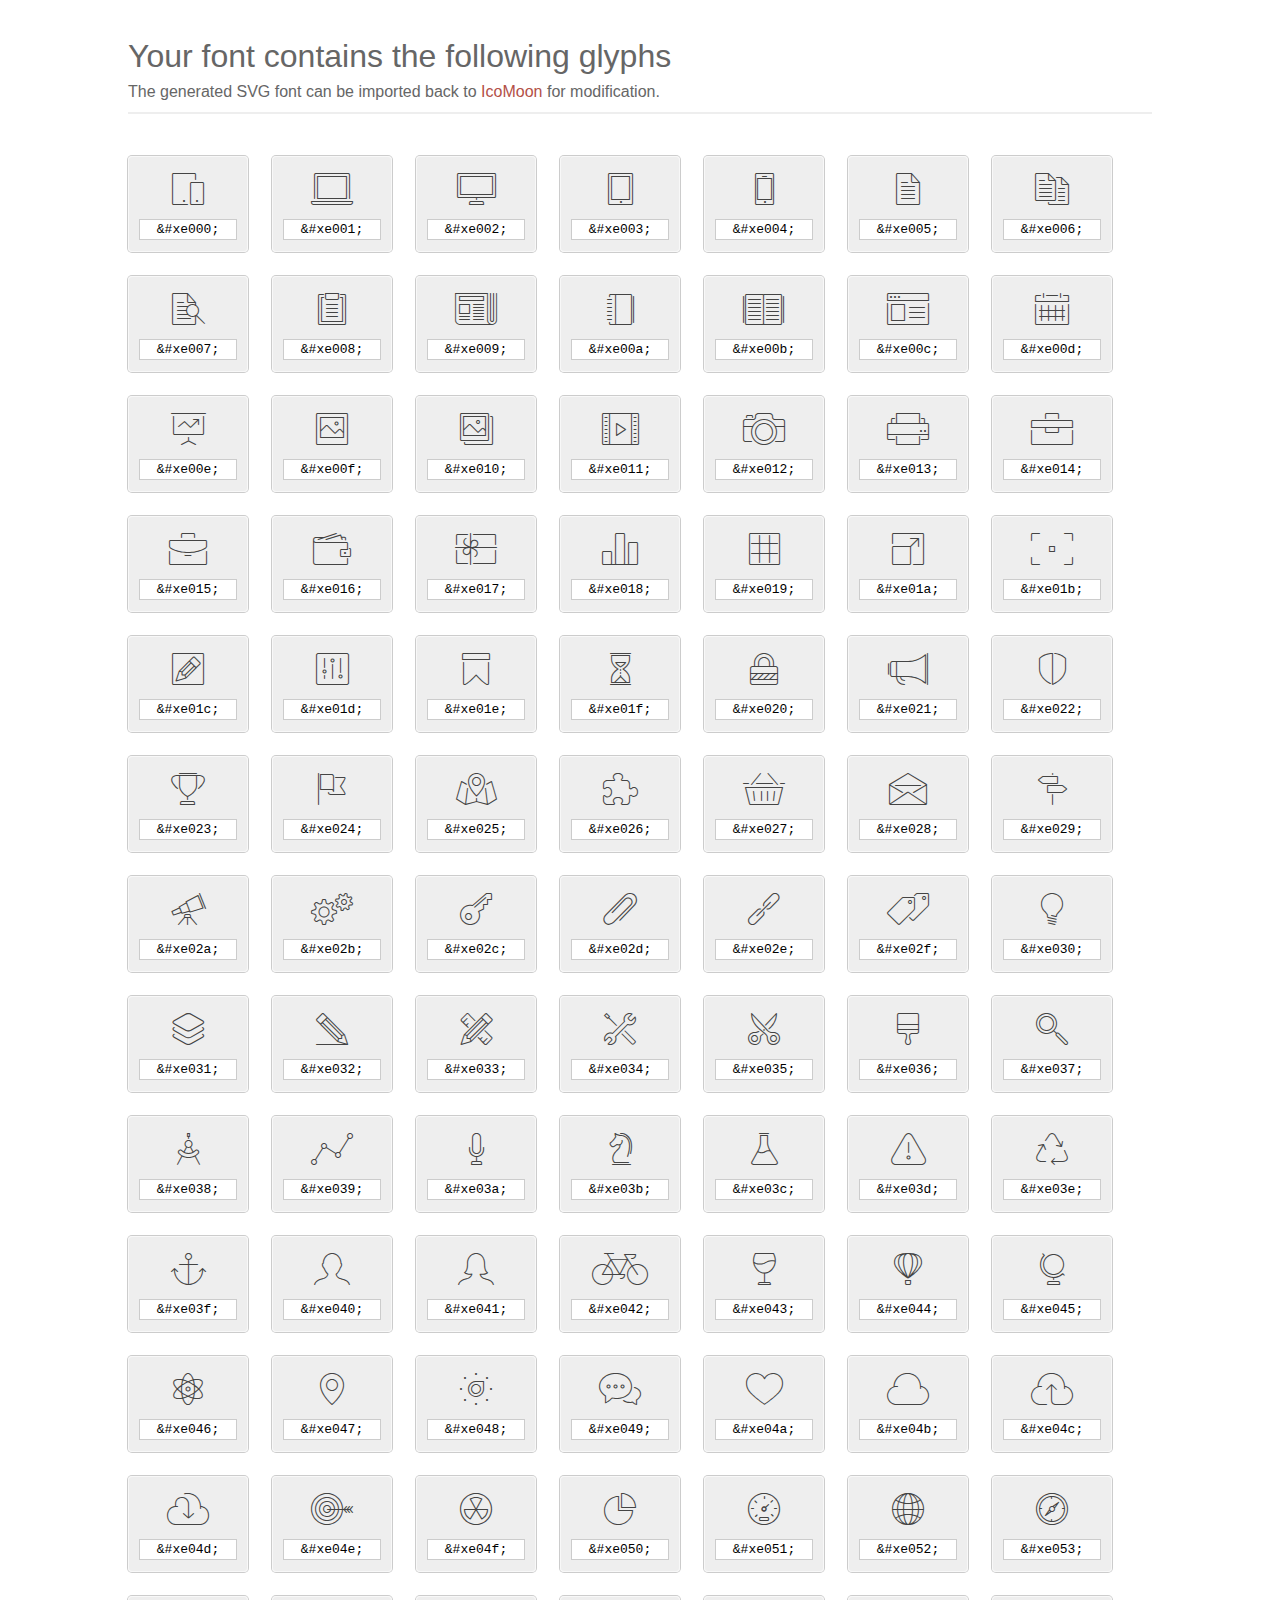
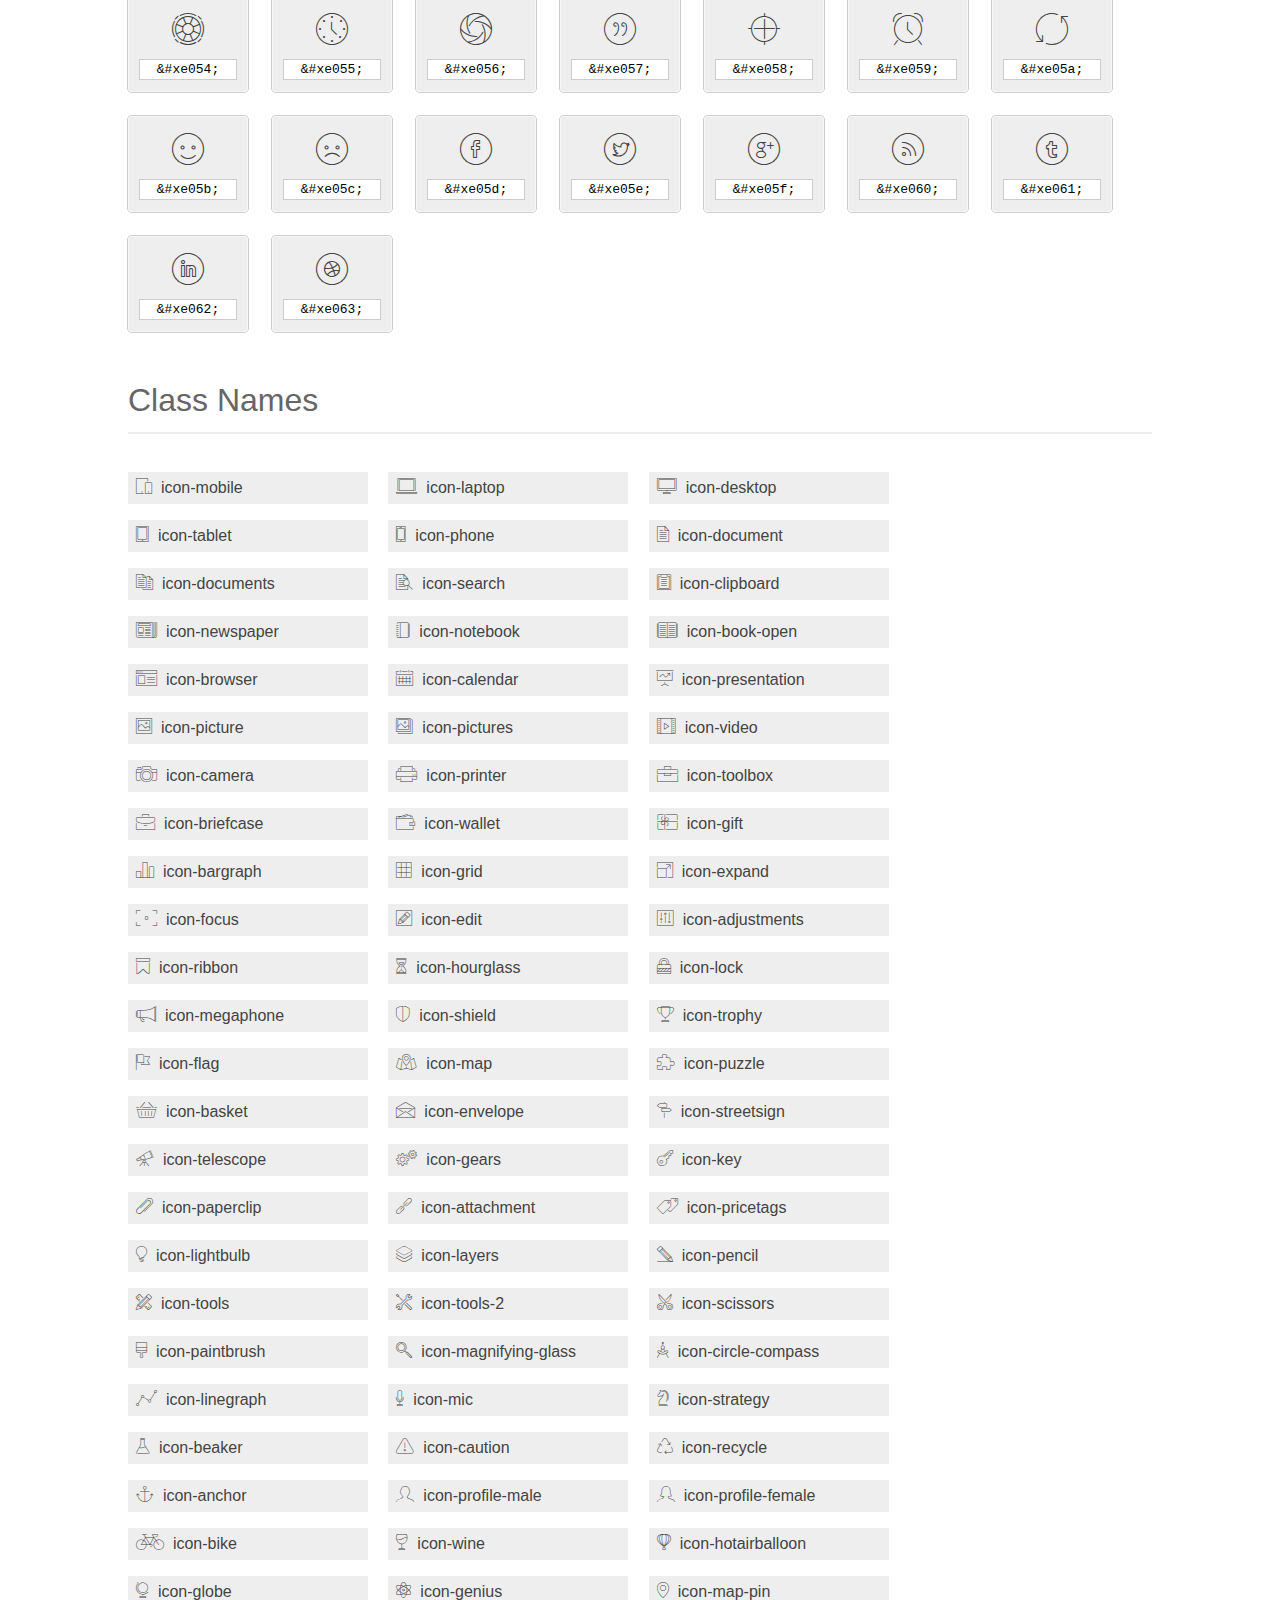
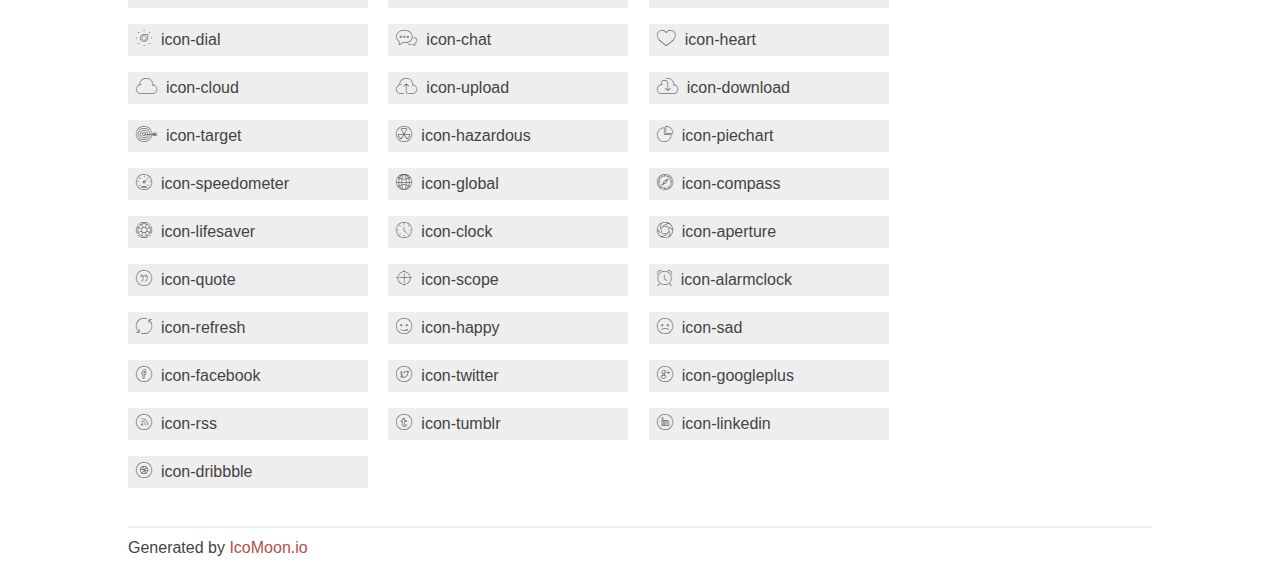
<file: fonts/et-line-font/index.html>
<!doctype html>
<html>
<head>
<title>Your Font/Glyphs</title>
<link rel="stylesheet" href="style.css" >
<!--[if lte IE 7]><script src="lte-ie7.js"></script><![endif]-->
<style>
	section, header, footer {display: block;}
	body {
		font-family: sans-serif;
		color: #444;
		line-height: 1.5;
		font-size: 1em;
	}
	* {
		-moz-box-sizing: border-box;
		-webkit-box-sizing: border-box;
		box-sizing: border-box;
		margin: 0;
		padding: 0;
	}
	.glyph {
		font-size: 16px;
		float: left;
		text-align: center;
		background: #eee;
		padding: .75em;
		margin: .75em 1.5em .75em 0;
		width: 7.5em;
		border-radius: .25em;
		box-shadow: inset 0 0 0 1px #f8f8f8, 0 0 0 1px #CCC;
	}
	.glyph input {
		font-family: consolas, monospace;
		font-size: 13px;
		width: 100%;
		text-align: center;
		border: 0;
		box-shadow: 0 0 0 1px #ccc;
		padding: .125em;
	}
	.w-main {
		width: 80%;
	}
	.centered {
		margin-left: auto;
		margin-right: auto;
	}
	.fs1 {
		font-size: 2em;
	}
	header {
		margin: 2em 0;
		padding-bottom: .5em;
		color: #666;
		box-shadow: 0 2px #eee;
	}
	header h1 {
		font-size: 2em;
		font-weight: normal;
	}
	.clearfix:before, .clearfix:after { content: ""; display: table; }
	.clearfix:after, .clear { clear: both; }
	footer {
		margin-top: 2em;
		padding: .5em 0;
		box-shadow: 0 -2px #eee;
	}
	a, a:visited {
		color: #B35047;
		text-decoration: none;
	}
	a:hover, a:focus {color: #000;}
	.box1 {
		font-size: 16px;
		display: inline-block;
		width: 15em;
		padding: .25em .5em;
		background: #eee;
		margin: .5em 1em .5em 0;
	}
</style>
</head>
<body>
	<div class="w-main centered">
	<section class="mtm clearfix" id="glyphs">
	<header>
		<h1>Your font contains the following glyphs</h1>
		<p>The generated SVG font can be imported back to <a href="http://icomoon.io/app">IcoMoon</a> for modification.</p>
	</header>
	<div class="glyph">
		<div class="fs1" aria-hidden="true" data-icon="&#xe000;"></div>
		<input type="text" readonly="readonly" value="&amp;#xe000;" >
	</div>
	<div class="glyph">
		<div class="fs1" aria-hidden="true" data-icon="&#xe001;"></div>
		<input type="text" readonly="readonly" value="&amp;#xe001;" >
	</div>
	<div class="glyph">
		<div class="fs1" aria-hidden="true" data-icon="&#xe002;"></div>
		<input type="text" readonly="readonly" value="&amp;#xe002;" >
	</div>
	<div class="glyph">
		<div class="fs1" aria-hidden="true" data-icon="&#xe003;"></div>
		<input type="text" readonly="readonly" value="&amp;#xe003;" >
	</div>
	<div class="glyph">
		<div class="fs1" aria-hidden="true" data-icon="&#xe004;"></div>
		<input type="text" readonly="readonly" value="&amp;#xe004;" >
	</div>
	<div class="glyph">
		<div class="fs1" aria-hidden="true" data-icon="&#xe005;"></div>
		<input type="text" readonly="readonly" value="&amp;#xe005;" >
	</div>
	<div class="glyph">
		<div class="fs1" aria-hidden="true" data-icon="&#xe006;"></div>
		<input type="text" readonly="readonly" value="&amp;#xe006;" >
	</div>
	<div class="glyph">
		<div class="fs1" aria-hidden="true" data-icon="&#xe007;"></div>
		<input type="text" readonly="readonly" value="&amp;#xe007;" >
	</div>
	<div class="glyph">
		<div class="fs1" aria-hidden="true" data-icon="&#xe008;"></div>
		<input type="text" readonly="readonly" value="&amp;#xe008;" >
	</div>
	<div class="glyph">
		<div class="fs1" aria-hidden="true" data-icon="&#xe009;"></div>
		<input type="text" readonly="readonly" value="&amp;#xe009;" >
	</div>
	<div class="glyph">
		<div class="fs1" aria-hidden="true" data-icon="&#xe00a;"></div>
		<input type="text" readonly="readonly" value="&amp;#xe00a;" >
	</div>
	<div class="glyph">
		<div class="fs1" aria-hidden="true" data-icon="&#xe00b;"></div>
		<input type="text" readonly="readonly" value="&amp;#xe00b;" >
	</div>
	<div class="glyph">
		<div class="fs1" aria-hidden="true" data-icon="&#xe00c;"></div>
		<input type="text" readonly="readonly" value="&amp;#xe00c;" >
	</div>
	<div class="glyph">
		<div class="fs1" aria-hidden="true" data-icon="&#xe00d;"></div>
		<input type="text" readonly="readonly" value="&amp;#xe00d;" >
	</div>
	<div class="glyph">
		<div class="fs1" aria-hidden="true" data-icon="&#xe00e;"></div>
		<input type="text" readonly="readonly" value="&amp;#xe00e;" >
	</div>
	<div class="glyph">
		<div class="fs1" aria-hidden="true" data-icon="&#xe00f;"></div>
		<input type="text" readonly="readonly" value="&amp;#xe00f;" >
	</div>
	<div class="glyph">
		<div class="fs1" aria-hidden="true" data-icon="&#xe010;"></div>
		<input type="text" readonly="readonly" value="&amp;#xe010;" >
	</div>
	<div class="glyph">
		<div class="fs1" aria-hidden="true" data-icon="&#xe011;"></div>
		<input type="text" readonly="readonly" value="&amp;#xe011;" >
	</div>
	<div class="glyph">
		<div class="fs1" aria-hidden="true" data-icon="&#xe012;"></div>
		<input type="text" readonly="readonly" value="&amp;#xe012;" >
	</div>
	<div class="glyph">
		<div class="fs1" aria-hidden="true" data-icon="&#xe013;"></div>
		<input type="text" readonly="readonly" value="&amp;#xe013;" >
	</div>
	<div class="glyph">
		<div class="fs1" aria-hidden="true" data-icon="&#xe014;"></div>
		<input type="text" readonly="readonly" value="&amp;#xe014;" >
	</div>
	<div class="glyph">
		<div class="fs1" aria-hidden="true" data-icon="&#xe015;"></div>
		<input type="text" readonly="readonly" value="&amp;#xe015;" >
	</div>
	<div class="glyph">
		<div class="fs1" aria-hidden="true" data-icon="&#xe016;"></div>
		<input type="text" readonly="readonly" value="&amp;#xe016;" >
	</div>
	<div class="glyph">
		<div class="fs1" aria-hidden="true" data-icon="&#xe017;"></div>
		<input type="text" readonly="readonly" value="&amp;#xe017;" >
	</div>
	<div class="glyph">
		<div class="fs1" aria-hidden="true" data-icon="&#xe018;"></div>
		<input type="text" readonly="readonly" value="&amp;#xe018;" >
	</div>
	<div class="glyph">
		<div class="fs1" aria-hidden="true" data-icon="&#xe019;"></div>
		<input type="text" readonly="readonly" value="&amp;#xe019;" >
	</div>
	<div class="glyph">
		<div class="fs1" aria-hidden="true" data-icon="&#xe01a;"></div>
		<input type="text" readonly="readonly" value="&amp;#xe01a;" >
	</div>
	<div class="glyph">
		<div class="fs1" aria-hidden="true" data-icon="&#xe01b;"></div>
		<input type="text" readonly="readonly" value="&amp;#xe01b;" >
	</div>
	<div class="glyph">
		<div class="fs1" aria-hidden="true" data-icon="&#xe01c;"></div>
		<input type="text" readonly="readonly" value="&amp;#xe01c;" >
	</div>
	<div class="glyph">
		<div class="fs1" aria-hidden="true" data-icon="&#xe01d;"></div>
		<input type="text" readonly="readonly" value="&amp;#xe01d;" >
	</div>
	<div class="glyph">
		<div class="fs1" aria-hidden="true" data-icon="&#xe01e;"></div>
		<input type="text" readonly="readonly" value="&amp;#xe01e;" >
	</div>
	<div class="glyph">
		<div class="fs1" aria-hidden="true" data-icon="&#xe01f;"></div>
		<input type="text" readonly="readonly" value="&amp;#xe01f;" >
	</div>
	<div class="glyph">
		<div class="fs1" aria-hidden="true" data-icon="&#xe020;"></div>
		<input type="text" readonly="readonly" value="&amp;#xe020;" >
	</div>
	<div class="glyph">
		<div class="fs1" aria-hidden="true" data-icon="&#xe021;"></div>
		<input type="text" readonly="readonly" value="&amp;#xe021;" >
	</div>
	<div class="glyph">
		<div class="fs1" aria-hidden="true" data-icon="&#xe022;"></div>
		<input type="text" readonly="readonly" value="&amp;#xe022;" >
	</div>
	<div class="glyph">
		<div class="fs1" aria-hidden="true" data-icon="&#xe023;"></div>
		<input type="text" readonly="readonly" value="&amp;#xe023;" >
	</div>
	<div class="glyph">
		<div class="fs1" aria-hidden="true" data-icon="&#xe024;"></div>
		<input type="text" readonly="readonly" value="&amp;#xe024;" >
	</div>
	<div class="glyph">
		<div class="fs1" aria-hidden="true" data-icon="&#xe025;"></div>
		<input type="text" readonly="readonly" value="&amp;#xe025;" >
	</div>
	<div class="glyph">
		<div class="fs1" aria-hidden="true" data-icon="&#xe026;"></div>
		<input type="text" readonly="readonly" value="&amp;#xe026;" >
	</div>
	<div class="glyph">
		<div class="fs1" aria-hidden="true" data-icon="&#xe027;"></div>
		<input type="text" readonly="readonly" value="&amp;#xe027;" >
	</div>
	<div class="glyph">
		<div class="fs1" aria-hidden="true" data-icon="&#xe028;"></div>
		<input type="text" readonly="readonly" value="&amp;#xe028;" >
	</div>
	<div class="glyph">
		<div class="fs1" aria-hidden="true" data-icon="&#xe029;"></div>
		<input type="text" readonly="readonly" value="&amp;#xe029;" >
	</div>
	<div class="glyph">
		<div class="fs1" aria-hidden="true" data-icon="&#xe02a;"></div>
		<input type="text" readonly="readonly" value="&amp;#xe02a;" >
	</div>
	<div class="glyph">
		<div class="fs1" aria-hidden="true" data-icon="&#xe02b;"></div>
		<input type="text" readonly="readonly" value="&amp;#xe02b;" >
	</div>
	<div class="glyph">
		<div class="fs1" aria-hidden="true" data-icon="&#xe02c;"></div>
		<input type="text" readonly="readonly" value="&amp;#xe02c;" >
	</div>
	<div class="glyph">
		<div class="fs1" aria-hidden="true" data-icon="&#xe02d;"></div>
		<input type="text" readonly="readonly" value="&amp;#xe02d;" >
	</div>
	<div class="glyph">
		<div class="fs1" aria-hidden="true" data-icon="&#xe02e;"></div>
		<input type="text" readonly="readonly" value="&amp;#xe02e;" >
	</div>
	<div class="glyph">
		<div class="fs1" aria-hidden="true" data-icon="&#xe02f;"></div>
		<input type="text" readonly="readonly" value="&amp;#xe02f;" >
	</div>
	<div class="glyph">
		<div class="fs1" aria-hidden="true" data-icon="&#xe030;"></div>
		<input type="text" readonly="readonly" value="&amp;#xe030;" >
	</div>
	<div class="glyph">
		<div class="fs1" aria-hidden="true" data-icon="&#xe031;"></div>
		<input type="text" readonly="readonly" value="&amp;#xe031;" >
	</div>
	<div class="glyph">
		<div class="fs1" aria-hidden="true" data-icon="&#xe032;"></div>
		<input type="text" readonly="readonly" value="&amp;#xe032;" >
	</div>
	<div class="glyph">
		<div class="fs1" aria-hidden="true" data-icon="&#xe033;"></div>
		<input type="text" readonly="readonly" value="&amp;#xe033;" >
	</div>
	<div class="glyph">
		<div class="fs1" aria-hidden="true" data-icon="&#xe034;"></div>
		<input type="text" readonly="readonly" value="&amp;#xe034;" >
	</div>
	<div class="glyph">
		<div class="fs1" aria-hidden="true" data-icon="&#xe035;"></div>
		<input type="text" readonly="readonly" value="&amp;#xe035;" >
	</div>
	<div class="glyph">
		<div class="fs1" aria-hidden="true" data-icon="&#xe036;"></div>
		<input type="text" readonly="readonly" value="&amp;#xe036;" >
	</div>
	<div class="glyph">
		<div class="fs1" aria-hidden="true" data-icon="&#xe037;"></div>
		<input type="text" readonly="readonly" value="&amp;#xe037;" >
	</div>
	<div class="glyph">
		<div class="fs1" aria-hidden="true" data-icon="&#xe038;"></div>
		<input type="text" readonly="readonly" value="&amp;#xe038;" >
	</div>
	<div class="glyph">
		<div class="fs1" aria-hidden="true" data-icon="&#xe039;"></div>
		<input type="text" readonly="readonly" value="&amp;#xe039;" >
	</div>
	<div class="glyph">
		<div class="fs1" aria-hidden="true" data-icon="&#xe03a;"></div>
		<input type="text" readonly="readonly" value="&amp;#xe03a;" >
	</div>
	<div class="glyph">
		<div class="fs1" aria-hidden="true" data-icon="&#xe03b;"></div>
		<input type="text" readonly="readonly" value="&amp;#xe03b;" >
	</div>
	<div class="glyph">
		<div class="fs1" aria-hidden="true" data-icon="&#xe03c;"></div>
		<input type="text" readonly="readonly" value="&amp;#xe03c;" >
	</div>
	<div class="glyph">
		<div class="fs1" aria-hidden="true" data-icon="&#xe03d;"></div>
		<input type="text" readonly="readonly" value="&amp;#xe03d;" >
	</div>
	<div class="glyph">
		<div class="fs1" aria-hidden="true" data-icon="&#xe03e;"></div>
		<input type="text" readonly="readonly" value="&amp;#xe03e;" >
	</div>
	<div class="glyph">
		<div class="fs1" aria-hidden="true" data-icon="&#xe03f;"></div>
		<input type="text" readonly="readonly" value="&amp;#xe03f;" >
	</div>
	<div class="glyph">
		<div class="fs1" aria-hidden="true" data-icon="&#xe040;"></div>
		<input type="text" readonly="readonly" value="&amp;#xe040;" >
	</div>
	<div class="glyph">
		<div class="fs1" aria-hidden="true" data-icon="&#xe041;"></div>
		<input type="text" readonly="readonly" value="&amp;#xe041;" >
	</div>
	<div class="glyph">
		<div class="fs1" aria-hidden="true" data-icon="&#xe042;"></div>
		<input type="text" readonly="readonly" value="&amp;#xe042;" >
	</div>
	<div class="glyph">
		<div class="fs1" aria-hidden="true" data-icon="&#xe043;"></div>
		<input type="text" readonly="readonly" value="&amp;#xe043;" >
	</div>
	<div class="glyph">
		<div class="fs1" aria-hidden="true" data-icon="&#xe044;"></div>
		<input type="text" readonly="readonly" value="&amp;#xe044;" >
	</div>
	<div class="glyph">
		<div class="fs1" aria-hidden="true" data-icon="&#xe045;"></div>
		<input type="text" readonly="readonly" value="&amp;#xe045;" >
	</div>
	<div class="glyph">
		<div class="fs1" aria-hidden="true" data-icon="&#xe046;"></div>
		<input type="text" readonly="readonly" value="&amp;#xe046;" >
	</div>
	<div class="glyph">
		<div class="fs1" aria-hidden="true" data-icon="&#xe047;"></div>
		<input type="text" readonly="readonly" value="&amp;#xe047;" >
	</div>
	<div class="glyph">
		<div class="fs1" aria-hidden="true" data-icon="&#xe048;"></div>
		<input type="text" readonly="readonly" value="&amp;#xe048;" >
	</div>
	<div class="glyph">
		<div class="fs1" aria-hidden="true" data-icon="&#xe049;"></div>
		<input type="text" readonly="readonly" value="&amp;#xe049;" >
	</div>
	<div class="glyph">
		<div class="fs1" aria-hidden="true" data-icon="&#xe04a;"></div>
		<input type="text" readonly="readonly" value="&amp;#xe04a;" >
	</div>
	<div class="glyph">
		<div class="fs1" aria-hidden="true" data-icon="&#xe04b;"></div>
		<input type="text" readonly="readonly" value="&amp;#xe04b;" >
	</div>
	<div class="glyph">
		<div class="fs1" aria-hidden="true" data-icon="&#xe04c;"></div>
		<input type="text" readonly="readonly" value="&amp;#xe04c;" >
	</div>
	<div class="glyph">
		<div class="fs1" aria-hidden="true" data-icon="&#xe04d;"></div>
		<input type="text" readonly="readonly" value="&amp;#xe04d;" >
	</div>
	<div class="glyph">
		<div class="fs1" aria-hidden="true" data-icon="&#xe04e;"></div>
		<input type="text" readonly="readonly" value="&amp;#xe04e;" >
	</div>
	<div class="glyph">
		<div class="fs1" aria-hidden="true" data-icon="&#xe04f;"></div>
		<input type="text" readonly="readonly" value="&amp;#xe04f;" >
	</div>
	<div class="glyph">
		<div class="fs1" aria-hidden="true" data-icon="&#xe050;"></div>
		<input type="text" readonly="readonly" value="&amp;#xe050;" >
	</div>
	<div class="glyph">
		<div class="fs1" aria-hidden="true" data-icon="&#xe051;"></div>
		<input type="text" readonly="readonly" value="&amp;#xe051;" >
	</div>
	<div class="glyph">
		<div class="fs1" aria-hidden="true" data-icon="&#xe052;"></div>
		<input type="text" readonly="readonly" value="&amp;#xe052;" >
	</div>
	<div class="glyph">
		<div class="fs1" aria-hidden="true" data-icon="&#xe053;"></div>
		<input type="text" readonly="readonly" value="&amp;#xe053;" >
	</div>
	<div class="glyph">
		<div class="fs1" aria-hidden="true" data-icon="&#xe054;"></div>
		<input type="text" readonly="readonly" value="&amp;#xe054;" >
	</div>
	<div class="glyph">
		<div class="fs1" aria-hidden="true" data-icon="&#xe055;"></div>
		<input type="text" readonly="readonly" value="&amp;#xe055;" >
	</div>
	<div class="glyph">
		<div class="fs1" aria-hidden="true" data-icon="&#xe056;"></div>
		<input type="text" readonly="readonly" value="&amp;#xe056;" >
	</div>
	<div class="glyph">
		<div class="fs1" aria-hidden="true" data-icon="&#xe057;"></div>
		<input type="text" readonly="readonly" value="&amp;#xe057;" >
	</div>
	<div class="glyph">
		<div class="fs1" aria-hidden="true" data-icon="&#xe058;"></div>
		<input type="text" readonly="readonly" value="&amp;#xe058;" >
	</div>
	<div class="glyph">
		<div class="fs1" aria-hidden="true" data-icon="&#xe059;"></div>
		<input type="text" readonly="readonly" value="&amp;#xe059;" >
	</div>
	<div class="glyph">
		<div class="fs1" aria-hidden="true" data-icon="&#xe05a;"></div>
		<input type="text" readonly="readonly" value="&amp;#xe05a;" >
	</div>
	<div class="glyph">
		<div class="fs1" aria-hidden="true" data-icon="&#xe05b;"></div>
		<input type="text" readonly="readonly" value="&amp;#xe05b;" >
	</div>
	<div class="glyph">
		<div class="fs1" aria-hidden="true" data-icon="&#xe05c;"></div>
		<input type="text" readonly="readonly" value="&amp;#xe05c;" >
	</div>
	<div class="glyph">
		<div class="fs1" aria-hidden="true" data-icon="&#xe05d;"></div>
		<input type="text" readonly="readonly" value="&amp;#xe05d;" >
	</div>
	<div class="glyph">
		<div class="fs1" aria-hidden="true" data-icon="&#xe05e;"></div>
		<input type="text" readonly="readonly" value="&amp;#xe05e;" >
	</div>
	<div class="glyph">
		<div class="fs1" aria-hidden="true" data-icon="&#xe05f;"></div>
		<input type="text" readonly="readonly" value="&amp;#xe05f;" >
	</div>
	<div class="glyph">
		<div class="fs1" aria-hidden="true" data-icon="&#xe060;"></div>
		<input type="text" readonly="readonly" value="&amp;#xe060;" >
	</div>
	<div class="glyph">
		<div class="fs1" aria-hidden="true" data-icon="&#xe061;"></div>
		<input type="text" readonly="readonly" value="&amp;#xe061;" >
	</div>
	<div class="glyph">
		<div class="fs1" aria-hidden="true" data-icon="&#xe062;"></div>
		<input type="text" readonly="readonly" value="&amp;#xe062;" >
	</div>
	<div class="glyph">
		<div class="fs1" aria-hidden="true" data-icon="&#xe063;"></div>
		<input type="text" readonly="readonly" value="&amp;#xe063;" >
	</div>
	</section>
	<div class="clear"></div>
	<section class="mtm clearfix" id="glyphs">
	<header>
		<h1>Class Names</h1>
	</header>
	<span class="box1">
		<span aria-hidden="true" class="icon-mobile"></span>
		&nbsp;icon-mobile
	</span>
	<span class="box1">
		<span aria-hidden="true" class="icon-laptop"></span>
		&nbsp;icon-laptop
	</span>
	<span class="box1">
		<span aria-hidden="true" class="icon-desktop"></span>
		&nbsp;icon-desktop
	</span>
	<span class="box1">
		<span aria-hidden="true" class="icon-tablet"></span>
		&nbsp;icon-tablet
	</span>
	<span class="box1">
		<span aria-hidden="true" class="icon-phone"></span>
		&nbsp;icon-phone
	</span>
	<span class="box1">
		<span aria-hidden="true" class="icon-document"></span>
		&nbsp;icon-document
	</span>
	<span class="box1">
		<span aria-hidden="true" class="icon-documents"></span>
		&nbsp;icon-documents
	</span>
	<span class="box1">
		<span aria-hidden="true" class="icon-search"></span>
		&nbsp;icon-search
	</span>
	<span class="box1">
		<span aria-hidden="true" class="icon-clipboard"></span>
		&nbsp;icon-clipboard
	</span>
	<span class="box1">
		<span aria-hidden="true" class="icon-newspaper"></span>
		&nbsp;icon-newspaper
	</span>
	<span class="box1">
		<span aria-hidden="true" class="icon-notebook"></span>
		&nbsp;icon-notebook
	</span>
	<span class="box1">
		<span aria-hidden="true" class="icon-book-open"></span>
		&nbsp;icon-book-open
	</span>
	<span class="box1">
		<span aria-hidden="true" class="icon-browser"></span>
		&nbsp;icon-browser
	</span>
	<span class="box1">
		<span aria-hidden="true" class="icon-calendar"></span>
		&nbsp;icon-calendar
	</span>
	<span class="box1">
		<span aria-hidden="true" class="icon-presentation"></span>
		&nbsp;icon-presentation
	</span>
	<span class="box1">
		<span aria-hidden="true" class="icon-picture"></span>
		&nbsp;icon-picture
	</span>
	<span class="box1">
		<span aria-hidden="true" class="icon-pictures"></span>
		&nbsp;icon-pictures
	</span>
	<span class="box1">
		<span aria-hidden="true" class="icon-video"></span>
		&nbsp;icon-video
	</span>
	<span class="box1">
		<span aria-hidden="true" class="icon-camera"></span>
		&nbsp;icon-camera
	</span>
	<span class="box1">
		<span aria-hidden="true" class="icon-printer"></span>
		&nbsp;icon-printer
	</span>
	<span class="box1">
		<span aria-hidden="true" class="icon-toolbox"></span>
		&nbsp;icon-toolbox
	</span>
	<span class="box1">
		<span aria-hidden="true" class="icon-briefcase"></span>
		&nbsp;icon-briefcase
	</span>
	<span class="box1">
		<span aria-hidden="true" class="icon-wallet"></span>
		&nbsp;icon-wallet
	</span>
	<span class="box1">
		<span aria-hidden="true" class="icon-gift"></span>
		&nbsp;icon-gift
	</span>
	<span class="box1">
		<span aria-hidden="true" class="icon-bargraph"></span>
		&nbsp;icon-bargraph
	</span>
	<span class="box1">
		<span aria-hidden="true" class="icon-grid"></span>
		&nbsp;icon-grid
	</span>
	<span class="box1">
		<span aria-hidden="true" class="icon-expand"></span>
		&nbsp;icon-expand
	</span>
	<span class="box1">
		<span aria-hidden="true" class="icon-focus"></span>
		&nbsp;icon-focus
	</span>
	<span class="box1">
		<span aria-hidden="true" class="icon-edit"></span>
		&nbsp;icon-edit
	</span>
	<span class="box1">
		<span aria-hidden="true" class="icon-adjustments"></span>
		&nbsp;icon-adjustments
	</span>
	<span class="box1">
		<span aria-hidden="true" class="icon-ribbon"></span>
		&nbsp;icon-ribbon
	</span>
	<span class="box1">
		<span aria-hidden="true" class="icon-hourglass"></span>
		&nbsp;icon-hourglass
	</span>
	<span class="box1">
		<span aria-hidden="true" class="icon-lock"></span>
		&nbsp;icon-lock
	</span>
	<span class="box1">
		<span aria-hidden="true" class="icon-megaphone"></span>
		&nbsp;icon-megaphone
	</span>
	<span class="box1">
		<span aria-hidden="true" class="icon-shield"></span>
		&nbsp;icon-shield
	</span>
	<span class="box1">
		<span aria-hidden="true" class="icon-trophy"></span>
		&nbsp;icon-trophy
	</span>
	<span class="box1">
		<span aria-hidden="true" class="icon-flag"></span>
		&nbsp;icon-flag
	</span>
	<span class="box1">
		<span aria-hidden="true" class="icon-map"></span>
		&nbsp;icon-map
	</span>
	<span class="box1">
		<span aria-hidden="true" class="icon-puzzle"></span>
		&nbsp;icon-puzzle
	</span>
	<span class="box1">
		<span aria-hidden="true" class="icon-basket"></span>
		&nbsp;icon-basket
	</span>
	<span class="box1">
		<span aria-hidden="true" class="icon-envelope"></span>
		&nbsp;icon-envelope
	</span>
	<span class="box1">
		<span aria-hidden="true" class="icon-streetsign"></span>
		&nbsp;icon-streetsign
	</span>
	<span class="box1">
		<span aria-hidden="true" class="icon-telescope"></span>
		&nbsp;icon-telescope
	</span>
	<span class="box1">
		<span aria-hidden="true" class="icon-gears"></span>
		&nbsp;icon-gears
	</span>
	<span class="box1">
		<span aria-hidden="true" class="icon-key"></span>
		&nbsp;icon-key
	</span>
	<span class="box1">
		<span aria-hidden="true" class="icon-paperclip"></span>
		&nbsp;icon-paperclip
	</span>
	<span class="box1">
		<span aria-hidden="true" class="icon-attachment"></span>
		&nbsp;icon-attachment
	</span>
	<span class="box1">
		<span aria-hidden="true" class="icon-pricetags"></span>
		&nbsp;icon-pricetags
	</span>
	<span class="box1">
		<span aria-hidden="true" class="icon-lightbulb"></span>
		&nbsp;icon-lightbulb
	</span>
	<span class="box1">
		<span aria-hidden="true" class="icon-layers"></span>
		&nbsp;icon-layers
	</span>
	<span class="box1">
		<span aria-hidden="true" class="icon-pencil"></span>
		&nbsp;icon-pencil
	</span>
	<span class="box1">
		<span aria-hidden="true" class="icon-tools"></span>
		&nbsp;icon-tools
	</span>
	<span class="box1">
		<span aria-hidden="true" class="icon-tools-2"></span>
		&nbsp;icon-tools-2
	</span>
	<span class="box1">
		<span aria-hidden="true" class="icon-scissors"></span>
		&nbsp;icon-scissors
	</span>
	<span class="box1">
		<span aria-hidden="true" class="icon-paintbrush"></span>
		&nbsp;icon-paintbrush
	</span>
	<span class="box1">
		<span aria-hidden="true" class="icon-magnifying-glass"></span>
		&nbsp;icon-magnifying-glass
	</span>
	<span class="box1">
		<span aria-hidden="true" class="icon-circle-compass"></span>
		&nbsp;icon-circle-compass
	</span>
	<span class="box1">
		<span aria-hidden="true" class="icon-linegraph"></span>
		&nbsp;icon-linegraph
	</span>
	<span class="box1">
		<span aria-hidden="true" class="icon-mic"></span>
		&nbsp;icon-mic
	</span>
	<span class="box1">
		<span aria-hidden="true" class="icon-strategy"></span>
		&nbsp;icon-strategy
	</span>
	<span class="box1">
		<span aria-hidden="true" class="icon-beaker"></span>
		&nbsp;icon-beaker
	</span>
	<span class="box1">
		<span aria-hidden="true" class="icon-caution"></span>
		&nbsp;icon-caution
	</span>
	<span class="box1">
		<span aria-hidden="true" class="icon-recycle"></span>
		&nbsp;icon-recycle
	</span>
	<span class="box1">
		<span aria-hidden="true" class="icon-anchor"></span>
		&nbsp;icon-anchor
	</span>
	<span class="box1">
		<span aria-hidden="true" class="icon-profile-male"></span>
		&nbsp;icon-profile-male
	</span>
	<span class="box1">
		<span aria-hidden="true" class="icon-profile-female"></span>
		&nbsp;icon-profile-female
	</span>
	<span class="box1">
		<span aria-hidden="true" class="icon-bike"></span>
		&nbsp;icon-bike
	</span>
	<span class="box1">
		<span aria-hidden="true" class="icon-wine"></span>
		&nbsp;icon-wine
	</span>
	<span class="box1">
		<span aria-hidden="true" class="icon-hotairballoon"></span>
		&nbsp;icon-hotairballoon
	</span>
	<span class="box1">
		<span aria-hidden="true" class="icon-globe"></span>
		&nbsp;icon-globe
	</span>
	<span class="box1">
		<span aria-hidden="true" class="icon-genius"></span>
		&nbsp;icon-genius
	</span>
	<span class="box1">
		<span aria-hidden="true" class="icon-map-pin"></span>
		&nbsp;icon-map-pin
	</span>
	<span class="box1">
		<span aria-hidden="true" class="icon-dial"></span>
		&nbsp;icon-dial
	</span>
	<span class="box1">
		<span aria-hidden="true" class="icon-chat"></span>
		&nbsp;icon-chat
	</span>
	<span class="box1">
		<span aria-hidden="true" class="icon-heart"></span>
		&nbsp;icon-heart
	</span>
	<span class="box1">
		<span aria-hidden="true" class="icon-cloud"></span>
		&nbsp;icon-cloud
	</span>
	<span class="box1">
		<span aria-hidden="true" class="icon-upload"></span>
		&nbsp;icon-upload
	</span>
	<span class="box1">
		<span aria-hidden="true" class="icon-download"></span>
		&nbsp;icon-download
	</span>
	<span class="box1">
		<span aria-hidden="true" class="icon-target"></span>
		&nbsp;icon-target
	</span>
	<span class="box1">
		<span aria-hidden="true" class="icon-hazardous"></span>
		&nbsp;icon-hazardous
	</span>
	<span class="box1">
		<span aria-hidden="true" class="icon-piechart"></span>
		&nbsp;icon-piechart
	</span>
	<span class="box1">
		<span aria-hidden="true" class="icon-speedometer"></span>
		&nbsp;icon-speedometer
	</span>
	<span class="box1">
		<span aria-hidden="true" class="icon-global"></span>
		&nbsp;icon-global
	</span>
	<span class="box1">
		<span aria-hidden="true" class="icon-compass"></span>
		&nbsp;icon-compass
	</span>
	<span class="box1">
		<span aria-hidden="true" class="icon-lifesaver"></span>
		&nbsp;icon-lifesaver
	</span>
	<span class="box1">
		<span aria-hidden="true" class="icon-clock"></span>
		&nbsp;icon-clock
	</span>
	<span class="box1">
		<span aria-hidden="true" class="icon-aperture"></span>
		&nbsp;icon-aperture
	</span>
	<span class="box1">
		<span aria-hidden="true" class="icon-quote"></span>
		&nbsp;icon-quote
	</span>
	<span class="box1">
		<span aria-hidden="true" class="icon-scope"></span>
		&nbsp;icon-scope
	</span>
	<span class="box1">
		<span aria-hidden="true" class="icon-alarmclock"></span>
		&nbsp;icon-alarmclock
	</span>
	<span class="box1">
		<span aria-hidden="true" class="icon-refresh"></span>
		&nbsp;icon-refresh
	</span>
	<span class="box1">
		<span aria-hidden="true" class="icon-happy"></span>
		&nbsp;icon-happy
	</span>
	<span class="box1">
		<span aria-hidden="true" class="icon-sad"></span>
		&nbsp;icon-sad
	</span>
	<span class="box1">
		<span aria-hidden="true" class="icon-facebook"></span>
		&nbsp;icon-facebook
	</span>
	<span class="box1">
		<span aria-hidden="true" class="icon-twitter"></span>
		&nbsp;icon-twitter
	</span>
	<span class="box1">
		<span aria-hidden="true" class="icon-googleplus"></span>
		&nbsp;icon-googleplus
	</span>
	<span class="box1">
		<span aria-hidden="true" class="icon-rss"></span>
		&nbsp;icon-rss
	</span>
	<span class="box1">
		<span aria-hidden="true" class="icon-tumblr"></span>
		&nbsp;icon-tumblr
	</span>
	<span class="box1">
		<span aria-hidden="true" class="icon-linkedin"></span>
		&nbsp;icon-linkedin
	</span>
	<span class="box1">
		<span aria-hidden="true" class="icon-dribbble"></span>
		&nbsp;icon-dribbble
	</span>
	</section>
	<footer>
		<p>Generated by <a href="http://icomoon.io">IcoMoon.io</a></p>
	</footer>
	</div>
	<script>
	document.getElementById("glyphs").addEventListener("click", function(e) {
		var target = e.target;
		if (target.tagName === "INPUT") {
			target.select();
		}
	});
	</script>
</body>
</html>
</file>
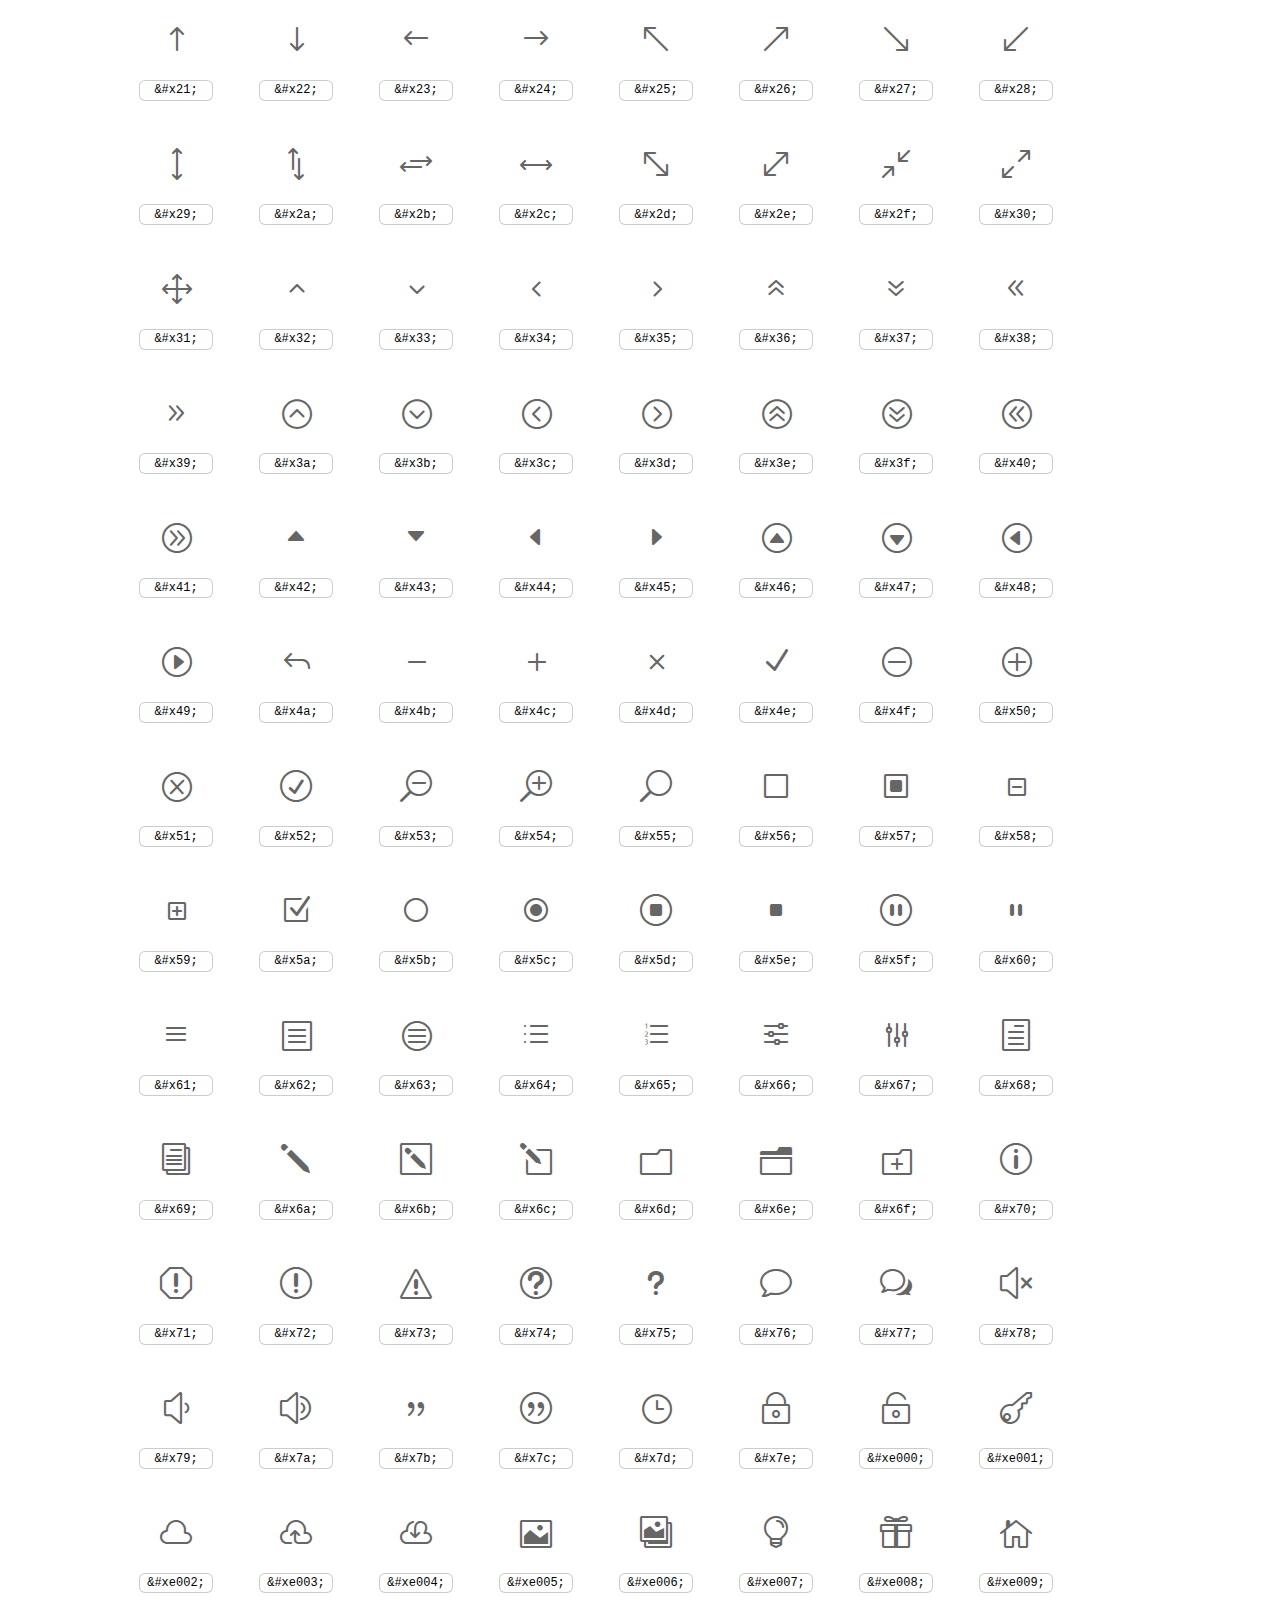
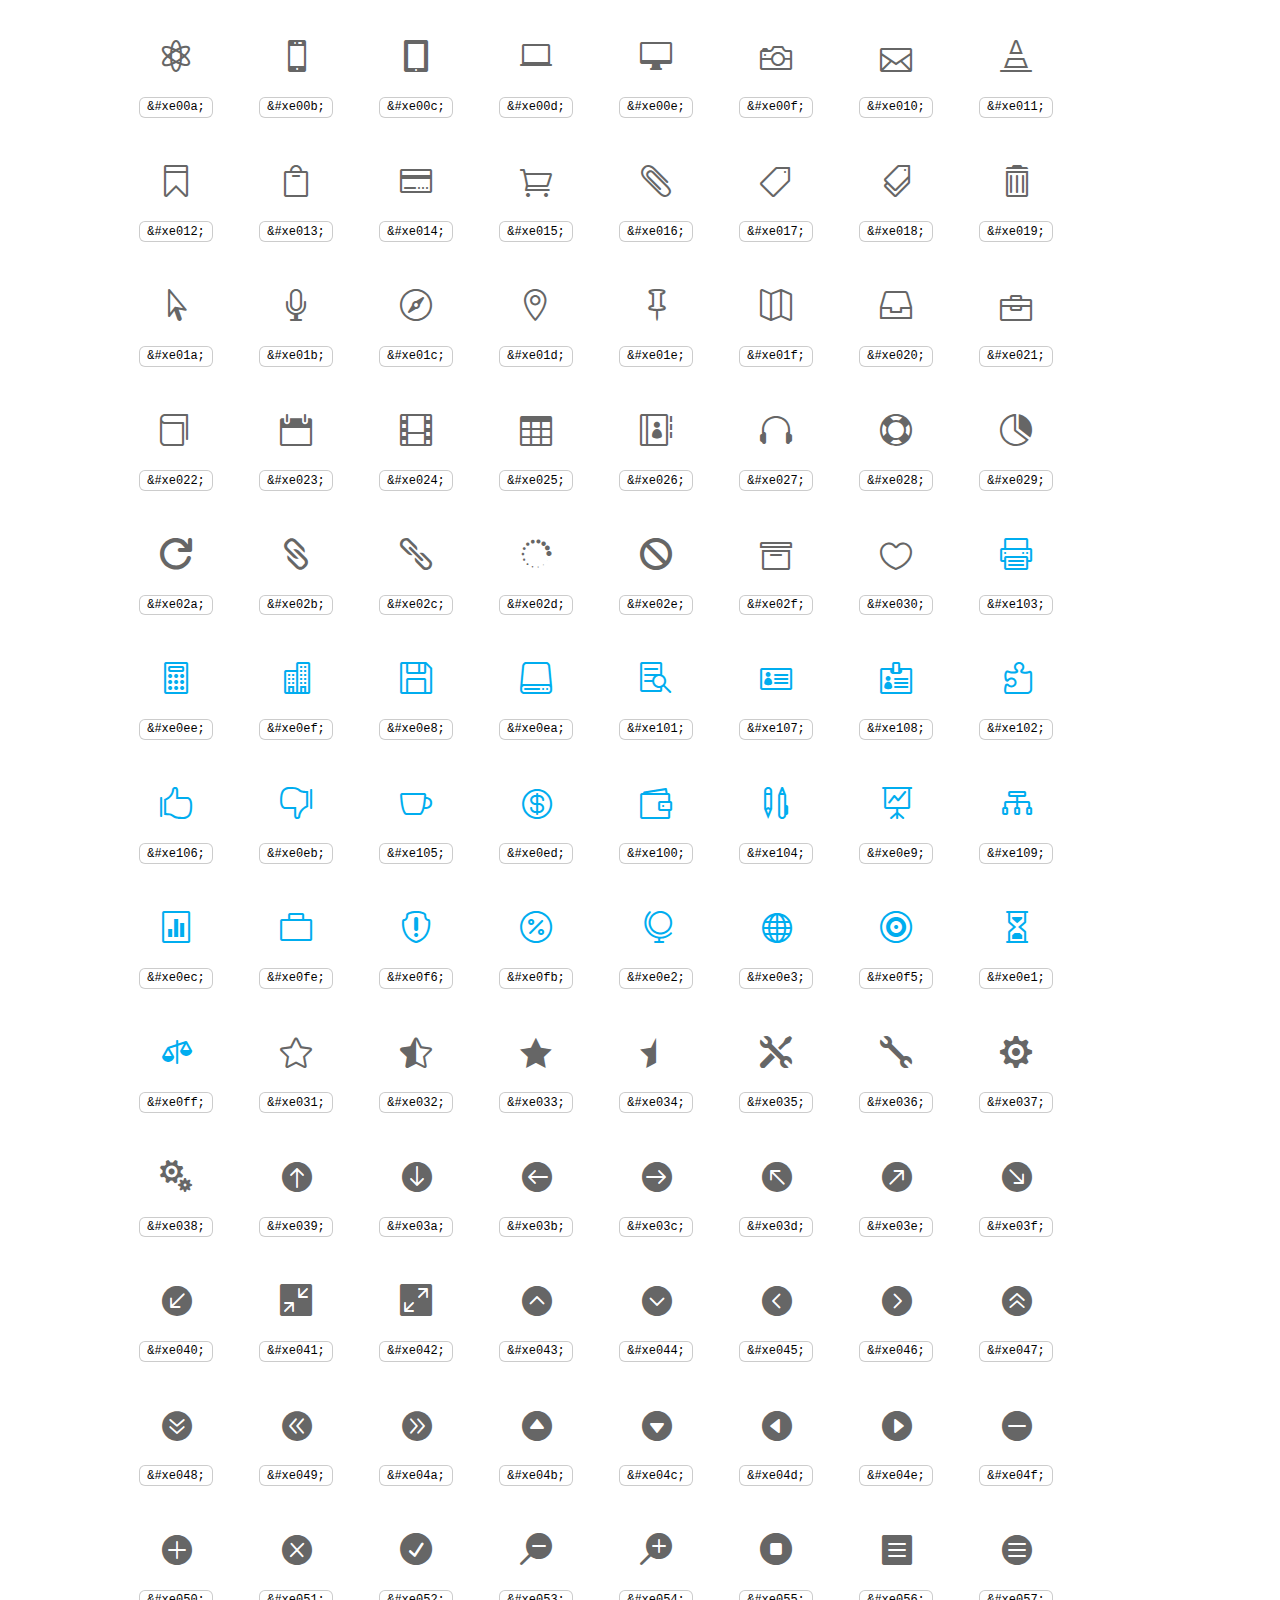
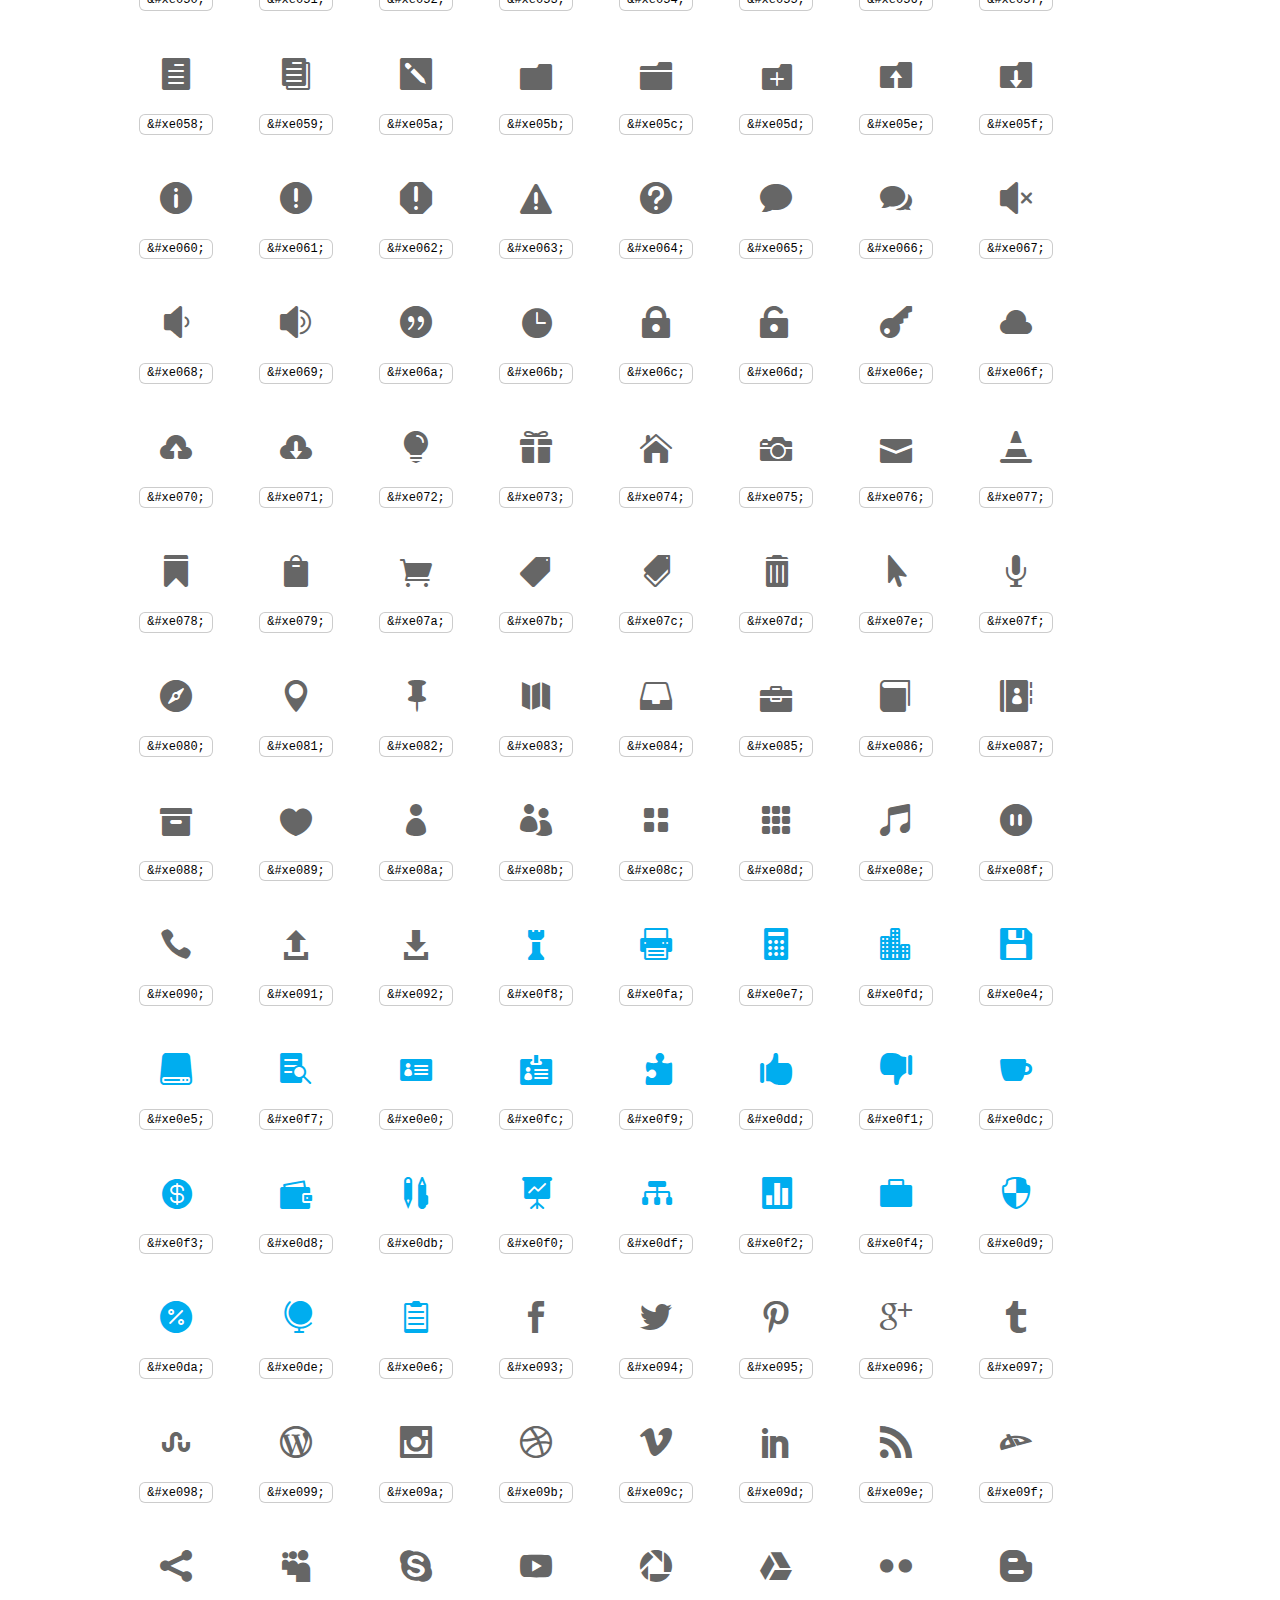
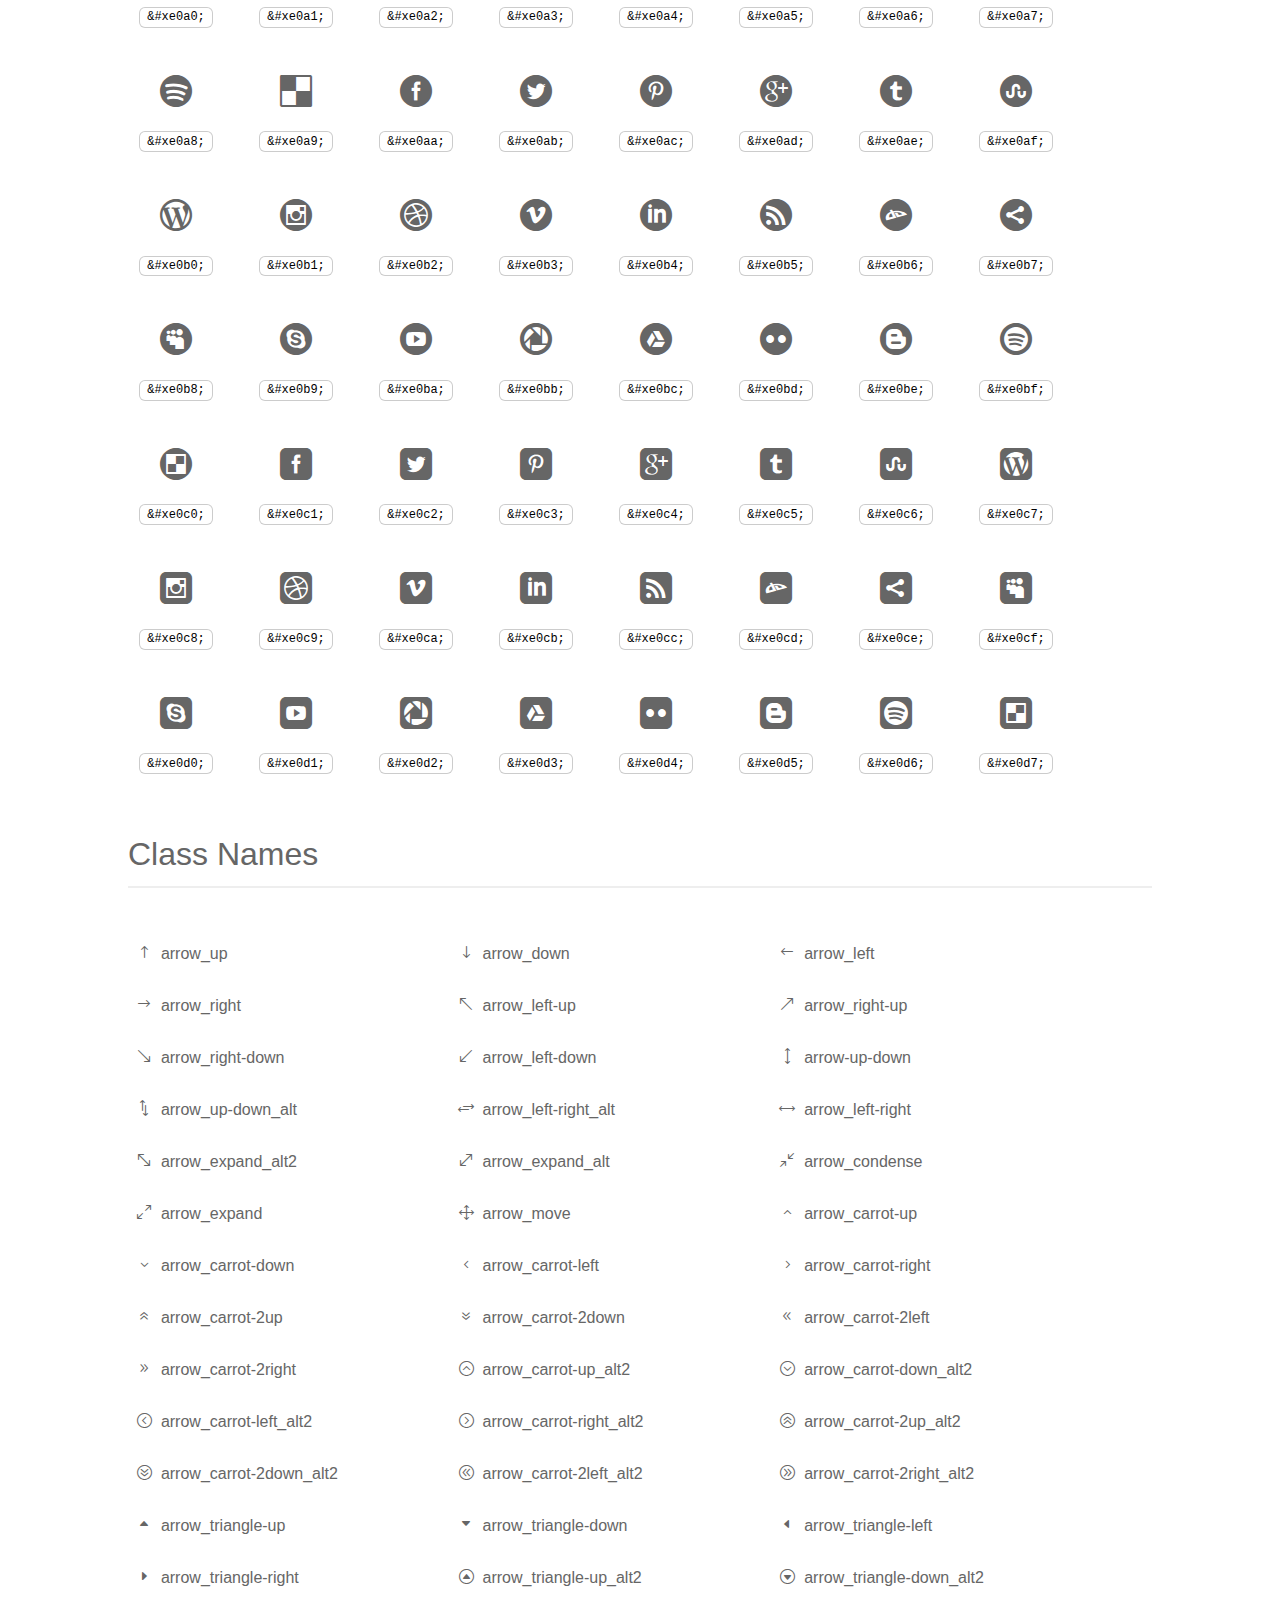
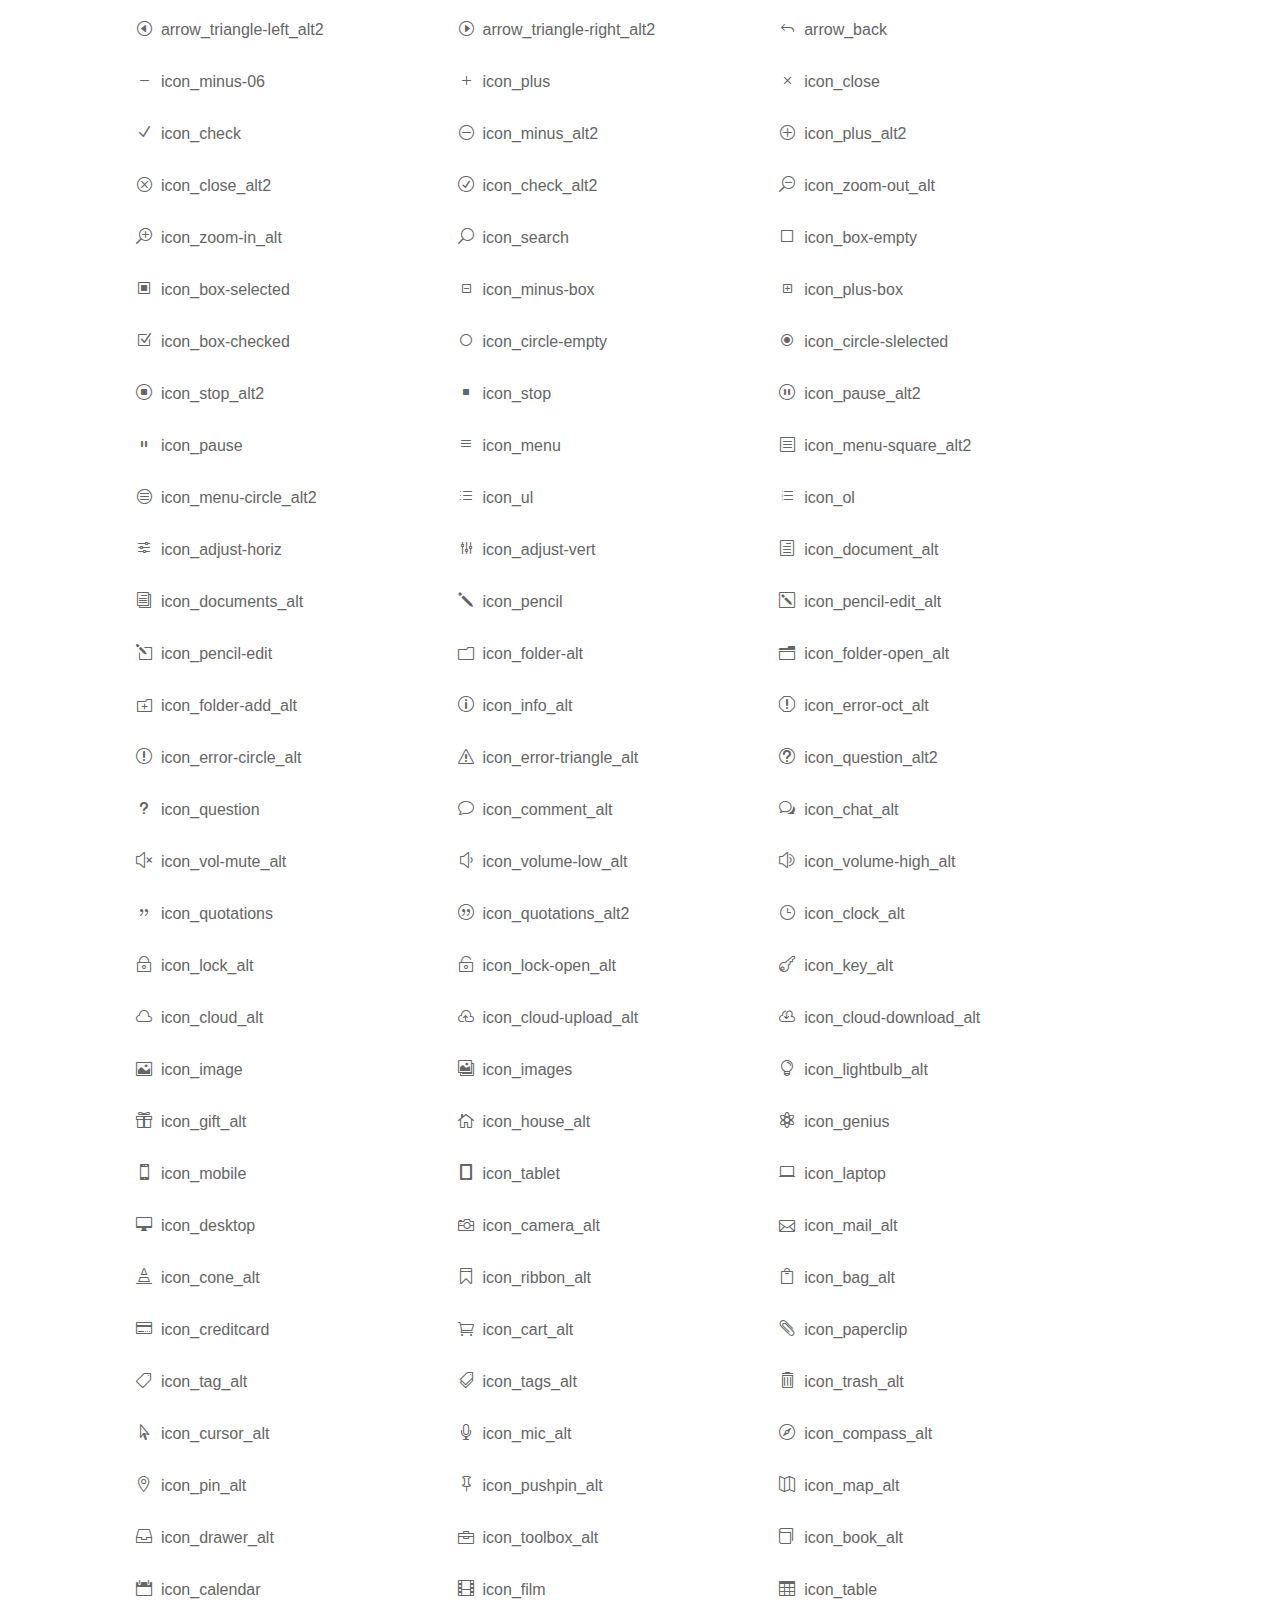
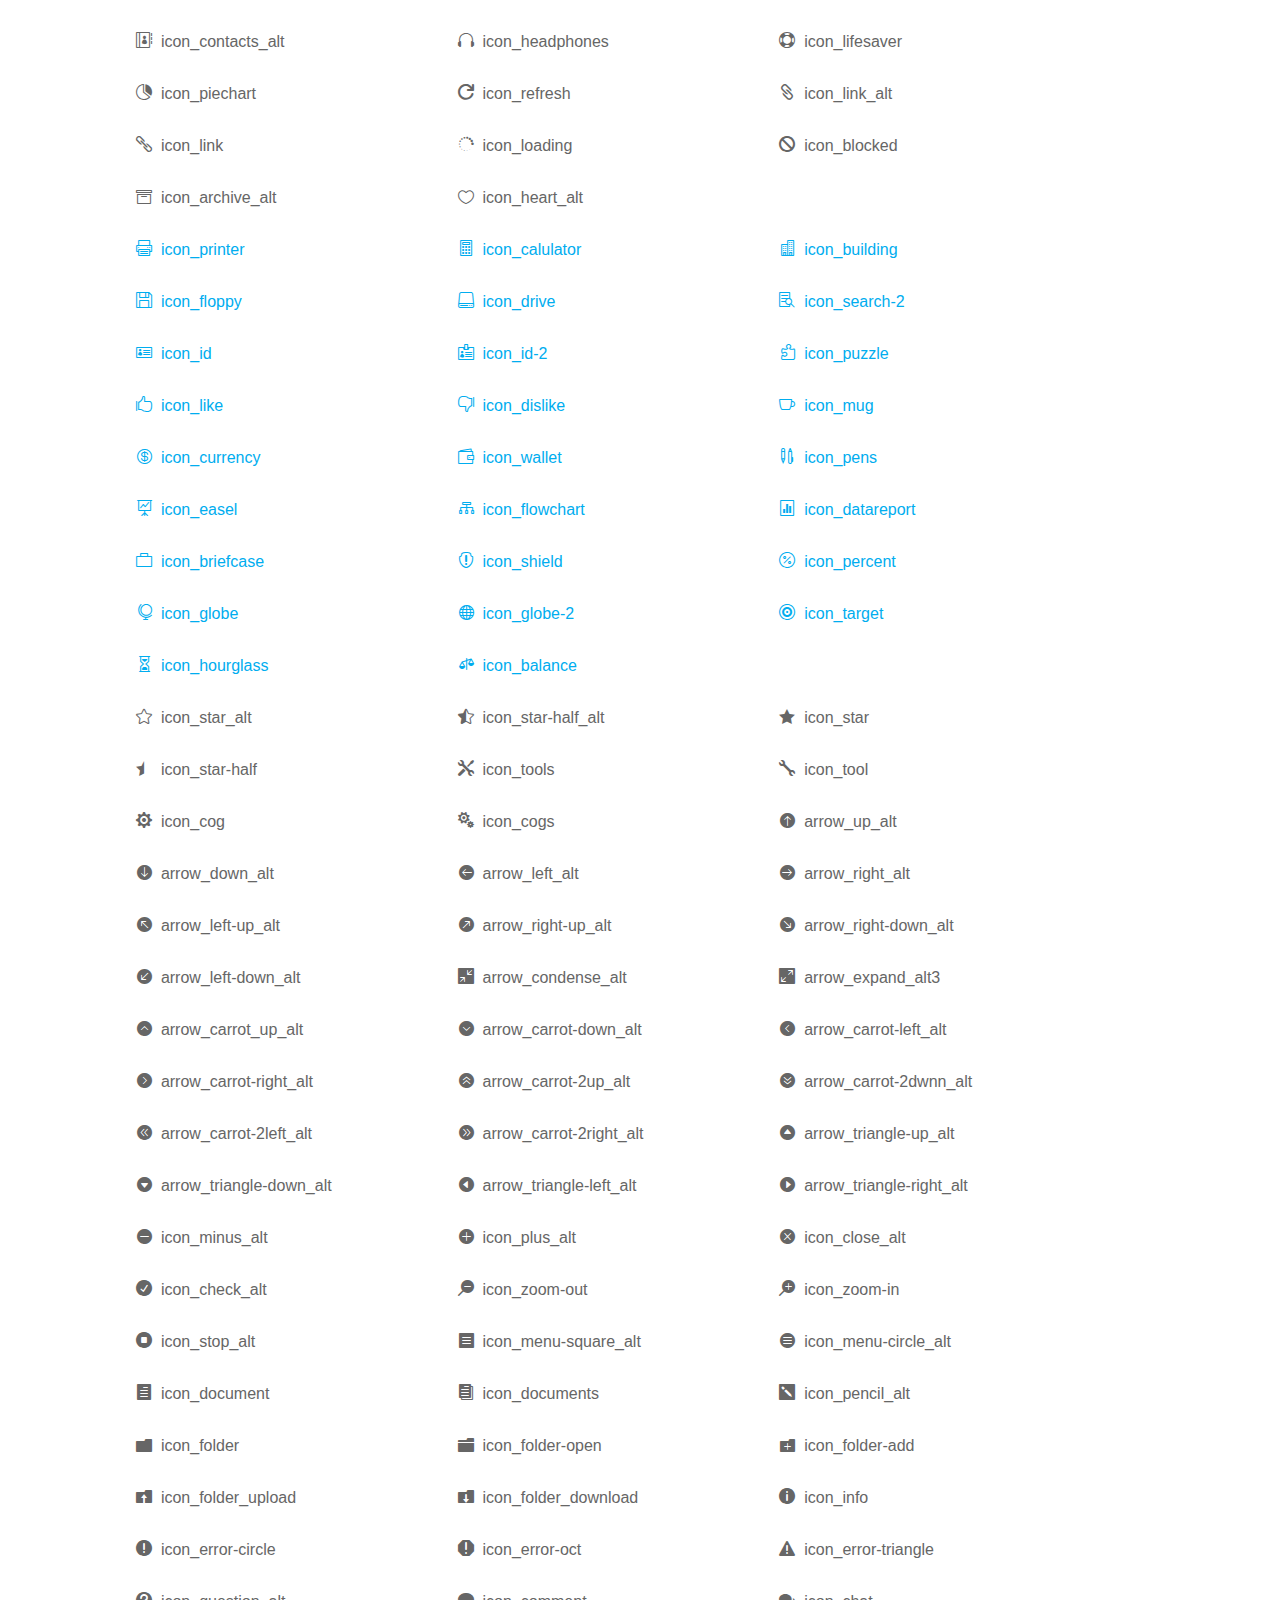
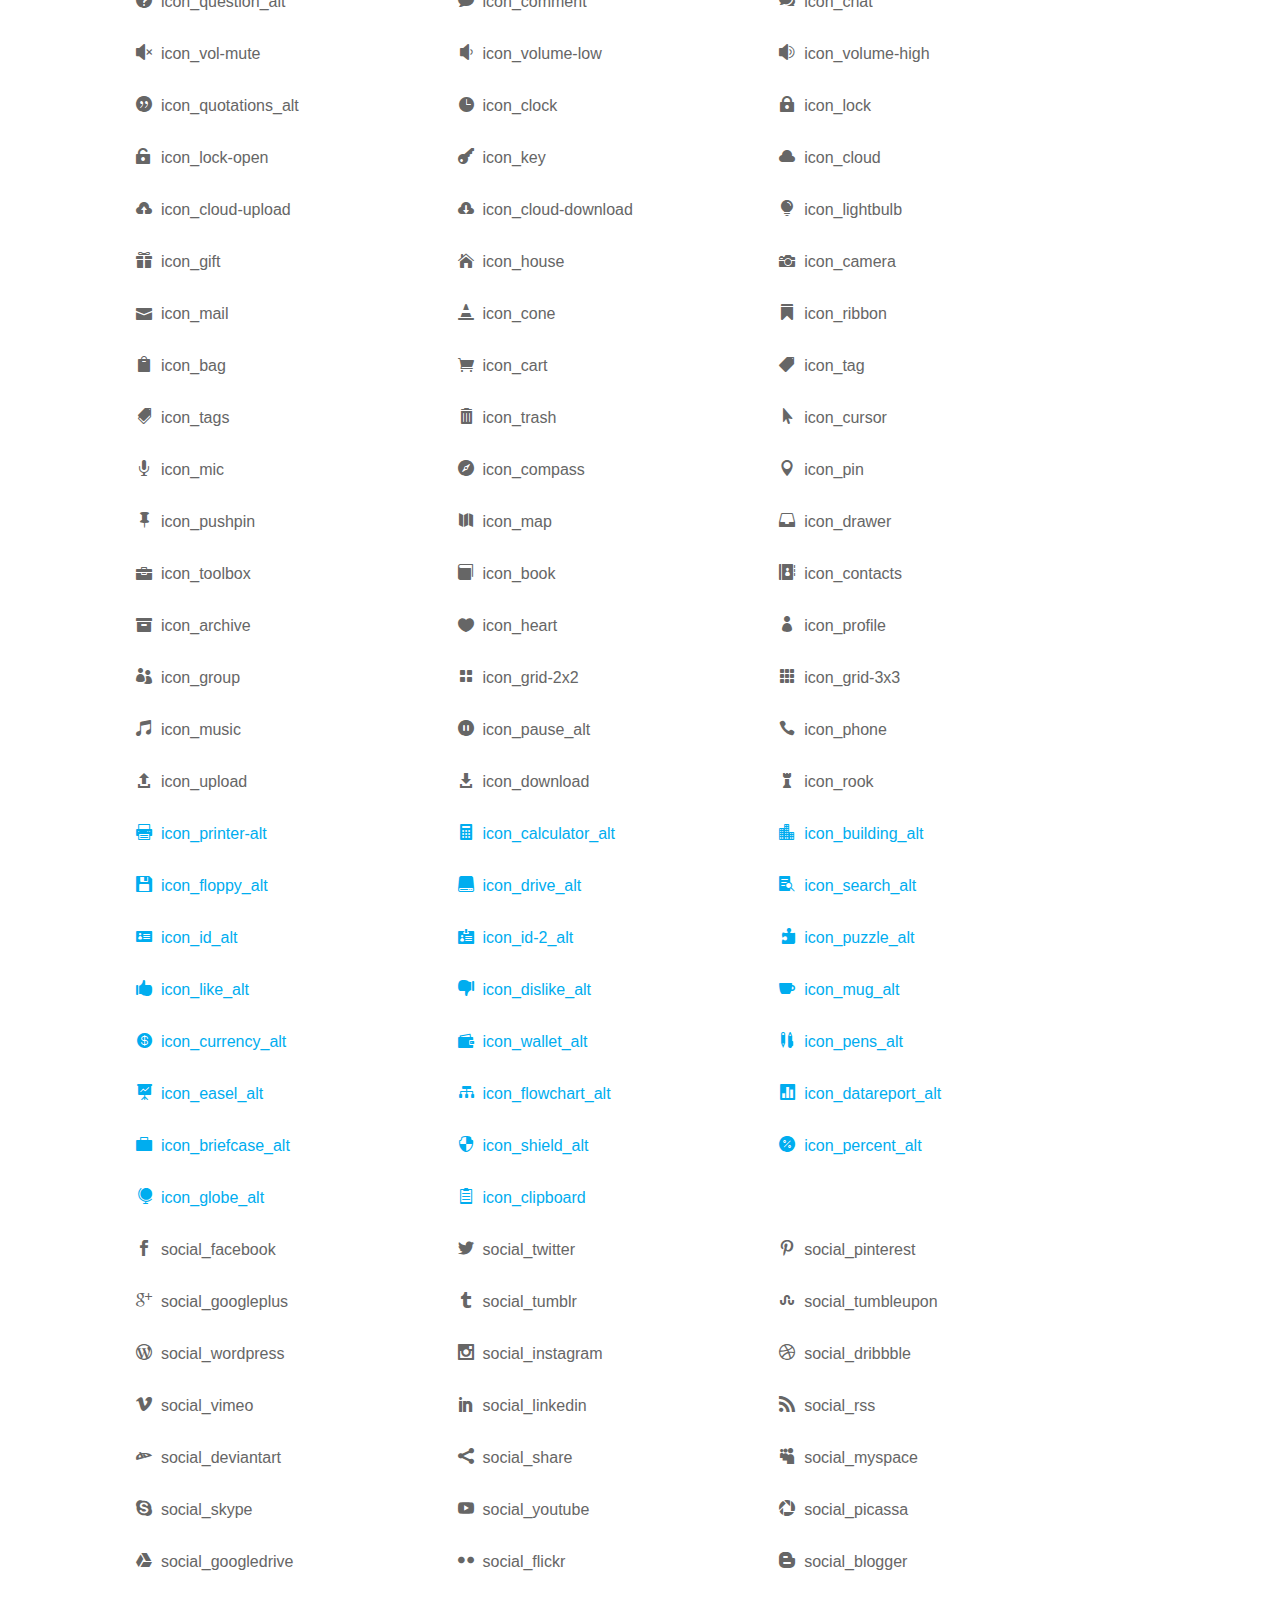
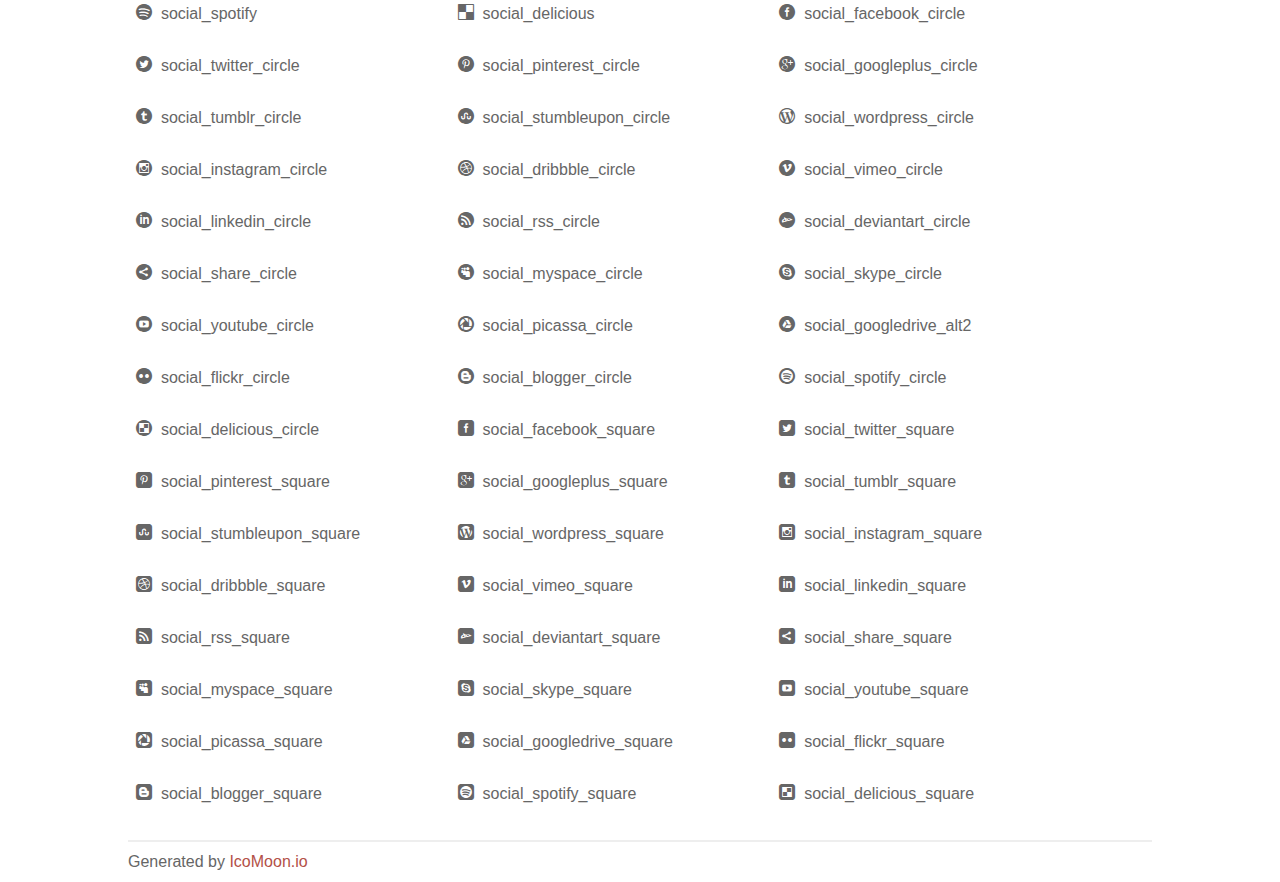
<file: fonts/elegant_font/HTML_CSS/index.html>
<!doctype html>
<html>
<head>
<title>Your Font/Glyphs</title>
<link rel="stylesheet" href="style.css" >
<!--[if lte IE 7]><script src="lte-ie7.js"></script><![endif]-->
<style>
	section, header, footer {display: block;}
	body {
		font-family: sans-serif;
		color: #666;
		line-height: 1.5;
		font-size: 1em;
	}
	* {
		-moz-box-sizing: border-box;
		-webkit-box-sizing: border-box;
		box-sizing: border-box;
		margin: 0;
		padding: 0;
	}
	.glyph {
		float: left;
		text-align: center;
		padding: .75em;
		margin: .4em 1.5em .75em 0;
		width: 6em;
		text-shadow: none;
	}
	
	.glyph input {
		font-family: consolas, monospace;
		font-size: 12px;
		width: 100%;
		text-align: center;
		border: 0;
		box-shadow: 0 0 0 1px #ccc;
		padding: .2em;
                -moz-border-radius: 5px;
                -webkit-border-radius: 5px;
	}
	
	

	.new {
		color:#00adef !important;
	}

	
	.w-main {
		width: 80%;
	}
	.centered {
		margin-left: auto;
		margin-right: auto;
	}
	.fs1 {
		font-size: 2em;
	}
	header {
		margin: 2em 0;
		padding-bottom: .5em;
		color: #666;
		box-shadow: 0 2px #eee;
	}
	header h1 {
		font-size: 2em;
		font-weight: normal;
	}
	.clearfix:before, .clearfix:after { content: ""; display: table; }
	.clearfix:after, .clear { clear: both; }
	footer {
		margin-top: 2em;
		padding: .5em 0;
		box-shadow: 0 -2px #eee;
	}
	a, a:visited {
		color: #B35047;
		text-decoration: none;
	}
	a:hover, a:focus {color: #000;}
	
	.box1 {
		font-size: 16px;
		display: inline-block;
		width: 30%;
		padding: .25em .5em;
		margin: 20px 10px 0 0;
	}
</style>
</head>
<body>
	<div class="w-main centered">
	<section class="mtm clearfix" id="glyphs">
	<div class="glyph">
		<div class="fs1" aria-hidden="true" data-icon="&#x21;"></div>
		<input type="text" readonly value="&amp;#x21;" >
	</div>
	<div class="glyph">
		<div class="fs1" aria-hidden="true" data-icon="&#x22;"></div>
		<input type="text" readonly value="&amp;#x22;" >
	</div>
	<div class="glyph">
		<div class="fs1" aria-hidden="true" data-icon="&#x23;"></div>
		<input type="text" readonly value="&amp;#x23;" >
	</div>
	<div class="glyph">
		<div class="fs1" aria-hidden="true" data-icon="&#x24;"></div>
		<input type="text" readonly value="&amp;#x24;" >
	</div>
	<div class="glyph">
		<div class="fs1" aria-hidden="true" data-icon="&#x25;"></div>
		<input type="text" readonly value="&amp;#x25;" >
	</div>
	<div class="glyph">
		<div class="fs1" aria-hidden="true" data-icon="&#x26;"></div>
		<input type="text" readonly value="&amp;#x26;" >
	</div>
	<div class="glyph">
		<div class="fs1" aria-hidden="true" data-icon="&#x27;"></div>
		<input type="text" readonly value="&amp;#x27;" >
	</div>
	<div class="glyph">
		<div class="fs1" aria-hidden="true" data-icon="&#x28;"></div>
		<input type="text" readonly value="&amp;#x28;" >
	</div>
	<div class="glyph">
		<div class="fs1" aria-hidden="true" data-icon="&#x29;"></div>
		<input type="text" readonly value="&amp;#x29;" >
	</div>
	<div class="glyph">
		<div class="fs1" aria-hidden="true" data-icon="&#x2a;"></div>
		<input type="text" readonly value="&amp;#x2a;" >
	</div>
	<div class="glyph">
		<div class="fs1" aria-hidden="true" data-icon="&#x2b;"></div>
		<input type="text" readonly value="&amp;#x2b;" >
	</div>
	<div class="glyph">
		<div class="fs1" aria-hidden="true" data-icon="&#x2c;"></div>
		<input type="text" readonly value="&amp;#x2c;" >
	</div>
	<div class="glyph">
		<div class="fs1" aria-hidden="true" data-icon="&#x2d;"></div>
		<input type="text" readonly value="&amp;#x2d;" >
	</div>
	<div class="glyph">
		<div class="fs1" aria-hidden="true" data-icon="&#x2e;"></div>
		<input type="text" readonly value="&amp;#x2e;" >
	</div>
	<div class="glyph">
		<div class="fs1" aria-hidden="true" data-icon="&#x2f;"></div>
		<input type="text" readonly value="&amp;#x2f;" >
	</div>
	<div class="glyph">
		<div class="fs1" aria-hidden="true" data-icon="&#x30;"></div>
		<input type="text" readonly value="&amp;#x30;" >
	</div>
	<div class="glyph">
		<div class="fs1" aria-hidden="true" data-icon="&#x31;"></div>
		<input type="text" readonly value="&amp;#x31;" >
	</div>
	<div class="glyph">
		<div class="fs1" aria-hidden="true" data-icon="&#x32;"></div>
		<input type="text" readonly value="&amp;#x32;" >
	</div>
	<div class="glyph">
		<div class="fs1" aria-hidden="true" data-icon="&#x33;"></div>
		<input type="text" readonly value="&amp;#x33;" >
	</div>
	<div class="glyph">
		<div class="fs1" aria-hidden="true" data-icon="&#x34;"></div>
		<input type="text" readonly value="&amp;#x34;" >
	</div>
	<div class="glyph">
		<div class="fs1" aria-hidden="true" data-icon="&#x35;"></div>
		<input type="text" readonly value="&amp;#x35;" >
	</div>
	<div class="glyph">
		<div class="fs1" aria-hidden="true" data-icon="&#x36;"></div>
		<input type="text" readonly value="&amp;#x36;" >
	</div>
	<div class="glyph">
		<div class="fs1" aria-hidden="true" data-icon="&#x37;"></div>
		<input type="text" readonly value="&amp;#x37;" >
	</div>
	<div class="glyph">
		<div class="fs1" aria-hidden="true" data-icon="&#x38;"></div>
		<input type="text" readonly value="&amp;#x38;" >
	</div>
	<div class="glyph">
		<div class="fs1" aria-hidden="true" data-icon="&#x39;"></div>
		<input type="text" readonly value="&amp;#x39;" >
	</div>
	<div class="glyph">
		<div class="fs1" aria-hidden="true" data-icon="&#x3a;"></div>
		<input type="text" readonly value="&amp;#x3a;" >
	</div>
	<div class="glyph">
		<div class="fs1" aria-hidden="true" data-icon="&#x3b;"></div>
		<input type="text" readonly value="&amp;#x3b;" >
	</div>
	<div class="glyph">
		<div class="fs1" aria-hidden="true" data-icon="&#x3c;"></div>
		<input type="text" readonly value="&amp;#x3c;" >
	</div>
	<div class="glyph">
		<div class="fs1" aria-hidden="true" data-icon="&#x3d;"></div>
		<input type="text" readonly value="&amp;#x3d;" >
	</div>
	<div class="glyph">
		<div class="fs1" aria-hidden="true" data-icon="&#x3e;"></div>
		<input type="text" readonly value="&amp;#x3e;" >
	</div>
	<div class="glyph">
		<div class="fs1" aria-hidden="true" data-icon="&#x3f;"></div>
		<input type="text" readonly value="&amp;#x3f;" >
	</div>
	<div class="glyph">
		<div class="fs1" aria-hidden="true" data-icon="&#x40;"></div>
		<input type="text" readonly value="&amp;#x40;" >
	</div>
	<div class="glyph">
		<div class="fs1" aria-hidden="true" data-icon="&#x41;"></div>
		<input type="text" readonly value="&amp;#x41;" >
	</div>
	<div class="glyph">
		<div class="fs1" aria-hidden="true" data-icon="&#x42;"></div>
		<input type="text" readonly value="&amp;#x42;" >
	</div>
	<div class="glyph">
		<div class="fs1" aria-hidden="true" data-icon="&#x43;"></div>
		<input type="text" readonly value="&amp;#x43;" >
	</div>
	<div class="glyph">
		<div class="fs1" aria-hidden="true" data-icon="&#x44;"></div>
		<input type="text" readonly value="&amp;#x44;" >
	</div>
	<div class="glyph">
		<div class="fs1" aria-hidden="true" data-icon="&#x45;"></div>
		<input type="text" readonly value="&amp;#x45;" >
	</div>
	<div class="glyph">
		<div class="fs1" aria-hidden="true" data-icon="&#x46;"></div>
		<input type="text" readonly value="&amp;#x46;" >
	</div>
	<div class="glyph">
		<div class="fs1" aria-hidden="true" data-icon="&#x47;"></div>
		<input type="text" readonly value="&amp;#x47;" >
	</div>
	<div class="glyph">
		<div class="fs1" aria-hidden="true" data-icon="&#x48;"></div>
		<input type="text" readonly value="&amp;#x48;" >
	</div>
	<div class="glyph">
		<div class="fs1" aria-hidden="true" data-icon="&#x49;"></div>
		<input type="text" readonly value="&amp;#x49;" >
	</div>
	<div class="glyph">
		<div class="fs1" aria-hidden="true" data-icon="&#x4a;"></div>
		<input type="text" readonly value="&amp;#x4a;" >
	</div>
	<div class="glyph">
		<div class="fs1" aria-hidden="true" data-icon="&#x4b;"></div>
		<input type="text" readonly value="&amp;#x4b;" >
	</div>
	<div class="glyph">
		<div class="fs1" aria-hidden="true" data-icon="&#x4c;"></div>
		<input type="text" readonly value="&amp;#x4c;" >
	</div>
	<div class="glyph">
		<div class="fs1" aria-hidden="true" data-icon="&#x4d;"></div>
		<input type="text" readonly value="&amp;#x4d;" >
	</div>
	<div class="glyph">
		<div class="fs1" aria-hidden="true" data-icon="&#x4e;"></div>
		<input type="text" readonly value="&amp;#x4e;" >
	</div>
	<div class="glyph">
		<div class="fs1" aria-hidden="true" data-icon="&#x4f;"></div>
		<input type="text" readonly value="&amp;#x4f;" >
	</div>
	<div class="glyph">
		<div class="fs1" aria-hidden="true" data-icon="&#x50;"></div>
		<input type="text" readonly value="&amp;#x50;" >
	</div>
	<div class="glyph">
		<div class="fs1" aria-hidden="true" data-icon="&#x51;"></div>
		<input type="text" readonly value="&amp;#x51;" >
	</div>
	<div class="glyph">
		<div class="fs1" aria-hidden="true" data-icon="&#x52;"></div>
		<input type="text" readonly value="&amp;#x52;" >
	</div>
	<div class="glyph">
		<div class="fs1" aria-hidden="true" data-icon="&#x53;"></div>
		<input type="text" readonly value="&amp;#x53;" >
	</div>
	<div class="glyph">
		<div class="fs1" aria-hidden="true" data-icon="&#x54;"></div>
		<input type="text" readonly value="&amp;#x54;" >
	</div>
	<div class="glyph">
		<div class="fs1" aria-hidden="true" data-icon="&#x55;"></div>
		<input type="text" readonly value="&amp;#x55;" >
	</div>
	<div class="glyph">
		<div class="fs1" aria-hidden="true" data-icon="&#x56;"></div>
		<input type="text" readonly value="&amp;#x56;" >
	</div>
	<div class="glyph">
		<div class="fs1" aria-hidden="true" data-icon="&#x57;"></div>
		<input type="text" readonly value="&amp;#x57;" >
	</div>
	<div class="glyph">
		<div class="fs1" aria-hidden="true" data-icon="&#x58;"></div>
		<input type="text" readonly value="&amp;#x58;" >
	</div>
	<div class="glyph">
		<div class="fs1" aria-hidden="true" data-icon="&#x59;"></div>
		<input type="text" readonly value="&amp;#x59;" >
	</div>
	<div class="glyph">
		<div class="fs1" aria-hidden="true" data-icon="&#x5a;"></div>
		<input type="text" readonly value="&amp;#x5a;" >
	</div>
	<div class="glyph">
		<div class="fs1" aria-hidden="true" data-icon="&#x5b;"></div>
		<input type="text" readonly value="&amp;#x5b;" >
	</div>
	<div class="glyph">
		<div class="fs1" aria-hidden="true" data-icon="&#x5c;"></div>
		<input type="text" readonly value="&amp;#x5c;" >
	</div>
	<div class="glyph">
		<div class="fs1" aria-hidden="true" data-icon="&#x5d;"></div>
		<input type="text" readonly value="&amp;#x5d;" >
	</div>
	<div class="glyph">
		<div class="fs1" aria-hidden="true" data-icon="&#x5e;"></div>
		<input type="text" readonly value="&amp;#x5e;" >
	</div>
	<div class="glyph">
		<div class="fs1" aria-hidden="true" data-icon="&#x5f;"></div>
		<input type="text" readonly value="&amp;#x5f;" >
	</div>
	<div class="glyph">
		<div class="fs1" aria-hidden="true" data-icon="&#x60;"></div>
		<input type="text" readonly value="&amp;#x60;" >
	</div>
	<div class="glyph">
		<div class="fs1" aria-hidden="true" data-icon="&#x61;"></div>
		<input type="text" readonly value="&amp;#x61;" >
	</div>
	<div class="glyph">
		<div class="fs1" aria-hidden="true" data-icon="&#x62;"></div>
		<input type="text" readonly value="&amp;#x62;" >
	</div>
	<div class="glyph">
		<div class="fs1" aria-hidden="true" data-icon="&#x63;"></div>
		<input type="text" readonly value="&amp;#x63;" >
	</div>
	<div class="glyph">
		<div class="fs1" aria-hidden="true" data-icon="&#x64;"></div>
		<input type="text" readonly value="&amp;#x64;" >
	</div>
	<div class="glyph">
		<div class="fs1" aria-hidden="true" data-icon="&#x65;"></div>
		<input type="text" readonly value="&amp;#x65;" >
	</div>
	<div class="glyph">
		<div class="fs1" aria-hidden="true" data-icon="&#x66;"></div>
		<input type="text" readonly value="&amp;#x66;" >
	</div>
	<div class="glyph">
		<div class="fs1" aria-hidden="true" data-icon="&#x67;"></div>
		<input type="text" readonly value="&amp;#x67;" >
	</div>
	<div class="glyph">
		<div class="fs1" aria-hidden="true" data-icon="&#x68;"></div>
		<input type="text" readonly value="&amp;#x68;" >
	</div>
	<div class="glyph">
		<div class="fs1" aria-hidden="true" data-icon="&#x69;"></div>
		<input type="text" readonly value="&amp;#x69;" >
	</div>
	<div class="glyph">
		<div class="fs1" aria-hidden="true" data-icon="&#x6a;"></div>
		<input type="text" readonly value="&amp;#x6a;" >
	</div>
	<div class="glyph">
		<div class="fs1" aria-hidden="true" data-icon="&#x6b;"></div>
		<input type="text" readonly value="&amp;#x6b;" >
	</div>
	<div class="glyph">
		<div class="fs1" aria-hidden="true" data-icon="&#x6c;"></div>
		<input type="text" readonly value="&amp;#x6c;" >
	</div>
	<div class="glyph">
		<div class="fs1" aria-hidden="true" data-icon="&#x6d;"></div>
		<input type="text" readonly value="&amp;#x6d;" >
	</div>
	<div class="glyph">
		<div class="fs1" aria-hidden="true" data-icon="&#x6e;"></div>
		<input type="text" readonly value="&amp;#x6e;" >
	</div>
	<div class="glyph">
		<div class="fs1" aria-hidden="true" data-icon="&#x6f;"></div>
		<input type="text" readonly value="&amp;#x6f;" >
	</div>
	<div class="glyph">
		<div class="fs1" aria-hidden="true" data-icon="&#x70;"></div>
		<input type="text" readonly value="&amp;#x70;" >
	</div>
	<div class="glyph">
		<div class="fs1" aria-hidden="true" data-icon="&#x71;"></div>
		<input type="text" readonly value="&amp;#x71;" >
	</div>
	<div class="glyph">
		<div class="fs1" aria-hidden="true" data-icon="&#x72;"></div>
		<input type="text" readonly value="&amp;#x72;" >
	</div>
	<div class="glyph">
		<div class="fs1" aria-hidden="true" data-icon="&#x73;"></div>
		<input type="text" readonly value="&amp;#x73;" >
	</div>
	<div class="glyph">
		<div class="fs1" aria-hidden="true" data-icon="&#x74;"></div>
		<input type="text" readonly value="&amp;#x74;" >
	</div>
	<div class="glyph">
		<div class="fs1" aria-hidden="true" data-icon="&#x75;"></div>
		<input type="text" readonly value="&amp;#x75;" >
	</div>
	<div class="glyph">
		<div class="fs1" aria-hidden="true" data-icon="&#x76;"></div>
		<input type="text" readonly value="&amp;#x76;" >
	</div>
	<div class="glyph">
		<div class="fs1" aria-hidden="true" data-icon="&#x77;"></div>
		<input type="text" readonly value="&amp;#x77;" >
	</div>
	<div class="glyph">
		<div class="fs1" aria-hidden="true" data-icon="&#x78;"></div>
		<input type="text" readonly value="&amp;#x78;" >
	</div>
	<div class="glyph">
		<div class="fs1" aria-hidden="true" data-icon="&#x79;"></div>
		<input type="text" readonly value="&amp;#x79;" >
	</div>
	<div class="glyph">
		<div class="fs1" aria-hidden="true" data-icon="&#x7a;"></div>
		<input type="text" readonly value="&amp;#x7a;" >
	</div>
	<div class="glyph">
		<div class="fs1" aria-hidden="true" data-icon="&#x7b;"></div>
		<input type="text" readonly value="&amp;#x7b;" >
	</div>
	<div class="glyph">
		<div class="fs1" aria-hidden="true" data-icon="&#x7c;"></div>
		<input type="text" readonly value="&amp;#x7c;" >
	</div>
	<div class="glyph">
		<div class="fs1" aria-hidden="true" data-icon="&#x7d;"></div>
		<input type="text" readonly value="&amp;#x7d;" >
	</div>
	<div class="glyph">
		<div class="fs1" aria-hidden="true" data-icon="&#x7e;"></div>
		<input type="text" readonly value="&amp;#x7e;" >
	</div>
	<div class="glyph">
		<div class="fs1" aria-hidden="true" data-icon="&#xe000;"></div>
		<input type="text" readonly value="&amp;#xe000;" >
	</div>
	<div class="glyph">
		<div class="fs1" aria-hidden="true" data-icon="&#xe001;"></div>
		<input type="text" readonly value="&amp;#xe001;" >
	</div>
	<div class="glyph">
		<div class="fs1" aria-hidden="true" data-icon="&#xe002;"></div>
		<input type="text" readonly value="&amp;#xe002;" >
	</div>
	<div class="glyph">
		<div class="fs1" aria-hidden="true" data-icon="&#xe003;"></div>
		<input type="text" readonly value="&amp;#xe003;" >
	</div>
	<div class="glyph">
		<div class="fs1" aria-hidden="true" data-icon="&#xe004;"></div>
		<input type="text" readonly value="&amp;#xe004;" >
	</div>
	<div class="glyph">
		<div class="fs1" aria-hidden="true" data-icon="&#xe005;"></div>
		<input type="text" readonly value="&amp;#xe005;" >
	</div>
	<div class="glyph">
		<div class="fs1" aria-hidden="true" data-icon="&#xe006;"></div>
		<input type="text" readonly value="&amp;#xe006;" >
	</div>
	<div class="glyph">
		<div class="fs1" aria-hidden="true" data-icon="&#xe007;"></div>
		<input type="text" readonly value="&amp;#xe007;" >
	</div>
	<div class="glyph">
		<div class="fs1" aria-hidden="true" data-icon="&#xe008;"></div>
		<input type="text" readonly value="&amp;#xe008;" >
	</div>
	<div class="glyph">
		<div class="fs1" aria-hidden="true" data-icon="&#xe009;"></div>
		<input type="text" readonly value="&amp;#xe009;" >
	</div>
	<div class="glyph">
		<div class="fs1" aria-hidden="true" data-icon="&#xe00a;"></div>
		<input type="text" readonly value="&amp;#xe00a;" >
	</div>
	<div class="glyph">
		<div class="fs1" aria-hidden="true" data-icon="&#xe00b;"></div>
		<input type="text" readonly value="&amp;#xe00b;" >
	</div>
	<div class="glyph">
		<div class="fs1" aria-hidden="true" data-icon="&#xe00c;"></div>
		<input type="text" readonly value="&amp;#xe00c;" >
	</div>
	<div class="glyph">
		<div class="fs1" aria-hidden="true" data-icon="&#xe00d;"></div>
		<input type="text" readonly value="&amp;#xe00d;" >
	</div>
	<div class="glyph">
		<div class="fs1" aria-hidden="true" data-icon="&#xe00e;"></div>
		<input type="text" readonly value="&amp;#xe00e;" >
	</div>
	<div class="glyph">
		<div class="fs1" aria-hidden="true" data-icon="&#xe00f;"></div>
		<input type="text" readonly value="&amp;#xe00f;" >
	</div>
	<div class="glyph">
		<div class="fs1" aria-hidden="true" data-icon="&#xe010;"></div>
		<input type="text" readonly value="&amp;#xe010;" >
	</div>
	<div class="glyph">
		<div class="fs1" aria-hidden="true" data-icon="&#xe011;"></div>
		<input type="text" readonly value="&amp;#xe011;" >
	</div>
	<div class="glyph">
		<div class="fs1" aria-hidden="true" data-icon="&#xe012;"></div>
		<input type="text" readonly value="&amp;#xe012;" >
	</div>
	<div class="glyph">
		<div class="fs1" aria-hidden="true" data-icon="&#xe013;"></div>
		<input type="text" readonly value="&amp;#xe013;" >
	</div>
	<div class="glyph">
		<div class="fs1" aria-hidden="true" data-icon="&#xe014;"></div>
		<input type="text" readonly value="&amp;#xe014;" >
	</div>
	<div class="glyph">
		<div class="fs1" aria-hidden="true" data-icon="&#xe015;"></div>
		<input type="text" readonly value="&amp;#xe015;" >
	</div>
	<div class="glyph">
		<div class="fs1" aria-hidden="true" data-icon="&#xe016;"></div>
		<input type="text" readonly value="&amp;#xe016;" >
	</div>
	<div class="glyph">
		<div class="fs1" aria-hidden="true" data-icon="&#xe017;"></div>
		<input type="text" readonly value="&amp;#xe017;" >
	</div>
	<div class="glyph">
		<div class="fs1" aria-hidden="true" data-icon="&#xe018;"></div>
		<input type="text" readonly value="&amp;#xe018;" >
	</div>
	<div class="glyph">
		<div class="fs1" aria-hidden="true" data-icon="&#xe019;"></div>
		<input type="text" readonly value="&amp;#xe019;" >
	</div>
	<div class="glyph">
		<div class="fs1" aria-hidden="true" data-icon="&#xe01a;"></div>
		<input type="text" readonly value="&amp;#xe01a;" >
	</div>
	<div class="glyph">
		<div class="fs1" aria-hidden="true" data-icon="&#xe01b;"></div>
		<input type="text" readonly value="&amp;#xe01b;" >
	</div>
	<div class="glyph">
		<div class="fs1" aria-hidden="true" data-icon="&#xe01c;"></div>
		<input type="text" readonly value="&amp;#xe01c;" >
	</div>
	<div class="glyph">
		<div class="fs1" aria-hidden="true" data-icon="&#xe01d;"></div>
		<input type="text" readonly value="&amp;#xe01d;" >
	</div>
	<div class="glyph">
		<div class="fs1" aria-hidden="true" data-icon="&#xe01e;"></div>
		<input type="text" readonly value="&amp;#xe01e;" >
	</div>
	<div class="glyph">
		<div class="fs1" aria-hidden="true" data-icon="&#xe01f;"></div>
		<input type="text" readonly value="&amp;#xe01f;" >
	</div>
	<div class="glyph">
		<div class="fs1" aria-hidden="true" data-icon="&#xe020;"></div>
		<input type="text" readonly value="&amp;#xe020;" >
	</div>
	<div class="glyph">
		<div class="fs1" aria-hidden="true" data-icon="&#xe021;"></div>
		<input type="text" readonly value="&amp;#xe021;" >
	</div>
	<div class="glyph">
		<div class="fs1" aria-hidden="true" data-icon="&#xe022;"></div>
		<input type="text" readonly value="&amp;#xe022;" >
	</div>
	<div class="glyph">
		<div class="fs1" aria-hidden="true" data-icon="&#xe023;"></div>
		<input type="text" readonly value="&amp;#xe023;" >
	</div>
	<div class="glyph">
		<div class="fs1" aria-hidden="true" data-icon="&#xe024;"></div>
		<input type="text" readonly value="&amp;#xe024;" >
	</div>
	<div class="glyph">
		<div class="fs1" aria-hidden="true" data-icon="&#xe025;"></div>
		<input type="text" readonly value="&amp;#xe025;" >
	</div>
	<div class="glyph">
		<div class="fs1" aria-hidden="true" data-icon="&#xe026;"></div>
		<input type="text" readonly value="&amp;#xe026;" >
	</div>
	<div class="glyph">
		<div class="fs1" aria-hidden="true" data-icon="&#xe027;"></div>
		<input type="text" readonly value="&amp;#xe027;" >
	</div>
	<div class="glyph">
		<div class="fs1" aria-hidden="true" data-icon="&#xe028;"></div>
		<input type="text" readonly value="&amp;#xe028;" >
	</div>
	<div class="glyph">
		<div class="fs1" aria-hidden="true" data-icon="&#xe029;"></div>
		<input type="text" readonly value="&amp;#xe029;" >
	</div>
	<div class="glyph">
		<div class="fs1" aria-hidden="true" data-icon="&#xe02a;"></div>
		<input type="text" readonly value="&amp;#xe02a;" >
	</div>
	<div class="glyph">
		<div class="fs1" aria-hidden="true" data-icon="&#xe02b;"></div>
		<input type="text" readonly value="&amp;#xe02b;" >
	</div>
	<div class="glyph">
		<div class="fs1" aria-hidden="true" data-icon="&#xe02c;"></div>
		<input type="text" readonly value="&amp;#xe02c;" >
	</div>
	<div class="glyph">
		<div class="fs1" aria-hidden="true" data-icon="&#xe02d;"></div>
		<input type="text" readonly value="&amp;#xe02d;" >
	</div>
	<div class="glyph">
		<div class="fs1" aria-hidden="true" data-icon="&#xe02e;"></div>
		<input type="text" readonly value="&amp;#xe02e;" >
	</div>
	<div class="glyph">
		<div class="fs1" aria-hidden="true" data-icon="&#xe02f;"></div>
		<input type="text" readonly value="&amp;#xe02f;" >
	</div>
	<div class="glyph">
		<div class="fs1" aria-hidden="true" data-icon="&#xe030;"></div>
		<input type="text" readonly value="&amp;#xe030;" >
	</div>
    
    <div class="new">
    
    <div class="glyph">
		<div class="fs1" aria-hidden="true" data-icon="&#xe103;"></div>
		<input type="text" readonly value="&amp;#xe103;" >
	</div>
	<div class="glyph">
		<div class="fs1" aria-hidden="true" data-icon="&#xe0ee;"></div>
		<input type="text" readonly value="&amp;#xe0ee;" >
	</div>
	<div class="glyph">
		<div class="fs1" aria-hidden="true" data-icon="&#xe0ef;"></div>
		<input type="text" readonly value="&amp;#xe0ef;" >
	</div>
	<div class="glyph">
		<div class="fs1" aria-hidden="true" data-icon="&#xe0e8;"></div>
		<input type="text" readonly value="&amp;#xe0e8;" >
	</div>
	<div class="glyph">
		<div class="fs1" aria-hidden="true" data-icon="&#xe0ea;"></div>
		<input type="text" readonly value="&amp;#xe0ea;" >
	</div>
	<div class="glyph">
		<div class="fs1" aria-hidden="true" data-icon="&#xe101;"></div>
		<input type="text" readonly value="&amp;#xe101;" >
	</div>
	<div class="glyph">
		<div class="fs1" aria-hidden="true" data-icon="&#xe107;"></div>
		<input type="text" readonly value="&amp;#xe107;" >
	</div>
	<div class="glyph">
		<div class="fs1" aria-hidden="true" data-icon="&#xe108;"></div>
		<input type="text" readonly value="&amp;#xe108;" >
	</div>
	<div class="glyph">
		<div class="fs1" aria-hidden="true" data-icon="&#xe102;"></div>
		<input type="text" readonly value="&amp;#xe102;" >
	</div>
	<div class="glyph">
		<div class="fs1" aria-hidden="true" data-icon="&#xe106;"></div>
		<input type="text" readonly value="&amp;#xe106;" >
	</div>
	<div class="glyph">
		<div class="fs1" aria-hidden="true" data-icon="&#xe0eb;"></div>
		<input type="text" readonly value="&amp;#xe0eb;" >
	</div>
	<div class="glyph">
		<div class="fs1" aria-hidden="true" data-icon="&#xe105;"></div>
		<input type="text" readonly value="&amp;#xe105;" >
	</div>
	<div class="glyph">
		<div class="fs1" aria-hidden="true" data-icon="&#xe0ed;"></div>
		<input type="text" readonly value="&amp;#xe0ed;" >
	</div>
	<div class="glyph">
		<div class="fs1" aria-hidden="true" data-icon="&#xe100;"></div>
		<input type="text" readonly value="&amp;#xe100;" >
	</div>
	<div class="glyph">
		<div class="fs1" aria-hidden="true" data-icon="&#xe104;"></div>
		<input type="text" readonly value="&amp;#xe104;" >
	</div>
	<div class="glyph">
		<div class="fs1" aria-hidden="true" data-icon="&#xe0e9;"></div>
		<input type="text" readonly value="&amp;#xe0e9;" >
	</div>
	<div class="glyph">
		<div class="fs1" aria-hidden="true" data-icon="&#xe109;"></div>
		<input type="text" readonly value="&amp;#xe109;" >
	</div>
	<div class="glyph">
		<div class="fs1" aria-hidden="true" data-icon="&#xe0ec;"></div>
		<input type="text" readonly value="&amp;#xe0ec;" >
	</div>
	<div class="glyph">
		<div class="fs1" aria-hidden="true" data-icon="&#xe0fe;"></div>
		<input type="text" readonly value="&amp;#xe0fe;" >
	</div>
	<div class="glyph">
		<div class="fs1" aria-hidden="true" data-icon="&#xe0f6;"></div>
		<input type="text" readonly value="&amp;#xe0f6;" >
	</div>
	<div class="glyph">
		<div class="fs1" aria-hidden="true" data-icon="&#xe0fb;"></div>
		<input type="text" readonly value="&amp;#xe0fb;" >
	</div>
	<div class="glyph">
		<div class="fs1" aria-hidden="true" data-icon="&#xe0e2;"></div>
		<input type="text" readonly value="&amp;#xe0e2;" >
	</div>
	<div class="glyph">
		<div class="fs1" aria-hidden="true" data-icon="&#xe0e3;"></div>
		<input type="text" readonly value="&amp;#xe0e3;" >
	</div>
	<div class="glyph">
		<div class="fs1" aria-hidden="true" data-icon="&#xe0f5;"></div>
		<input type="text" readonly value="&amp;#xe0f5;" >
	</div>
	<div class="glyph">
		<div class="fs1" aria-hidden="true" data-icon="&#xe0e1;"></div>
		<input type="text" readonly value="&amp;#xe0e1;" >
	</div>
	<div class="glyph">
		<div class="fs1" aria-hidden="true" data-icon="&#xe0ff;"></div>
		<input type="text" readonly value="&amp;#xe0ff;" >
	</div>
    
    </div>
    
	<div class="glyph">
		<div class="fs1" aria-hidden="true" data-icon="&#xe031;"></div>
		<input type="text" readonly value="&amp;#xe031;" >
	</div>
	<div class="glyph">
		<div class="fs1" aria-hidden="true" data-icon="&#xe032;"></div>
		<input type="text" readonly value="&amp;#xe032;" >
	</div>
	<div class="glyph">
		<div class="fs1" aria-hidden="true" data-icon="&#xe033;"></div>
		<input type="text" readonly value="&amp;#xe033;" >
	</div>
	<div class="glyph">
		<div class="fs1" aria-hidden="true" data-icon="&#xe034;"></div>
		<input type="text" readonly value="&amp;#xe034;" >
	</div>
	<div class="glyph">
		<div class="fs1" aria-hidden="true" data-icon="&#xe035;"></div>
		<input type="text" readonly value="&amp;#xe035;" >
	</div>
	<div class="glyph">
		<div class="fs1" aria-hidden="true" data-icon="&#xe036;"></div>
		<input type="text" readonly value="&amp;#xe036;" >
	</div>
	<div class="glyph">
		<div class="fs1" aria-hidden="true" data-icon="&#xe037;"></div>
		<input type="text" readonly value="&amp;#xe037;" >
	</div>
	<div class="glyph">
		<div class="fs1" aria-hidden="true" data-icon="&#xe038;"></div>
		<input type="text" readonly value="&amp;#xe038;" >
	</div>
	<div class="glyph">
		<div class="fs1" aria-hidden="true" data-icon="&#xe039;"></div>
		<input type="text" readonly value="&amp;#xe039;" >
	</div>
	<div class="glyph">
		<div class="fs1" aria-hidden="true" data-icon="&#xe03a;"></div>
		<input type="text" readonly value="&amp;#xe03a;" >
	</div>
	<div class="glyph">
		<div class="fs1" aria-hidden="true" data-icon="&#xe03b;"></div>
		<input type="text" readonly value="&amp;#xe03b;" >
	</div>
	<div class="glyph">
		<div class="fs1" aria-hidden="true" data-icon="&#xe03c;"></div>
		<input type="text" readonly value="&amp;#xe03c;" >
	</div>
	<div class="glyph">
		<div class="fs1" aria-hidden="true" data-icon="&#xe03d;"></div>
		<input type="text" readonly value="&amp;#xe03d;" >
	</div>
	<div class="glyph">
		<div class="fs1" aria-hidden="true" data-icon="&#xe03e;"></div>
		<input type="text" readonly value="&amp;#xe03e;" >
	</div>
	<div class="glyph">
		<div class="fs1" aria-hidden="true" data-icon="&#xe03f;"></div>
		<input type="text" readonly value="&amp;#xe03f;" >
	</div>
	<div class="glyph">
		<div class="fs1" aria-hidden="true" data-icon="&#xe040;"></div>
		<input type="text" readonly value="&amp;#xe040;" >
	</div>
	<div class="glyph">
		<div class="fs1" aria-hidden="true" data-icon="&#xe041;"></div>
		<input type="text" readonly value="&amp;#xe041;" >
	</div>
	<div class="glyph">
		<div class="fs1" aria-hidden="true" data-icon="&#xe042;"></div>
		<input type="text" readonly value="&amp;#xe042;" >
	</div>
	<div class="glyph">
		<div class="fs1" aria-hidden="true" data-icon="&#xe043;"></div>
		<input type="text" readonly value="&amp;#xe043;" >
	</div>
	<div class="glyph">
		<div class="fs1" aria-hidden="true" data-icon="&#xe044;"></div>
		<input type="text" readonly value="&amp;#xe044;" >
	</div>
	<div class="glyph">
		<div class="fs1" aria-hidden="true" data-icon="&#xe045;"></div>
		<input type="text" readonly value="&amp;#xe045;" >
	</div>
	<div class="glyph">
		<div class="fs1" aria-hidden="true" data-icon="&#xe046;"></div>
		<input type="text" readonly value="&amp;#xe046;" >
	</div>
	<div class="glyph">
		<div class="fs1" aria-hidden="true" data-icon="&#xe047;"></div>
		<input type="text" readonly value="&amp;#xe047;" >
	</div>
	<div class="glyph">
		<div class="fs1" aria-hidden="true" data-icon="&#xe048;"></div>
		<input type="text" readonly value="&amp;#xe048;" >
	</div>
	<div class="glyph">
		<div class="fs1" aria-hidden="true" data-icon="&#xe049;"></div>
		<input type="text" readonly value="&amp;#xe049;" >
	</div>
	<div class="glyph">
		<div class="fs1" aria-hidden="true" data-icon="&#xe04a;"></div>
		<input type="text" readonly value="&amp;#xe04a;" >
	</div>
	<div class="glyph">
		<div class="fs1" aria-hidden="true" data-icon="&#xe04b;"></div>
		<input type="text" readonly value="&amp;#xe04b;" >
	</div>
	<div class="glyph">
		<div class="fs1" aria-hidden="true" data-icon="&#xe04c;"></div>
		<input type="text" readonly value="&amp;#xe04c;" >
	</div>
	<div class="glyph">
		<div class="fs1" aria-hidden="true" data-icon="&#xe04d;"></div>
		<input type="text" readonly value="&amp;#xe04d;" >
	</div>
	<div class="glyph">
		<div class="fs1" aria-hidden="true" data-icon="&#xe04e;"></div>
		<input type="text" readonly value="&amp;#xe04e;" >
	</div>
	<div class="glyph">
		<div class="fs1" aria-hidden="true" data-icon="&#xe04f;"></div>
		<input type="text" readonly value="&amp;#xe04f;" >
	</div>
	<div class="glyph">
		<div class="fs1" aria-hidden="true" data-icon="&#xe050;"></div>
		<input type="text" readonly value="&amp;#xe050;" >
	</div>
	<div class="glyph">
		<div class="fs1" aria-hidden="true" data-icon="&#xe051;"></div>
		<input type="text" readonly value="&amp;#xe051;" >
	</div>
	<div class="glyph">
		<div class="fs1" aria-hidden="true" data-icon="&#xe052;"></div>
		<input type="text" readonly value="&amp;#xe052;" >
	</div>
	<div class="glyph">
		<div class="fs1" aria-hidden="true" data-icon="&#xe053;"></div>
		<input type="text" readonly value="&amp;#xe053;" >
	</div>
	<div class="glyph">
		<div class="fs1" aria-hidden="true" data-icon="&#xe054;"></div>
		<input type="text" readonly value="&amp;#xe054;" >
	</div>
	<div class="glyph">
		<div class="fs1" aria-hidden="true" data-icon="&#xe055;"></div>
		<input type="text" readonly value="&amp;#xe055;" >
	</div>
	<div class="glyph">
		<div class="fs1" aria-hidden="true" data-icon="&#xe056;"></div>
		<input type="text" readonly value="&amp;#xe056;" >
	</div>
	<div class="glyph">
		<div class="fs1" aria-hidden="true" data-icon="&#xe057;"></div>
		<input type="text" readonly value="&amp;#xe057;" >
	</div>
	<div class="glyph">
		<div class="fs1" aria-hidden="true" data-icon="&#xe058;"></div>
		<input type="text" readonly value="&amp;#xe058;" >
	</div>
	<div class="glyph">
		<div class="fs1" aria-hidden="true" data-icon="&#xe059;"></div>
		<input type="text" readonly value="&amp;#xe059;" >
	</div>
	<div class="glyph">
		<div class="fs1" aria-hidden="true" data-icon="&#xe05a;"></div>
		<input type="text" readonly value="&amp;#xe05a;" >
	</div>
	<div class="glyph">
		<div class="fs1" aria-hidden="true" data-icon="&#xe05b;"></div>
		<input type="text" readonly value="&amp;#xe05b;" >
	</div>
	<div class="glyph">
		<div class="fs1" aria-hidden="true" data-icon="&#xe05c;"></div>
		<input type="text" readonly value="&amp;#xe05c;" >
	</div>
	<div class="glyph">
		<div class="fs1" aria-hidden="true" data-icon="&#xe05d;"></div>
		<input type="text" readonly value="&amp;#xe05d;" >
	</div>
	<div class="glyph">
		<div class="fs1" aria-hidden="true" data-icon="&#xe05e;"></div>
		<input type="text" readonly value="&amp;#xe05e;" >
	</div>
	<div class="glyph">
		<div class="fs1" aria-hidden="true" data-icon="&#xe05f;"></div>
		<input type="text" readonly value="&amp;#xe05f;" >
	</div>
	<div class="glyph">
		<div class="fs1" aria-hidden="true" data-icon="&#xe060;"></div>
		<input type="text" readonly value="&amp;#xe060;" >
	</div>
	<div class="glyph">
		<div class="fs1" aria-hidden="true" data-icon="&#xe061;"></div>
		<input type="text" readonly value="&amp;#xe061;" >
	</div>
	<div class="glyph">
		<div class="fs1" aria-hidden="true" data-icon="&#xe062;"></div>
		<input type="text" readonly value="&amp;#xe062;" >
	</div>
	<div class="glyph">
		<div class="fs1" aria-hidden="true" data-icon="&#xe063;"></div>
		<input type="text" readonly value="&amp;#xe063;" >
	</div>
	<div class="glyph">
		<div class="fs1" aria-hidden="true" data-icon="&#xe064;"></div>
		<input type="text" readonly value="&amp;#xe064;" >
	</div>
	<div class="glyph">
		<div class="fs1" aria-hidden="true" data-icon="&#xe065;"></div>
		<input type="text" readonly value="&amp;#xe065;" >
	</div>
	<div class="glyph">
		<div class="fs1" aria-hidden="true" data-icon="&#xe066;"></div>
		<input type="text" readonly value="&amp;#xe066;" >
	</div>
	<div class="glyph">
		<div class="fs1" aria-hidden="true" data-icon="&#xe067;"></div>
		<input type="text" readonly value="&amp;#xe067;" >
	</div>
	<div class="glyph">
		<div class="fs1" aria-hidden="true" data-icon="&#xe068;"></div>
		<input type="text" readonly value="&amp;#xe068;" >
	</div>
	<div class="glyph">
		<div class="fs1" aria-hidden="true" data-icon="&#xe069;"></div>
		<input type="text" readonly value="&amp;#xe069;" >
	</div>
	<div class="glyph">
		<div class="fs1" aria-hidden="true" data-icon="&#xe06a;"></div>
		<input type="text" readonly value="&amp;#xe06a;" >
	</div>
	<div class="glyph">
		<div class="fs1" aria-hidden="true" data-icon="&#xe06b;"></div>
		<input type="text" readonly value="&amp;#xe06b;" >
	</div>
	<div class="glyph">
		<div class="fs1" aria-hidden="true" data-icon="&#xe06c;"></div>
		<input type="text" readonly value="&amp;#xe06c;" >
	</div>
	<div class="glyph">
		<div class="fs1" aria-hidden="true" data-icon="&#xe06d;"></div>
		<input type="text" readonly value="&amp;#xe06d;" >
	</div>
	<div class="glyph">
		<div class="fs1" aria-hidden="true" data-icon="&#xe06e;"></div>
		<input type="text" readonly value="&amp;#xe06e;" >
	</div>
	<div class="glyph">
		<div class="fs1" aria-hidden="true" data-icon="&#xe06f;"></div>
		<input type="text" readonly value="&amp;#xe06f;" >
	</div>
	<div class="glyph">
		<div class="fs1" aria-hidden="true" data-icon="&#xe070;"></div>
		<input type="text" readonly value="&amp;#xe070;" >
	</div>
	<div class="glyph">
		<div class="fs1" aria-hidden="true" data-icon="&#xe071;"></div>
		<input type="text" readonly value="&amp;#xe071;" >
	</div>
	<div class="glyph">
		<div class="fs1" aria-hidden="true" data-icon="&#xe072;"></div>
		<input type="text" readonly value="&amp;#xe072;" >
	</div>
	<div class="glyph">
		<div class="fs1" aria-hidden="true" data-icon="&#xe073;"></div>
		<input type="text" readonly value="&amp;#xe073;" >
	</div>
	<div class="glyph">
		<div class="fs1" aria-hidden="true" data-icon="&#xe074;"></div>
		<input type="text" readonly value="&amp;#xe074;" >
	</div>
	<div class="glyph">
		<div class="fs1" aria-hidden="true" data-icon="&#xe075;"></div>
		<input type="text" readonly value="&amp;#xe075;" >
	</div>
	<div class="glyph">
		<div class="fs1" aria-hidden="true" data-icon="&#xe076;"></div>
		<input type="text" readonly value="&amp;#xe076;" >
	</div>
	<div class="glyph">
		<div class="fs1" aria-hidden="true" data-icon="&#xe077;"></div>
		<input type="text" readonly value="&amp;#xe077;" >
	</div>
	<div class="glyph">
		<div class="fs1" aria-hidden="true" data-icon="&#xe078;"></div>
		<input type="text" readonly value="&amp;#xe078;" >
	</div>
	<div class="glyph">
		<div class="fs1" aria-hidden="true" data-icon="&#xe079;"></div>
		<input type="text" readonly value="&amp;#xe079;" >
	</div>
	<div class="glyph">
		<div class="fs1" aria-hidden="true" data-icon="&#xe07a;"></div>
		<input type="text" readonly value="&amp;#xe07a;" >
	</div>
	<div class="glyph">
		<div class="fs1" aria-hidden="true" data-icon="&#xe07b;"></div>
		<input type="text" readonly value="&amp;#xe07b;" >
	</div>
	<div class="glyph">
		<div class="fs1" aria-hidden="true" data-icon="&#xe07c;"></div>
		<input type="text" readonly value="&amp;#xe07c;" >
	</div>
	<div class="glyph">
		<div class="fs1" aria-hidden="true" data-icon="&#xe07d;"></div>
		<input type="text" readonly value="&amp;#xe07d;" >
	</div>
	<div class="glyph">
		<div class="fs1" aria-hidden="true" data-icon="&#xe07e;"></div>
		<input type="text" readonly value="&amp;#xe07e;" >
	</div>
	<div class="glyph">
		<div class="fs1" aria-hidden="true" data-icon="&#xe07f;"></div>
		<input type="text" readonly value="&amp;#xe07f;" >
	</div>
	<div class="glyph">
		<div class="fs1" aria-hidden="true" data-icon="&#xe080;"></div>
		<input type="text" readonly value="&amp;#xe080;" >
	</div>
	<div class="glyph">
		<div class="fs1" aria-hidden="true" data-icon="&#xe081;"></div>
		<input type="text" readonly value="&amp;#xe081;" >
	</div>
	<div class="glyph">
		<div class="fs1" aria-hidden="true" data-icon="&#xe082;"></div>
		<input type="text" readonly value="&amp;#xe082;" >
	</div>
	<div class="glyph">
		<div class="fs1" aria-hidden="true" data-icon="&#xe083;"></div>
		<input type="text" readonly value="&amp;#xe083;" >
	</div>
	<div class="glyph">
		<div class="fs1" aria-hidden="true" data-icon="&#xe084;"></div>
		<input type="text" readonly value="&amp;#xe084;" >
	</div>
	<div class="glyph">
		<div class="fs1" aria-hidden="true" data-icon="&#xe085;"></div>
		<input type="text" readonly value="&amp;#xe085;" >
	</div>
	<div class="glyph">
		<div class="fs1" aria-hidden="true" data-icon="&#xe086;"></div>
		<input type="text" readonly value="&amp;#xe086;" >
	</div>
	<div class="glyph">
		<div class="fs1" aria-hidden="true" data-icon="&#xe087;"></div>
		<input type="text" readonly value="&amp;#xe087;" >
	</div>
	<div class="glyph">
		<div class="fs1" aria-hidden="true" data-icon="&#xe088;"></div>
		<input type="text" readonly value="&amp;#xe088;" >
	</div>
	<div class="glyph">
		<div class="fs1" aria-hidden="true" data-icon="&#xe089;"></div>
		<input type="text" readonly value="&amp;#xe089;" >
	</div>
	<div class="glyph">
		<div class="fs1" aria-hidden="true" data-icon="&#xe08a;"></div>
		<input type="text" readonly value="&amp;#xe08a;" >
	</div>
	<div class="glyph">
		<div class="fs1" aria-hidden="true" data-icon="&#xe08b;"></div>
		<input type="text" readonly value="&amp;#xe08b;" >
	</div>
	<div class="glyph">
		<div class="fs1" aria-hidden="true" data-icon="&#xe08c;"></div>
		<input type="text" readonly value="&amp;#xe08c;" >
	</div>
	<div class="glyph">
		<div class="fs1" aria-hidden="true" data-icon="&#xe08d;"></div>
		<input type="text" readonly value="&amp;#xe08d;" >
	</div>
	<div class="glyph">
		<div class="fs1" aria-hidden="true" data-icon="&#xe08e;"></div>
		<input type="text" readonly value="&amp;#xe08e;" >
	</div>
	<div class="glyph">
		<div class="fs1" aria-hidden="true" data-icon="&#xe08f;"></div>
		<input type="text" readonly value="&amp;#xe08f;" >
	</div>
	<div class="glyph">
		<div class="fs1" aria-hidden="true" data-icon="&#xe090;"></div>
		<input type="text" readonly value="&amp;#xe090;" >
	</div>
	<div class="glyph">
		<div class="fs1" aria-hidden="true" data-icon="&#xe091;"></div>
		<input type="text" readonly value="&amp;#xe091;" >
	</div>
	<div class="glyph">
		<div class="fs1" aria-hidden="true" data-icon="&#xe092;"></div>
		<input type="text" readonly value="&amp;#xe092;" >
	</div>
    
    <div class="new">
    
    <div class="glyph">
		<div class="fs1" aria-hidden="true" data-icon="&#xe0f8;"></div>
		<input type="text" readonly value="&amp;#xe0f8;" >
	</div>
	<div class="glyph">
		<div class="fs1" aria-hidden="true" data-icon="&#xe0fa;"></div>
		<input type="text" readonly value="&amp;#xe0fa;" >
	</div>
	<div class="glyph">
		<div class="fs1" aria-hidden="true" data-icon="&#xe0e7;"></div>
		<input type="text" readonly value="&amp;#xe0e7;" >
	</div>
	<div class="glyph">
		<div class="fs1" aria-hidden="true" data-icon="&#xe0fd;"></div>
		<input type="text" readonly value="&amp;#xe0fd;" >
	</div>
	<div class="glyph">
		<div class="fs1" aria-hidden="true" data-icon="&#xe0e4;"></div>
		<input type="text" readonly value="&amp;#xe0e4;" >
	</div>
	<div class="glyph">
		<div class="fs1" aria-hidden="true" data-icon="&#xe0e5;"></div>
		<input type="text" readonly value="&amp;#xe0e5;" >
	</div>
	<div class="glyph">
		<div class="fs1" aria-hidden="true" data-icon="&#xe0f7;"></div>
		<input type="text" readonly value="&amp;#xe0f7;" >
	</div>
	<div class="glyph">
		<div class="fs1" aria-hidden="true" data-icon="&#xe0e0;"></div>
		<input type="text" readonly value="&amp;#xe0e0;" >
	</div>
	<div class="glyph">
		<div class="fs1" aria-hidden="true" data-icon="&#xe0fc;"></div>
		<input type="text" readonly value="&amp;#xe0fc;" >
	</div>
	<div class="glyph">
		<div class="fs1" aria-hidden="true" data-icon="&#xe0f9;"></div>
		<input type="text" readonly value="&amp;#xe0f9;" >
	</div>
	<div class="glyph">
		<div class="fs1" aria-hidden="true" data-icon="&#xe0dd;"></div>
		<input type="text" readonly value="&amp;#xe0dd;" >
	</div>
	<div class="glyph">
		<div class="fs1" aria-hidden="true" data-icon="&#xe0f1;"></div>
		<input type="text" readonly value="&amp;#xe0f1;" >
	</div>
	<div class="glyph">
		<div class="fs1" aria-hidden="true" data-icon="&#xe0dc;"></div>
		<input type="text" readonly value="&amp;#xe0dc;" >
	</div>
	<div class="glyph">
		<div class="fs1" aria-hidden="true" data-icon="&#xe0f3;"></div>
		<input type="text" readonly value="&amp;#xe0f3;" >
	</div>
	<div class="glyph">
		<div class="fs1" aria-hidden="true" data-icon="&#xe0d8;"></div>
		<input type="text" readonly value="&amp;#xe0d8;" >
	</div>
	<div class="glyph">
		<div class="fs1" aria-hidden="true" data-icon="&#xe0db;"></div>
		<input type="text" readonly value="&amp;#xe0db;" >
	</div>
	<div class="glyph">
		<div class="fs1" aria-hidden="true" data-icon="&#xe0f0;"></div>
		<input type="text" readonly value="&amp;#xe0f0;" >
	</div>
	<div class="glyph">
		<div class="fs1" aria-hidden="true" data-icon="&#xe0df;"></div>
		<input type="text" readonly value="&amp;#xe0df;" >
	</div>
	<div class="glyph">
		<div class="fs1" aria-hidden="true" data-icon="&#xe0f2;"></div>
		<input type="text" readonly value="&amp;#xe0f2;" >
	</div>
	<div class="glyph">
		<div class="fs1" aria-hidden="true" data-icon="&#xe0f4;"></div>
		<input type="text" readonly value="&amp;#xe0f4;" >
	</div>
	<div class="glyph">
		<div class="fs1" aria-hidden="true" data-icon="&#xe0d9;"></div>
		<input type="text" readonly value="&amp;#xe0d9;" >
	</div>
	<div class="glyph">
		<div class="fs1" aria-hidden="true" data-icon="&#xe0da;"></div>
		<input type="text" readonly value="&amp;#xe0da;" >
	</div>
	<div class="glyph">
		<div class="fs1" aria-hidden="true" data-icon="&#xe0de;"></div>
		<input type="text" readonly value="&amp;#xe0de;" >
	</div>
	<div class="glyph">
		<div class="fs1" aria-hidden="true" data-icon="&#xe0e6;"></div>
		<input type="text" readonly value="&amp;#xe0e6;" >
	</div>
    
    </div>
    
	<div class="glyph">
		<div class="fs1" aria-hidden="true" data-icon="&#xe093;"></div>
		<input type="text" readonly value="&amp;#xe093;" >
	</div>
	<div class="glyph">
		<div class="fs1" aria-hidden="true" data-icon="&#xe094;"></div>
		<input type="text" readonly value="&amp;#xe094;" >
	</div>
	<div class="glyph">
		<div class="fs1" aria-hidden="true" data-icon="&#xe095;"></div>
		<input type="text" readonly value="&amp;#xe095;" >
	</div>
	<div class="glyph">
		<div class="fs1" aria-hidden="true" data-icon="&#xe096;"></div>
		<input type="text" readonly value="&amp;#xe096;" >
	</div>
	<div class="glyph">
		<div class="fs1" aria-hidden="true" data-icon="&#xe097;"></div>
		<input type="text" readonly value="&amp;#xe097;" >
	</div>
	<div class="glyph">
		<div class="fs1" aria-hidden="true" data-icon="&#xe098;"></div>
		<input type="text" readonly value="&amp;#xe098;" >
	</div>
	<div class="glyph">
		<div class="fs1" aria-hidden="true" data-icon="&#xe099;"></div>
		<input type="text" readonly value="&amp;#xe099;" >
	</div>
	<div class="glyph">
		<div class="fs1" aria-hidden="true" data-icon="&#xe09a;"></div>
		<input type="text" readonly value="&amp;#xe09a;" >
	</div>
	<div class="glyph">
		<div class="fs1" aria-hidden="true" data-icon="&#xe09b;"></div>
		<input type="text" readonly value="&amp;#xe09b;" >
	</div>
	<div class="glyph">
		<div class="fs1" aria-hidden="true" data-icon="&#xe09c;"></div>
		<input type="text" readonly value="&amp;#xe09c;" >
	</div>
	<div class="glyph">
		<div class="fs1" aria-hidden="true" data-icon="&#xe09d;"></div>
		<input type="text" readonly value="&amp;#xe09d;" >
	</div>
	<div class="glyph">
		<div class="fs1" aria-hidden="true" data-icon="&#xe09e;"></div>
		<input type="text" readonly value="&amp;#xe09e;" >
	</div>
	<div class="glyph">
		<div class="fs1" aria-hidden="true" data-icon="&#xe09f;"></div>
		<input type="text" readonly value="&amp;#xe09f;" >
	</div>
	<div class="glyph">
		<div class="fs1" aria-hidden="true" data-icon="&#xe0a0;"></div>
		<input type="text" readonly value="&amp;#xe0a0;" >
	</div>
	<div class="glyph">
		<div class="fs1" aria-hidden="true" data-icon="&#xe0a1;"></div>
		<input type="text" readonly value="&amp;#xe0a1;" >
	</div>
	<div class="glyph">
		<div class="fs1" aria-hidden="true" data-icon="&#xe0a2;"></div>
		<input type="text" readonly value="&amp;#xe0a2;" >
	</div>
	<div class="glyph">
		<div class="fs1" aria-hidden="true" data-icon="&#xe0a3;"></div>
		<input type="text" readonly value="&amp;#xe0a3;" >
	</div>
	<div class="glyph">
		<div class="fs1" aria-hidden="true" data-icon="&#xe0a4;"></div>
		<input type="text" readonly value="&amp;#xe0a4;" >
	</div>
	<div class="glyph">
		<div class="fs1" aria-hidden="true" data-icon="&#xe0a5;"></div>
		<input type="text" readonly value="&amp;#xe0a5;" >
	</div>
	<div class="glyph">
		<div class="fs1" aria-hidden="true" data-icon="&#xe0a6;"></div>
		<input type="text" readonly value="&amp;#xe0a6;" >
	</div>
	<div class="glyph">
		<div class="fs1" aria-hidden="true" data-icon="&#xe0a7;"></div>
		<input type="text" readonly value="&amp;#xe0a7;" >
	</div>
	<div class="glyph">
		<div class="fs1" aria-hidden="true" data-icon="&#xe0a8;"></div>
		<input type="text" readonly value="&amp;#xe0a8;" >
	</div>
	<div class="glyph">
		<div class="fs1" aria-hidden="true" data-icon="&#xe0a9;"></div>
		<input type="text" readonly value="&amp;#xe0a9;" >
	</div>
	<div class="glyph">
		<div class="fs1" aria-hidden="true" data-icon="&#xe0aa;"></div>
		<input type="text" readonly value="&amp;#xe0aa;" >
	</div>
	<div class="glyph">
		<div class="fs1" aria-hidden="true" data-icon="&#xe0ab;"></div>
		<input type="text" readonly value="&amp;#xe0ab;" >
	</div>
	<div class="glyph">
		<div class="fs1" aria-hidden="true" data-icon="&#xe0ac;"></div>
		<input type="text" readonly value="&amp;#xe0ac;" >
	</div>
	<div class="glyph">
		<div class="fs1" aria-hidden="true" data-icon="&#xe0ad;"></div>
		<input type="text" readonly value="&amp;#xe0ad;" >
	</div>
	<div class="glyph">
		<div class="fs1" aria-hidden="true" data-icon="&#xe0ae;"></div>
		<input type="text" readonly value="&amp;#xe0ae;" >
	</div>
	<div class="glyph">
		<div class="fs1" aria-hidden="true" data-icon="&#xe0af;"></div>
		<input type="text" readonly value="&amp;#xe0af;" >
	</div>
	<div class="glyph">
		<div class="fs1" aria-hidden="true" data-icon="&#xe0b0;"></div>
		<input type="text" readonly value="&amp;#xe0b0;" >
	</div>
	<div class="glyph">
		<div class="fs1" aria-hidden="true" data-icon="&#xe0b1;"></div>
		<input type="text" readonly value="&amp;#xe0b1;" >
	</div>
	<div class="glyph">
		<div class="fs1" aria-hidden="true" data-icon="&#xe0b2;"></div>
		<input type="text" readonly value="&amp;#xe0b2;" >
	</div>
	<div class="glyph">
		<div class="fs1" aria-hidden="true" data-icon="&#xe0b3;"></div>
		<input type="text" readonly value="&amp;#xe0b3;" >
	</div>
	<div class="glyph">
		<div class="fs1" aria-hidden="true" data-icon="&#xe0b4;"></div>
		<input type="text" readonly value="&amp;#xe0b4;" >
	</div>
	<div class="glyph">
		<div class="fs1" aria-hidden="true" data-icon="&#xe0b5;"></div>
		<input type="text" readonly value="&amp;#xe0b5;" >
	</div>
	<div class="glyph">
		<div class="fs1" aria-hidden="true" data-icon="&#xe0b6;"></div>
		<input type="text" readonly value="&amp;#xe0b6;" >
	</div>
	<div class="glyph">
		<div class="fs1" aria-hidden="true" data-icon="&#xe0b7;"></div>
		<input type="text" readonly value="&amp;#xe0b7;" >
	</div>
	<div class="glyph">
		<div class="fs1" aria-hidden="true" data-icon="&#xe0b8;"></div>
		<input type="text" readonly value="&amp;#xe0b8;" >
	</div>
	<div class="glyph">
		<div class="fs1" aria-hidden="true" data-icon="&#xe0b9;"></div>
		<input type="text" readonly value="&amp;#xe0b9;" >
	</div>
	<div class="glyph">
		<div class="fs1" aria-hidden="true" data-icon="&#xe0ba;"></div>
		<input type="text" readonly value="&amp;#xe0ba;" >
	</div>
	<div class="glyph">
		<div class="fs1" aria-hidden="true" data-icon="&#xe0bb;"></div>
		<input type="text" readonly value="&amp;#xe0bb;" >
	</div>
	<div class="glyph">
		<div class="fs1" aria-hidden="true" data-icon="&#xe0bc;"></div>
		<input type="text" readonly value="&amp;#xe0bc;" >
	</div>
	<div class="glyph">
		<div class="fs1" aria-hidden="true" data-icon="&#xe0bd;"></div>
		<input type="text" readonly value="&amp;#xe0bd;" >
	</div>
	<div class="glyph">
		<div class="fs1" aria-hidden="true" data-icon="&#xe0be;"></div>
		<input type="text" readonly value="&amp;#xe0be;" >
	</div>
	<div class="glyph">
		<div class="fs1" aria-hidden="true" data-icon="&#xe0bf;"></div>
		<input type="text" readonly value="&amp;#xe0bf;" >
	</div>
	<div class="glyph">
		<div class="fs1" aria-hidden="true" data-icon="&#xe0c0;"></div>
		<input type="text" readonly value="&amp;#xe0c0;" >
	</div>
	<div class="glyph">
		<div class="fs1" aria-hidden="true" data-icon="&#xe0c1;"></div>
		<input type="text" readonly value="&amp;#xe0c1;" >
	</div>
	<div class="glyph">
		<div class="fs1" aria-hidden="true" data-icon="&#xe0c2;"></div>
		<input type="text" readonly value="&amp;#xe0c2;" >
	</div>
	<div class="glyph">
		<div class="fs1" aria-hidden="true" data-icon="&#xe0c3;"></div>
		<input type="text" readonly value="&amp;#xe0c3;" >
	</div>
	<div class="glyph">
		<div class="fs1" aria-hidden="true" data-icon="&#xe0c4;"></div>
		<input type="text" readonly value="&amp;#xe0c4;" >
	</div>
	<div class="glyph">
		<div class="fs1" aria-hidden="true" data-icon="&#xe0c5;"></div>
		<input type="text" readonly value="&amp;#xe0c5;" >
	</div>
	<div class="glyph">
		<div class="fs1" aria-hidden="true" data-icon="&#xe0c6;"></div>
		<input type="text" readonly value="&amp;#xe0c6;" >
	</div>
	<div class="glyph">
		<div class="fs1" aria-hidden="true" data-icon="&#xe0c7;"></div>
		<input type="text" readonly value="&amp;#xe0c7;" >
	</div>
	<div class="glyph">
		<div class="fs1" aria-hidden="true" data-icon="&#xe0c8;"></div>
		<input type="text" readonly value="&amp;#xe0c8;" >
	</div>
	<div class="glyph">
		<div class="fs1" aria-hidden="true" data-icon="&#xe0c9;"></div>
		<input type="text" readonly value="&amp;#xe0c9;" >
	</div>
	<div class="glyph">
		<div class="fs1" aria-hidden="true" data-icon="&#xe0ca;"></div>
		<input type="text" readonly value="&amp;#xe0ca;" >
	</div>
	<div class="glyph">
		<div class="fs1" aria-hidden="true" data-icon="&#xe0cb;"></div>
		<input type="text" readonly value="&amp;#xe0cb;" >
	</div>
	<div class="glyph">
		<div class="fs1" aria-hidden="true" data-icon="&#xe0cc;"></div>
		<input type="text" readonly value="&amp;#xe0cc;" >
	</div>
	<div class="glyph">
		<div class="fs1" aria-hidden="true" data-icon="&#xe0cd;"></div>
		<input type="text" readonly value="&amp;#xe0cd;" >
	</div>
	<div class="glyph">
		<div class="fs1" aria-hidden="true" data-icon="&#xe0ce;"></div>
		<input type="text" readonly value="&amp;#xe0ce;" >
	</div>
	<div class="glyph">
		<div class="fs1" aria-hidden="true" data-icon="&#xe0cf;"></div>
		<input type="text" readonly value="&amp;#xe0cf;" >
	</div>
	<div class="glyph">
		<div class="fs1" aria-hidden="true" data-icon="&#xe0d0;"></div>
		<input type="text" readonly value="&amp;#xe0d0;" >
	</div>
	<div class="glyph">
		<div class="fs1" aria-hidden="true" data-icon="&#xe0d1;"></div>
		<input type="text" readonly value="&amp;#xe0d1;" >
	</div>
	<div class="glyph">
		<div class="fs1" aria-hidden="true" data-icon="&#xe0d2;"></div>
		<input type="text" readonly value="&amp;#xe0d2;" >
	</div>
	<div class="glyph">
		<div class="fs1" aria-hidden="true" data-icon="&#xe0d3;"></div>
		<input type="text" readonly value="&amp;#xe0d3;" >
	</div>    
	<div class="glyph">
		<div class="fs1" aria-hidden="true" data-icon="&#xe0d4;"></div>
		<input type="text" readonly value="&amp;#xe0d4;" >
	</div>
	<div class="glyph">
		<div class="fs1" aria-hidden="true" data-icon="&#xe0d5;"></div>
		<input type="text" readonly value="&amp;#xe0d5;" >
	</div>
	<div class="glyph">
		<div class="fs1" aria-hidden="true" data-icon="&#xe0d6;"></div>
		<input type="text" readonly value="&amp;#xe0d6;" >
	</div>
	<div class="glyph">
		<div class="fs1" aria-hidden="true" data-icon="&#xe0d7;"></div>
		<input type="text" readonly value="&amp;#xe0d7;" >
	</div>    
	</section>
	<div class="clear"></div>
	<section class="mtm clearfix" id="glyphs">
	<header>
		<h1>Class Names</h1>
	</header>
	<span class="box1">
		<span aria-hidden="true" class="arrow_up"></span>
		&nbsp;arrow_up
	</span>
	<span class="box1">
		<span aria-hidden="true" class="arrow_down"></span>
		&nbsp;arrow_down
	</span>
	<span class="box1">
		<span aria-hidden="true" class="arrow_left"></span>
		&nbsp;arrow_left
	</span>
	<span class="box1">
		<span aria-hidden="true" class="arrow_right"></span>
		&nbsp;arrow_right
	</span>
	<span class="box1">
		<span aria-hidden="true" class="arrow_left-up"></span>
		&nbsp;arrow_left-up
	</span>
	<span class="box1">
		<span aria-hidden="true" class="arrow_right-up"></span>
		&nbsp;arrow_right-up
	</span>
	<span class="box1">
		<span aria-hidden="true" class="arrow_right-down"></span>
		&nbsp;arrow_right-down
	</span>
	<span class="box1">
		<span aria-hidden="true" class="arrow_left-down"></span>
		&nbsp;arrow_left-down
	</span>
	<span class="box1">
		<span aria-hidden="true" class="arrow-up-down"></span>
		&nbsp;arrow-up-down
	</span>
	<span class="box1">
		<span aria-hidden="true" class="arrow_up-down_alt"></span>
		&nbsp;arrow_up-down_alt
	</span>
	<span class="box1">
		<span aria-hidden="true" class="arrow_left-right_alt"></span>
		&nbsp;arrow_left-right_alt
	</span>
	<span class="box1">
		<span aria-hidden="true" class="arrow_left-right"></span>
		&nbsp;arrow_left-right
	</span>
	<span class="box1">
		<span aria-hidden="true" class="arrow_expand_alt2"></span>
		&nbsp;arrow_expand_alt2
	</span>
	<span class="box1">
		<span aria-hidden="true" class="arrow_expand_alt"></span>
		&nbsp;arrow_expand_alt
	</span>
	<span class="box1">
		<span aria-hidden="true" class="arrow_condense"></span>
		&nbsp;arrow_condense
	</span>
	<span class="box1">
		<span aria-hidden="true" class="arrow_expand"></span>
		&nbsp;arrow_expand
	</span>
	<span class="box1">
		<span aria-hidden="true" class="arrow_move"></span>
		&nbsp;arrow_move
	</span>
	<span class="box1">
		<span aria-hidden="true" class="arrow_carrot-up"></span>
		&nbsp;arrow_carrot-up
	</span>
	<span class="box1">
		<span aria-hidden="true" class="arrow_carrot-down"></span>
		&nbsp;arrow_carrot-down
	</span>
	<span class="box1">
		<span aria-hidden="true" class="arrow_carrot-left"></span>
		&nbsp;arrow_carrot-left
	</span>
	<span class="box1">
		<span aria-hidden="true" class="arrow_carrot-right"></span>
		&nbsp;arrow_carrot-right
	</span>
	<span class="box1">
		<span aria-hidden="true" class="arrow_carrot-2up"></span>
		&nbsp;arrow_carrot-2up
	</span>
	<span class="box1">
		<span aria-hidden="true" class="arrow_carrot-2down"></span>
		&nbsp;arrow_carrot-2down
	</span>
	<span class="box1">
		<span aria-hidden="true" class="arrow_carrot-2left"></span>
		&nbsp;arrow_carrot-2left
	</span>
	<span class="box1">
		<span aria-hidden="true" class="arrow_carrot-2right"></span>
		&nbsp;arrow_carrot-2right
	</span>
	<span class="box1">
		<span aria-hidden="true" class="arrow_carrot-up_alt2"></span>
		&nbsp;arrow_carrot-up_alt2
	</span>
	<span class="box1">
		<span aria-hidden="true" class="arrow_carrot-down_alt2"></span>
		&nbsp;arrow_carrot-down_alt2
	</span>
	<span class="box1">
		<span aria-hidden="true" class="arrow_carrot-left_alt2"></span>
		&nbsp;arrow_carrot-left_alt2
	</span>
	<span class="box1">
		<span aria-hidden="true" class="arrow_carrot-right_alt2"></span>
		&nbsp;arrow_carrot-right_alt2
	</span>
	<span class="box1">
		<span aria-hidden="true" class="arrow_carrot-2up_alt2"></span>
		&nbsp;arrow_carrot-2up_alt2
	</span>
	<span class="box1">
		<span aria-hidden="true" class="arrow_carrot-2down_alt2"></span>
		&nbsp;arrow_carrot-2down_alt2
	</span>
	<span class="box1">
		<span aria-hidden="true" class="arrow_carrot-2left_alt2"></span>
		&nbsp;arrow_carrot-2left_alt2
	</span>
	<span class="box1">
		<span aria-hidden="true" class="arrow_carrot-2right_alt2"></span>
		&nbsp;arrow_carrot-2right_alt2
	</span>
	<span class="box1">
		<span aria-hidden="true" class="arrow_triangle-up"></span>
		&nbsp;arrow_triangle-up
	</span>
	<span class="box1">
		<span aria-hidden="true" class="arrow_triangle-down"></span>
		&nbsp;arrow_triangle-down
	</span>
	<span class="box1">
		<span aria-hidden="true" class="arrow_triangle-left"></span>
		&nbsp;arrow_triangle-left
	</span>
	<span class="box1">
		<span aria-hidden="true" class="arrow_triangle-right"></span>
		&nbsp;arrow_triangle-right
	</span>
	<span class="box1">
		<span aria-hidden="true" class="arrow_triangle-up_alt2"></span>
		&nbsp;arrow_triangle-up_alt2
	</span>
	<span class="box1">
		<span aria-hidden="true" class="arrow_triangle-down_alt2"></span>
		&nbsp;arrow_triangle-down_alt2
	</span>
	<span class="box1">
		<span aria-hidden="true" class="arrow_triangle-left_alt2"></span>
		&nbsp;arrow_triangle-left_alt2
	</span>
	<span class="box1">
		<span aria-hidden="true" class="arrow_triangle-right_alt2"></span>
		&nbsp;arrow_triangle-right_alt2
	</span>
	<span class="box1">
		<span aria-hidden="true" class="arrow_back"></span>
		&nbsp;arrow_back
	</span>
	<span class="box1">
		<span aria-hidden="true" class="icon_minus-06"></span>
		&nbsp;icon_minus-06
	</span>
	<span class="box1">
		<span aria-hidden="true" class="icon_plus"></span>
		&nbsp;icon_plus
	</span>
	<span class="box1">
		<span aria-hidden="true" class="icon_close"></span>
		&nbsp;icon_close
	</span>
	<span class="box1">
		<span aria-hidden="true" class="icon_check"></span>
		&nbsp;icon_check
	</span>
	<span class="box1">
		<span aria-hidden="true" class="icon_minus_alt2"></span>
		&nbsp;icon_minus_alt2
	</span>
	<span class="box1">
		<span aria-hidden="true" class="icon_plus_alt2"></span>
		&nbsp;icon_plus_alt2
	</span>
	<span class="box1">
		<span aria-hidden="true" class="icon_close_alt2"></span>
		&nbsp;icon_close_alt2
	</span>
	<span class="box1">
		<span aria-hidden="true" class="icon_check_alt2"></span>
		&nbsp;icon_check_alt2
	</span>
	<span class="box1">
		<span aria-hidden="true" class="icon_zoom-out_alt"></span>
		&nbsp;icon_zoom-out_alt
	</span>
	<span class="box1">
		<span aria-hidden="true" class="icon_zoom-in_alt"></span>
		&nbsp;icon_zoom-in_alt
	</span>
	<span class="box1">
		<span aria-hidden="true" class="icon_search"></span>
		&nbsp;icon_search
	</span>
	<span class="box1">
		<span aria-hidden="true" class="icon_box-empty"></span>
		&nbsp;icon_box-empty
	</span>
	<span class="box1">
		<span aria-hidden="true" class="icon_box-selected"></span>
		&nbsp;icon_box-selected
	</span>
	<span class="box1">
		<span aria-hidden="true" class="icon_minus-box"></span>
		&nbsp;icon_minus-box
	</span>
	<span class="box1">
		<span aria-hidden="true" class="icon_plus-box"></span>
		&nbsp;icon_plus-box
	</span>
	<span class="box1">
		<span aria-hidden="true" class="icon_box-checked"></span>
		&nbsp;icon_box-checked
	</span>
	<span class="box1">
		<span aria-hidden="true" class="icon_circle-empty"></span>
		&nbsp;icon_circle-empty
	</span>
	<span class="box1">
		<span aria-hidden="true" class="icon_circle-slelected"></span>
		&nbsp;icon_circle-slelected
	</span>
	<span class="box1">
		<span aria-hidden="true" class="icon_stop_alt2"></span>
		&nbsp;icon_stop_alt2
	</span>
	<span class="box1">
		<span aria-hidden="true" class="icon_stop"></span>
		&nbsp;icon_stop
	</span>
	<span class="box1">
		<span aria-hidden="true" class="icon_pause_alt2"></span>
		&nbsp;icon_pause_alt2
	</span>
	<span class="box1">
		<span aria-hidden="true" class="icon_pause"></span>
		&nbsp;icon_pause
	</span>
	<span class="box1">
		<span aria-hidden="true" class="icon_menu"></span>
		&nbsp;icon_menu
	</span>
	<span class="box1">
		<span aria-hidden="true" class="icon_menu-square_alt2"></span>
		&nbsp;icon_menu-square_alt2
	</span>
	<span class="box1">
		<span aria-hidden="true" class="icon_menu-circle_alt2"></span>
		&nbsp;icon_menu-circle_alt2
	</span>
	<span class="box1">
		<span aria-hidden="true" class="icon_ul"></span>
		&nbsp;icon_ul
	</span>
	<span class="box1">
		<span aria-hidden="true" class="icon_ol"></span>
		&nbsp;icon_ol
	</span>
	<span class="box1">
		<span aria-hidden="true" class="icon_adjust-horiz"></span>
		&nbsp;icon_adjust-horiz
	</span>
	<span class="box1">
		<span aria-hidden="true" class="icon_adjust-vert"></span>
		&nbsp;icon_adjust-vert
	</span>
	<span class="box1">
		<span aria-hidden="true" class="icon_document_alt"></span>
		&nbsp;icon_document_alt
	</span>
	<span class="box1">
		<span aria-hidden="true" class="icon_documents_alt"></span>
		&nbsp;icon_documents_alt
	</span>
	<span class="box1">
		<span aria-hidden="true" class="icon_pencil"></span>
		&nbsp;icon_pencil
	</span>
	<span class="box1">
		<span aria-hidden="true" class="icon_pencil-edit_alt"></span>
		&nbsp;icon_pencil-edit_alt
	</span>
	<span class="box1">
		<span aria-hidden="true" class="icon_pencil-edit"></span>
		&nbsp;icon_pencil-edit
	</span>
	<span class="box1">
		<span aria-hidden="true" class="icon_folder-alt"></span>
		&nbsp;icon_folder-alt
	</span>
	<span class="box1">
		<span aria-hidden="true" class="icon_folder-open_alt"></span>
		&nbsp;icon_folder-open_alt
	</span>
	<span class="box1">
		<span aria-hidden="true" class="icon_folder-add_alt"></span>
		&nbsp;icon_folder-add_alt
	</span>
	<span class="box1">
		<span aria-hidden="true" class="icon_info_alt"></span>
		&nbsp;icon_info_alt
	</span>
	<span class="box1">
		<span aria-hidden="true" class="icon_error-oct_alt"></span>
		&nbsp;icon_error-oct_alt
	</span>
	<span class="box1">
		<span aria-hidden="true" class="icon_error-circle_alt"></span>
		&nbsp;icon_error-circle_alt
	</span>
	<span class="box1">
		<span aria-hidden="true" class="icon_error-triangle_alt"></span>
		&nbsp;icon_error-triangle_alt
	</span>
	<span class="box1">
		<span aria-hidden="true" class="icon_question_alt2"></span>
		&nbsp;icon_question_alt2
	</span>
	<span class="box1">
		<span aria-hidden="true" class="icon_question"></span>
		&nbsp;icon_question
	</span>
	<span class="box1">
		<span aria-hidden="true" class="icon_comment_alt"></span>
		&nbsp;icon_comment_alt
	</span>
	<span class="box1">
		<span aria-hidden="true" class="icon_chat_alt"></span>
		&nbsp;icon_chat_alt
	</span>
	<span class="box1">
		<span aria-hidden="true" class="icon_vol-mute_alt"></span>
		&nbsp;icon_vol-mute_alt
	</span>
	<span class="box1">
		<span aria-hidden="true" class="icon_volume-low_alt"></span>
		&nbsp;icon_volume-low_alt
	</span>
	<span class="box1">
		<span aria-hidden="true" class="icon_volume-high_alt"></span>
		&nbsp;icon_volume-high_alt
	</span>
	<span class="box1">
		<span aria-hidden="true" class="icon_quotations"></span>
		&nbsp;icon_quotations
	</span>
	<span class="box1">
		<span aria-hidden="true" class="icon_quotations_alt2"></span>
		&nbsp;icon_quotations_alt2
	</span>
	<span class="box1">
		<span aria-hidden="true" class="icon_clock_alt"></span>
		&nbsp;icon_clock_alt
	</span>
	<span class="box1">
		<span aria-hidden="true" class="icon_lock_alt"></span>
		&nbsp;icon_lock_alt
	</span>
	<span class="box1">
		<span aria-hidden="true" class="icon_lock-open_alt"></span>
		&nbsp;icon_lock-open_alt
	</span>
	<span class="box1">
		<span aria-hidden="true" class="icon_key_alt"></span>
		&nbsp;icon_key_alt
	</span>
	<span class="box1">
		<span aria-hidden="true" class="icon_cloud_alt"></span>
		&nbsp;icon_cloud_alt
	</span>
	<span class="box1">
		<span aria-hidden="true" class="icon_cloud-upload_alt"></span>
		&nbsp;icon_cloud-upload_alt
	</span>
	<span class="box1">
		<span aria-hidden="true" class="icon_cloud-download_alt"></span>
		&nbsp;icon_cloud-download_alt
	</span>
	<span class="box1">
		<span aria-hidden="true" class="icon_image"></span>
		&nbsp;icon_image
	</span>
	<span class="box1">
		<span aria-hidden="true" class="icon_images"></span>
		&nbsp;icon_images
	</span>
	<span class="box1">
		<span aria-hidden="true" class="icon_lightbulb_alt"></span>
		&nbsp;icon_lightbulb_alt
	</span>
	<span class="box1">
		<span aria-hidden="true" class="icon_gift_alt"></span>
		&nbsp;icon_gift_alt
	</span>
	<span class="box1">
		<span aria-hidden="true" class="icon_house_alt"></span>
		&nbsp;icon_house_alt
	</span>
	<span class="box1">
		<span aria-hidden="true" class="icon_genius"></span>
		&nbsp;icon_genius
	</span>
	<span class="box1">
		<span aria-hidden="true" class="icon_mobile"></span>
		&nbsp;icon_mobile
	</span>
	<span class="box1">
		<span aria-hidden="true" class="icon_tablet"></span>
		&nbsp;icon_tablet
	</span>
	<span class="box1">
		<span aria-hidden="true" class="icon_laptop"></span>
		&nbsp;icon_laptop
	</span>
	<span class="box1">
		<span aria-hidden="true" class="icon_desktop"></span>
		&nbsp;icon_desktop
	</span>
	<span class="box1">
		<span aria-hidden="true" class="icon_camera_alt"></span>
		&nbsp;icon_camera_alt
	</span>
	<span class="box1">
		<span aria-hidden="true" class="icon_mail_alt"></span>
		&nbsp;icon_mail_alt
	</span>
	<span class="box1">
		<span aria-hidden="true" class="icon_cone_alt"></span>
		&nbsp;icon_cone_alt
	</span>
	<span class="box1">
		<span aria-hidden="true" class="icon_ribbon_alt"></span>
		&nbsp;icon_ribbon_alt
	</span>
	<span class="box1">
		<span aria-hidden="true" class="icon_bag_alt"></span>
		&nbsp;icon_bag_alt
	</span>
	<span class="box1">
		<span aria-hidden="true" class="icon_creditcard"></span>
		&nbsp;icon_creditcard
	</span>
	<span class="box1">
		<span aria-hidden="true" class="icon_cart_alt"></span>
		&nbsp;icon_cart_alt
	</span>
	<span class="box1">
		<span aria-hidden="true" class="icon_paperclip"></span>
		&nbsp;icon_paperclip
	</span>
	<span class="box1">
		<span aria-hidden="true" class="icon_tag_alt"></span>
		&nbsp;icon_tag_alt
	</span>
	<span class="box1">
		<span aria-hidden="true" class="icon_tags_alt"></span>
		&nbsp;icon_tags_alt
	</span>
	<span class="box1">
		<span aria-hidden="true" class="icon_trash_alt"></span>
		&nbsp;icon_trash_alt
	</span>
	<span class="box1">
		<span aria-hidden="true" class="icon_cursor_alt"></span>
		&nbsp;icon_cursor_alt
	</span>
	<span class="box1">
		<span aria-hidden="true" class="icon_mic_alt"></span>
		&nbsp;icon_mic_alt
	</span>
	<span class="box1">
		<span aria-hidden="true" class="icon_compass_alt"></span>
		&nbsp;icon_compass_alt
	</span>
	<span class="box1">
		<span aria-hidden="true" class="icon_pin_alt"></span>
		&nbsp;icon_pin_alt
	</span>
	<span class="box1">
		<span aria-hidden="true" class="icon_pushpin_alt"></span>
		&nbsp;icon_pushpin_alt
	</span>
	<span class="box1">
		<span aria-hidden="true" class="icon_map_alt"></span>
		&nbsp;icon_map_alt
	</span>
	<span class="box1">
		<span aria-hidden="true" class="icon_drawer_alt"></span>
		&nbsp;icon_drawer_alt
	</span>
	<span class="box1">
		<span aria-hidden="true" class="icon_toolbox_alt"></span>
		&nbsp;icon_toolbox_alt
	</span>
	<span class="box1">
		<span aria-hidden="true" class="icon_book_alt"></span>
		&nbsp;icon_book_alt
	</span>
	<span class="box1">
		<span aria-hidden="true" class="icon_calendar"></span>
		&nbsp;icon_calendar
	</span>
	<span class="box1">
		<span aria-hidden="true" class="icon_film"></span>
		&nbsp;icon_film
	</span>
	<span class="box1">
		<span aria-hidden="true" class="icon_table"></span>
		&nbsp;icon_table
	</span>
	<span class="box1">
		<span aria-hidden="true" class="icon_contacts_alt"></span>
		&nbsp;icon_contacts_alt
	</span>
	<span class="box1">
		<span aria-hidden="true" class="icon_headphones"></span>
		&nbsp;icon_headphones
	</span>
	<span class="box1">
		<span aria-hidden="true" class="icon_lifesaver"></span>
		&nbsp;icon_lifesaver
	</span>
	<span class="box1">
		<span aria-hidden="true" class="icon_piechart"></span>
		&nbsp;icon_piechart
	</span>
	<span class="box1">
		<span aria-hidden="true" class="icon_refresh"></span>
		&nbsp;icon_refresh
	</span>
	<span class="box1">
		<span aria-hidden="true" class="icon_link_alt"></span>
		&nbsp;icon_link_alt
	</span>
	<span class="box1">
		<span aria-hidden="true" class="icon_link"></span>
		&nbsp;icon_link
	</span>
	<span class="box1">
		<span aria-hidden="true" class="icon_loading"></span>
		&nbsp;icon_loading
	</span>
	<span class="box1">
		<span aria-hidden="true" class="icon_blocked"></span>
		&nbsp;icon_blocked
	</span>
	<span class="box1">
		<span aria-hidden="true" class="icon_archive_alt"></span>
		&nbsp;icon_archive_alt
	</span>
	<span class="box1">
		<span aria-hidden="true" class="icon_heart_alt"></span>
		&nbsp;icon_heart_alt
	</span>
    
    <div class="new">
    
    <span class="box1">
		<span aria-hidden="true" class="icon_printer"></span>
		&nbsp;icon_printer
	</span>
	<span class="box1">
		<span aria-hidden="true" class="icon_calulator"></span>
		&nbsp;icon_calulator
	</span>
	<span class="box1">
		<span aria-hidden="true" class="icon_building"></span>
		&nbsp;icon_building
	</span>
	<span class="box1">
		<span aria-hidden="true" class="icon_floppy"></span>
		&nbsp;icon_floppy
	</span>
	<span class="box1">
		<span aria-hidden="true" class="icon_drive"></span>
		&nbsp;icon_drive
	</span>
	<span class="box1">
		<span aria-hidden="true" class="icon_search-2"></span>
		&nbsp;icon_search-2
	</span>
	<span class="box1">
		<span aria-hidden="true" class="icon_id"></span>
		&nbsp;icon_id
	</span>
	<span class="box1">
		<span aria-hidden="true" class="icon_id-2"></span>
		&nbsp;icon_id-2
	</span>
	<span class="box1">
		<span aria-hidden="true" class="icon_puzzle"></span>
		&nbsp;icon_puzzle
	</span>
	<span class="box1">
		<span aria-hidden="true" class="icon_like"></span>
		&nbsp;icon_like
	</span>
	<span class="box1">
		<span aria-hidden="true" class="icon_dislike"></span>
		&nbsp;icon_dislike
	</span>
	<span class="box1">
		<span aria-hidden="true" class="icon_mug"></span>
		&nbsp;icon_mug
	</span>
	<span class="box1">
		<span aria-hidden="true" class="icon_currency"></span>
		&nbsp;icon_currency
	</span>
	<span class="box1">
		<span aria-hidden="true" class="icon_wallet"></span>
		&nbsp;icon_wallet
	</span>
	<span class="box1">
		<span aria-hidden="true" class="icon_pens"></span>
		&nbsp;icon_pens
	</span>
	<span class="box1">
		<span aria-hidden="true" class="icon_easel"></span>
		&nbsp;icon_easel
	</span>
	<span class="box1">
		<span aria-hidden="true" class="icon_flowchart"></span>
		&nbsp;icon_flowchart
	</span>
	<span class="box1">
		<span aria-hidden="true" class="icon_datareport"></span>
		&nbsp;icon_datareport
	</span>
	<span class="box1">
		<span aria-hidden="true" class="icon_briefcase"></span>
		&nbsp;icon_briefcase
	</span>
	<span class="box1">
		<span aria-hidden="true" class="icon_shield"></span>
		&nbsp;icon_shield
	</span>
	<span class="box1">
		<span aria-hidden="true" class="icon_percent"></span>
		&nbsp;icon_percent
	</span>
	<span class="box1">
		<span aria-hidden="true" class="icon_globe"></span>
		&nbsp;icon_globe
	</span>
	<span class="box1">
		<span aria-hidden="true" class="icon_globe-2"></span>
		&nbsp;icon_globe-2
	</span>
	<span class="box1">
		<span aria-hidden="true" class="icon_target"></span>
		&nbsp;icon_target
	</span>
	<span class="box1">
		<span aria-hidden="true" class="icon_hourglass"></span>
		&nbsp;icon_hourglass
	</span>
	<span class="box1">
		<span aria-hidden="true" class="icon_balance"></span>
		&nbsp;icon_balance
	</span>
    
    </div>
    
	<span class="box1">
		<span aria-hidden="true" class="icon_star_alt"></span>
		&nbsp;icon_star_alt
	</span>
	<span class="box1">
		<span aria-hidden="true" class="icon_star-half_alt"></span>
		&nbsp;icon_star-half_alt
	</span>
	<span class="box1">
		<span aria-hidden="true" class="icon_star"></span>
		&nbsp;icon_star
	</span>
	<span class="box1">
		<span aria-hidden="true" class="icon_star-half"></span>
		&nbsp;icon_star-half
	</span>
	<span class="box1">
		<span aria-hidden="true" class="icon_tools"></span>
		&nbsp;icon_tools
	</span>
	<span class="box1">
		<span aria-hidden="true" class="icon_tool"></span>
		&nbsp;icon_tool
	</span>
	<span class="box1">
		<span aria-hidden="true" class="icon_cog"></span>
		&nbsp;icon_cog
	</span>
	<span class="box1">
		<span aria-hidden="true" class="icon_cogs"></span>
		&nbsp;icon_cogs
	</span>
	<span class="box1">
		<span aria-hidden="true" class="arrow_up_alt"></span>
		&nbsp;arrow_up_alt
	</span>
	<span class="box1">
		<span aria-hidden="true" class="arrow_down_alt"></span>
		&nbsp;arrow_down_alt
	</span>
	<span class="box1">
		<span aria-hidden="true" class="arrow_left_alt"></span>
		&nbsp;arrow_left_alt
	</span>
	<span class="box1">
		<span aria-hidden="true" class="arrow_right_alt"></span>
		&nbsp;arrow_right_alt
	</span>
	<span class="box1">
		<span aria-hidden="true" class="arrow_left-up_alt"></span>
		&nbsp;arrow_left-up_alt
	</span>
	<span class="box1">
		<span aria-hidden="true" class="arrow_right-up_alt"></span>
		&nbsp;arrow_right-up_alt
	</span>
	<span class="box1">
		<span aria-hidden="true" class="arrow_right-down_alt"></span>
		&nbsp;arrow_right-down_alt
	</span>
	<span class="box1">
		<span aria-hidden="true" class="arrow_left-down_alt"></span>
		&nbsp;arrow_left-down_alt
	</span>
	<span class="box1">
		<span aria-hidden="true" class="arrow_condense_alt"></span>
		&nbsp;arrow_condense_alt
	</span>
	<span class="box1">
		<span aria-hidden="true" class="arrow_expand_alt3"></span>
		&nbsp;arrow_expand_alt3
	</span>
	<span class="box1">
		<span aria-hidden="true" class="arrow_carrot_up_alt"></span>
		&nbsp;arrow_carrot_up_alt
	</span>
	<span class="box1">
		<span aria-hidden="true" class="arrow_carrot-down_alt"></span>
		&nbsp;arrow_carrot-down_alt
	</span>
	<span class="box1">
		<span aria-hidden="true" class="arrow_carrot-left_alt"></span>
		&nbsp;arrow_carrot-left_alt
	</span>
	<span class="box1">
		<span aria-hidden="true" class="arrow_carrot-right_alt"></span>
		&nbsp;arrow_carrot-right_alt
	</span>
	<span class="box1">
		<span aria-hidden="true" class="arrow_carrot-2up_alt"></span>
		&nbsp;arrow_carrot-2up_alt
	</span>
	<span class="box1">
		<span aria-hidden="true" class="arrow_carrot-2dwnn_alt"></span>
		&nbsp;arrow_carrot-2dwnn_alt
	</span>
	<span class="box1">
		<span aria-hidden="true" class="arrow_carrot-2left_alt"></span>
		&nbsp;arrow_carrot-2left_alt
	</span>
	<span class="box1">
		<span aria-hidden="true" class="arrow_carrot-2right_alt"></span>
		&nbsp;arrow_carrot-2right_alt
	</span>
	<span class="box1">
		<span aria-hidden="true" class="arrow_triangle-up_alt"></span>
		&nbsp;arrow_triangle-up_alt
	</span>
	<span class="box1">
		<span aria-hidden="true" class="arrow_triangle-down_alt"></span>
		&nbsp;arrow_triangle-down_alt
	</span>
	<span class="box1">
		<span aria-hidden="true" class="arrow_triangle-left_alt"></span>
		&nbsp;arrow_triangle-left_alt
	</span>
	<span class="box1">
		<span aria-hidden="true" class="arrow_triangle-right_alt"></span>
		&nbsp;arrow_triangle-right_alt
	</span>
	<span class="box1">
		<span aria-hidden="true" class="icon_minus_alt"></span>
		&nbsp;icon_minus_alt
	</span>
	<span class="box1">
		<span aria-hidden="true" class="icon_plus_alt"></span>
		&nbsp;icon_plus_alt
	</span>
	<span class="box1">
		<span aria-hidden="true" class="icon_close_alt"></span>
		&nbsp;icon_close_alt
	</span>
	<span class="box1">
		<span aria-hidden="true" class="icon_check_alt"></span>
		&nbsp;icon_check_alt
	</span>
	<span class="box1">
		<span aria-hidden="true" class="icon_zoom-out"></span>
		&nbsp;icon_zoom-out
	</span>
	<span class="box1">
		<span aria-hidden="true" class="icon_zoom-in"></span>
		&nbsp;icon_zoom-in
	</span>
	<span class="box1">
		<span aria-hidden="true" class="icon_stop_alt"></span>
		&nbsp;icon_stop_alt
	</span>
	<span class="box1">
		<span aria-hidden="true" class="icon_menu-square_alt"></span>
		&nbsp;icon_menu-square_alt
	</span>
	<span class="box1">
		<span aria-hidden="true" class="icon_menu-circle_alt"></span>
		&nbsp;icon_menu-circle_alt
	</span>
	<span class="box1">
		<span aria-hidden="true" class="icon_document"></span>
		&nbsp;icon_document
	</span>
	<span class="box1">
		<span aria-hidden="true" class="icon_documents"></span>
		&nbsp;icon_documents
	</span>
	<span class="box1">
		<span aria-hidden="true" class="icon_pencil_alt"></span>
		&nbsp;icon_pencil_alt
	</span>
	<span class="box1">
		<span aria-hidden="true" class="icon_folder"></span>
		&nbsp;icon_folder
	</span>
	<span class="box1">
		<span aria-hidden="true" class="icon_folder-open"></span>
		&nbsp;icon_folder-open
	</span>
	<span class="box1">
		<span aria-hidden="true" class="icon_folder-add"></span>
		&nbsp;icon_folder-add
	</span>
	<span class="box1">
		<span aria-hidden="true" class="icon_folder_upload"></span>
		&nbsp;icon_folder_upload
	</span>
	<span class="box1">
		<span aria-hidden="true" class="icon_folder_download"></span>
		&nbsp;icon_folder_download
	</span>
	<span class="box1">
		<span aria-hidden="true" class="icon_info"></span>
		&nbsp;icon_info
	</span>
	<span class="box1">
		<span aria-hidden="true" class="icon_error-circle"></span>
		&nbsp;icon_error-circle
	</span>
	<span class="box1">
		<span aria-hidden="true" class="icon_error-oct"></span>
		&nbsp;icon_error-oct
	</span>
	<span class="box1">
		<span aria-hidden="true" class="icon_error-triangle"></span>
		&nbsp;icon_error-triangle
	</span>
	<span class="box1">
		<span aria-hidden="true" class="icon_question_alt"></span>
		&nbsp;icon_question_alt
	</span>
	<span class="box1">
		<span aria-hidden="true" class="icon_comment"></span>
		&nbsp;icon_comment
	</span>
	<span class="box1">
		<span aria-hidden="true" class="icon_chat"></span>
		&nbsp;icon_chat
	</span>
	<span class="box1">
		<span aria-hidden="true" class="icon_vol-mute"></span>
		&nbsp;icon_vol-mute
	</span>
	<span class="box1">
		<span aria-hidden="true" class="icon_volume-low"></span>
		&nbsp;icon_volume-low
	</span>
	<span class="box1">
		<span aria-hidden="true" class="icon_volume-high"></span>
		&nbsp;icon_volume-high
	</span>
	<span class="box1">
		<span aria-hidden="true" class="icon_quotations_alt"></span>
		&nbsp;icon_quotations_alt
	</span>
	<span class="box1">
		<span aria-hidden="true" class="icon_clock"></span>
		&nbsp;icon_clock
	</span>
	<span class="box1">
		<span aria-hidden="true" class="icon_lock"></span>
		&nbsp;icon_lock
	</span>
	<span class="box1">
		<span aria-hidden="true" class="icon_lock-open"></span>
		&nbsp;icon_lock-open
	</span>
	<span class="box1">
		<span aria-hidden="true" class="icon_key"></span>
		&nbsp;icon_key
	</span>
	<span class="box1">
		<span aria-hidden="true" class="icon_cloud"></span>
		&nbsp;icon_cloud
	</span>
	<span class="box1">
		<span aria-hidden="true" class="icon_cloud-upload"></span>
		&nbsp;icon_cloud-upload
	</span>
	<span class="box1">
		<span aria-hidden="true" class="icon_cloud-download"></span>
		&nbsp;icon_cloud-download
	</span>
	<span class="box1">
		<span aria-hidden="true" class="icon_lightbulb"></span>
		&nbsp;icon_lightbulb
	</span>
	<span class="box1">
		<span aria-hidden="true" class="icon_gift"></span>
		&nbsp;icon_gift
	</span>
	<span class="box1">
		<span aria-hidden="true" class="icon_house"></span>
		&nbsp;icon_house
	</span>
	<span class="box1">
		<span aria-hidden="true" class="icon_camera"></span>
		&nbsp;icon_camera
	</span>
	<span class="box1">
		<span aria-hidden="true" class="icon_mail"></span>
		&nbsp;icon_mail
	</span>
	<span class="box1">
		<span aria-hidden="true" class="icon_cone"></span>
		&nbsp;icon_cone
	</span>
	<span class="box1">
		<span aria-hidden="true" class="icon_ribbon"></span>
		&nbsp;icon_ribbon
	</span>
	<span class="box1">
		<span aria-hidden="true" class="icon_bag"></span>
		&nbsp;icon_bag
	</span>
	<span class="box1">
		<span aria-hidden="true" class="icon_cart"></span>
		&nbsp;icon_cart
	</span>
	<span class="box1">
		<span aria-hidden="true" class="icon_tag"></span>
		&nbsp;icon_tag
	</span>
	<span class="box1">
		<span aria-hidden="true" class="icon_tags"></span>
		&nbsp;icon_tags
	</span>
	<span class="box1">
		<span aria-hidden="true" class="icon_trash"></span>
		&nbsp;icon_trash
	</span>
	<span class="box1">
		<span aria-hidden="true" class="icon_cursor"></span>
		&nbsp;icon_cursor
	</span>
	<span class="box1">
		<span aria-hidden="true" class="icon_mic"></span>
		&nbsp;icon_mic
	</span>
	<span class="box1">
		<span aria-hidden="true" class="icon_compass"></span>
		&nbsp;icon_compass
	</span>
	<span class="box1">
		<span aria-hidden="true" class="icon_pin"></span>
		&nbsp;icon_pin
	</span>
	<span class="box1">
		<span aria-hidden="true" class="icon_pushpin"></span>
		&nbsp;icon_pushpin
	</span>
	<span class="box1">
		<span aria-hidden="true" class="icon_map"></span>
		&nbsp;icon_map
	</span>
	<span class="box1">
		<span aria-hidden="true" class="icon_drawer"></span>
		&nbsp;icon_drawer
	</span>
	<span class="box1">
		<span aria-hidden="true" class="icon_toolbox"></span>
		&nbsp;icon_toolbox
	</span>
	<span class="box1">
		<span aria-hidden="true" class="icon_book"></span>
		&nbsp;icon_book
	</span>
	<span class="box1">
		<span aria-hidden="true" class="icon_contacts"></span>
		&nbsp;icon_contacts
	</span>
	<span class="box1">
		<span aria-hidden="true" class="icon_archive"></span>
		&nbsp;icon_archive
	</span>
	<span class="box1">
		<span aria-hidden="true" class="icon_heart"></span>
		&nbsp;icon_heart
	</span>
	<span class="box1">
		<span aria-hidden="true" class="icon_profile"></span>
		&nbsp;icon_profile
	</span>
	<span class="box1">
		<span aria-hidden="true" class="icon_group"></span>
		&nbsp;icon_group
	</span>
	<span class="box1">
		<span aria-hidden="true" class="icon_grid-2x2"></span>
		&nbsp;icon_grid-2x2
	</span>
	<span class="box1">
		<span aria-hidden="true" class="icon_grid-3x3"></span>
		&nbsp;icon_grid-3x3
	</span>
	<span class="box1">
		<span aria-hidden="true" class="icon_music"></span>
		&nbsp;icon_music
	</span>
	<span class="box1">
		<span aria-hidden="true" class="icon_pause_alt"></span>
		&nbsp;icon_pause_alt
	</span>
	<span class="box1">
		<span aria-hidden="true" class="icon_phone"></span>
		&nbsp;icon_phone
	</span>
	<span class="box1">
		<span aria-hidden="true" class="icon_upload"></span>
		&nbsp;icon_upload
	</span>
	<span class="box1">
		<span aria-hidden="true" class="icon_download"></span>
		&nbsp;icon_download
	</span>
    <span class="box1">
		<span aria-hidden="true" class="icon_rook"></span>
		&nbsp;icon_rook
	</span>
    
    <div class="new">
    
	<span class="box1">
		<span aria-hidden="true" class="icon_printer-alt"></span>
		&nbsp;icon_printer-alt
	</span>
	<span class="box1">
		<span aria-hidden="true" class="icon_calculator_alt"></span>
		&nbsp;icon_calculator_alt
	</span>
	<span class="box1">
		<span aria-hidden="true" class="icon_building_alt"></span>
		&nbsp;icon_building_alt
	</span>
	<span class="box1">
		<span aria-hidden="true" class="icon_floppy_alt"></span>
		&nbsp;icon_floppy_alt
	</span>
	<span class="box1">
		<span aria-hidden="true" class="icon_drive_alt"></span>
		&nbsp;icon_drive_alt
	</span>
	<span class="box1">
		<span aria-hidden="true" class="icon_search_alt"></span>
		&nbsp;icon_search_alt
	</span>
	<span class="box1">
		<span aria-hidden="true" class="icon_id_alt"></span>
		&nbsp;icon_id_alt
	</span>
	<span class="box1">
		<span aria-hidden="true" class="icon_id-2_alt"></span>
		&nbsp;icon_id-2_alt
	</span>
	<span class="box1">
		<span aria-hidden="true" class="icon_puzzle_alt"></span>
		&nbsp;icon_puzzle_alt
	</span>
	<span class="box1">
		<span aria-hidden="true" class="icon_like_alt"></span>
		&nbsp;icon_like_alt
	</span>
	<span class="box1">
		<span aria-hidden="true" class="icon_dislike_alt"></span>
		&nbsp;icon_dislike_alt
	</span>
	<span class="box1">
		<span aria-hidden="true" class="icon_mug_alt"></span>
		&nbsp;icon_mug_alt
	</span>
	<span class="box1">
		<span aria-hidden="true" class="icon_currency_alt"></span>
		&nbsp;icon_currency_alt
	</span>
	<span class="box1">
		<span aria-hidden="true" class="icon_wallet_alt"></span>
		&nbsp;icon_wallet_alt
	</span>
	<span class="box1">
		<span aria-hidden="true" class="icon_pens_alt"></span>
		&nbsp;icon_pens_alt
	</span>
	<span class="box1">
		<span aria-hidden="true" class="icon_easel_alt"></span>
		&nbsp;icon_easel_alt
	</span>
	<span class="box1">
		<span aria-hidden="true" class="icon_flowchart_alt"></span>
		&nbsp;icon_flowchart_alt
	</span>
	<span class="box1">
		<span aria-hidden="true" class="icon_datareport_alt"></span>
		&nbsp;icon_datareport_alt
	</span>
	<span class="box1">
		<span aria-hidden="true" class="icon_briefcase_alt"></span>
		&nbsp;icon_briefcase_alt
	</span>
	<span class="box1">
		<span aria-hidden="true" class="icon_shield_alt"></span>
		&nbsp;icon_shield_alt
	</span>
	<span class="box1">
		<span aria-hidden="true" class="icon_percent_alt"></span>
		&nbsp;icon_percent_alt
	</span>
	<span class="box1">
		<span aria-hidden="true" class="icon_globe_alt"></span>
		&nbsp;icon_globe_alt
	</span>
	<span class="box1">
		<span aria-hidden="true" class="icon_clipboard"></span>
		&nbsp;icon_clipboard
	</span>
    
    </div>
    
	<span class="box1">
		<span aria-hidden="true" class="social_facebook"></span>
		&nbsp;social_facebook
	</span>
	<span class="box1">
		<span aria-hidden="true" class="social_twitter"></span>
		&nbsp;social_twitter
	</span>
	<span class="box1">
		<span aria-hidden="true" class="social_pinterest"></span>
		&nbsp;social_pinterest
	</span>
	<span class="box1">
		<span aria-hidden="true" class="social_googleplus"></span>
		&nbsp;social_googleplus
	</span>
	<span class="box1">
		<span aria-hidden="true" class="social_tumblr"></span>
		&nbsp;social_tumblr
	</span>
	<span class="box1">
		<span aria-hidden="true" class="social_tumbleupon"></span>
		&nbsp;social_tumbleupon
	</span>
	<span class="box1">
		<span aria-hidden="true" class="social_wordpress"></span>
		&nbsp;social_wordpress
	</span>
	<span class="box1">
		<span aria-hidden="true" class="social_instagram"></span>
		&nbsp;social_instagram
	</span>
	<span class="box1">
		<span aria-hidden="true" class="social_dribbble"></span>
		&nbsp;social_dribbble
	</span>
	<span class="box1">
		<span aria-hidden="true" class="social_vimeo"></span>
		&nbsp;social_vimeo
	</span>
	<span class="box1">
		<span aria-hidden="true" class="social_linkedin"></span>
		&nbsp;social_linkedin
	</span>
	<span class="box1">
		<span aria-hidden="true" class="social_rss"></span>
		&nbsp;social_rss
	</span>
	<span class="box1">
		<span aria-hidden="true" class="social_deviantart"></span>
		&nbsp;social_deviantart
	</span>
	<span class="box1">
		<span aria-hidden="true" class="social_share"></span>
		&nbsp;social_share
	</span>
	<span class="box1">
		<span aria-hidden="true" class="social_myspace"></span>
		&nbsp;social_myspace
	</span>
	<span class="box1">
		<span aria-hidden="true" class="social_skype"></span>
		&nbsp;social_skype
	</span>
	<span class="box1">
		<span aria-hidden="true" class="social_youtube"></span>
		&nbsp;social_youtube
	</span>
	<span class="box1">
		<span aria-hidden="true" class="social_picassa"></span>
		&nbsp;social_picassa
	</span>
	<span class="box1">
		<span aria-hidden="true" class="social_googledrive"></span>
		&nbsp;social_googledrive
	</span>
	<span class="box1">
		<span aria-hidden="true" class="social_flickr"></span>
		&nbsp;social_flickr
	</span>
	<span class="box1">
		<span aria-hidden="true" class="social_blogger"></span>
		&nbsp;social_blogger
	</span>
	<span class="box1">
		<span aria-hidden="true" class="social_spotify"></span>
		&nbsp;social_spotify
	</span>
	<span class="box1">
		<span aria-hidden="true" class="social_delicious"></span>
		&nbsp;social_delicious
	</span>
	<span class="box1">
		<span aria-hidden="true" class="social_facebook_circle"></span>
		&nbsp;social_facebook_circle
	</span>
	<span class="box1">
		<span aria-hidden="true" class="social_twitter_circle"></span>
		&nbsp;social_twitter_circle
	</span>
	<span class="box1">
		<span aria-hidden="true" class="social_pinterest_circle"></span>
		&nbsp;social_pinterest_circle
	</span>
	<span class="box1">
		<span aria-hidden="true" class="social_googleplus_circle"></span>
		&nbsp;social_googleplus_circle
	</span>
	<span class="box1">
		<span aria-hidden="true" class="social_tumblr_circle"></span>
		&nbsp;social_tumblr_circle
	</span>
	<span class="box1">
		<span aria-hidden="true" class="social_stumbleupon_circle"></span>
		&nbsp;social_stumbleupon_circle
	</span>
	<span class="box1">
		<span aria-hidden="true" class="social_wordpress_circle"></span>
		&nbsp;social_wordpress_circle
	</span>
	<span class="box1">
		<span aria-hidden="true" class="social_instagram_circle"></span>
		&nbsp;social_instagram_circle
	</span>
	<span class="box1">
		<span aria-hidden="true" class="social_dribbble_circle"></span>
		&nbsp;social_dribbble_circle
	</span>
	<span class="box1">
		<span aria-hidden="true" class="social_vimeo_circle"></span>
		&nbsp;social_vimeo_circle
	</span>
	<span class="box1">
		<span aria-hidden="true" class="social_linkedin_circle"></span>
		&nbsp;social_linkedin_circle
	</span>
	<span class="box1">
		<span aria-hidden="true" class="social_rss_circle"></span>
		&nbsp;social_rss_circle
	</span>
	<span class="box1">
		<span aria-hidden="true" class="social_deviantart_circle"></span>
		&nbsp;social_deviantart_circle
	</span>
	<span class="box1">
		<span aria-hidden="true" class="social_share_circle"></span>
		&nbsp;social_share_circle
	</span>
	<span class="box1">
		<span aria-hidden="true" class="social_myspace_circle"></span>
		&nbsp;social_myspace_circle
	</span>
	<span class="box1">
		<span aria-hidden="true" class="social_skype_circle"></span>
		&nbsp;social_skype_circle
	</span>
	<span class="box1">
		<span aria-hidden="true" class="social_youtube_circle"></span>
		&nbsp;social_youtube_circle
	</span>
	<span class="box1">
		<span aria-hidden="true" class="social_picassa_circle"></span>
		&nbsp;social_picassa_circle
	</span>
	<span class="box1">
		<span aria-hidden="true" class="social_googledrive_alt2"></span>
		&nbsp;social_googledrive_alt2
	</span>
	<span class="box1">
		<span aria-hidden="true" class="social_flickr_circle"></span>
		&nbsp;social_flickr_circle
	</span>
	<span class="box1">
		<span aria-hidden="true" class="social_blogger_circle"></span>
		&nbsp;social_blogger_circle
	</span>
	<span class="box1">
		<span aria-hidden="true" class="social_spotify_circle"></span>
		&nbsp;social_spotify_circle
	</span>
	<span class="box1">
		<span aria-hidden="true" class="social_delicious_circle"></span>
		&nbsp;social_delicious_circle
	</span>
	<span class="box1">
		<span aria-hidden="true" class="social_facebook_square"></span>
		&nbsp;social_facebook_square
	</span>
	<span class="box1">
		<span aria-hidden="true" class="social_twitter_square"></span>
		&nbsp;social_twitter_square
	</span>
	<span class="box1">
		<span aria-hidden="true" class="social_pinterest_square"></span>
		&nbsp;social_pinterest_square
	</span>
	<span class="box1">
		<span aria-hidden="true" class="social_googleplus_square"></span>
		&nbsp;social_googleplus_square
	</span>
	<span class="box1">
		<span aria-hidden="true" class="social_tumblr_square"></span>
		&nbsp;social_tumblr_square
	</span>
	<span class="box1">
		<span aria-hidden="true" class="social_stumbleupon_square"></span>
		&nbsp;social_stumbleupon_square
	</span>
	<span class="box1">
		<span aria-hidden="true" class="social_wordpress_square"></span>
		&nbsp;social_wordpress_square
	</span>
	<span class="box1">
		<span aria-hidden="true" class="social_instagram_square"></span>
		&nbsp;social_instagram_square
	</span>
	<span class="box1">
		<span aria-hidden="true" class="social_dribbble_square"></span>
		&nbsp;social_dribbble_square
	</span>
	<span class="box1">
		<span aria-hidden="true" class="social_vimeo_square"></span>
		&nbsp;social_vimeo_square
	</span>
	<span class="box1">
		<span aria-hidden="true" class="social_linkedin_square"></span>
		&nbsp;social_linkedin_square
	</span>
	<span class="box1">
		<span aria-hidden="true" class="social_rss_square"></span>
		&nbsp;social_rss_square
	</span>
	<span class="box1">
		<span aria-hidden="true" class="social_deviantart_square"></span>
		&nbsp;social_deviantart_square
	</span>
	<span class="box1">
		<span aria-hidden="true" class="social_share_square"></span>
		&nbsp;social_share_square
	</span>
	<span class="box1">
		<span aria-hidden="true" class="social_myspace_square"></span>
		&nbsp;social_myspace_square
	</span>
	<span class="box1">
		<span aria-hidden="true" class="social_skype_square"></span>
		&nbsp;social_skype_square
	</span>
	<span class="box1">
		<span aria-hidden="true" class="social_youtube_square"></span>
		&nbsp;social_youtube_square
	</span>
	<span class="box1">
		<span aria-hidden="true" class="social_picassa_square"></span>
		&nbsp;social_picassa_square
	</span>
	<span class="box1">
		<span aria-hidden="true" class="social_googledrive_square"></span>
		&nbsp;social_googledrive_square
	</span>
	<span class="box1">
		<span aria-hidden="true" class="social_flickr_square"></span>
		&nbsp;social_flickr_square
	</span>
	<span class="box1">
		<span aria-hidden="true" class="social_blogger_square"></span>
		&nbsp;social_blogger_square
	</span>
	<span class="box1">
		<span aria-hidden="true" class="social_spotify_square"></span>
		&nbsp;social_spotify_square
	</span>
	<span class="box1">
		<span aria-hidden="true" class="social_delicious_square"></span>
		&nbsp;social_delicious_square
	</span>
	</section>
	<footer>
		<p>Generated by <a href="http://icomoon.io">IcoMoon.io</a></p>
	</footer>
	</div>
	<script>
	document.getElementById("glyphs").addEventListener("click", function(e) {
		var target = e.target;
		if (target.tagName === "INPUT") {
			target.select();
		}
	});
	</script>
</body>
</html>
</file>
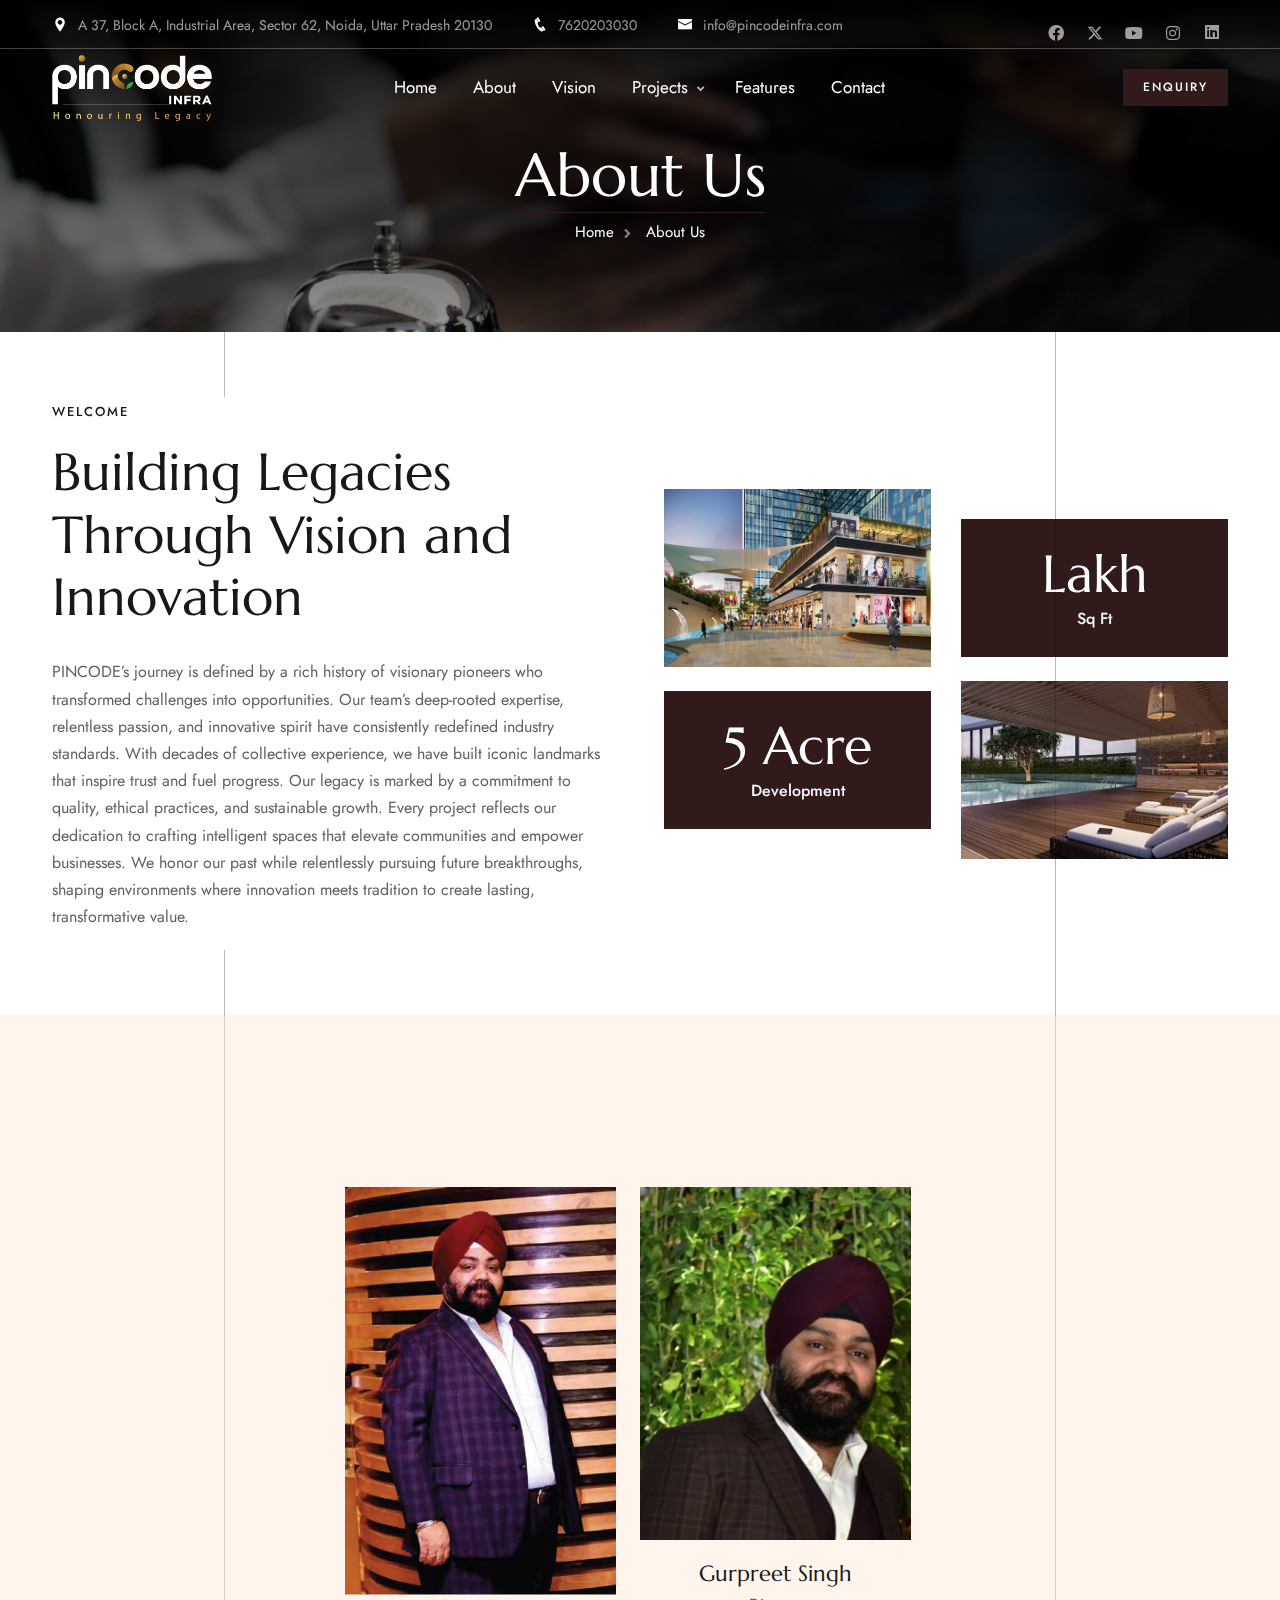
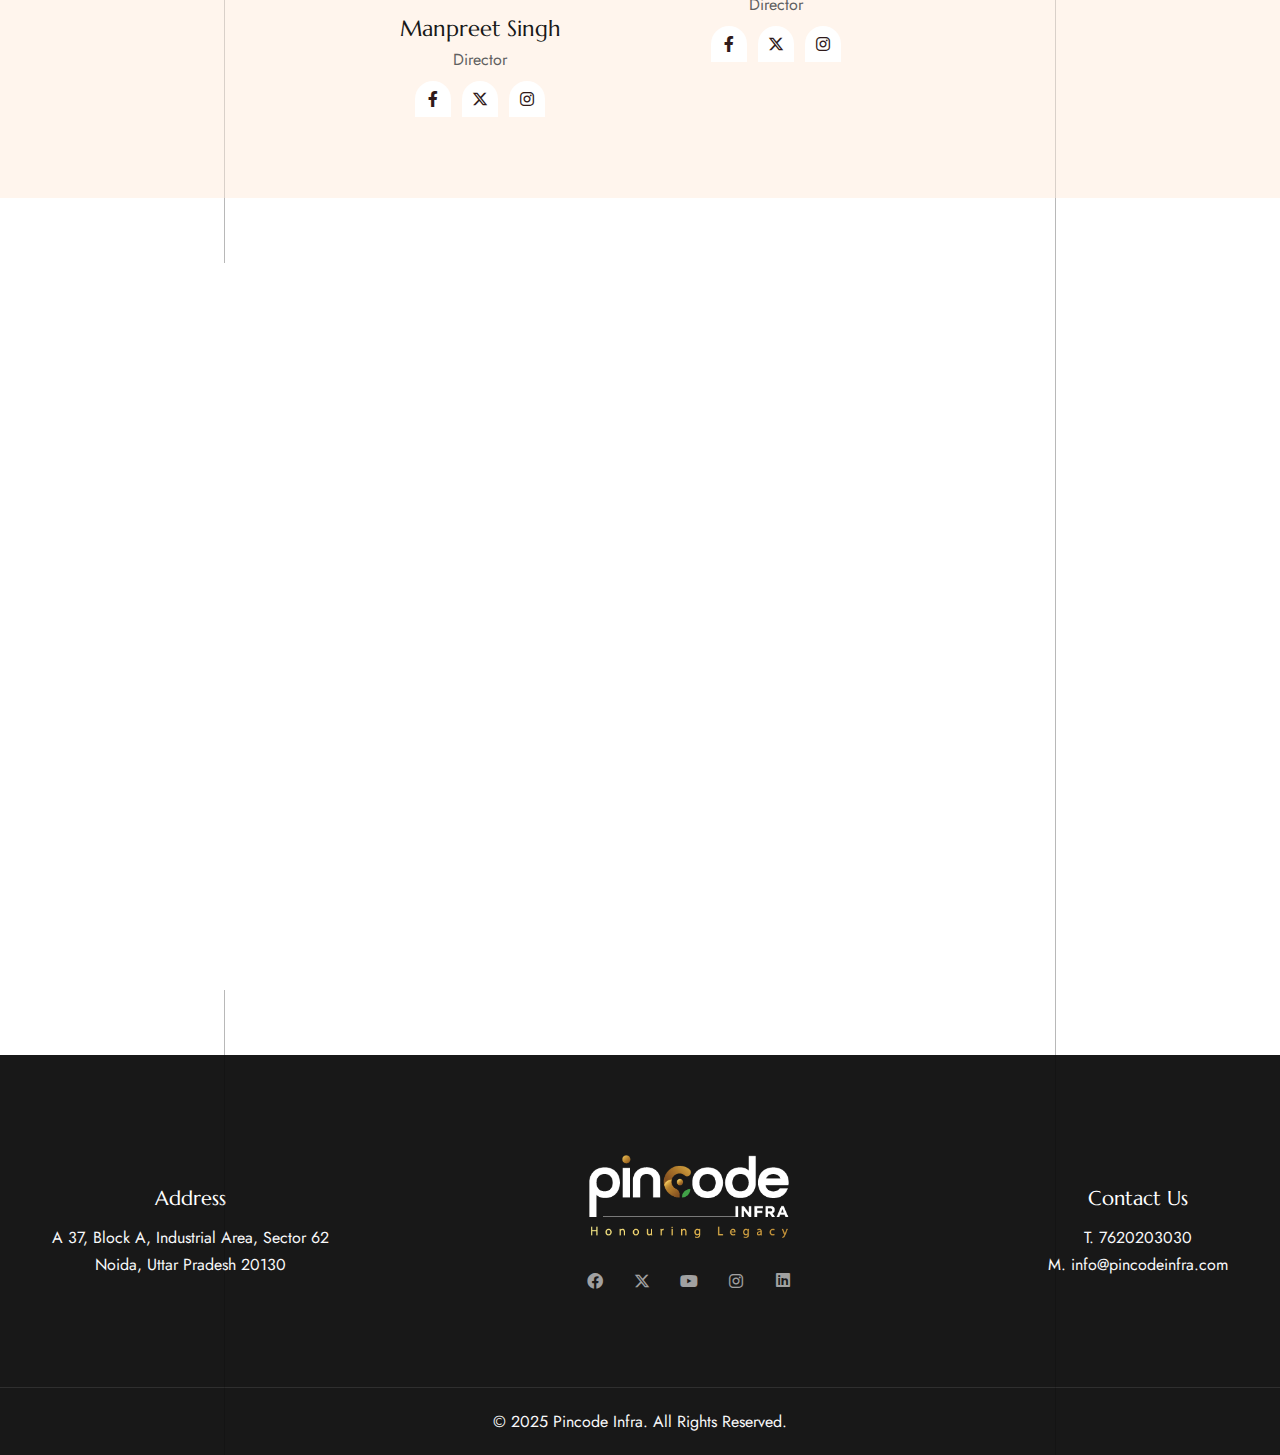
<file: about.html>
<!DOCTYPE html>
<html lang="zxx">
  <head>
    <title>Pincode Infra — About</title>
    <link
      rel="icon"
      href="img/PINCODE_FAVICON.jpg"
      type="image/gif"
      sizes="16x16"
    />
    <meta content="text/html;charset=utf-8" http-equiv="Content-Type" />
    <meta content="width=device-width, initial-scale=1.0" name="viewport" />
    <meta content="Almaris — Hotel Website Template" name="description" />
    <meta content="" name="keywords" />
    <meta content="" name="author" />
    <!-- CSS Files
    ================================================== -->
    <link
      href="css/bootstrap.min.css"
      rel="stylesheet"
      type="text/css"
      id="bootstrap"
    />
    <link href="css/plugins.css" rel="stylesheet" type="text/css" />
    <link href="css/swiper.css" rel="stylesheet" type="text/css" />
    <link href="css/style.css" rel="stylesheet" type="text/css" />
    <link href="css/coloring.css" rel="stylesheet" type="text/css" />
    <!-- color scheme -->
    <link
      id="colors"
      href="css/colors/scheme-01.css"
      rel="stylesheet"
      type="text/css"
    />
    <style>
      .mv-para {
        padding: 0 2rem 1rem;
      }
      /* Overlay */
      .pop_overlay {
        position: fixed;
        top: 0;
        left: 0;
        width: 100%;
        height: 100%;
        background: rgba(0, 0, 0, 0.6);
        display: flex;
        justify-content: center;
        align-items: center;
        opacity: 0;
        visibility: hidden;
        transition: opacity 0.3s ease-in-out, visibility 0.3s ease-in-out;
        z-index: 98;
      }

      /* Popup Form */
      .popup {
        background: white;
        padding: 20px;
        width: 350px;
        border-radius: 8px;
        box-shadow: 0 4px 10px rgba(0, 0, 0, 0.3);
        text-align: center;
        transform: scale(0.7);
        opacity: 0;
        transition: opacity 0.3s ease-in-out, transform 0.3s ease-in-out;
        position: relative;
      }

      /* Show Active State */
      .pop_overlay.active {
        opacity: 1;
        visibility: visible;
      }

      .popup.active {
        opacity: 1;
        transform: scale(1);
      }

      /* Close Button */
      .close-btn {
        position: absolute;
        top: 10px;
        right: 15px;
        font-size: 20px;
        cursor: pointer;
        color: #555;
      }

      .close-btn:hover {
        color: red;
      }

      /* Form Inputs */
      .popup h2 {
        margin-bottom: 10px;
        font-size: 20px;
      }

      .popup p {
        margin-bottom: 15px;
        color: #666;
      }

      .popup input,
      .popup textarea {
        width: 100%;
        padding: 10px;
        margin: 5px 0;
        border: 1px solid #ccc;
        border-radius: 5px;
        font-size: 14px;
      }

      .popup textarea {
        resize: none;
        height: 80px;
      }

      /* Send Button */
      .send-btn {
        background: #301a1a;
        color: white;
        padding: 10px;
        width: 100%;
        border: none;
        border-radius: 5px;
        font-size: 16px;
        cursor: pointer;
        display: flex;
        align-items: center;
        justify-content: center;
      }

      .send-btn i {
        margin-left: 8px;
      }

      .send-btn:hover {
        background: #218838;
      }
    </style>
  </head>

  <body>
    <div id="wrapper">
      <a href="#" id="back-to-top"></a>

      <!-- page preloader begin -->
      <div id="de-loader"></div>
      <!-- page preloader close -->
      <div class="pop_overlay" id="popupOverlay">
        <div class="popup" id="popupForm">
          <span class="close-btn" onclick="closePopup()">&times;</span>
          <h2>Want to know more?</h2>
          <p>Enquire now</p>
          <input type="text" placeholder="Your Name" />
          <input type="tel" placeholder="Phone Number" />
          <input type="email" placeholder="Email" />
          <textarea placeholder="Your Message"></textarea>
          <button class="send-btn">
            Send <i class="fas fa-paper-plane"></i>
          </button>
        </div>
      </div>
      <!-- header begin -->
      <header class="transparent has-topbar">
        <div id="topbar">
          <div class="container">
            <div class="row">
              <div class="col-lg-12">
                <div class="d-flex justify-content-between xs-hide">
                  <div class="header-widget d-flex">
                    <div class="topbar-widget">
                      <a href="#"
                        ><i class="icofont-location-pin"></i>A 37, Block A,
                        Industrial Area, Sector 62, Noida, Uttar Pradesh
                        20130</a
                      >
                    </div>
                    <div class="topbar-widget">
                      <a href="#"><i class="icofont-phone"></i>7620203030</a>
                    </div>
                    <div class="topbar-widget">
                      <a href="#"
                        ><i class="icofont-envelope"></i>info@pincodeinfra.com</a
                      >
                    </div>
                  </div>

                  <div class="social-icons">
                    <a href="https://www.facebook.com/profile.php?id=61573418790165"><i class="fa-brands fa-facebook fa-lg"></i></a>
                    <a href="https://x.com/pincodeinfra"><i class="fa-brands fa-x-twitter fa-lg"></i></a>
                    <a href="https://www.youtube.com/channel/UCQcojLZA80SOr_OPx2AniFQ"><i class="fa-brands fa-youtube fa-lg"></i></a>
                    <a href="https://www.instagram.com/pincodeinfra"><i class="fa-brands fa-instagram fa-lg"></i></a>
                    <a href="https://www.linkedin.com/company/105912895/admin/dashboard/"><i class="fa-brands fa-linkedin"></i></a>
                  </div>
                </div>
              </div>
            </div>
            <div class="clearfix"></div>
          </div>
        </div>
        <div class="container">
          <div class="row">
            <div class="col-md-12">
              <div class="de-flex sm-pt10">
                <div class="de-flex-col">
                  <!-- logo begin -->
                  <div id="logo">
                    <a href="/">
                      <img class="logo-main" src="img/LogoWhite.png" alt="" />
                      <img class="logo-scroll" src="img/LogoWhite.png" alt="" />
                      <img class="logo-mobile" src="img/LogoWhite.png" alt="" />
                    </a>
                  </div>
                  <!-- logo close -->
                </div>
                <div class="de-flex-col header-col-mid">
                  <ul id="mainmenu">
                    <li>
                      <a class="menu-item" href="index.html">Home</a>
                       </li>
                    <li>
                      <a class="menu-item" href="/about.html">About</a>
                      </li>
                    <li>
                      <a class="menu-item" href="#vision">Vision</a>
                    </li>
                    <li class="menu-item"> <a href="/upcoming-project.html">Projects</a>
                      <ul>
                          <li><a href="/ongoing-project.html">Ongoing Project</a></li>
                          <li><a href="/upcoming-project.html">Upcoming Project</a></li>
                      </ul>
                  </li>
                    <li><a class="menu-item" href="#features">Features</a></li>
                    <li>
                      <a class="menu-item" href="#contact">Contact</a>
                    </li>
                  </ul>
                </div>
                <div class="de-flex-col">
                  <div class="menu_side_area">
                    <button class="open-popup-btn btn-main btn-line">Enquiry</button>
                    <span id="menu-btn"></span>
                  </div>
                </div>
              </div>
            </div>
          </div>
        </div>
      </header>
      <!-- header close -->
      <!-- content begin -->
      <div class="no-bottom no-top" id="content">
        <div id="top"></div>

        <section id="subheader" class="relative jarallax text-light">
          <img src="img/3.webp" class="jarallax-img" alt="" />
          <div class="container relative z-index-1000">
            <div class="row justify-content-center">
              <div class="col-lg-12 text-center">
                <h1>About Us</h1>
                <ul class="crumb">
                  <li><a href="index.html">Home</a></li>
                  <li class="active">About Us</li>
                </ul>
              </div>
            </div>
          </div>
          <div class="de-overlay"></div>
        </section>

        <section class="relative lines-deco">
          <div class="container" >
            <div class="row gx-5 align-items-center" >
              <div class="col-lg-6 relative z-index-2" style="background-color: #fff;">
                <div class="subtitle wow fadeInUp mb-3">Welcome</div>
                <h2 class="wow fadeInUp" data-wow-delay=".2s">
                  Building Legacies Through Vision and Innovation
                </h2>
                <p>
                  PINCODE’s journey is defined by a rich history of visionary
                  pioneers who transformed challenges into opportunities. Our
                  team’s deep-rooted expertise, relentless passion, and
                  innovative spirit have consistently redefined industry
                  standards. With decades of collective experience, we have
                  built iconic landmarks that inspire trust and fuel progress.
                  Our legacy is marked by a commitment to quality, ethical
                  practices, and sustainable growth. Every project reflects our
                  dedication to crafting intelligent spaces that elevate
                  communities and empower businesses. We honor our past while
                  relentlessly pursuing future breakthroughs, shaping
                  environments where innovation meets tradition to create
                  lasting, transformative value.
                </p>
              </div>

              <div class="col-lg-6">
                <div class="row g-4">
                  <div class="col-6">
                    <img
                      src="img/Modern_Design.jpg"
                      class="img-fluid mb-4 wow zoomIn"
                      alt=""
                    />
                    <div class="col-12 text-center">
                      <div class="bg-color-2 text-light p-4">
                        <div class="de_count wow fadeInUp">
                          <h2 class="mb-0">
                            <span
                              class="timer"
                              data-to="5"
                              data-speed="3000"
                            ></span
                            >5 Acre
                          </h2>
                          <span>Development</span>
                        </div>
                      </div>
                    </div>
                  </div>
                  <div class="col-6">
                    <div class="spacer-single sm-hide"></div>
                    <div class="col-12 text-center">
                      <div class="bg-color text-light p-4">
                        <div class="de_count wow fadeInUp">
                          <h2 class="mb-0">
                            <span
                              class="timer"
                              data-to="20"
                              data-speed="3000"
                            ></span
                            >Lakh
                          </h2>
                          <span>Sq Ft</span>
                        </div>
                      </div>
                    </div>
                    <img
                      src="img/Modern_amenities.jpg"
                      class="img-fluid mt-4 wow zoomIn"
                      alt=""
                    />
                  </div>
                </div>
              </div>
            </div>
          </div>
        </section>

        <section class="bg-light lines-deco">
          <div class="container">
            <div class="row g-4">
              <div class="col-lg-12 text-center">
                <div class="subtitle wow fadeInUp mb-3">Behind the Scene</div>
                <h2 class="wow fadeInUp mb-0" data-wow-delay=".2s">Our Team</h2>
              </div>
              <div class="row justify-content-center">
                <div
                  class="col-lg-3 col-md-6 col-sm-12 d-flex flex-column align-items-center"
                >
                  <img src="img/manpreet.jpg" class="img-fluid z-index-top" alt="" />
                  <div class="p-3 text-center">
                    <h4 class="mb-0">Manpreet Singh</h4>
                    <p class="mb-2">Director</p>
                    <div class="social-icons">
                      <a href="#"
                        ><i
                          class="bg-white id-color bg-hover-2 text-hover-white fa-brands fa-facebook-f"
                        ></i
                      ></a>
                      <a href="#"
                        ><i
                          class="bg-white id-color bg-hover-2 text-hover-white fa-brands fa-x-twitter"
                        ></i
                      ></a>
                      <a href="#"
                        ><i
                          class="bg-white id-color bg-hover-2 text-hover-white fa-brands fa-instagram"
                        ></i
                      ></a>
                    </div>
                  </div>
                </div>

                <div
                  class="col-lg-3 col-md-6 col-sm-12 d-flex flex-column align-items-center"
                >
                  <img src="img/gurpreet.jpg" class="img-fluid z-index-top" alt="" />
                  <div class="p-3 text-center">
                    <h4 class="mb-0">Gurpreet Singh</h4>
                    <p class="mb-2">Director</p>
                    <div class="social-icons">
                      <a href="#"
                        ><i
                          class="bg-white id-color bg-hover-2 text-hover-white fa-brands fa-facebook-f"
                        ></i
                      ></a>
                      <a href="#"
                        ><i
                          class="bg-white id-color bg-hover-2 text-hover-white fa-brands fa-x-twitter"
                        ></i
                      ></a>
                      <a href="#"
                        ><i
                          class="bg-white id-color bg-hover-2 text-hover-white fa-brands fa-instagram"
                        ></i
                      ></a>
                    </div>
                  </div>
                </div>
              </div>
            </div>
          </div>
        </section>

        <section class="relative lines-deco">
          <div class="container relative z-2">
            <div class="row g-4">
              <div class="col-lg-6">
                <div class="ms-4" style="background-color: #fff;">
                  <div class="subtitle wow fadeInUp mb-3">What Drives Us</div>

                  <div class="row g-3">
                    <div class="col-lg-6">
                      <div
                        class="mb-4 relative wow fadeInRight"
                        data-wow-delay=".3s"
                      >
                        <img
                          src="img/icons/Collab_Rd.png"
                          class="w-50px absolute id-color icofont-thunder-light"
                          alt=""
                        />
                        <div class="pl-70">
                          <h5>Innovation</h5>
                          <p class="mb-0">
                            We relentlessly pursue innovative design solutions
                            that redefine industry standards and inspire
                            transformational growth globally.
                          </p>
                        </div>
                      </div>
                    </div>

                    <div class="col-lg-6">
                      <div
                        class="mb-4 relative wow fadeInRight"
                        data-wow-delay=".3s"
                      >
                        <img
                          src="img/icons/Customer_Rd.png"
                          class="w-50px absolute id-color icofont-thunder-light"
                          alt=""
                        />
                        <div class="pl-70">
                          <h5>Integrity</h5>
                          <p class="mb-0">
                            We uphold unwavering integrity, ensuring
                            transparency, ethical practices, and trust in every
                            project and partnership.
                          </p>
                        </div>
                      </div>
                    </div>

                    <div class="col-lg-6">
                      <div
                        class="mb-4 relative wow fadeInRight"
                        data-wow-delay=".3s"
                      >
                        <img
                          src="img/icons/Exl_Rd.png"
                          class="w-50px absolute id-color icofont-thunder-light"
                          alt=""
                        />
                        <div class="pl-70">
                          <h5>Excellence</h5>
                          <p class="mb-0">
                            We commit to excellence, consistently delivering
                            superior quality, groundbreaking designs, and
                            attention to every detail.
                          </p>
                        </div>
                      </div>
                    </div>

                    <div class="col-lg-6">
                      <div
                        class="mb-4 relative wow fadeInRight"
                        data-wow-delay=".3s"
                      >
                        <img
                          src="img/icons/int_Rd.png"
                          class="w-50px absolute id-color icofont-thunder-light"
                          alt=""
                        />
                        <div class="pl-70">
                          <h5>Collaboration</h5>
                          <p class="mb-0">
                            We foster collaboration, uniting diverse expertise
                            to create integrated solutions that propel
                            forward-thinking projects seamlessly.
                          </p>
                        </div>
                      </div>
                    </div>

                    <div class="col-lg-6">
                      <div
                        class="mb-4 relative wow fadeInRight"
                        data-wow-delay=".3s"
                      >
                        <img
                          src="img/icons/inv_Rd.png"
                          class="w-50px absolute id-color icofont-thunder-light"
                          alt=""
                        />
                        <div class="pl-70">
                          <h5>Sustainability</h5>
                          <p class="mb-0">
                            We prioritize sustainability, incorporating
                            eco-friendly practices and designs to safeguard our
                            environment for future generations.
                          </p>
                        </div>
                      </div>
                    </div>

                    <div class="col-lg-6">
                      <div
                        class="mb-4 relative wow fadeInRight"
                        data-wow-delay=".3s"
                      >
                        <img
                          src="img/icons/sustainable_Rd.png"
                          class="w-50px absolute id-color icofont-thunder-light"
                          alt=""
                        />
                        <div class="pl-70">
                          <h5>Customer-Centricity</h5>
                          <p class="mb-0">
                            We champion customer-centricity, ensuring every
                            decision enhances client satisfaction and creates
                            exceptional value consistently globally.
                          </p>
                        </div>
                      </div>
                    </div>
                  </div>
                </div>
              </div>

              <div class="col-lg-6">
                <div class="row">
                  <div class="col-md-6">
                    <div class="relative">
                      <img
                        src="img/ABV_1.jpg"
                        class="img-fluid wow fadeInUp"
                        alt=""
                      />
                    </div>
                  </div>

                  <div class="col-md-6">
                    <div class="spacer-single sm-hide"></div>
                    <div class="relative">
                      <img
                        src="img/ABV_2.jpg"
                        class="img-fluid wow fadeInUp"
                        alt=""
                      />
                    </div>
                  </div>
                </div>
              </div>
            </div>
          </div>
        </section>
      </div>
      <!-- content close -->

      <!-- footer begin -->
      <footer class="text-light section-dark">
        <div class="container">
          <div class="row g-4 align-items-center">
            <div class="col-md-12">
              <div
                class="d-lg-flex align-items-center justify-content-between text-center"
              >
                <div>
                  <h3 class="fs-20">Address</h3>
                  A 37, Block A, Industrial Area, Sector 62 <br />
                  Noida, Uttar Pradesh 20130
                </div>
                <div>
                  <img src="img/LogoWhite.png" class="w-200px" alt="" /><br />
                  <div class="social-icons mb-sm-30 mt-4">
                    <a href="https://www.facebook.com/profile.php?id=61573418790165"><i class="fa-brands fa-facebook fa-lg"></i></a>
                    <a href="https://x.com/pincodeinfra"><i class="fa-brands fa-x-twitter fa-lg"></i></a>
                    <a href="https://www.youtube.com/channel/UCQcojLZA80SOr_OPx2AniFQ"><i class="fa-brands fa-youtube fa-lg"></i></a>
                    <a href="https://www.instagram.com/pincodeinfra"><i class="fa-brands fa-instagram fa-lg"></i></a>
                    <a href="https://www.linkedin.com/company/105912895/admin/dashboard/"><i class="fa-brands fa-linkedin"></i></a>
                  </div>
                </div>
                <div>
                  <h3 class="fs-20">Contact Us</h3>
                  T. 7620203030<br />
                  M. info@pincodeinfra.com
                </div>
              </div>
            </div>
          </div>
        </div>
        <div class="subfooter">
          <div class="container">
            <div class="row">
              <div class="col-md-12 text-center">
                © 2025 Pincode Infra. All Rights Reserved.
              </div>
            </div>
          </div>
        </div>
      </footer>
      <!-- footer close -->
    </div>

    <script>
      // Function to open popup
      function openPopup() {
        document.getElementById("popupOverlay").classList.add("active");
        document.getElementById("popupForm").classList.add("active");
      }

      // Function to close popup
      function closePopup() {
        document.getElementById("popupForm").classList.remove("active");
        setTimeout(() => {
          document.getElementById("popupOverlay").classList.remove("active");
        }, 300); // Matches transition duration
      }

      // Attach event listeners to all buttons with class 'open-popup-btn'
      document.querySelectorAll(".open-popup-btn").forEach((button) => {
        button.addEventListener("click", openPopup);
      });

      // Close when clicking outside the form
      document
        .getElementById("popupOverlay")
        .addEventListener("click", function (event) {
          if (event.target === this) {
            closePopup();
          }
        });
    </script>

    <!-- Javascript Files
    ================================================== -->
    <script src="js/plugins.js"></script>
    <script src="js/designesia.js"></script>
    <script src="js/swiper.js"></script>
    <script src="js/custom-marquee.js"></script>
    <script src="js/custom-swiper-1.js"></script>
  </body>
</html>
</file>
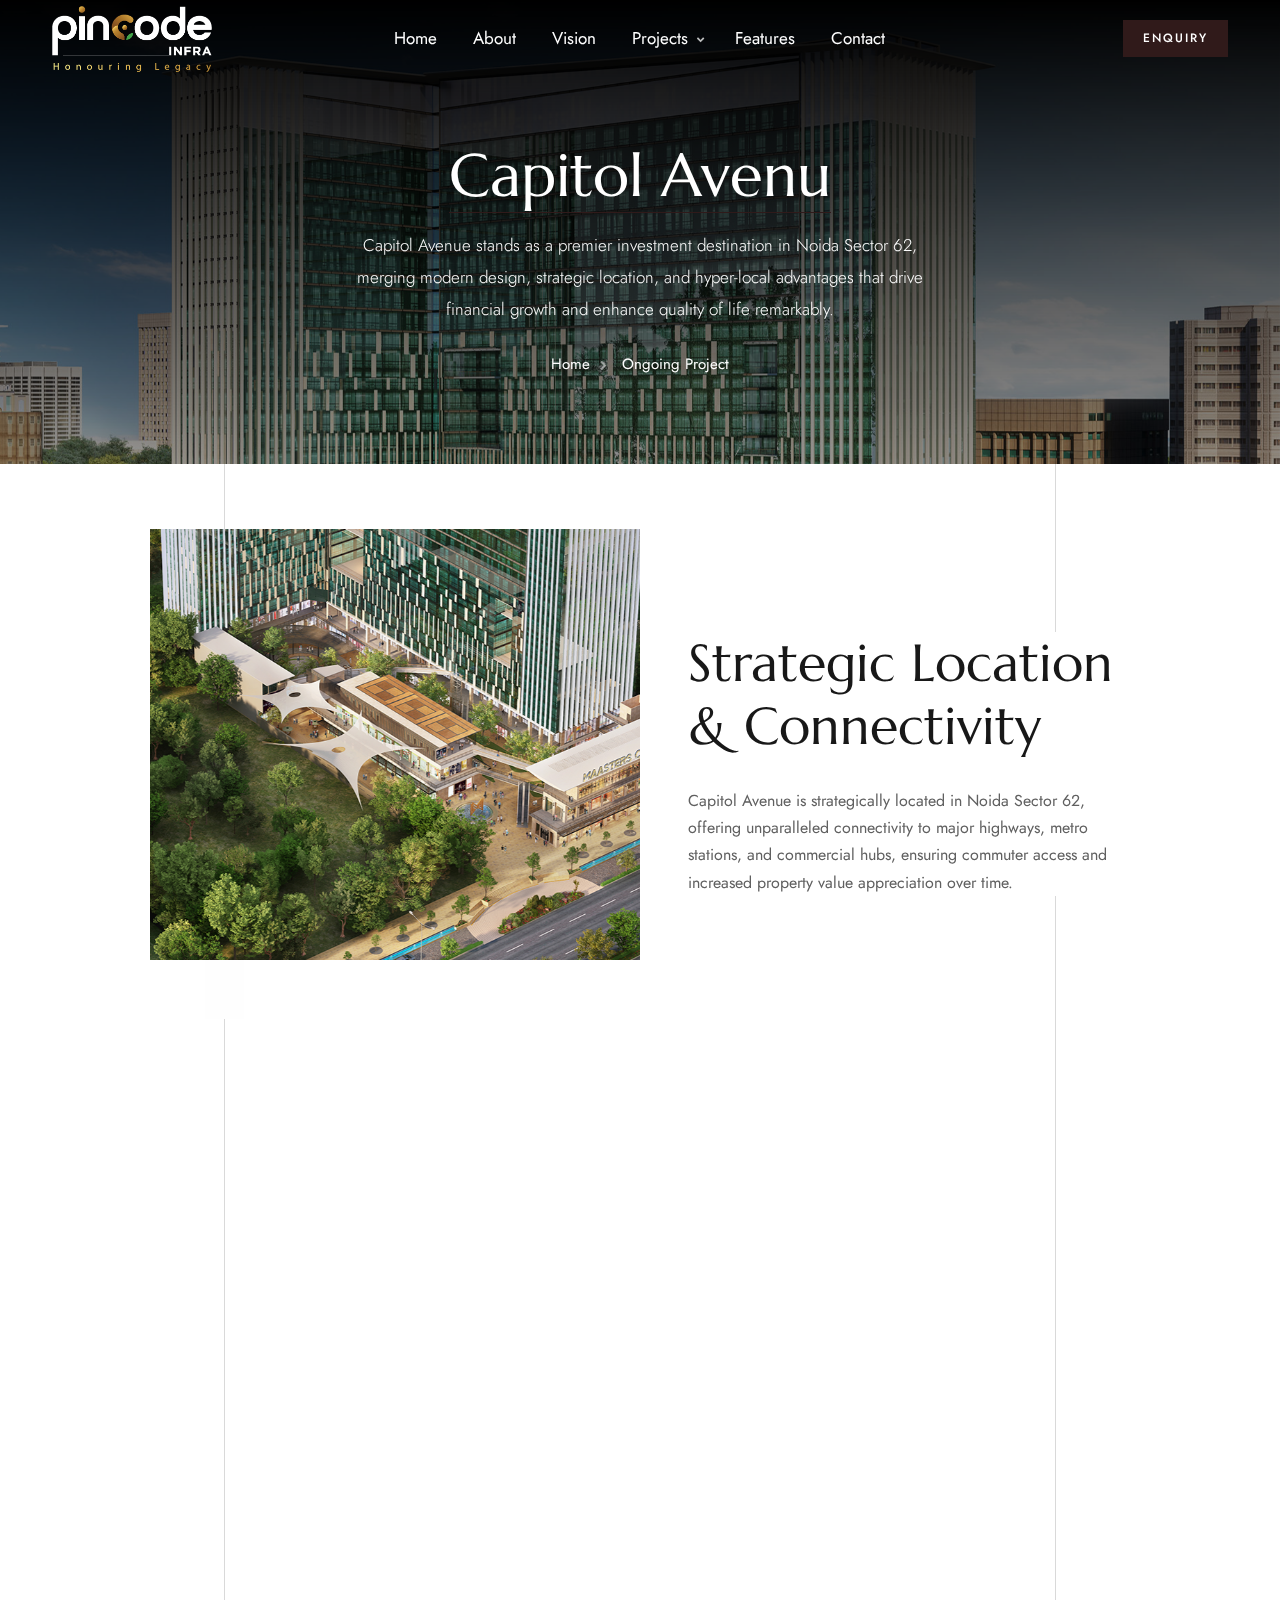
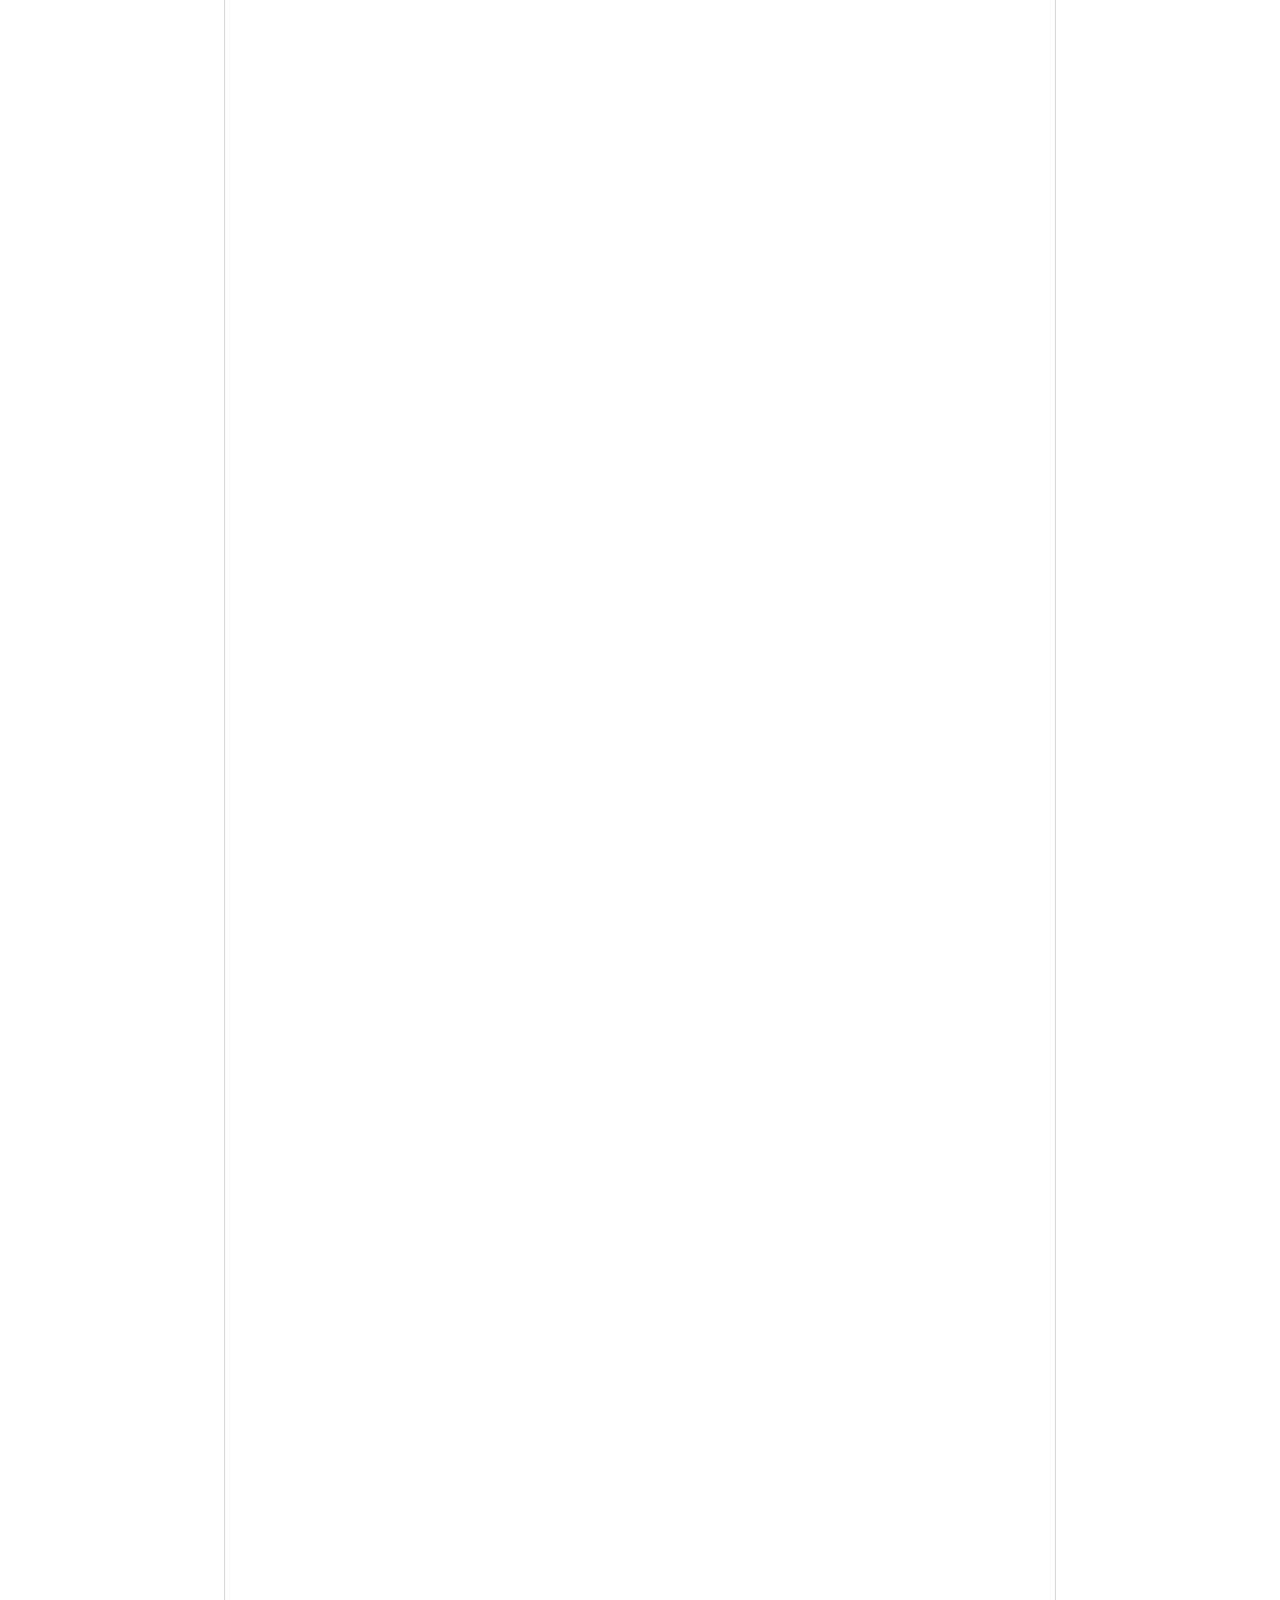
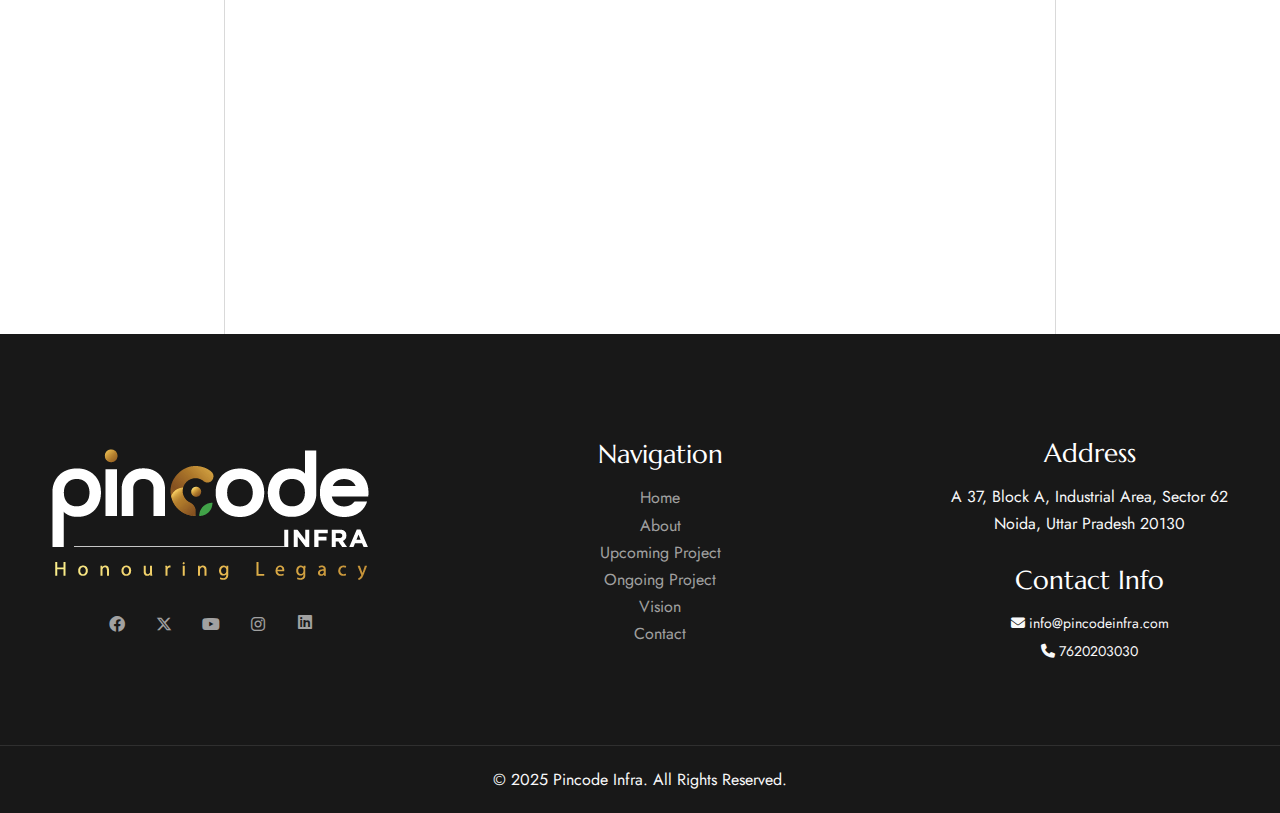
<file: ongoing-project.html>
<!DOCTYPE html>
<html lang="zxx">

<head>
    <title>Pincode Infra — Ongoing Project</title>
    <link rel="icon" href="img/PINCODE_FAVICON.jpg" type="image/gif" sizes="16x16">
    <meta content="text/html;charset=utf-8" http-equiv="Content-Type">
    <meta content="width=device-width, initial-scale=1.0" name="viewport" >
    <meta content="Almaris — Hotel Website Template" name="description" >
    <meta content="" name="keywords" >
    <meta content="" name="author" >
    <!-- CSS Files
    ================================================== -->
    <link href="css/bootstrap.min.css" rel="stylesheet" type="text/css" id="bootstrap">
    <link href="css/plugins.css" rel="stylesheet" type="text/css" >
    <link href="css/swiper.css" rel="stylesheet" type="text/css" >
    <link href="css/style.css" rel="stylesheet" type="text/css" >
    <link href="css/coloring.css" rel="stylesheet" type="text/css" >
    <!-- color scheme -->
    <link id="colors" href="css/colors/scheme-01.css" rel="stylesheet" type="text/css" >
    <style>
      .mv-para {
        padding: 0 2rem 1rem;
      }
        /* Overlay */
        .pop_overlay {
            position: fixed;
            top: 0;
            left: 0;
            width: 100%;
            height: 100%;
            background: rgba(0, 0, 0, 0.6);
            display: flex;
            justify-content: center;
            align-items: center;
            opacity: 0;
            visibility: hidden;
            transition: opacity 0.3s ease-in-out, visibility 0.3s ease-in-out;
            z-index: 98;
        }

        /* Popup Form */
        .popup {
            background: white;
            padding: 20px;
            width: 350px;
            border-radius: 8px;
            box-shadow: 0 4px 10px rgba(0, 0, 0, 0.3);
            text-align: center;
            transform: scale(0.7);
            opacity: 0;
            transition: opacity 0.3s ease-in-out, transform 0.3s ease-in-out;
            position: relative;
        }

        /* Show Active State */
        .pop_overlay.active {
            opacity: 1;
            visibility: visible;
        }

        .popup.active {
            opacity: 1;
            transform: scale(1);
        }

        /* Close Button */
        .close-btn {
            position: absolute;
            top: 10px;
            right: 15px;
            font-size: 20px;
            cursor: pointer;
            color: #555;
        }

        .close-btn:hover {
            color: red;
        }

        /* Form Inputs */
        .popup h2 {
            margin-bottom: 10px;
            font-size: 20px;
        }

        .popup p {
            margin-bottom: 15px;
            color: #666;
        }

        .popup input, .popup textarea {
            width: 100%;
            padding: 10px;
            margin: 5px 0;
            border: 1px solid #ccc;
            border-radius: 5px;
            font-size: 14px;
        }

        .popup textarea {
            resize: none;
            height: 80px;
        }

        /* Send Button */
        .send-btn {
            background: #301a1a;
            color: white;
            padding: 10px;
            width: 100%;
            border: none;
            border-radius: 5px;
            font-size: 16px;
            cursor: pointer;
            display: flex;
            align-items: center;
            justify-content: center;
        }

        .send-btn i {
            margin-left: 8px;
        }

        .send-btn:hover {
            background: #218838;
        }


    </style>
</head>

<body>
    <div id="wrapper">
        <a href="#" id="back-to-top"></a>
        
        <!-- page preloader begin -->
        <div id="de-loader"></div>
        <!-- page preloader close -->
        <div class="pop_overlay" id="popupOverlay">
          <div class="popup" id="popupForm">
              <span class="close-btn" onclick="closePopup()">&times;</span>
              <h2>Want to know more?</h2>
              <p>Enquire now</p>
              <input type="text" placeholder="Your Name">
              <input type="tel" placeholder="Phone Number">
              <input type="email" placeholder="Email">
              <textarea placeholder="Your Message"></textarea>
              <button class="send-btn">Send <i class="fas fa-paper-plane"></i></button>
          </div>
      </div>
        <!-- header begin -->
        <header class="transparent has-topbar">
          <!-- <div id="topbar">
            <div class="container">
              <div class="row">
                <div class="col-lg-12">
                  <div class="d-flex justify-content-between xs-hide">
                    <div class="header-widget d-flex">
                      <div class="topbar-widget">
                        <a href="#"
                          ><i class="icofont-location-pin"></i>A 37, Block A,
                          Industrial Area, Sector 62, Noida, Uttar Pradesh
                          20130</a
                        >
                      </div>
                      <div class="topbar-widget">
                        <a href="#"><i class="icofont-phone"></i>7620203030</a>
                      </div>
                      <div class="topbar-widget">
                        <a href="#"
                          ><i class="icofont-envelope"></i>info@pincodeinfra.com</a
                        >
                      </div>
                    </div>
  
                    <div class="social-icons">
                      <a href="https://www.facebook.com/profile.php?id=61573418790165"><i class="fa-brands fa-facebook fa-lg"></i></a>
                      <a href="https://x.com/pincodeinfra"><i class="fa-brands fa-x-twitter fa-lg"></i></a>
                      <a href="https://www.youtube.com/channel/UCQcojLZA80SOr_OPx2AniFQ"><i class="fa-brands fa-youtube fa-lg"></i></a>
                      <a href="https://www.instagram.com/pincodeinfra"><i class="fa-brands fa-instagram fa-lg"></i></a>
                      <a href="https://www.linkedin.com/company/105912895/admin/dashboard/"><i class="fa-brands fa-linkedin"></i></a>
                    </div>
                  </div>
                </div>
              </div>
              <div class="clearfix"></div>
            </div>
          </div> -->
          <div class="container">
            <div class="row">
              <div class="col-md-12">
                <div class="de-flex sm-pt10">
                  <div class="de-flex-col">
                    <!-- logo begin -->
                    <div id="logo">
                      <a href="/">
                        <img class="logo-main" src="img/LogoWhite.png" alt="" />
                        <img class="logo-scroll" src="img/LogoWhite.png" alt="" />
                        <img class="logo-mobile" src="img/LogoWhite.png" alt="" />
                      </a>
                    </div>
                    <!-- logo close -->
                  </div>
                  <div class="de-flex-col header-col-mid">
                    <ul id="mainmenu">
                      <li>
                        <a class="menu-item" href="index.html">Home</a>
                      </li>
                      <li>
                        <a class="menu-item" href="/about.html">About</a>
                      </li>
                      <li>
                        <a class="menu-item" href="#vision">Vision</a>
                      </li>
                      <li class="menu-item">
                        <a href="/upcoming-project.html">Projects</a>
                        <ul>
                          <li>
                            <a href="/ongoing-project.html">Ongoing Project</a>
                          </li>
                          <li>
                            <a href="/upcoming-project.html">Upcoming Project</a>
                          </li>
                        </ul>
                      </li>
                      <li><a class="menu-item" href="#features">Features</a></li>
                      <li>
                        <a class="menu-item" href="#contact">Contact</a>
                      </li>
                    </ul>
                  </div>
                  <div class="de-flex-col">
                    <div class="menu_side_area">
                      <button class="open-popup-btn btn-main btn-line">
                        Enquiry
                      </button>
                      <span id="menu-btn"></span>
                    </div>
                  </div>
                </div>
              </div>
            </div>
          </div>
        </header>
        <!-- header close -->
        <!-- content begin -->
        <div class="no-bottom no-top" id="content">

            <div id="top"></div>

            <section id="subheader" class="relative jarallax text-light">
                <img src="/img/Ongoing_Project.jpg" class="jarallax-img" alt="">
                <div class="container relative z-index-1000">
                    <div class="row justify-content-center">
                        <div class="col-lg-6 text-center">
                          <h1>Capitol Avenu</h1>
                            <p class="lead mt-3" style="color: #fff;">Capitol Avenue stands as a premier investment destination in Noida Sector 62, merging modern design, strategic location, and hyper-local advantages that drive financial growth and enhance quality of life remarkably.</p>
                            <ul class="crumb">
                                <li><a href="index.html">Home</a></li>
                                <li class="active">Ongoing Project</li>
                            </ul>
                        </div>
                    </div>
                </div>
                <div class="de-overlay"></div>
            </section>

            <section class="relative lines-deco">
                <div class="container">
                    <div class="row g-0 align-items-center justify-content-center">
                        <div class="col-lg-5">
                            <div class="relative wow fadeInUp" data-wow-delay=".3s">   
                                <div class="shape-mask-1 jarallax">
                                    <img src="img/ongoing/Strategic_Location.png" class="jarallax-img" alt="">
                                </div>
                            </div>
                        </div>

                        <div class="col-lg-5">
                            <div class="ms-lg-5 wow scaleIn bg-white z-index-top">
                                <h2 class="wow fadeInUp">Strategic Location & Connectivity</h2>
                                <p>Capitol Avenue is strategically located in Noida Sector 62, offering unparalleled connectivity to major highways, metro stations, and commercial hubs, ensuring commuter access and increased property value appreciation over time.</p>
                            </div>
                        </div>                                                
                    </div>

                    <div class="row g-0 align-items-center justify-content-center">
                        <div class="col-lg-5">
                            <div class="me-lg-5 wow scaleIn bg-white z-index-top">
                                <h2 class="wow fadeInUp">Robust Financial Growth</h2>
                                <p>Investing in Capitol Avenue unlocks robust financial growth. Its strategic location and innovative design attract quality tenants, ensuring consistent rental yields and sustainable long-term capital gains in a thriving market.</p>
                            </div>
                        </div>

                        <div class="col-lg-5">
                            <div class="relative wow fadeInUp" data-wow-delay=".3s">   
                                <div class="shape-mask-2 jarallax">
                                    <img src="img/ongoing/Robust_Financial_Growth.png" class="jarallax-img" alt="">
                                </div>
                            </div>
                        </div>                                                
                    </div>

                    <div class="row g-0 align-items-center justify-content-center">
                        <div class="col-lg-5">
                            <div class="relative wow fadeInUp" data-wow-delay=".3s">   
                                <div class="shape-mask-1 jarallax">
                                    <img src="img/ONG_1.jpg" class="jarallax-img" alt="">
                                </div>
                            </div>
                        </div>

                        <div class="col-lg-5">
                            <div class="ms-lg-5 wow scaleIn bg-white z-index-top">
                                <h2 class="wow fadeInUp">Hyper-Local Economic Environment</h2>
                                <p>Capitol Avenue benefits from a vibrant hyper-local economic environment. Proximity to established business clusters and lifestyle centers drives demand, creating a stable ecosystem that supports revenue growth and investor confidence.</p>
                            </div>
                        </div>                                                
                    </div>

                    <div class="row g-0 align-items-center justify-content-center">
                        <div class="col-lg-5">
                            <div class="me-lg-5 wow scaleIn bg-white z-index-top">
                                <h2 class="wow fadeInUp">Advanced Infrastructure Excellence</h2>
                                <p>Capitol Avenue features advanced infrastructure with design, finishes, and integrated technology systems. This development ensures operational efficiency, attracts businesses, and contributes to an environment of sustained local growth and productivity.</p>
                            </div>
                        </div>

                        <div class="col-lg-5">
                            <div class="relative wow fadeInUp" data-wow-delay=".3s">   
                                <div class="shape-mask-2 jarallax">
                                    <img src="img/ONG_2.jpg" class="jarallax-img" alt="">
                                </div>
                            </div>
                        </div>                                                
                    </div>

                    <div class="row g-0 align-items-center justify-content-center">
                        <div class="col-lg-5">
                            <div class="relative wow fadeInUp" data-wow-delay=".3s">   
                                <div class="shape-mask-1 jarallax">
                                    <img src="img/ongoing/Diverse_Tenant_Mix.png" class="jarallax-img" alt="">
                                </div>
                            </div>
                        </div>

                        <div class="col-lg-5">
                            <div class="ms-lg-5 wow scaleIn bg-white z-index-top">
                                <h2 class="wow fadeInUp">Diverse Tenant Mix</h2>
                                <p>Capitol Avenue attracts a diverse tenant mix from established corporates to innovative start-ups. This diversity drives synergies and creates a local ecosystem supporting stable income streams and economic development remarkably.</p>
                            </div>
                        </div>                                                
                    </div>

                    <div class="row g-0 align-items-center justify-content-center">
                        <div class="col-lg-5">
                            <div class="me-lg-5 wow scaleIn bg-white z-index-top">
                                <h2 class="wow fadeInUp">Community Integration & Lifestyle</h2>
                                <p>Capitol Avenue is embedded within a thriving community that offers lifestyle amenities. Its proximity to schools, shopping centers, and recreational facilities enhances quality of life, fostering a balanced work-leisure environment.</p>
                            </div>
                        </div>

                        <div class="col-lg-5">
                            <div class="relative wow fadeInUp" data-wow-delay=".3s">   
                                <div class="shape-mask-2 jarallax">
                                    <img src="img/ongoing/Community_Integration.png" class="jarallax-img" alt="">
                                </div>
                            </div>
                        </div>                                                
                    </div>
                    
                </div>

            </section>
        </div>
        <!-- content close -->
        
        <!-- footer begin -->
        <footer class="text-light section-dark">
          <div class="container">
            <div class="row g-4 align-items-center">
              <div class="col-md-12">
                <div
                  class="d-lg-flex align-items-center justify-content-between text-center"
                >
                <div>
                  <img src="img/LogoWhite.png" class="w-250px" alt="" /><br />
                  <div class="social-icons mb-sm-30 mt-4">
                    <a
                      href="https://www.facebook.com/profile.php?id=61573418790165"
                      ><i class="fa-brands fa-facebook fa-lg"></i
                    ></a>
                    <a href="https://x.com/pincodeinfra"
                      ><i class="fa-brands fa-x-twitter fa-lg"></i
                    ></a>
                    <a
                      href="https://www.youtube.com/channel/UCQcojLZA80SOr_OPx2AniFQ"
                      ><i class="fa-brands fa-youtube fa-lg"></i
                    ></a>
                    <a href="https://www.instagram.com/pincodeinfra"
                      ><i class="fa-brands fa-instagram fa-lg"></i
                    ></a>
                    <a
                      href="https://www.linkedin.com/company/105912895/admin/dashboard/"
                      ><i class="fa-brands fa-linkedin"></i
                    ></a>
                  </div>
                </div>
                  <div>
                    <h3 class="ml-4">Navigation</h3>
                    <ul style="display: flex; flex-direction: column; justify-content: center; padding-left: 0;">
                      <a href="">Home</a>
                      <a href="">About</a>
                      <a href="">Upcoming Project</a>
                      <a href="">Ongoing Project</a>
                      <a href="">Vision</a>
                      <a href="">Contact</a>
                    </ul>
                  </div>
                  <div>
                    <div>
                      <h3>Address</h3>
                      A 37, Block A, Industrial Area, Sector 62 <br />
                      Noida, Uttar Pradesh 20130
                    </div>
                    <h3 class="mt-4">Contact Info</h3>
                    <div style="display: flex; flex-direction: column; ">
                      <small><i class="fa-solid fa-envelope"></i> info@pincodeinfra.com</small>
                      <small><i class="fa-solid fa-phone"></i> 7620203030</small>
                    </div>
                  </div>
                </div>
              </div>
            </div>
          </div>
          <div class="subfooter">
            <div class="container">
              <div class="row">
                <div class="col-md-12 text-center">
                  © 2025 Pincode Infra. All Rights Reserved.
                </div>
              </div>
            </div>
          </div>
        </footer>
        <!-- footer close -->
    </div>


    <script>
      // Function to open popup
      function openPopup() {
          document.getElementById('popupOverlay').classList.add('active');
          document.getElementById('popupForm').classList.add('active');
      }
  
      // Function to close popup
      function closePopup() {
          document.getElementById('popupForm').classList.remove('active');
          setTimeout(() => {
              document.getElementById('popupOverlay').classList.remove('active');
          }, 300); // Matches transition duration
      }
  
      // Attach event listeners to all buttons with class 'open-popup-btn'
      document.querySelectorAll('.open-popup-btn').forEach(button => {
          button.addEventListener('click', openPopup);
      });
  
      // Close when clicking outside the form
      document.getElementById('popupOverlay').addEventListener('click', function(event) {
          if (event.target === this) {
              closePopup();
          }
      });
  </script>
    <!-- Javascript Files
    ================================================== -->
    <script src="js/plugins.js"></script>
    <script src="js/designesia.js"></script>
    <script src="js/swiper.js"></script>
    <script src="js/custom-marquee.js"></script>
    <script src="js/custom-swiper-1.js"></script>

</body>

</html>
</file>
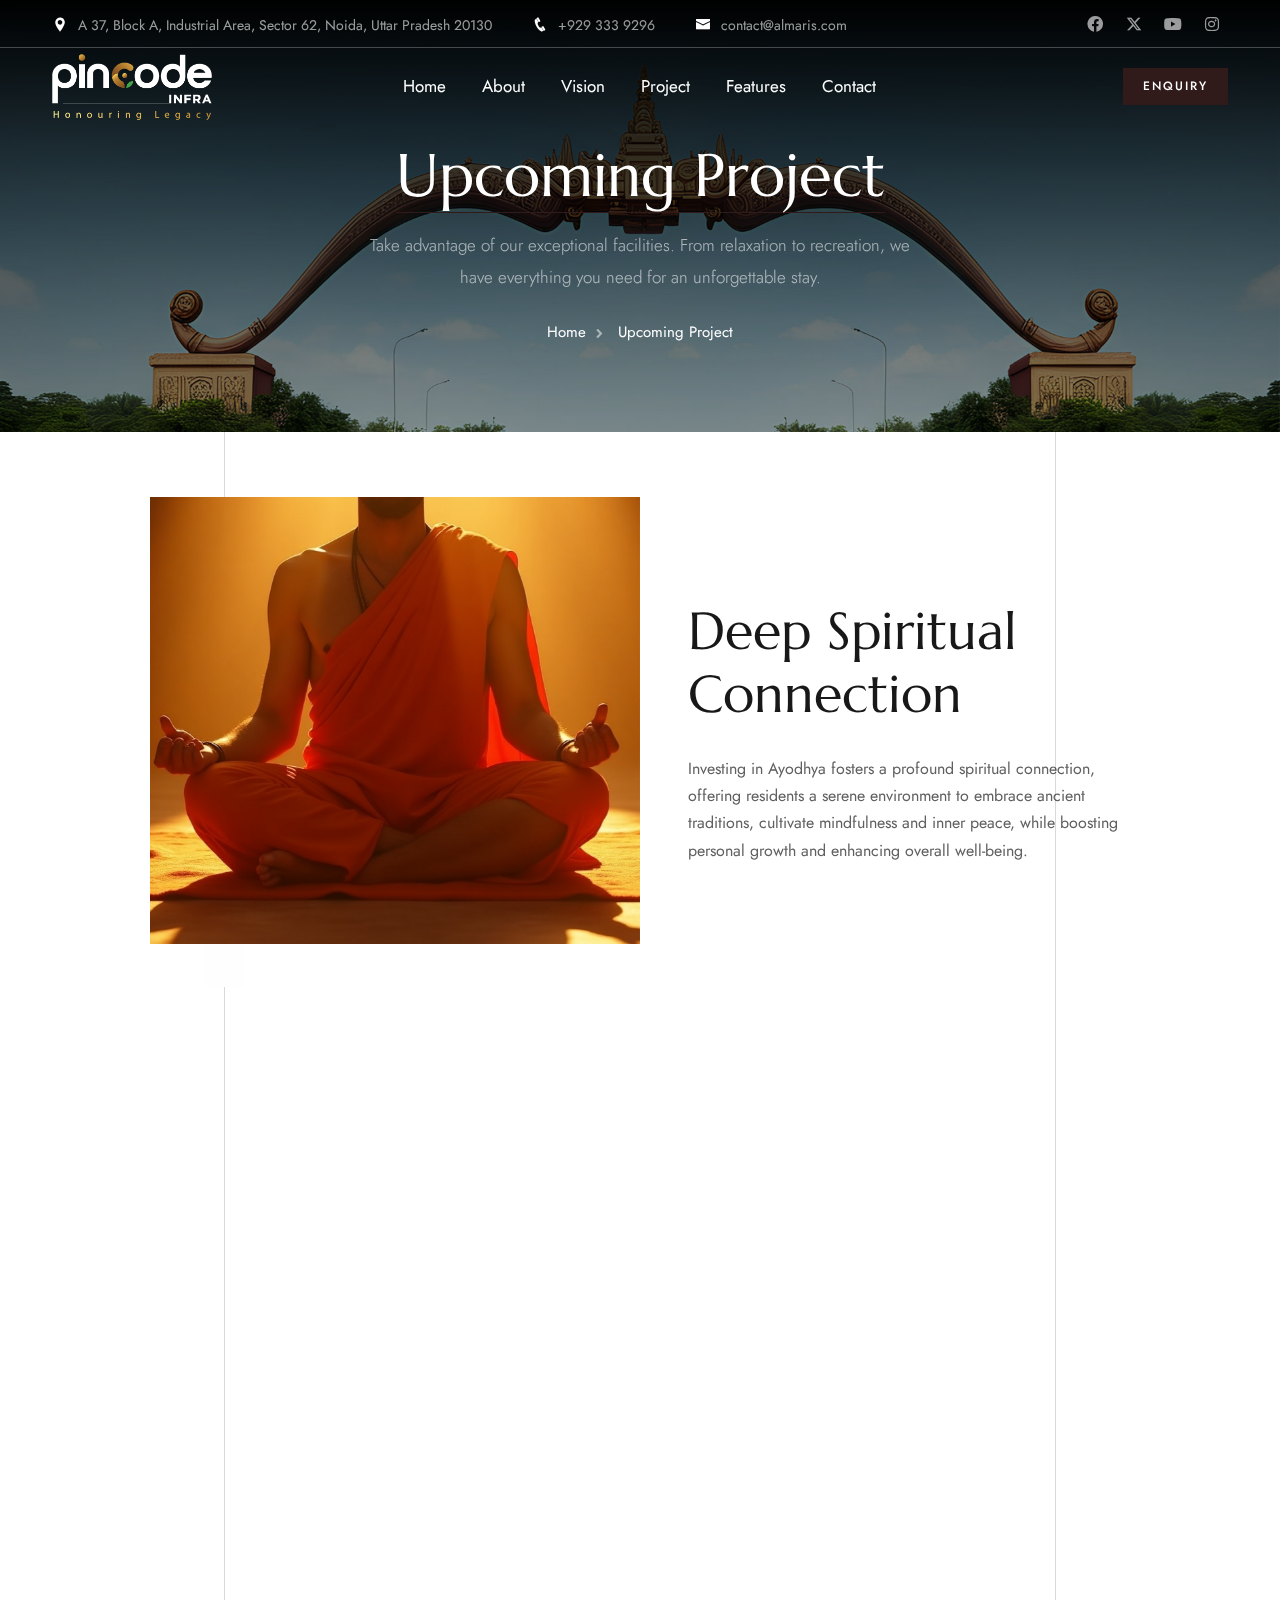
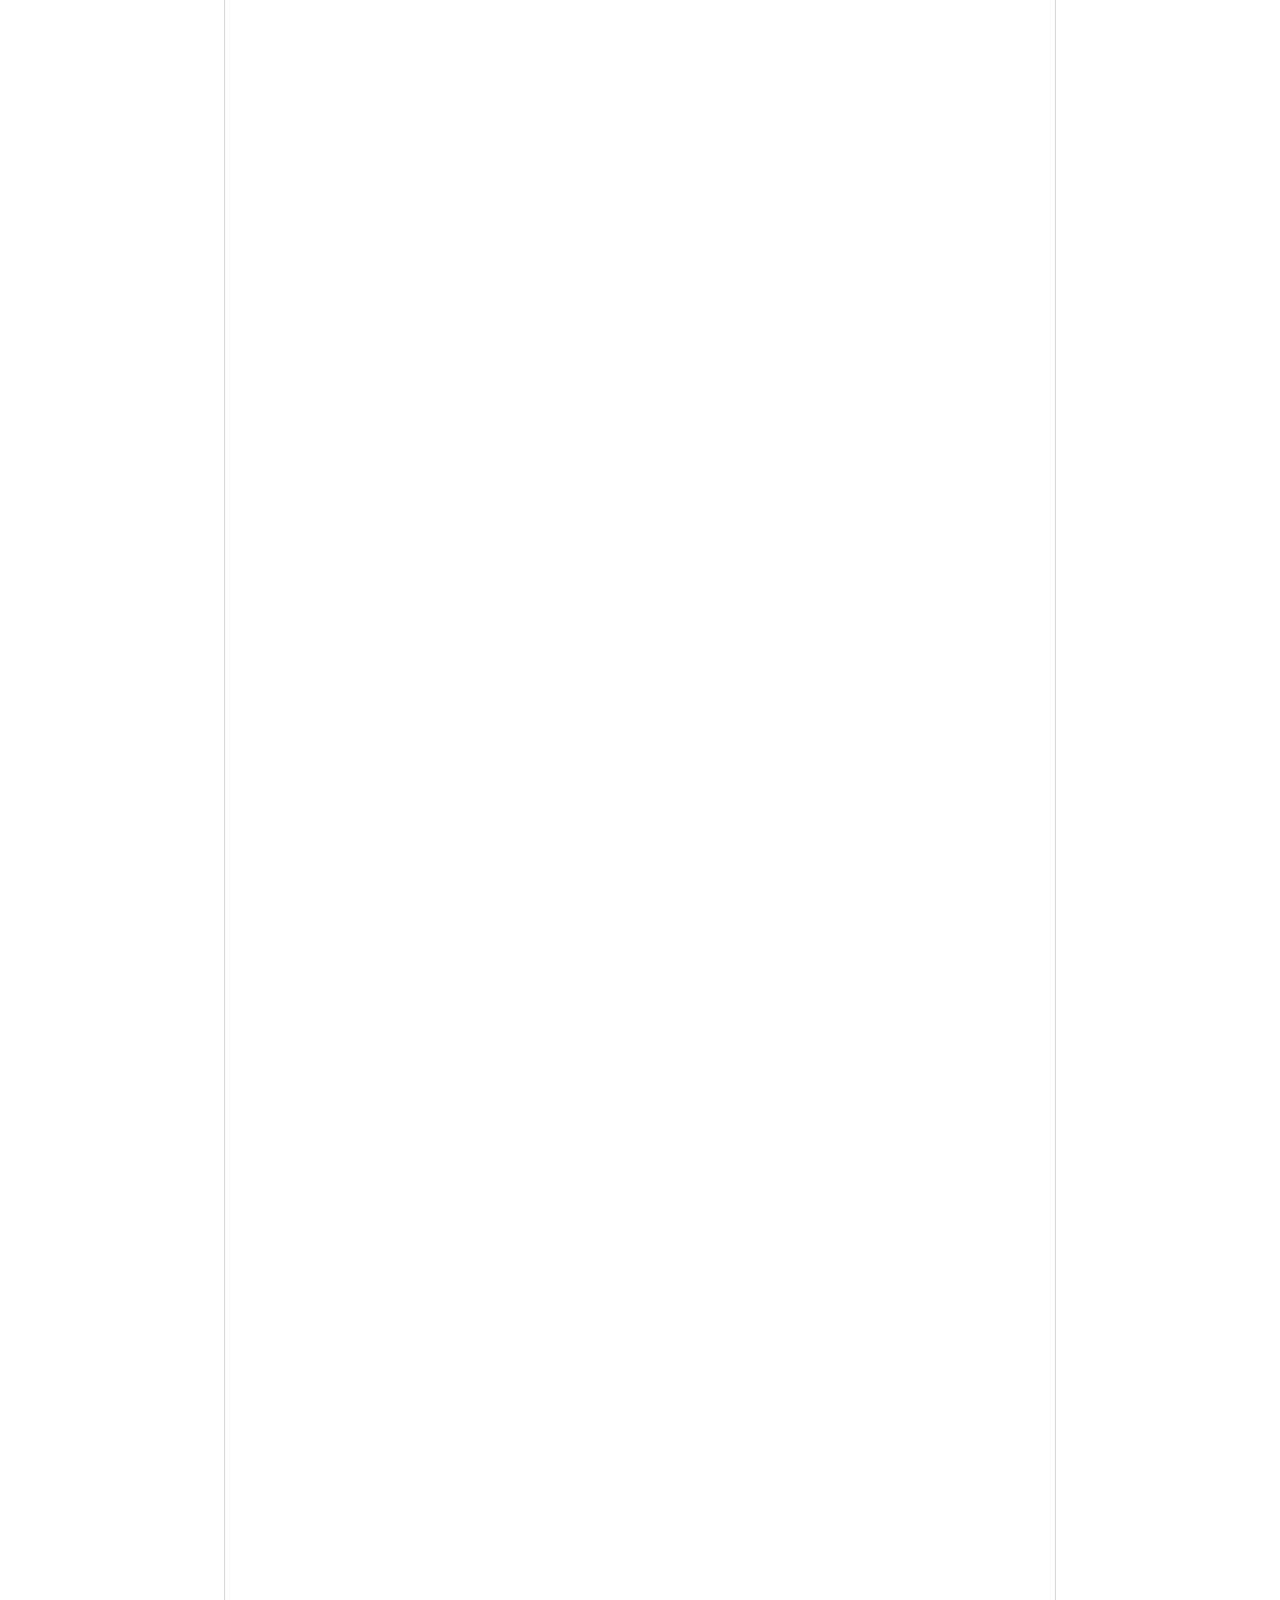
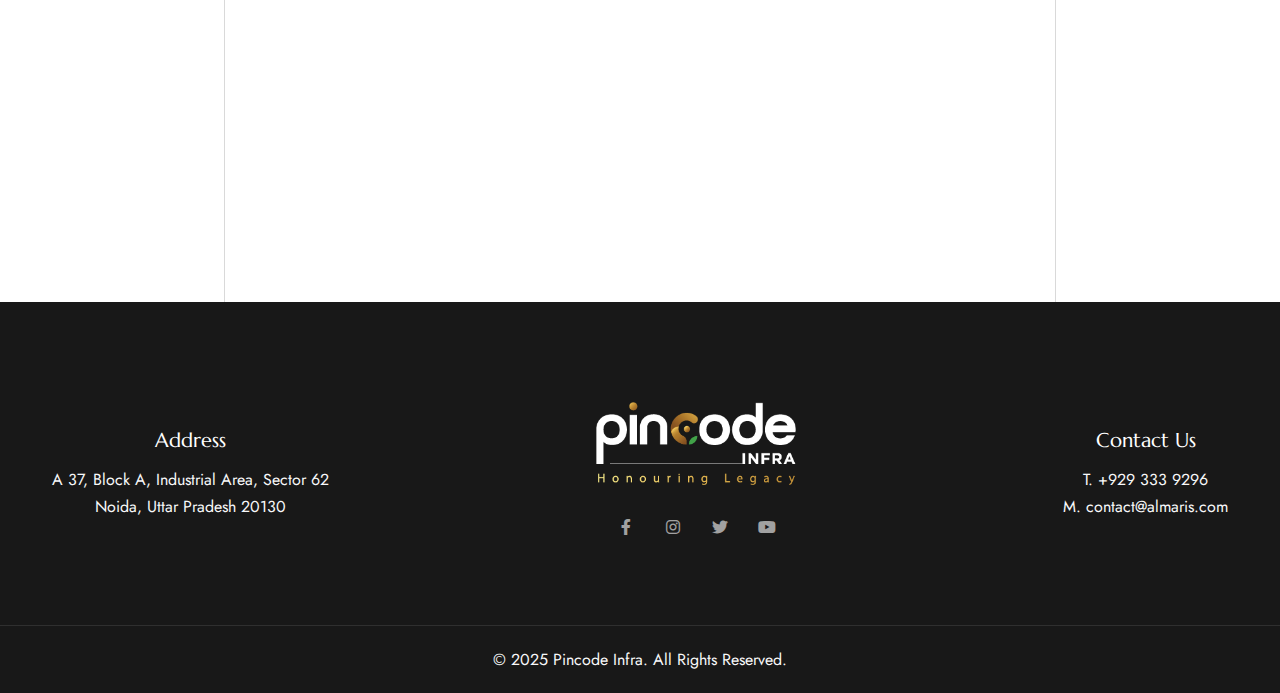
<file: upcoming-project.html>
<!DOCTYPE html>
<html lang="zxx">

<head>
  <title>Pincode Infra — Upcoming Project</title>
  <link rel="icon" href="img/PINCODE_FAVICON.jpg" type="image/gif" sizes="16x16">
    <meta content="text/html;charset=utf-8" http-equiv="Content-Type">
    <meta content="width=device-width, initial-scale=1.0" name="viewport" >
    <meta content="Almaris — Hotel Website Template" name="description" >
    <meta content="" name="keywords" >
    <meta content="" name="author" >
    <!-- CSS Files
    ================================================== -->
    <link href="css/bootstrap.min.css" rel="stylesheet" type="text/css" id="bootstrap">
    <link href="css/plugins.css" rel="stylesheet" type="text/css" >
    <link href="css/swiper.css" rel="stylesheet" type="text/css" >
    <link href="css/style.css" rel="stylesheet" type="text/css" >
    <link href="css/coloring.css" rel="stylesheet" type="text/css" >
    <!-- color scheme -->
    <link id="colors" href="css/colors/scheme-01.css" rel="stylesheet" type="text/css" >
    <style>
      .mv-para {
        padding: 0 2rem 1rem;
      }
        /* Overlay */
        .pop_overlay {
            position: fixed;
            top: 0;
            left: 0;
            width: 100%;
            height: 100%;
            background: rgba(0, 0, 0, 0.6);
            display: flex;
            justify-content: center;
            align-items: center;
            opacity: 0;
            visibility: hidden;
            transition: opacity 0.3s ease-in-out, visibility 0.3s ease-in-out;
            z-index: 98;
        }

        /* Popup Form */
        .popup {
            background: white;
            padding: 20px;
            width: 350px;
            border-radius: 8px;
            box-shadow: 0 4px 10px rgba(0, 0, 0, 0.3);
            text-align: center;
            transform: scale(0.7);
            opacity: 0;
            transition: opacity 0.3s ease-in-out, transform 0.3s ease-in-out;
            position: relative;
        }

        /* Show Active State */
        .pop_overlay.active {
            opacity: 1;
            visibility: visible;
        }

        .popup.active {
            opacity: 1;
            transform: scale(1);
        }

        /* Close Button */
        .close-btn {
            position: absolute;
            top: 10px;
            right: 15px;
            font-size: 20px;
            cursor: pointer;
            color: #555;
        }

        .close-btn:hover {
            color: red;
        }

        /* Form Inputs */
        .popup h2 {
            margin-bottom: 10px;
            font-size: 20px;
        }

        .popup p {
            margin-bottom: 15px;
            color: #666;
        }

        .popup input, .popup textarea {
            width: 100%;
            padding: 10px;
            margin: 5px 0;
            border: 1px solid #ccc;
            border-radius: 5px;
            font-size: 14px;
        }

        .popup textarea {
            resize: none;
            height: 80px;
        }

        /* Send Button */
        .send-btn {
            background: #301a1a;
            color: white;
            padding: 10px;
            width: 100%;
            border: none;
            border-radius: 5px;
            font-size: 16px;
            cursor: pointer;
            display: flex;
            align-items: center;
            justify-content: center;
        }

        .send-btn i {
            margin-left: 8px;
        }

        .send-btn:hover {
            background: #218838;
        }


    </style>
</head>

<body>
    <div id="wrapper">
        <a href="#" id="back-to-top"></a>
        
        <!-- page preloader begin -->
        <div id="de-loader"></div>
        <!-- page preloader close -->
        <div class="pop_overlay" id="popupOverlay">
          <div class="popup" id="popupForm">
              <span class="close-btn" onclick="closePopup()">&times;</span>
              <h2>Want to know more?</h2>
              <p>Enquire now</p>
              <input type="text" placeholder="Your Name">
              <input type="tel" placeholder="Phone Number">
              <input type="email" placeholder="Email">
              <textarea placeholder="Your Message"></textarea>
              <button class="send-btn">Send <i class="fas fa-paper-plane"></i></button>
          </div>
      </div>
        <!-- header begin -->
        <header class="transparent has-topbar">
          <div id="topbar">
            <div class="container">
              <div class="row">
                <div class="col-lg-12">
                  <div class="d-flex justify-content-between xs-hide">
                    <div class="header-widget d-flex">
                      <div class="topbar-widget">
                        <a href="#"
                          ><i class="icofont-location-pin"></i>A 37, Block A,
                          Industrial Area, Sector 62, Noida, Uttar Pradesh
                          20130</a
                        >
                      </div>
                      <div class="topbar-widget">
                        <a href="#"><i class="icofont-phone"></i>+929 333 9296</a>
                      </div>
                      <div class="topbar-widget">
                        <a href="#"
                          ><i class="icofont-envelope"></i>contact@almaris.com</a
                        >
                      </div>
                    </div>
  
                    <div class="social-icons">
                      <a href="#"><i class="fa-brands fa-facebook fa-lg"></i></a>
                      <a href="#"><i class="fa-brands fa-x-twitter fa-lg"></i></a>
                      <a href="#"><i class="fa-brands fa-youtube fa-lg"></i></a>
                      <a href="#"><i class="fa-brands fa-instagram fa-lg"></i></a>
                    </div>
                  </div>
                </div>
              </div>
              <div class="clearfix"></div>
            </div>
          </div>
          <div class="container">
            <div class="row">
              <div class="col-md-12">
                <div class="de-flex sm-pt10">
                  <div class="de-flex-col">
                    <!-- logo begin -->
                    <div id="logo">
                      <a href="/">
                        <img class="logo-main" src="img/LogoWhite.png" alt="" />
                        <img class="logo-scroll" src="img/LogoWhite.png" alt="" />
                        <img class="logo-mobile" src="img/LogoWhite.png" alt="" />
                      </a>
                    </div>
                    <!-- logo close -->
                  </div>
                  <div class="de-flex-col header-col-mid">
                    <ul id="mainmenu">
                      <li>
                        <a class="menu-item" href="/">Home</a>
                         </li>
                      <li>
                        <a class="menu-item" href="/about.html">About</a>
                        </li>
                      <li>
                        <a class="menu-item" href="/index.html#vision">Vision</a>
                      </li>
                      <li>
                        <a class="menu-item" href="/index.html#projects">Project</a>
                       </li>
                      <li><a class="menu-item" href="/index.html#features">Features</a></li>
                      <li>
                        <a class="menu-item" href="/index.html#contact">Contact</a>
                      </li>
                    </ul>
                  </div>
                  <div class="de-flex-col">
                    <div class="menu_side_area">
                      <button class="open-popup-btn btn-main btn-line">Enquiry</button>
                      <span id="menu-btn"></span>
                    </div>
                  </div>
                </div>
              </div>
            </div>
          </div>
        </header>
        <!-- header close -->
        <!-- content begin -->
        <div class="no-bottom no-top" id="content">

            <div id="top"></div>

            <section id="subheader" class="relative jarallax text-light">
                <img src="img/Upcoming_Project_Banner.jpg" class="jarallax-img" alt="">
                <div class="container relative z-index-1000">
                    <div class="row justify-content-center">
                        <div class="col-lg-6 text-center">
                            <h1>Upcoming Project</h1>
                            <p class="lead mt-3">Take advantage of our exceptional facilities. From relaxation to recreation, we have everything you need for an unforgettable stay.</p>
                            <ul class="crumb">
                                <li><a href="index.html">Home</a></li>
                                <li class="active">Upcoming Project</li>
                            </ul>
                        </div>
                    </div>
                </div>
                <div class="de-overlay"></div>
            </section>

            <section class="relative lines-deco">
                <div class="container">
                    <div class="row g-0 align-items-center justify-content-center">
                        <div class="col-lg-5">
                            <div class="relative wow fadeInUp" data-wow-delay=".3s">   
                                <div class="shape-mask-1 jarallax">
                                    <img src="img/upcoming/Deep_Spiritual_Connection.jpg" class="jarallax-img" alt="">
                                </div>
                            </div>
                        </div>

                        <div class="col-lg-5">
                            <div class="ms-lg-5 wow scaleIn">
                                <h2 class="wow fadeInUp">Deep Spiritual Connection</h2>
                                <p>Investing in Ayodhya fosters a profound spiritual connection, offering residents a serene environment to embrace ancient traditions, cultivate mindfulness and inner peace, while boosting personal growth and enhancing overall well-being.</p>
                            </div>
                        </div>                                                
                    </div>

                    <div class="row g-0 align-items-center justify-content-center">
                        <div class="col-lg-5">
                            <div class="me-lg-5 wow scaleIn">
                                <h2 class="wow fadeInUp">Lucrative Financial Opportunity</h2>
                                <p>Investing in Ayodhya presents a lucrative opportunity, combining cultural richness with robust market potential. This dynamic environment drives consistent financial growth, stable returns, and long-term capital appreciation for discerning investors.</p>
                            </div>
                        </div>

                        <div class="col-lg-5">
                            <div class="relative wow fadeInUp" data-wow-delay=".3s">   
                                <div class="shape-mask-2 jarallax">
                                    <img src="img/upcoming/Lucrative_Financial_Opportunity.jpg" class="jarallax-img" alt="">
                                </div>
                            </div>
                        </div>                                                
                    </div>

                    <div class="row g-0 align-items-center justify-content-center">
                        <div class="col-lg-5">
                            <div class="relative wow fadeInUp" data-wow-delay=".3s">   
                                <div class="shape-mask-1 jarallax">
                                    <img src="img/upcoming/Heritage_Meets_Innovation.jpg" class="jarallax-img" alt="">
                                </div>
                            </div>
                        </div>

                        <div class="col-lg-5">
                            <div class="ms-lg-5 wow scaleIn">
                                <h2 class="wow fadeInUp">Heritage Meets Innovation</h2>
                                <p>Investing in Ayodhya merges spiritual heritage with modern financial incentives, creating an ecosystem where tradition and innovation coexist, paving the way for sustainable prosperity and a balanced lifestyle for all.</p>
                            </div>
                        </div>                                                
                    </div>

                    <div class="row g-0 align-items-center justify-content-center">
                        <div class="col-lg-5">
                            <div class="me-lg-5 wow scaleIn">
                                <h2 class="wow fadeInUp">Vibrant Community Network</h2>
                                <p>Investing in Ayodhya cultivates a vibrant community, connecting like-minded individuals who value both spiritual growth and financial success, fostering a network that supports ventures and nurtures cultural and economic advancement.</p>
                            </div>
                        </div>

                        <div class="col-lg-5">
                            <div class="relative wow fadeInUp" data-wow-delay=".3s">   
                                <div class="shape-mask-2 jarallax">
                                    <img src="img/upcoming/Vibrant_Community .jpg" class="jarallax-img" alt="">
                                </div>
                            </div>
                        </div>                                                
                    </div>

                    <div class="row g-0 align-items-center justify-content-center">
                        <div class="col-lg-5">
                            <div class="relative wow fadeInUp" data-wow-delay=".3s">   
                                <div class="shape-mask-1 jarallax">
                                    <img src="img/upcoming/Spiritual_Tourism.jpg" class="jarallax-img" alt="">
                                </div>
                            </div>
                        </div>

                        <div class="col-lg-5">
                            <div class="ms-lg-5 wow scaleIn">
                                <h2 class="wow fadeInUp">Boost to Spiritual Tourism</h2>
                                <p>An investment in Ayodhya boosts spiritual tourism, driving robust economic diversification through visitor footfall and infrastructure enhancements, while reinforcing the city’s identity as a center of faith and cultural exchange.</p>
                            </div>
                        </div>                                                
                    </div>

                    <div class="row g-0 align-items-center justify-content-center">
                        <div class="col-lg-5">
                            <div class="me-lg-5 wow scaleIn">
                                <h2 class="wow fadeInUp">Cultural Renaissance Catalyst</h2>
                                <p>An investment in Ayodhya catalyzes a cultural renaissance, driving property value appreciation and fostering heritage preservation, transforming the city into a magnet for investors and creative entrepreneurs with sustainable impact.</p>
                            </div>
                        </div>

                        <div class="col-lg-5">
                            <div class="relative wow fadeInUp" data-wow-delay=".3s">   
                                <div class="shape-mask-2 jarallax">
                                    <img src="img/upcoming/_Cultural_Renaissance.jpg" class="jarallax-img" alt="">
                                </div>
                            </div>
                        </div>                                                
                    </div>
                    
                </div>

            </section>
        </div>
        <!-- content close -->
        
        <!-- footer begin -->
        <footer class="text-light section-dark">
          <div class="container">
            <div class="row g-4 align-items-center">
              <div class="col-md-12">
                <div
                  class="d-lg-flex align-items-center justify-content-between text-center"
                >
                  <div>
                    <h3 class="fs-20">Address</h3>
                    A 37, Block A, Industrial Area, Sector 62 <br />
                    Noida, Uttar Pradesh 20130
                  </div>
                  <div>
                    <img src="img/LogoWhite.png" class="w-200px" alt="" /><br />
                    <div class="social-icons mb-sm-30 mt-4">
                      <a href="#"><i class="fa-brands fa-facebook-f"></i></a>
                      <a href="#"><i class="fa-brands fa-instagram"></i></a>
                      <a href="#"><i class="fa-brands fa-twitter"></i></a>
                      <a href="#"><i class="fa-brands fa-youtube"></i></a>
                    </div>
                  </div>
                  <div>
                    <h3 class="fs-20">Contact Us</h3>
                    T. +929 333 9296<br />
                    M. contact@almaris.com
                  </div>
                </div>
              </div>
            </div>
          </div>
          <div class="subfooter">
            <div class="container">
              <div class="row">
                <div class="col-md-12 text-center">
                  © 2025 Pincode Infra. All Rights Reserved.
                </div>
              </div>
            </div>
          </div>
        </footer>
        <!-- footer close -->
    </div>


    <script>
      // Function to open popup
      function openPopup() {
          document.getElementById('popupOverlay').classList.add('active');
          document.getElementById('popupForm').classList.add('active');
      }
  
      // Function to close popup
      function closePopup() {
          document.getElementById('popupForm').classList.remove('active');
          setTimeout(() => {
              document.getElementById('popupOverlay').classList.remove('active');
          }, 300); // Matches transition duration
      }
  
      // Attach event listeners to all buttons with class 'open-popup-btn'
      document.querySelectorAll('.open-popup-btn').forEach(button => {
          button.addEventListener('click', openPopup);
      });
  
      // Close when clicking outside the form
      document.getElementById('popupOverlay').addEventListener('click', function(event) {
          if (event.target === this) {
              closePopup();
          }
      });
  </script>
    <!-- Javascript Files
    ================================================== -->
    <script src="js/plugins.js"></script>
    <script src="js/designesia.js"></script>
    <script src="js/swiper.js"></script>
    <script src="js/custom-marquee.js"></script>
    <script src="js/custom-swiper-1.js"></script>

</body>

</html>
</file>
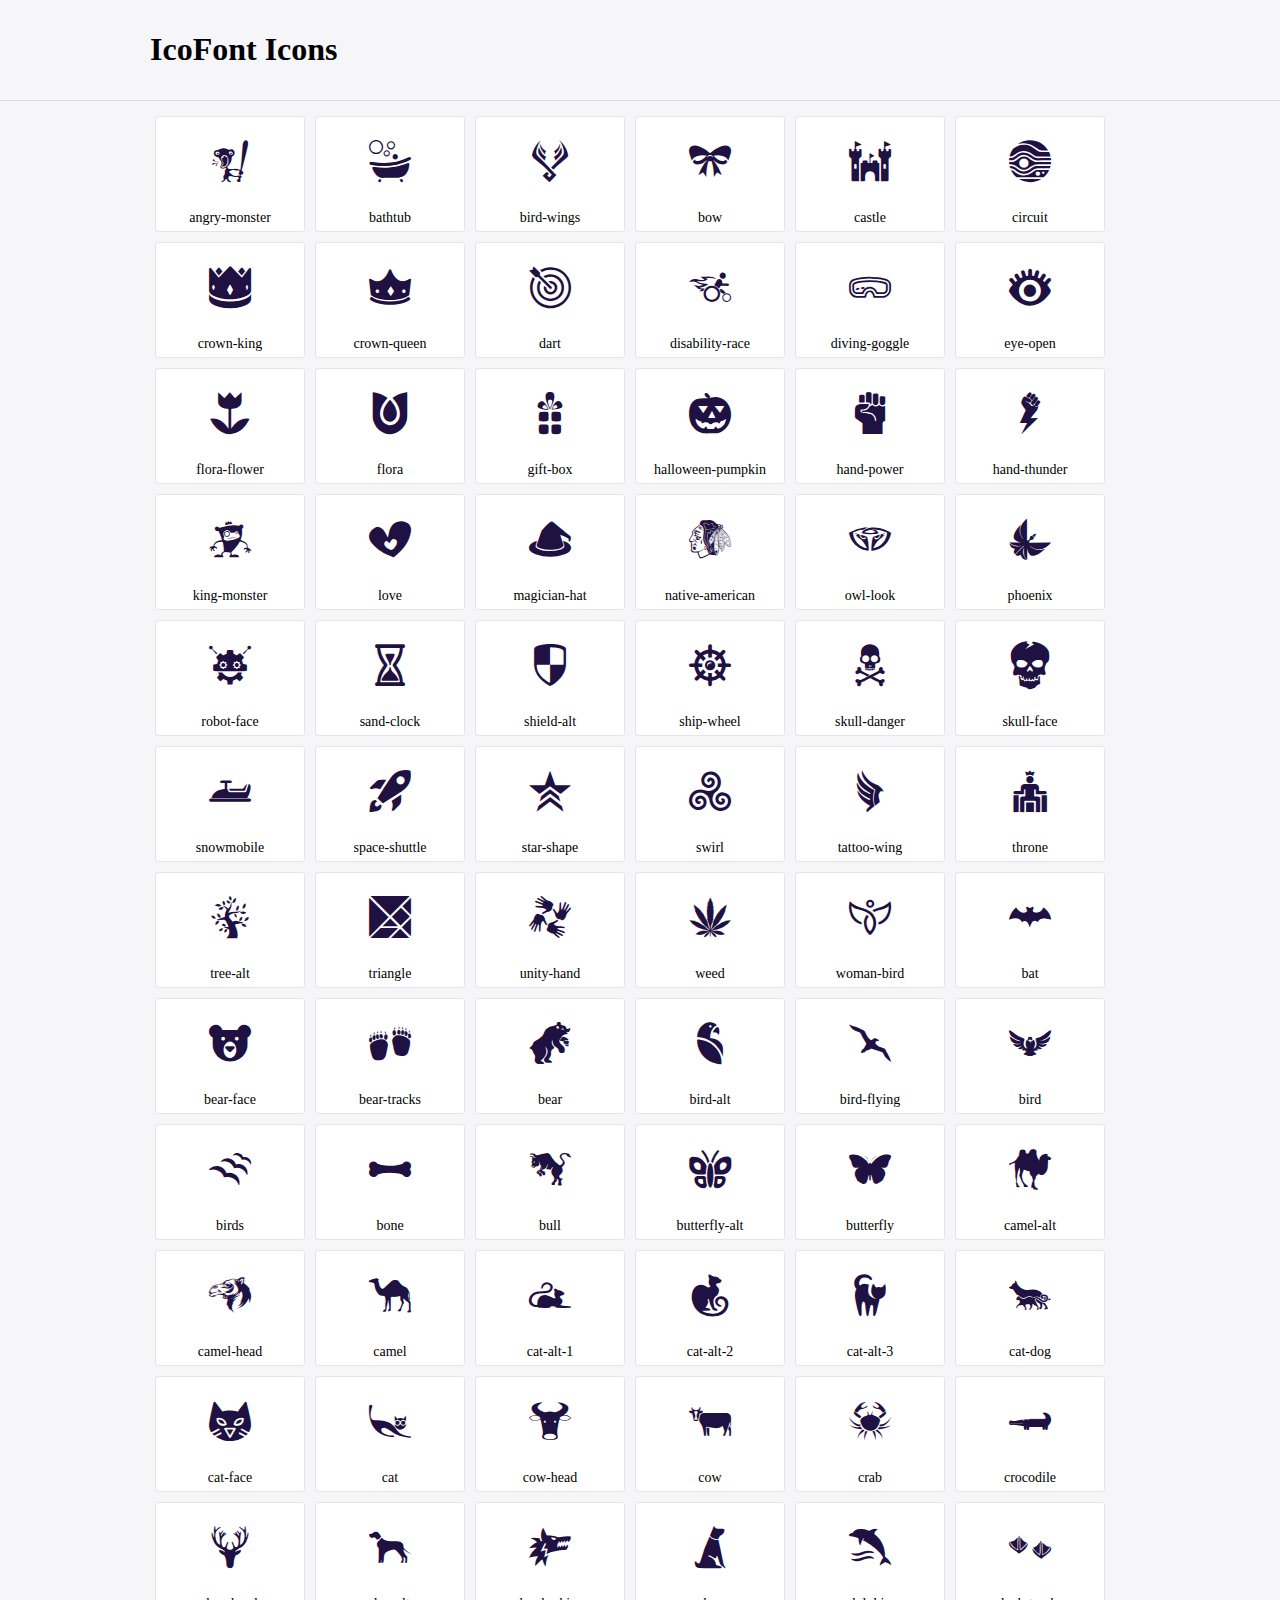
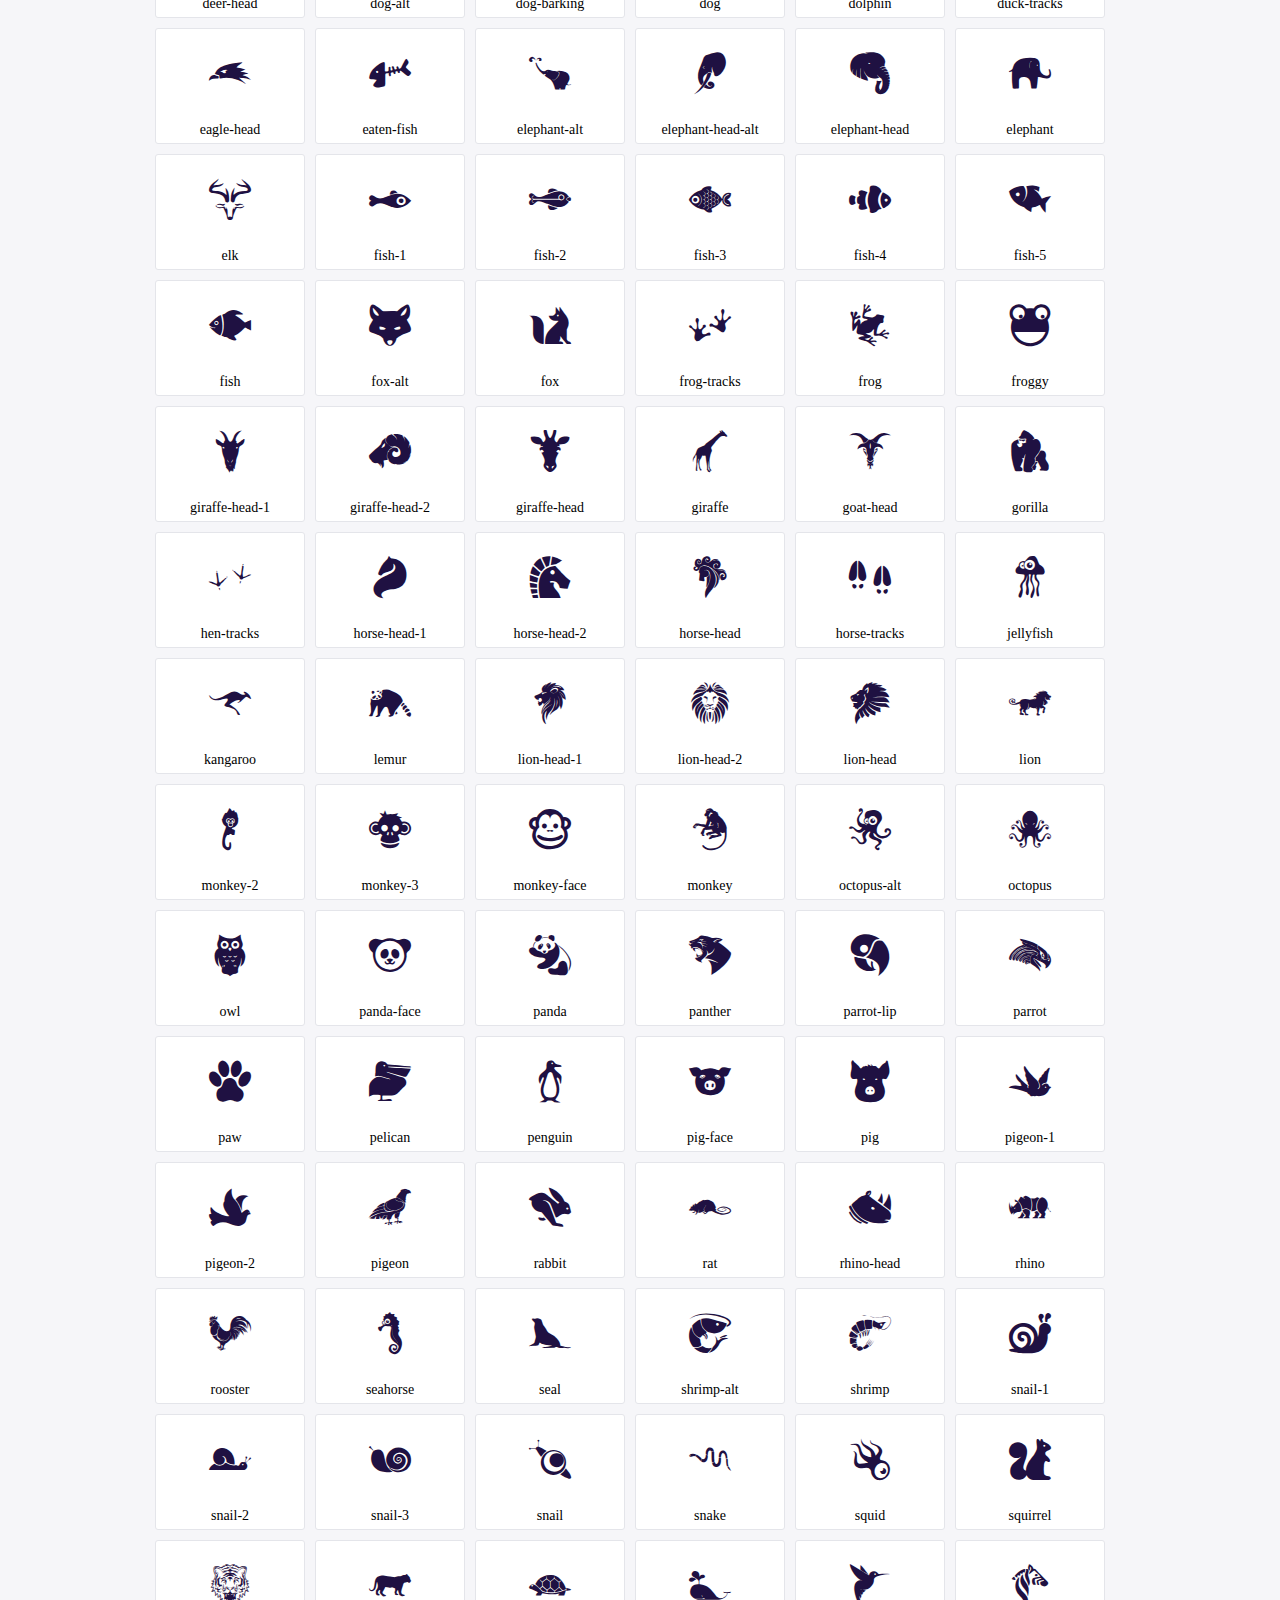
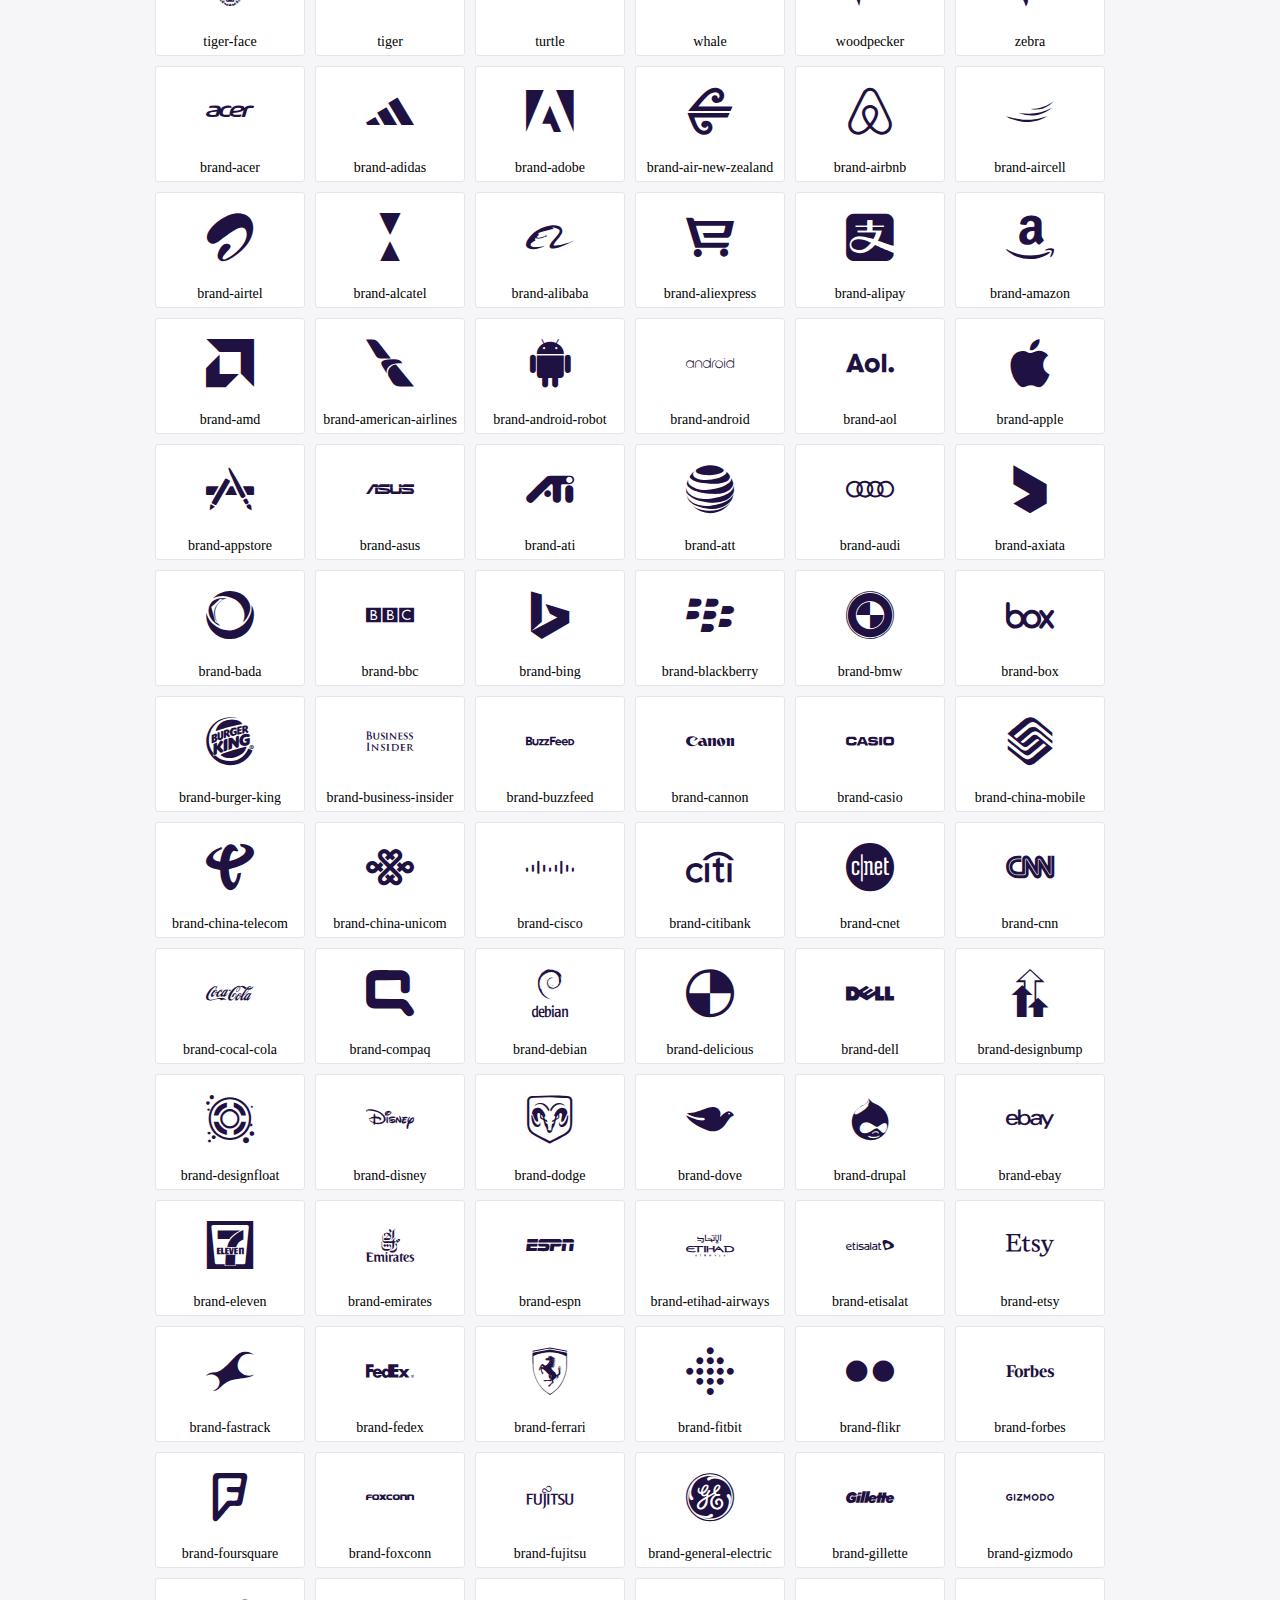
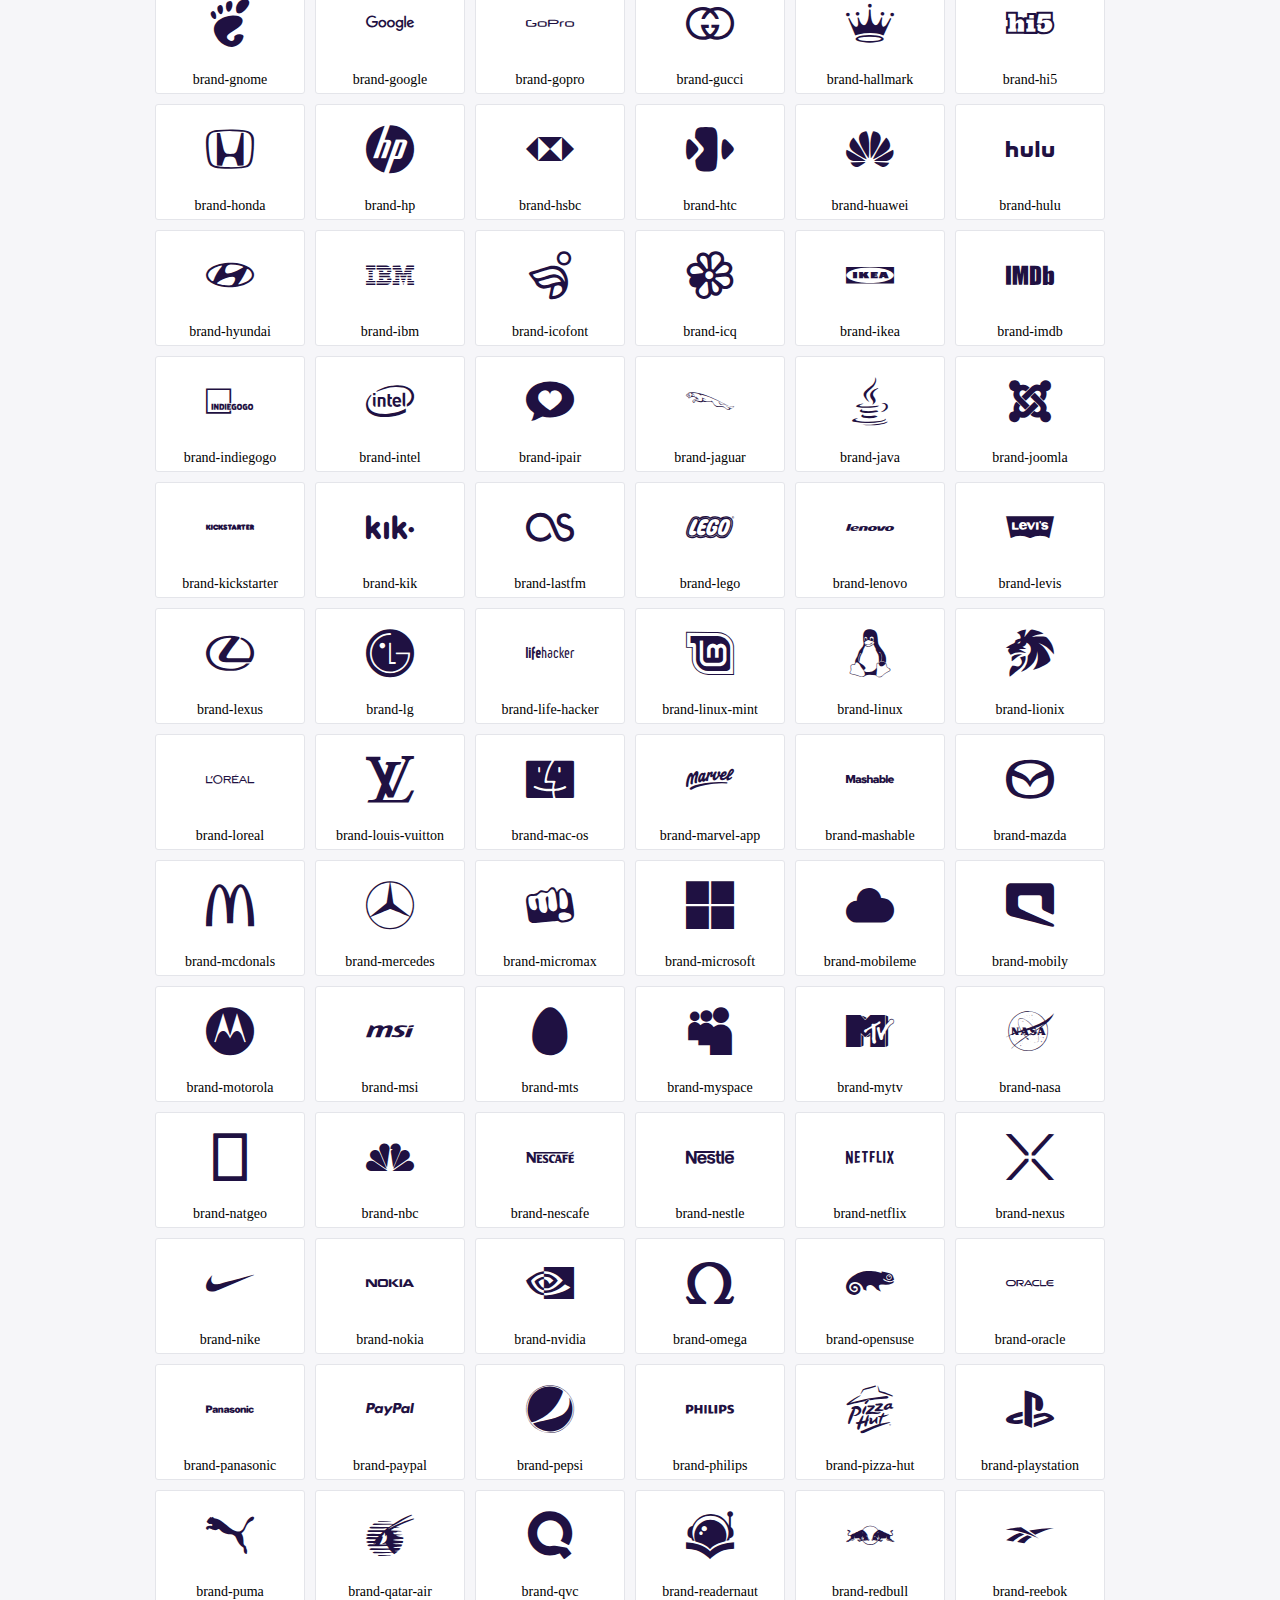
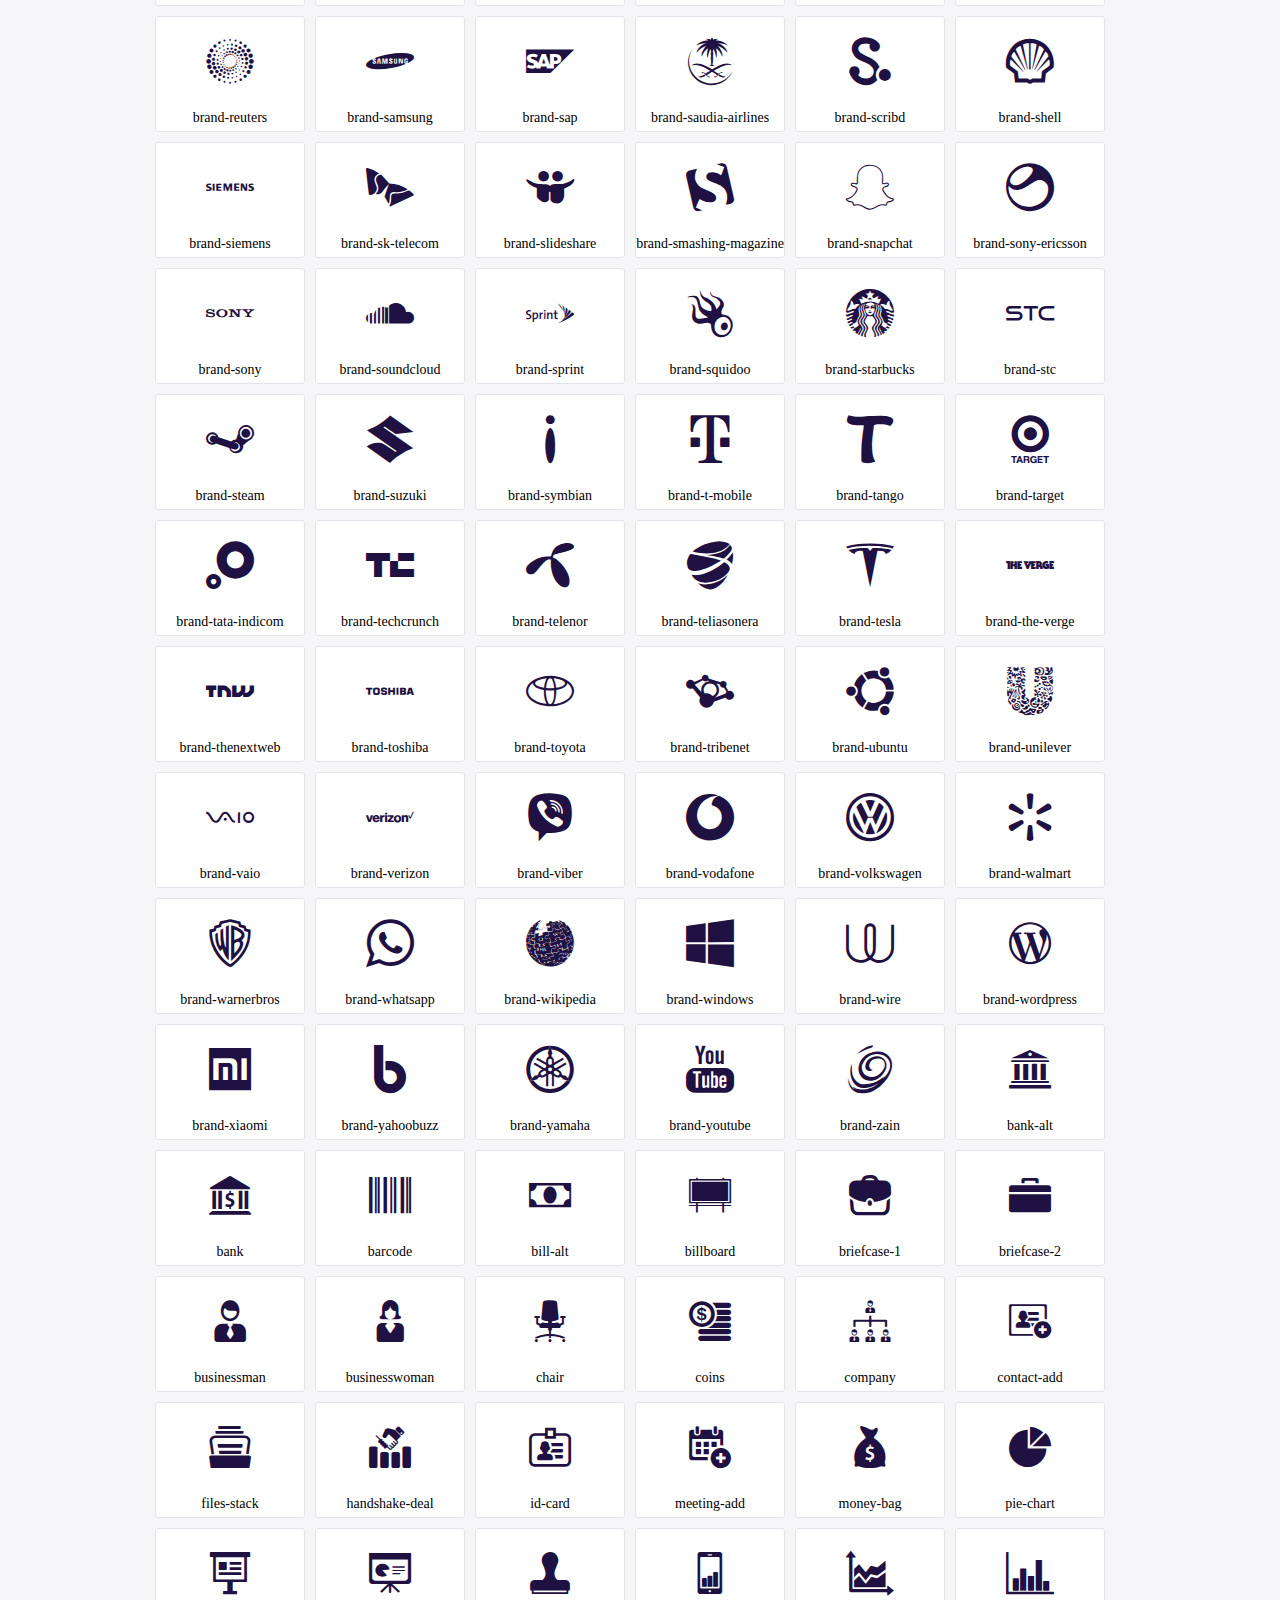
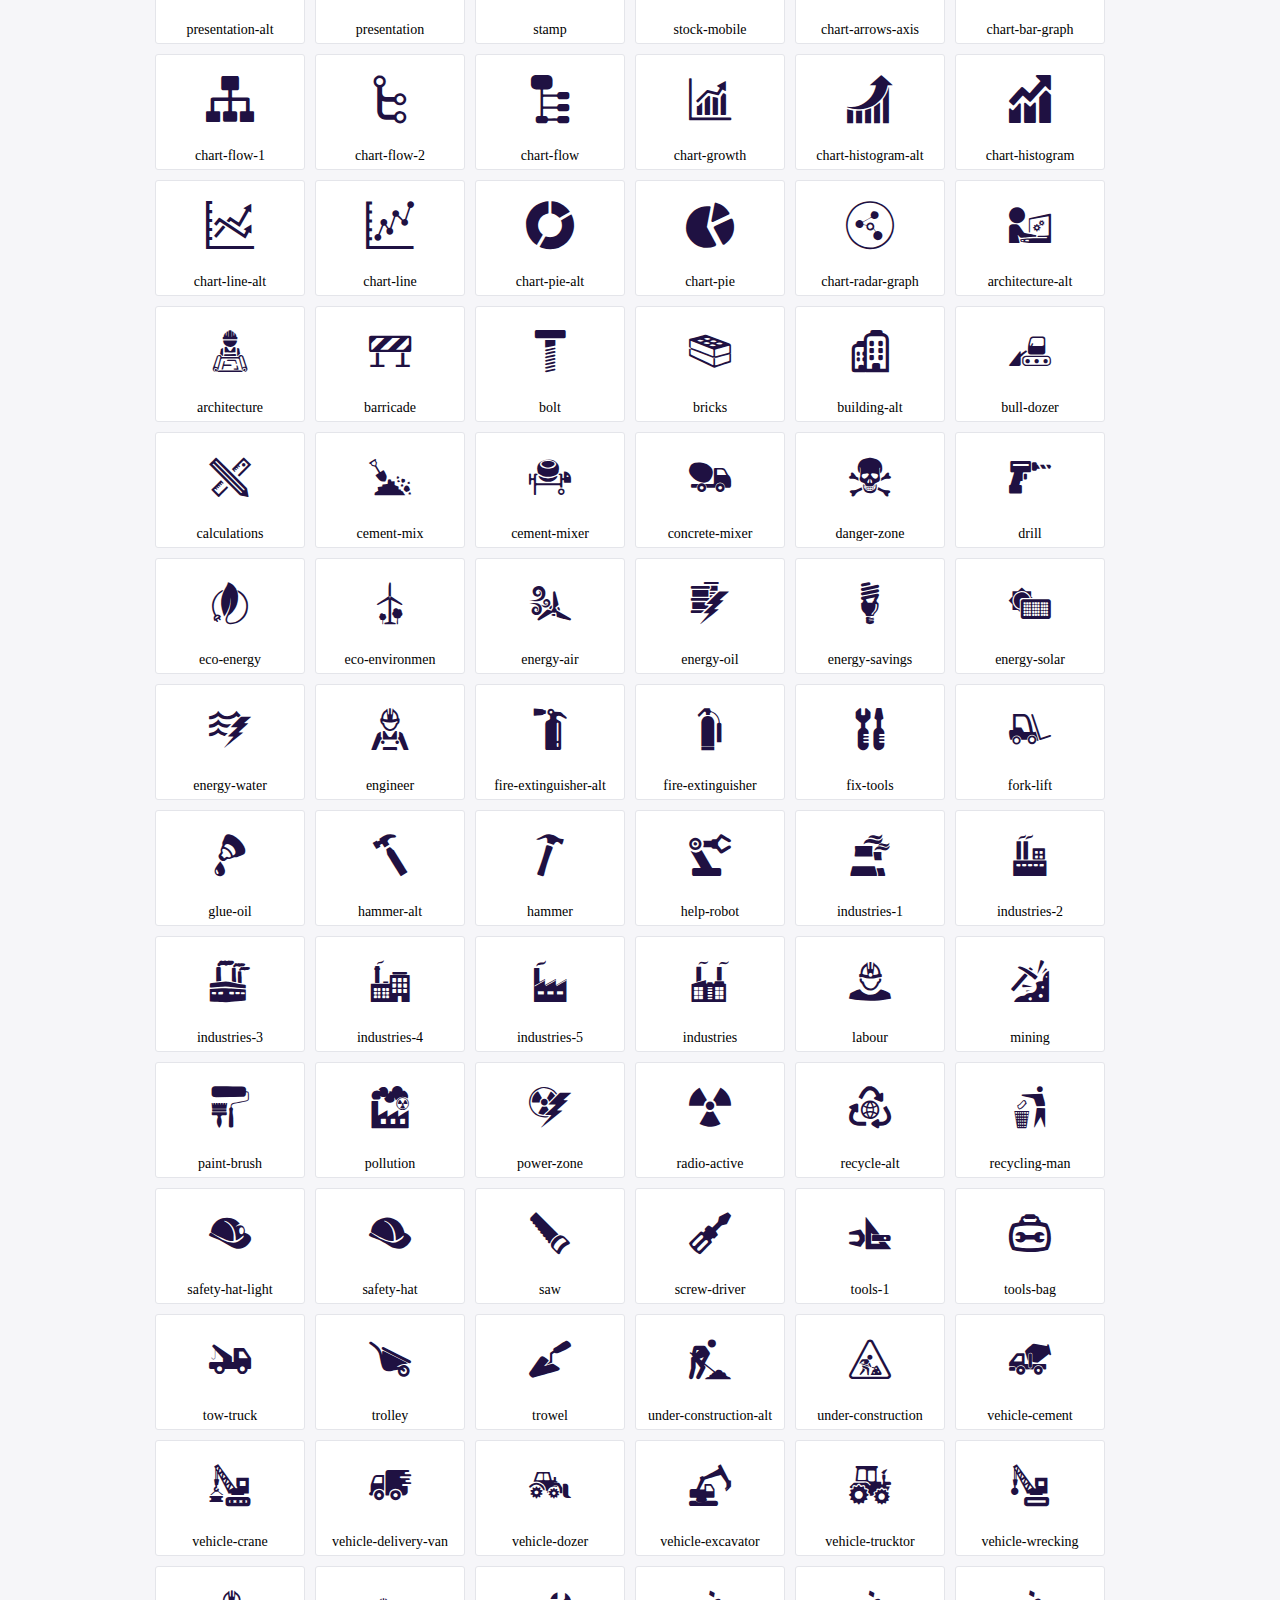
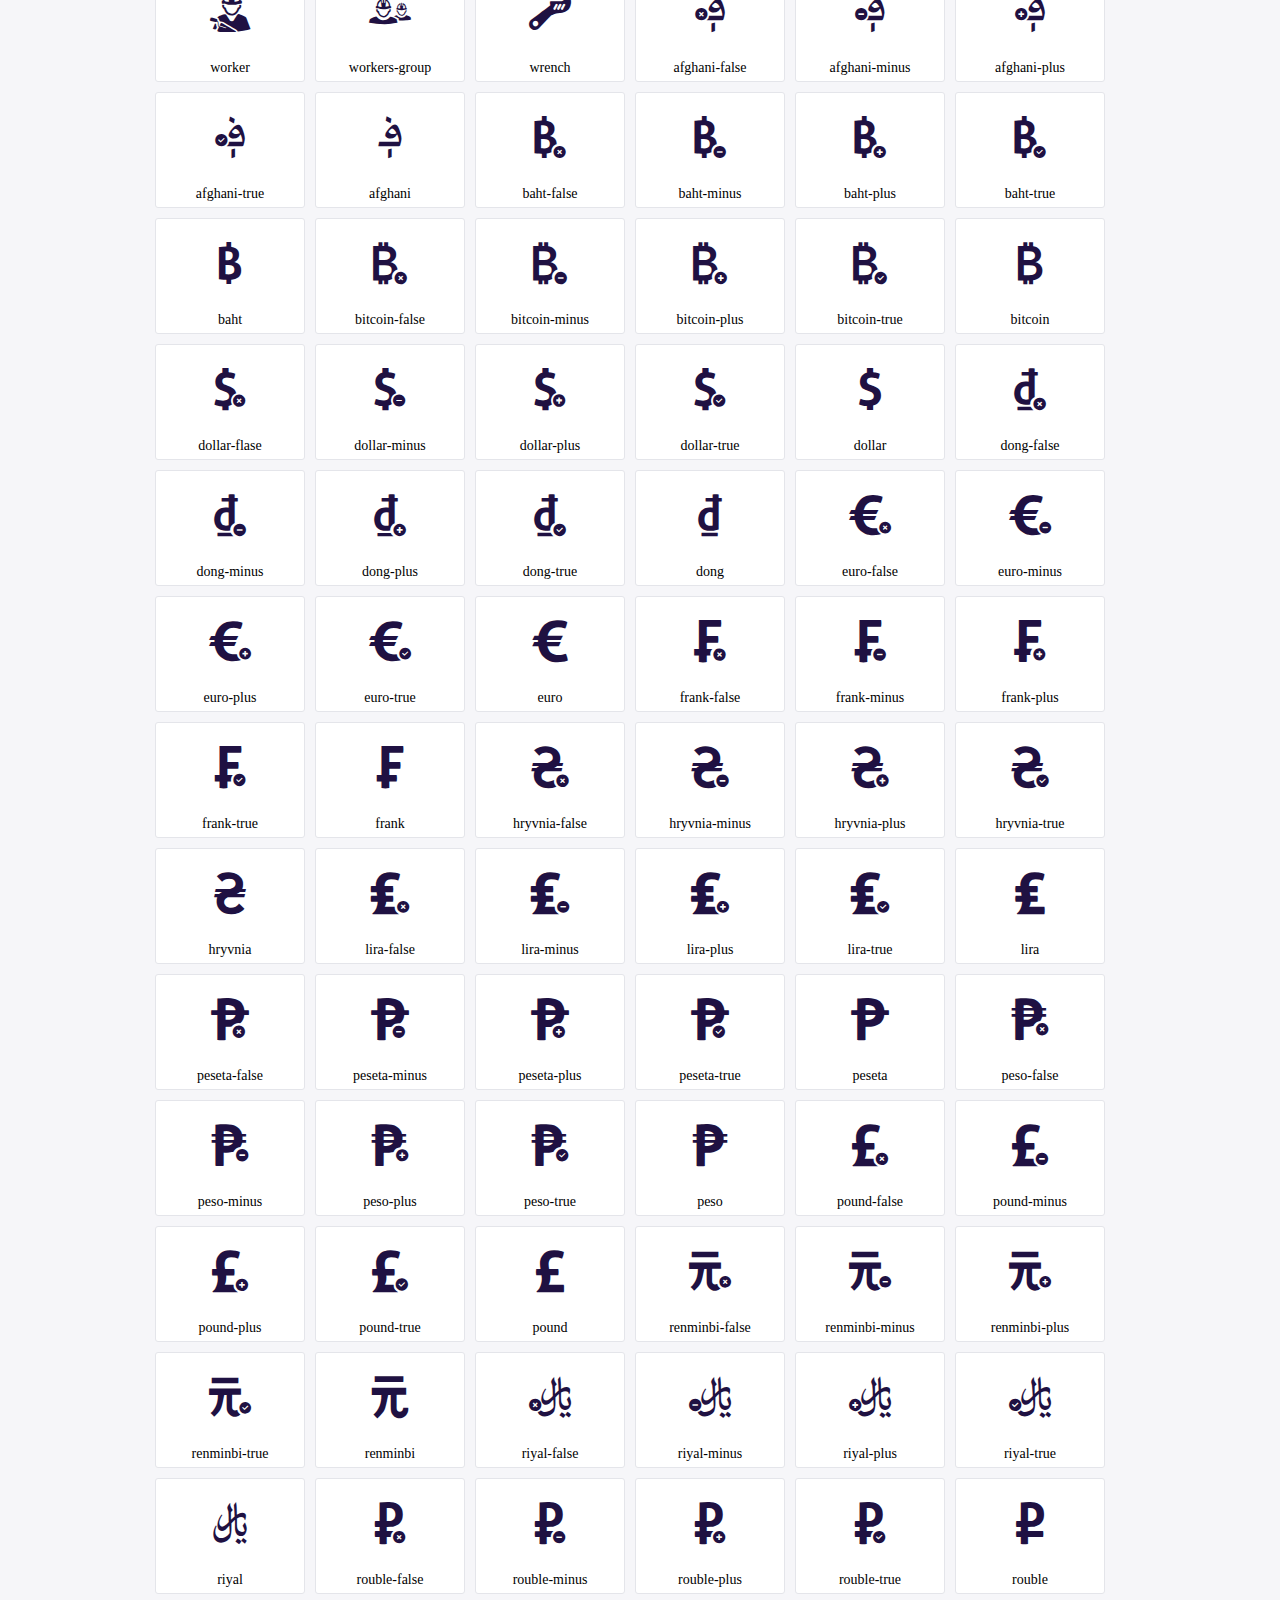
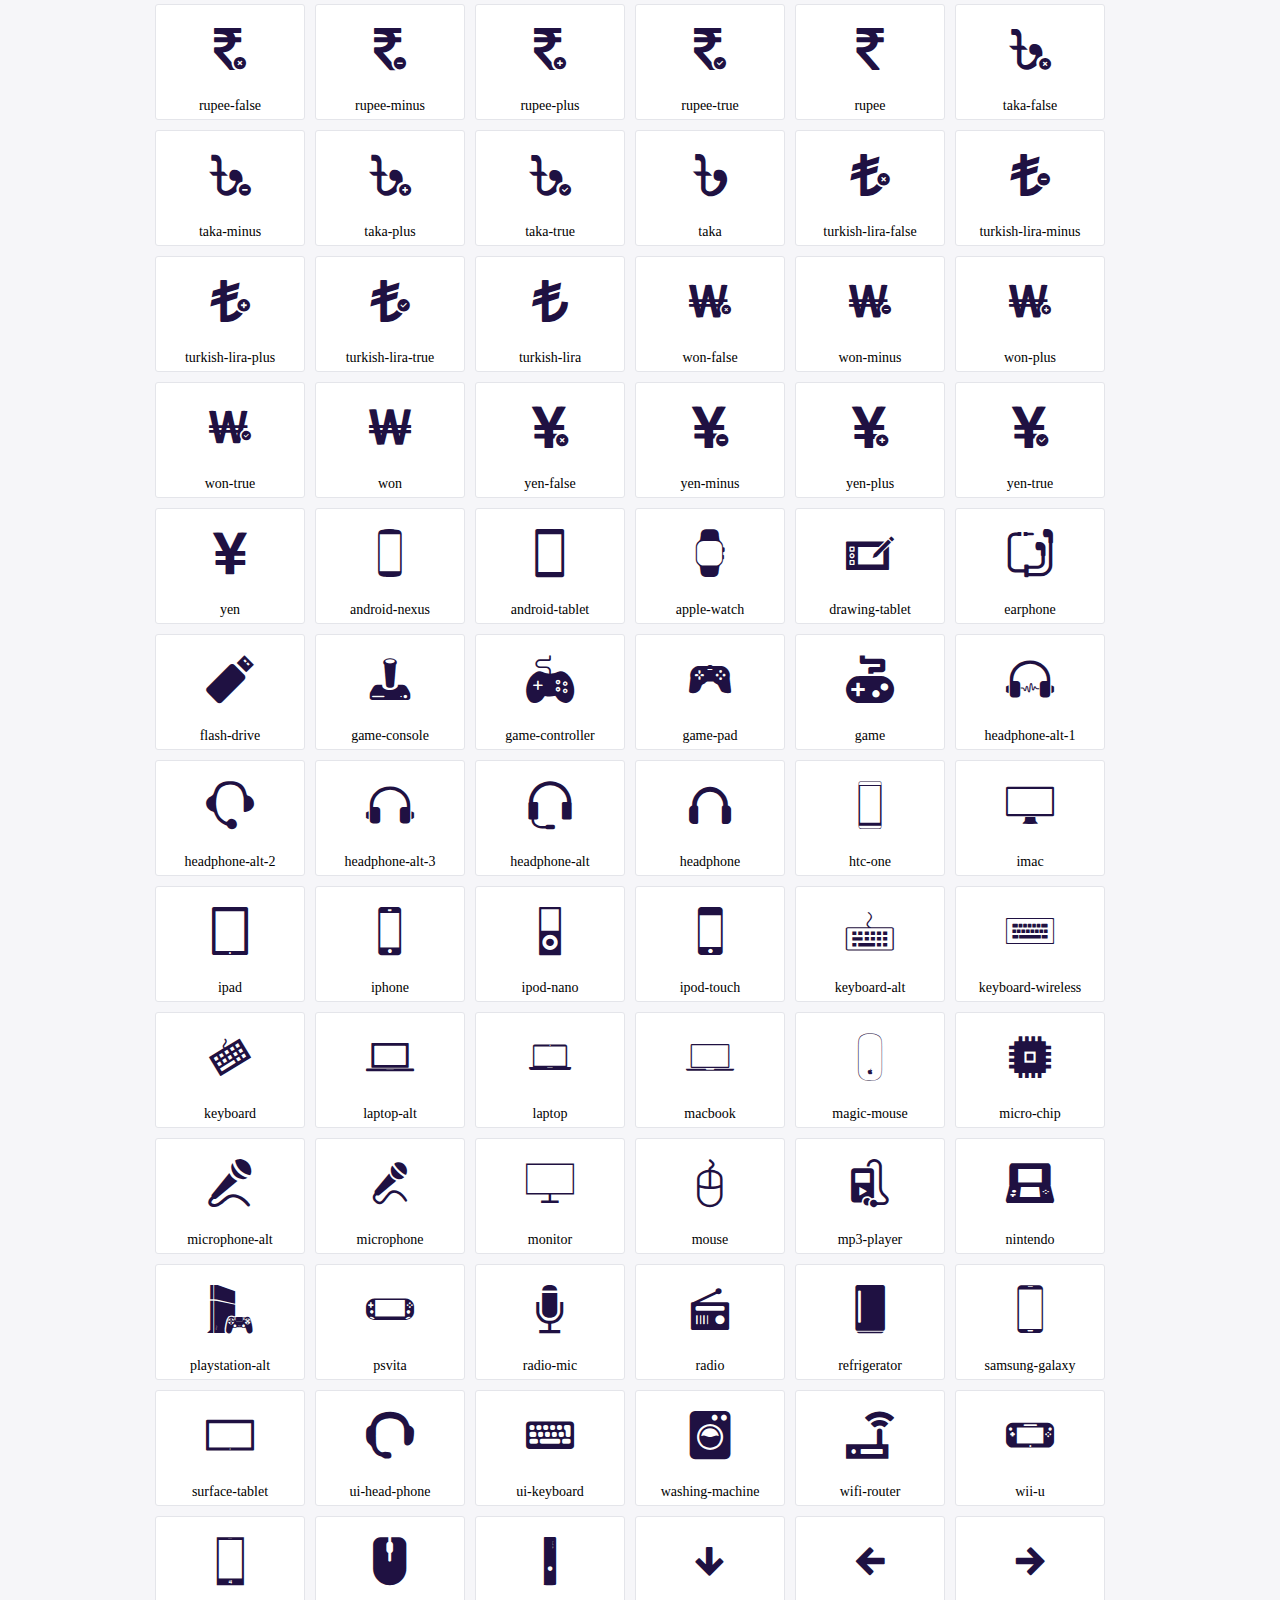
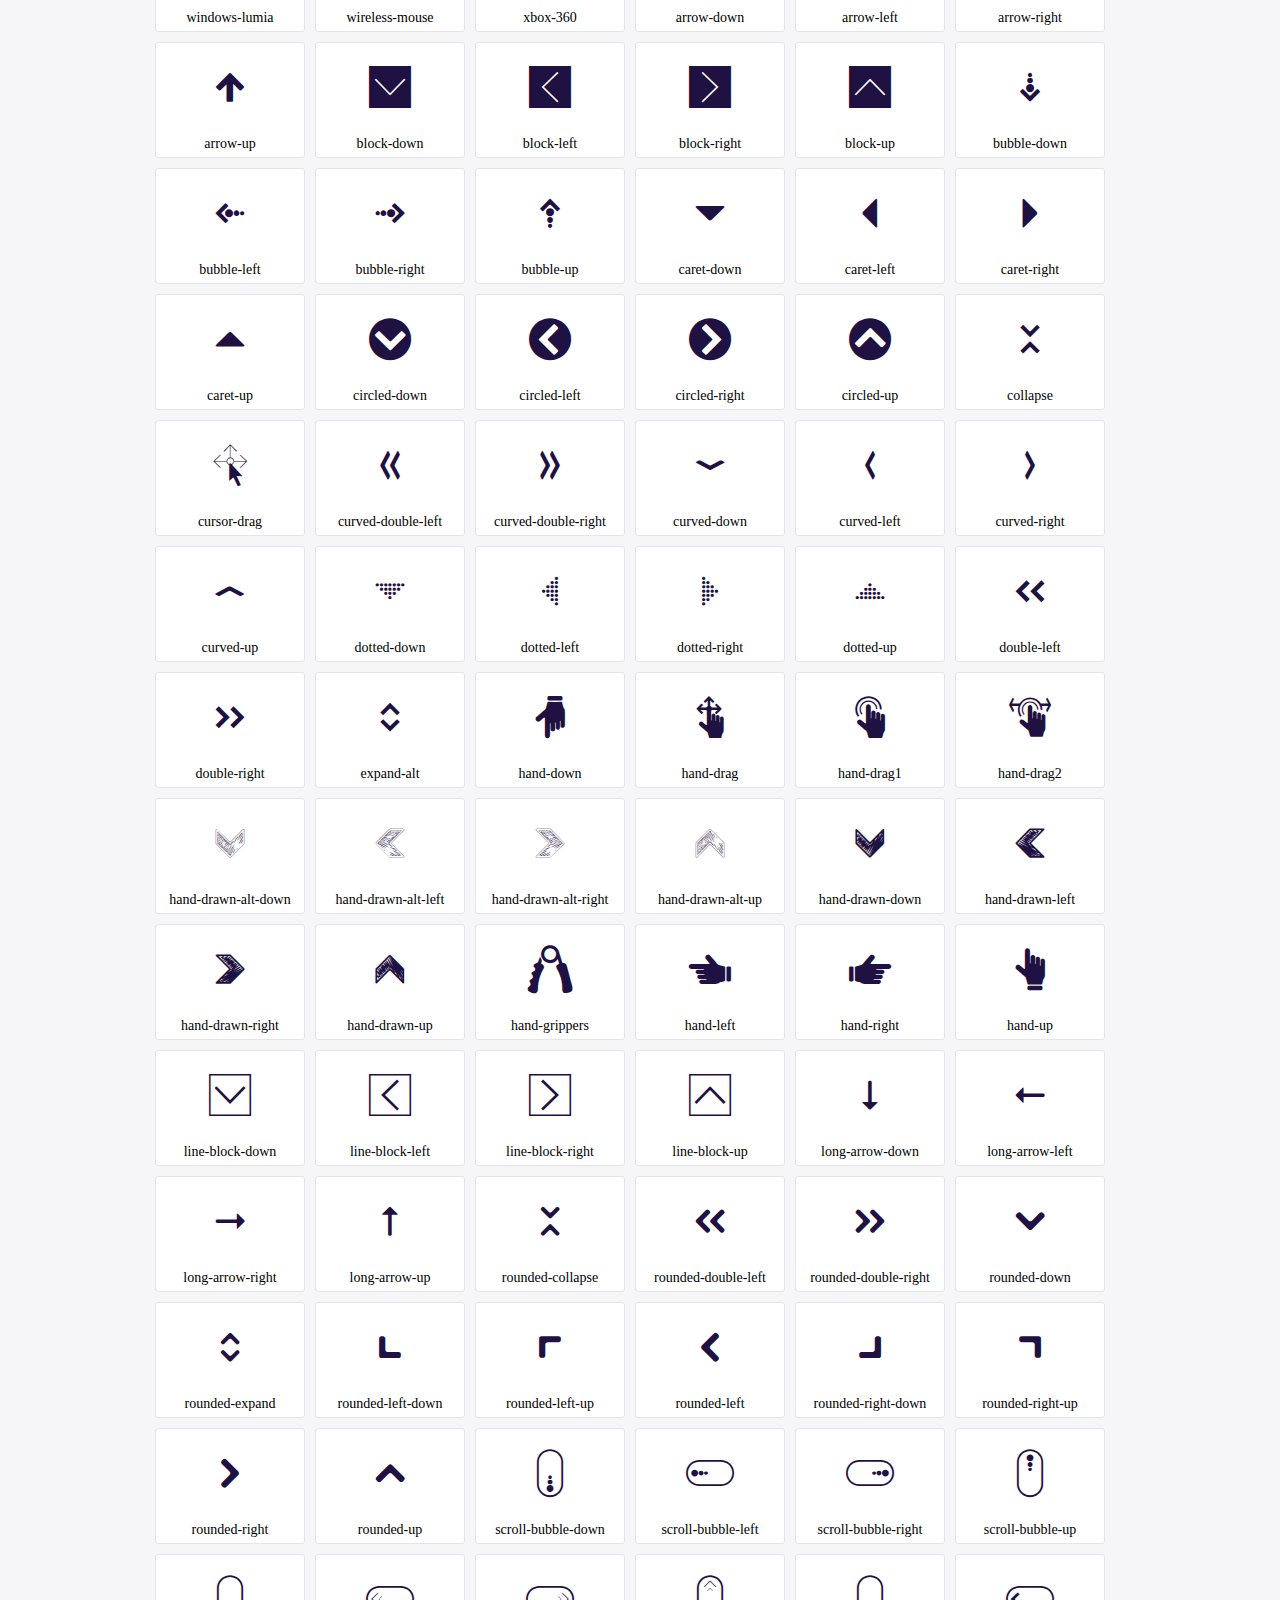
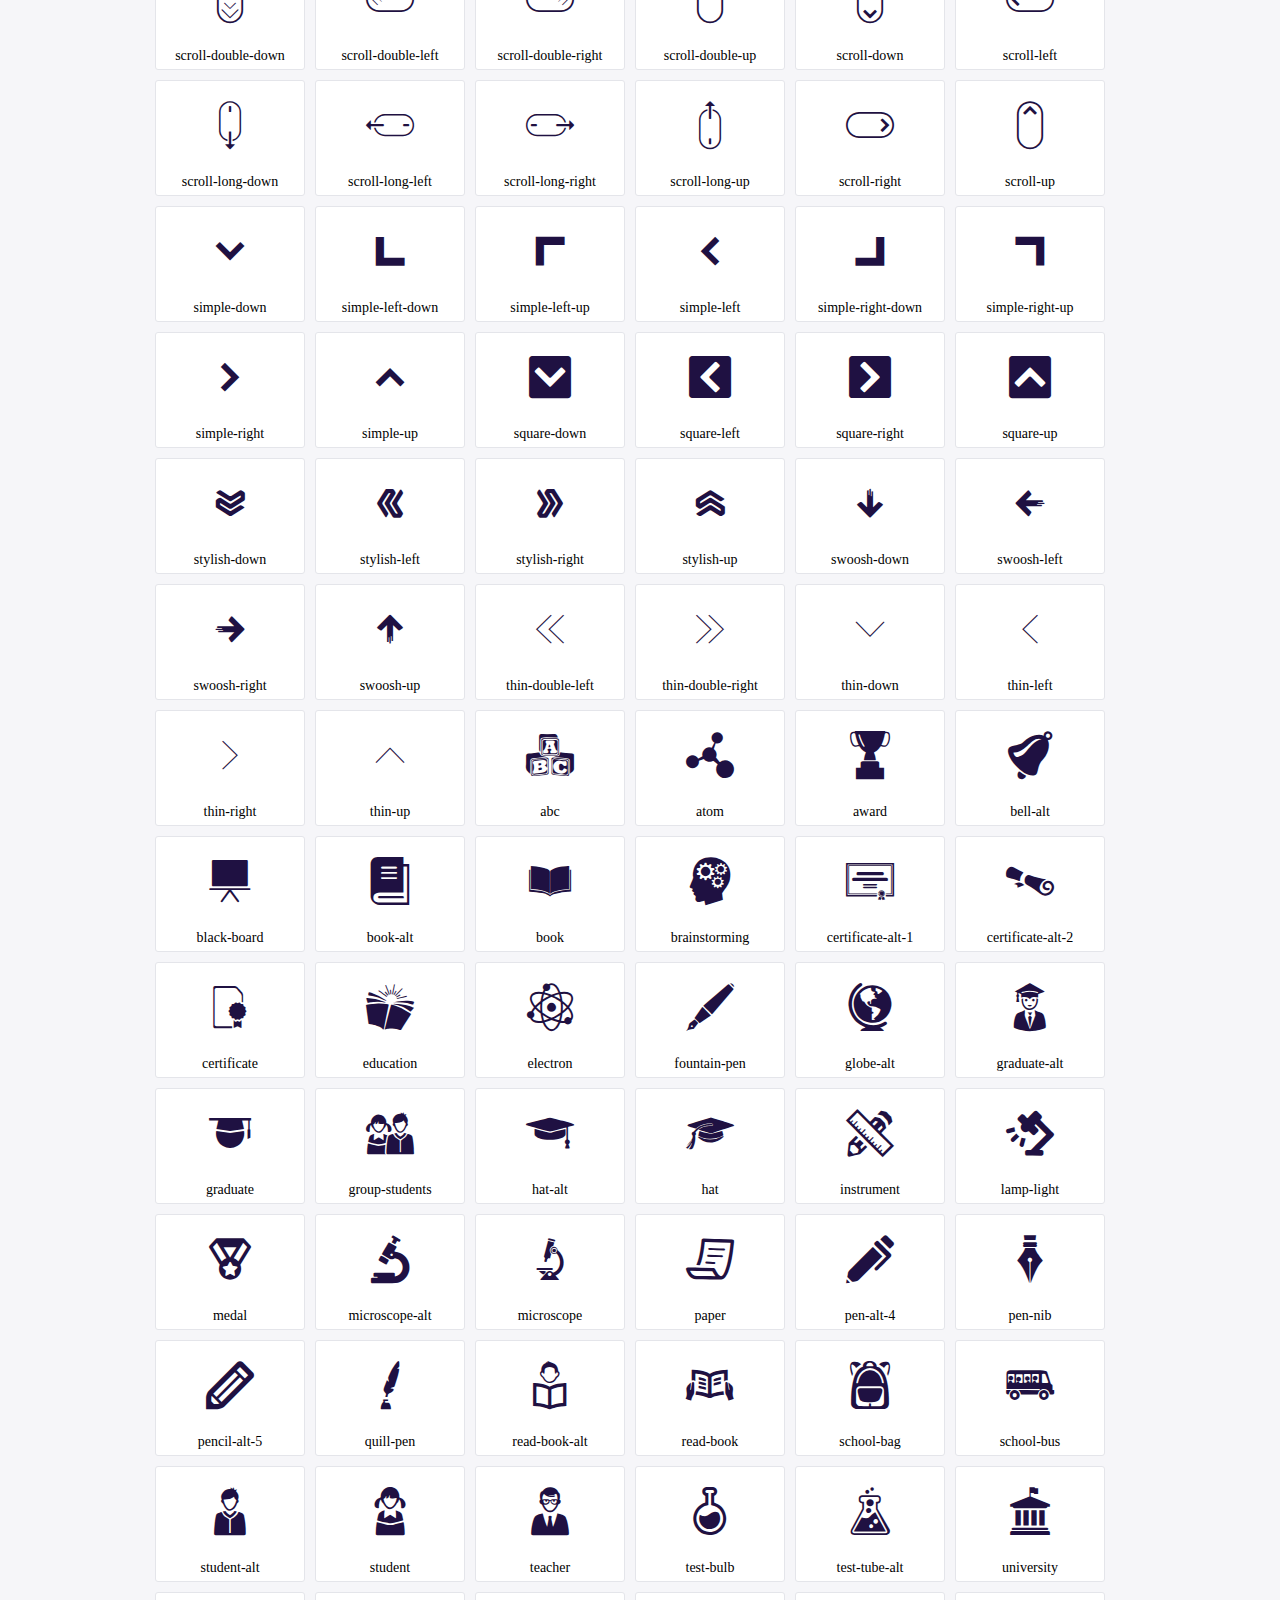
<file: fonts/icofont/demo.html>
<!DOCTYPE html>
	<html>
	<head>
		<meta charset="utf-8">
		<title>Examples | IcoFont</title>
		<link rel="stylesheet" type="text/css" href="./icofont.min.css">
		<style type="text/css">
			body {
				margin: 0;
				padding: 0;
				background: #F6F6F9;
			}
			.header {
				border-bottom: 1px solid #DCDCE1;
				padding: 10px 0;
				margin-bottom: 10px;
			}
			.container {
				width: 980px;
				margin: 0 auto;
			}
			.ico-title {
				font-size: 2em;
			}
			.iconlist {
				margin: 0;
				padding: 0;
				list-style: none;
				text-align: center;
				width: 100%;
				display: flex;
				flex-wrap: wrap;
				flex-direction: row;
			}
			.iconlist li {
				position: relative;
				margin: 5px;
				width: 150px;
				cursor: pointer;
			}
			.iconlist li .icon-holder {
				position: relative;
				text-align: center;
				border-radius: 3px;
				overflow: hidden;
				padding-bottom: 5px;
				background: #ffffff;
				border: 1px solid #E4E5EA;
				transition: all 0.2s linear 0s;
			}
			.iconlist li .icon-holder:hover {
				background: #00C3DA;
				color: #ffffff;
			}
			.iconlist li .icon-holder:hover .icon i {
				color: #ffffff;
			}
			.iconlist li .icon-holder .icon {
				padding: 20px;
				text-align: center;
			}
			.iconlist li .icon-holder .icon i {
				font-size: 3em;
				color: #1F1142;
			}
			.iconlist li .icon-holder span {
				font-size: 14px;
				display: block;
				margin-top: 5px;
				border-radius: 3px;
			}
		</style>
	</head>
	<body>
	<div class="header">
		<div class="container">
			<h1 class="ico-title"> IcoFont Icons </h1>
		</div>
	</div>
	<div class="container">
		<ul class="iconlist">
		
		<li>
			<div class="icon-holder">
				<div class="icon"> 
					<i class="icofont-angry-monster"></i>
				</div> 
				<span> angry-monster </span>
			</div>
		</li>
		
		<li>
			<div class="icon-holder">
				<div class="icon"> 
					<i class="icofont-bathtub"></i>
				</div> 
				<span> bathtub </span>
			</div>
		</li>
		
		<li>
			<div class="icon-holder">
				<div class="icon"> 
					<i class="icofont-bird-wings"></i>
				</div> 
				<span> bird-wings </span>
			</div>
		</li>
		
		<li>
			<div class="icon-holder">
				<div class="icon"> 
					<i class="icofont-bow"></i>
				</div> 
				<span> bow </span>
			</div>
		</li>
		
		<li>
			<div class="icon-holder">
				<div class="icon"> 
					<i class="icofont-castle"></i>
				</div> 
				<span> castle </span>
			</div>
		</li>
		
		<li>
			<div class="icon-holder">
				<div class="icon"> 
					<i class="icofont-circuit"></i>
				</div> 
				<span> circuit </span>
			</div>
		</li>
		
		<li>
			<div class="icon-holder">
				<div class="icon"> 
					<i class="icofont-crown-king"></i>
				</div> 
				<span> crown-king </span>
			</div>
		</li>
		
		<li>
			<div class="icon-holder">
				<div class="icon"> 
					<i class="icofont-crown-queen"></i>
				</div> 
				<span> crown-queen </span>
			</div>
		</li>
		
		<li>
			<div class="icon-holder">
				<div class="icon"> 
					<i class="icofont-dart"></i>
				</div> 
				<span> dart </span>
			</div>
		</li>
		
		<li>
			<div class="icon-holder">
				<div class="icon"> 
					<i class="icofont-disability-race"></i>
				</div> 
				<span> disability-race </span>
			</div>
		</li>
		
		<li>
			<div class="icon-holder">
				<div class="icon"> 
					<i class="icofont-diving-goggle"></i>
				</div> 
				<span> diving-goggle </span>
			</div>
		</li>
		
		<li>
			<div class="icon-holder">
				<div class="icon"> 
					<i class="icofont-eye-open"></i>
				</div> 
				<span> eye-open </span>
			</div>
		</li>
		
		<li>
			<div class="icon-holder">
				<div class="icon"> 
					<i class="icofont-flora-flower"></i>
				</div> 
				<span> flora-flower </span>
			</div>
		</li>
		
		<li>
			<div class="icon-holder">
				<div class="icon"> 
					<i class="icofont-flora"></i>
				</div> 
				<span> flora </span>
			</div>
		</li>
		
		<li>
			<div class="icon-holder">
				<div class="icon"> 
					<i class="icofont-gift-box"></i>
				</div> 
				<span> gift-box </span>
			</div>
		</li>
		
		<li>
			<div class="icon-holder">
				<div class="icon"> 
					<i class="icofont-halloween-pumpkin"></i>
				</div> 
				<span> halloween-pumpkin </span>
			</div>
		</li>
		
		<li>
			<div class="icon-holder">
				<div class="icon"> 
					<i class="icofont-hand-power"></i>
				</div> 
				<span> hand-power </span>
			</div>
		</li>
		
		<li>
			<div class="icon-holder">
				<div class="icon"> 
					<i class="icofont-hand-thunder"></i>
				</div> 
				<span> hand-thunder </span>
			</div>
		</li>
		
		<li>
			<div class="icon-holder">
				<div class="icon"> 
					<i class="icofont-king-monster"></i>
				</div> 
				<span> king-monster </span>
			</div>
		</li>
		
		<li>
			<div class="icon-holder">
				<div class="icon"> 
					<i class="icofont-love"></i>
				</div> 
				<span> love </span>
			</div>
		</li>
		
		<li>
			<div class="icon-holder">
				<div class="icon"> 
					<i class="icofont-magician-hat"></i>
				</div> 
				<span> magician-hat </span>
			</div>
		</li>
		
		<li>
			<div class="icon-holder">
				<div class="icon"> 
					<i class="icofont-native-american"></i>
				</div> 
				<span> native-american </span>
			</div>
		</li>
		
		<li>
			<div class="icon-holder">
				<div class="icon"> 
					<i class="icofont-owl-look"></i>
				</div> 
				<span> owl-look </span>
			</div>
		</li>
		
		<li>
			<div class="icon-holder">
				<div class="icon"> 
					<i class="icofont-phoenix"></i>
				</div> 
				<span> phoenix </span>
			</div>
		</li>
		
		<li>
			<div class="icon-holder">
				<div class="icon"> 
					<i class="icofont-robot-face"></i>
				</div> 
				<span> robot-face </span>
			</div>
		</li>
		
		<li>
			<div class="icon-holder">
				<div class="icon"> 
					<i class="icofont-sand-clock"></i>
				</div> 
				<span> sand-clock </span>
			</div>
		</li>
		
		<li>
			<div class="icon-holder">
				<div class="icon"> 
					<i class="icofont-shield-alt"></i>
				</div> 
				<span> shield-alt </span>
			</div>
		</li>
		
		<li>
			<div class="icon-holder">
				<div class="icon"> 
					<i class="icofont-ship-wheel"></i>
				</div> 
				<span> ship-wheel </span>
			</div>
		</li>
		
		<li>
			<div class="icon-holder">
				<div class="icon"> 
					<i class="icofont-skull-danger"></i>
				</div> 
				<span> skull-danger </span>
			</div>
		</li>
		
		<li>
			<div class="icon-holder">
				<div class="icon"> 
					<i class="icofont-skull-face"></i>
				</div> 
				<span> skull-face </span>
			</div>
		</li>
		
		<li>
			<div class="icon-holder">
				<div class="icon"> 
					<i class="icofont-snowmobile"></i>
				</div> 
				<span> snowmobile </span>
			</div>
		</li>
		
		<li>
			<div class="icon-holder">
				<div class="icon"> 
					<i class="icofont-space-shuttle"></i>
				</div> 
				<span> space-shuttle </span>
			</div>
		</li>
		
		<li>
			<div class="icon-holder">
				<div class="icon"> 
					<i class="icofont-star-shape"></i>
				</div> 
				<span> star-shape </span>
			</div>
		</li>
		
		<li>
			<div class="icon-holder">
				<div class="icon"> 
					<i class="icofont-swirl"></i>
				</div> 
				<span> swirl </span>
			</div>
		</li>
		
		<li>
			<div class="icon-holder">
				<div class="icon"> 
					<i class="icofont-tattoo-wing"></i>
				</div> 
				<span> tattoo-wing </span>
			</div>
		</li>
		
		<li>
			<div class="icon-holder">
				<div class="icon"> 
					<i class="icofont-throne"></i>
				</div> 
				<span> throne </span>
			</div>
		</li>
		
		<li>
			<div class="icon-holder">
				<div class="icon"> 
					<i class="icofont-tree-alt"></i>
				</div> 
				<span> tree-alt </span>
			</div>
		</li>
		
		<li>
			<div class="icon-holder">
				<div class="icon"> 
					<i class="icofont-triangle"></i>
				</div> 
				<span> triangle </span>
			</div>
		</li>
		
		<li>
			<div class="icon-holder">
				<div class="icon"> 
					<i class="icofont-unity-hand"></i>
				</div> 
				<span> unity-hand </span>
			</div>
		</li>
		
		<li>
			<div class="icon-holder">
				<div class="icon"> 
					<i class="icofont-weed"></i>
				</div> 
				<span> weed </span>
			</div>
		</li>
		
		<li>
			<div class="icon-holder">
				<div class="icon"> 
					<i class="icofont-woman-bird"></i>
				</div> 
				<span> woman-bird </span>
			</div>
		</li>
		
		<li>
			<div class="icon-holder">
				<div class="icon"> 
					<i class="icofont-bat"></i>
				</div> 
				<span> bat </span>
			</div>
		</li>
		
		<li>
			<div class="icon-holder">
				<div class="icon"> 
					<i class="icofont-bear-face"></i>
				</div> 
				<span> bear-face </span>
			</div>
		</li>
		
		<li>
			<div class="icon-holder">
				<div class="icon"> 
					<i class="icofont-bear-tracks"></i>
				</div> 
				<span> bear-tracks </span>
			</div>
		</li>
		
		<li>
			<div class="icon-holder">
				<div class="icon"> 
					<i class="icofont-bear"></i>
				</div> 
				<span> bear </span>
			</div>
		</li>
		
		<li>
			<div class="icon-holder">
				<div class="icon"> 
					<i class="icofont-bird-alt"></i>
				</div> 
				<span> bird-alt </span>
			</div>
		</li>
		
		<li>
			<div class="icon-holder">
				<div class="icon"> 
					<i class="icofont-bird-flying"></i>
				</div> 
				<span> bird-flying </span>
			</div>
		</li>
		
		<li>
			<div class="icon-holder">
				<div class="icon"> 
					<i class="icofont-bird"></i>
				</div> 
				<span> bird </span>
			</div>
		</li>
		
		<li>
			<div class="icon-holder">
				<div class="icon"> 
					<i class="icofont-birds"></i>
				</div> 
				<span> birds </span>
			</div>
		</li>
		
		<li>
			<div class="icon-holder">
				<div class="icon"> 
					<i class="icofont-bone"></i>
				</div> 
				<span> bone </span>
			</div>
		</li>
		
		<li>
			<div class="icon-holder">
				<div class="icon"> 
					<i class="icofont-bull"></i>
				</div> 
				<span> bull </span>
			</div>
		</li>
		
		<li>
			<div class="icon-holder">
				<div class="icon"> 
					<i class="icofont-butterfly-alt"></i>
				</div> 
				<span> butterfly-alt </span>
			</div>
		</li>
		
		<li>
			<div class="icon-holder">
				<div class="icon"> 
					<i class="icofont-butterfly"></i>
				</div> 
				<span> butterfly </span>
			</div>
		</li>
		
		<li>
			<div class="icon-holder">
				<div class="icon"> 
					<i class="icofont-camel-alt"></i>
				</div> 
				<span> camel-alt </span>
			</div>
		</li>
		
		<li>
			<div class="icon-holder">
				<div class="icon"> 
					<i class="icofont-camel-head"></i>
				</div> 
				<span> camel-head </span>
			</div>
		</li>
		
		<li>
			<div class="icon-holder">
				<div class="icon"> 
					<i class="icofont-camel"></i>
				</div> 
				<span> camel </span>
			</div>
		</li>
		
		<li>
			<div class="icon-holder">
				<div class="icon"> 
					<i class="icofont-cat-alt-1"></i>
				</div> 
				<span> cat-alt-1 </span>
			</div>
		</li>
		
		<li>
			<div class="icon-holder">
				<div class="icon"> 
					<i class="icofont-cat-alt-2"></i>
				</div> 
				<span> cat-alt-2 </span>
			</div>
		</li>
		
		<li>
			<div class="icon-holder">
				<div class="icon"> 
					<i class="icofont-cat-alt-3"></i>
				</div> 
				<span> cat-alt-3 </span>
			</div>
		</li>
		
		<li>
			<div class="icon-holder">
				<div class="icon"> 
					<i class="icofont-cat-dog"></i>
				</div> 
				<span> cat-dog </span>
			</div>
		</li>
		
		<li>
			<div class="icon-holder">
				<div class="icon"> 
					<i class="icofont-cat-face"></i>
				</div> 
				<span> cat-face </span>
			</div>
		</li>
		
		<li>
			<div class="icon-holder">
				<div class="icon"> 
					<i class="icofont-cat"></i>
				</div> 
				<span> cat </span>
			</div>
		</li>
		
		<li>
			<div class="icon-holder">
				<div class="icon"> 
					<i class="icofont-cow-head"></i>
				</div> 
				<span> cow-head </span>
			</div>
		</li>
		
		<li>
			<div class="icon-holder">
				<div class="icon"> 
					<i class="icofont-cow"></i>
				</div> 
				<span> cow </span>
			</div>
		</li>
		
		<li>
			<div class="icon-holder">
				<div class="icon"> 
					<i class="icofont-crab"></i>
				</div> 
				<span> crab </span>
			</div>
		</li>
		
		<li>
			<div class="icon-holder">
				<div class="icon"> 
					<i class="icofont-crocodile"></i>
				</div> 
				<span> crocodile </span>
			</div>
		</li>
		
		<li>
			<div class="icon-holder">
				<div class="icon"> 
					<i class="icofont-deer-head"></i>
				</div> 
				<span> deer-head </span>
			</div>
		</li>
		
		<li>
			<div class="icon-holder">
				<div class="icon"> 
					<i class="icofont-dog-alt"></i>
				</div> 
				<span> dog-alt </span>
			</div>
		</li>
		
		<li>
			<div class="icon-holder">
				<div class="icon"> 
					<i class="icofont-dog-barking"></i>
				</div> 
				<span> dog-barking </span>
			</div>
		</li>
		
		<li>
			<div class="icon-holder">
				<div class="icon"> 
					<i class="icofont-dog"></i>
				</div> 
				<span> dog </span>
			</div>
		</li>
		
		<li>
			<div class="icon-holder">
				<div class="icon"> 
					<i class="icofont-dolphin"></i>
				</div> 
				<span> dolphin </span>
			</div>
		</li>
		
		<li>
			<div class="icon-holder">
				<div class="icon"> 
					<i class="icofont-duck-tracks"></i>
				</div> 
				<span> duck-tracks </span>
			</div>
		</li>
		
		<li>
			<div class="icon-holder">
				<div class="icon"> 
					<i class="icofont-eagle-head"></i>
				</div> 
				<span> eagle-head </span>
			</div>
		</li>
		
		<li>
			<div class="icon-holder">
				<div class="icon"> 
					<i class="icofont-eaten-fish"></i>
				</div> 
				<span> eaten-fish </span>
			</div>
		</li>
		
		<li>
			<div class="icon-holder">
				<div class="icon"> 
					<i class="icofont-elephant-alt"></i>
				</div> 
				<span> elephant-alt </span>
			</div>
		</li>
		
		<li>
			<div class="icon-holder">
				<div class="icon"> 
					<i class="icofont-elephant-head-alt"></i>
				</div> 
				<span> elephant-head-alt </span>
			</div>
		</li>
		
		<li>
			<div class="icon-holder">
				<div class="icon"> 
					<i class="icofont-elephant-head"></i>
				</div> 
				<span> elephant-head </span>
			</div>
		</li>
		
		<li>
			<div class="icon-holder">
				<div class="icon"> 
					<i class="icofont-elephant"></i>
				</div> 
				<span> elephant </span>
			</div>
		</li>
		
		<li>
			<div class="icon-holder">
				<div class="icon"> 
					<i class="icofont-elk"></i>
				</div> 
				<span> elk </span>
			</div>
		</li>
		
		<li>
			<div class="icon-holder">
				<div class="icon"> 
					<i class="icofont-fish-1"></i>
				</div> 
				<span> fish-1 </span>
			</div>
		</li>
		
		<li>
			<div class="icon-holder">
				<div class="icon"> 
					<i class="icofont-fish-2"></i>
				</div> 
				<span> fish-2 </span>
			</div>
		</li>
		
		<li>
			<div class="icon-holder">
				<div class="icon"> 
					<i class="icofont-fish-3"></i>
				</div> 
				<span> fish-3 </span>
			</div>
		</li>
		
		<li>
			<div class="icon-holder">
				<div class="icon"> 
					<i class="icofont-fish-4"></i>
				</div> 
				<span> fish-4 </span>
			</div>
		</li>
		
		<li>
			<div class="icon-holder">
				<div class="icon"> 
					<i class="icofont-fish-5"></i>
				</div> 
				<span> fish-5 </span>
			</div>
		</li>
		
		<li>
			<div class="icon-holder">
				<div class="icon"> 
					<i class="icofont-fish"></i>
				</div> 
				<span> fish </span>
			</div>
		</li>
		
		<li>
			<div class="icon-holder">
				<div class="icon"> 
					<i class="icofont-fox-alt"></i>
				</div> 
				<span> fox-alt </span>
			</div>
		</li>
		
		<li>
			<div class="icon-holder">
				<div class="icon"> 
					<i class="icofont-fox"></i>
				</div> 
				<span> fox </span>
			</div>
		</li>
		
		<li>
			<div class="icon-holder">
				<div class="icon"> 
					<i class="icofont-frog-tracks"></i>
				</div> 
				<span> frog-tracks </span>
			</div>
		</li>
		
		<li>
			<div class="icon-holder">
				<div class="icon"> 
					<i class="icofont-frog"></i>
				</div> 
				<span> frog </span>
			</div>
		</li>
		
		<li>
			<div class="icon-holder">
				<div class="icon"> 
					<i class="icofont-froggy"></i>
				</div> 
				<span> froggy </span>
			</div>
		</li>
		
		<li>
			<div class="icon-holder">
				<div class="icon"> 
					<i class="icofont-giraffe-head-1"></i>
				</div> 
				<span> giraffe-head-1 </span>
			</div>
		</li>
		
		<li>
			<div class="icon-holder">
				<div class="icon"> 
					<i class="icofont-giraffe-head-2"></i>
				</div> 
				<span> giraffe-head-2 </span>
			</div>
		</li>
		
		<li>
			<div class="icon-holder">
				<div class="icon"> 
					<i class="icofont-giraffe-head"></i>
				</div> 
				<span> giraffe-head </span>
			</div>
		</li>
		
		<li>
			<div class="icon-holder">
				<div class="icon"> 
					<i class="icofont-giraffe"></i>
				</div> 
				<span> giraffe </span>
			</div>
		</li>
		
		<li>
			<div class="icon-holder">
				<div class="icon"> 
					<i class="icofont-goat-head"></i>
				</div> 
				<span> goat-head </span>
			</div>
		</li>
		
		<li>
			<div class="icon-holder">
				<div class="icon"> 
					<i class="icofont-gorilla"></i>
				</div> 
				<span> gorilla </span>
			</div>
		</li>
		
		<li>
			<div class="icon-holder">
				<div class="icon"> 
					<i class="icofont-hen-tracks"></i>
				</div> 
				<span> hen-tracks </span>
			</div>
		</li>
		
		<li>
			<div class="icon-holder">
				<div class="icon"> 
					<i class="icofont-horse-head-1"></i>
				</div> 
				<span> horse-head-1 </span>
			</div>
		</li>
		
		<li>
			<div class="icon-holder">
				<div class="icon"> 
					<i class="icofont-horse-head-2"></i>
				</div> 
				<span> horse-head-2 </span>
			</div>
		</li>
		
		<li>
			<div class="icon-holder">
				<div class="icon"> 
					<i class="icofont-horse-head"></i>
				</div> 
				<span> horse-head </span>
			</div>
		</li>
		
		<li>
			<div class="icon-holder">
				<div class="icon"> 
					<i class="icofont-horse-tracks"></i>
				</div> 
				<span> horse-tracks </span>
			</div>
		</li>
		
		<li>
			<div class="icon-holder">
				<div class="icon"> 
					<i class="icofont-jellyfish"></i>
				</div> 
				<span> jellyfish </span>
			</div>
		</li>
		
		<li>
			<div class="icon-holder">
				<div class="icon"> 
					<i class="icofont-kangaroo"></i>
				</div> 
				<span> kangaroo </span>
			</div>
		</li>
		
		<li>
			<div class="icon-holder">
				<div class="icon"> 
					<i class="icofont-lemur"></i>
				</div> 
				<span> lemur </span>
			</div>
		</li>
		
		<li>
			<div class="icon-holder">
				<div class="icon"> 
					<i class="icofont-lion-head-1"></i>
				</div> 
				<span> lion-head-1 </span>
			</div>
		</li>
		
		<li>
			<div class="icon-holder">
				<div class="icon"> 
					<i class="icofont-lion-head-2"></i>
				</div> 
				<span> lion-head-2 </span>
			</div>
		</li>
		
		<li>
			<div class="icon-holder">
				<div class="icon"> 
					<i class="icofont-lion-head"></i>
				</div> 
				<span> lion-head </span>
			</div>
		</li>
		
		<li>
			<div class="icon-holder">
				<div class="icon"> 
					<i class="icofont-lion"></i>
				</div> 
				<span> lion </span>
			</div>
		</li>
		
		<li>
			<div class="icon-holder">
				<div class="icon"> 
					<i class="icofont-monkey-2"></i>
				</div> 
				<span> monkey-2 </span>
			</div>
		</li>
		
		<li>
			<div class="icon-holder">
				<div class="icon"> 
					<i class="icofont-monkey-3"></i>
				</div> 
				<span> monkey-3 </span>
			</div>
		</li>
		
		<li>
			<div class="icon-holder">
				<div class="icon"> 
					<i class="icofont-monkey-face"></i>
				</div> 
				<span> monkey-face </span>
			</div>
		</li>
		
		<li>
			<div class="icon-holder">
				<div class="icon"> 
					<i class="icofont-monkey"></i>
				</div> 
				<span> monkey </span>
			</div>
		</li>
		
		<li>
			<div class="icon-holder">
				<div class="icon"> 
					<i class="icofont-octopus-alt"></i>
				</div> 
				<span> octopus-alt </span>
			</div>
		</li>
		
		<li>
			<div class="icon-holder">
				<div class="icon"> 
					<i class="icofont-octopus"></i>
				</div> 
				<span> octopus </span>
			</div>
		</li>
		
		<li>
			<div class="icon-holder">
				<div class="icon"> 
					<i class="icofont-owl"></i>
				</div> 
				<span> owl </span>
			</div>
		</li>
		
		<li>
			<div class="icon-holder">
				<div class="icon"> 
					<i class="icofont-panda-face"></i>
				</div> 
				<span> panda-face </span>
			</div>
		</li>
		
		<li>
			<div class="icon-holder">
				<div class="icon"> 
					<i class="icofont-panda"></i>
				</div> 
				<span> panda </span>
			</div>
		</li>
		
		<li>
			<div class="icon-holder">
				<div class="icon"> 
					<i class="icofont-panther"></i>
				</div> 
				<span> panther </span>
			</div>
		</li>
		
		<li>
			<div class="icon-holder">
				<div class="icon"> 
					<i class="icofont-parrot-lip"></i>
				</div> 
				<span> parrot-lip </span>
			</div>
		</li>
		
		<li>
			<div class="icon-holder">
				<div class="icon"> 
					<i class="icofont-parrot"></i>
				</div> 
				<span> parrot </span>
			</div>
		</li>
		
		<li>
			<div class="icon-holder">
				<div class="icon"> 
					<i class="icofont-paw"></i>
				</div> 
				<span> paw </span>
			</div>
		</li>
		
		<li>
			<div class="icon-holder">
				<div class="icon"> 
					<i class="icofont-pelican"></i>
				</div> 
				<span> pelican </span>
			</div>
		</li>
		
		<li>
			<div class="icon-holder">
				<div class="icon"> 
					<i class="icofont-penguin"></i>
				</div> 
				<span> penguin </span>
			</div>
		</li>
		
		<li>
			<div class="icon-holder">
				<div class="icon"> 
					<i class="icofont-pig-face"></i>
				</div> 
				<span> pig-face </span>
			</div>
		</li>
		
		<li>
			<div class="icon-holder">
				<div class="icon"> 
					<i class="icofont-pig"></i>
				</div> 
				<span> pig </span>
			</div>
		</li>
		
		<li>
			<div class="icon-holder">
				<div class="icon"> 
					<i class="icofont-pigeon-1"></i>
				</div> 
				<span> pigeon-1 </span>
			</div>
		</li>
		
		<li>
			<div class="icon-holder">
				<div class="icon"> 
					<i class="icofont-pigeon-2"></i>
				</div> 
				<span> pigeon-2 </span>
			</div>
		</li>
		
		<li>
			<div class="icon-holder">
				<div class="icon"> 
					<i class="icofont-pigeon"></i>
				</div> 
				<span> pigeon </span>
			</div>
		</li>
		
		<li>
			<div class="icon-holder">
				<div class="icon"> 
					<i class="icofont-rabbit"></i>
				</div> 
				<span> rabbit </span>
			</div>
		</li>
		
		<li>
			<div class="icon-holder">
				<div class="icon"> 
					<i class="icofont-rat"></i>
				</div> 
				<span> rat </span>
			</div>
		</li>
		
		<li>
			<div class="icon-holder">
				<div class="icon"> 
					<i class="icofont-rhino-head"></i>
				</div> 
				<span> rhino-head </span>
			</div>
		</li>
		
		<li>
			<div class="icon-holder">
				<div class="icon"> 
					<i class="icofont-rhino"></i>
				</div> 
				<span> rhino </span>
			</div>
		</li>
		
		<li>
			<div class="icon-holder">
				<div class="icon"> 
					<i class="icofont-rooster"></i>
				</div> 
				<span> rooster </span>
			</div>
		</li>
		
		<li>
			<div class="icon-holder">
				<div class="icon"> 
					<i class="icofont-seahorse"></i>
				</div> 
				<span> seahorse </span>
			</div>
		</li>
		
		<li>
			<div class="icon-holder">
				<div class="icon"> 
					<i class="icofont-seal"></i>
				</div> 
				<span> seal </span>
			</div>
		</li>
		
		<li>
			<div class="icon-holder">
				<div class="icon"> 
					<i class="icofont-shrimp-alt"></i>
				</div> 
				<span> shrimp-alt </span>
			</div>
		</li>
		
		<li>
			<div class="icon-holder">
				<div class="icon"> 
					<i class="icofont-shrimp"></i>
				</div> 
				<span> shrimp </span>
			</div>
		</li>
		
		<li>
			<div class="icon-holder">
				<div class="icon"> 
					<i class="icofont-snail-1"></i>
				</div> 
				<span> snail-1 </span>
			</div>
		</li>
		
		<li>
			<div class="icon-holder">
				<div class="icon"> 
					<i class="icofont-snail-2"></i>
				</div> 
				<span> snail-2 </span>
			</div>
		</li>
		
		<li>
			<div class="icon-holder">
				<div class="icon"> 
					<i class="icofont-snail-3"></i>
				</div> 
				<span> snail-3 </span>
			</div>
		</li>
		
		<li>
			<div class="icon-holder">
				<div class="icon"> 
					<i class="icofont-snail"></i>
				</div> 
				<span> snail </span>
			</div>
		</li>
		
		<li>
			<div class="icon-holder">
				<div class="icon"> 
					<i class="icofont-snake"></i>
				</div> 
				<span> snake </span>
			</div>
		</li>
		
		<li>
			<div class="icon-holder">
				<div class="icon"> 
					<i class="icofont-squid"></i>
				</div> 
				<span> squid </span>
			</div>
		</li>
		
		<li>
			<div class="icon-holder">
				<div class="icon"> 
					<i class="icofont-squirrel"></i>
				</div> 
				<span> squirrel </span>
			</div>
		</li>
		
		<li>
			<div class="icon-holder">
				<div class="icon"> 
					<i class="icofont-tiger-face"></i>
				</div> 
				<span> tiger-face </span>
			</div>
		</li>
		
		<li>
			<div class="icon-holder">
				<div class="icon"> 
					<i class="icofont-tiger"></i>
				</div> 
				<span> tiger </span>
			</div>
		</li>
		
		<li>
			<div class="icon-holder">
				<div class="icon"> 
					<i class="icofont-turtle"></i>
				</div> 
				<span> turtle </span>
			</div>
		</li>
		
		<li>
			<div class="icon-holder">
				<div class="icon"> 
					<i class="icofont-whale"></i>
				</div> 
				<span> whale </span>
			</div>
		</li>
		
		<li>
			<div class="icon-holder">
				<div class="icon"> 
					<i class="icofont-woodpecker"></i>
				</div> 
				<span> woodpecker </span>
			</div>
		</li>
		
		<li>
			<div class="icon-holder">
				<div class="icon"> 
					<i class="icofont-zebra"></i>
				</div> 
				<span> zebra </span>
			</div>
		</li>
		
		<li>
			<div class="icon-holder">
				<div class="icon"> 
					<i class="icofont-brand-acer"></i>
				</div> 
				<span> brand-acer </span>
			</div>
		</li>
		
		<li>
			<div class="icon-holder">
				<div class="icon"> 
					<i class="icofont-brand-adidas"></i>
				</div> 
				<span> brand-adidas </span>
			</div>
		</li>
		
		<li>
			<div class="icon-holder">
				<div class="icon"> 
					<i class="icofont-brand-adobe"></i>
				</div> 
				<span> brand-adobe </span>
			</div>
		</li>
		
		<li>
			<div class="icon-holder">
				<div class="icon"> 
					<i class="icofont-brand-air-new-zealand"></i>
				</div> 
				<span> brand-air-new-zealand </span>
			</div>
		</li>
		
		<li>
			<div class="icon-holder">
				<div class="icon"> 
					<i class="icofont-brand-airbnb"></i>
				</div> 
				<span> brand-airbnb </span>
			</div>
		</li>
		
		<li>
			<div class="icon-holder">
				<div class="icon"> 
					<i class="icofont-brand-aircell"></i>
				</div> 
				<span> brand-aircell </span>
			</div>
		</li>
		
		<li>
			<div class="icon-holder">
				<div class="icon"> 
					<i class="icofont-brand-airtel"></i>
				</div> 
				<span> brand-airtel </span>
			</div>
		</li>
		
		<li>
			<div class="icon-holder">
				<div class="icon"> 
					<i class="icofont-brand-alcatel"></i>
				</div> 
				<span> brand-alcatel </span>
			</div>
		</li>
		
		<li>
			<div class="icon-holder">
				<div class="icon"> 
					<i class="icofont-brand-alibaba"></i>
				</div> 
				<span> brand-alibaba </span>
			</div>
		</li>
		
		<li>
			<div class="icon-holder">
				<div class="icon"> 
					<i class="icofont-brand-aliexpress"></i>
				</div> 
				<span> brand-aliexpress </span>
			</div>
		</li>
		
		<li>
			<div class="icon-holder">
				<div class="icon"> 
					<i class="icofont-brand-alipay"></i>
				</div> 
				<span> brand-alipay </span>
			</div>
		</li>
		
		<li>
			<div class="icon-holder">
				<div class="icon"> 
					<i class="icofont-brand-amazon"></i>
				</div> 
				<span> brand-amazon </span>
			</div>
		</li>
		
		<li>
			<div class="icon-holder">
				<div class="icon"> 
					<i class="icofont-brand-amd"></i>
				</div> 
				<span> brand-amd </span>
			</div>
		</li>
		
		<li>
			<div class="icon-holder">
				<div class="icon"> 
					<i class="icofont-brand-american-airlines"></i>
				</div> 
				<span> brand-american-airlines </span>
			</div>
		</li>
		
		<li>
			<div class="icon-holder">
				<div class="icon"> 
					<i class="icofont-brand-android-robot"></i>
				</div> 
				<span> brand-android-robot </span>
			</div>
		</li>
		
		<li>
			<div class="icon-holder">
				<div class="icon"> 
					<i class="icofont-brand-android"></i>
				</div> 
				<span> brand-android </span>
			</div>
		</li>
		
		<li>
			<div class="icon-holder">
				<div class="icon"> 
					<i class="icofont-brand-aol"></i>
				</div> 
				<span> brand-aol </span>
			</div>
		</li>
		
		<li>
			<div class="icon-holder">
				<div class="icon"> 
					<i class="icofont-brand-apple"></i>
				</div> 
				<span> brand-apple </span>
			</div>
		</li>
		
		<li>
			<div class="icon-holder">
				<div class="icon"> 
					<i class="icofont-brand-appstore"></i>
				</div> 
				<span> brand-appstore </span>
			</div>
		</li>
		
		<li>
			<div class="icon-holder">
				<div class="icon"> 
					<i class="icofont-brand-asus"></i>
				</div> 
				<span> brand-asus </span>
			</div>
		</li>
		
		<li>
			<div class="icon-holder">
				<div class="icon"> 
					<i class="icofont-brand-ati"></i>
				</div> 
				<span> brand-ati </span>
			</div>
		</li>
		
		<li>
			<div class="icon-holder">
				<div class="icon"> 
					<i class="icofont-brand-att"></i>
				</div> 
				<span> brand-att </span>
			</div>
		</li>
		
		<li>
			<div class="icon-holder">
				<div class="icon"> 
					<i class="icofont-brand-audi"></i>
				</div> 
				<span> brand-audi </span>
			</div>
		</li>
		
		<li>
			<div class="icon-holder">
				<div class="icon"> 
					<i class="icofont-brand-axiata"></i>
				</div> 
				<span> brand-axiata </span>
			</div>
		</li>
		
		<li>
			<div class="icon-holder">
				<div class="icon"> 
					<i class="icofont-brand-bada"></i>
				</div> 
				<span> brand-bada </span>
			</div>
		</li>
		
		<li>
			<div class="icon-holder">
				<div class="icon"> 
					<i class="icofont-brand-bbc"></i>
				</div> 
				<span> brand-bbc </span>
			</div>
		</li>
		
		<li>
			<div class="icon-holder">
				<div class="icon"> 
					<i class="icofont-brand-bing"></i>
				</div> 
				<span> brand-bing </span>
			</div>
		</li>
		
		<li>
			<div class="icon-holder">
				<div class="icon"> 
					<i class="icofont-brand-blackberry"></i>
				</div> 
				<span> brand-blackberry </span>
			</div>
		</li>
		
		<li>
			<div class="icon-holder">
				<div class="icon"> 
					<i class="icofont-brand-bmw"></i>
				</div> 
				<span> brand-bmw </span>
			</div>
		</li>
		
		<li>
			<div class="icon-holder">
				<div class="icon"> 
					<i class="icofont-brand-box"></i>
				</div> 
				<span> brand-box </span>
			</div>
		</li>
		
		<li>
			<div class="icon-holder">
				<div class="icon"> 
					<i class="icofont-brand-burger-king"></i>
				</div> 
				<span> brand-burger-king </span>
			</div>
		</li>
		
		<li>
			<div class="icon-holder">
				<div class="icon"> 
					<i class="icofont-brand-business-insider"></i>
				</div> 
				<span> brand-business-insider </span>
			</div>
		</li>
		
		<li>
			<div class="icon-holder">
				<div class="icon"> 
					<i class="icofont-brand-buzzfeed"></i>
				</div> 
				<span> brand-buzzfeed </span>
			</div>
		</li>
		
		<li>
			<div class="icon-holder">
				<div class="icon"> 
					<i class="icofont-brand-cannon"></i>
				</div> 
				<span> brand-cannon </span>
			</div>
		</li>
		
		<li>
			<div class="icon-holder">
				<div class="icon"> 
					<i class="icofont-brand-casio"></i>
				</div> 
				<span> brand-casio </span>
			</div>
		</li>
		
		<li>
			<div class="icon-holder">
				<div class="icon"> 
					<i class="icofont-brand-china-mobile"></i>
				</div> 
				<span> brand-china-mobile </span>
			</div>
		</li>
		
		<li>
			<div class="icon-holder">
				<div class="icon"> 
					<i class="icofont-brand-china-telecom"></i>
				</div> 
				<span> brand-china-telecom </span>
			</div>
		</li>
		
		<li>
			<div class="icon-holder">
				<div class="icon"> 
					<i class="icofont-brand-china-unicom"></i>
				</div> 
				<span> brand-china-unicom </span>
			</div>
		</li>
		
		<li>
			<div class="icon-holder">
				<div class="icon"> 
					<i class="icofont-brand-cisco"></i>
				</div> 
				<span> brand-cisco </span>
			</div>
		</li>
		
		<li>
			<div class="icon-holder">
				<div class="icon"> 
					<i class="icofont-brand-citibank"></i>
				</div> 
				<span> brand-citibank </span>
			</div>
		</li>
		
		<li>
			<div class="icon-holder">
				<div class="icon"> 
					<i class="icofont-brand-cnet"></i>
				</div> 
				<span> brand-cnet </span>
			</div>
		</li>
		
		<li>
			<div class="icon-holder">
				<div class="icon"> 
					<i class="icofont-brand-cnn"></i>
				</div> 
				<span> brand-cnn </span>
			</div>
		</li>
		
		<li>
			<div class="icon-holder">
				<div class="icon"> 
					<i class="icofont-brand-cocal-cola"></i>
				</div> 
				<span> brand-cocal-cola </span>
			</div>
		</li>
		
		<li>
			<div class="icon-holder">
				<div class="icon"> 
					<i class="icofont-brand-compaq"></i>
				</div> 
				<span> brand-compaq </span>
			</div>
		</li>
		
		<li>
			<div class="icon-holder">
				<div class="icon"> 
					<i class="icofont-brand-debian"></i>
				</div> 
				<span> brand-debian </span>
			</div>
		</li>
		
		<li>
			<div class="icon-holder">
				<div class="icon"> 
					<i class="icofont-brand-delicious"></i>
				</div> 
				<span> brand-delicious </span>
			</div>
		</li>
		
		<li>
			<div class="icon-holder">
				<div class="icon"> 
					<i class="icofont-brand-dell"></i>
				</div> 
				<span> brand-dell </span>
			</div>
		</li>
		
		<li>
			<div class="icon-holder">
				<div class="icon"> 
					<i class="icofont-brand-designbump"></i>
				</div> 
				<span> brand-designbump </span>
			</div>
		</li>
		
		<li>
			<div class="icon-holder">
				<div class="icon"> 
					<i class="icofont-brand-designfloat"></i>
				</div> 
				<span> brand-designfloat </span>
			</div>
		</li>
		
		<li>
			<div class="icon-holder">
				<div class="icon"> 
					<i class="icofont-brand-disney"></i>
				</div> 
				<span> brand-disney </span>
			</div>
		</li>
		
		<li>
			<div class="icon-holder">
				<div class="icon"> 
					<i class="icofont-brand-dodge"></i>
				</div> 
				<span> brand-dodge </span>
			</div>
		</li>
		
		<li>
			<div class="icon-holder">
				<div class="icon"> 
					<i class="icofont-brand-dove"></i>
				</div> 
				<span> brand-dove </span>
			</div>
		</li>
		
		<li>
			<div class="icon-holder">
				<div class="icon"> 
					<i class="icofont-brand-drupal"></i>
				</div> 
				<span> brand-drupal </span>
			</div>
		</li>
		
		<li>
			<div class="icon-holder">
				<div class="icon"> 
					<i class="icofont-brand-ebay"></i>
				</div> 
				<span> brand-ebay </span>
			</div>
		</li>
		
		<li>
			<div class="icon-holder">
				<div class="icon"> 
					<i class="icofont-brand-eleven"></i>
				</div> 
				<span> brand-eleven </span>
			</div>
		</li>
		
		<li>
			<div class="icon-holder">
				<div class="icon"> 
					<i class="icofont-brand-emirates"></i>
				</div> 
				<span> brand-emirates </span>
			</div>
		</li>
		
		<li>
			<div class="icon-holder">
				<div class="icon"> 
					<i class="icofont-brand-espn"></i>
				</div> 
				<span> brand-espn </span>
			</div>
		</li>
		
		<li>
			<div class="icon-holder">
				<div class="icon"> 
					<i class="icofont-brand-etihad-airways"></i>
				</div> 
				<span> brand-etihad-airways </span>
			</div>
		</li>
		
		<li>
			<div class="icon-holder">
				<div class="icon"> 
					<i class="icofont-brand-etisalat"></i>
				</div> 
				<span> brand-etisalat </span>
			</div>
		</li>
		
		<li>
			<div class="icon-holder">
				<div class="icon"> 
					<i class="icofont-brand-etsy"></i>
				</div> 
				<span> brand-etsy </span>
			</div>
		</li>
		
		<li>
			<div class="icon-holder">
				<div class="icon"> 
					<i class="icofont-brand-fastrack"></i>
				</div> 
				<span> brand-fastrack </span>
			</div>
		</li>
		
		<li>
			<div class="icon-holder">
				<div class="icon"> 
					<i class="icofont-brand-fedex"></i>
				</div> 
				<span> brand-fedex </span>
			</div>
		</li>
		
		<li>
			<div class="icon-holder">
				<div class="icon"> 
					<i class="icofont-brand-ferrari"></i>
				</div> 
				<span> brand-ferrari </span>
			</div>
		</li>
		
		<li>
			<div class="icon-holder">
				<div class="icon"> 
					<i class="icofont-brand-fitbit"></i>
				</div> 
				<span> brand-fitbit </span>
			</div>
		</li>
		
		<li>
			<div class="icon-holder">
				<div class="icon"> 
					<i class="icofont-brand-flikr"></i>
				</div> 
				<span> brand-flikr </span>
			</div>
		</li>
		
		<li>
			<div class="icon-holder">
				<div class="icon"> 
					<i class="icofont-brand-forbes"></i>
				</div> 
				<span> brand-forbes </span>
			</div>
		</li>
		
		<li>
			<div class="icon-holder">
				<div class="icon"> 
					<i class="icofont-brand-foursquare"></i>
				</div> 
				<span> brand-foursquare </span>
			</div>
		</li>
		
		<li>
			<div class="icon-holder">
				<div class="icon"> 
					<i class="icofont-brand-foxconn"></i>
				</div> 
				<span> brand-foxconn </span>
			</div>
		</li>
		
		<li>
			<div class="icon-holder">
				<div class="icon"> 
					<i class="icofont-brand-fujitsu"></i>
				</div> 
				<span> brand-fujitsu </span>
			</div>
		</li>
		
		<li>
			<div class="icon-holder">
				<div class="icon"> 
					<i class="icofont-brand-general-electric"></i>
				</div> 
				<span> brand-general-electric </span>
			</div>
		</li>
		
		<li>
			<div class="icon-holder">
				<div class="icon"> 
					<i class="icofont-brand-gillette"></i>
				</div> 
				<span> brand-gillette </span>
			</div>
		</li>
		
		<li>
			<div class="icon-holder">
				<div class="icon"> 
					<i class="icofont-brand-gizmodo"></i>
				</div> 
				<span> brand-gizmodo </span>
			</div>
		</li>
		
		<li>
			<div class="icon-holder">
				<div class="icon"> 
					<i class="icofont-brand-gnome"></i>
				</div> 
				<span> brand-gnome </span>
			</div>
		</li>
		
		<li>
			<div class="icon-holder">
				<div class="icon"> 
					<i class="icofont-brand-google"></i>
				</div> 
				<span> brand-google </span>
			</div>
		</li>
		
		<li>
			<div class="icon-holder">
				<div class="icon"> 
					<i class="icofont-brand-gopro"></i>
				</div> 
				<span> brand-gopro </span>
			</div>
		</li>
		
		<li>
			<div class="icon-holder">
				<div class="icon"> 
					<i class="icofont-brand-gucci"></i>
				</div> 
				<span> brand-gucci </span>
			</div>
		</li>
		
		<li>
			<div class="icon-holder">
				<div class="icon"> 
					<i class="icofont-brand-hallmark"></i>
				</div> 
				<span> brand-hallmark </span>
			</div>
		</li>
		
		<li>
			<div class="icon-holder">
				<div class="icon"> 
					<i class="icofont-brand-hi5"></i>
				</div> 
				<span> brand-hi5 </span>
			</div>
		</li>
		
		<li>
			<div class="icon-holder">
				<div class="icon"> 
					<i class="icofont-brand-honda"></i>
				</div> 
				<span> brand-honda </span>
			</div>
		</li>
		
		<li>
			<div class="icon-holder">
				<div class="icon"> 
					<i class="icofont-brand-hp"></i>
				</div> 
				<span> brand-hp </span>
			</div>
		</li>
		
		<li>
			<div class="icon-holder">
				<div class="icon"> 
					<i class="icofont-brand-hsbc"></i>
				</div> 
				<span> brand-hsbc </span>
			</div>
		</li>
		
		<li>
			<div class="icon-holder">
				<div class="icon"> 
					<i class="icofont-brand-htc"></i>
				</div> 
				<span> brand-htc </span>
			</div>
		</li>
		
		<li>
			<div class="icon-holder">
				<div class="icon"> 
					<i class="icofont-brand-huawei"></i>
				</div> 
				<span> brand-huawei </span>
			</div>
		</li>
		
		<li>
			<div class="icon-holder">
				<div class="icon"> 
					<i class="icofont-brand-hulu"></i>
				</div> 
				<span> brand-hulu </span>
			</div>
		</li>
		
		<li>
			<div class="icon-holder">
				<div class="icon"> 
					<i class="icofont-brand-hyundai"></i>
				</div> 
				<span> brand-hyundai </span>
			</div>
		</li>
		
		<li>
			<div class="icon-holder">
				<div class="icon"> 
					<i class="icofont-brand-ibm"></i>
				</div> 
				<span> brand-ibm </span>
			</div>
		</li>
		
		<li>
			<div class="icon-holder">
				<div class="icon"> 
					<i class="icofont-brand-icofont"></i>
				</div> 
				<span> brand-icofont </span>
			</div>
		</li>
		
		<li>
			<div class="icon-holder">
				<div class="icon"> 
					<i class="icofont-brand-icq"></i>
				</div> 
				<span> brand-icq </span>
			</div>
		</li>
		
		<li>
			<div class="icon-holder">
				<div class="icon"> 
					<i class="icofont-brand-ikea"></i>
				</div> 
				<span> brand-ikea </span>
			</div>
		</li>
		
		<li>
			<div class="icon-holder">
				<div class="icon"> 
					<i class="icofont-brand-imdb"></i>
				</div> 
				<span> brand-imdb </span>
			</div>
		</li>
		
		<li>
			<div class="icon-holder">
				<div class="icon"> 
					<i class="icofont-brand-indiegogo"></i>
				</div> 
				<span> brand-indiegogo </span>
			</div>
		</li>
		
		<li>
			<div class="icon-holder">
				<div class="icon"> 
					<i class="icofont-brand-intel"></i>
				</div> 
				<span> brand-intel </span>
			</div>
		</li>
		
		<li>
			<div class="icon-holder">
				<div class="icon"> 
					<i class="icofont-brand-ipair"></i>
				</div> 
				<span> brand-ipair </span>
			</div>
		</li>
		
		<li>
			<div class="icon-holder">
				<div class="icon"> 
					<i class="icofont-brand-jaguar"></i>
				</div> 
				<span> brand-jaguar </span>
			</div>
		</li>
		
		<li>
			<div class="icon-holder">
				<div class="icon"> 
					<i class="icofont-brand-java"></i>
				</div> 
				<span> brand-java </span>
			</div>
		</li>
		
		<li>
			<div class="icon-holder">
				<div class="icon"> 
					<i class="icofont-brand-joomla"></i>
				</div> 
				<span> brand-joomla </span>
			</div>
		</li>
		
		<li>
			<div class="icon-holder">
				<div class="icon"> 
					<i class="icofont-brand-kickstarter"></i>
				</div> 
				<span> brand-kickstarter </span>
			</div>
		</li>
		
		<li>
			<div class="icon-holder">
				<div class="icon"> 
					<i class="icofont-brand-kik"></i>
				</div> 
				<span> brand-kik </span>
			</div>
		</li>
		
		<li>
			<div class="icon-holder">
				<div class="icon"> 
					<i class="icofont-brand-lastfm"></i>
				</div> 
				<span> brand-lastfm </span>
			</div>
		</li>
		
		<li>
			<div class="icon-holder">
				<div class="icon"> 
					<i class="icofont-brand-lego"></i>
				</div> 
				<span> brand-lego </span>
			</div>
		</li>
		
		<li>
			<div class="icon-holder">
				<div class="icon"> 
					<i class="icofont-brand-lenovo"></i>
				</div> 
				<span> brand-lenovo </span>
			</div>
		</li>
		
		<li>
			<div class="icon-holder">
				<div class="icon"> 
					<i class="icofont-brand-levis"></i>
				</div> 
				<span> brand-levis </span>
			</div>
		</li>
		
		<li>
			<div class="icon-holder">
				<div class="icon"> 
					<i class="icofont-brand-lexus"></i>
				</div> 
				<span> brand-lexus </span>
			</div>
		</li>
		
		<li>
			<div class="icon-holder">
				<div class="icon"> 
					<i class="icofont-brand-lg"></i>
				</div> 
				<span> brand-lg </span>
			</div>
		</li>
		
		<li>
			<div class="icon-holder">
				<div class="icon"> 
					<i class="icofont-brand-life-hacker"></i>
				</div> 
				<span> brand-life-hacker </span>
			</div>
		</li>
		
		<li>
			<div class="icon-holder">
				<div class="icon"> 
					<i class="icofont-brand-linux-mint"></i>
				</div> 
				<span> brand-linux-mint </span>
			</div>
		</li>
		
		<li>
			<div class="icon-holder">
				<div class="icon"> 
					<i class="icofont-brand-linux"></i>
				</div> 
				<span> brand-linux </span>
			</div>
		</li>
		
		<li>
			<div class="icon-holder">
				<div class="icon"> 
					<i class="icofont-brand-lionix"></i>
				</div> 
				<span> brand-lionix </span>
			</div>
		</li>
		
		<li>
			<div class="icon-holder">
				<div class="icon"> 
					<i class="icofont-brand-loreal"></i>
				</div> 
				<span> brand-loreal </span>
			</div>
		</li>
		
		<li>
			<div class="icon-holder">
				<div class="icon"> 
					<i class="icofont-brand-louis-vuitton"></i>
				</div> 
				<span> brand-louis-vuitton </span>
			</div>
		</li>
		
		<li>
			<div class="icon-holder">
				<div class="icon"> 
					<i class="icofont-brand-mac-os"></i>
				</div> 
				<span> brand-mac-os </span>
			</div>
		</li>
		
		<li>
			<div class="icon-holder">
				<div class="icon"> 
					<i class="icofont-brand-marvel-app"></i>
				</div> 
				<span> brand-marvel-app </span>
			</div>
		</li>
		
		<li>
			<div class="icon-holder">
				<div class="icon"> 
					<i class="icofont-brand-mashable"></i>
				</div> 
				<span> brand-mashable </span>
			</div>
		</li>
		
		<li>
			<div class="icon-holder">
				<div class="icon"> 
					<i class="icofont-brand-mazda"></i>
				</div> 
				<span> brand-mazda </span>
			</div>
		</li>
		
		<li>
			<div class="icon-holder">
				<div class="icon"> 
					<i class="icofont-brand-mcdonals"></i>
				</div> 
				<span> brand-mcdonals </span>
			</div>
		</li>
		
		<li>
			<div class="icon-holder">
				<div class="icon"> 
					<i class="icofont-brand-mercedes"></i>
				</div> 
				<span> brand-mercedes </span>
			</div>
		</li>
		
		<li>
			<div class="icon-holder">
				<div class="icon"> 
					<i class="icofont-brand-micromax"></i>
				</div> 
				<span> brand-micromax </span>
			</div>
		</li>
		
		<li>
			<div class="icon-holder">
				<div class="icon"> 
					<i class="icofont-brand-microsoft"></i>
				</div> 
				<span> brand-microsoft </span>
			</div>
		</li>
		
		<li>
			<div class="icon-holder">
				<div class="icon"> 
					<i class="icofont-brand-mobileme"></i>
				</div> 
				<span> brand-mobileme </span>
			</div>
		</li>
		
		<li>
			<div class="icon-holder">
				<div class="icon"> 
					<i class="icofont-brand-mobily"></i>
				</div> 
				<span> brand-mobily </span>
			</div>
		</li>
		
		<li>
			<div class="icon-holder">
				<div class="icon"> 
					<i class="icofont-brand-motorola"></i>
				</div> 
				<span> brand-motorola </span>
			</div>
		</li>
		
		<li>
			<div class="icon-holder">
				<div class="icon"> 
					<i class="icofont-brand-msi"></i>
				</div> 
				<span> brand-msi </span>
			</div>
		</li>
		
		<li>
			<div class="icon-holder">
				<div class="icon"> 
					<i class="icofont-brand-mts"></i>
				</div> 
				<span> brand-mts </span>
			</div>
		</li>
		
		<li>
			<div class="icon-holder">
				<div class="icon"> 
					<i class="icofont-brand-myspace"></i>
				</div> 
				<span> brand-myspace </span>
			</div>
		</li>
		
		<li>
			<div class="icon-holder">
				<div class="icon"> 
					<i class="icofont-brand-mytv"></i>
				</div> 
				<span> brand-mytv </span>
			</div>
		</li>
		
		<li>
			<div class="icon-holder">
				<div class="icon"> 
					<i class="icofont-brand-nasa"></i>
				</div> 
				<span> brand-nasa </span>
			</div>
		</li>
		
		<li>
			<div class="icon-holder">
				<div class="icon"> 
					<i class="icofont-brand-natgeo"></i>
				</div> 
				<span> brand-natgeo </span>
			</div>
		</li>
		
		<li>
			<div class="icon-holder">
				<div class="icon"> 
					<i class="icofont-brand-nbc"></i>
				</div> 
				<span> brand-nbc </span>
			</div>
		</li>
		
		<li>
			<div class="icon-holder">
				<div class="icon"> 
					<i class="icofont-brand-nescafe"></i>
				</div> 
				<span> brand-nescafe </span>
			</div>
		</li>
		
		<li>
			<div class="icon-holder">
				<div class="icon"> 
					<i class="icofont-brand-nestle"></i>
				</div> 
				<span> brand-nestle </span>
			</div>
		</li>
		
		<li>
			<div class="icon-holder">
				<div class="icon"> 
					<i class="icofont-brand-netflix"></i>
				</div> 
				<span> brand-netflix </span>
			</div>
		</li>
		
		<li>
			<div class="icon-holder">
				<div class="icon"> 
					<i class="icofont-brand-nexus"></i>
				</div> 
				<span> brand-nexus </span>
			</div>
		</li>
		
		<li>
			<div class="icon-holder">
				<div class="icon"> 
					<i class="icofont-brand-nike"></i>
				</div> 
				<span> brand-nike </span>
			</div>
		</li>
		
		<li>
			<div class="icon-holder">
				<div class="icon"> 
					<i class="icofont-brand-nokia"></i>
				</div> 
				<span> brand-nokia </span>
			</div>
		</li>
		
		<li>
			<div class="icon-holder">
				<div class="icon"> 
					<i class="icofont-brand-nvidia"></i>
				</div> 
				<span> brand-nvidia </span>
			</div>
		</li>
		
		<li>
			<div class="icon-holder">
				<div class="icon"> 
					<i class="icofont-brand-omega"></i>
				</div> 
				<span> brand-omega </span>
			</div>
		</li>
		
		<li>
			<div class="icon-holder">
				<div class="icon"> 
					<i class="icofont-brand-opensuse"></i>
				</div> 
				<span> brand-opensuse </span>
			</div>
		</li>
		
		<li>
			<div class="icon-holder">
				<div class="icon"> 
					<i class="icofont-brand-oracle"></i>
				</div> 
				<span> brand-oracle </span>
			</div>
		</li>
		
		<li>
			<div class="icon-holder">
				<div class="icon"> 
					<i class="icofont-brand-panasonic"></i>
				</div> 
				<span> brand-panasonic </span>
			</div>
		</li>
		
		<li>
			<div class="icon-holder">
				<div class="icon"> 
					<i class="icofont-brand-paypal"></i>
				</div> 
				<span> brand-paypal </span>
			</div>
		</li>
		
		<li>
			<div class="icon-holder">
				<div class="icon"> 
					<i class="icofont-brand-pepsi"></i>
				</div> 
				<span> brand-pepsi </span>
			</div>
		</li>
		
		<li>
			<div class="icon-holder">
				<div class="icon"> 
					<i class="icofont-brand-philips"></i>
				</div> 
				<span> brand-philips </span>
			</div>
		</li>
		
		<li>
			<div class="icon-holder">
				<div class="icon"> 
					<i class="icofont-brand-pizza-hut"></i>
				</div> 
				<span> brand-pizza-hut </span>
			</div>
		</li>
		
		<li>
			<div class="icon-holder">
				<div class="icon"> 
					<i class="icofont-brand-playstation"></i>
				</div> 
				<span> brand-playstation </span>
			</div>
		</li>
		
		<li>
			<div class="icon-holder">
				<div class="icon"> 
					<i class="icofont-brand-puma"></i>
				</div> 
				<span> brand-puma </span>
			</div>
		</li>
		
		<li>
			<div class="icon-holder">
				<div class="icon"> 
					<i class="icofont-brand-qatar-air"></i>
				</div> 
				<span> brand-qatar-air </span>
			</div>
		</li>
		
		<li>
			<div class="icon-holder">
				<div class="icon"> 
					<i class="icofont-brand-qvc"></i>
				</div> 
				<span> brand-qvc </span>
			</div>
		</li>
		
		<li>
			<div class="icon-holder">
				<div class="icon"> 
					<i class="icofont-brand-readernaut"></i>
				</div> 
				<span> brand-readernaut </span>
			</div>
		</li>
		
		<li>
			<div class="icon-holder">
				<div class="icon"> 
					<i class="icofont-brand-redbull"></i>
				</div> 
				<span> brand-redbull </span>
			</div>
		</li>
		
		<li>
			<div class="icon-holder">
				<div class="icon"> 
					<i class="icofont-brand-reebok"></i>
				</div> 
				<span> brand-reebok </span>
			</div>
		</li>
		
		<li>
			<div class="icon-holder">
				<div class="icon"> 
					<i class="icofont-brand-reuters"></i>
				</div> 
				<span> brand-reuters </span>
			</div>
		</li>
		
		<li>
			<div class="icon-holder">
				<div class="icon"> 
					<i class="icofont-brand-samsung"></i>
				</div> 
				<span> brand-samsung </span>
			</div>
		</li>
		
		<li>
			<div class="icon-holder">
				<div class="icon"> 
					<i class="icofont-brand-sap"></i>
				</div> 
				<span> brand-sap </span>
			</div>
		</li>
		
		<li>
			<div class="icon-holder">
				<div class="icon"> 
					<i class="icofont-brand-saudia-airlines"></i>
				</div> 
				<span> brand-saudia-airlines </span>
			</div>
		</li>
		
		<li>
			<div class="icon-holder">
				<div class="icon"> 
					<i class="icofont-brand-scribd"></i>
				</div> 
				<span> brand-scribd </span>
			</div>
		</li>
		
		<li>
			<div class="icon-holder">
				<div class="icon"> 
					<i class="icofont-brand-shell"></i>
				</div> 
				<span> brand-shell </span>
			</div>
		</li>
		
		<li>
			<div class="icon-holder">
				<div class="icon"> 
					<i class="icofont-brand-siemens"></i>
				</div> 
				<span> brand-siemens </span>
			</div>
		</li>
		
		<li>
			<div class="icon-holder">
				<div class="icon"> 
					<i class="icofont-brand-sk-telecom"></i>
				</div> 
				<span> brand-sk-telecom </span>
			</div>
		</li>
		
		<li>
			<div class="icon-holder">
				<div class="icon"> 
					<i class="icofont-brand-slideshare"></i>
				</div> 
				<span> brand-slideshare </span>
			</div>
		</li>
		
		<li>
			<div class="icon-holder">
				<div class="icon"> 
					<i class="icofont-brand-smashing-magazine"></i>
				</div> 
				<span> brand-smashing-magazine </span>
			</div>
		</li>
		
		<li>
			<div class="icon-holder">
				<div class="icon"> 
					<i class="icofont-brand-snapchat"></i>
				</div> 
				<span> brand-snapchat </span>
			</div>
		</li>
		
		<li>
			<div class="icon-holder">
				<div class="icon"> 
					<i class="icofont-brand-sony-ericsson"></i>
				</div> 
				<span> brand-sony-ericsson </span>
			</div>
		</li>
		
		<li>
			<div class="icon-holder">
				<div class="icon"> 
					<i class="icofont-brand-sony"></i>
				</div> 
				<span> brand-sony </span>
			</div>
		</li>
		
		<li>
			<div class="icon-holder">
				<div class="icon"> 
					<i class="icofont-brand-soundcloud"></i>
				</div> 
				<span> brand-soundcloud </span>
			</div>
		</li>
		
		<li>
			<div class="icon-holder">
				<div class="icon"> 
					<i class="icofont-brand-sprint"></i>
				</div> 
				<span> brand-sprint </span>
			</div>
		</li>
		
		<li>
			<div class="icon-holder">
				<div class="icon"> 
					<i class="icofont-brand-squidoo"></i>
				</div> 
				<span> brand-squidoo </span>
			</div>
		</li>
		
		<li>
			<div class="icon-holder">
				<div class="icon"> 
					<i class="icofont-brand-starbucks"></i>
				</div> 
				<span> brand-starbucks </span>
			</div>
		</li>
		
		<li>
			<div class="icon-holder">
				<div class="icon"> 
					<i class="icofont-brand-stc"></i>
				</div> 
				<span> brand-stc </span>
			</div>
		</li>
		
		<li>
			<div class="icon-holder">
				<div class="icon"> 
					<i class="icofont-brand-steam"></i>
				</div> 
				<span> brand-steam </span>
			</div>
		</li>
		
		<li>
			<div class="icon-holder">
				<div class="icon"> 
					<i class="icofont-brand-suzuki"></i>
				</div> 
				<span> brand-suzuki </span>
			</div>
		</li>
		
		<li>
			<div class="icon-holder">
				<div class="icon"> 
					<i class="icofont-brand-symbian"></i>
				</div> 
				<span> brand-symbian </span>
			</div>
		</li>
		
		<li>
			<div class="icon-holder">
				<div class="icon"> 
					<i class="icofont-brand-t-mobile"></i>
				</div> 
				<span> brand-t-mobile </span>
			</div>
		</li>
		
		<li>
			<div class="icon-holder">
				<div class="icon"> 
					<i class="icofont-brand-tango"></i>
				</div> 
				<span> brand-tango </span>
			</div>
		</li>
		
		<li>
			<div class="icon-holder">
				<div class="icon"> 
					<i class="icofont-brand-target"></i>
				</div> 
				<span> brand-target </span>
			</div>
		</li>
		
		<li>
			<div class="icon-holder">
				<div class="icon"> 
					<i class="icofont-brand-tata-indicom"></i>
				</div> 
				<span> brand-tata-indicom </span>
			</div>
		</li>
		
		<li>
			<div class="icon-holder">
				<div class="icon"> 
					<i class="icofont-brand-techcrunch"></i>
				</div> 
				<span> brand-techcrunch </span>
			</div>
		</li>
		
		<li>
			<div class="icon-holder">
				<div class="icon"> 
					<i class="icofont-brand-telenor"></i>
				</div> 
				<span> brand-telenor </span>
			</div>
		</li>
		
		<li>
			<div class="icon-holder">
				<div class="icon"> 
					<i class="icofont-brand-teliasonera"></i>
				</div> 
				<span> brand-teliasonera </span>
			</div>
		</li>
		
		<li>
			<div class="icon-holder">
				<div class="icon"> 
					<i class="icofont-brand-tesla"></i>
				</div> 
				<span> brand-tesla </span>
			</div>
		</li>
		
		<li>
			<div class="icon-holder">
				<div class="icon"> 
					<i class="icofont-brand-the-verge"></i>
				</div> 
				<span> brand-the-verge </span>
			</div>
		</li>
		
		<li>
			<div class="icon-holder">
				<div class="icon"> 
					<i class="icofont-brand-thenextweb"></i>
				</div> 
				<span> brand-thenextweb </span>
			</div>
		</li>
		
		<li>
			<div class="icon-holder">
				<div class="icon"> 
					<i class="icofont-brand-toshiba"></i>
				</div> 
				<span> brand-toshiba </span>
			</div>
		</li>
		
		<li>
			<div class="icon-holder">
				<div class="icon"> 
					<i class="icofont-brand-toyota"></i>
				</div> 
				<span> brand-toyota </span>
			</div>
		</li>
		
		<li>
			<div class="icon-holder">
				<div class="icon"> 
					<i class="icofont-brand-tribenet"></i>
				</div> 
				<span> brand-tribenet </span>
			</div>
		</li>
		
		<li>
			<div class="icon-holder">
				<div class="icon"> 
					<i class="icofont-brand-ubuntu"></i>
				</div> 
				<span> brand-ubuntu </span>
			</div>
		</li>
		
		<li>
			<div class="icon-holder">
				<div class="icon"> 
					<i class="icofont-brand-unilever"></i>
				</div> 
				<span> brand-unilever </span>
			</div>
		</li>
		
		<li>
			<div class="icon-holder">
				<div class="icon"> 
					<i class="icofont-brand-vaio"></i>
				</div> 
				<span> brand-vaio </span>
			</div>
		</li>
		
		<li>
			<div class="icon-holder">
				<div class="icon"> 
					<i class="icofont-brand-verizon"></i>
				</div> 
				<span> brand-verizon </span>
			</div>
		</li>
		
		<li>
			<div class="icon-holder">
				<div class="icon"> 
					<i class="icofont-brand-viber"></i>
				</div> 
				<span> brand-viber </span>
			</div>
		</li>
		
		<li>
			<div class="icon-holder">
				<div class="icon"> 
					<i class="icofont-brand-vodafone"></i>
				</div> 
				<span> brand-vodafone </span>
			</div>
		</li>
		
		<li>
			<div class="icon-holder">
				<div class="icon"> 
					<i class="icofont-brand-volkswagen"></i>
				</div> 
				<span> brand-volkswagen </span>
			</div>
		</li>
		
		<li>
			<div class="icon-holder">
				<div class="icon"> 
					<i class="icofont-brand-walmart"></i>
				</div> 
				<span> brand-walmart </span>
			</div>
		</li>
		
		<li>
			<div class="icon-holder">
				<div class="icon"> 
					<i class="icofont-brand-warnerbros"></i>
				</div> 
				<span> brand-warnerbros </span>
			</div>
		</li>
		
		<li>
			<div class="icon-holder">
				<div class="icon"> 
					<i class="icofont-brand-whatsapp"></i>
				</div> 
				<span> brand-whatsapp </span>
			</div>
		</li>
		
		<li>
			<div class="icon-holder">
				<div class="icon"> 
					<i class="icofont-brand-wikipedia"></i>
				</div> 
				<span> brand-wikipedia </span>
			</div>
		</li>
		
		<li>
			<div class="icon-holder">
				<div class="icon"> 
					<i class="icofont-brand-windows"></i>
				</div> 
				<span> brand-windows </span>
			</div>
		</li>
		
		<li>
			<div class="icon-holder">
				<div class="icon"> 
					<i class="icofont-brand-wire"></i>
				</div> 
				<span> brand-wire </span>
			</div>
		</li>
		
		<li>
			<div class="icon-holder">
				<div class="icon"> 
					<i class="icofont-brand-wordpress"></i>
				</div> 
				<span> brand-wordpress </span>
			</div>
		</li>
		
		<li>
			<div class="icon-holder">
				<div class="icon"> 
					<i class="icofont-brand-xiaomi"></i>
				</div> 
				<span> brand-xiaomi </span>
			</div>
		</li>
		
		<li>
			<div class="icon-holder">
				<div class="icon"> 
					<i class="icofont-brand-yahoobuzz"></i>
				</div> 
				<span> brand-yahoobuzz </span>
			</div>
		</li>
		
		<li>
			<div class="icon-holder">
				<div class="icon"> 
					<i class="icofont-brand-yamaha"></i>
				</div> 
				<span> brand-yamaha </span>
			</div>
		</li>
		
		<li>
			<div class="icon-holder">
				<div class="icon"> 
					<i class="icofont-brand-youtube"></i>
				</div> 
				<span> brand-youtube </span>
			</div>
		</li>
		
		<li>
			<div class="icon-holder">
				<div class="icon"> 
					<i class="icofont-brand-zain"></i>
				</div> 
				<span> brand-zain </span>
			</div>
		</li>
		
		<li>
			<div class="icon-holder">
				<div class="icon"> 
					<i class="icofont-bank-alt"></i>
				</div> 
				<span> bank-alt </span>
			</div>
		</li>
		
		<li>
			<div class="icon-holder">
				<div class="icon"> 
					<i class="icofont-bank"></i>
				</div> 
				<span> bank </span>
			</div>
		</li>
		
		<li>
			<div class="icon-holder">
				<div class="icon"> 
					<i class="icofont-barcode"></i>
				</div> 
				<span> barcode </span>
			</div>
		</li>
		
		<li>
			<div class="icon-holder">
				<div class="icon"> 
					<i class="icofont-bill-alt"></i>
				</div> 
				<span> bill-alt </span>
			</div>
		</li>
		
		<li>
			<div class="icon-holder">
				<div class="icon"> 
					<i class="icofont-billboard"></i>
				</div> 
				<span> billboard </span>
			</div>
		</li>
		
		<li>
			<div class="icon-holder">
				<div class="icon"> 
					<i class="icofont-briefcase-1"></i>
				</div> 
				<span> briefcase-1 </span>
			</div>
		</li>
		
		<li>
			<div class="icon-holder">
				<div class="icon"> 
					<i class="icofont-briefcase-2"></i>
				</div> 
				<span> briefcase-2 </span>
			</div>
		</li>
		
		<li>
			<div class="icon-holder">
				<div class="icon"> 
					<i class="icofont-businessman"></i>
				</div> 
				<span> businessman </span>
			</div>
		</li>
		
		<li>
			<div class="icon-holder">
				<div class="icon"> 
					<i class="icofont-businesswoman"></i>
				</div> 
				<span> businesswoman </span>
			</div>
		</li>
		
		<li>
			<div class="icon-holder">
				<div class="icon"> 
					<i class="icofont-chair"></i>
				</div> 
				<span> chair </span>
			</div>
		</li>
		
		<li>
			<div class="icon-holder">
				<div class="icon"> 
					<i class="icofont-coins"></i>
				</div> 
				<span> coins </span>
			</div>
		</li>
		
		<li>
			<div class="icon-holder">
				<div class="icon"> 
					<i class="icofont-company"></i>
				</div> 
				<span> company </span>
			</div>
		</li>
		
		<li>
			<div class="icon-holder">
				<div class="icon"> 
					<i class="icofont-contact-add"></i>
				</div> 
				<span> contact-add </span>
			</div>
		</li>
		
		<li>
			<div class="icon-holder">
				<div class="icon"> 
					<i class="icofont-files-stack"></i>
				</div> 
				<span> files-stack </span>
			</div>
		</li>
		
		<li>
			<div class="icon-holder">
				<div class="icon"> 
					<i class="icofont-handshake-deal"></i>
				</div> 
				<span> handshake-deal </span>
			</div>
		</li>
		
		<li>
			<div class="icon-holder">
				<div class="icon"> 
					<i class="icofont-id-card"></i>
				</div> 
				<span> id-card </span>
			</div>
		</li>
		
		<li>
			<div class="icon-holder">
				<div class="icon"> 
					<i class="icofont-meeting-add"></i>
				</div> 
				<span> meeting-add </span>
			</div>
		</li>
		
		<li>
			<div class="icon-holder">
				<div class="icon"> 
					<i class="icofont-money-bag"></i>
				</div> 
				<span> money-bag </span>
			</div>
		</li>
		
		<li>
			<div class="icon-holder">
				<div class="icon"> 
					<i class="icofont-pie-chart"></i>
				</div> 
				<span> pie-chart </span>
			</div>
		</li>
		
		<li>
			<div class="icon-holder">
				<div class="icon"> 
					<i class="icofont-presentation-alt"></i>
				</div> 
				<span> presentation-alt </span>
			</div>
		</li>
		
		<li>
			<div class="icon-holder">
				<div class="icon"> 
					<i class="icofont-presentation"></i>
				</div> 
				<span> presentation </span>
			</div>
		</li>
		
		<li>
			<div class="icon-holder">
				<div class="icon"> 
					<i class="icofont-stamp"></i>
				</div> 
				<span> stamp </span>
			</div>
		</li>
		
		<li>
			<div class="icon-holder">
				<div class="icon"> 
					<i class="icofont-stock-mobile"></i>
				</div> 
				<span> stock-mobile </span>
			</div>
		</li>
		
		<li>
			<div class="icon-holder">
				<div class="icon"> 
					<i class="icofont-chart-arrows-axis"></i>
				</div> 
				<span> chart-arrows-axis </span>
			</div>
		</li>
		
		<li>
			<div class="icon-holder">
				<div class="icon"> 
					<i class="icofont-chart-bar-graph"></i>
				</div> 
				<span> chart-bar-graph </span>
			</div>
		</li>
		
		<li>
			<div class="icon-holder">
				<div class="icon"> 
					<i class="icofont-chart-flow-1"></i>
				</div> 
				<span> chart-flow-1 </span>
			</div>
		</li>
		
		<li>
			<div class="icon-holder">
				<div class="icon"> 
					<i class="icofont-chart-flow-2"></i>
				</div> 
				<span> chart-flow-2 </span>
			</div>
		</li>
		
		<li>
			<div class="icon-holder">
				<div class="icon"> 
					<i class="icofont-chart-flow"></i>
				</div> 
				<span> chart-flow </span>
			</div>
		</li>
		
		<li>
			<div class="icon-holder">
				<div class="icon"> 
					<i class="icofont-chart-growth"></i>
				</div> 
				<span> chart-growth </span>
			</div>
		</li>
		
		<li>
			<div class="icon-holder">
				<div class="icon"> 
					<i class="icofont-chart-histogram-alt"></i>
				</div> 
				<span> chart-histogram-alt </span>
			</div>
		</li>
		
		<li>
			<div class="icon-holder">
				<div class="icon"> 
					<i class="icofont-chart-histogram"></i>
				</div> 
				<span> chart-histogram </span>
			</div>
		</li>
		
		<li>
			<div class="icon-holder">
				<div class="icon"> 
					<i class="icofont-chart-line-alt"></i>
				</div> 
				<span> chart-line-alt </span>
			</div>
		</li>
		
		<li>
			<div class="icon-holder">
				<div class="icon"> 
					<i class="icofont-chart-line"></i>
				</div> 
				<span> chart-line </span>
			</div>
		</li>
		
		<li>
			<div class="icon-holder">
				<div class="icon"> 
					<i class="icofont-chart-pie-alt"></i>
				</div> 
				<span> chart-pie-alt </span>
			</div>
		</li>
		
		<li>
			<div class="icon-holder">
				<div class="icon"> 
					<i class="icofont-chart-pie"></i>
				</div> 
				<span> chart-pie </span>
			</div>
		</li>
		
		<li>
			<div class="icon-holder">
				<div class="icon"> 
					<i class="icofont-chart-radar-graph"></i>
				</div> 
				<span> chart-radar-graph </span>
			</div>
		</li>
		
		<li>
			<div class="icon-holder">
				<div class="icon"> 
					<i class="icofont-architecture-alt"></i>
				</div> 
				<span> architecture-alt </span>
			</div>
		</li>
		
		<li>
			<div class="icon-holder">
				<div class="icon"> 
					<i class="icofont-architecture"></i>
				</div> 
				<span> architecture </span>
			</div>
		</li>
		
		<li>
			<div class="icon-holder">
				<div class="icon"> 
					<i class="icofont-barricade"></i>
				</div> 
				<span> barricade </span>
			</div>
		</li>
		
		<li>
			<div class="icon-holder">
				<div class="icon"> 
					<i class="icofont-bolt"></i>
				</div> 
				<span> bolt </span>
			</div>
		</li>
		
		<li>
			<div class="icon-holder">
				<div class="icon"> 
					<i class="icofont-bricks"></i>
				</div> 
				<span> bricks </span>
			</div>
		</li>
		
		<li>
			<div class="icon-holder">
				<div class="icon"> 
					<i class="icofont-building-alt"></i>
				</div> 
				<span> building-alt </span>
			</div>
		</li>
		
		<li>
			<div class="icon-holder">
				<div class="icon"> 
					<i class="icofont-bull-dozer"></i>
				</div> 
				<span> bull-dozer </span>
			</div>
		</li>
		
		<li>
			<div class="icon-holder">
				<div class="icon"> 
					<i class="icofont-calculations"></i>
				</div> 
				<span> calculations </span>
			</div>
		</li>
		
		<li>
			<div class="icon-holder">
				<div class="icon"> 
					<i class="icofont-cement-mix"></i>
				</div> 
				<span> cement-mix </span>
			</div>
		</li>
		
		<li>
			<div class="icon-holder">
				<div class="icon"> 
					<i class="icofont-cement-mixer"></i>
				</div> 
				<span> cement-mixer </span>
			</div>
		</li>
		
		<li>
			<div class="icon-holder">
				<div class="icon"> 
					<i class="icofont-concrete-mixer"></i>
				</div> 
				<span> concrete-mixer </span>
			</div>
		</li>
		
		<li>
			<div class="icon-holder">
				<div class="icon"> 
					<i class="icofont-danger-zone"></i>
				</div> 
				<span> danger-zone </span>
			</div>
		</li>
		
		<li>
			<div class="icon-holder">
				<div class="icon"> 
					<i class="icofont-drill"></i>
				</div> 
				<span> drill </span>
			</div>
		</li>
		
		<li>
			<div class="icon-holder">
				<div class="icon"> 
					<i class="icofont-eco-energy"></i>
				</div> 
				<span> eco-energy </span>
			</div>
		</li>
		
		<li>
			<div class="icon-holder">
				<div class="icon"> 
					<i class="icofont-eco-environmen"></i>
				</div> 
				<span> eco-environmen </span>
			</div>
		</li>
		
		<li>
			<div class="icon-holder">
				<div class="icon"> 
					<i class="icofont-energy-air"></i>
				</div> 
				<span> energy-air </span>
			</div>
		</li>
		
		<li>
			<div class="icon-holder">
				<div class="icon"> 
					<i class="icofont-energy-oil"></i>
				</div> 
				<span> energy-oil </span>
			</div>
		</li>
		
		<li>
			<div class="icon-holder">
				<div class="icon"> 
					<i class="icofont-energy-savings"></i>
				</div> 
				<span> energy-savings </span>
			</div>
		</li>
		
		<li>
			<div class="icon-holder">
				<div class="icon"> 
					<i class="icofont-energy-solar"></i>
				</div> 
				<span> energy-solar </span>
			</div>
		</li>
		
		<li>
			<div class="icon-holder">
				<div class="icon"> 
					<i class="icofont-energy-water"></i>
				</div> 
				<span> energy-water </span>
			</div>
		</li>
		
		<li>
			<div class="icon-holder">
				<div class="icon"> 
					<i class="icofont-engineer"></i>
				</div> 
				<span> engineer </span>
			</div>
		</li>
		
		<li>
			<div class="icon-holder">
				<div class="icon"> 
					<i class="icofont-fire-extinguisher-alt"></i>
				</div> 
				<span> fire-extinguisher-alt </span>
			</div>
		</li>
		
		<li>
			<div class="icon-holder">
				<div class="icon"> 
					<i class="icofont-fire-extinguisher"></i>
				</div> 
				<span> fire-extinguisher </span>
			</div>
		</li>
		
		<li>
			<div class="icon-holder">
				<div class="icon"> 
					<i class="icofont-fix-tools"></i>
				</div> 
				<span> fix-tools </span>
			</div>
		</li>
		
		<li>
			<div class="icon-holder">
				<div class="icon"> 
					<i class="icofont-fork-lift"></i>
				</div> 
				<span> fork-lift </span>
			</div>
		</li>
		
		<li>
			<div class="icon-holder">
				<div class="icon"> 
					<i class="icofont-glue-oil"></i>
				</div> 
				<span> glue-oil </span>
			</div>
		</li>
		
		<li>
			<div class="icon-holder">
				<div class="icon"> 
					<i class="icofont-hammer-alt"></i>
				</div> 
				<span> hammer-alt </span>
			</div>
		</li>
		
		<li>
			<div class="icon-holder">
				<div class="icon"> 
					<i class="icofont-hammer"></i>
				</div> 
				<span> hammer </span>
			</div>
		</li>
		
		<li>
			<div class="icon-holder">
				<div class="icon"> 
					<i class="icofont-help-robot"></i>
				</div> 
				<span> help-robot </span>
			</div>
		</li>
		
		<li>
			<div class="icon-holder">
				<div class="icon"> 
					<i class="icofont-industries-1"></i>
				</div> 
				<span> industries-1 </span>
			</div>
		</li>
		
		<li>
			<div class="icon-holder">
				<div class="icon"> 
					<i class="icofont-industries-2"></i>
				</div> 
				<span> industries-2 </span>
			</div>
		</li>
		
		<li>
			<div class="icon-holder">
				<div class="icon"> 
					<i class="icofont-industries-3"></i>
				</div> 
				<span> industries-3 </span>
			</div>
		</li>
		
		<li>
			<div class="icon-holder">
				<div class="icon"> 
					<i class="icofont-industries-4"></i>
				</div> 
				<span> industries-4 </span>
			</div>
		</li>
		
		<li>
			<div class="icon-holder">
				<div class="icon"> 
					<i class="icofont-industries-5"></i>
				</div> 
				<span> industries-5 </span>
			</div>
		</li>
		
		<li>
			<div class="icon-holder">
				<div class="icon"> 
					<i class="icofont-industries"></i>
				</div> 
				<span> industries </span>
			</div>
		</li>
		
		<li>
			<div class="icon-holder">
				<div class="icon"> 
					<i class="icofont-labour"></i>
				</div> 
				<span> labour </span>
			</div>
		</li>
		
		<li>
			<div class="icon-holder">
				<div class="icon"> 
					<i class="icofont-mining"></i>
				</div> 
				<span> mining </span>
			</div>
		</li>
		
		<li>
			<div class="icon-holder">
				<div class="icon"> 
					<i class="icofont-paint-brush"></i>
				</div> 
				<span> paint-brush </span>
			</div>
		</li>
		
		<li>
			<div class="icon-holder">
				<div class="icon"> 
					<i class="icofont-pollution"></i>
				</div> 
				<span> pollution </span>
			</div>
		</li>
		
		<li>
			<div class="icon-holder">
				<div class="icon"> 
					<i class="icofont-power-zone"></i>
				</div> 
				<span> power-zone </span>
			</div>
		</li>
		
		<li>
			<div class="icon-holder">
				<div class="icon"> 
					<i class="icofont-radio-active"></i>
				</div> 
				<span> radio-active </span>
			</div>
		</li>
		
		<li>
			<div class="icon-holder">
				<div class="icon"> 
					<i class="icofont-recycle-alt"></i>
				</div> 
				<span> recycle-alt </span>
			</div>
		</li>
		
		<li>
			<div class="icon-holder">
				<div class="icon"> 
					<i class="icofont-recycling-man"></i>
				</div> 
				<span> recycling-man </span>
			</div>
		</li>
		
		<li>
			<div class="icon-holder">
				<div class="icon"> 
					<i class="icofont-safety-hat-light"></i>
				</div> 
				<span> safety-hat-light </span>
			</div>
		</li>
		
		<li>
			<div class="icon-holder">
				<div class="icon"> 
					<i class="icofont-safety-hat"></i>
				</div> 
				<span> safety-hat </span>
			</div>
		</li>
		
		<li>
			<div class="icon-holder">
				<div class="icon"> 
					<i class="icofont-saw"></i>
				</div> 
				<span> saw </span>
			</div>
		</li>
		
		<li>
			<div class="icon-holder">
				<div class="icon"> 
					<i class="icofont-screw-driver"></i>
				</div> 
				<span> screw-driver </span>
			</div>
		</li>
		
		<li>
			<div class="icon-holder">
				<div class="icon"> 
					<i class="icofont-tools-1"></i>
				</div> 
				<span> tools-1 </span>
			</div>
		</li>
		
		<li>
			<div class="icon-holder">
				<div class="icon"> 
					<i class="icofont-tools-bag"></i>
				</div> 
				<span> tools-bag </span>
			</div>
		</li>
		
		<li>
			<div class="icon-holder">
				<div class="icon"> 
					<i class="icofont-tow-truck"></i>
				</div> 
				<span> tow-truck </span>
			</div>
		</li>
		
		<li>
			<div class="icon-holder">
				<div class="icon"> 
					<i class="icofont-trolley"></i>
				</div> 
				<span> trolley </span>
			</div>
		</li>
		
		<li>
			<div class="icon-holder">
				<div class="icon"> 
					<i class="icofont-trowel"></i>
				</div> 
				<span> trowel </span>
			</div>
		</li>
		
		<li>
			<div class="icon-holder">
				<div class="icon"> 
					<i class="icofont-under-construction-alt"></i>
				</div> 
				<span> under-construction-alt </span>
			</div>
		</li>
		
		<li>
			<div class="icon-holder">
				<div class="icon"> 
					<i class="icofont-under-construction"></i>
				</div> 
				<span> under-construction </span>
			</div>
		</li>
		
		<li>
			<div class="icon-holder">
				<div class="icon"> 
					<i class="icofont-vehicle-cement"></i>
				</div> 
				<span> vehicle-cement </span>
			</div>
		</li>
		
		<li>
			<div class="icon-holder">
				<div class="icon"> 
					<i class="icofont-vehicle-crane"></i>
				</div> 
				<span> vehicle-crane </span>
			</div>
		</li>
		
		<li>
			<div class="icon-holder">
				<div class="icon"> 
					<i class="icofont-vehicle-delivery-van"></i>
				</div> 
				<span> vehicle-delivery-van </span>
			</div>
		</li>
		
		<li>
			<div class="icon-holder">
				<div class="icon"> 
					<i class="icofont-vehicle-dozer"></i>
				</div> 
				<span> vehicle-dozer </span>
			</div>
		</li>
		
		<li>
			<div class="icon-holder">
				<div class="icon"> 
					<i class="icofont-vehicle-excavator"></i>
				</div> 
				<span> vehicle-excavator </span>
			</div>
		</li>
		
		<li>
			<div class="icon-holder">
				<div class="icon"> 
					<i class="icofont-vehicle-trucktor"></i>
				</div> 
				<span> vehicle-trucktor </span>
			</div>
		</li>
		
		<li>
			<div class="icon-holder">
				<div class="icon"> 
					<i class="icofont-vehicle-wrecking"></i>
				</div> 
				<span> vehicle-wrecking </span>
			</div>
		</li>
		
		<li>
			<div class="icon-holder">
				<div class="icon"> 
					<i class="icofont-worker"></i>
				</div> 
				<span> worker </span>
			</div>
		</li>
		
		<li>
			<div class="icon-holder">
				<div class="icon"> 
					<i class="icofont-workers-group"></i>
				</div> 
				<span> workers-group </span>
			</div>
		</li>
		
		<li>
			<div class="icon-holder">
				<div class="icon"> 
					<i class="icofont-wrench"></i>
				</div> 
				<span> wrench </span>
			</div>
		</li>
		
		<li>
			<div class="icon-holder">
				<div class="icon"> 
					<i class="icofont-afghani-false"></i>
				</div> 
				<span> afghani-false </span>
			</div>
		</li>
		
		<li>
			<div class="icon-holder">
				<div class="icon"> 
					<i class="icofont-afghani-minus"></i>
				</div> 
				<span> afghani-minus </span>
			</div>
		</li>
		
		<li>
			<div class="icon-holder">
				<div class="icon"> 
					<i class="icofont-afghani-plus"></i>
				</div> 
				<span> afghani-plus </span>
			</div>
		</li>
		
		<li>
			<div class="icon-holder">
				<div class="icon"> 
					<i class="icofont-afghani-true"></i>
				</div> 
				<span> afghani-true </span>
			</div>
		</li>
		
		<li>
			<div class="icon-holder">
				<div class="icon"> 
					<i class="icofont-afghani"></i>
				</div> 
				<span> afghani </span>
			</div>
		</li>
		
		<li>
			<div class="icon-holder">
				<div class="icon"> 
					<i class="icofont-baht-false"></i>
				</div> 
				<span> baht-false </span>
			</div>
		</li>
		
		<li>
			<div class="icon-holder">
				<div class="icon"> 
					<i class="icofont-baht-minus"></i>
				</div> 
				<span> baht-minus </span>
			</div>
		</li>
		
		<li>
			<div class="icon-holder">
				<div class="icon"> 
					<i class="icofont-baht-plus"></i>
				</div> 
				<span> baht-plus </span>
			</div>
		</li>
		
		<li>
			<div class="icon-holder">
				<div class="icon"> 
					<i class="icofont-baht-true"></i>
				</div> 
				<span> baht-true </span>
			</div>
		</li>
		
		<li>
			<div class="icon-holder">
				<div class="icon"> 
					<i class="icofont-baht"></i>
				</div> 
				<span> baht </span>
			</div>
		</li>
		
		<li>
			<div class="icon-holder">
				<div class="icon"> 
					<i class="icofont-bitcoin-false"></i>
				</div> 
				<span> bitcoin-false </span>
			</div>
		</li>
		
		<li>
			<div class="icon-holder">
				<div class="icon"> 
					<i class="icofont-bitcoin-minus"></i>
				</div> 
				<span> bitcoin-minus </span>
			</div>
		</li>
		
		<li>
			<div class="icon-holder">
				<div class="icon"> 
					<i class="icofont-bitcoin-plus"></i>
				</div> 
				<span> bitcoin-plus </span>
			</div>
		</li>
		
		<li>
			<div class="icon-holder">
				<div class="icon"> 
					<i class="icofont-bitcoin-true"></i>
				</div> 
				<span> bitcoin-true </span>
			</div>
		</li>
		
		<li>
			<div class="icon-holder">
				<div class="icon"> 
					<i class="icofont-bitcoin"></i>
				</div> 
				<span> bitcoin </span>
			</div>
		</li>
		
		<li>
			<div class="icon-holder">
				<div class="icon"> 
					<i class="icofont-dollar-flase"></i>
				</div> 
				<span> dollar-flase </span>
			</div>
		</li>
		
		<li>
			<div class="icon-holder">
				<div class="icon"> 
					<i class="icofont-dollar-minus"></i>
				</div> 
				<span> dollar-minus </span>
			</div>
		</li>
		
		<li>
			<div class="icon-holder">
				<div class="icon"> 
					<i class="icofont-dollar-plus"></i>
				</div> 
				<span> dollar-plus </span>
			</div>
		</li>
		
		<li>
			<div class="icon-holder">
				<div class="icon"> 
					<i class="icofont-dollar-true"></i>
				</div> 
				<span> dollar-true </span>
			</div>
		</li>
		
		<li>
			<div class="icon-holder">
				<div class="icon"> 
					<i class="icofont-dollar"></i>
				</div> 
				<span> dollar </span>
			</div>
		</li>
		
		<li>
			<div class="icon-holder">
				<div class="icon"> 
					<i class="icofont-dong-false"></i>
				</div> 
				<span> dong-false </span>
			</div>
		</li>
		
		<li>
			<div class="icon-holder">
				<div class="icon"> 
					<i class="icofont-dong-minus"></i>
				</div> 
				<span> dong-minus </span>
			</div>
		</li>
		
		<li>
			<div class="icon-holder">
				<div class="icon"> 
					<i class="icofont-dong-plus"></i>
				</div> 
				<span> dong-plus </span>
			</div>
		</li>
		
		<li>
			<div class="icon-holder">
				<div class="icon"> 
					<i class="icofont-dong-true"></i>
				</div> 
				<span> dong-true </span>
			</div>
		</li>
		
		<li>
			<div class="icon-holder">
				<div class="icon"> 
					<i class="icofont-dong"></i>
				</div> 
				<span> dong </span>
			</div>
		</li>
		
		<li>
			<div class="icon-holder">
				<div class="icon"> 
					<i class="icofont-euro-false"></i>
				</div> 
				<span> euro-false </span>
			</div>
		</li>
		
		<li>
			<div class="icon-holder">
				<div class="icon"> 
					<i class="icofont-euro-minus"></i>
				</div> 
				<span> euro-minus </span>
			</div>
		</li>
		
		<li>
			<div class="icon-holder">
				<div class="icon"> 
					<i class="icofont-euro-plus"></i>
				</div> 
				<span> euro-plus </span>
			</div>
		</li>
		
		<li>
			<div class="icon-holder">
				<div class="icon"> 
					<i class="icofont-euro-true"></i>
				</div> 
				<span> euro-true </span>
			</div>
		</li>
		
		<li>
			<div class="icon-holder">
				<div class="icon"> 
					<i class="icofont-euro"></i>
				</div> 
				<span> euro </span>
			</div>
		</li>
		
		<li>
			<div class="icon-holder">
				<div class="icon"> 
					<i class="icofont-frank-false"></i>
				</div> 
				<span> frank-false </span>
			</div>
		</li>
		
		<li>
			<div class="icon-holder">
				<div class="icon"> 
					<i class="icofont-frank-minus"></i>
				</div> 
				<span> frank-minus </span>
			</div>
		</li>
		
		<li>
			<div class="icon-holder">
				<div class="icon"> 
					<i class="icofont-frank-plus"></i>
				</div> 
				<span> frank-plus </span>
			</div>
		</li>
		
		<li>
			<div class="icon-holder">
				<div class="icon"> 
					<i class="icofont-frank-true"></i>
				</div> 
				<span> frank-true </span>
			</div>
		</li>
		
		<li>
			<div class="icon-holder">
				<div class="icon"> 
					<i class="icofont-frank"></i>
				</div> 
				<span> frank </span>
			</div>
		</li>
		
		<li>
			<div class="icon-holder">
				<div class="icon"> 
					<i class="icofont-hryvnia-false"></i>
				</div> 
				<span> hryvnia-false </span>
			</div>
		</li>
		
		<li>
			<div class="icon-holder">
				<div class="icon"> 
					<i class="icofont-hryvnia-minus"></i>
				</div> 
				<span> hryvnia-minus </span>
			</div>
		</li>
		
		<li>
			<div class="icon-holder">
				<div class="icon"> 
					<i class="icofont-hryvnia-plus"></i>
				</div> 
				<span> hryvnia-plus </span>
			</div>
		</li>
		
		<li>
			<div class="icon-holder">
				<div class="icon"> 
					<i class="icofont-hryvnia-true"></i>
				</div> 
				<span> hryvnia-true </span>
			</div>
		</li>
		
		<li>
			<div class="icon-holder">
				<div class="icon"> 
					<i class="icofont-hryvnia"></i>
				</div> 
				<span> hryvnia </span>
			</div>
		</li>
		
		<li>
			<div class="icon-holder">
				<div class="icon"> 
					<i class="icofont-lira-false"></i>
				</div> 
				<span> lira-false </span>
			</div>
		</li>
		
		<li>
			<div class="icon-holder">
				<div class="icon"> 
					<i class="icofont-lira-minus"></i>
				</div> 
				<span> lira-minus </span>
			</div>
		</li>
		
		<li>
			<div class="icon-holder">
				<div class="icon"> 
					<i class="icofont-lira-plus"></i>
				</div> 
				<span> lira-plus </span>
			</div>
		</li>
		
		<li>
			<div class="icon-holder">
				<div class="icon"> 
					<i class="icofont-lira-true"></i>
				</div> 
				<span> lira-true </span>
			</div>
		</li>
		
		<li>
			<div class="icon-holder">
				<div class="icon"> 
					<i class="icofont-lira"></i>
				</div> 
				<span> lira </span>
			</div>
		</li>
		
		<li>
			<div class="icon-holder">
				<div class="icon"> 
					<i class="icofont-peseta-false"></i>
				</div> 
				<span> peseta-false </span>
			</div>
		</li>
		
		<li>
			<div class="icon-holder">
				<div class="icon"> 
					<i class="icofont-peseta-minus"></i>
				</div> 
				<span> peseta-minus </span>
			</div>
		</li>
		
		<li>
			<div class="icon-holder">
				<div class="icon"> 
					<i class="icofont-peseta-plus"></i>
				</div> 
				<span> peseta-plus </span>
			</div>
		</li>
		
		<li>
			<div class="icon-holder">
				<div class="icon"> 
					<i class="icofont-peseta-true"></i>
				</div> 
				<span> peseta-true </span>
			</div>
		</li>
		
		<li>
			<div class="icon-holder">
				<div class="icon"> 
					<i class="icofont-peseta"></i>
				</div> 
				<span> peseta </span>
			</div>
		</li>
		
		<li>
			<div class="icon-holder">
				<div class="icon"> 
					<i class="icofont-peso-false"></i>
				</div> 
				<span> peso-false </span>
			</div>
		</li>
		
		<li>
			<div class="icon-holder">
				<div class="icon"> 
					<i class="icofont-peso-minus"></i>
				</div> 
				<span> peso-minus </span>
			</div>
		</li>
		
		<li>
			<div class="icon-holder">
				<div class="icon"> 
					<i class="icofont-peso-plus"></i>
				</div> 
				<span> peso-plus </span>
			</div>
		</li>
		
		<li>
			<div class="icon-holder">
				<div class="icon"> 
					<i class="icofont-peso-true"></i>
				</div> 
				<span> peso-true </span>
			</div>
		</li>
		
		<li>
			<div class="icon-holder">
				<div class="icon"> 
					<i class="icofont-peso"></i>
				</div> 
				<span> peso </span>
			</div>
		</li>
		
		<li>
			<div class="icon-holder">
				<div class="icon"> 
					<i class="icofont-pound-false"></i>
				</div> 
				<span> pound-false </span>
			</div>
		</li>
		
		<li>
			<div class="icon-holder">
				<div class="icon"> 
					<i class="icofont-pound-minus"></i>
				</div> 
				<span> pound-minus </span>
			</div>
		</li>
		
		<li>
			<div class="icon-holder">
				<div class="icon"> 
					<i class="icofont-pound-plus"></i>
				</div> 
				<span> pound-plus </span>
			</div>
		</li>
		
		<li>
			<div class="icon-holder">
				<div class="icon"> 
					<i class="icofont-pound-true"></i>
				</div> 
				<span> pound-true </span>
			</div>
		</li>
		
		<li>
			<div class="icon-holder">
				<div class="icon"> 
					<i class="icofont-pound"></i>
				</div> 
				<span> pound </span>
			</div>
		</li>
		
		<li>
			<div class="icon-holder">
				<div class="icon"> 
					<i class="icofont-renminbi-false"></i>
				</div> 
				<span> renminbi-false </span>
			</div>
		</li>
		
		<li>
			<div class="icon-holder">
				<div class="icon"> 
					<i class="icofont-renminbi-minus"></i>
				</div> 
				<span> renminbi-minus </span>
			</div>
		</li>
		
		<li>
			<div class="icon-holder">
				<div class="icon"> 
					<i class="icofont-renminbi-plus"></i>
				</div> 
				<span> renminbi-plus </span>
			</div>
		</li>
		
		<li>
			<div class="icon-holder">
				<div class="icon"> 
					<i class="icofont-renminbi-true"></i>
				</div> 
				<span> renminbi-true </span>
			</div>
		</li>
		
		<li>
			<div class="icon-holder">
				<div class="icon"> 
					<i class="icofont-renminbi"></i>
				</div> 
				<span> renminbi </span>
			</div>
		</li>
		
		<li>
			<div class="icon-holder">
				<div class="icon"> 
					<i class="icofont-riyal-false"></i>
				</div> 
				<span> riyal-false </span>
			</div>
		</li>
		
		<li>
			<div class="icon-holder">
				<div class="icon"> 
					<i class="icofont-riyal-minus"></i>
				</div> 
				<span> riyal-minus </span>
			</div>
		</li>
		
		<li>
			<div class="icon-holder">
				<div class="icon"> 
					<i class="icofont-riyal-plus"></i>
				</div> 
				<span> riyal-plus </span>
			</div>
		</li>
		
		<li>
			<div class="icon-holder">
				<div class="icon"> 
					<i class="icofont-riyal-true"></i>
				</div> 
				<span> riyal-true </span>
			</div>
		</li>
		
		<li>
			<div class="icon-holder">
				<div class="icon"> 
					<i class="icofont-riyal"></i>
				</div> 
				<span> riyal </span>
			</div>
		</li>
		
		<li>
			<div class="icon-holder">
				<div class="icon"> 
					<i class="icofont-rouble-false"></i>
				</div> 
				<span> rouble-false </span>
			</div>
		</li>
		
		<li>
			<div class="icon-holder">
				<div class="icon"> 
					<i class="icofont-rouble-minus"></i>
				</div> 
				<span> rouble-minus </span>
			</div>
		</li>
		
		<li>
			<div class="icon-holder">
				<div class="icon"> 
					<i class="icofont-rouble-plus"></i>
				</div> 
				<span> rouble-plus </span>
			</div>
		</li>
		
		<li>
			<div class="icon-holder">
				<div class="icon"> 
					<i class="icofont-rouble-true"></i>
				</div> 
				<span> rouble-true </span>
			</div>
		</li>
		
		<li>
			<div class="icon-holder">
				<div class="icon"> 
					<i class="icofont-rouble"></i>
				</div> 
				<span> rouble </span>
			</div>
		</li>
		
		<li>
			<div class="icon-holder">
				<div class="icon"> 
					<i class="icofont-rupee-false"></i>
				</div> 
				<span> rupee-false </span>
			</div>
		</li>
		
		<li>
			<div class="icon-holder">
				<div class="icon"> 
					<i class="icofont-rupee-minus"></i>
				</div> 
				<span> rupee-minus </span>
			</div>
		</li>
		
		<li>
			<div class="icon-holder">
				<div class="icon"> 
					<i class="icofont-rupee-plus"></i>
				</div> 
				<span> rupee-plus </span>
			</div>
		</li>
		
		<li>
			<div class="icon-holder">
				<div class="icon"> 
					<i class="icofont-rupee-true"></i>
				</div> 
				<span> rupee-true </span>
			</div>
		</li>
		
		<li>
			<div class="icon-holder">
				<div class="icon"> 
					<i class="icofont-rupee"></i>
				</div> 
				<span> rupee </span>
			</div>
		</li>
		
		<li>
			<div class="icon-holder">
				<div class="icon"> 
					<i class="icofont-taka-false"></i>
				</div> 
				<span> taka-false </span>
			</div>
		</li>
		
		<li>
			<div class="icon-holder">
				<div class="icon"> 
					<i class="icofont-taka-minus"></i>
				</div> 
				<span> taka-minus </span>
			</div>
		</li>
		
		<li>
			<div class="icon-holder">
				<div class="icon"> 
					<i class="icofont-taka-plus"></i>
				</div> 
				<span> taka-plus </span>
			</div>
		</li>
		
		<li>
			<div class="icon-holder">
				<div class="icon"> 
					<i class="icofont-taka-true"></i>
				</div> 
				<span> taka-true </span>
			</div>
		</li>
		
		<li>
			<div class="icon-holder">
				<div class="icon"> 
					<i class="icofont-taka"></i>
				</div> 
				<span> taka </span>
			</div>
		</li>
		
		<li>
			<div class="icon-holder">
				<div class="icon"> 
					<i class="icofont-turkish-lira-false"></i>
				</div> 
				<span> turkish-lira-false </span>
			</div>
		</li>
		
		<li>
			<div class="icon-holder">
				<div class="icon"> 
					<i class="icofont-turkish-lira-minus"></i>
				</div> 
				<span> turkish-lira-minus </span>
			</div>
		</li>
		
		<li>
			<div class="icon-holder">
				<div class="icon"> 
					<i class="icofont-turkish-lira-plus"></i>
				</div> 
				<span> turkish-lira-plus </span>
			</div>
		</li>
		
		<li>
			<div class="icon-holder">
				<div class="icon"> 
					<i class="icofont-turkish-lira-true"></i>
				</div> 
				<span> turkish-lira-true </span>
			</div>
		</li>
		
		<li>
			<div class="icon-holder">
				<div class="icon"> 
					<i class="icofont-turkish-lira"></i>
				</div> 
				<span> turkish-lira </span>
			</div>
		</li>
		
		<li>
			<div class="icon-holder">
				<div class="icon"> 
					<i class="icofont-won-false"></i>
				</div> 
				<span> won-false </span>
			</div>
		</li>
		
		<li>
			<div class="icon-holder">
				<div class="icon"> 
					<i class="icofont-won-minus"></i>
				</div> 
				<span> won-minus </span>
			</div>
		</li>
		
		<li>
			<div class="icon-holder">
				<div class="icon"> 
					<i class="icofont-won-plus"></i>
				</div> 
				<span> won-plus </span>
			</div>
		</li>
		
		<li>
			<div class="icon-holder">
				<div class="icon"> 
					<i class="icofont-won-true"></i>
				</div> 
				<span> won-true </span>
			</div>
		</li>
		
		<li>
			<div class="icon-holder">
				<div class="icon"> 
					<i class="icofont-won"></i>
				</div> 
				<span> won </span>
			</div>
		</li>
		
		<li>
			<div class="icon-holder">
				<div class="icon"> 
					<i class="icofont-yen-false"></i>
				</div> 
				<span> yen-false </span>
			</div>
		</li>
		
		<li>
			<div class="icon-holder">
				<div class="icon"> 
					<i class="icofont-yen-minus"></i>
				</div> 
				<span> yen-minus </span>
			</div>
		</li>
		
		<li>
			<div class="icon-holder">
				<div class="icon"> 
					<i class="icofont-yen-plus"></i>
				</div> 
				<span> yen-plus </span>
			</div>
		</li>
		
		<li>
			<div class="icon-holder">
				<div class="icon"> 
					<i class="icofont-yen-true"></i>
				</div> 
				<span> yen-true </span>
			</div>
		</li>
		
		<li>
			<div class="icon-holder">
				<div class="icon"> 
					<i class="icofont-yen"></i>
				</div> 
				<span> yen </span>
			</div>
		</li>
		
		<li>
			<div class="icon-holder">
				<div class="icon"> 
					<i class="icofont-android-nexus"></i>
				</div> 
				<span> android-nexus </span>
			</div>
		</li>
		
		<li>
			<div class="icon-holder">
				<div class="icon"> 
					<i class="icofont-android-tablet"></i>
				</div> 
				<span> android-tablet </span>
			</div>
		</li>
		
		<li>
			<div class="icon-holder">
				<div class="icon"> 
					<i class="icofont-apple-watch"></i>
				</div> 
				<span> apple-watch </span>
			</div>
		</li>
		
		<li>
			<div class="icon-holder">
				<div class="icon"> 
					<i class="icofont-drawing-tablet"></i>
				</div> 
				<span> drawing-tablet </span>
			</div>
		</li>
		
		<li>
			<div class="icon-holder">
				<div class="icon"> 
					<i class="icofont-earphone"></i>
				</div> 
				<span> earphone </span>
			</div>
		</li>
		
		<li>
			<div class="icon-holder">
				<div class="icon"> 
					<i class="icofont-flash-drive"></i>
				</div> 
				<span> flash-drive </span>
			</div>
		</li>
		
		<li>
			<div class="icon-holder">
				<div class="icon"> 
					<i class="icofont-game-console"></i>
				</div> 
				<span> game-console </span>
			</div>
		</li>
		
		<li>
			<div class="icon-holder">
				<div class="icon"> 
					<i class="icofont-game-controller"></i>
				</div> 
				<span> game-controller </span>
			</div>
		</li>
		
		<li>
			<div class="icon-holder">
				<div class="icon"> 
					<i class="icofont-game-pad"></i>
				</div> 
				<span> game-pad </span>
			</div>
		</li>
		
		<li>
			<div class="icon-holder">
				<div class="icon"> 
					<i class="icofont-game"></i>
				</div> 
				<span> game </span>
			</div>
		</li>
		
		<li>
			<div class="icon-holder">
				<div class="icon"> 
					<i class="icofont-headphone-alt-1"></i>
				</div> 
				<span> headphone-alt-1 </span>
			</div>
		</li>
		
		<li>
			<div class="icon-holder">
				<div class="icon"> 
					<i class="icofont-headphone-alt-2"></i>
				</div> 
				<span> headphone-alt-2 </span>
			</div>
		</li>
		
		<li>
			<div class="icon-holder">
				<div class="icon"> 
					<i class="icofont-headphone-alt-3"></i>
				</div> 
				<span> headphone-alt-3 </span>
			</div>
		</li>
		
		<li>
			<div class="icon-holder">
				<div class="icon"> 
					<i class="icofont-headphone-alt"></i>
				</div> 
				<span> headphone-alt </span>
			</div>
		</li>
		
		<li>
			<div class="icon-holder">
				<div class="icon"> 
					<i class="icofont-headphone"></i>
				</div> 
				<span> headphone </span>
			</div>
		</li>
		
		<li>
			<div class="icon-holder">
				<div class="icon"> 
					<i class="icofont-htc-one"></i>
				</div> 
				<span> htc-one </span>
			</div>
		</li>
		
		<li>
			<div class="icon-holder">
				<div class="icon"> 
					<i class="icofont-imac"></i>
				</div> 
				<span> imac </span>
			</div>
		</li>
		
		<li>
			<div class="icon-holder">
				<div class="icon"> 
					<i class="icofont-ipad"></i>
				</div> 
				<span> ipad </span>
			</div>
		</li>
		
		<li>
			<div class="icon-holder">
				<div class="icon"> 
					<i class="icofont-iphone"></i>
				</div> 
				<span> iphone </span>
			</div>
		</li>
		
		<li>
			<div class="icon-holder">
				<div class="icon"> 
					<i class="icofont-ipod-nano"></i>
				</div> 
				<span> ipod-nano </span>
			</div>
		</li>
		
		<li>
			<div class="icon-holder">
				<div class="icon"> 
					<i class="icofont-ipod-touch"></i>
				</div> 
				<span> ipod-touch </span>
			</div>
		</li>
		
		<li>
			<div class="icon-holder">
				<div class="icon"> 
					<i class="icofont-keyboard-alt"></i>
				</div> 
				<span> keyboard-alt </span>
			</div>
		</li>
		
		<li>
			<div class="icon-holder">
				<div class="icon"> 
					<i class="icofont-keyboard-wireless"></i>
				</div> 
				<span> keyboard-wireless </span>
			</div>
		</li>
		
		<li>
			<div class="icon-holder">
				<div class="icon"> 
					<i class="icofont-keyboard"></i>
				</div> 
				<span> keyboard </span>
			</div>
		</li>
		
		<li>
			<div class="icon-holder">
				<div class="icon"> 
					<i class="icofont-laptop-alt"></i>
				</div> 
				<span> laptop-alt </span>
			</div>
		</li>
		
		<li>
			<div class="icon-holder">
				<div class="icon"> 
					<i class="icofont-laptop"></i>
				</div> 
				<span> laptop </span>
			</div>
		</li>
		
		<li>
			<div class="icon-holder">
				<div class="icon"> 
					<i class="icofont-macbook"></i>
				</div> 
				<span> macbook </span>
			</div>
		</li>
		
		<li>
			<div class="icon-holder">
				<div class="icon"> 
					<i class="icofont-magic-mouse"></i>
				</div> 
				<span> magic-mouse </span>
			</div>
		</li>
		
		<li>
			<div class="icon-holder">
				<div class="icon"> 
					<i class="icofont-micro-chip"></i>
				</div> 
				<span> micro-chip </span>
			</div>
		</li>
		
		<li>
			<div class="icon-holder">
				<div class="icon"> 
					<i class="icofont-microphone-alt"></i>
				</div> 
				<span> microphone-alt </span>
			</div>
		</li>
		
		<li>
			<div class="icon-holder">
				<div class="icon"> 
					<i class="icofont-microphone"></i>
				</div> 
				<span> microphone </span>
			</div>
		</li>
		
		<li>
			<div class="icon-holder">
				<div class="icon"> 
					<i class="icofont-monitor"></i>
				</div> 
				<span> monitor </span>
			</div>
		</li>
		
		<li>
			<div class="icon-holder">
				<div class="icon"> 
					<i class="icofont-mouse"></i>
				</div> 
				<span> mouse </span>
			</div>
		</li>
		
		<li>
			<div class="icon-holder">
				<div class="icon"> 
					<i class="icofont-mp3-player"></i>
				</div> 
				<span> mp3-player </span>
			</div>
		</li>
		
		<li>
			<div class="icon-holder">
				<div class="icon"> 
					<i class="icofont-nintendo"></i>
				</div> 
				<span> nintendo </span>
			</div>
		</li>
		
		<li>
			<div class="icon-holder">
				<div class="icon"> 
					<i class="icofont-playstation-alt"></i>
				</div> 
				<span> playstation-alt </span>
			</div>
		</li>
		
		<li>
			<div class="icon-holder">
				<div class="icon"> 
					<i class="icofont-psvita"></i>
				</div> 
				<span> psvita </span>
			</div>
		</li>
		
		<li>
			<div class="icon-holder">
				<div class="icon"> 
					<i class="icofont-radio-mic"></i>
				</div> 
				<span> radio-mic </span>
			</div>
		</li>
		
		<li>
			<div class="icon-holder">
				<div class="icon"> 
					<i class="icofont-radio"></i>
				</div> 
				<span> radio </span>
			</div>
		</li>
		
		<li>
			<div class="icon-holder">
				<div class="icon"> 
					<i class="icofont-refrigerator"></i>
				</div> 
				<span> refrigerator </span>
			</div>
		</li>
		
		<li>
			<div class="icon-holder">
				<div class="icon"> 
					<i class="icofont-samsung-galaxy"></i>
				</div> 
				<span> samsung-galaxy </span>
			</div>
		</li>
		
		<li>
			<div class="icon-holder">
				<div class="icon"> 
					<i class="icofont-surface-tablet"></i>
				</div> 
				<span> surface-tablet </span>
			</div>
		</li>
		
		<li>
			<div class="icon-holder">
				<div class="icon"> 
					<i class="icofont-ui-head-phone"></i>
				</div> 
				<span> ui-head-phone </span>
			</div>
		</li>
		
		<li>
			<div class="icon-holder">
				<div class="icon"> 
					<i class="icofont-ui-keyboard"></i>
				</div> 
				<span> ui-keyboard </span>
			</div>
		</li>
		
		<li>
			<div class="icon-holder">
				<div class="icon"> 
					<i class="icofont-washing-machine"></i>
				</div> 
				<span> washing-machine </span>
			</div>
		</li>
		
		<li>
			<div class="icon-holder">
				<div class="icon"> 
					<i class="icofont-wifi-router"></i>
				</div> 
				<span> wifi-router </span>
			</div>
		</li>
		
		<li>
			<div class="icon-holder">
				<div class="icon"> 
					<i class="icofont-wii-u"></i>
				</div> 
				<span> wii-u </span>
			</div>
		</li>
		
		<li>
			<div class="icon-holder">
				<div class="icon"> 
					<i class="icofont-windows-lumia"></i>
				</div> 
				<span> windows-lumia </span>
			</div>
		</li>
		
		<li>
			<div class="icon-holder">
				<div class="icon"> 
					<i class="icofont-wireless-mouse"></i>
				</div> 
				<span> wireless-mouse </span>
			</div>
		</li>
		
		<li>
			<div class="icon-holder">
				<div class="icon"> 
					<i class="icofont-xbox-360"></i>
				</div> 
				<span> xbox-360 </span>
			</div>
		</li>
		
		<li>
			<div class="icon-holder">
				<div class="icon"> 
					<i class="icofont-arrow-down"></i>
				</div> 
				<span> arrow-down </span>
			</div>
		</li>
		
		<li>
			<div class="icon-holder">
				<div class="icon"> 
					<i class="icofont-arrow-left"></i>
				</div> 
				<span> arrow-left </span>
			</div>
		</li>
		
		<li>
			<div class="icon-holder">
				<div class="icon"> 
					<i class="icofont-arrow-right"></i>
				</div> 
				<span> arrow-right </span>
			</div>
		</li>
		
		<li>
			<div class="icon-holder">
				<div class="icon"> 
					<i class="icofont-arrow-up"></i>
				</div> 
				<span> arrow-up </span>
			</div>
		</li>
		
		<li>
			<div class="icon-holder">
				<div class="icon"> 
					<i class="icofont-block-down"></i>
				</div> 
				<span> block-down </span>
			</div>
		</li>
		
		<li>
			<div class="icon-holder">
				<div class="icon"> 
					<i class="icofont-block-left"></i>
				</div> 
				<span> block-left </span>
			</div>
		</li>
		
		<li>
			<div class="icon-holder">
				<div class="icon"> 
					<i class="icofont-block-right"></i>
				</div> 
				<span> block-right </span>
			</div>
		</li>
		
		<li>
			<div class="icon-holder">
				<div class="icon"> 
					<i class="icofont-block-up"></i>
				</div> 
				<span> block-up </span>
			</div>
		</li>
		
		<li>
			<div class="icon-holder">
				<div class="icon"> 
					<i class="icofont-bubble-down"></i>
				</div> 
				<span> bubble-down </span>
			</div>
		</li>
		
		<li>
			<div class="icon-holder">
				<div class="icon"> 
					<i class="icofont-bubble-left"></i>
				</div> 
				<span> bubble-left </span>
			</div>
		</li>
		
		<li>
			<div class="icon-holder">
				<div class="icon"> 
					<i class="icofont-bubble-right"></i>
				</div> 
				<span> bubble-right </span>
			</div>
		</li>
		
		<li>
			<div class="icon-holder">
				<div class="icon"> 
					<i class="icofont-bubble-up"></i>
				</div> 
				<span> bubble-up </span>
			</div>
		</li>
		
		<li>
			<div class="icon-holder">
				<div class="icon"> 
					<i class="icofont-caret-down"></i>
				</div> 
				<span> caret-down </span>
			</div>
		</li>
		
		<li>
			<div class="icon-holder">
				<div class="icon"> 
					<i class="icofont-caret-left"></i>
				</div> 
				<span> caret-left </span>
			</div>
		</li>
		
		<li>
			<div class="icon-holder">
				<div class="icon"> 
					<i class="icofont-caret-right"></i>
				</div> 
				<span> caret-right </span>
			</div>
		</li>
		
		<li>
			<div class="icon-holder">
				<div class="icon"> 
					<i class="icofont-caret-up"></i>
				</div> 
				<span> caret-up </span>
			</div>
		</li>
		
		<li>
			<div class="icon-holder">
				<div class="icon"> 
					<i class="icofont-circled-down"></i>
				</div> 
				<span> circled-down </span>
			</div>
		</li>
		
		<li>
			<div class="icon-holder">
				<div class="icon"> 
					<i class="icofont-circled-left"></i>
				</div> 
				<span> circled-left </span>
			</div>
		</li>
		
		<li>
			<div class="icon-holder">
				<div class="icon"> 
					<i class="icofont-circled-right"></i>
				</div> 
				<span> circled-right </span>
			</div>
		</li>
		
		<li>
			<div class="icon-holder">
				<div class="icon"> 
					<i class="icofont-circled-up"></i>
				</div> 
				<span> circled-up </span>
			</div>
		</li>
		
		<li>
			<div class="icon-holder">
				<div class="icon"> 
					<i class="icofont-collapse"></i>
				</div> 
				<span> collapse </span>
			</div>
		</li>
		
		<li>
			<div class="icon-holder">
				<div class="icon"> 
					<i class="icofont-cursor-drag"></i>
				</div> 
				<span> cursor-drag </span>
			</div>
		</li>
		
		<li>
			<div class="icon-holder">
				<div class="icon"> 
					<i class="icofont-curved-double-left"></i>
				</div> 
				<span> curved-double-left </span>
			</div>
		</li>
		
		<li>
			<div class="icon-holder">
				<div class="icon"> 
					<i class="icofont-curved-double-right"></i>
				</div> 
				<span> curved-double-right </span>
			</div>
		</li>
		
		<li>
			<div class="icon-holder">
				<div class="icon"> 
					<i class="icofont-curved-down"></i>
				</div> 
				<span> curved-down </span>
			</div>
		</li>
		
		<li>
			<div class="icon-holder">
				<div class="icon"> 
					<i class="icofont-curved-left"></i>
				</div> 
				<span> curved-left </span>
			</div>
		</li>
		
		<li>
			<div class="icon-holder">
				<div class="icon"> 
					<i class="icofont-curved-right"></i>
				</div> 
				<span> curved-right </span>
			</div>
		</li>
		
		<li>
			<div class="icon-holder">
				<div class="icon"> 
					<i class="icofont-curved-up"></i>
				</div> 
				<span> curved-up </span>
			</div>
		</li>
		
		<li>
			<div class="icon-holder">
				<div class="icon"> 
					<i class="icofont-dotted-down"></i>
				</div> 
				<span> dotted-down </span>
			</div>
		</li>
		
		<li>
			<div class="icon-holder">
				<div class="icon"> 
					<i class="icofont-dotted-left"></i>
				</div> 
				<span> dotted-left </span>
			</div>
		</li>
		
		<li>
			<div class="icon-holder">
				<div class="icon"> 
					<i class="icofont-dotted-right"></i>
				</div> 
				<span> dotted-right </span>
			</div>
		</li>
		
		<li>
			<div class="icon-holder">
				<div class="icon"> 
					<i class="icofont-dotted-up"></i>
				</div> 
				<span> dotted-up </span>
			</div>
		</li>
		
		<li>
			<div class="icon-holder">
				<div class="icon"> 
					<i class="icofont-double-left"></i>
				</div> 
				<span> double-left </span>
			</div>
		</li>
		
		<li>
			<div class="icon-holder">
				<div class="icon"> 
					<i class="icofont-double-right"></i>
				</div> 
				<span> double-right </span>
			</div>
		</li>
		
		<li>
			<div class="icon-holder">
				<div class="icon"> 
					<i class="icofont-expand-alt"></i>
				</div> 
				<span> expand-alt </span>
			</div>
		</li>
		
		<li>
			<div class="icon-holder">
				<div class="icon"> 
					<i class="icofont-hand-down"></i>
				</div> 
				<span> hand-down </span>
			</div>
		</li>
		
		<li>
			<div class="icon-holder">
				<div class="icon"> 
					<i class="icofont-hand-drag"></i>
				</div> 
				<span> hand-drag </span>
			</div>
		</li>
		
		<li>
			<div class="icon-holder">
				<div class="icon"> 
					<i class="icofont-hand-drag1"></i>
				</div> 
				<span> hand-drag1 </span>
			</div>
		</li>
		
		<li>
			<div class="icon-holder">
				<div class="icon"> 
					<i class="icofont-hand-drag2"></i>
				</div> 
				<span> hand-drag2 </span>
			</div>
		</li>
		
		<li>
			<div class="icon-holder">
				<div class="icon"> 
					<i class="icofont-hand-drawn-alt-down"></i>
				</div> 
				<span> hand-drawn-alt-down </span>
			</div>
		</li>
		
		<li>
			<div class="icon-holder">
				<div class="icon"> 
					<i class="icofont-hand-drawn-alt-left"></i>
				</div> 
				<span> hand-drawn-alt-left </span>
			</div>
		</li>
		
		<li>
			<div class="icon-holder">
				<div class="icon"> 
					<i class="icofont-hand-drawn-alt-right"></i>
				</div> 
				<span> hand-drawn-alt-right </span>
			</div>
		</li>
		
		<li>
			<div class="icon-holder">
				<div class="icon"> 
					<i class="icofont-hand-drawn-alt-up"></i>
				</div> 
				<span> hand-drawn-alt-up </span>
			</div>
		</li>
		
		<li>
			<div class="icon-holder">
				<div class="icon"> 
					<i class="icofont-hand-drawn-down"></i>
				</div> 
				<span> hand-drawn-down </span>
			</div>
		</li>
		
		<li>
			<div class="icon-holder">
				<div class="icon"> 
					<i class="icofont-hand-drawn-left"></i>
				</div> 
				<span> hand-drawn-left </span>
			</div>
		</li>
		
		<li>
			<div class="icon-holder">
				<div class="icon"> 
					<i class="icofont-hand-drawn-right"></i>
				</div> 
				<span> hand-drawn-right </span>
			</div>
		</li>
		
		<li>
			<div class="icon-holder">
				<div class="icon"> 
					<i class="icofont-hand-drawn-up"></i>
				</div> 
				<span> hand-drawn-up </span>
			</div>
		</li>
		
		<li>
			<div class="icon-holder">
				<div class="icon"> 
					<i class="icofont-hand-grippers"></i>
				</div> 
				<span> hand-grippers </span>
			</div>
		</li>
		
		<li>
			<div class="icon-holder">
				<div class="icon"> 
					<i class="icofont-hand-left"></i>
				</div> 
				<span> hand-left </span>
			</div>
		</li>
		
		<li>
			<div class="icon-holder">
				<div class="icon"> 
					<i class="icofont-hand-right"></i>
				</div> 
				<span> hand-right </span>
			</div>
		</li>
		
		<li>
			<div class="icon-holder">
				<div class="icon"> 
					<i class="icofont-hand-up"></i>
				</div> 
				<span> hand-up </span>
			</div>
		</li>
		
		<li>
			<div class="icon-holder">
				<div class="icon"> 
					<i class="icofont-line-block-down"></i>
				</div> 
				<span> line-block-down </span>
			</div>
		</li>
		
		<li>
			<div class="icon-holder">
				<div class="icon"> 
					<i class="icofont-line-block-left"></i>
				</div> 
				<span> line-block-left </span>
			</div>
		</li>
		
		<li>
			<div class="icon-holder">
				<div class="icon"> 
					<i class="icofont-line-block-right"></i>
				</div> 
				<span> line-block-right </span>
			</div>
		</li>
		
		<li>
			<div class="icon-holder">
				<div class="icon"> 
					<i class="icofont-line-block-up"></i>
				</div> 
				<span> line-block-up </span>
			</div>
		</li>
		
		<li>
			<div class="icon-holder">
				<div class="icon"> 
					<i class="icofont-long-arrow-down"></i>
				</div> 
				<span> long-arrow-down </span>
			</div>
		</li>
		
		<li>
			<div class="icon-holder">
				<div class="icon"> 
					<i class="icofont-long-arrow-left"></i>
				</div> 
				<span> long-arrow-left </span>
			</div>
		</li>
		
		<li>
			<div class="icon-holder">
				<div class="icon"> 
					<i class="icofont-long-arrow-right"></i>
				</div> 
				<span> long-arrow-right </span>
			</div>
		</li>
		
		<li>
			<div class="icon-holder">
				<div class="icon"> 
					<i class="icofont-long-arrow-up"></i>
				</div> 
				<span> long-arrow-up </span>
			</div>
		</li>
		
		<li>
			<div class="icon-holder">
				<div class="icon"> 
					<i class="icofont-rounded-collapse"></i>
				</div> 
				<span> rounded-collapse </span>
			</div>
		</li>
		
		<li>
			<div class="icon-holder">
				<div class="icon"> 
					<i class="icofont-rounded-double-left"></i>
				</div> 
				<span> rounded-double-left </span>
			</div>
		</li>
		
		<li>
			<div class="icon-holder">
				<div class="icon"> 
					<i class="icofont-rounded-double-right"></i>
				</div> 
				<span> rounded-double-right </span>
			</div>
		</li>
		
		<li>
			<div class="icon-holder">
				<div class="icon"> 
					<i class="icofont-rounded-down"></i>
				</div> 
				<span> rounded-down </span>
			</div>
		</li>
		
		<li>
			<div class="icon-holder">
				<div class="icon"> 
					<i class="icofont-rounded-expand"></i>
				</div> 
				<span> rounded-expand </span>
			</div>
		</li>
		
		<li>
			<div class="icon-holder">
				<div class="icon"> 
					<i class="icofont-rounded-left-down"></i>
				</div> 
				<span> rounded-left-down </span>
			</div>
		</li>
		
		<li>
			<div class="icon-holder">
				<div class="icon"> 
					<i class="icofont-rounded-left-up"></i>
				</div> 
				<span> rounded-left-up </span>
			</div>
		</li>
		
		<li>
			<div class="icon-holder">
				<div class="icon"> 
					<i class="icofont-rounded-left"></i>
				</div> 
				<span> rounded-left </span>
			</div>
		</li>
		
		<li>
			<div class="icon-holder">
				<div class="icon"> 
					<i class="icofont-rounded-right-down"></i>
				</div> 
				<span> rounded-right-down </span>
			</div>
		</li>
		
		<li>
			<div class="icon-holder">
				<div class="icon"> 
					<i class="icofont-rounded-right-up"></i>
				</div> 
				<span> rounded-right-up </span>
			</div>
		</li>
		
		<li>
			<div class="icon-holder">
				<div class="icon"> 
					<i class="icofont-rounded-right"></i>
				</div> 
				<span> rounded-right </span>
			</div>
		</li>
		
		<li>
			<div class="icon-holder">
				<div class="icon"> 
					<i class="icofont-rounded-up"></i>
				</div> 
				<span> rounded-up </span>
			</div>
		</li>
		
		<li>
			<div class="icon-holder">
				<div class="icon"> 
					<i class="icofont-scroll-bubble-down"></i>
				</div> 
				<span> scroll-bubble-down </span>
			</div>
		</li>
		
		<li>
			<div class="icon-holder">
				<div class="icon"> 
					<i class="icofont-scroll-bubble-left"></i>
				</div> 
				<span> scroll-bubble-left </span>
			</div>
		</li>
		
		<li>
			<div class="icon-holder">
				<div class="icon"> 
					<i class="icofont-scroll-bubble-right"></i>
				</div> 
				<span> scroll-bubble-right </span>
			</div>
		</li>
		
		<li>
			<div class="icon-holder">
				<div class="icon"> 
					<i class="icofont-scroll-bubble-up"></i>
				</div> 
				<span> scroll-bubble-up </span>
			</div>
		</li>
		
		<li>
			<div class="icon-holder">
				<div class="icon"> 
					<i class="icofont-scroll-double-down"></i>
				</div> 
				<span> scroll-double-down </span>
			</div>
		</li>
		
		<li>
			<div class="icon-holder">
				<div class="icon"> 
					<i class="icofont-scroll-double-left"></i>
				</div> 
				<span> scroll-double-left </span>
			</div>
		</li>
		
		<li>
			<div class="icon-holder">
				<div class="icon"> 
					<i class="icofont-scroll-double-right"></i>
				</div> 
				<span> scroll-double-right </span>
			</div>
		</li>
		
		<li>
			<div class="icon-holder">
				<div class="icon"> 
					<i class="icofont-scroll-double-up"></i>
				</div> 
				<span> scroll-double-up </span>
			</div>
		</li>
		
		<li>
			<div class="icon-holder">
				<div class="icon"> 
					<i class="icofont-scroll-down"></i>
				</div> 
				<span> scroll-down </span>
			</div>
		</li>
		
		<li>
			<div class="icon-holder">
				<div class="icon"> 
					<i class="icofont-scroll-left"></i>
				</div> 
				<span> scroll-left </span>
			</div>
		</li>
		
		<li>
			<div class="icon-holder">
				<div class="icon"> 
					<i class="icofont-scroll-long-down"></i>
				</div> 
				<span> scroll-long-down </span>
			</div>
		</li>
		
		<li>
			<div class="icon-holder">
				<div class="icon"> 
					<i class="icofont-scroll-long-left"></i>
				</div> 
				<span> scroll-long-left </span>
			</div>
		</li>
		
		<li>
			<div class="icon-holder">
				<div class="icon"> 
					<i class="icofont-scroll-long-right"></i>
				</div> 
				<span> scroll-long-right </span>
			</div>
		</li>
		
		<li>
			<div class="icon-holder">
				<div class="icon"> 
					<i class="icofont-scroll-long-up"></i>
				</div> 
				<span> scroll-long-up </span>
			</div>
		</li>
		
		<li>
			<div class="icon-holder">
				<div class="icon"> 
					<i class="icofont-scroll-right"></i>
				</div> 
				<span> scroll-right </span>
			</div>
		</li>
		
		<li>
			<div class="icon-holder">
				<div class="icon"> 
					<i class="icofont-scroll-up"></i>
				</div> 
				<span> scroll-up </span>
			</div>
		</li>
		
		<li>
			<div class="icon-holder">
				<div class="icon"> 
					<i class="icofont-simple-down"></i>
				</div> 
				<span> simple-down </span>
			</div>
		</li>
		
		<li>
			<div class="icon-holder">
				<div class="icon"> 
					<i class="icofont-simple-left-down"></i>
				</div> 
				<span> simple-left-down </span>
			</div>
		</li>
		
		<li>
			<div class="icon-holder">
				<div class="icon"> 
					<i class="icofont-simple-left-up"></i>
				</div> 
				<span> simple-left-up </span>
			</div>
		</li>
		
		<li>
			<div class="icon-holder">
				<div class="icon"> 
					<i class="icofont-simple-left"></i>
				</div> 
				<span> simple-left </span>
			</div>
		</li>
		
		<li>
			<div class="icon-holder">
				<div class="icon"> 
					<i class="icofont-simple-right-down"></i>
				</div> 
				<span> simple-right-down </span>
			</div>
		</li>
		
		<li>
			<div class="icon-holder">
				<div class="icon"> 
					<i class="icofont-simple-right-up"></i>
				</div> 
				<span> simple-right-up </span>
			</div>
		</li>
		
		<li>
			<div class="icon-holder">
				<div class="icon"> 
					<i class="icofont-simple-right"></i>
				</div> 
				<span> simple-right </span>
			</div>
		</li>
		
		<li>
			<div class="icon-holder">
				<div class="icon"> 
					<i class="icofont-simple-up"></i>
				</div> 
				<span> simple-up </span>
			</div>
		</li>
		
		<li>
			<div class="icon-holder">
				<div class="icon"> 
					<i class="icofont-square-down"></i>
				</div> 
				<span> square-down </span>
			</div>
		</li>
		
		<li>
			<div class="icon-holder">
				<div class="icon"> 
					<i class="icofont-square-left"></i>
				</div> 
				<span> square-left </span>
			</div>
		</li>
		
		<li>
			<div class="icon-holder">
				<div class="icon"> 
					<i class="icofont-square-right"></i>
				</div> 
				<span> square-right </span>
			</div>
		</li>
		
		<li>
			<div class="icon-holder">
				<div class="icon"> 
					<i class="icofont-square-up"></i>
				</div> 
				<span> square-up </span>
			</div>
		</li>
		
		<li>
			<div class="icon-holder">
				<div class="icon"> 
					<i class="icofont-stylish-down"></i>
				</div> 
				<span> stylish-down </span>
			</div>
		</li>
		
		<li>
			<div class="icon-holder">
				<div class="icon"> 
					<i class="icofont-stylish-left"></i>
				</div> 
				<span> stylish-left </span>
			</div>
		</li>
		
		<li>
			<div class="icon-holder">
				<div class="icon"> 
					<i class="icofont-stylish-right"></i>
				</div> 
				<span> stylish-right </span>
			</div>
		</li>
		
		<li>
			<div class="icon-holder">
				<div class="icon"> 
					<i class="icofont-stylish-up"></i>
				</div> 
				<span> stylish-up </span>
			</div>
		</li>
		
		<li>
			<div class="icon-holder">
				<div class="icon"> 
					<i class="icofont-swoosh-down"></i>
				</div> 
				<span> swoosh-down </span>
			</div>
		</li>
		
		<li>
			<div class="icon-holder">
				<div class="icon"> 
					<i class="icofont-swoosh-left"></i>
				</div> 
				<span> swoosh-left </span>
			</div>
		</li>
		
		<li>
			<div class="icon-holder">
				<div class="icon"> 
					<i class="icofont-swoosh-right"></i>
				</div> 
				<span> swoosh-right </span>
			</div>
		</li>
		
		<li>
			<div class="icon-holder">
				<div class="icon"> 
					<i class="icofont-swoosh-up"></i>
				</div> 
				<span> swoosh-up </span>
			</div>
		</li>
		
		<li>
			<div class="icon-holder">
				<div class="icon"> 
					<i class="icofont-thin-double-left"></i>
				</div> 
				<span> thin-double-left </span>
			</div>
		</li>
		
		<li>
			<div class="icon-holder">
				<div class="icon"> 
					<i class="icofont-thin-double-right"></i>
				</div> 
				<span> thin-double-right </span>
			</div>
		</li>
		
		<li>
			<div class="icon-holder">
				<div class="icon"> 
					<i class="icofont-thin-down"></i>
				</div> 
				<span> thin-down </span>
			</div>
		</li>
		
		<li>
			<div class="icon-holder">
				<div class="icon"> 
					<i class="icofont-thin-left"></i>
				</div> 
				<span> thin-left </span>
			</div>
		</li>
		
		<li>
			<div class="icon-holder">
				<div class="icon"> 
					<i class="icofont-thin-right"></i>
				</div> 
				<span> thin-right </span>
			</div>
		</li>
		
		<li>
			<div class="icon-holder">
				<div class="icon"> 
					<i class="icofont-thin-up"></i>
				</div> 
				<span> thin-up </span>
			</div>
		</li>
		
		<li>
			<div class="icon-holder">
				<div class="icon"> 
					<i class="icofont-abc"></i>
				</div> 
				<span> abc </span>
			</div>
		</li>
		
		<li>
			<div class="icon-holder">
				<div class="icon"> 
					<i class="icofont-atom"></i>
				</div> 
				<span> atom </span>
			</div>
		</li>
		
		<li>
			<div class="icon-holder">
				<div class="icon"> 
					<i class="icofont-award"></i>
				</div> 
				<span> award </span>
			</div>
		</li>
		
		<li>
			<div class="icon-holder">
				<div class="icon"> 
					<i class="icofont-bell-alt"></i>
				</div> 
				<span> bell-alt </span>
			</div>
		</li>
		
		<li>
			<div class="icon-holder">
				<div class="icon"> 
					<i class="icofont-black-board"></i>
				</div> 
				<span> black-board </span>
			</div>
		</li>
		
		<li>
			<div class="icon-holder">
				<div class="icon"> 
					<i class="icofont-book-alt"></i>
				</div> 
				<span> book-alt </span>
			</div>
		</li>
		
		<li>
			<div class="icon-holder">
				<div class="icon"> 
					<i class="icofont-book"></i>
				</div> 
				<span> book </span>
			</div>
		</li>
		
		<li>
			<div class="icon-holder">
				<div class="icon"> 
					<i class="icofont-brainstorming"></i>
				</div> 
				<span> brainstorming </span>
			</div>
		</li>
		
		<li>
			<div class="icon-holder">
				<div class="icon"> 
					<i class="icofont-certificate-alt-1"></i>
				</div> 
				<span> certificate-alt-1 </span>
			</div>
		</li>
		
		<li>
			<div class="icon-holder">
				<div class="icon"> 
					<i class="icofont-certificate-alt-2"></i>
				</div> 
				<span> certificate-alt-2 </span>
			</div>
		</li>
		
		<li>
			<div class="icon-holder">
				<div class="icon"> 
					<i class="icofont-certificate"></i>
				</div> 
				<span> certificate </span>
			</div>
		</li>
		
		<li>
			<div class="icon-holder">
				<div class="icon"> 
					<i class="icofont-education"></i>
				</div> 
				<span> education </span>
			</div>
		</li>
		
		<li>
			<div class="icon-holder">
				<div class="icon"> 
					<i class="icofont-electron"></i>
				</div> 
				<span> electron </span>
			</div>
		</li>
		
		<li>
			<div class="icon-holder">
				<div class="icon"> 
					<i class="icofont-fountain-pen"></i>
				</div> 
				<span> fountain-pen </span>
			</div>
		</li>
		
		<li>
			<div class="icon-holder">
				<div class="icon"> 
					<i class="icofont-globe-alt"></i>
				</div> 
				<span> globe-alt </span>
			</div>
		</li>
		
		<li>
			<div class="icon-holder">
				<div class="icon"> 
					<i class="icofont-graduate-alt"></i>
				</div> 
				<span> graduate-alt </span>
			</div>
		</li>
		
		<li>
			<div class="icon-holder">
				<div class="icon"> 
					<i class="icofont-graduate"></i>
				</div> 
				<span> graduate </span>
			</div>
		</li>
		
		<li>
			<div class="icon-holder">
				<div class="icon"> 
					<i class="icofont-group-students"></i>
				</div> 
				<span> group-students </span>
			</div>
		</li>
		
		<li>
			<div class="icon-holder">
				<div class="icon"> 
					<i class="icofont-hat-alt"></i>
				</div> 
				<span> hat-alt </span>
			</div>
		</li>
		
		<li>
			<div class="icon-holder">
				<div class="icon"> 
					<i class="icofont-hat"></i>
				</div> 
				<span> hat </span>
			</div>
		</li>
		
		<li>
			<div class="icon-holder">
				<div class="icon"> 
					<i class="icofont-instrument"></i>
				</div> 
				<span> instrument </span>
			</div>
		</li>
		
		<li>
			<div class="icon-holder">
				<div class="icon"> 
					<i class="icofont-lamp-light"></i>
				</div> 
				<span> lamp-light </span>
			</div>
		</li>
		
		<li>
			<div class="icon-holder">
				<div class="icon"> 
					<i class="icofont-medal"></i>
				</div> 
				<span> medal </span>
			</div>
		</li>
		
		<li>
			<div class="icon-holder">
				<div class="icon"> 
					<i class="icofont-microscope-alt"></i>
				</div> 
				<span> microscope-alt </span>
			</div>
		</li>
		
		<li>
			<div class="icon-holder">
				<div class="icon"> 
					<i class="icofont-microscope"></i>
				</div> 
				<span> microscope </span>
			</div>
		</li>
		
		<li>
			<div class="icon-holder">
				<div class="icon"> 
					<i class="icofont-paper"></i>
				</div> 
				<span> paper </span>
			</div>
		</li>
		
		<li>
			<div class="icon-holder">
				<div class="icon"> 
					<i class="icofont-pen-alt-4"></i>
				</div> 
				<span> pen-alt-4 </span>
			</div>
		</li>
		
		<li>
			<div class="icon-holder">
				<div class="icon"> 
					<i class="icofont-pen-nib"></i>
				</div> 
				<span> pen-nib </span>
			</div>
		</li>
		
		<li>
			<div class="icon-holder">
				<div class="icon"> 
					<i class="icofont-pencil-alt-5"></i>
				</div> 
				<span> pencil-alt-5 </span>
			</div>
		</li>
		
		<li>
			<div class="icon-holder">
				<div class="icon"> 
					<i class="icofont-quill-pen"></i>
				</div> 
				<span> quill-pen </span>
			</div>
		</li>
		
		<li>
			<div class="icon-holder">
				<div class="icon"> 
					<i class="icofont-read-book-alt"></i>
				</div> 
				<span> read-book-alt </span>
			</div>
		</li>
		
		<li>
			<div class="icon-holder">
				<div class="icon"> 
					<i class="icofont-read-book"></i>
				</div> 
				<span> read-book </span>
			</div>
		</li>
		
		<li>
			<div class="icon-holder">
				<div class="icon"> 
					<i class="icofont-school-bag"></i>
				</div> 
				<span> school-bag </span>
			</div>
		</li>
		
		<li>
			<div class="icon-holder">
				<div class="icon"> 
					<i class="icofont-school-bus"></i>
				</div> 
				<span> school-bus </span>
			</div>
		</li>
		
		<li>
			<div class="icon-holder">
				<div class="icon"> 
					<i class="icofont-student-alt"></i>
				</div> 
				<span> student-alt </span>
			</div>
		</li>
		
		<li>
			<div class="icon-holder">
				<div class="icon"> 
					<i class="icofont-student"></i>
				</div> 
				<span> student </span>
			</div>
		</li>
		
		<li>
			<div class="icon-holder">
				<div class="icon"> 
					<i class="icofont-teacher"></i>
				</div> 
				<span> teacher </span>
			</div>
		</li>
		
		<li>
			<div class="icon-holder">
				<div class="icon"> 
					<i class="icofont-test-bulb"></i>
				</div> 
				<span> test-bulb </span>
			</div>
		</li>
		
		<li>
			<div class="icon-holder">
				<div class="icon"> 
					<i class="icofont-test-tube-alt"></i>
				</div> 
				<span> test-tube-alt </span>
			</div>
		</li>
		
		<li>
			<div class="icon-holder">
				<div class="icon"> 
					<i class="icofont-university"></i>
				</div> 
				<span> university </span>
			</div>
		</li>
		
		<li>
			<div class="icon-holder">
				<div class="icon"> 
					<i class="icofont-angry"></i>
				</div> 
				<span> angry </span>
			</div>
		</li>
		
		<li>
			<div class="icon-holder">
				<div class="icon"> 
					<i class="icofont-astonished"></i>
				</div> 
				<span> astonished </span>
			</div>
		</li>
		
		<li>
			<div class="icon-holder">
				<div class="icon"> 
					<i class="icofont-confounded"></i>
				</div> 
				<span> confounded </span>
			</div>
		</li>
		
		<li>
			<div class="icon-holder">
				<div class="icon"> 
					<i class="icofont-confused"></i>
				</div> 
				<span> confused </span>
			</div>
		</li>
		
		<li>
			<div class="icon-holder">
				<div class="icon"> 
					<i class="icofont-crying"></i>
				</div> 
				<span> crying </span>
			</div>
		</li>
		
		<li>
			<div class="icon-holder">
				<div class="icon"> 
					<i class="icofont-dizzy"></i>
				</div> 
				<span> dizzy </span>
			</div>
		</li>
		
		<li>
			<div class="icon-holder">
				<div class="icon"> 
					<i class="icofont-expressionless"></i>
				</div> 
				<span> expressionless </span>
			</div>
		</li>
		
		<li>
			<div class="icon-holder">
				<div class="icon"> 
					<i class="icofont-heart-eyes"></i>
				</div> 
				<span> heart-eyes </span>
			</div>
		</li>
		
		<li>
			<div class="icon-holder">
				<div class="icon"> 
					<i class="icofont-laughing"></i>
				</div> 
				<span> laughing </span>
			</div>
		</li>
		
		<li>
			<div class="icon-holder">
				<div class="icon"> 
					<i class="icofont-nerd-smile"></i>
				</div> 
				<span> nerd-smile </span>
			</div>
		</li>
		
		<li>
			<div class="icon-holder">
				<div class="icon"> 
					<i class="icofont-open-mouth"></i>
				</div> 
				<span> open-mouth </span>
			</div>
		</li>
		
		<li>
			<div class="icon-holder">
				<div class="icon"> 
					<i class="icofont-rage"></i>
				</div> 
				<span> rage </span>
			</div>
		</li>
		
		<li>
			<div class="icon-holder">
				<div class="icon"> 
					<i class="icofont-rolling-eyes"></i>
				</div> 
				<span> rolling-eyes </span>
			</div>
		</li>
		
		<li>
			<div class="icon-holder">
				<div class="icon"> 
					<i class="icofont-sad"></i>
				</div> 
				<span> sad </span>
			</div>
		</li>
		
		<li>
			<div class="icon-holder">
				<div class="icon"> 
					<i class="icofont-simple-smile"></i>
				</div> 
				<span> simple-smile </span>
			</div>
		</li>
		
		<li>
			<div class="icon-holder">
				<div class="icon"> 
					<i class="icofont-slightly-smile"></i>
				</div> 
				<span> slightly-smile </span>
			</div>
		</li>
		
		<li>
			<div class="icon-holder">
				<div class="icon"> 
					<i class="icofont-smirk"></i>
				</div> 
				<span> smirk </span>
			</div>
		</li>
		
		<li>
			<div class="icon-holder">
				<div class="icon"> 
					<i class="icofont-stuck-out-tongue"></i>
				</div> 
				<span> stuck-out-tongue </span>
			</div>
		</li>
		
		<li>
			<div class="icon-holder">
				<div class="icon"> 
					<i class="icofont-wink-smile"></i>
				</div> 
				<span> wink-smile </span>
			</div>
		</li>
		
		<li>
			<div class="icon-holder">
				<div class="icon"> 
					<i class="icofont-worried"></i>
				</div> 
				<span> worried </span>
			</div>
		</li>
		
		<li>
			<div class="icon-holder">
				<div class="icon"> 
					<i class="icofont-file-alt"></i>
				</div> 
				<span> file-alt </span>
			</div>
		</li>
		
		<li>
			<div class="icon-holder">
				<div class="icon"> 
					<i class="icofont-file-audio"></i>
				</div> 
				<span> file-audio </span>
			</div>
		</li>
		
		<li>
			<div class="icon-holder">
				<div class="icon"> 
					<i class="icofont-file-avi-mp4"></i>
				</div> 
				<span> file-avi-mp4 </span>
			</div>
		</li>
		
		<li>
			<div class="icon-holder">
				<div class="icon"> 
					<i class="icofont-file-bmp"></i>
				</div> 
				<span> file-bmp </span>
			</div>
		</li>
		
		<li>
			<div class="icon-holder">
				<div class="icon"> 
					<i class="icofont-file-code"></i>
				</div> 
				<span> file-code </span>
			</div>
		</li>
		
		<li>
			<div class="icon-holder">
				<div class="icon"> 
					<i class="icofont-file-css"></i>
				</div> 
				<span> file-css </span>
			</div>
		</li>
		
		<li>
			<div class="icon-holder">
				<div class="icon"> 
					<i class="icofont-file-document"></i>
				</div> 
				<span> file-document </span>
			</div>
		</li>
		
		<li>
			<div class="icon-holder">
				<div class="icon"> 
					<i class="icofont-file-eps"></i>
				</div> 
				<span> file-eps </span>
			</div>
		</li>
		
		<li>
			<div class="icon-holder">
				<div class="icon"> 
					<i class="icofont-file-excel"></i>
				</div> 
				<span> file-excel </span>
			</div>
		</li>
		
		<li>
			<div class="icon-holder">
				<div class="icon"> 
					<i class="icofont-file-exe"></i>
				</div> 
				<span> file-exe </span>
			</div>
		</li>
		
		<li>
			<div class="icon-holder">
				<div class="icon"> 
					<i class="icofont-file-file"></i>
				</div> 
				<span> file-file </span>
			</div>
		</li>
		
		<li>
			<div class="icon-holder">
				<div class="icon"> 
					<i class="icofont-file-flv"></i>
				</div> 
				<span> file-flv </span>
			</div>
		</li>
		
		<li>
			<div class="icon-holder">
				<div class="icon"> 
					<i class="icofont-file-gif"></i>
				</div> 
				<span> file-gif </span>
			</div>
		</li>
		
		<li>
			<div class="icon-holder">
				<div class="icon"> 
					<i class="icofont-file-html5"></i>
				</div> 
				<span> file-html5 </span>
			</div>
		</li>
		
		<li>
			<div class="icon-holder">
				<div class="icon"> 
					<i class="icofont-file-image"></i>
				</div> 
				<span> file-image </span>
			</div>
		</li>
		
		<li>
			<div class="icon-holder">
				<div class="icon"> 
					<i class="icofont-file-iso"></i>
				</div> 
				<span> file-iso </span>
			</div>
		</li>
		
		<li>
			<div class="icon-holder">
				<div class="icon"> 
					<i class="icofont-file-java"></i>
				</div> 
				<span> file-java </span>
			</div>
		</li>
		
		<li>
			<div class="icon-holder">
				<div class="icon"> 
					<i class="icofont-file-javascript"></i>
				</div> 
				<span> file-javascript </span>
			</div>
		</li>
		
		<li>
			<div class="icon-holder">
				<div class="icon"> 
					<i class="icofont-file-jpg"></i>
				</div> 
				<span> file-jpg </span>
			</div>
		</li>
		
		<li>
			<div class="icon-holder">
				<div class="icon"> 
					<i class="icofont-file-midi"></i>
				</div> 
				<span> file-midi </span>
			</div>
		</li>
		
		<li>
			<div class="icon-holder">
				<div class="icon"> 
					<i class="icofont-file-mov"></i>
				</div> 
				<span> file-mov </span>
			</div>
		</li>
		
		<li>
			<div class="icon-holder">
				<div class="icon"> 
					<i class="icofont-file-mp3"></i>
				</div> 
				<span> file-mp3 </span>
			</div>
		</li>
		
		<li>
			<div class="icon-holder">
				<div class="icon"> 
					<i class="icofont-file-pdf"></i>
				</div> 
				<span> file-pdf </span>
			</div>
		</li>
		
		<li>
			<div class="icon-holder">
				<div class="icon"> 
					<i class="icofont-file-php"></i>
				</div> 
				<span> file-php </span>
			</div>
		</li>
		
		<li>
			<div class="icon-holder">
				<div class="icon"> 
					<i class="icofont-file-png"></i>
				</div> 
				<span> file-png </span>
			</div>
		</li>
		
		<li>
			<div class="icon-holder">
				<div class="icon"> 
					<i class="icofont-file-powerpoint"></i>
				</div> 
				<span> file-powerpoint </span>
			</div>
		</li>
		
		<li>
			<div class="icon-holder">
				<div class="icon"> 
					<i class="icofont-file-presentation"></i>
				</div> 
				<span> file-presentation </span>
			</div>
		</li>
		
		<li>
			<div class="icon-holder">
				<div class="icon"> 
					<i class="icofont-file-psb"></i>
				</div> 
				<span> file-psb </span>
			</div>
		</li>
		
		<li>
			<div class="icon-holder">
				<div class="icon"> 
					<i class="icofont-file-psd"></i>
				</div> 
				<span> file-psd </span>
			</div>
		</li>
		
		<li>
			<div class="icon-holder">
				<div class="icon"> 
					<i class="icofont-file-python"></i>
				</div> 
				<span> file-python </span>
			</div>
		</li>
		
		<li>
			<div class="icon-holder">
				<div class="icon"> 
					<i class="icofont-file-ruby"></i>
				</div> 
				<span> file-ruby </span>
			</div>
		</li>
		
		<li>
			<div class="icon-holder">
				<div class="icon"> 
					<i class="icofont-file-spreadsheet"></i>
				</div> 
				<span> file-spreadsheet </span>
			</div>
		</li>
		
		<li>
			<div class="icon-holder">
				<div class="icon"> 
					<i class="icofont-file-sql"></i>
				</div> 
				<span> file-sql </span>
			</div>
		</li>
		
		<li>
			<div class="icon-holder">
				<div class="icon"> 
					<i class="icofont-file-svg"></i>
				</div> 
				<span> file-svg </span>
			</div>
		</li>
		
		<li>
			<div class="icon-holder">
				<div class="icon"> 
					<i class="icofont-file-text"></i>
				</div> 
				<span> file-text </span>
			</div>
		</li>
		
		<li>
			<div class="icon-holder">
				<div class="icon"> 
					<i class="icofont-file-tiff"></i>
				</div> 
				<span> file-tiff </span>
			</div>
		</li>
		
		<li>
			<div class="icon-holder">
				<div class="icon"> 
					<i class="icofont-file-video"></i>
				</div> 
				<span> file-video </span>
			</div>
		</li>
		
		<li>
			<div class="icon-holder">
				<div class="icon"> 
					<i class="icofont-file-wave"></i>
				</div> 
				<span> file-wave </span>
			</div>
		</li>
		
		<li>
			<div class="icon-holder">
				<div class="icon"> 
					<i class="icofont-file-wmv"></i>
				</div> 
				<span> file-wmv </span>
			</div>
		</li>
		
		<li>
			<div class="icon-holder">
				<div class="icon"> 
					<i class="icofont-file-word"></i>
				</div> 
				<span> file-word </span>
			</div>
		</li>
		
		<li>
			<div class="icon-holder">
				<div class="icon"> 
					<i class="icofont-file-zip"></i>
				</div> 
				<span> file-zip </span>
			</div>
		</li>
		
		<li>
			<div class="icon-holder">
				<div class="icon"> 
					<i class="icofont-cycling-alt"></i>
				</div> 
				<span> cycling-alt </span>
			</div>
		</li>
		
		<li>
			<div class="icon-holder">
				<div class="icon"> 
					<i class="icofont-cycling"></i>
				</div> 
				<span> cycling </span>
			</div>
		</li>
		
		<li>
			<div class="icon-holder">
				<div class="icon"> 
					<i class="icofont-dumbbell"></i>
				</div> 
				<span> dumbbell </span>
			</div>
		</li>
		
		<li>
			<div class="icon-holder">
				<div class="icon"> 
					<i class="icofont-dumbbells"></i>
				</div> 
				<span> dumbbells </span>
			</div>
		</li>
		
		<li>
			<div class="icon-holder">
				<div class="icon"> 
					<i class="icofont-gym-alt-1"></i>
				</div> 
				<span> gym-alt-1 </span>
			</div>
		</li>
		
		<li>
			<div class="icon-holder">
				<div class="icon"> 
					<i class="icofont-gym-alt-2"></i>
				</div> 
				<span> gym-alt-2 </span>
			</div>
		</li>
		
		<li>
			<div class="icon-holder">
				<div class="icon"> 
					<i class="icofont-gym-alt-3"></i>
				</div> 
				<span> gym-alt-3 </span>
			</div>
		</li>
		
		<li>
			<div class="icon-holder">
				<div class="icon"> 
					<i class="icofont-gym"></i>
				</div> 
				<span> gym </span>
			</div>
		</li>
		
		<li>
			<div class="icon-holder">
				<div class="icon"> 
					<i class="icofont-muscle-weight"></i>
				</div> 
				<span> muscle-weight </span>
			</div>
		</li>
		
		<li>
			<div class="icon-holder">
				<div class="icon"> 
					<i class="icofont-muscle"></i>
				</div> 
				<span> muscle </span>
			</div>
		</li>
		
		<li>
			<div class="icon-holder">
				<div class="icon"> 
					<i class="icofont-apple"></i>
				</div> 
				<span> apple </span>
			</div>
		</li>
		
		<li>
			<div class="icon-holder">
				<div class="icon"> 
					<i class="icofont-arabian-coffee"></i>
				</div> 
				<span> arabian-coffee </span>
			</div>
		</li>
		
		<li>
			<div class="icon-holder">
				<div class="icon"> 
					<i class="icofont-artichoke"></i>
				</div> 
				<span> artichoke </span>
			</div>
		</li>
		
		<li>
			<div class="icon-holder">
				<div class="icon"> 
					<i class="icofont-asparagus"></i>
				</div> 
				<span> asparagus </span>
			</div>
		</li>
		
		<li>
			<div class="icon-holder">
				<div class="icon"> 
					<i class="icofont-avocado"></i>
				</div> 
				<span> avocado </span>
			</div>
		</li>
		
		<li>
			<div class="icon-holder">
				<div class="icon"> 
					<i class="icofont-baby-food"></i>
				</div> 
				<span> baby-food </span>
			</div>
		</li>
		
		<li>
			<div class="icon-holder">
				<div class="icon"> 
					<i class="icofont-banana"></i>
				</div> 
				<span> banana </span>
			</div>
		</li>
		
		<li>
			<div class="icon-holder">
				<div class="icon"> 
					<i class="icofont-bbq"></i>
				</div> 
				<span> bbq </span>
			</div>
		</li>
		
		<li>
			<div class="icon-holder">
				<div class="icon"> 
					<i class="icofont-beans"></i>
				</div> 
				<span> beans </span>
			</div>
		</li>
		
		<li>
			<div class="icon-holder">
				<div class="icon"> 
					<i class="icofont-beer"></i>
				</div> 
				<span> beer </span>
			</div>
		</li>
		
		<li>
			<div class="icon-holder">
				<div class="icon"> 
					<i class="icofont-bell-pepper-capsicum"></i>
				</div> 
				<span> bell-pepper-capsicum </span>
			</div>
		</li>
		
		<li>
			<div class="icon-holder">
				<div class="icon"> 
					<i class="icofont-birthday-cake"></i>
				</div> 
				<span> birthday-cake </span>
			</div>
		</li>
		
		<li>
			<div class="icon-holder">
				<div class="icon"> 
					<i class="icofont-bread"></i>
				</div> 
				<span> bread </span>
			</div>
		</li>
		
		<li>
			<div class="icon-holder">
				<div class="icon"> 
					<i class="icofont-broccoli"></i>
				</div> 
				<span> broccoli </span>
			</div>
		</li>
		
		<li>
			<div class="icon-holder">
				<div class="icon"> 
					<i class="icofont-burger"></i>
				</div> 
				<span> burger </span>
			</div>
		</li>
		
		<li>
			<div class="icon-holder">
				<div class="icon"> 
					<i class="icofont-cabbage"></i>
				</div> 
				<span> cabbage </span>
			</div>
		</li>
		
		<li>
			<div class="icon-holder">
				<div class="icon"> 
					<i class="icofont-carrot"></i>
				</div> 
				<span> carrot </span>
			</div>
		</li>
		
		<li>
			<div class="icon-holder">
				<div class="icon"> 
					<i class="icofont-cauli-flower"></i>
				</div> 
				<span> cauli-flower </span>
			</div>
		</li>
		
		<li>
			<div class="icon-holder">
				<div class="icon"> 
					<i class="icofont-cheese"></i>
				</div> 
				<span> cheese </span>
			</div>
		</li>
		
		<li>
			<div class="icon-holder">
				<div class="icon"> 
					<i class="icofont-chef"></i>
				</div> 
				<span> chef </span>
			</div>
		</li>
		
		<li>
			<div class="icon-holder">
				<div class="icon"> 
					<i class="icofont-cherry"></i>
				</div> 
				<span> cherry </span>
			</div>
		</li>
		
		<li>
			<div class="icon-holder">
				<div class="icon"> 
					<i class="icofont-chicken-fry"></i>
				</div> 
				<span> chicken-fry </span>
			</div>
		</li>
		
		<li>
			<div class="icon-holder">
				<div class="icon"> 
					<i class="icofont-chicken"></i>
				</div> 
				<span> chicken </span>
			</div>
		</li>
		
		<li>
			<div class="icon-holder">
				<div class="icon"> 
					<i class="icofont-cocktail"></i>
				</div> 
				<span> cocktail </span>
			</div>
		</li>
		
		<li>
			<div class="icon-holder">
				<div class="icon"> 
					<i class="icofont-coconut-water"></i>
				</div> 
				<span> coconut-water </span>
			</div>
		</li>
		
		<li>
			<div class="icon-holder">
				<div class="icon"> 
					<i class="icofont-coconut"></i>
				</div> 
				<span> coconut </span>
			</div>
		</li>
		
		<li>
			<div class="icon-holder">
				<div class="icon"> 
					<i class="icofont-coffee-alt"></i>
				</div> 
				<span> coffee-alt </span>
			</div>
		</li>
		
		<li>
			<div class="icon-holder">
				<div class="icon"> 
					<i class="icofont-coffee-cup"></i>
				</div> 
				<span> coffee-cup </span>
			</div>
		</li>
		
		<li>
			<div class="icon-holder">
				<div class="icon"> 
					<i class="icofont-coffee-mug"></i>
				</div> 
				<span> coffee-mug </span>
			</div>
		</li>
		
		<li>
			<div class="icon-holder">
				<div class="icon"> 
					<i class="icofont-coffee-pot"></i>
				</div> 
				<span> coffee-pot </span>
			</div>
		</li>
		
		<li>
			<div class="icon-holder">
				<div class="icon"> 
					<i class="icofont-cola"></i>
				</div> 
				<span> cola </span>
			</div>
		</li>
		
		<li>
			<div class="icon-holder">
				<div class="icon"> 
					<i class="icofont-corn"></i>
				</div> 
				<span> corn </span>
			</div>
		</li>
		
		<li>
			<div class="icon-holder">
				<div class="icon"> 
					<i class="icofont-croissant"></i>
				</div> 
				<span> croissant </span>
			</div>
		</li>
		
		<li>
			<div class="icon-holder">
				<div class="icon"> 
					<i class="icofont-crop-plant"></i>
				</div> 
				<span> crop-plant </span>
			</div>
		</li>
		
		<li>
			<div class="icon-holder">
				<div class="icon"> 
					<i class="icofont-cucumber"></i>
				</div> 
				<span> cucumber </span>
			</div>
		</li>
		
		<li>
			<div class="icon-holder">
				<div class="icon"> 
					<i class="icofont-culinary"></i>
				</div> 
				<span> culinary </span>
			</div>
		</li>
		
		<li>
			<div class="icon-holder">
				<div class="icon"> 
					<i class="icofont-cup-cake"></i>
				</div> 
				<span> cup-cake </span>
			</div>
		</li>
		
		<li>
			<div class="icon-holder">
				<div class="icon"> 
					<i class="icofont-dining-table"></i>
				</div> 
				<span> dining-table </span>
			</div>
		</li>
		
		<li>
			<div class="icon-holder">
				<div class="icon"> 
					<i class="icofont-donut"></i>
				</div> 
				<span> donut </span>
			</div>
		</li>
		
		<li>
			<div class="icon-holder">
				<div class="icon"> 
					<i class="icofont-egg-plant"></i>
				</div> 
				<span> egg-plant </span>
			</div>
		</li>
		
		<li>
			<div class="icon-holder">
				<div class="icon"> 
					<i class="icofont-egg-poached"></i>
				</div> 
				<span> egg-poached </span>
			</div>
		</li>
		
		<li>
			<div class="icon-holder">
				<div class="icon"> 
					<i class="icofont-farmer-alt"></i>
				</div> 
				<span> farmer-alt </span>
			</div>
		</li>
		
		<li>
			<div class="icon-holder">
				<div class="icon"> 
					<i class="icofont-farmer"></i>
				</div> 
				<span> farmer </span>
			</div>
		</li>
		
		<li>
			<div class="icon-holder">
				<div class="icon"> 
					<i class="icofont-fast-food"></i>
				</div> 
				<span> fast-food </span>
			</div>
		</li>
		
		<li>
			<div class="icon-holder">
				<div class="icon"> 
					<i class="icofont-food-basket"></i>
				</div> 
				<span> food-basket </span>
			</div>
		</li>
		
		<li>
			<div class="icon-holder">
				<div class="icon"> 
					<i class="icofont-food-cart"></i>
				</div> 
				<span> food-cart </span>
			</div>
		</li>
		
		<li>
			<div class="icon-holder">
				<div class="icon"> 
					<i class="icofont-fork-and-knife"></i>
				</div> 
				<span> fork-and-knife </span>
			</div>
		</li>
		
		<li>
			<div class="icon-holder">
				<div class="icon"> 
					<i class="icofont-french-fries"></i>
				</div> 
				<span> french-fries </span>
			</div>
		</li>
		
		<li>
			<div class="icon-holder">
				<div class="icon"> 
					<i class="icofont-fruits"></i>
				</div> 
				<span> fruits </span>
			</div>
		</li>
		
		<li>
			<div class="icon-holder">
				<div class="icon"> 
					<i class="icofont-grapes"></i>
				</div> 
				<span> grapes </span>
			</div>
		</li>
		
		<li>
			<div class="icon-holder">
				<div class="icon"> 
					<i class="icofont-honey"></i>
				</div> 
				<span> honey </span>
			</div>
		</li>
		
		<li>
			<div class="icon-holder">
				<div class="icon"> 
					<i class="icofont-hot-dog"></i>
				</div> 
				<span> hot-dog </span>
			</div>
		</li>
		
		<li>
			<div class="icon-holder">
				<div class="icon"> 
					<i class="icofont-ice-cream-alt"></i>
				</div> 
				<span> ice-cream-alt </span>
			</div>
		</li>
		
		<li>
			<div class="icon-holder">
				<div class="icon"> 
					<i class="icofont-ice-cream"></i>
				</div> 
				<span> ice-cream </span>
			</div>
		</li>
		
		<li>
			<div class="icon-holder">
				<div class="icon"> 
					<i class="icofont-juice"></i>
				</div> 
				<span> juice </span>
			</div>
		</li>
		
		<li>
			<div class="icon-holder">
				<div class="icon"> 
					<i class="icofont-ketchup"></i>
				</div> 
				<span> ketchup </span>
			</div>
		</li>
		
		<li>
			<div class="icon-holder">
				<div class="icon"> 
					<i class="icofont-kiwi"></i>
				</div> 
				<span> kiwi </span>
			</div>
		</li>
		
		<li>
			<div class="icon-holder">
				<div class="icon"> 
					<i class="icofont-layered-cake"></i>
				</div> 
				<span> layered-cake </span>
			</div>
		</li>
		
		<li>
			<div class="icon-holder">
				<div class="icon"> 
					<i class="icofont-lemon-alt"></i>
				</div> 
				<span> lemon-alt </span>
			</div>
		</li>
		
		<li>
			<div class="icon-holder">
				<div class="icon"> 
					<i class="icofont-lemon"></i>
				</div> 
				<span> lemon </span>
			</div>
		</li>
		
		<li>
			<div class="icon-holder">
				<div class="icon"> 
					<i class="icofont-lobster"></i>
				</div> 
				<span> lobster </span>
			</div>
		</li>
		
		<li>
			<div class="icon-holder">
				<div class="icon"> 
					<i class="icofont-mango"></i>
				</div> 
				<span> mango </span>
			</div>
		</li>
		
		<li>
			<div class="icon-holder">
				<div class="icon"> 
					<i class="icofont-milk"></i>
				</div> 
				<span> milk </span>
			</div>
		</li>
		
		<li>
			<div class="icon-holder">
				<div class="icon"> 
					<i class="icofont-mushroom"></i>
				</div> 
				<span> mushroom </span>
			</div>
		</li>
		
		<li>
			<div class="icon-holder">
				<div class="icon"> 
					<i class="icofont-noodles"></i>
				</div> 
				<span> noodles </span>
			</div>
		</li>
		
		<li>
			<div class="icon-holder">
				<div class="icon"> 
					<i class="icofont-onion"></i>
				</div> 
				<span> onion </span>
			</div>
		</li>
		
		<li>
			<div class="icon-holder">
				<div class="icon"> 
					<i class="icofont-orange"></i>
				</div> 
				<span> orange </span>
			</div>
		</li>
		
		<li>
			<div class="icon-holder">
				<div class="icon"> 
					<i class="icofont-pear"></i>
				</div> 
				<span> pear </span>
			</div>
		</li>
		
		<li>
			<div class="icon-holder">
				<div class="icon"> 
					<i class="icofont-peas"></i>
				</div> 
				<span> peas </span>
			</div>
		</li>
		
		<li>
			<div class="icon-holder">
				<div class="icon"> 
					<i class="icofont-pepper"></i>
				</div> 
				<span> pepper </span>
			</div>
		</li>
		
		<li>
			<div class="icon-holder">
				<div class="icon"> 
					<i class="icofont-pie-alt"></i>
				</div> 
				<span> pie-alt </span>
			</div>
		</li>
		
		<li>
			<div class="icon-holder">
				<div class="icon"> 
					<i class="icofont-pie"></i>
				</div> 
				<span> pie </span>
			</div>
		</li>
		
		<li>
			<div class="icon-holder">
				<div class="icon"> 
					<i class="icofont-pineapple"></i>
				</div> 
				<span> pineapple </span>
			</div>
		</li>
		
		<li>
			<div class="icon-holder">
				<div class="icon"> 
					<i class="icofont-pizza-slice"></i>
				</div> 
				<span> pizza-slice </span>
			</div>
		</li>
		
		<li>
			<div class="icon-holder">
				<div class="icon"> 
					<i class="icofont-pizza"></i>
				</div> 
				<span> pizza </span>
			</div>
		</li>
		
		<li>
			<div class="icon-holder">
				<div class="icon"> 
					<i class="icofont-plant"></i>
				</div> 
				<span> plant </span>
			</div>
		</li>
		
		<li>
			<div class="icon-holder">
				<div class="icon"> 
					<i class="icofont-popcorn"></i>
				</div> 
				<span> popcorn </span>
			</div>
		</li>
		
		<li>
			<div class="icon-holder">
				<div class="icon"> 
					<i class="icofont-potato"></i>
				</div> 
				<span> potato </span>
			</div>
		</li>
		
		<li>
			<div class="icon-holder">
				<div class="icon"> 
					<i class="icofont-pumpkin"></i>
				</div> 
				<span> pumpkin </span>
			</div>
		</li>
		
		<li>
			<div class="icon-holder">
				<div class="icon"> 
					<i class="icofont-raddish"></i>
				</div> 
				<span> raddish </span>
			</div>
		</li>
		
		<li>
			<div class="icon-holder">
				<div class="icon"> 
					<i class="icofont-restaurant-menu"></i>
				</div> 
				<span> restaurant-menu </span>
			</div>
		</li>
		
		<li>
			<div class="icon-holder">
				<div class="icon"> 
					<i class="icofont-restaurant"></i>
				</div> 
				<span> restaurant </span>
			</div>
		</li>
		
		<li>
			<div class="icon-holder">
				<div class="icon"> 
					<i class="icofont-salt-and-pepper"></i>
				</div> 
				<span> salt-and-pepper </span>
			</div>
		</li>
		
		<li>
			<div class="icon-holder">
				<div class="icon"> 
					<i class="icofont-sandwich"></i>
				</div> 
				<span> sandwich </span>
			</div>
		</li>
		
		<li>
			<div class="icon-holder">
				<div class="icon"> 
					<i class="icofont-sausage"></i>
				</div> 
				<span> sausage </span>
			</div>
		</li>
		
		<li>
			<div class="icon-holder">
				<div class="icon"> 
					<i class="icofont-soft-drinks"></i>
				</div> 
				<span> soft-drinks </span>
			</div>
		</li>
		
		<li>
			<div class="icon-holder">
				<div class="icon"> 
					<i class="icofont-soup-bowl"></i>
				</div> 
				<span> soup-bowl </span>
			</div>
		</li>
		
		<li>
			<div class="icon-holder">
				<div class="icon"> 
					<i class="icofont-spoon-and-fork"></i>
				</div> 
				<span> spoon-and-fork </span>
			</div>
		</li>
		
		<li>
			<div class="icon-holder">
				<div class="icon"> 
					<i class="icofont-steak"></i>
				</div> 
				<span> steak </span>
			</div>
		</li>
		
		<li>
			<div class="icon-holder">
				<div class="icon"> 
					<i class="icofont-strawberry"></i>
				</div> 
				<span> strawberry </span>
			</div>
		</li>
		
		<li>
			<div class="icon-holder">
				<div class="icon"> 
					<i class="icofont-sub-sandwich"></i>
				</div> 
				<span> sub-sandwich </span>
			</div>
		</li>
		
		<li>
			<div class="icon-holder">
				<div class="icon"> 
					<i class="icofont-sushi"></i>
				</div> 
				<span> sushi </span>
			</div>
		</li>
		
		<li>
			<div class="icon-holder">
				<div class="icon"> 
					<i class="icofont-taco"></i>
				</div> 
				<span> taco </span>
			</div>
		</li>
		
		<li>
			<div class="icon-holder">
				<div class="icon"> 
					<i class="icofont-tea-pot"></i>
				</div> 
				<span> tea-pot </span>
			</div>
		</li>
		
		<li>
			<div class="icon-holder">
				<div class="icon"> 
					<i class="icofont-tea"></i>
				</div> 
				<span> tea </span>
			</div>
		</li>
		
		<li>
			<div class="icon-holder">
				<div class="icon"> 
					<i class="icofont-tomato"></i>
				</div> 
				<span> tomato </span>
			</div>
		</li>
		
		<li>
			<div class="icon-holder">
				<div class="icon"> 
					<i class="icofont-watermelon"></i>
				</div> 
				<span> watermelon </span>
			</div>
		</li>
		
		<li>
			<div class="icon-holder">
				<div class="icon"> 
					<i class="icofont-wheat"></i>
				</div> 
				<span> wheat </span>
			</div>
		</li>
		
		<li>
			<div class="icon-holder">
				<div class="icon"> 
					<i class="icofont-baby-backpack"></i>
				</div> 
				<span> baby-backpack </span>
			</div>
		</li>
		
		<li>
			<div class="icon-holder">
				<div class="icon"> 
					<i class="icofont-baby-cloth"></i>
				</div> 
				<span> baby-cloth </span>
			</div>
		</li>
		
		<li>
			<div class="icon-holder">
				<div class="icon"> 
					<i class="icofont-baby-milk-bottle"></i>
				</div> 
				<span> baby-milk-bottle </span>
			</div>
		</li>
		
		<li>
			<div class="icon-holder">
				<div class="icon"> 
					<i class="icofont-baby-trolley"></i>
				</div> 
				<span> baby-trolley </span>
			</div>
		</li>
		
		<li>
			<div class="icon-holder">
				<div class="icon"> 
					<i class="icofont-baby"></i>
				</div> 
				<span> baby </span>
			</div>
		</li>
		
		<li>
			<div class="icon-holder">
				<div class="icon"> 
					<i class="icofont-candy"></i>
				</div> 
				<span> candy </span>
			</div>
		</li>
		
		<li>
			<div class="icon-holder">
				<div class="icon"> 
					<i class="icofont-holding-hands"></i>
				</div> 
				<span> holding-hands </span>
			</div>
		</li>
		
		<li>
			<div class="icon-holder">
				<div class="icon"> 
					<i class="icofont-infant-nipple"></i>
				</div> 
				<span> infant-nipple </span>
			</div>
		</li>
		
		<li>
			<div class="icon-holder">
				<div class="icon"> 
					<i class="icofont-kids-scooter"></i>
				</div> 
				<span> kids-scooter </span>
			</div>
		</li>
		
		<li>
			<div class="icon-holder">
				<div class="icon"> 
					<i class="icofont-safety-pin"></i>
				</div> 
				<span> safety-pin </span>
			</div>
		</li>
		
		<li>
			<div class="icon-holder">
				<div class="icon"> 
					<i class="icofont-teddy-bear"></i>
				</div> 
				<span> teddy-bear </span>
			</div>
		</li>
		
		<li>
			<div class="icon-holder">
				<div class="icon"> 
					<i class="icofont-toy-ball"></i>
				</div> 
				<span> toy-ball </span>
			</div>
		</li>
		
		<li>
			<div class="icon-holder">
				<div class="icon"> 
					<i class="icofont-toy-cat"></i>
				</div> 
				<span> toy-cat </span>
			</div>
		</li>
		
		<li>
			<div class="icon-holder">
				<div class="icon"> 
					<i class="icofont-toy-duck"></i>
				</div> 
				<span> toy-duck </span>
			</div>
		</li>
		
		<li>
			<div class="icon-holder">
				<div class="icon"> 
					<i class="icofont-toy-elephant"></i>
				</div> 
				<span> toy-elephant </span>
			</div>
		</li>
		
		<li>
			<div class="icon-holder">
				<div class="icon"> 
					<i class="icofont-toy-hand"></i>
				</div> 
				<span> toy-hand </span>
			</div>
		</li>
		
		<li>
			<div class="icon-holder">
				<div class="icon"> 
					<i class="icofont-toy-horse"></i>
				</div> 
				<span> toy-horse </span>
			</div>
		</li>
		
		<li>
			<div class="icon-holder">
				<div class="icon"> 
					<i class="icofont-toy-lattu"></i>
				</div> 
				<span> toy-lattu </span>
			</div>
		</li>
		
		<li>
			<div class="icon-holder">
				<div class="icon"> 
					<i class="icofont-toy-train"></i>
				</div> 
				<span> toy-train </span>
			</div>
		</li>
		
		<li>
			<div class="icon-holder">
				<div class="icon"> 
					<i class="icofont-burglar"></i>
				</div> 
				<span> burglar </span>
			</div>
		</li>
		
		<li>
			<div class="icon-holder">
				<div class="icon"> 
					<i class="icofont-cannon-firing"></i>
				</div> 
				<span> cannon-firing </span>
			</div>
		</li>
		
		<li>
			<div class="icon-holder">
				<div class="icon"> 
					<i class="icofont-cc-camera"></i>
				</div> 
				<span> cc-camera </span>
			</div>
		</li>
		
		<li>
			<div class="icon-holder">
				<div class="icon"> 
					<i class="icofont-cop-badge"></i>
				</div> 
				<span> cop-badge </span>
			</div>
		</li>
		
		<li>
			<div class="icon-holder">
				<div class="icon"> 
					<i class="icofont-cop"></i>
				</div> 
				<span> cop </span>
			</div>
		</li>
		
		<li>
			<div class="icon-holder">
				<div class="icon"> 
					<i class="icofont-court-hammer"></i>
				</div> 
				<span> court-hammer </span>
			</div>
		</li>
		
		<li>
			<div class="icon-holder">
				<div class="icon"> 
					<i class="icofont-court"></i>
				</div> 
				<span> court </span>
			</div>
		</li>
		
		<li>
			<div class="icon-holder">
				<div class="icon"> 
					<i class="icofont-finger-print"></i>
				</div> 
				<span> finger-print </span>
			</div>
		</li>
		
		<li>
			<div class="icon-holder">
				<div class="icon"> 
					<i class="icofont-gavel"></i>
				</div> 
				<span> gavel </span>
			</div>
		</li>
		
		<li>
			<div class="icon-holder">
				<div class="icon"> 
					<i class="icofont-handcuff-alt"></i>
				</div> 
				<span> handcuff-alt </span>
			</div>
		</li>
		
		<li>
			<div class="icon-holder">
				<div class="icon"> 
					<i class="icofont-handcuff"></i>
				</div> 
				<span> handcuff </span>
			</div>
		</li>
		
		<li>
			<div class="icon-holder">
				<div class="icon"> 
					<i class="icofont-investigation"></i>
				</div> 
				<span> investigation </span>
			</div>
		</li>
		
		<li>
			<div class="icon-holder">
				<div class="icon"> 
					<i class="icofont-investigator"></i>
				</div> 
				<span> investigator </span>
			</div>
		</li>
		
		<li>
			<div class="icon-holder">
				<div class="icon"> 
					<i class="icofont-jail"></i>
				</div> 
				<span> jail </span>
			</div>
		</li>
		
		<li>
			<div class="icon-holder">
				<div class="icon"> 
					<i class="icofont-judge"></i>
				</div> 
				<span> judge </span>
			</div>
		</li>
		
		<li>
			<div class="icon-holder">
				<div class="icon"> 
					<i class="icofont-law-alt-1"></i>
				</div> 
				<span> law-alt-1 </span>
			</div>
		</li>
		
		<li>
			<div class="icon-holder">
				<div class="icon"> 
					<i class="icofont-law-alt-2"></i>
				</div> 
				<span> law-alt-2 </span>
			</div>
		</li>
		
		<li>
			<div class="icon-holder">
				<div class="icon"> 
					<i class="icofont-law-alt-3"></i>
				</div> 
				<span> law-alt-3 </span>
			</div>
		</li>
		
		<li>
			<div class="icon-holder">
				<div class="icon"> 
					<i class="icofont-law-book"></i>
				</div> 
				<span> law-book </span>
			</div>
		</li>
		
		<li>
			<div class="icon-holder">
				<div class="icon"> 
					<i class="icofont-law-document"></i>
				</div> 
				<span> law-document </span>
			</div>
		</li>
		
		<li>
			<div class="icon-holder">
				<div class="icon"> 
					<i class="icofont-law-order"></i>
				</div> 
				<span> law-order </span>
			</div>
		</li>
		
		<li>
			<div class="icon-holder">
				<div class="icon"> 
					<i class="icofont-law-protect"></i>
				</div> 
				<span> law-protect </span>
			</div>
		</li>
		
		<li>
			<div class="icon-holder">
				<div class="icon"> 
					<i class="icofont-law-scales"></i>
				</div> 
				<span> law-scales </span>
			</div>
		</li>
		
		<li>
			<div class="icon-holder">
				<div class="icon"> 
					<i class="icofont-law"></i>
				</div> 
				<span> law </span>
			</div>
		</li>
		
		<li>
			<div class="icon-holder">
				<div class="icon"> 
					<i class="icofont-lawyer-alt-1"></i>
				</div> 
				<span> lawyer-alt-1 </span>
			</div>
		</li>
		
		<li>
			<div class="icon-holder">
				<div class="icon"> 
					<i class="icofont-lawyer-alt-2"></i>
				</div> 
				<span> lawyer-alt-2 </span>
			</div>
		</li>
		
		<li>
			<div class="icon-holder">
				<div class="icon"> 
					<i class="icofont-lawyer"></i>
				</div> 
				<span> lawyer </span>
			</div>
		</li>
		
		<li>
			<div class="icon-holder">
				<div class="icon"> 
					<i class="icofont-legal"></i>
				</div> 
				<span> legal </span>
			</div>
		</li>
		
		<li>
			<div class="icon-holder">
				<div class="icon"> 
					<i class="icofont-pistol"></i>
				</div> 
				<span> pistol </span>
			</div>
		</li>
		
		<li>
			<div class="icon-holder">
				<div class="icon"> 
					<i class="icofont-police-badge"></i>
				</div> 
				<span> police-badge </span>
			</div>
		</li>
		
		<li>
			<div class="icon-holder">
				<div class="icon"> 
					<i class="icofont-police-cap"></i>
				</div> 
				<span> police-cap </span>
			</div>
		</li>
		
		<li>
			<div class="icon-holder">
				<div class="icon"> 
					<i class="icofont-police-car-alt-1"></i>
				</div> 
				<span> police-car-alt-1 </span>
			</div>
		</li>
		
		<li>
			<div class="icon-holder">
				<div class="icon"> 
					<i class="icofont-police-car-alt-2"></i>
				</div> 
				<span> police-car-alt-2 </span>
			</div>
		</li>
		
		<li>
			<div class="icon-holder">
				<div class="icon"> 
					<i class="icofont-police-car"></i>
				</div> 
				<span> police-car </span>
			</div>
		</li>
		
		<li>
			<div class="icon-holder">
				<div class="icon"> 
					<i class="icofont-police-hat"></i>
				</div> 
				<span> police-hat </span>
			</div>
		</li>
		
		<li>
			<div class="icon-holder">
				<div class="icon"> 
					<i class="icofont-police-van"></i>
				</div> 
				<span> police-van </span>
			</div>
		</li>
		
		<li>
			<div class="icon-holder">
				<div class="icon"> 
					<i class="icofont-police"></i>
				</div> 
				<span> police </span>
			</div>
		</li>
		
		<li>
			<div class="icon-holder">
				<div class="icon"> 
					<i class="icofont-thief-alt"></i>
				</div> 
				<span> thief-alt </span>
			</div>
		</li>
		
		<li>
			<div class="icon-holder">
				<div class="icon"> 
					<i class="icofont-thief"></i>
				</div> 
				<span> thief </span>
			</div>
		</li>
		
		<li>
			<div class="icon-holder">
				<div class="icon"> 
					<i class="icofont-abacus-alt"></i>
				</div> 
				<span> abacus-alt </span>
			</div>
		</li>
		
		<li>
			<div class="icon-holder">
				<div class="icon"> 
					<i class="icofont-abacus"></i>
				</div> 
				<span> abacus </span>
			</div>
		</li>
		
		<li>
			<div class="icon-holder">
				<div class="icon"> 
					<i class="icofont-angle-180"></i>
				</div> 
				<span> angle-180 </span>
			</div>
		</li>
		
		<li>
			<div class="icon-holder">
				<div class="icon"> 
					<i class="icofont-angle-45"></i>
				</div> 
				<span> angle-45 </span>
			</div>
		</li>
		
		<li>
			<div class="icon-holder">
				<div class="icon"> 
					<i class="icofont-angle-90"></i>
				</div> 
				<span> angle-90 </span>
			</div>
		</li>
		
		<li>
			<div class="icon-holder">
				<div class="icon"> 
					<i class="icofont-angle"></i>
				</div> 
				<span> angle </span>
			</div>
		</li>
		
		<li>
			<div class="icon-holder">
				<div class="icon"> 
					<i class="icofont-calculator-alt-1"></i>
				</div> 
				<span> calculator-alt-1 </span>
			</div>
		</li>
		
		<li>
			<div class="icon-holder">
				<div class="icon"> 
					<i class="icofont-calculator-alt-2"></i>
				</div> 
				<span> calculator-alt-2 </span>
			</div>
		</li>
		
		<li>
			<div class="icon-holder">
				<div class="icon"> 
					<i class="icofont-calculator"></i>
				</div> 
				<span> calculator </span>
			</div>
		</li>
		
		<li>
			<div class="icon-holder">
				<div class="icon"> 
					<i class="icofont-circle-ruler-alt"></i>
				</div> 
				<span> circle-ruler-alt </span>
			</div>
		</li>
		
		<li>
			<div class="icon-holder">
				<div class="icon"> 
					<i class="icofont-circle-ruler"></i>
				</div> 
				<span> circle-ruler </span>
			</div>
		</li>
		
		<li>
			<div class="icon-holder">
				<div class="icon"> 
					<i class="icofont-compass-alt-1"></i>
				</div> 
				<span> compass-alt-1 </span>
			</div>
		</li>
		
		<li>
			<div class="icon-holder">
				<div class="icon"> 
					<i class="icofont-compass-alt-2"></i>
				</div> 
				<span> compass-alt-2 </span>
			</div>
		</li>
		
		<li>
			<div class="icon-holder">
				<div class="icon"> 
					<i class="icofont-compass-alt-3"></i>
				</div> 
				<span> compass-alt-3 </span>
			</div>
		</li>
		
		<li>
			<div class="icon-holder">
				<div class="icon"> 
					<i class="icofont-compass-alt-4"></i>
				</div> 
				<span> compass-alt-4 </span>
			</div>
		</li>
		
		<li>
			<div class="icon-holder">
				<div class="icon"> 
					<i class="icofont-golden-ratio"></i>
				</div> 
				<span> golden-ratio </span>
			</div>
		</li>
		
		<li>
			<div class="icon-holder">
				<div class="icon"> 
					<i class="icofont-marker-alt-1"></i>
				</div> 
				<span> marker-alt-1 </span>
			</div>
		</li>
		
		<li>
			<div class="icon-holder">
				<div class="icon"> 
					<i class="icofont-marker-alt-2"></i>
				</div> 
				<span> marker-alt-2 </span>
			</div>
		</li>
		
		<li>
			<div class="icon-holder">
				<div class="icon"> 
					<i class="icofont-marker-alt-3"></i>
				</div> 
				<span> marker-alt-3 </span>
			</div>
		</li>
		
		<li>
			<div class="icon-holder">
				<div class="icon"> 
					<i class="icofont-marker"></i>
				</div> 
				<span> marker </span>
			</div>
		</li>
		
		<li>
			<div class="icon-holder">
				<div class="icon"> 
					<i class="icofont-math"></i>
				</div> 
				<span> math </span>
			</div>
		</li>
		
		<li>
			<div class="icon-holder">
				<div class="icon"> 
					<i class="icofont-mathematical-alt-1"></i>
				</div> 
				<span> mathematical-alt-1 </span>
			</div>
		</li>
		
		<li>
			<div class="icon-holder">
				<div class="icon"> 
					<i class="icofont-mathematical-alt-2"></i>
				</div> 
				<span> mathematical-alt-2 </span>
			</div>
		</li>
		
		<li>
			<div class="icon-holder">
				<div class="icon"> 
					<i class="icofont-mathematical"></i>
				</div> 
				<span> mathematical </span>
			</div>
		</li>
		
		<li>
			<div class="icon-holder">
				<div class="icon"> 
					<i class="icofont-pen-alt-1"></i>
				</div> 
				<span> pen-alt-1 </span>
			</div>
		</li>
		
		<li>
			<div class="icon-holder">
				<div class="icon"> 
					<i class="icofont-pen-alt-2"></i>
				</div> 
				<span> pen-alt-2 </span>
			</div>
		</li>
		
		<li>
			<div class="icon-holder">
				<div class="icon"> 
					<i class="icofont-pen-alt-3"></i>
				</div> 
				<span> pen-alt-3 </span>
			</div>
		</li>
		
		<li>
			<div class="icon-holder">
				<div class="icon"> 
					<i class="icofont-pen-holder-alt-1"></i>
				</div> 
				<span> pen-holder-alt-1 </span>
			</div>
		</li>
		
		<li>
			<div class="icon-holder">
				<div class="icon"> 
					<i class="icofont-pen-holder"></i>
				</div> 
				<span> pen-holder </span>
			</div>
		</li>
		
		<li>
			<div class="icon-holder">
				<div class="icon"> 
					<i class="icofont-pen"></i>
				</div> 
				<span> pen </span>
			</div>
		</li>
		
		<li>
			<div class="icon-holder">
				<div class="icon"> 
					<i class="icofont-pencil-alt-1"></i>
				</div> 
				<span> pencil-alt-1 </span>
			</div>
		</li>
		
		<li>
			<div class="icon-holder">
				<div class="icon"> 
					<i class="icofont-pencil-alt-2"></i>
				</div> 
				<span> pencil-alt-2 </span>
			</div>
		</li>
		
		<li>
			<div class="icon-holder">
				<div class="icon"> 
					<i class="icofont-pencil-alt-3"></i>
				</div> 
				<span> pencil-alt-3 </span>
			</div>
		</li>
		
		<li>
			<div class="icon-holder">
				<div class="icon"> 
					<i class="icofont-pencil-alt-4"></i>
				</div> 
				<span> pencil-alt-4 </span>
			</div>
		</li>
		
		<li>
			<div class="icon-holder">
				<div class="icon"> 
					<i class="icofont-pencil"></i>
				</div> 
				<span> pencil </span>
			</div>
		</li>
		
		<li>
			<div class="icon-holder">
				<div class="icon"> 
					<i class="icofont-ruler-alt-1"></i>
				</div> 
				<span> ruler-alt-1 </span>
			</div>
		</li>
		
		<li>
			<div class="icon-holder">
				<div class="icon"> 
					<i class="icofont-ruler-alt-2"></i>
				</div> 
				<span> ruler-alt-2 </span>
			</div>
		</li>
		
		<li>
			<div class="icon-holder">
				<div class="icon"> 
					<i class="icofont-ruler-compass-alt"></i>
				</div> 
				<span> ruler-compass-alt </span>
			</div>
		</li>
		
		<li>
			<div class="icon-holder">
				<div class="icon"> 
					<i class="icofont-ruler-compass"></i>
				</div> 
				<span> ruler-compass </span>
			</div>
		</li>
		
		<li>
			<div class="icon-holder">
				<div class="icon"> 
					<i class="icofont-ruler-pencil-alt-1"></i>
				</div> 
				<span> ruler-pencil-alt-1 </span>
			</div>
		</li>
		
		<li>
			<div class="icon-holder">
				<div class="icon"> 
					<i class="icofont-ruler-pencil-alt-2"></i>
				</div> 
				<span> ruler-pencil-alt-2 </span>
			</div>
		</li>
		
		<li>
			<div class="icon-holder">
				<div class="icon"> 
					<i class="icofont-ruler-pencil"></i>
				</div> 
				<span> ruler-pencil </span>
			</div>
		</li>
		
		<li>
			<div class="icon-holder">
				<div class="icon"> 
					<i class="icofont-ruler"></i>
				</div> 
				<span> ruler </span>
			</div>
		</li>
		
		<li>
			<div class="icon-holder">
				<div class="icon"> 
					<i class="icofont-rulers-alt"></i>
				</div> 
				<span> rulers-alt </span>
			</div>
		</li>
		
		<li>
			<div class="icon-holder">
				<div class="icon"> 
					<i class="icofont-rulers"></i>
				</div> 
				<span> rulers </span>
			</div>
		</li>
		
		<li>
			<div class="icon-holder">
				<div class="icon"> 
					<i class="icofont-square-root"></i>
				</div> 
				<span> square-root </span>
			</div>
		</li>
		
		<li>
			<div class="icon-holder">
				<div class="icon"> 
					<i class="icofont-ui-calculator"></i>
				</div> 
				<span> ui-calculator </span>
			</div>
		</li>
		
		<li>
			<div class="icon-holder">
				<div class="icon"> 
					<i class="icofont-aids"></i>
				</div> 
				<span> aids </span>
			</div>
		</li>
		
		<li>
			<div class="icon-holder">
				<div class="icon"> 
					<i class="icofont-ambulance-crescent"></i>
				</div> 
				<span> ambulance-crescent </span>
			</div>
		</li>
		
		<li>
			<div class="icon-holder">
				<div class="icon"> 
					<i class="icofont-ambulance-cross"></i>
				</div> 
				<span> ambulance-cross </span>
			</div>
		</li>
		
		<li>
			<div class="icon-holder">
				<div class="icon"> 
					<i class="icofont-ambulance"></i>
				</div> 
				<span> ambulance </span>
			</div>
		</li>
		
		<li>
			<div class="icon-holder">
				<div class="icon"> 
					<i class="icofont-autism"></i>
				</div> 
				<span> autism </span>
			</div>
		</li>
		
		<li>
			<div class="icon-holder">
				<div class="icon"> 
					<i class="icofont-bandage"></i>
				</div> 
				<span> bandage </span>
			</div>
		</li>
		
		<li>
			<div class="icon-holder">
				<div class="icon"> 
					<i class="icofont-blind"></i>
				</div> 
				<span> blind </span>
			</div>
		</li>
		
		<li>
			<div class="icon-holder">
				<div class="icon"> 
					<i class="icofont-blood-drop"></i>
				</div> 
				<span> blood-drop </span>
			</div>
		</li>
		
		<li>
			<div class="icon-holder">
				<div class="icon"> 
					<i class="icofont-blood-test"></i>
				</div> 
				<span> blood-test </span>
			</div>
		</li>
		
		<li>
			<div class="icon-holder">
				<div class="icon"> 
					<i class="icofont-blood"></i>
				</div> 
				<span> blood </span>
			</div>
		</li>
		
		<li>
			<div class="icon-holder">
				<div class="icon"> 
					<i class="icofont-brain-alt"></i>
				</div> 
				<span> brain-alt </span>
			</div>
		</li>
		
		<li>
			<div class="icon-holder">
				<div class="icon"> 
					<i class="icofont-brain"></i>
				</div> 
				<span> brain </span>
			</div>
		</li>
		
		<li>
			<div class="icon-holder">
				<div class="icon"> 
					<i class="icofont-capsule"></i>
				</div> 
				<span> capsule </span>
			</div>
		</li>
		
		<li>
			<div class="icon-holder">
				<div class="icon"> 
					<i class="icofont-crutch"></i>
				</div> 
				<span> crutch </span>
			</div>
		</li>
		
		<li>
			<div class="icon-holder">
				<div class="icon"> 
					<i class="icofont-disabled"></i>
				</div> 
				<span> disabled </span>
			</div>
		</li>
		
		<li>
			<div class="icon-holder">
				<div class="icon"> 
					<i class="icofont-dna-alt-1"></i>
				</div> 
				<span> dna-alt-1 </span>
			</div>
		</li>
		
		<li>
			<div class="icon-holder">
				<div class="icon"> 
					<i class="icofont-dna-alt-2"></i>
				</div> 
				<span> dna-alt-2 </span>
			</div>
		</li>
		
		<li>
			<div class="icon-holder">
				<div class="icon"> 
					<i class="icofont-dna"></i>
				</div> 
				<span> dna </span>
			</div>
		</li>
		
		<li>
			<div class="icon-holder">
				<div class="icon"> 
					<i class="icofont-doctor-alt"></i>
				</div> 
				<span> doctor-alt </span>
			</div>
		</li>
		
		<li>
			<div class="icon-holder">
				<div class="icon"> 
					<i class="icofont-doctor"></i>
				</div> 
				<span> doctor </span>
			</div>
		</li>
		
		<li>
			<div class="icon-holder">
				<div class="icon"> 
					<i class="icofont-drug-pack"></i>
				</div> 
				<span> drug-pack </span>
			</div>
		</li>
		
		<li>
			<div class="icon-holder">
				<div class="icon"> 
					<i class="icofont-drug"></i>
				</div> 
				<span> drug </span>
			</div>
		</li>
		
		<li>
			<div class="icon-holder">
				<div class="icon"> 
					<i class="icofont-first-aid-alt"></i>
				</div> 
				<span> first-aid-alt </span>
			</div>
		</li>
		
		<li>
			<div class="icon-holder">
				<div class="icon"> 
					<i class="icofont-first-aid"></i>
				</div> 
				<span> first-aid </span>
			</div>
		</li>
		
		<li>
			<div class="icon-holder">
				<div class="icon"> 
					<i class="icofont-heart-beat-alt"></i>
				</div> 
				<span> heart-beat-alt </span>
			</div>
		</li>
		
		<li>
			<div class="icon-holder">
				<div class="icon"> 
					<i class="icofont-heart-beat"></i>
				</div> 
				<span> heart-beat </span>
			</div>
		</li>
		
		<li>
			<div class="icon-holder">
				<div class="icon"> 
					<i class="icofont-heartbeat"></i>
				</div> 
				<span> heartbeat </span>
			</div>
		</li>
		
		<li>
			<div class="icon-holder">
				<div class="icon"> 
					<i class="icofont-herbal"></i>
				</div> 
				<span> herbal </span>
			</div>
		</li>
		
		<li>
			<div class="icon-holder">
				<div class="icon"> 
					<i class="icofont-hospital"></i>
				</div> 
				<span> hospital </span>
			</div>
		</li>
		
		<li>
			<div class="icon-holder">
				<div class="icon"> 
					<i class="icofont-icu"></i>
				</div> 
				<span> icu </span>
			</div>
		</li>
		
		<li>
			<div class="icon-holder">
				<div class="icon"> 
					<i class="icofont-injection-syringe"></i>
				</div> 
				<span> injection-syringe </span>
			</div>
		</li>
		
		<li>
			<div class="icon-holder">
				<div class="icon"> 
					<i class="icofont-laboratory"></i>
				</div> 
				<span> laboratory </span>
			</div>
		</li>
		
		<li>
			<div class="icon-holder">
				<div class="icon"> 
					<i class="icofont-medical-sign-alt"></i>
				</div> 
				<span> medical-sign-alt </span>
			</div>
		</li>
		
		<li>
			<div class="icon-holder">
				<div class="icon"> 
					<i class="icofont-medical-sign"></i>
				</div> 
				<span> medical-sign </span>
			</div>
		</li>
		
		<li>
			<div class="icon-holder">
				<div class="icon"> 
					<i class="icofont-nurse-alt"></i>
				</div> 
				<span> nurse-alt </span>
			</div>
		</li>
		
		<li>
			<div class="icon-holder">
				<div class="icon"> 
					<i class="icofont-nurse"></i>
				</div> 
				<span> nurse </span>
			</div>
		</li>
		
		<li>
			<div class="icon-holder">
				<div class="icon"> 
					<i class="icofont-nursing-home"></i>
				</div> 
				<span> nursing-home </span>
			</div>
		</li>
		
		<li>
			<div class="icon-holder">
				<div class="icon"> 
					<i class="icofont-operation-theater"></i>
				</div> 
				<span> operation-theater </span>
			</div>
		</li>
		
		<li>
			<div class="icon-holder">
				<div class="icon"> 
					<i class="icofont-paralysis-disability"></i>
				</div> 
				<span> paralysis-disability </span>
			</div>
		</li>
		
		<li>
			<div class="icon-holder">
				<div class="icon"> 
					<i class="icofont-patient-bed"></i>
				</div> 
				<span> patient-bed </span>
			</div>
		</li>
		
		<li>
			<div class="icon-holder">
				<div class="icon"> 
					<i class="icofont-patient-file"></i>
				</div> 
				<span> patient-file </span>
			</div>
		</li>
		
		<li>
			<div class="icon-holder">
				<div class="icon"> 
					<i class="icofont-pills"></i>
				</div> 
				<span> pills </span>
			</div>
		</li>
		
		<li>
			<div class="icon-holder">
				<div class="icon"> 
					<i class="icofont-prescription"></i>
				</div> 
				<span> prescription </span>
			</div>
		</li>
		
		<li>
			<div class="icon-holder">
				<div class="icon"> 
					<i class="icofont-pulse"></i>
				</div> 
				<span> pulse </span>
			</div>
		</li>
		
		<li>
			<div class="icon-holder">
				<div class="icon"> 
					<i class="icofont-stethoscope-alt"></i>
				</div> 
				<span> stethoscope-alt </span>
			</div>
		</li>
		
		<li>
			<div class="icon-holder">
				<div class="icon"> 
					<i class="icofont-stethoscope"></i>
				</div> 
				<span> stethoscope </span>
			</div>
		</li>
		
		<li>
			<div class="icon-holder">
				<div class="icon"> 
					<i class="icofont-stretcher"></i>
				</div> 
				<span> stretcher </span>
			</div>
		</li>
		
		<li>
			<div class="icon-holder">
				<div class="icon"> 
					<i class="icofont-surgeon-alt"></i>
				</div> 
				<span> surgeon-alt </span>
			</div>
		</li>
		
		<li>
			<div class="icon-holder">
				<div class="icon"> 
					<i class="icofont-surgeon"></i>
				</div> 
				<span> surgeon </span>
			</div>
		</li>
		
		<li>
			<div class="icon-holder">
				<div class="icon"> 
					<i class="icofont-tablets"></i>
				</div> 
				<span> tablets </span>
			</div>
		</li>
		
		<li>
			<div class="icon-holder">
				<div class="icon"> 
					<i class="icofont-test-bottle"></i>
				</div> 
				<span> test-bottle </span>
			</div>
		</li>
		
		<li>
			<div class="icon-holder">
				<div class="icon"> 
					<i class="icofont-test-tube"></i>
				</div> 
				<span> test-tube </span>
			</div>
		</li>
		
		<li>
			<div class="icon-holder">
				<div class="icon"> 
					<i class="icofont-thermometer-alt"></i>
				</div> 
				<span> thermometer-alt </span>
			</div>
		</li>
		
		<li>
			<div class="icon-holder">
				<div class="icon"> 
					<i class="icofont-thermometer"></i>
				</div> 
				<span> thermometer </span>
			</div>
		</li>
		
		<li>
			<div class="icon-holder">
				<div class="icon"> 
					<i class="icofont-tooth"></i>
				</div> 
				<span> tooth </span>
			</div>
		</li>
		
		<li>
			<div class="icon-holder">
				<div class="icon"> 
					<i class="icofont-xray"></i>
				</div> 
				<span> xray </span>
			</div>
		</li>
		
		<li>
			<div class="icon-holder">
				<div class="icon"> 
					<i class="icofont-ui-add"></i>
				</div> 
				<span> ui-add </span>
			</div>
		</li>
		
		<li>
			<div class="icon-holder">
				<div class="icon"> 
					<i class="icofont-ui-alarm"></i>
				</div> 
				<span> ui-alarm </span>
			</div>
		</li>
		
		<li>
			<div class="icon-holder">
				<div class="icon"> 
					<i class="icofont-ui-battery"></i>
				</div> 
				<span> ui-battery </span>
			</div>
		</li>
		
		<li>
			<div class="icon-holder">
				<div class="icon"> 
					<i class="icofont-ui-block"></i>
				</div> 
				<span> ui-block </span>
			</div>
		</li>
		
		<li>
			<div class="icon-holder">
				<div class="icon"> 
					<i class="icofont-ui-bluetooth"></i>
				</div> 
				<span> ui-bluetooth </span>
			</div>
		</li>
		
		<li>
			<div class="icon-holder">
				<div class="icon"> 
					<i class="icofont-ui-brightness"></i>
				</div> 
				<span> ui-brightness </span>
			</div>
		</li>
		
		<li>
			<div class="icon-holder">
				<div class="icon"> 
					<i class="icofont-ui-browser"></i>
				</div> 
				<span> ui-browser </span>
			</div>
		</li>
		
		<li>
			<div class="icon-holder">
				<div class="icon"> 
					<i class="icofont-ui-calendar"></i>
				</div> 
				<span> ui-calendar </span>
			</div>
		</li>
		
		<li>
			<div class="icon-holder">
				<div class="icon"> 
					<i class="icofont-ui-call"></i>
				</div> 
				<span> ui-call </span>
			</div>
		</li>
		
		<li>
			<div class="icon-holder">
				<div class="icon"> 
					<i class="icofont-ui-camera"></i>
				</div> 
				<span> ui-camera </span>
			</div>
		</li>
		
		<li>
			<div class="icon-holder">
				<div class="icon"> 
					<i class="icofont-ui-cart"></i>
				</div> 
				<span> ui-cart </span>
			</div>
		</li>
		
		<li>
			<div class="icon-holder">
				<div class="icon"> 
					<i class="icofont-ui-cell-phone"></i>
				</div> 
				<span> ui-cell-phone </span>
			</div>
		</li>
		
		<li>
			<div class="icon-holder">
				<div class="icon"> 
					<i class="icofont-ui-chat"></i>
				</div> 
				<span> ui-chat </span>
			</div>
		</li>
		
		<li>
			<div class="icon-holder">
				<div class="icon"> 
					<i class="icofont-ui-check"></i>
				</div> 
				<span> ui-check </span>
			</div>
		</li>
		
		<li>
			<div class="icon-holder">
				<div class="icon"> 
					<i class="icofont-ui-clip-board"></i>
				</div> 
				<span> ui-clip-board </span>
			</div>
		</li>
		
		<li>
			<div class="icon-holder">
				<div class="icon"> 
					<i class="icofont-ui-clip"></i>
				</div> 
				<span> ui-clip </span>
			</div>
		</li>
		
		<li>
			<div class="icon-holder">
				<div class="icon"> 
					<i class="icofont-ui-clock"></i>
				</div> 
				<span> ui-clock </span>
			</div>
		</li>
		
		<li>
			<div class="icon-holder">
				<div class="icon"> 
					<i class="icofont-ui-close"></i>
				</div> 
				<span> ui-close </span>
			</div>
		</li>
		
		<li>
			<div class="icon-holder">
				<div class="icon"> 
					<i class="icofont-ui-contact-list"></i>
				</div> 
				<span> ui-contact-list </span>
			</div>
		</li>
		
		<li>
			<div class="icon-holder">
				<div class="icon"> 
					<i class="icofont-ui-copy"></i>
				</div> 
				<span> ui-copy </span>
			</div>
		</li>
		
		<li>
			<div class="icon-holder">
				<div class="icon"> 
					<i class="icofont-ui-cut"></i>
				</div> 
				<span> ui-cut </span>
			</div>
		</li>
		
		<li>
			<div class="icon-holder">
				<div class="icon"> 
					<i class="icofont-ui-delete"></i>
				</div> 
				<span> ui-delete </span>
			</div>
		</li>
		
		<li>
			<div class="icon-holder">
				<div class="icon"> 
					<i class="icofont-ui-dial-phone"></i>
				</div> 
				<span> ui-dial-phone </span>
			</div>
		</li>
		
		<li>
			<div class="icon-holder">
				<div class="icon"> 
					<i class="icofont-ui-edit"></i>
				</div> 
				<span> ui-edit </span>
			</div>
		</li>
		
		<li>
			<div class="icon-holder">
				<div class="icon"> 
					<i class="icofont-ui-email"></i>
				</div> 
				<span> ui-email </span>
			</div>
		</li>
		
		<li>
			<div class="icon-holder">
				<div class="icon"> 
					<i class="icofont-ui-file"></i>
				</div> 
				<span> ui-file </span>
			</div>
		</li>
		
		<li>
			<div class="icon-holder">
				<div class="icon"> 
					<i class="icofont-ui-fire-wall"></i>
				</div> 
				<span> ui-fire-wall </span>
			</div>
		</li>
		
		<li>
			<div class="icon-holder">
				<div class="icon"> 
					<i class="icofont-ui-flash-light"></i>
				</div> 
				<span> ui-flash-light </span>
			</div>
		</li>
		
		<li>
			<div class="icon-holder">
				<div class="icon"> 
					<i class="icofont-ui-flight"></i>
				</div> 
				<span> ui-flight </span>
			</div>
		</li>
		
		<li>
			<div class="icon-holder">
				<div class="icon"> 
					<i class="icofont-ui-folder"></i>
				</div> 
				<span> ui-folder </span>
			</div>
		</li>
		
		<li>
			<div class="icon-holder">
				<div class="icon"> 
					<i class="icofont-ui-game"></i>
				</div> 
				<span> ui-game </span>
			</div>
		</li>
		
		<li>
			<div class="icon-holder">
				<div class="icon"> 
					<i class="icofont-ui-handicapped"></i>
				</div> 
				<span> ui-handicapped </span>
			</div>
		</li>
		
		<li>
			<div class="icon-holder">
				<div class="icon"> 
					<i class="icofont-ui-home"></i>
				</div> 
				<span> ui-home </span>
			</div>
		</li>
		
		<li>
			<div class="icon-holder">
				<div class="icon"> 
					<i class="icofont-ui-image"></i>
				</div> 
				<span> ui-image </span>
			</div>
		</li>
		
		<li>
			<div class="icon-holder">
				<div class="icon"> 
					<i class="icofont-ui-laoding"></i>
				</div> 
				<span> ui-laoding </span>
			</div>
		</li>
		
		<li>
			<div class="icon-holder">
				<div class="icon"> 
					<i class="icofont-ui-lock"></i>
				</div> 
				<span> ui-lock </span>
			</div>
		</li>
		
		<li>
			<div class="icon-holder">
				<div class="icon"> 
					<i class="icofont-ui-love-add"></i>
				</div> 
				<span> ui-love-add </span>
			</div>
		</li>
		
		<li>
			<div class="icon-holder">
				<div class="icon"> 
					<i class="icofont-ui-love-broken"></i>
				</div> 
				<span> ui-love-broken </span>
			</div>
		</li>
		
		<li>
			<div class="icon-holder">
				<div class="icon"> 
					<i class="icofont-ui-love-remove"></i>
				</div> 
				<span> ui-love-remove </span>
			</div>
		</li>
		
		<li>
			<div class="icon-holder">
				<div class="icon"> 
					<i class="icofont-ui-love"></i>
				</div> 
				<span> ui-love </span>
			</div>
		</li>
		
		<li>
			<div class="icon-holder">
				<div class="icon"> 
					<i class="icofont-ui-map"></i>
				</div> 
				<span> ui-map </span>
			</div>
		</li>
		
		<li>
			<div class="icon-holder">
				<div class="icon"> 
					<i class="icofont-ui-message"></i>
				</div> 
				<span> ui-message </span>
			</div>
		</li>
		
		<li>
			<div class="icon-holder">
				<div class="icon"> 
					<i class="icofont-ui-messaging"></i>
				</div> 
				<span> ui-messaging </span>
			</div>
		</li>
		
		<li>
			<div class="icon-holder">
				<div class="icon"> 
					<i class="icofont-ui-movie"></i>
				</div> 
				<span> ui-movie </span>
			</div>
		</li>
		
		<li>
			<div class="icon-holder">
				<div class="icon"> 
					<i class="icofont-ui-music-player"></i>
				</div> 
				<span> ui-music-player </span>
			</div>
		</li>
		
		<li>
			<div class="icon-holder">
				<div class="icon"> 
					<i class="icofont-ui-music"></i>
				</div> 
				<span> ui-music </span>
			</div>
		</li>
		
		<li>
			<div class="icon-holder">
				<div class="icon"> 
					<i class="icofont-ui-mute"></i>
				</div> 
				<span> ui-mute </span>
			</div>
		</li>
		
		<li>
			<div class="icon-holder">
				<div class="icon"> 
					<i class="icofont-ui-network"></i>
				</div> 
				<span> ui-network </span>
			</div>
		</li>
		
		<li>
			<div class="icon-holder">
				<div class="icon"> 
					<i class="icofont-ui-next"></i>
				</div> 
				<span> ui-next </span>
			</div>
		</li>
		
		<li>
			<div class="icon-holder">
				<div class="icon"> 
					<i class="icofont-ui-note"></i>
				</div> 
				<span> ui-note </span>
			</div>
		</li>
		
		<li>
			<div class="icon-holder">
				<div class="icon"> 
					<i class="icofont-ui-office"></i>
				</div> 
				<span> ui-office </span>
			</div>
		</li>
		
		<li>
			<div class="icon-holder">
				<div class="icon"> 
					<i class="icofont-ui-password"></i>
				</div> 
				<span> ui-password </span>
			</div>
		</li>
		
		<li>
			<div class="icon-holder">
				<div class="icon"> 
					<i class="icofont-ui-pause"></i>
				</div> 
				<span> ui-pause </span>
			</div>
		</li>
		
		<li>
			<div class="icon-holder">
				<div class="icon"> 
					<i class="icofont-ui-play-stop"></i>
				</div> 
				<span> ui-play-stop </span>
			</div>
		</li>
		
		<li>
			<div class="icon-holder">
				<div class="icon"> 
					<i class="icofont-ui-play"></i>
				</div> 
				<span> ui-play </span>
			</div>
		</li>
		
		<li>
			<div class="icon-holder">
				<div class="icon"> 
					<i class="icofont-ui-pointer"></i>
				</div> 
				<span> ui-pointer </span>
			</div>
		</li>
		
		<li>
			<div class="icon-holder">
				<div class="icon"> 
					<i class="icofont-ui-power"></i>
				</div> 
				<span> ui-power </span>
			</div>
		</li>
		
		<li>
			<div class="icon-holder">
				<div class="icon"> 
					<i class="icofont-ui-press"></i>
				</div> 
				<span> ui-press </span>
			</div>
		</li>
		
		<li>
			<div class="icon-holder">
				<div class="icon"> 
					<i class="icofont-ui-previous"></i>
				</div> 
				<span> ui-previous </span>
			</div>
		</li>
		
		<li>
			<div class="icon-holder">
				<div class="icon"> 
					<i class="icofont-ui-rate-add"></i>
				</div> 
				<span> ui-rate-add </span>
			</div>
		</li>
		
		<li>
			<div class="icon-holder">
				<div class="icon"> 
					<i class="icofont-ui-rate-blank"></i>
				</div> 
				<span> ui-rate-blank </span>
			</div>
		</li>
		
		<li>
			<div class="icon-holder">
				<div class="icon"> 
					<i class="icofont-ui-rate-remove"></i>
				</div> 
				<span> ui-rate-remove </span>
			</div>
		</li>
		
		<li>
			<div class="icon-holder">
				<div class="icon"> 
					<i class="icofont-ui-rating"></i>
				</div> 
				<span> ui-rating </span>
			</div>
		</li>
		
		<li>
			<div class="icon-holder">
				<div class="icon"> 
					<i class="icofont-ui-record"></i>
				</div> 
				<span> ui-record </span>
			</div>
		</li>
		
		<li>
			<div class="icon-holder">
				<div class="icon"> 
					<i class="icofont-ui-remove"></i>
				</div> 
				<span> ui-remove </span>
			</div>
		</li>
		
		<li>
			<div class="icon-holder">
				<div class="icon"> 
					<i class="icofont-ui-reply"></i>
				</div> 
				<span> ui-reply </span>
			</div>
		</li>
		
		<li>
			<div class="icon-holder">
				<div class="icon"> 
					<i class="icofont-ui-rotation"></i>
				</div> 
				<span> ui-rotation </span>
			</div>
		</li>
		
		<li>
			<div class="icon-holder">
				<div class="icon"> 
					<i class="icofont-ui-rss"></i>
				</div> 
				<span> ui-rss </span>
			</div>
		</li>
		
		<li>
			<div class="icon-holder">
				<div class="icon"> 
					<i class="icofont-ui-search"></i>
				</div> 
				<span> ui-search </span>
			</div>
		</li>
		
		<li>
			<div class="icon-holder">
				<div class="icon"> 
					<i class="icofont-ui-settings"></i>
				</div> 
				<span> ui-settings </span>
			</div>
		</li>
		
		<li>
			<div class="icon-holder">
				<div class="icon"> 
					<i class="icofont-ui-social-link"></i>
				</div> 
				<span> ui-social-link </span>
			</div>
		</li>
		
		<li>
			<div class="icon-holder">
				<div class="icon"> 
					<i class="icofont-ui-tag"></i>
				</div> 
				<span> ui-tag </span>
			</div>
		</li>
		
		<li>
			<div class="icon-holder">
				<div class="icon"> 
					<i class="icofont-ui-text-chat"></i>
				</div> 
				<span> ui-text-chat </span>
			</div>
		</li>
		
		<li>
			<div class="icon-holder">
				<div class="icon"> 
					<i class="icofont-ui-text-loading"></i>
				</div> 
				<span> ui-text-loading </span>
			</div>
		</li>
		
		<li>
			<div class="icon-holder">
				<div class="icon"> 
					<i class="icofont-ui-theme"></i>
				</div> 
				<span> ui-theme </span>
			</div>
		</li>
		
		<li>
			<div class="icon-holder">
				<div class="icon"> 
					<i class="icofont-ui-timer"></i>
				</div> 
				<span> ui-timer </span>
			</div>
		</li>
		
		<li>
			<div class="icon-holder">
				<div class="icon"> 
					<i class="icofont-ui-touch-phone"></i>
				</div> 
				<span> ui-touch-phone </span>
			</div>
		</li>
		
		<li>
			<div class="icon-holder">
				<div class="icon"> 
					<i class="icofont-ui-travel"></i>
				</div> 
				<span> ui-travel </span>
			</div>
		</li>
		
		<li>
			<div class="icon-holder">
				<div class="icon"> 
					<i class="icofont-ui-unlock"></i>
				</div> 
				<span> ui-unlock </span>
			</div>
		</li>
		
		<li>
			<div class="icon-holder">
				<div class="icon"> 
					<i class="icofont-ui-user-group"></i>
				</div> 
				<span> ui-user-group </span>
			</div>
		</li>
		
		<li>
			<div class="icon-holder">
				<div class="icon"> 
					<i class="icofont-ui-user"></i>
				</div> 
				<span> ui-user </span>
			</div>
		</li>
		
		<li>
			<div class="icon-holder">
				<div class="icon"> 
					<i class="icofont-ui-v-card"></i>
				</div> 
				<span> ui-v-card </span>
			</div>
		</li>
		
		<li>
			<div class="icon-holder">
				<div class="icon"> 
					<i class="icofont-ui-video-chat"></i>
				</div> 
				<span> ui-video-chat </span>
			</div>
		</li>
		
		<li>
			<div class="icon-holder">
				<div class="icon"> 
					<i class="icofont-ui-video-message"></i>
				</div> 
				<span> ui-video-message </span>
			</div>
		</li>
		
		<li>
			<div class="icon-holder">
				<div class="icon"> 
					<i class="icofont-ui-video-play"></i>
				</div> 
				<span> ui-video-play </span>
			</div>
		</li>
		
		<li>
			<div class="icon-holder">
				<div class="icon"> 
					<i class="icofont-ui-video"></i>
				</div> 
				<span> ui-video </span>
			</div>
		</li>
		
		<li>
			<div class="icon-holder">
				<div class="icon"> 
					<i class="icofont-ui-volume"></i>
				</div> 
				<span> ui-volume </span>
			</div>
		</li>
		
		<li>
			<div class="icon-holder">
				<div class="icon"> 
					<i class="icofont-ui-weather"></i>
				</div> 
				<span> ui-weather </span>
			</div>
		</li>
		
		<li>
			<div class="icon-holder">
				<div class="icon"> 
					<i class="icofont-ui-wifi"></i>
				</div> 
				<span> ui-wifi </span>
			</div>
		</li>
		
		<li>
			<div class="icon-holder">
				<div class="icon"> 
					<i class="icofont-ui-zoom-in"></i>
				</div> 
				<span> ui-zoom-in </span>
			</div>
		</li>
		
		<li>
			<div class="icon-holder">
				<div class="icon"> 
					<i class="icofont-ui-zoom-out"></i>
				</div> 
				<span> ui-zoom-out </span>
			</div>
		</li>
		
		<li>
			<div class="icon-holder">
				<div class="icon"> 
					<i class="icofont-cassette-player"></i>
				</div> 
				<span> cassette-player </span>
			</div>
		</li>
		
		<li>
			<div class="icon-holder">
				<div class="icon"> 
					<i class="icofont-cassette"></i>
				</div> 
				<span> cassette </span>
			</div>
		</li>
		
		<li>
			<div class="icon-holder">
				<div class="icon"> 
					<i class="icofont-forward"></i>
				</div> 
				<span> forward </span>
			</div>
		</li>
		
		<li>
			<div class="icon-holder">
				<div class="icon"> 
					<i class="icofont-guiter"></i>
				</div> 
				<span> guiter </span>
			</div>
		</li>
		
		<li>
			<div class="icon-holder">
				<div class="icon"> 
					<i class="icofont-movie"></i>
				</div> 
				<span> movie </span>
			</div>
		</li>
		
		<li>
			<div class="icon-holder">
				<div class="icon"> 
					<i class="icofont-multimedia"></i>
				</div> 
				<span> multimedia </span>
			</div>
		</li>
		
		<li>
			<div class="icon-holder">
				<div class="icon"> 
					<i class="icofont-music-alt"></i>
				</div> 
				<span> music-alt </span>
			</div>
		</li>
		
		<li>
			<div class="icon-holder">
				<div class="icon"> 
					<i class="icofont-music-disk"></i>
				</div> 
				<span> music-disk </span>
			</div>
		</li>
		
		<li>
			<div class="icon-holder">
				<div class="icon"> 
					<i class="icofont-music-note"></i>
				</div> 
				<span> music-note </span>
			</div>
		</li>
		
		<li>
			<div class="icon-holder">
				<div class="icon"> 
					<i class="icofont-music-notes"></i>
				</div> 
				<span> music-notes </span>
			</div>
		</li>
		
		<li>
			<div class="icon-holder">
				<div class="icon"> 
					<i class="icofont-music"></i>
				</div> 
				<span> music </span>
			</div>
		</li>
		
		<li>
			<div class="icon-holder">
				<div class="icon"> 
					<i class="icofont-mute-volume"></i>
				</div> 
				<span> mute-volume </span>
			</div>
		</li>
		
		<li>
			<div class="icon-holder">
				<div class="icon"> 
					<i class="icofont-pause"></i>
				</div> 
				<span> pause </span>
			</div>
		</li>
		
		<li>
			<div class="icon-holder">
				<div class="icon"> 
					<i class="icofont-play-alt-1"></i>
				</div> 
				<span> play-alt-1 </span>
			</div>
		</li>
		
		<li>
			<div class="icon-holder">
				<div class="icon"> 
					<i class="icofont-play-alt-2"></i>
				</div> 
				<span> play-alt-2 </span>
			</div>
		</li>
		
		<li>
			<div class="icon-holder">
				<div class="icon"> 
					<i class="icofont-play-alt-3"></i>
				</div> 
				<span> play-alt-3 </span>
			</div>
		</li>
		
		<li>
			<div class="icon-holder">
				<div class="icon"> 
					<i class="icofont-play-pause"></i>
				</div> 
				<span> play-pause </span>
			</div>
		</li>
		
		<li>
			<div class="icon-holder">
				<div class="icon"> 
					<i class="icofont-play"></i>
				</div> 
				<span> play </span>
			</div>
		</li>
		
		<li>
			<div class="icon-holder">
				<div class="icon"> 
					<i class="icofont-record"></i>
				</div> 
				<span> record </span>
			</div>
		</li>
		
		<li>
			<div class="icon-holder">
				<div class="icon"> 
					<i class="icofont-retro-music-disk"></i>
				</div> 
				<span> retro-music-disk </span>
			</div>
		</li>
		
		<li>
			<div class="icon-holder">
				<div class="icon"> 
					<i class="icofont-rewind"></i>
				</div> 
				<span> rewind </span>
			</div>
		</li>
		
		<li>
			<div class="icon-holder">
				<div class="icon"> 
					<i class="icofont-song-notes"></i>
				</div> 
				<span> song-notes </span>
			</div>
		</li>
		
		<li>
			<div class="icon-holder">
				<div class="icon"> 
					<i class="icofont-sound-wave-alt"></i>
				</div> 
				<span> sound-wave-alt </span>
			</div>
		</li>
		
		<li>
			<div class="icon-holder">
				<div class="icon"> 
					<i class="icofont-sound-wave"></i>
				</div> 
				<span> sound-wave </span>
			</div>
		</li>
		
		<li>
			<div class="icon-holder">
				<div class="icon"> 
					<i class="icofont-stop"></i>
				</div> 
				<span> stop </span>
			</div>
		</li>
		
		<li>
			<div class="icon-holder">
				<div class="icon"> 
					<i class="icofont-video-alt"></i>
				</div> 
				<span> video-alt </span>
			</div>
		</li>
		
		<li>
			<div class="icon-holder">
				<div class="icon"> 
					<i class="icofont-video-cam"></i>
				</div> 
				<span> video-cam </span>
			</div>
		</li>
		
		<li>
			<div class="icon-holder">
				<div class="icon"> 
					<i class="icofont-video-clapper"></i>
				</div> 
				<span> video-clapper </span>
			</div>
		</li>
		
		<li>
			<div class="icon-holder">
				<div class="icon"> 
					<i class="icofont-video"></i>
				</div> 
				<span> video </span>
			</div>
		</li>
		
		<li>
			<div class="icon-holder">
				<div class="icon"> 
					<i class="icofont-volume-bar"></i>
				</div> 
				<span> volume-bar </span>
			</div>
		</li>
		
		<li>
			<div class="icon-holder">
				<div class="icon"> 
					<i class="icofont-volume-down"></i>
				</div> 
				<span> volume-down </span>
			</div>
		</li>
		
		<li>
			<div class="icon-holder">
				<div class="icon"> 
					<i class="icofont-volume-mute"></i>
				</div> 
				<span> volume-mute </span>
			</div>
		</li>
		
		<li>
			<div class="icon-holder">
				<div class="icon"> 
					<i class="icofont-volume-off"></i>
				</div> 
				<span> volume-off </span>
			</div>
		</li>
		
		<li>
			<div class="icon-holder">
				<div class="icon"> 
					<i class="icofont-volume-up"></i>
				</div> 
				<span> volume-up </span>
			</div>
		</li>
		
		<li>
			<div class="icon-holder">
				<div class="icon"> 
					<i class="icofont-youtube-play"></i>
				</div> 
				<span> youtube-play </span>
			</div>
		</li>
		
		<li>
			<div class="icon-holder">
				<div class="icon"> 
					<i class="icofont-2checkout-alt"></i>
				</div> 
				<span> 2checkout-alt </span>
			</div>
		</li>
		
		<li>
			<div class="icon-holder">
				<div class="icon"> 
					<i class="icofont-2checkout"></i>
				</div> 
				<span> 2checkout </span>
			</div>
		</li>
		
		<li>
			<div class="icon-holder">
				<div class="icon"> 
					<i class="icofont-amazon-alt"></i>
				</div> 
				<span> amazon-alt </span>
			</div>
		</li>
		
		<li>
			<div class="icon-holder">
				<div class="icon"> 
					<i class="icofont-amazon"></i>
				</div> 
				<span> amazon </span>
			</div>
		</li>
		
		<li>
			<div class="icon-holder">
				<div class="icon"> 
					<i class="icofont-american-express-alt"></i>
				</div> 
				<span> american-express-alt </span>
			</div>
		</li>
		
		<li>
			<div class="icon-holder">
				<div class="icon"> 
					<i class="icofont-american-express"></i>
				</div> 
				<span> american-express </span>
			</div>
		</li>
		
		<li>
			<div class="icon-holder">
				<div class="icon"> 
					<i class="icofont-apple-pay-alt"></i>
				</div> 
				<span> apple-pay-alt </span>
			</div>
		</li>
		
		<li>
			<div class="icon-holder">
				<div class="icon"> 
					<i class="icofont-apple-pay"></i>
				</div> 
				<span> apple-pay </span>
			</div>
		</li>
		
		<li>
			<div class="icon-holder">
				<div class="icon"> 
					<i class="icofont-bank-transfer-alt"></i>
				</div> 
				<span> bank-transfer-alt </span>
			</div>
		</li>
		
		<li>
			<div class="icon-holder">
				<div class="icon"> 
					<i class="icofont-bank-transfer"></i>
				</div> 
				<span> bank-transfer </span>
			</div>
		</li>
		
		<li>
			<div class="icon-holder">
				<div class="icon"> 
					<i class="icofont-braintree-alt"></i>
				</div> 
				<span> braintree-alt </span>
			</div>
		</li>
		
		<li>
			<div class="icon-holder">
				<div class="icon"> 
					<i class="icofont-braintree"></i>
				</div> 
				<span> braintree </span>
			</div>
		</li>
		
		<li>
			<div class="icon-holder">
				<div class="icon"> 
					<i class="icofont-cash-on-delivery-alt"></i>
				</div> 
				<span> cash-on-delivery-alt </span>
			</div>
		</li>
		
		<li>
			<div class="icon-holder">
				<div class="icon"> 
					<i class="icofont-cash-on-delivery"></i>
				</div> 
				<span> cash-on-delivery </span>
			</div>
		</li>
		
		<li>
			<div class="icon-holder">
				<div class="icon"> 
					<i class="icofont-diners-club-alt-1"></i>
				</div> 
				<span> diners-club-alt-1 </span>
			</div>
		</li>
		
		<li>
			<div class="icon-holder">
				<div class="icon"> 
					<i class="icofont-diners-club-alt-2"></i>
				</div> 
				<span> diners-club-alt-2 </span>
			</div>
		</li>
		
		<li>
			<div class="icon-holder">
				<div class="icon"> 
					<i class="icofont-diners-club-alt-3"></i>
				</div> 
				<span> diners-club-alt-3 </span>
			</div>
		</li>
		
		<li>
			<div class="icon-holder">
				<div class="icon"> 
					<i class="icofont-diners-club"></i>
				</div> 
				<span> diners-club </span>
			</div>
		</li>
		
		<li>
			<div class="icon-holder">
				<div class="icon"> 
					<i class="icofont-discover-alt"></i>
				</div> 
				<span> discover-alt </span>
			</div>
		</li>
		
		<li>
			<div class="icon-holder">
				<div class="icon"> 
					<i class="icofont-discover"></i>
				</div> 
				<span> discover </span>
			</div>
		</li>
		
		<li>
			<div class="icon-holder">
				<div class="icon"> 
					<i class="icofont-eway-alt"></i>
				</div> 
				<span> eway-alt </span>
			</div>
		</li>
		
		<li>
			<div class="icon-holder">
				<div class="icon"> 
					<i class="icofont-eway"></i>
				</div> 
				<span> eway </span>
			</div>
		</li>
		
		<li>
			<div class="icon-holder">
				<div class="icon"> 
					<i class="icofont-google-wallet-alt-1"></i>
				</div> 
				<span> google-wallet-alt-1 </span>
			</div>
		</li>
		
		<li>
			<div class="icon-holder">
				<div class="icon"> 
					<i class="icofont-google-wallet-alt-2"></i>
				</div> 
				<span> google-wallet-alt-2 </span>
			</div>
		</li>
		
		<li>
			<div class="icon-holder">
				<div class="icon"> 
					<i class="icofont-google-wallet-alt-3"></i>
				</div> 
				<span> google-wallet-alt-3 </span>
			</div>
		</li>
		
		<li>
			<div class="icon-holder">
				<div class="icon"> 
					<i class="icofont-google-wallet"></i>
				</div> 
				<span> google-wallet </span>
			</div>
		</li>
		
		<li>
			<div class="icon-holder">
				<div class="icon"> 
					<i class="icofont-jcb-alt"></i>
				</div> 
				<span> jcb-alt </span>
			</div>
		</li>
		
		<li>
			<div class="icon-holder">
				<div class="icon"> 
					<i class="icofont-jcb"></i>
				</div> 
				<span> jcb </span>
			</div>
		</li>
		
		<li>
			<div class="icon-holder">
				<div class="icon"> 
					<i class="icofont-maestro-alt"></i>
				</div> 
				<span> maestro-alt </span>
			</div>
		</li>
		
		<li>
			<div class="icon-holder">
				<div class="icon"> 
					<i class="icofont-maestro"></i>
				</div> 
				<span> maestro </span>
			</div>
		</li>
		
		<li>
			<div class="icon-holder">
				<div class="icon"> 
					<i class="icofont-mastercard-alt"></i>
				</div> 
				<span> mastercard-alt </span>
			</div>
		</li>
		
		<li>
			<div class="icon-holder">
				<div class="icon"> 
					<i class="icofont-mastercard"></i>
				</div> 
				<span> mastercard </span>
			</div>
		</li>
		
		<li>
			<div class="icon-holder">
				<div class="icon"> 
					<i class="icofont-payoneer-alt"></i>
				</div> 
				<span> payoneer-alt </span>
			</div>
		</li>
		
		<li>
			<div class="icon-holder">
				<div class="icon"> 
					<i class="icofont-payoneer"></i>
				</div> 
				<span> payoneer </span>
			</div>
		</li>
		
		<li>
			<div class="icon-holder">
				<div class="icon"> 
					<i class="icofont-paypal-alt"></i>
				</div> 
				<span> paypal-alt </span>
			</div>
		</li>
		
		<li>
			<div class="icon-holder">
				<div class="icon"> 
					<i class="icofont-paypal"></i>
				</div> 
				<span> paypal </span>
			</div>
		</li>
		
		<li>
			<div class="icon-holder">
				<div class="icon"> 
					<i class="icofont-sage-alt"></i>
				</div> 
				<span> sage-alt </span>
			</div>
		</li>
		
		<li>
			<div class="icon-holder">
				<div class="icon"> 
					<i class="icofont-sage"></i>
				</div> 
				<span> sage </span>
			</div>
		</li>
		
		<li>
			<div class="icon-holder">
				<div class="icon"> 
					<i class="icofont-skrill-alt"></i>
				</div> 
				<span> skrill-alt </span>
			</div>
		</li>
		
		<li>
			<div class="icon-holder">
				<div class="icon"> 
					<i class="icofont-skrill"></i>
				</div> 
				<span> skrill </span>
			</div>
		</li>
		
		<li>
			<div class="icon-holder">
				<div class="icon"> 
					<i class="icofont-stripe-alt"></i>
				</div> 
				<span> stripe-alt </span>
			</div>
		</li>
		
		<li>
			<div class="icon-holder">
				<div class="icon"> 
					<i class="icofont-stripe"></i>
				</div> 
				<span> stripe </span>
			</div>
		</li>
		
		<li>
			<div class="icon-holder">
				<div class="icon"> 
					<i class="icofont-visa-alt"></i>
				</div> 
				<span> visa-alt </span>
			</div>
		</li>
		
		<li>
			<div class="icon-holder">
				<div class="icon"> 
					<i class="icofont-visa-electron"></i>
				</div> 
				<span> visa-electron </span>
			</div>
		</li>
		
		<li>
			<div class="icon-holder">
				<div class="icon"> 
					<i class="icofont-visa"></i>
				</div> 
				<span> visa </span>
			</div>
		</li>
		
		<li>
			<div class="icon-holder">
				<div class="icon"> 
					<i class="icofont-western-union-alt"></i>
				</div> 
				<span> western-union-alt </span>
			</div>
		</li>
		
		<li>
			<div class="icon-holder">
				<div class="icon"> 
					<i class="icofont-western-union"></i>
				</div> 
				<span> western-union </span>
			</div>
		</li>
		
		<li>
			<div class="icon-holder">
				<div class="icon"> 
					<i class="icofont-boy"></i>
				</div> 
				<span> boy </span>
			</div>
		</li>
		
		<li>
			<div class="icon-holder">
				<div class="icon"> 
					<i class="icofont-business-man-alt-1"></i>
				</div> 
				<span> business-man-alt-1 </span>
			</div>
		</li>
		
		<li>
			<div class="icon-holder">
				<div class="icon"> 
					<i class="icofont-business-man-alt-2"></i>
				</div> 
				<span> business-man-alt-2 </span>
			</div>
		</li>
		
		<li>
			<div class="icon-holder">
				<div class="icon"> 
					<i class="icofont-business-man-alt-3"></i>
				</div> 
				<span> business-man-alt-3 </span>
			</div>
		</li>
		
		<li>
			<div class="icon-holder">
				<div class="icon"> 
					<i class="icofont-business-man"></i>
				</div> 
				<span> business-man </span>
			</div>
		</li>
		
		<li>
			<div class="icon-holder">
				<div class="icon"> 
					<i class="icofont-female"></i>
				</div> 
				<span> female </span>
			</div>
		</li>
		
		<li>
			<div class="icon-holder">
				<div class="icon"> 
					<i class="icofont-funky-man"></i>
				</div> 
				<span> funky-man </span>
			</div>
		</li>
		
		<li>
			<div class="icon-holder">
				<div class="icon"> 
					<i class="icofont-girl-alt"></i>
				</div> 
				<span> girl-alt </span>
			</div>
		</li>
		
		<li>
			<div class="icon-holder">
				<div class="icon"> 
					<i class="icofont-girl"></i>
				</div> 
				<span> girl </span>
			</div>
		</li>
		
		<li>
			<div class="icon-holder">
				<div class="icon"> 
					<i class="icofont-group"></i>
				</div> 
				<span> group </span>
			</div>
		</li>
		
		<li>
			<div class="icon-holder">
				<div class="icon"> 
					<i class="icofont-hotel-boy-alt"></i>
				</div> 
				<span> hotel-boy-alt </span>
			</div>
		</li>
		
		<li>
			<div class="icon-holder">
				<div class="icon"> 
					<i class="icofont-hotel-boy"></i>
				</div> 
				<span> hotel-boy </span>
			</div>
		</li>
		
		<li>
			<div class="icon-holder">
				<div class="icon"> 
					<i class="icofont-kid"></i>
				</div> 
				<span> kid </span>
			</div>
		</li>
		
		<li>
			<div class="icon-holder">
				<div class="icon"> 
					<i class="icofont-man-in-glasses"></i>
				</div> 
				<span> man-in-glasses </span>
			</div>
		</li>
		
		<li>
			<div class="icon-holder">
				<div class="icon"> 
					<i class="icofont-people"></i>
				</div> 
				<span> people </span>
			</div>
		</li>
		
		<li>
			<div class="icon-holder">
				<div class="icon"> 
					<i class="icofont-support"></i>
				</div> 
				<span> support </span>
			</div>
		</li>
		
		<li>
			<div class="icon-holder">
				<div class="icon"> 
					<i class="icofont-user-alt-1"></i>
				</div> 
				<span> user-alt-1 </span>
			</div>
		</li>
		
		<li>
			<div class="icon-holder">
				<div class="icon"> 
					<i class="icofont-user-alt-2"></i>
				</div> 
				<span> user-alt-2 </span>
			</div>
		</li>
		
		<li>
			<div class="icon-holder">
				<div class="icon"> 
					<i class="icofont-user-alt-3"></i>
				</div> 
				<span> user-alt-3 </span>
			</div>
		</li>
		
		<li>
			<div class="icon-holder">
				<div class="icon"> 
					<i class="icofont-user-alt-4"></i>
				</div> 
				<span> user-alt-4 </span>
			</div>
		</li>
		
		<li>
			<div class="icon-holder">
				<div class="icon"> 
					<i class="icofont-user-alt-5"></i>
				</div> 
				<span> user-alt-5 </span>
			</div>
		</li>
		
		<li>
			<div class="icon-holder">
				<div class="icon"> 
					<i class="icofont-user-alt-6"></i>
				</div> 
				<span> user-alt-6 </span>
			</div>
		</li>
		
		<li>
			<div class="icon-holder">
				<div class="icon"> 
					<i class="icofont-user-alt-7"></i>
				</div> 
				<span> user-alt-7 </span>
			</div>
		</li>
		
		<li>
			<div class="icon-holder">
				<div class="icon"> 
					<i class="icofont-user-female"></i>
				</div> 
				<span> user-female </span>
			</div>
		</li>
		
		<li>
			<div class="icon-holder">
				<div class="icon"> 
					<i class="icofont-user-male"></i>
				</div> 
				<span> user-male </span>
			</div>
		</li>
		
		<li>
			<div class="icon-holder">
				<div class="icon"> 
					<i class="icofont-user-suited"></i>
				</div> 
				<span> user-suited </span>
			</div>
		</li>
		
		<li>
			<div class="icon-holder">
				<div class="icon"> 
					<i class="icofont-user"></i>
				</div> 
				<span> user </span>
			</div>
		</li>
		
		<li>
			<div class="icon-holder">
				<div class="icon"> 
					<i class="icofont-users-alt-1"></i>
				</div> 
				<span> users-alt-1 </span>
			</div>
		</li>
		
		<li>
			<div class="icon-holder">
				<div class="icon"> 
					<i class="icofont-users-alt-2"></i>
				</div> 
				<span> users-alt-2 </span>
			</div>
		</li>
		
		<li>
			<div class="icon-holder">
				<div class="icon"> 
					<i class="icofont-users-alt-3"></i>
				</div> 
				<span> users-alt-3 </span>
			</div>
		</li>
		
		<li>
			<div class="icon-holder">
				<div class="icon"> 
					<i class="icofont-users-alt-4"></i>
				</div> 
				<span> users-alt-4 </span>
			</div>
		</li>
		
		<li>
			<div class="icon-holder">
				<div class="icon"> 
					<i class="icofont-users-alt-5"></i>
				</div> 
				<span> users-alt-5 </span>
			</div>
		</li>
		
		<li>
			<div class="icon-holder">
				<div class="icon"> 
					<i class="icofont-users-alt-6"></i>
				</div> 
				<span> users-alt-6 </span>
			</div>
		</li>
		
		<li>
			<div class="icon-holder">
				<div class="icon"> 
					<i class="icofont-users-social"></i>
				</div> 
				<span> users-social </span>
			</div>
		</li>
		
		<li>
			<div class="icon-holder">
				<div class="icon"> 
					<i class="icofont-users"></i>
				</div> 
				<span> users </span>
			</div>
		</li>
		
		<li>
			<div class="icon-holder">
				<div class="icon"> 
					<i class="icofont-waiter-alt"></i>
				</div> 
				<span> waiter-alt </span>
			</div>
		</li>
		
		<li>
			<div class="icon-holder">
				<div class="icon"> 
					<i class="icofont-waiter"></i>
				</div> 
				<span> waiter </span>
			</div>
		</li>
		
		<li>
			<div class="icon-holder">
				<div class="icon"> 
					<i class="icofont-woman-in-glasses"></i>
				</div> 
				<span> woman-in-glasses </span>
			</div>
		</li>
		
		<li>
			<div class="icon-holder">
				<div class="icon"> 
					<i class="icofont-search-1"></i>
				</div> 
				<span> search-1 </span>
			</div>
		</li>
		
		<li>
			<div class="icon-holder">
				<div class="icon"> 
					<i class="icofont-search-2"></i>
				</div> 
				<span> search-2 </span>
			</div>
		</li>
		
		<li>
			<div class="icon-holder">
				<div class="icon"> 
					<i class="icofont-search-document"></i>
				</div> 
				<span> search-document </span>
			</div>
		</li>
		
		<li>
			<div class="icon-holder">
				<div class="icon"> 
					<i class="icofont-search-folder"></i>
				</div> 
				<span> search-folder </span>
			</div>
		</li>
		
		<li>
			<div class="icon-holder">
				<div class="icon"> 
					<i class="icofont-search-job"></i>
				</div> 
				<span> search-job </span>
			</div>
		</li>
		
		<li>
			<div class="icon-holder">
				<div class="icon"> 
					<i class="icofont-search-map"></i>
				</div> 
				<span> search-map </span>
			</div>
		</li>
		
		<li>
			<div class="icon-holder">
				<div class="icon"> 
					<i class="icofont-search-property"></i>
				</div> 
				<span> search-property </span>
			</div>
		</li>
		
		<li>
			<div class="icon-holder">
				<div class="icon"> 
					<i class="icofont-search-restaurant"></i>
				</div> 
				<span> search-restaurant </span>
			</div>
		</li>
		
		<li>
			<div class="icon-holder">
				<div class="icon"> 
					<i class="icofont-search-stock"></i>
				</div> 
				<span> search-stock </span>
			</div>
		</li>
		
		<li>
			<div class="icon-holder">
				<div class="icon"> 
					<i class="icofont-search-user"></i>
				</div> 
				<span> search-user </span>
			</div>
		</li>
		
		<li>
			<div class="icon-holder">
				<div class="icon"> 
					<i class="icofont-search"></i>
				</div> 
				<span> search </span>
			</div>
		</li>
		
		<li>
			<div class="icon-holder">
				<div class="icon"> 
					<i class="icofont-500px"></i>
				</div> 
				<span> 500px </span>
			</div>
		</li>
		
		<li>
			<div class="icon-holder">
				<div class="icon"> 
					<i class="icofont-aim"></i>
				</div> 
				<span> aim </span>
			</div>
		</li>
		
		<li>
			<div class="icon-holder">
				<div class="icon"> 
					<i class="icofont-badoo"></i>
				</div> 
				<span> badoo </span>
			</div>
		</li>
		
		<li>
			<div class="icon-holder">
				<div class="icon"> 
					<i class="icofont-baidu-tieba"></i>
				</div> 
				<span> baidu-tieba </span>
			</div>
		</li>
		
		<li>
			<div class="icon-holder">
				<div class="icon"> 
					<i class="icofont-bbm-messenger"></i>
				</div> 
				<span> bbm-messenger </span>
			</div>
		</li>
		
		<li>
			<div class="icon-holder">
				<div class="icon"> 
					<i class="icofont-bebo"></i>
				</div> 
				<span> bebo </span>
			</div>
		</li>
		
		<li>
			<div class="icon-holder">
				<div class="icon"> 
					<i class="icofont-behance"></i>
				</div> 
				<span> behance </span>
			</div>
		</li>
		
		<li>
			<div class="icon-holder">
				<div class="icon"> 
					<i class="icofont-blogger"></i>
				</div> 
				<span> blogger </span>
			</div>
		</li>
		
		<li>
			<div class="icon-holder">
				<div class="icon"> 
					<i class="icofont-bootstrap"></i>
				</div> 
				<span> bootstrap </span>
			</div>
		</li>
		
		<li>
			<div class="icon-holder">
				<div class="icon"> 
					<i class="icofont-brightkite"></i>
				</div> 
				<span> brightkite </span>
			</div>
		</li>
		
		<li>
			<div class="icon-holder">
				<div class="icon"> 
					<i class="icofont-cloudapp"></i>
				</div> 
				<span> cloudapp </span>
			</div>
		</li>
		
		<li>
			<div class="icon-holder">
				<div class="icon"> 
					<i class="icofont-concrete5"></i>
				</div> 
				<span> concrete5 </span>
			</div>
		</li>
		
		<li>
			<div class="icon-holder">
				<div class="icon"> 
					<i class="icofont-delicious"></i>
				</div> 
				<span> delicious </span>
			</div>
		</li>
		
		<li>
			<div class="icon-holder">
				<div class="icon"> 
					<i class="icofont-designbump"></i>
				</div> 
				<span> designbump </span>
			</div>
		</li>
		
		<li>
			<div class="icon-holder">
				<div class="icon"> 
					<i class="icofont-designfloat"></i>
				</div> 
				<span> designfloat </span>
			</div>
		</li>
		
		<li>
			<div class="icon-holder">
				<div class="icon"> 
					<i class="icofont-deviantart"></i>
				</div> 
				<span> deviantart </span>
			</div>
		</li>
		
		<li>
			<div class="icon-holder">
				<div class="icon"> 
					<i class="icofont-digg"></i>
				</div> 
				<span> digg </span>
			</div>
		</li>
		
		<li>
			<div class="icon-holder">
				<div class="icon"> 
					<i class="icofont-dotcms"></i>
				</div> 
				<span> dotcms </span>
			</div>
		</li>
		
		<li>
			<div class="icon-holder">
				<div class="icon"> 
					<i class="icofont-dribbble"></i>
				</div> 
				<span> dribbble </span>
			</div>
		</li>
		
		<li>
			<div class="icon-holder">
				<div class="icon"> 
					<i class="icofont-dribble"></i>
				</div> 
				<span> dribble </span>
			</div>
		</li>
		
		<li>
			<div class="icon-holder">
				<div class="icon"> 
					<i class="icofont-dropbox"></i>
				</div> 
				<span> dropbox </span>
			</div>
		</li>
		
		<li>
			<div class="icon-holder">
				<div class="icon"> 
					<i class="icofont-ebuddy"></i>
				</div> 
				<span> ebuddy </span>
			</div>
		</li>
		
		<li>
			<div class="icon-holder">
				<div class="icon"> 
					<i class="icofont-ello"></i>
				</div> 
				<span> ello </span>
			</div>
		</li>
		
		<li>
			<div class="icon-holder">
				<div class="icon"> 
					<i class="icofont-ember"></i>
				</div> 
				<span> ember </span>
			</div>
		</li>
		
		<li>
			<div class="icon-holder">
				<div class="icon"> 
					<i class="icofont-envato"></i>
				</div> 
				<span> envato </span>
			</div>
		</li>
		
		<li>
			<div class="icon-holder">
				<div class="icon"> 
					<i class="icofont-evernote"></i>
				</div> 
				<span> evernote </span>
			</div>
		</li>
		
		<li>
			<div class="icon-holder">
				<div class="icon"> 
					<i class="icofont-facebook-messenger"></i>
				</div> 
				<span> facebook-messenger </span>
			</div>
		</li>
		
		<li>
			<div class="icon-holder">
				<div class="icon"> 
					<i class="icofont-facebook"></i>
				</div> 
				<span> facebook </span>
			</div>
		</li>
		
		<li>
			<div class="icon-holder">
				<div class="icon"> 
					<i class="icofont-feedburner"></i>
				</div> 
				<span> feedburner </span>
			</div>
		</li>
		
		<li>
			<div class="icon-holder">
				<div class="icon"> 
					<i class="icofont-flikr"></i>
				</div> 
				<span> flikr </span>
			</div>
		</li>
		
		<li>
			<div class="icon-holder">
				<div class="icon"> 
					<i class="icofont-folkd"></i>
				</div> 
				<span> folkd </span>
			</div>
		</li>
		
		<li>
			<div class="icon-holder">
				<div class="icon"> 
					<i class="icofont-foursquare"></i>
				</div> 
				<span> foursquare </span>
			</div>
		</li>
		
		<li>
			<div class="icon-holder">
				<div class="icon"> 
					<i class="icofont-friendfeed"></i>
				</div> 
				<span> friendfeed </span>
			</div>
		</li>
		
		<li>
			<div class="icon-holder">
				<div class="icon"> 
					<i class="icofont-ghost"></i>
				</div> 
				<span> ghost </span>
			</div>
		</li>
		
		<li>
			<div class="icon-holder">
				<div class="icon"> 
					<i class="icofont-github"></i>
				</div> 
				<span> github </span>
			</div>
		</li>
		
		<li>
			<div class="icon-holder">
				<div class="icon"> 
					<i class="icofont-gnome"></i>
				</div> 
				<span> gnome </span>
			</div>
		</li>
		
		<li>
			<div class="icon-holder">
				<div class="icon"> 
					<i class="icofont-google-buzz"></i>
				</div> 
				<span> google-buzz </span>
			</div>
		</li>
		
		<li>
			<div class="icon-holder">
				<div class="icon"> 
					<i class="icofont-google-hangouts"></i>
				</div> 
				<span> google-hangouts </span>
			</div>
		</li>
		
		<li>
			<div class="icon-holder">
				<div class="icon"> 
					<i class="icofont-google-map"></i>
				</div> 
				<span> google-map </span>
			</div>
		</li>
		
		<li>
			<div class="icon-holder">
				<div class="icon"> 
					<i class="icofont-google-plus"></i>
				</div> 
				<span> google-plus </span>
			</div>
		</li>
		
		<li>
			<div class="icon-holder">
				<div class="icon"> 
					<i class="icofont-google-talk"></i>
				</div> 
				<span> google-talk </span>
			</div>
		</li>
		
		<li>
			<div class="icon-holder">
				<div class="icon"> 
					<i class="icofont-hype-machine"></i>
				</div> 
				<span> hype-machine </span>
			</div>
		</li>
		
		<li>
			<div class="icon-holder">
				<div class="icon"> 
					<i class="icofont-instagram"></i>
				</div> 
				<span> instagram </span>
			</div>
		</li>
		
		<li>
			<div class="icon-holder">
				<div class="icon"> 
					<i class="icofont-kakaotalk"></i>
				</div> 
				<span> kakaotalk </span>
			</div>
		</li>
		
		<li>
			<div class="icon-holder">
				<div class="icon"> 
					<i class="icofont-kickstarter"></i>
				</div> 
				<span> kickstarter </span>
			</div>
		</li>
		
		<li>
			<div class="icon-holder">
				<div class="icon"> 
					<i class="icofont-kik"></i>
				</div> 
				<span> kik </span>
			</div>
		</li>
		
		<li>
			<div class="icon-holder">
				<div class="icon"> 
					<i class="icofont-kiwibox"></i>
				</div> 
				<span> kiwibox </span>
			</div>
		</li>
		
		<li>
			<div class="icon-holder">
				<div class="icon"> 
					<i class="icofont-line-messenger"></i>
				</div> 
				<span> line-messenger </span>
			</div>
		</li>
		
		<li>
			<div class="icon-holder">
				<div class="icon"> 
					<i class="icofont-line"></i>
				</div> 
				<span> line </span>
			</div>
		</li>
		
		<li>
			<div class="icon-holder">
				<div class="icon"> 
					<i class="icofont-linkedin"></i>
				</div> 
				<span> linkedin </span>
			</div>
		</li>
		
		<li>
			<div class="icon-holder">
				<div class="icon"> 
					<i class="icofont-linux-mint"></i>
				</div> 
				<span> linux-mint </span>
			</div>
		</li>
		
		<li>
			<div class="icon-holder">
				<div class="icon"> 
					<i class="icofont-live-messenger"></i>
				</div> 
				<span> live-messenger </span>
			</div>
		</li>
		
		<li>
			<div class="icon-holder">
				<div class="icon"> 
					<i class="icofont-livejournal"></i>
				</div> 
				<span> livejournal </span>
			</div>
		</li>
		
		<li>
			<div class="icon-holder">
				<div class="icon"> 
					<i class="icofont-magento"></i>
				</div> 
				<span> magento </span>
			</div>
		</li>
		
		<li>
			<div class="icon-holder">
				<div class="icon"> 
					<i class="icofont-meetme"></i>
				</div> 
				<span> meetme </span>
			</div>
		</li>
		
		<li>
			<div class="icon-holder">
				<div class="icon"> 
					<i class="icofont-meetup"></i>
				</div> 
				<span> meetup </span>
			</div>
		</li>
		
		<li>
			<div class="icon-holder">
				<div class="icon"> 
					<i class="icofont-mixx"></i>
				</div> 
				<span> mixx </span>
			</div>
		</li>
		
		<li>
			<div class="icon-holder">
				<div class="icon"> 
					<i class="icofont-newsvine"></i>
				</div> 
				<span> newsvine </span>
			</div>
		</li>
		
		<li>
			<div class="icon-holder">
				<div class="icon"> 
					<i class="icofont-nimbuss"></i>
				</div> 
				<span> nimbuss </span>
			</div>
		</li>
		
		<li>
			<div class="icon-holder">
				<div class="icon"> 
					<i class="icofont-odnoklassniki"></i>
				</div> 
				<span> odnoklassniki </span>
			</div>
		</li>
		
		<li>
			<div class="icon-holder">
				<div class="icon"> 
					<i class="icofont-opencart"></i>
				</div> 
				<span> opencart </span>
			</div>
		</li>
		
		<li>
			<div class="icon-holder">
				<div class="icon"> 
					<i class="icofont-oscommerce"></i>
				</div> 
				<span> oscommerce </span>
			</div>
		</li>
		
		<li>
			<div class="icon-holder">
				<div class="icon"> 
					<i class="icofont-pandora"></i>
				</div> 
				<span> pandora </span>
			</div>
		</li>
		
		<li>
			<div class="icon-holder">
				<div class="icon"> 
					<i class="icofont-photobucket"></i>
				</div> 
				<span> photobucket </span>
			</div>
		</li>
		
		<li>
			<div class="icon-holder">
				<div class="icon"> 
					<i class="icofont-picasa"></i>
				</div> 
				<span> picasa </span>
			</div>
		</li>
		
		<li>
			<div class="icon-holder">
				<div class="icon"> 
					<i class="icofont-pinterest"></i>
				</div> 
				<span> pinterest </span>
			</div>
		</li>
		
		<li>
			<div class="icon-holder">
				<div class="icon"> 
					<i class="icofont-prestashop"></i>
				</div> 
				<span> prestashop </span>
			</div>
		</li>
		
		<li>
			<div class="icon-holder">
				<div class="icon"> 
					<i class="icofont-qik"></i>
				</div> 
				<span> qik </span>
			</div>
		</li>
		
		<li>
			<div class="icon-holder">
				<div class="icon"> 
					<i class="icofont-qq"></i>
				</div> 
				<span> qq </span>
			</div>
		</li>
		
		<li>
			<div class="icon-holder">
				<div class="icon"> 
					<i class="icofont-readernaut"></i>
				</div> 
				<span> readernaut </span>
			</div>
		</li>
		
		<li>
			<div class="icon-holder">
				<div class="icon"> 
					<i class="icofont-reddit"></i>
				</div> 
				<span> reddit </span>
			</div>
		</li>
		
		<li>
			<div class="icon-holder">
				<div class="icon"> 
					<i class="icofont-renren"></i>
				</div> 
				<span> renren </span>
			</div>
		</li>
		
		<li>
			<div class="icon-holder">
				<div class="icon"> 
					<i class="icofont-rss"></i>
				</div> 
				<span> rss </span>
			</div>
		</li>
		
		<li>
			<div class="icon-holder">
				<div class="icon"> 
					<i class="icofont-shopify"></i>
				</div> 
				<span> shopify </span>
			</div>
		</li>
		
		<li>
			<div class="icon-holder">
				<div class="icon"> 
					<i class="icofont-silverstripe"></i>
				</div> 
				<span> silverstripe </span>
			</div>
		</li>
		
		<li>
			<div class="icon-holder">
				<div class="icon"> 
					<i class="icofont-skype"></i>
				</div> 
				<span> skype </span>
			</div>
		</li>
		
		<li>
			<div class="icon-holder">
				<div class="icon"> 
					<i class="icofont-slack"></i>
				</div> 
				<span> slack </span>
			</div>
		</li>
		
		<li>
			<div class="icon-holder">
				<div class="icon"> 
					<i class="icofont-slashdot"></i>
				</div> 
				<span> slashdot </span>
			</div>
		</li>
		
		<li>
			<div class="icon-holder">
				<div class="icon"> 
					<i class="icofont-slidshare"></i>
				</div> 
				<span> slidshare </span>
			</div>
		</li>
		
		<li>
			<div class="icon-holder">
				<div class="icon"> 
					<i class="icofont-smugmug"></i>
				</div> 
				<span> smugmug </span>
			</div>
		</li>
		
		<li>
			<div class="icon-holder">
				<div class="icon"> 
					<i class="icofont-snapchat"></i>
				</div> 
				<span> snapchat </span>
			</div>
		</li>
		
		<li>
			<div class="icon-holder">
				<div class="icon"> 
					<i class="icofont-soundcloud"></i>
				</div> 
				<span> soundcloud </span>
			</div>
		</li>
		
		<li>
			<div class="icon-holder">
				<div class="icon"> 
					<i class="icofont-spotify"></i>
				</div> 
				<span> spotify </span>
			</div>
		</li>
		
		<li>
			<div class="icon-holder">
				<div class="icon"> 
					<i class="icofont-stack-exchange"></i>
				</div> 
				<span> stack-exchange </span>
			</div>
		</li>
		
		<li>
			<div class="icon-holder">
				<div class="icon"> 
					<i class="icofont-stack-overflow"></i>
				</div> 
				<span> stack-overflow </span>
			</div>
		</li>
		
		<li>
			<div class="icon-holder">
				<div class="icon"> 
					<i class="icofont-steam"></i>
				</div> 
				<span> steam </span>
			</div>
		</li>
		
		<li>
			<div class="icon-holder">
				<div class="icon"> 
					<i class="icofont-stumbleupon"></i>
				</div> 
				<span> stumbleupon </span>
			</div>
		</li>
		
		<li>
			<div class="icon-holder">
				<div class="icon"> 
					<i class="icofont-tagged"></i>
				</div> 
				<span> tagged </span>
			</div>
		</li>
		
		<li>
			<div class="icon-holder">
				<div class="icon"> 
					<i class="icofont-technorati"></i>
				</div> 
				<span> technorati </span>
			</div>
		</li>
		
		<li>
			<div class="icon-holder">
				<div class="icon"> 
					<i class="icofont-telegram"></i>
				</div> 
				<span> telegram </span>
			</div>
		</li>
		
		<li>
			<div class="icon-holder">
				<div class="icon"> 
					<i class="icofont-tinder"></i>
				</div> 
				<span> tinder </span>
			</div>
		</li>
		
		<li>
			<div class="icon-holder">
				<div class="icon"> 
					<i class="icofont-trello"></i>
				</div> 
				<span> trello </span>
			</div>
		</li>
		
		<li>
			<div class="icon-holder">
				<div class="icon"> 
					<i class="icofont-tumblr"></i>
				</div> 
				<span> tumblr </span>
			</div>
		</li>
		
		<li>
			<div class="icon-holder">
				<div class="icon"> 
					<i class="icofont-twitch"></i>
				</div> 
				<span> twitch </span>
			</div>
		</li>
		
		<li>
			<div class="icon-holder">
				<div class="icon"> 
					<i class="icofont-twitter"></i>
				</div> 
				<span> twitter </span>
			</div>
		</li>
		
		<li>
			<div class="icon-holder">
				<div class="icon"> 
					<i class="icofont-typo3"></i>
				</div> 
				<span> typo3 </span>
			</div>
		</li>
		
		<li>
			<div class="icon-holder">
				<div class="icon"> 
					<i class="icofont-ubercart"></i>
				</div> 
				<span> ubercart </span>
			</div>
		</li>
		
		<li>
			<div class="icon-holder">
				<div class="icon"> 
					<i class="icofont-viber"></i>
				</div> 
				<span> viber </span>
			</div>
		</li>
		
		<li>
			<div class="icon-holder">
				<div class="icon"> 
					<i class="icofont-viddler"></i>
				</div> 
				<span> viddler </span>
			</div>
		</li>
		
		<li>
			<div class="icon-holder">
				<div class="icon"> 
					<i class="icofont-vimeo"></i>
				</div> 
				<span> vimeo </span>
			</div>
		</li>
		
		<li>
			<div class="icon-holder">
				<div class="icon"> 
					<i class="icofont-vine"></i>
				</div> 
				<span> vine </span>
			</div>
		</li>
		
		<li>
			<div class="icon-holder">
				<div class="icon"> 
					<i class="icofont-virb"></i>
				</div> 
				<span> virb </span>
			</div>
		</li>
		
		<li>
			<div class="icon-holder">
				<div class="icon"> 
					<i class="icofont-virtuemart"></i>
				</div> 
				<span> virtuemart </span>
			</div>
		</li>
		
		<li>
			<div class="icon-holder">
				<div class="icon"> 
					<i class="icofont-vk"></i>
				</div> 
				<span> vk </span>
			</div>
		</li>
		
		<li>
			<div class="icon-holder">
				<div class="icon"> 
					<i class="icofont-wechat"></i>
				</div> 
				<span> wechat </span>
			</div>
		</li>
		
		<li>
			<div class="icon-holder">
				<div class="icon"> 
					<i class="icofont-weibo"></i>
				</div> 
				<span> weibo </span>
			</div>
		</li>
		
		<li>
			<div class="icon-holder">
				<div class="icon"> 
					<i class="icofont-whatsapp"></i>
				</div> 
				<span> whatsapp </span>
			</div>
		</li>
		
		<li>
			<div class="icon-holder">
				<div class="icon"> 
					<i class="icofont-xing"></i>
				</div> 
				<span> xing </span>
			</div>
		</li>
		
		<li>
			<div class="icon-holder">
				<div class="icon"> 
					<i class="icofont-yahoo"></i>
				</div> 
				<span> yahoo </span>
			</div>
		</li>
		
		<li>
			<div class="icon-holder">
				<div class="icon"> 
					<i class="icofont-yelp"></i>
				</div> 
				<span> yelp </span>
			</div>
		</li>
		
		<li>
			<div class="icon-holder">
				<div class="icon"> 
					<i class="icofont-youku"></i>
				</div> 
				<span> youku </span>
			</div>
		</li>
		
		<li>
			<div class="icon-holder">
				<div class="icon"> 
					<i class="icofont-youtube"></i>
				</div> 
				<span> youtube </span>
			</div>
		</li>
		
		<li>
			<div class="icon-holder">
				<div class="icon"> 
					<i class="icofont-zencart"></i>
				</div> 
				<span> zencart </span>
			</div>
		</li>
		
		<li>
			<div class="icon-holder">
				<div class="icon"> 
					<i class="icofont-badminton-birdie"></i>
				</div> 
				<span> badminton-birdie </span>
			</div>
		</li>
		
		<li>
			<div class="icon-holder">
				<div class="icon"> 
					<i class="icofont-baseball"></i>
				</div> 
				<span> baseball </span>
			</div>
		</li>
		
		<li>
			<div class="icon-holder">
				<div class="icon"> 
					<i class="icofont-baseballer"></i>
				</div> 
				<span> baseballer </span>
			</div>
		</li>
		
		<li>
			<div class="icon-holder">
				<div class="icon"> 
					<i class="icofont-basketball-hoop"></i>
				</div> 
				<span> basketball-hoop </span>
			</div>
		</li>
		
		<li>
			<div class="icon-holder">
				<div class="icon"> 
					<i class="icofont-basketball"></i>
				</div> 
				<span> basketball </span>
			</div>
		</li>
		
		<li>
			<div class="icon-holder">
				<div class="icon"> 
					<i class="icofont-billiard-ball"></i>
				</div> 
				<span> billiard-ball </span>
			</div>
		</li>
		
		<li>
			<div class="icon-holder">
				<div class="icon"> 
					<i class="icofont-boot-alt-1"></i>
				</div> 
				<span> boot-alt-1 </span>
			</div>
		</li>
		
		<li>
			<div class="icon-holder">
				<div class="icon"> 
					<i class="icofont-boot-alt-2"></i>
				</div> 
				<span> boot-alt-2 </span>
			</div>
		</li>
		
		<li>
			<div class="icon-holder">
				<div class="icon"> 
					<i class="icofont-boot"></i>
				</div> 
				<span> boot </span>
			</div>
		</li>
		
		<li>
			<div class="icon-holder">
				<div class="icon"> 
					<i class="icofont-bowling-alt"></i>
				</div> 
				<span> bowling-alt </span>
			</div>
		</li>
		
		<li>
			<div class="icon-holder">
				<div class="icon"> 
					<i class="icofont-bowling"></i>
				</div> 
				<span> bowling </span>
			</div>
		</li>
		
		<li>
			<div class="icon-holder">
				<div class="icon"> 
					<i class="icofont-canoe"></i>
				</div> 
				<span> canoe </span>
			</div>
		</li>
		
		<li>
			<div class="icon-holder">
				<div class="icon"> 
					<i class="icofont-cheer-leader"></i>
				</div> 
				<span> cheer-leader </span>
			</div>
		</li>
		
		<li>
			<div class="icon-holder">
				<div class="icon"> 
					<i class="icofont-climbing"></i>
				</div> 
				<span> climbing </span>
			</div>
		</li>
		
		<li>
			<div class="icon-holder">
				<div class="icon"> 
					<i class="icofont-corner"></i>
				</div> 
				<span> corner </span>
			</div>
		</li>
		
		<li>
			<div class="icon-holder">
				<div class="icon"> 
					<i class="icofont-field-alt"></i>
				</div> 
				<span> field-alt </span>
			</div>
		</li>
		
		<li>
			<div class="icon-holder">
				<div class="icon"> 
					<i class="icofont-field"></i>
				</div> 
				<span> field </span>
			</div>
		</li>
		
		<li>
			<div class="icon-holder">
				<div class="icon"> 
					<i class="icofont-football-alt"></i>
				</div> 
				<span> football-alt </span>
			</div>
		</li>
		
		<li>
			<div class="icon-holder">
				<div class="icon"> 
					<i class="icofont-football-american"></i>
				</div> 
				<span> football-american </span>
			</div>
		</li>
		
		<li>
			<div class="icon-holder">
				<div class="icon"> 
					<i class="icofont-football"></i>
				</div> 
				<span> football </span>
			</div>
		</li>
		
		<li>
			<div class="icon-holder">
				<div class="icon"> 
					<i class="icofont-foul"></i>
				</div> 
				<span> foul </span>
			</div>
		</li>
		
		<li>
			<div class="icon-holder">
				<div class="icon"> 
					<i class="icofont-goal-keeper"></i>
				</div> 
				<span> goal-keeper </span>
			</div>
		</li>
		
		<li>
			<div class="icon-holder">
				<div class="icon"> 
					<i class="icofont-goal"></i>
				</div> 
				<span> goal </span>
			</div>
		</li>
		
		<li>
			<div class="icon-holder">
				<div class="icon"> 
					<i class="icofont-golf-alt"></i>
				</div> 
				<span> golf-alt </span>
			</div>
		</li>
		
		<li>
			<div class="icon-holder">
				<div class="icon"> 
					<i class="icofont-golf-bag"></i>
				</div> 
				<span> golf-bag </span>
			</div>
		</li>
		
		<li>
			<div class="icon-holder">
				<div class="icon"> 
					<i class="icofont-golf-cart"></i>
				</div> 
				<span> golf-cart </span>
			</div>
		</li>
		
		<li>
			<div class="icon-holder">
				<div class="icon"> 
					<i class="icofont-golf-field"></i>
				</div> 
				<span> golf-field </span>
			</div>
		</li>
		
		<li>
			<div class="icon-holder">
				<div class="icon"> 
					<i class="icofont-golf"></i>
				</div> 
				<span> golf </span>
			</div>
		</li>
		
		<li>
			<div class="icon-holder">
				<div class="icon"> 
					<i class="icofont-golfer"></i>
				</div> 
				<span> golfer </span>
			</div>
		</li>
		
		<li>
			<div class="icon-holder">
				<div class="icon"> 
					<i class="icofont-helmet"></i>
				</div> 
				<span> helmet </span>
			</div>
		</li>
		
		<li>
			<div class="icon-holder">
				<div class="icon"> 
					<i class="icofont-hockey-alt"></i>
				</div> 
				<span> hockey-alt </span>
			</div>
		</li>
		
		<li>
			<div class="icon-holder">
				<div class="icon"> 
					<i class="icofont-hockey"></i>
				</div> 
				<span> hockey </span>
			</div>
		</li>
		
		<li>
			<div class="icon-holder">
				<div class="icon"> 
					<i class="icofont-ice-skate"></i>
				</div> 
				<span> ice-skate </span>
			</div>
		</li>
		
		<li>
			<div class="icon-holder">
				<div class="icon"> 
					<i class="icofont-jersey-alt"></i>
				</div> 
				<span> jersey-alt </span>
			</div>
		</li>
		
		<li>
			<div class="icon-holder">
				<div class="icon"> 
					<i class="icofont-jersey"></i>
				</div> 
				<span> jersey </span>
			</div>
		</li>
		
		<li>
			<div class="icon-holder">
				<div class="icon"> 
					<i class="icofont-jumping"></i>
				</div> 
				<span> jumping </span>
			</div>
		</li>
		
		<li>
			<div class="icon-holder">
				<div class="icon"> 
					<i class="icofont-kick"></i>
				</div> 
				<span> kick </span>
			</div>
		</li>
		
		<li>
			<div class="icon-holder">
				<div class="icon"> 
					<i class="icofont-leg"></i>
				</div> 
				<span> leg </span>
			</div>
		</li>
		
		<li>
			<div class="icon-holder">
				<div class="icon"> 
					<i class="icofont-match-review"></i>
				</div> 
				<span> match-review </span>
			</div>
		</li>
		
		<li>
			<div class="icon-holder">
				<div class="icon"> 
					<i class="icofont-medal-sport"></i>
				</div> 
				<span> medal-sport </span>
			</div>
		</li>
		
		<li>
			<div class="icon-holder">
				<div class="icon"> 
					<i class="icofont-offside"></i>
				</div> 
				<span> offside </span>
			</div>
		</li>
		
		<li>
			<div class="icon-holder">
				<div class="icon"> 
					<i class="icofont-olympic-logo"></i>
				</div> 
				<span> olympic-logo </span>
			</div>
		</li>
		
		<li>
			<div class="icon-holder">
				<div class="icon"> 
					<i class="icofont-olympic"></i>
				</div> 
				<span> olympic </span>
			</div>
		</li>
		
		<li>
			<div class="icon-holder">
				<div class="icon"> 
					<i class="icofont-padding"></i>
				</div> 
				<span> padding </span>
			</div>
		</li>
		
		<li>
			<div class="icon-holder">
				<div class="icon"> 
					<i class="icofont-penalty-card"></i>
				</div> 
				<span> penalty-card </span>
			</div>
		</li>
		
		<li>
			<div class="icon-holder">
				<div class="icon"> 
					<i class="icofont-racer"></i>
				</div> 
				<span> racer </span>
			</div>
		</li>
		
		<li>
			<div class="icon-holder">
				<div class="icon"> 
					<i class="icofont-racing-car"></i>
				</div> 
				<span> racing-car </span>
			</div>
		</li>
		
		<li>
			<div class="icon-holder">
				<div class="icon"> 
					<i class="icofont-racing-flag-alt"></i>
				</div> 
				<span> racing-flag-alt </span>
			</div>
		</li>
		
		<li>
			<div class="icon-holder">
				<div class="icon"> 
					<i class="icofont-racing-flag"></i>
				</div> 
				<span> racing-flag </span>
			</div>
		</li>
		
		<li>
			<div class="icon-holder">
				<div class="icon"> 
					<i class="icofont-racings-wheel"></i>
				</div> 
				<span> racings-wheel </span>
			</div>
		</li>
		
		<li>
			<div class="icon-holder">
				<div class="icon"> 
					<i class="icofont-referee"></i>
				</div> 
				<span> referee </span>
			</div>
		</li>
		
		<li>
			<div class="icon-holder">
				<div class="icon"> 
					<i class="icofont-refree-jersey"></i>
				</div> 
				<span> refree-jersey </span>
			</div>
		</li>
		
		<li>
			<div class="icon-holder">
				<div class="icon"> 
					<i class="icofont-result-sport"></i>
				</div> 
				<span> result-sport </span>
			</div>
		</li>
		
		<li>
			<div class="icon-holder">
				<div class="icon"> 
					<i class="icofont-rugby-ball"></i>
				</div> 
				<span> rugby-ball </span>
			</div>
		</li>
		
		<li>
			<div class="icon-holder">
				<div class="icon"> 
					<i class="icofont-rugby-player"></i>
				</div> 
				<span> rugby-player </span>
			</div>
		</li>
		
		<li>
			<div class="icon-holder">
				<div class="icon"> 
					<i class="icofont-rugby"></i>
				</div> 
				<span> rugby </span>
			</div>
		</li>
		
		<li>
			<div class="icon-holder">
				<div class="icon"> 
					<i class="icofont-runner-alt-1"></i>
				</div> 
				<span> runner-alt-1 </span>
			</div>
		</li>
		
		<li>
			<div class="icon-holder">
				<div class="icon"> 
					<i class="icofont-runner-alt-2"></i>
				</div> 
				<span> runner-alt-2 </span>
			</div>
		</li>
		
		<li>
			<div class="icon-holder">
				<div class="icon"> 
					<i class="icofont-runner"></i>
				</div> 
				<span> runner </span>
			</div>
		</li>
		
		<li>
			<div class="icon-holder">
				<div class="icon"> 
					<i class="icofont-score-board"></i>
				</div> 
				<span> score-board </span>
			</div>
		</li>
		
		<li>
			<div class="icon-holder">
				<div class="icon"> 
					<i class="icofont-skiing-man"></i>
				</div> 
				<span> skiing-man </span>
			</div>
		</li>
		
		<li>
			<div class="icon-holder">
				<div class="icon"> 
					<i class="icofont-skydiving-goggles"></i>
				</div> 
				<span> skydiving-goggles </span>
			</div>
		</li>
		
		<li>
			<div class="icon-holder">
				<div class="icon"> 
					<i class="icofont-snow-mobile"></i>
				</div> 
				<span> snow-mobile </span>
			</div>
		</li>
		
		<li>
			<div class="icon-holder">
				<div class="icon"> 
					<i class="icofont-steering"></i>
				</div> 
				<span> steering </span>
			</div>
		</li>
		
		<li>
			<div class="icon-holder">
				<div class="icon"> 
					<i class="icofont-stopwatch"></i>
				</div> 
				<span> stopwatch </span>
			</div>
		</li>
		
		<li>
			<div class="icon-holder">
				<div class="icon"> 
					<i class="icofont-substitute"></i>
				</div> 
				<span> substitute </span>
			</div>
		</li>
		
		<li>
			<div class="icon-holder">
				<div class="icon"> 
					<i class="icofont-swimmer"></i>
				</div> 
				<span> swimmer </span>
			</div>
		</li>
		
		<li>
			<div class="icon-holder">
				<div class="icon"> 
					<i class="icofont-table-tennis"></i>
				</div> 
				<span> table-tennis </span>
			</div>
		</li>
		
		<li>
			<div class="icon-holder">
				<div class="icon"> 
					<i class="icofont-team-alt"></i>
				</div> 
				<span> team-alt </span>
			</div>
		</li>
		
		<li>
			<div class="icon-holder">
				<div class="icon"> 
					<i class="icofont-team"></i>
				</div> 
				<span> team </span>
			</div>
		</li>
		
		<li>
			<div class="icon-holder">
				<div class="icon"> 
					<i class="icofont-tennis-player"></i>
				</div> 
				<span> tennis-player </span>
			</div>
		</li>
		
		<li>
			<div class="icon-holder">
				<div class="icon"> 
					<i class="icofont-tennis"></i>
				</div> 
				<span> tennis </span>
			</div>
		</li>
		
		<li>
			<div class="icon-holder">
				<div class="icon"> 
					<i class="icofont-tracking"></i>
				</div> 
				<span> tracking </span>
			</div>
		</li>
		
		<li>
			<div class="icon-holder">
				<div class="icon"> 
					<i class="icofont-trophy-alt"></i>
				</div> 
				<span> trophy-alt </span>
			</div>
		</li>
		
		<li>
			<div class="icon-holder">
				<div class="icon"> 
					<i class="icofont-trophy"></i>
				</div> 
				<span> trophy </span>
			</div>
		</li>
		
		<li>
			<div class="icon-holder">
				<div class="icon"> 
					<i class="icofont-volleyball-alt"></i>
				</div> 
				<span> volleyball-alt </span>
			</div>
		</li>
		
		<li>
			<div class="icon-holder">
				<div class="icon"> 
					<i class="icofont-volleyball-fire"></i>
				</div> 
				<span> volleyball-fire </span>
			</div>
		</li>
		
		<li>
			<div class="icon-holder">
				<div class="icon"> 
					<i class="icofont-volleyball"></i>
				</div> 
				<span> volleyball </span>
			</div>
		</li>
		
		<li>
			<div class="icon-holder">
				<div class="icon"> 
					<i class="icofont-water-bottle"></i>
				</div> 
				<span> water-bottle </span>
			</div>
		</li>
		
		<li>
			<div class="icon-holder">
				<div class="icon"> 
					<i class="icofont-whistle-alt"></i>
				</div> 
				<span> whistle-alt </span>
			</div>
		</li>
		
		<li>
			<div class="icon-holder">
				<div class="icon"> 
					<i class="icofont-whistle"></i>
				</div> 
				<span> whistle </span>
			</div>
		</li>
		
		<li>
			<div class="icon-holder">
				<div class="icon"> 
					<i class="icofont-win-trophy"></i>
				</div> 
				<span> win-trophy </span>
			</div>
		</li>
		
		<li>
			<div class="icon-holder">
				<div class="icon"> 
					<i class="icofont-align-center"></i>
				</div> 
				<span> align-center </span>
			</div>
		</li>
		
		<li>
			<div class="icon-holder">
				<div class="icon"> 
					<i class="icofont-align-left"></i>
				</div> 
				<span> align-left </span>
			</div>
		</li>
		
		<li>
			<div class="icon-holder">
				<div class="icon"> 
					<i class="icofont-align-right"></i>
				</div> 
				<span> align-right </span>
			</div>
		</li>
		
		<li>
			<div class="icon-holder">
				<div class="icon"> 
					<i class="icofont-all-caps"></i>
				</div> 
				<span> all-caps </span>
			</div>
		</li>
		
		<li>
			<div class="icon-holder">
				<div class="icon"> 
					<i class="icofont-bold"></i>
				</div> 
				<span> bold </span>
			</div>
		</li>
		
		<li>
			<div class="icon-holder">
				<div class="icon"> 
					<i class="icofont-brush"></i>
				</div> 
				<span> brush </span>
			</div>
		</li>
		
		<li>
			<div class="icon-holder">
				<div class="icon"> 
					<i class="icofont-clip-board"></i>
				</div> 
				<span> clip-board </span>
			</div>
		</li>
		
		<li>
			<div class="icon-holder">
				<div class="icon"> 
					<i class="icofont-code-alt"></i>
				</div> 
				<span> code-alt </span>
			</div>
		</li>
		
		<li>
			<div class="icon-holder">
				<div class="icon"> 
					<i class="icofont-color-bucket"></i>
				</div> 
				<span> color-bucket </span>
			</div>
		</li>
		
		<li>
			<div class="icon-holder">
				<div class="icon"> 
					<i class="icofont-color-picker"></i>
				</div> 
				<span> color-picker </span>
			</div>
		</li>
		
		<li>
			<div class="icon-holder">
				<div class="icon"> 
					<i class="icofont-copy-invert"></i>
				</div> 
				<span> copy-invert </span>
			</div>
		</li>
		
		<li>
			<div class="icon-holder">
				<div class="icon"> 
					<i class="icofont-copy"></i>
				</div> 
				<span> copy </span>
			</div>
		</li>
		
		<li>
			<div class="icon-holder">
				<div class="icon"> 
					<i class="icofont-cut"></i>
				</div> 
				<span> cut </span>
			</div>
		</li>
		
		<li>
			<div class="icon-holder">
				<div class="icon"> 
					<i class="icofont-delete-alt"></i>
				</div> 
				<span> delete-alt </span>
			</div>
		</li>
		
		<li>
			<div class="icon-holder">
				<div class="icon"> 
					<i class="icofont-edit-alt"></i>
				</div> 
				<span> edit-alt </span>
			</div>
		</li>
		
		<li>
			<div class="icon-holder">
				<div class="icon"> 
					<i class="icofont-eraser-alt"></i>
				</div> 
				<span> eraser-alt </span>
			</div>
		</li>
		
		<li>
			<div class="icon-holder">
				<div class="icon"> 
					<i class="icofont-font"></i>
				</div> 
				<span> font </span>
			</div>
		</li>
		
		<li>
			<div class="icon-holder">
				<div class="icon"> 
					<i class="icofont-heading"></i>
				</div> 
				<span> heading </span>
			</div>
		</li>
		
		<li>
			<div class="icon-holder">
				<div class="icon"> 
					<i class="icofont-indent"></i>
				</div> 
				<span> indent </span>
			</div>
		</li>
		
		<li>
			<div class="icon-holder">
				<div class="icon"> 
					<i class="icofont-italic-alt"></i>
				</div> 
				<span> italic-alt </span>
			</div>
		</li>
		
		<li>
			<div class="icon-holder">
				<div class="icon"> 
					<i class="icofont-italic"></i>
				</div> 
				<span> italic </span>
			</div>
		</li>
		
		<li>
			<div class="icon-holder">
				<div class="icon"> 
					<i class="icofont-justify-all"></i>
				</div> 
				<span> justify-all </span>
			</div>
		</li>
		
		<li>
			<div class="icon-holder">
				<div class="icon"> 
					<i class="icofont-justify-center"></i>
				</div> 
				<span> justify-center </span>
			</div>
		</li>
		
		<li>
			<div class="icon-holder">
				<div class="icon"> 
					<i class="icofont-justify-left"></i>
				</div> 
				<span> justify-left </span>
			</div>
		</li>
		
		<li>
			<div class="icon-holder">
				<div class="icon"> 
					<i class="icofont-justify-right"></i>
				</div> 
				<span> justify-right </span>
			</div>
		</li>
		
		<li>
			<div class="icon-holder">
				<div class="icon"> 
					<i class="icofont-link-broken"></i>
				</div> 
				<span> link-broken </span>
			</div>
		</li>
		
		<li>
			<div class="icon-holder">
				<div class="icon"> 
					<i class="icofont-outdent"></i>
				</div> 
				<span> outdent </span>
			</div>
		</li>
		
		<li>
			<div class="icon-holder">
				<div class="icon"> 
					<i class="icofont-paper-clip"></i>
				</div> 
				<span> paper-clip </span>
			</div>
		</li>
		
		<li>
			<div class="icon-holder">
				<div class="icon"> 
					<i class="icofont-paragraph"></i>
				</div> 
				<span> paragraph </span>
			</div>
		</li>
		
		<li>
			<div class="icon-holder">
				<div class="icon"> 
					<i class="icofont-pin"></i>
				</div> 
				<span> pin </span>
			</div>
		</li>
		
		<li>
			<div class="icon-holder">
				<div class="icon"> 
					<i class="icofont-printer"></i>
				</div> 
				<span> printer </span>
			</div>
		</li>
		
		<li>
			<div class="icon-holder">
				<div class="icon"> 
					<i class="icofont-redo"></i>
				</div> 
				<span> redo </span>
			</div>
		</li>
		
		<li>
			<div class="icon-holder">
				<div class="icon"> 
					<i class="icofont-rotation"></i>
				</div> 
				<span> rotation </span>
			</div>
		</li>
		
		<li>
			<div class="icon-holder">
				<div class="icon"> 
					<i class="icofont-save"></i>
				</div> 
				<span> save </span>
			</div>
		</li>
		
		<li>
			<div class="icon-holder">
				<div class="icon"> 
					<i class="icofont-small-cap"></i>
				</div> 
				<span> small-cap </span>
			</div>
		</li>
		
		<li>
			<div class="icon-holder">
				<div class="icon"> 
					<i class="icofont-strike-through"></i>
				</div> 
				<span> strike-through </span>
			</div>
		</li>
		
		<li>
			<div class="icon-holder">
				<div class="icon"> 
					<i class="icofont-sub-listing"></i>
				</div> 
				<span> sub-listing </span>
			</div>
		</li>
		
		<li>
			<div class="icon-holder">
				<div class="icon"> 
					<i class="icofont-subscript"></i>
				</div> 
				<span> subscript </span>
			</div>
		</li>
		
		<li>
			<div class="icon-holder">
				<div class="icon"> 
					<i class="icofont-superscript"></i>
				</div> 
				<span> superscript </span>
			</div>
		</li>
		
		<li>
			<div class="icon-holder">
				<div class="icon"> 
					<i class="icofont-table"></i>
				</div> 
				<span> table </span>
			</div>
		</li>
		
		<li>
			<div class="icon-holder">
				<div class="icon"> 
					<i class="icofont-text-height"></i>
				</div> 
				<span> text-height </span>
			</div>
		</li>
		
		<li>
			<div class="icon-holder">
				<div class="icon"> 
					<i class="icofont-text-width"></i>
				</div> 
				<span> text-width </span>
			</div>
		</li>
		
		<li>
			<div class="icon-holder">
				<div class="icon"> 
					<i class="icofont-trash"></i>
				</div> 
				<span> trash </span>
			</div>
		</li>
		
		<li>
			<div class="icon-holder">
				<div class="icon"> 
					<i class="icofont-underline"></i>
				</div> 
				<span> underline </span>
			</div>
		</li>
		
		<li>
			<div class="icon-holder">
				<div class="icon"> 
					<i class="icofont-undo"></i>
				</div> 
				<span> undo </span>
			</div>
		</li>
		
		<li>
			<div class="icon-holder">
				<div class="icon"> 
					<i class="icofont-air-balloon"></i>
				</div> 
				<span> air-balloon </span>
			</div>
		</li>
		
		<li>
			<div class="icon-holder">
				<div class="icon"> 
					<i class="icofont-airplane-alt"></i>
				</div> 
				<span> airplane-alt </span>
			</div>
		</li>
		
		<li>
			<div class="icon-holder">
				<div class="icon"> 
					<i class="icofont-airplane"></i>
				</div> 
				<span> airplane </span>
			</div>
		</li>
		
		<li>
			<div class="icon-holder">
				<div class="icon"> 
					<i class="icofont-articulated-truck"></i>
				</div> 
				<span> articulated-truck </span>
			</div>
		</li>
		
		<li>
			<div class="icon-holder">
				<div class="icon"> 
					<i class="icofont-auto-mobile"></i>
				</div> 
				<span> auto-mobile </span>
			</div>
		</li>
		
		<li>
			<div class="icon-holder">
				<div class="icon"> 
					<i class="icofont-auto-rickshaw"></i>
				</div> 
				<span> auto-rickshaw </span>
			</div>
		</li>
		
		<li>
			<div class="icon-holder">
				<div class="icon"> 
					<i class="icofont-bicycle-alt-1"></i>
				</div> 
				<span> bicycle-alt-1 </span>
			</div>
		</li>
		
		<li>
			<div class="icon-holder">
				<div class="icon"> 
					<i class="icofont-bicycle-alt-2"></i>
				</div> 
				<span> bicycle-alt-2 </span>
			</div>
		</li>
		
		<li>
			<div class="icon-holder">
				<div class="icon"> 
					<i class="icofont-bicycle"></i>
				</div> 
				<span> bicycle </span>
			</div>
		</li>
		
		<li>
			<div class="icon-holder">
				<div class="icon"> 
					<i class="icofont-bus-alt-1"></i>
				</div> 
				<span> bus-alt-1 </span>
			</div>
		</li>
		
		<li>
			<div class="icon-holder">
				<div class="icon"> 
					<i class="icofont-bus-alt-2"></i>
				</div> 
				<span> bus-alt-2 </span>
			</div>
		</li>
		
		<li>
			<div class="icon-holder">
				<div class="icon"> 
					<i class="icofont-bus-alt-3"></i>
				</div> 
				<span> bus-alt-3 </span>
			</div>
		</li>
		
		<li>
			<div class="icon-holder">
				<div class="icon"> 
					<i class="icofont-bus"></i>
				</div> 
				<span> bus </span>
			</div>
		</li>
		
		<li>
			<div class="icon-holder">
				<div class="icon"> 
					<i class="icofont-cab"></i>
				</div> 
				<span> cab </span>
			</div>
		</li>
		
		<li>
			<div class="icon-holder">
				<div class="icon"> 
					<i class="icofont-cable-car"></i>
				</div> 
				<span> cable-car </span>
			</div>
		</li>
		
		<li>
			<div class="icon-holder">
				<div class="icon"> 
					<i class="icofont-car-alt-1"></i>
				</div> 
				<span> car-alt-1 </span>
			</div>
		</li>
		
		<li>
			<div class="icon-holder">
				<div class="icon"> 
					<i class="icofont-car-alt-2"></i>
				</div> 
				<span> car-alt-2 </span>
			</div>
		</li>
		
		<li>
			<div class="icon-holder">
				<div class="icon"> 
					<i class="icofont-car-alt-3"></i>
				</div> 
				<span> car-alt-3 </span>
			</div>
		</li>
		
		<li>
			<div class="icon-holder">
				<div class="icon"> 
					<i class="icofont-car-alt-4"></i>
				</div> 
				<span> car-alt-4 </span>
			</div>
		</li>
		
		<li>
			<div class="icon-holder">
				<div class="icon"> 
					<i class="icofont-car"></i>
				</div> 
				<span> car </span>
			</div>
		</li>
		
		<li>
			<div class="icon-holder">
				<div class="icon"> 
					<i class="icofont-delivery-time"></i>
				</div> 
				<span> delivery-time </span>
			</div>
		</li>
		
		<li>
			<div class="icon-holder">
				<div class="icon"> 
					<i class="icofont-fast-delivery"></i>
				</div> 
				<span> fast-delivery </span>
			</div>
		</li>
		
		<li>
			<div class="icon-holder">
				<div class="icon"> 
					<i class="icofont-fire-truck-alt"></i>
				</div> 
				<span> fire-truck-alt </span>
			</div>
		</li>
		
		<li>
			<div class="icon-holder">
				<div class="icon"> 
					<i class="icofont-fire-truck"></i>
				</div> 
				<span> fire-truck </span>
			</div>
		</li>
		
		<li>
			<div class="icon-holder">
				<div class="icon"> 
					<i class="icofont-free-delivery"></i>
				</div> 
				<span> free-delivery </span>
			</div>
		</li>
		
		<li>
			<div class="icon-holder">
				<div class="icon"> 
					<i class="icofont-helicopter"></i>
				</div> 
				<span> helicopter </span>
			</div>
		</li>
		
		<li>
			<div class="icon-holder">
				<div class="icon"> 
					<i class="icofont-motor-bike-alt"></i>
				</div> 
				<span> motor-bike-alt </span>
			</div>
		</li>
		
		<li>
			<div class="icon-holder">
				<div class="icon"> 
					<i class="icofont-motor-bike"></i>
				</div> 
				<span> motor-bike </span>
			</div>
		</li>
		
		<li>
			<div class="icon-holder">
				<div class="icon"> 
					<i class="icofont-motor-biker"></i>
				</div> 
				<span> motor-biker </span>
			</div>
		</li>
		
		<li>
			<div class="icon-holder">
				<div class="icon"> 
					<i class="icofont-oil-truck"></i>
				</div> 
				<span> oil-truck </span>
			</div>
		</li>
		
		<li>
			<div class="icon-holder">
				<div class="icon"> 
					<i class="icofont-rickshaw"></i>
				</div> 
				<span> rickshaw </span>
			</div>
		</li>
		
		<li>
			<div class="icon-holder">
				<div class="icon"> 
					<i class="icofont-rocket-alt-1"></i>
				</div> 
				<span> rocket-alt-1 </span>
			</div>
		</li>
		
		<li>
			<div class="icon-holder">
				<div class="icon"> 
					<i class="icofont-rocket-alt-2"></i>
				</div> 
				<span> rocket-alt-2 </span>
			</div>
		</li>
		
		<li>
			<div class="icon-holder">
				<div class="icon"> 
					<i class="icofont-rocket"></i>
				</div> 
				<span> rocket </span>
			</div>
		</li>
		
		<li>
			<div class="icon-holder">
				<div class="icon"> 
					<i class="icofont-sail-boat-alt-1"></i>
				</div> 
				<span> sail-boat-alt-1 </span>
			</div>
		</li>
		
		<li>
			<div class="icon-holder">
				<div class="icon"> 
					<i class="icofont-sail-boat-alt-2"></i>
				</div> 
				<span> sail-boat-alt-2 </span>
			</div>
		</li>
		
		<li>
			<div class="icon-holder">
				<div class="icon"> 
					<i class="icofont-sail-boat"></i>
				</div> 
				<span> sail-boat </span>
			</div>
		</li>
		
		<li>
			<div class="icon-holder">
				<div class="icon"> 
					<i class="icofont-scooter"></i>
				</div> 
				<span> scooter </span>
			</div>
		</li>
		
		<li>
			<div class="icon-holder">
				<div class="icon"> 
					<i class="icofont-sea-plane"></i>
				</div> 
				<span> sea-plane </span>
			</div>
		</li>
		
		<li>
			<div class="icon-holder">
				<div class="icon"> 
					<i class="icofont-ship-alt"></i>
				</div> 
				<span> ship-alt </span>
			</div>
		</li>
		
		<li>
			<div class="icon-holder">
				<div class="icon"> 
					<i class="icofont-ship"></i>
				</div> 
				<span> ship </span>
			</div>
		</li>
		
		<li>
			<div class="icon-holder">
				<div class="icon"> 
					<i class="icofont-speed-boat"></i>
				</div> 
				<span> speed-boat </span>
			</div>
		</li>
		
		<li>
			<div class="icon-holder">
				<div class="icon"> 
					<i class="icofont-taxi"></i>
				</div> 
				<span> taxi </span>
			</div>
		</li>
		
		<li>
			<div class="icon-holder">
				<div class="icon"> 
					<i class="icofont-tractor"></i>
				</div> 
				<span> tractor </span>
			</div>
		</li>
		
		<li>
			<div class="icon-holder">
				<div class="icon"> 
					<i class="icofont-train-line"></i>
				</div> 
				<span> train-line </span>
			</div>
		</li>
		
		<li>
			<div class="icon-holder">
				<div class="icon"> 
					<i class="icofont-train-steam"></i>
				</div> 
				<span> train-steam </span>
			</div>
		</li>
		
		<li>
			<div class="icon-holder">
				<div class="icon"> 
					<i class="icofont-tram"></i>
				</div> 
				<span> tram </span>
			</div>
		</li>
		
		<li>
			<div class="icon-holder">
				<div class="icon"> 
					<i class="icofont-truck-alt"></i>
				</div> 
				<span> truck-alt </span>
			</div>
		</li>
		
		<li>
			<div class="icon-holder">
				<div class="icon"> 
					<i class="icofont-truck-loaded"></i>
				</div> 
				<span> truck-loaded </span>
			</div>
		</li>
		
		<li>
			<div class="icon-holder">
				<div class="icon"> 
					<i class="icofont-truck"></i>
				</div> 
				<span> truck </span>
			</div>
		</li>
		
		<li>
			<div class="icon-holder">
				<div class="icon"> 
					<i class="icofont-van-alt"></i>
				</div> 
				<span> van-alt </span>
			</div>
		</li>
		
		<li>
			<div class="icon-holder">
				<div class="icon"> 
					<i class="icofont-van"></i>
				</div> 
				<span> van </span>
			</div>
		</li>
		
		<li>
			<div class="icon-holder">
				<div class="icon"> 
					<i class="icofont-yacht"></i>
				</div> 
				<span> yacht </span>
			</div>
		</li>
		
		<li>
			<div class="icon-holder">
				<div class="icon"> 
					<i class="icofont-5-star-hotel"></i>
				</div> 
				<span> 5-star-hotel </span>
			</div>
		</li>
		
		<li>
			<div class="icon-holder">
				<div class="icon"> 
					<i class="icofont-air-ticket"></i>
				</div> 
				<span> air-ticket </span>
			</div>
		</li>
		
		<li>
			<div class="icon-holder">
				<div class="icon"> 
					<i class="icofont-beach-bed"></i>
				</div> 
				<span> beach-bed </span>
			</div>
		</li>
		
		<li>
			<div class="icon-holder">
				<div class="icon"> 
					<i class="icofont-beach"></i>
				</div> 
				<span> beach </span>
			</div>
		</li>
		
		<li>
			<div class="icon-holder">
				<div class="icon"> 
					<i class="icofont-camping-vest"></i>
				</div> 
				<span> camping-vest </span>
			</div>
		</li>
		
		<li>
			<div class="icon-holder">
				<div class="icon"> 
					<i class="icofont-direction-sign"></i>
				</div> 
				<span> direction-sign </span>
			</div>
		</li>
		
		<li>
			<div class="icon-holder">
				<div class="icon"> 
					<i class="icofont-hill-side"></i>
				</div> 
				<span> hill-side </span>
			</div>
		</li>
		
		<li>
			<div class="icon-holder">
				<div class="icon"> 
					<i class="icofont-hill"></i>
				</div> 
				<span> hill </span>
			</div>
		</li>
		
		<li>
			<div class="icon-holder">
				<div class="icon"> 
					<i class="icofont-hotel"></i>
				</div> 
				<span> hotel </span>
			</div>
		</li>
		
		<li>
			<div class="icon-holder">
				<div class="icon"> 
					<i class="icofont-island-alt"></i>
				</div> 
				<span> island-alt </span>
			</div>
		</li>
		
		<li>
			<div class="icon-holder">
				<div class="icon"> 
					<i class="icofont-island"></i>
				</div> 
				<span> island </span>
			</div>
		</li>
		
		<li>
			<div class="icon-holder">
				<div class="icon"> 
					<i class="icofont-sandals-female"></i>
				</div> 
				<span> sandals-female </span>
			</div>
		</li>
		
		<li>
			<div class="icon-holder">
				<div class="icon"> 
					<i class="icofont-sandals-male"></i>
				</div> 
				<span> sandals-male </span>
			</div>
		</li>
		
		<li>
			<div class="icon-holder">
				<div class="icon"> 
					<i class="icofont-travelling"></i>
				</div> 
				<span> travelling </span>
			</div>
		</li>
		
		<li>
			<div class="icon-holder">
				<div class="icon"> 
					<i class="icofont-breakdown"></i>
				</div> 
				<span> breakdown </span>
			</div>
		</li>
		
		<li>
			<div class="icon-holder">
				<div class="icon"> 
					<i class="icofont-celsius"></i>
				</div> 
				<span> celsius </span>
			</div>
		</li>
		
		<li>
			<div class="icon-holder">
				<div class="icon"> 
					<i class="icofont-clouds"></i>
				</div> 
				<span> clouds </span>
			</div>
		</li>
		
		<li>
			<div class="icon-holder">
				<div class="icon"> 
					<i class="icofont-cloudy"></i>
				</div> 
				<span> cloudy </span>
			</div>
		</li>
		
		<li>
			<div class="icon-holder">
				<div class="icon"> 
					<i class="icofont-dust"></i>
				</div> 
				<span> dust </span>
			</div>
		</li>
		
		<li>
			<div class="icon-holder">
				<div class="icon"> 
					<i class="icofont-eclipse"></i>
				</div> 
				<span> eclipse </span>
			</div>
		</li>
		
		<li>
			<div class="icon-holder">
				<div class="icon"> 
					<i class="icofont-fahrenheit"></i>
				</div> 
				<span> fahrenheit </span>
			</div>
		</li>
		
		<li>
			<div class="icon-holder">
				<div class="icon"> 
					<i class="icofont-forest-fire"></i>
				</div> 
				<span> forest-fire </span>
			</div>
		</li>
		
		<li>
			<div class="icon-holder">
				<div class="icon"> 
					<i class="icofont-full-night"></i>
				</div> 
				<span> full-night </span>
			</div>
		</li>
		
		<li>
			<div class="icon-holder">
				<div class="icon"> 
					<i class="icofont-full-sunny"></i>
				</div> 
				<span> full-sunny </span>
			</div>
		</li>
		
		<li>
			<div class="icon-holder">
				<div class="icon"> 
					<i class="icofont-hail-night"></i>
				</div> 
				<span> hail-night </span>
			</div>
		</li>
		
		<li>
			<div class="icon-holder">
				<div class="icon"> 
					<i class="icofont-hail-rainy-night"></i>
				</div> 
				<span> hail-rainy-night </span>
			</div>
		</li>
		
		<li>
			<div class="icon-holder">
				<div class="icon"> 
					<i class="icofont-hail-rainy-sunny"></i>
				</div> 
				<span> hail-rainy-sunny </span>
			</div>
		</li>
		
		<li>
			<div class="icon-holder">
				<div class="icon"> 
					<i class="icofont-hail-rainy"></i>
				</div> 
				<span> hail-rainy </span>
			</div>
		</li>
		
		<li>
			<div class="icon-holder">
				<div class="icon"> 
					<i class="icofont-hail-sunny"></i>
				</div> 
				<span> hail-sunny </span>
			</div>
		</li>
		
		<li>
			<div class="icon-holder">
				<div class="icon"> 
					<i class="icofont-hail-thunder-night"></i>
				</div> 
				<span> hail-thunder-night </span>
			</div>
		</li>
		
		<li>
			<div class="icon-holder">
				<div class="icon"> 
					<i class="icofont-hail-thunder-sunny"></i>
				</div> 
				<span> hail-thunder-sunny </span>
			</div>
		</li>
		
		<li>
			<div class="icon-holder">
				<div class="icon"> 
					<i class="icofont-hail-thunder"></i>
				</div> 
				<span> hail-thunder </span>
			</div>
		</li>
		
		<li>
			<div class="icon-holder">
				<div class="icon"> 
					<i class="icofont-hail"></i>
				</div> 
				<span> hail </span>
			</div>
		</li>
		
		<li>
			<div class="icon-holder">
				<div class="icon"> 
					<i class="icofont-hill-night"></i>
				</div> 
				<span> hill-night </span>
			</div>
		</li>
		
		<li>
			<div class="icon-holder">
				<div class="icon"> 
					<i class="icofont-hill-sunny"></i>
				</div> 
				<span> hill-sunny </span>
			</div>
		</li>
		
		<li>
			<div class="icon-holder">
				<div class="icon"> 
					<i class="icofont-hurricane"></i>
				</div> 
				<span> hurricane </span>
			</div>
		</li>
		
		<li>
			<div class="icon-holder">
				<div class="icon"> 
					<i class="icofont-meteor"></i>
				</div> 
				<span> meteor </span>
			</div>
		</li>
		
		<li>
			<div class="icon-holder">
				<div class="icon"> 
					<i class="icofont-night"></i>
				</div> 
				<span> night </span>
			</div>
		</li>
		
		<li>
			<div class="icon-holder">
				<div class="icon"> 
					<i class="icofont-rainy-night"></i>
				</div> 
				<span> rainy-night </span>
			</div>
		</li>
		
		<li>
			<div class="icon-holder">
				<div class="icon"> 
					<i class="icofont-rainy-sunny"></i>
				</div> 
				<span> rainy-sunny </span>
			</div>
		</li>
		
		<li>
			<div class="icon-holder">
				<div class="icon"> 
					<i class="icofont-rainy-thunder"></i>
				</div> 
				<span> rainy-thunder </span>
			</div>
		</li>
		
		<li>
			<div class="icon-holder">
				<div class="icon"> 
					<i class="icofont-rainy"></i>
				</div> 
				<span> rainy </span>
			</div>
		</li>
		
		<li>
			<div class="icon-holder">
				<div class="icon"> 
					<i class="icofont-snow-alt"></i>
				</div> 
				<span> snow-alt </span>
			</div>
		</li>
		
		<li>
			<div class="icon-holder">
				<div class="icon"> 
					<i class="icofont-snow-flake"></i>
				</div> 
				<span> snow-flake </span>
			</div>
		</li>
		
		<li>
			<div class="icon-holder">
				<div class="icon"> 
					<i class="icofont-snow-temp"></i>
				</div> 
				<span> snow-temp </span>
			</div>
		</li>
		
		<li>
			<div class="icon-holder">
				<div class="icon"> 
					<i class="icofont-snow"></i>
				</div> 
				<span> snow </span>
			</div>
		</li>
		
		<li>
			<div class="icon-holder">
				<div class="icon"> 
					<i class="icofont-snowy-hail"></i>
				</div> 
				<span> snowy-hail </span>
			</div>
		</li>
		
		<li>
			<div class="icon-holder">
				<div class="icon"> 
					<i class="icofont-snowy-night-hail"></i>
				</div> 
				<span> snowy-night-hail </span>
			</div>
		</li>
		
		<li>
			<div class="icon-holder">
				<div class="icon"> 
					<i class="icofont-snowy-night-rainy"></i>
				</div> 
				<span> snowy-night-rainy </span>
			</div>
		</li>
		
		<li>
			<div class="icon-holder">
				<div class="icon"> 
					<i class="icofont-snowy-night"></i>
				</div> 
				<span> snowy-night </span>
			</div>
		</li>
		
		<li>
			<div class="icon-holder">
				<div class="icon"> 
					<i class="icofont-snowy-rainy"></i>
				</div> 
				<span> snowy-rainy </span>
			</div>
		</li>
		
		<li>
			<div class="icon-holder">
				<div class="icon"> 
					<i class="icofont-snowy-sunny-hail"></i>
				</div> 
				<span> snowy-sunny-hail </span>
			</div>
		</li>
		
		<li>
			<div class="icon-holder">
				<div class="icon"> 
					<i class="icofont-snowy-sunny-rainy"></i>
				</div> 
				<span> snowy-sunny-rainy </span>
			</div>
		</li>
		
		<li>
			<div class="icon-holder">
				<div class="icon"> 
					<i class="icofont-snowy-sunny"></i>
				</div> 
				<span> snowy-sunny </span>
			</div>
		</li>
		
		<li>
			<div class="icon-holder">
				<div class="icon"> 
					<i class="icofont-snowy-thunder-night"></i>
				</div> 
				<span> snowy-thunder-night </span>
			</div>
		</li>
		
		<li>
			<div class="icon-holder">
				<div class="icon"> 
					<i class="icofont-snowy-thunder-sunny"></i>
				</div> 
				<span> snowy-thunder-sunny </span>
			</div>
		</li>
		
		<li>
			<div class="icon-holder">
				<div class="icon"> 
					<i class="icofont-snowy-thunder"></i>
				</div> 
				<span> snowy-thunder </span>
			</div>
		</li>
		
		<li>
			<div class="icon-holder">
				<div class="icon"> 
					<i class="icofont-snowy-windy-night"></i>
				</div> 
				<span> snowy-windy-night </span>
			</div>
		</li>
		
		<li>
			<div class="icon-holder">
				<div class="icon"> 
					<i class="icofont-snowy-windy-sunny"></i>
				</div> 
				<span> snowy-windy-sunny </span>
			</div>
		</li>
		
		<li>
			<div class="icon-holder">
				<div class="icon"> 
					<i class="icofont-snowy-windy"></i>
				</div> 
				<span> snowy-windy </span>
			</div>
		</li>
		
		<li>
			<div class="icon-holder">
				<div class="icon"> 
					<i class="icofont-snowy"></i>
				</div> 
				<span> snowy </span>
			</div>
		</li>
		
		<li>
			<div class="icon-holder">
				<div class="icon"> 
					<i class="icofont-sun-alt"></i>
				</div> 
				<span> sun-alt </span>
			</div>
		</li>
		
		<li>
			<div class="icon-holder">
				<div class="icon"> 
					<i class="icofont-sun-rise"></i>
				</div> 
				<span> sun-rise </span>
			</div>
		</li>
		
		<li>
			<div class="icon-holder">
				<div class="icon"> 
					<i class="icofont-sun-set"></i>
				</div> 
				<span> sun-set </span>
			</div>
		</li>
		
		<li>
			<div class="icon-holder">
				<div class="icon"> 
					<i class="icofont-sun"></i>
				</div> 
				<span> sun </span>
			</div>
		</li>
		
		<li>
			<div class="icon-holder">
				<div class="icon"> 
					<i class="icofont-sunny-day-temp"></i>
				</div> 
				<span> sunny-day-temp </span>
			</div>
		</li>
		
		<li>
			<div class="icon-holder">
				<div class="icon"> 
					<i class="icofont-sunny"></i>
				</div> 
				<span> sunny </span>
			</div>
		</li>
		
		<li>
			<div class="icon-holder">
				<div class="icon"> 
					<i class="icofont-thunder-light"></i>
				</div> 
				<span> thunder-light </span>
			</div>
		</li>
		
		<li>
			<div class="icon-holder">
				<div class="icon"> 
					<i class="icofont-tornado"></i>
				</div> 
				<span> tornado </span>
			</div>
		</li>
		
		<li>
			<div class="icon-holder">
				<div class="icon"> 
					<i class="icofont-umbrella-alt"></i>
				</div> 
				<span> umbrella-alt </span>
			</div>
		</li>
		
		<li>
			<div class="icon-holder">
				<div class="icon"> 
					<i class="icofont-umbrella"></i>
				</div> 
				<span> umbrella </span>
			</div>
		</li>
		
		<li>
			<div class="icon-holder">
				<div class="icon"> 
					<i class="icofont-volcano"></i>
				</div> 
				<span> volcano </span>
			</div>
		</li>
		
		<li>
			<div class="icon-holder">
				<div class="icon"> 
					<i class="icofont-wave"></i>
				</div> 
				<span> wave </span>
			</div>
		</li>
		
		<li>
			<div class="icon-holder">
				<div class="icon"> 
					<i class="icofont-wind-scale-0"></i>
				</div> 
				<span> wind-scale-0 </span>
			</div>
		</li>
		
		<li>
			<div class="icon-holder">
				<div class="icon"> 
					<i class="icofont-wind-scale-1"></i>
				</div> 
				<span> wind-scale-1 </span>
			</div>
		</li>
		
		<li>
			<div class="icon-holder">
				<div class="icon"> 
					<i class="icofont-wind-scale-10"></i>
				</div> 
				<span> wind-scale-10 </span>
			</div>
		</li>
		
		<li>
			<div class="icon-holder">
				<div class="icon"> 
					<i class="icofont-wind-scale-11"></i>
				</div> 
				<span> wind-scale-11 </span>
			</div>
		</li>
		
		<li>
			<div class="icon-holder">
				<div class="icon"> 
					<i class="icofont-wind-scale-12"></i>
				</div> 
				<span> wind-scale-12 </span>
			</div>
		</li>
		
		<li>
			<div class="icon-holder">
				<div class="icon"> 
					<i class="icofont-wind-scale-2"></i>
				</div> 
				<span> wind-scale-2 </span>
			</div>
		</li>
		
		<li>
			<div class="icon-holder">
				<div class="icon"> 
					<i class="icofont-wind-scale-3"></i>
				</div> 
				<span> wind-scale-3 </span>
			</div>
		</li>
		
		<li>
			<div class="icon-holder">
				<div class="icon"> 
					<i class="icofont-wind-scale-4"></i>
				</div> 
				<span> wind-scale-4 </span>
			</div>
		</li>
		
		<li>
			<div class="icon-holder">
				<div class="icon"> 
					<i class="icofont-wind-scale-5"></i>
				</div> 
				<span> wind-scale-5 </span>
			</div>
		</li>
		
		<li>
			<div class="icon-holder">
				<div class="icon"> 
					<i class="icofont-wind-scale-6"></i>
				</div> 
				<span> wind-scale-6 </span>
			</div>
		</li>
		
		<li>
			<div class="icon-holder">
				<div class="icon"> 
					<i class="icofont-wind-scale-7"></i>
				</div> 
				<span> wind-scale-7 </span>
			</div>
		</li>
		
		<li>
			<div class="icon-holder">
				<div class="icon"> 
					<i class="icofont-wind-scale-8"></i>
				</div> 
				<span> wind-scale-8 </span>
			</div>
		</li>
		
		<li>
			<div class="icon-holder">
				<div class="icon"> 
					<i class="icofont-wind-scale-9"></i>
				</div> 
				<span> wind-scale-9 </span>
			</div>
		</li>
		
		<li>
			<div class="icon-holder">
				<div class="icon"> 
					<i class="icofont-wind-waves"></i>
				</div> 
				<span> wind-waves </span>
			</div>
		</li>
		
		<li>
			<div class="icon-holder">
				<div class="icon"> 
					<i class="icofont-wind"></i>
				</div> 
				<span> wind </span>
			</div>
		</li>
		
		<li>
			<div class="icon-holder">
				<div class="icon"> 
					<i class="icofont-windy-hail"></i>
				</div> 
				<span> windy-hail </span>
			</div>
		</li>
		
		<li>
			<div class="icon-holder">
				<div class="icon"> 
					<i class="icofont-windy-night"></i>
				</div> 
				<span> windy-night </span>
			</div>
		</li>
		
		<li>
			<div class="icon-holder">
				<div class="icon"> 
					<i class="icofont-windy-raining"></i>
				</div> 
				<span> windy-raining </span>
			</div>
		</li>
		
		<li>
			<div class="icon-holder">
				<div class="icon"> 
					<i class="icofont-windy-sunny"></i>
				</div> 
				<span> windy-sunny </span>
			</div>
		</li>
		
		<li>
			<div class="icon-holder">
				<div class="icon"> 
					<i class="icofont-windy-thunder-raining"></i>
				</div> 
				<span> windy-thunder-raining </span>
			</div>
		</li>
		
		<li>
			<div class="icon-holder">
				<div class="icon"> 
					<i class="icofont-windy-thunder"></i>
				</div> 
				<span> windy-thunder </span>
			</div>
		</li>
		
		<li>
			<div class="icon-holder">
				<div class="icon"> 
					<i class="icofont-windy"></i>
				</div> 
				<span> windy </span>
			</div>
		</li>
		
		<li>
			<div class="icon-holder">
				<div class="icon"> 
					<i class="icofont-addons"></i>
				</div> 
				<span> addons </span>
			</div>
		</li>
		
		<li>
			<div class="icon-holder">
				<div class="icon"> 
					<i class="icofont-address-book"></i>
				</div> 
				<span> address-book </span>
			</div>
		</li>
		
		<li>
			<div class="icon-holder">
				<div class="icon"> 
					<i class="icofont-adjust"></i>
				</div> 
				<span> adjust </span>
			</div>
		</li>
		
		<li>
			<div class="icon-holder">
				<div class="icon"> 
					<i class="icofont-alarm"></i>
				</div> 
				<span> alarm </span>
			</div>
		</li>
		
		<li>
			<div class="icon-holder">
				<div class="icon"> 
					<i class="icofont-anchor"></i>
				</div> 
				<span> anchor </span>
			</div>
		</li>
		
		<li>
			<div class="icon-holder">
				<div class="icon"> 
					<i class="icofont-archive"></i>
				</div> 
				<span> archive </span>
			</div>
		</li>
		
		<li>
			<div class="icon-holder">
				<div class="icon"> 
					<i class="icofont-at"></i>
				</div> 
				<span> at </span>
			</div>
		</li>
		
		<li>
			<div class="icon-holder">
				<div class="icon"> 
					<i class="icofont-attachment"></i>
				</div> 
				<span> attachment </span>
			</div>
		</li>
		
		<li>
			<div class="icon-holder">
				<div class="icon"> 
					<i class="icofont-audio"></i>
				</div> 
				<span> audio </span>
			</div>
		</li>
		
		<li>
			<div class="icon-holder">
				<div class="icon"> 
					<i class="icofont-automation"></i>
				</div> 
				<span> automation </span>
			</div>
		</li>
		
		<li>
			<div class="icon-holder">
				<div class="icon"> 
					<i class="icofont-badge"></i>
				</div> 
				<span> badge </span>
			</div>
		</li>
		
		<li>
			<div class="icon-holder">
				<div class="icon"> 
					<i class="icofont-bag-alt"></i>
				</div> 
				<span> bag-alt </span>
			</div>
		</li>
		
		<li>
			<div class="icon-holder">
				<div class="icon"> 
					<i class="icofont-bag"></i>
				</div> 
				<span> bag </span>
			</div>
		</li>
		
		<li>
			<div class="icon-holder">
				<div class="icon"> 
					<i class="icofont-ban"></i>
				</div> 
				<span> ban </span>
			</div>
		</li>
		
		<li>
			<div class="icon-holder">
				<div class="icon"> 
					<i class="icofont-bar-code"></i>
				</div> 
				<span> bar-code </span>
			</div>
		</li>
		
		<li>
			<div class="icon-holder">
				<div class="icon"> 
					<i class="icofont-bars"></i>
				</div> 
				<span> bars </span>
			</div>
		</li>
		
		<li>
			<div class="icon-holder">
				<div class="icon"> 
					<i class="icofont-basket"></i>
				</div> 
				<span> basket </span>
			</div>
		</li>
		
		<li>
			<div class="icon-holder">
				<div class="icon"> 
					<i class="icofont-battery-empty"></i>
				</div> 
				<span> battery-empty </span>
			</div>
		</li>
		
		<li>
			<div class="icon-holder">
				<div class="icon"> 
					<i class="icofont-battery-full"></i>
				</div> 
				<span> battery-full </span>
			</div>
		</li>
		
		<li>
			<div class="icon-holder">
				<div class="icon"> 
					<i class="icofont-battery-half"></i>
				</div> 
				<span> battery-half </span>
			</div>
		</li>
		
		<li>
			<div class="icon-holder">
				<div class="icon"> 
					<i class="icofont-battery-low"></i>
				</div> 
				<span> battery-low </span>
			</div>
		</li>
		
		<li>
			<div class="icon-holder">
				<div class="icon"> 
					<i class="icofont-beaker"></i>
				</div> 
				<span> beaker </span>
			</div>
		</li>
		
		<li>
			<div class="icon-holder">
				<div class="icon"> 
					<i class="icofont-beard"></i>
				</div> 
				<span> beard </span>
			</div>
		</li>
		
		<li>
			<div class="icon-holder">
				<div class="icon"> 
					<i class="icofont-bed"></i>
				</div> 
				<span> bed </span>
			</div>
		</li>
		
		<li>
			<div class="icon-holder">
				<div class="icon"> 
					<i class="icofont-bell"></i>
				</div> 
				<span> bell </span>
			</div>
		</li>
		
		<li>
			<div class="icon-holder">
				<div class="icon"> 
					<i class="icofont-beverage"></i>
				</div> 
				<span> beverage </span>
			</div>
		</li>
		
		<li>
			<div class="icon-holder">
				<div class="icon"> 
					<i class="icofont-bill"></i>
				</div> 
				<span> bill </span>
			</div>
		</li>
		
		<li>
			<div class="icon-holder">
				<div class="icon"> 
					<i class="icofont-bin"></i>
				</div> 
				<span> bin </span>
			</div>
		</li>
		
		<li>
			<div class="icon-holder">
				<div class="icon"> 
					<i class="icofont-binary"></i>
				</div> 
				<span> binary </span>
			</div>
		</li>
		
		<li>
			<div class="icon-holder">
				<div class="icon"> 
					<i class="icofont-binoculars"></i>
				</div> 
				<span> binoculars </span>
			</div>
		</li>
		
		<li>
			<div class="icon-holder">
				<div class="icon"> 
					<i class="icofont-bluetooth"></i>
				</div> 
				<span> bluetooth </span>
			</div>
		</li>
		
		<li>
			<div class="icon-holder">
				<div class="icon"> 
					<i class="icofont-bomb"></i>
				</div> 
				<span> bomb </span>
			</div>
		</li>
		
		<li>
			<div class="icon-holder">
				<div class="icon"> 
					<i class="icofont-book-mark"></i>
				</div> 
				<span> book-mark </span>
			</div>
		</li>
		
		<li>
			<div class="icon-holder">
				<div class="icon"> 
					<i class="icofont-box"></i>
				</div> 
				<span> box </span>
			</div>
		</li>
		
		<li>
			<div class="icon-holder">
				<div class="icon"> 
					<i class="icofont-briefcase"></i>
				</div> 
				<span> briefcase </span>
			</div>
		</li>
		
		<li>
			<div class="icon-holder">
				<div class="icon"> 
					<i class="icofont-broken"></i>
				</div> 
				<span> broken </span>
			</div>
		</li>
		
		<li>
			<div class="icon-holder">
				<div class="icon"> 
					<i class="icofont-bucket"></i>
				</div> 
				<span> bucket </span>
			</div>
		</li>
		
		<li>
			<div class="icon-holder">
				<div class="icon"> 
					<i class="icofont-bucket1"></i>
				</div> 
				<span> bucket1 </span>
			</div>
		</li>
		
		<li>
			<div class="icon-holder">
				<div class="icon"> 
					<i class="icofont-bucket2"></i>
				</div> 
				<span> bucket2 </span>
			</div>
		</li>
		
		<li>
			<div class="icon-holder">
				<div class="icon"> 
					<i class="icofont-bug"></i>
				</div> 
				<span> bug </span>
			</div>
		</li>
		
		<li>
			<div class="icon-holder">
				<div class="icon"> 
					<i class="icofont-building"></i>
				</div> 
				<span> building </span>
			</div>
		</li>
		
		<li>
			<div class="icon-holder">
				<div class="icon"> 
					<i class="icofont-bulb-alt"></i>
				</div> 
				<span> bulb-alt </span>
			</div>
		</li>
		
		<li>
			<div class="icon-holder">
				<div class="icon"> 
					<i class="icofont-bullet"></i>
				</div> 
				<span> bullet </span>
			</div>
		</li>
		
		<li>
			<div class="icon-holder">
				<div class="icon"> 
					<i class="icofont-bullhorn"></i>
				</div> 
				<span> bullhorn </span>
			</div>
		</li>
		
		<li>
			<div class="icon-holder">
				<div class="icon"> 
					<i class="icofont-bullseye"></i>
				</div> 
				<span> bullseye </span>
			</div>
		</li>
		
		<li>
			<div class="icon-holder">
				<div class="icon"> 
					<i class="icofont-calendar"></i>
				</div> 
				<span> calendar </span>
			</div>
		</li>
		
		<li>
			<div class="icon-holder">
				<div class="icon"> 
					<i class="icofont-camera-alt"></i>
				</div> 
				<span> camera-alt </span>
			</div>
		</li>
		
		<li>
			<div class="icon-holder">
				<div class="icon"> 
					<i class="icofont-camera"></i>
				</div> 
				<span> camera </span>
			</div>
		</li>
		
		<li>
			<div class="icon-holder">
				<div class="icon"> 
					<i class="icofont-card"></i>
				</div> 
				<span> card </span>
			</div>
		</li>
		
		<li>
			<div class="icon-holder">
				<div class="icon"> 
					<i class="icofont-cart-alt"></i>
				</div> 
				<span> cart-alt </span>
			</div>
		</li>
		
		<li>
			<div class="icon-holder">
				<div class="icon"> 
					<i class="icofont-cart"></i>
				</div> 
				<span> cart </span>
			</div>
		</li>
		
		<li>
			<div class="icon-holder">
				<div class="icon"> 
					<i class="icofont-cc"></i>
				</div> 
				<span> cc </span>
			</div>
		</li>
		
		<li>
			<div class="icon-holder">
				<div class="icon"> 
					<i class="icofont-charging"></i>
				</div> 
				<span> charging </span>
			</div>
		</li>
		
		<li>
			<div class="icon-holder">
				<div class="icon"> 
					<i class="icofont-chat"></i>
				</div> 
				<span> chat </span>
			</div>
		</li>
		
		<li>
			<div class="icon-holder">
				<div class="icon"> 
					<i class="icofont-check-alt"></i>
				</div> 
				<span> check-alt </span>
			</div>
		</li>
		
		<li>
			<div class="icon-holder">
				<div class="icon"> 
					<i class="icofont-check-circled"></i>
				</div> 
				<span> check-circled </span>
			</div>
		</li>
		
		<li>
			<div class="icon-holder">
				<div class="icon"> 
					<i class="icofont-check"></i>
				</div> 
				<span> check </span>
			</div>
		</li>
		
		<li>
			<div class="icon-holder">
				<div class="icon"> 
					<i class="icofont-checked"></i>
				</div> 
				<span> checked </span>
			</div>
		</li>
		
		<li>
			<div class="icon-holder">
				<div class="icon"> 
					<i class="icofont-children-care"></i>
				</div> 
				<span> children-care </span>
			</div>
		</li>
		
		<li>
			<div class="icon-holder">
				<div class="icon"> 
					<i class="icofont-clip"></i>
				</div> 
				<span> clip </span>
			</div>
		</li>
		
		<li>
			<div class="icon-holder">
				<div class="icon"> 
					<i class="icofont-clock-time"></i>
				</div> 
				<span> clock-time </span>
			</div>
		</li>
		
		<li>
			<div class="icon-holder">
				<div class="icon"> 
					<i class="icofont-close-circled"></i>
				</div> 
				<span> close-circled </span>
			</div>
		</li>
		
		<li>
			<div class="icon-holder">
				<div class="icon"> 
					<i class="icofont-close-line-circled"></i>
				</div> 
				<span> close-line-circled </span>
			</div>
		</li>
		
		<li>
			<div class="icon-holder">
				<div class="icon"> 
					<i class="icofont-close-line-squared-alt"></i>
				</div> 
				<span> close-line-squared-alt </span>
			</div>
		</li>
		
		<li>
			<div class="icon-holder">
				<div class="icon"> 
					<i class="icofont-close-line-squared"></i>
				</div> 
				<span> close-line-squared </span>
			</div>
		</li>
		
		<li>
			<div class="icon-holder">
				<div class="icon"> 
					<i class="icofont-close-line"></i>
				</div> 
				<span> close-line </span>
			</div>
		</li>
		
		<li>
			<div class="icon-holder">
				<div class="icon"> 
					<i class="icofont-close-squared-alt"></i>
				</div> 
				<span> close-squared-alt </span>
			</div>
		</li>
		
		<li>
			<div class="icon-holder">
				<div class="icon"> 
					<i class="icofont-close-squared"></i>
				</div> 
				<span> close-squared </span>
			</div>
		</li>
		
		<li>
			<div class="icon-holder">
				<div class="icon"> 
					<i class="icofont-close"></i>
				</div> 
				<span> close </span>
			</div>
		</li>
		
		<li>
			<div class="icon-holder">
				<div class="icon"> 
					<i class="icofont-cloud-download"></i>
				</div> 
				<span> cloud-download </span>
			</div>
		</li>
		
		<li>
			<div class="icon-holder">
				<div class="icon"> 
					<i class="icofont-cloud-refresh"></i>
				</div> 
				<span> cloud-refresh </span>
			</div>
		</li>
		
		<li>
			<div class="icon-holder">
				<div class="icon"> 
					<i class="icofont-cloud-upload"></i>
				</div> 
				<span> cloud-upload </span>
			</div>
		</li>
		
		<li>
			<div class="icon-holder">
				<div class="icon"> 
					<i class="icofont-cloud"></i>
				</div> 
				<span> cloud </span>
			</div>
		</li>
		
		<li>
			<div class="icon-holder">
				<div class="icon"> 
					<i class="icofont-code-not-allowed"></i>
				</div> 
				<span> code-not-allowed </span>
			</div>
		</li>
		
		<li>
			<div class="icon-holder">
				<div class="icon"> 
					<i class="icofont-code"></i>
				</div> 
				<span> code </span>
			</div>
		</li>
		
		<li>
			<div class="icon-holder">
				<div class="icon"> 
					<i class="icofont-comment"></i>
				</div> 
				<span> comment </span>
			</div>
		</li>
		
		<li>
			<div class="icon-holder">
				<div class="icon"> 
					<i class="icofont-compass-alt"></i>
				</div> 
				<span> compass-alt </span>
			</div>
		</li>
		
		<li>
			<div class="icon-holder">
				<div class="icon"> 
					<i class="icofont-compass"></i>
				</div> 
				<span> compass </span>
			</div>
		</li>
		
		<li>
			<div class="icon-holder">
				<div class="icon"> 
					<i class="icofont-computer"></i>
				</div> 
				<span> computer </span>
			</div>
		</li>
		
		<li>
			<div class="icon-holder">
				<div class="icon"> 
					<i class="icofont-connection"></i>
				</div> 
				<span> connection </span>
			</div>
		</li>
		
		<li>
			<div class="icon-holder">
				<div class="icon"> 
					<i class="icofont-console"></i>
				</div> 
				<span> console </span>
			</div>
		</li>
		
		<li>
			<div class="icon-holder">
				<div class="icon"> 
					<i class="icofont-contacts"></i>
				</div> 
				<span> contacts </span>
			</div>
		</li>
		
		<li>
			<div class="icon-holder">
				<div class="icon"> 
					<i class="icofont-contrast"></i>
				</div> 
				<span> contrast </span>
			</div>
		</li>
		
		<li>
			<div class="icon-holder">
				<div class="icon"> 
					<i class="icofont-copyright"></i>
				</div> 
				<span> copyright </span>
			</div>
		</li>
		
		<li>
			<div class="icon-holder">
				<div class="icon"> 
					<i class="icofont-credit-card"></i>
				</div> 
				<span> credit-card </span>
			</div>
		</li>
		
		<li>
			<div class="icon-holder">
				<div class="icon"> 
					<i class="icofont-crop"></i>
				</div> 
				<span> crop </span>
			</div>
		</li>
		
		<li>
			<div class="icon-holder">
				<div class="icon"> 
					<i class="icofont-crown"></i>
				</div> 
				<span> crown </span>
			</div>
		</li>
		
		<li>
			<div class="icon-holder">
				<div class="icon"> 
					<i class="icofont-cube"></i>
				</div> 
				<span> cube </span>
			</div>
		</li>
		
		<li>
			<div class="icon-holder">
				<div class="icon"> 
					<i class="icofont-cubes"></i>
				</div> 
				<span> cubes </span>
			</div>
		</li>
		
		<li>
			<div class="icon-holder">
				<div class="icon"> 
					<i class="icofont-dashboard-web"></i>
				</div> 
				<span> dashboard-web </span>
			</div>
		</li>
		
		<li>
			<div class="icon-holder">
				<div class="icon"> 
					<i class="icofont-dashboard"></i>
				</div> 
				<span> dashboard </span>
			</div>
		</li>
		
		<li>
			<div class="icon-holder">
				<div class="icon"> 
					<i class="icofont-data"></i>
				</div> 
				<span> data </span>
			</div>
		</li>
		
		<li>
			<div class="icon-holder">
				<div class="icon"> 
					<i class="icofont-database-add"></i>
				</div> 
				<span> database-add </span>
			</div>
		</li>
		
		<li>
			<div class="icon-holder">
				<div class="icon"> 
					<i class="icofont-database-locked"></i>
				</div> 
				<span> database-locked </span>
			</div>
		</li>
		
		<li>
			<div class="icon-holder">
				<div class="icon"> 
					<i class="icofont-database-remove"></i>
				</div> 
				<span> database-remove </span>
			</div>
		</li>
		
		<li>
			<div class="icon-holder">
				<div class="icon"> 
					<i class="icofont-database"></i>
				</div> 
				<span> database </span>
			</div>
		</li>
		
		<li>
			<div class="icon-holder">
				<div class="icon"> 
					<i class="icofont-delete"></i>
				</div> 
				<span> delete </span>
			</div>
		</li>
		
		<li>
			<div class="icon-holder">
				<div class="icon"> 
					<i class="icofont-diamond"></i>
				</div> 
				<span> diamond </span>
			</div>
		</li>
		
		<li>
			<div class="icon-holder">
				<div class="icon"> 
					<i class="icofont-dice-multiple"></i>
				</div> 
				<span> dice-multiple </span>
			</div>
		</li>
		
		<li>
			<div class="icon-holder">
				<div class="icon"> 
					<i class="icofont-dice"></i>
				</div> 
				<span> dice </span>
			</div>
		</li>
		
		<li>
			<div class="icon-holder">
				<div class="icon"> 
					<i class="icofont-disc"></i>
				</div> 
				<span> disc </span>
			</div>
		</li>
		
		<li>
			<div class="icon-holder">
				<div class="icon"> 
					<i class="icofont-diskette"></i>
				</div> 
				<span> diskette </span>
			</div>
		</li>
		
		<li>
			<div class="icon-holder">
				<div class="icon"> 
					<i class="icofont-document-folder"></i>
				</div> 
				<span> document-folder </span>
			</div>
		</li>
		
		<li>
			<div class="icon-holder">
				<div class="icon"> 
					<i class="icofont-download-alt"></i>
				</div> 
				<span> download-alt </span>
			</div>
		</li>
		
		<li>
			<div class="icon-holder">
				<div class="icon"> 
					<i class="icofont-download"></i>
				</div> 
				<span> download </span>
			</div>
		</li>
		
		<li>
			<div class="icon-holder">
				<div class="icon"> 
					<i class="icofont-downloaded"></i>
				</div> 
				<span> downloaded </span>
			</div>
		</li>
		
		<li>
			<div class="icon-holder">
				<div class="icon"> 
					<i class="icofont-drag"></i>
				</div> 
				<span> drag </span>
			</div>
		</li>
		
		<li>
			<div class="icon-holder">
				<div class="icon"> 
					<i class="icofont-drag1"></i>
				</div> 
				<span> drag1 </span>
			</div>
		</li>
		
		<li>
			<div class="icon-holder">
				<div class="icon"> 
					<i class="icofont-drag2"></i>
				</div> 
				<span> drag2 </span>
			</div>
		</li>
		
		<li>
			<div class="icon-holder">
				<div class="icon"> 
					<i class="icofont-drag3"></i>
				</div> 
				<span> drag3 </span>
			</div>
		</li>
		
		<li>
			<div class="icon-holder">
				<div class="icon"> 
					<i class="icofont-earth"></i>
				</div> 
				<span> earth </span>
			</div>
		</li>
		
		<li>
			<div class="icon-holder">
				<div class="icon"> 
					<i class="icofont-ebook"></i>
				</div> 
				<span> ebook </span>
			</div>
		</li>
		
		<li>
			<div class="icon-holder">
				<div class="icon"> 
					<i class="icofont-edit"></i>
				</div> 
				<span> edit </span>
			</div>
		</li>
		
		<li>
			<div class="icon-holder">
				<div class="icon"> 
					<i class="icofont-eject"></i>
				</div> 
				<span> eject </span>
			</div>
		</li>
		
		<li>
			<div class="icon-holder">
				<div class="icon"> 
					<i class="icofont-email"></i>
				</div> 
				<span> email </span>
			</div>
		</li>
		
		<li>
			<div class="icon-holder">
				<div class="icon"> 
					<i class="icofont-envelope-open"></i>
				</div> 
				<span> envelope-open </span>
			</div>
		</li>
		
		<li>
			<div class="icon-holder">
				<div class="icon"> 
					<i class="icofont-envelope"></i>
				</div> 
				<span> envelope </span>
			</div>
		</li>
		
		<li>
			<div class="icon-holder">
				<div class="icon"> 
					<i class="icofont-eraser"></i>
				</div> 
				<span> eraser </span>
			</div>
		</li>
		
		<li>
			<div class="icon-holder">
				<div class="icon"> 
					<i class="icofont-error"></i>
				</div> 
				<span> error </span>
			</div>
		</li>
		
		<li>
			<div class="icon-holder">
				<div class="icon"> 
					<i class="icofont-excavator"></i>
				</div> 
				<span> excavator </span>
			</div>
		</li>
		
		<li>
			<div class="icon-holder">
				<div class="icon"> 
					<i class="icofont-exchange"></i>
				</div> 
				<span> exchange </span>
			</div>
		</li>
		
		<li>
			<div class="icon-holder">
				<div class="icon"> 
					<i class="icofont-exclamation-circle"></i>
				</div> 
				<span> exclamation-circle </span>
			</div>
		</li>
		
		<li>
			<div class="icon-holder">
				<div class="icon"> 
					<i class="icofont-exclamation-square"></i>
				</div> 
				<span> exclamation-square </span>
			</div>
		</li>
		
		<li>
			<div class="icon-holder">
				<div class="icon"> 
					<i class="icofont-exclamation-tringle"></i>
				</div> 
				<span> exclamation-tringle </span>
			</div>
		</li>
		
		<li>
			<div class="icon-holder">
				<div class="icon"> 
					<i class="icofont-exclamation"></i>
				</div> 
				<span> exclamation </span>
			</div>
		</li>
		
		<li>
			<div class="icon-holder">
				<div class="icon"> 
					<i class="icofont-exit"></i>
				</div> 
				<span> exit </span>
			</div>
		</li>
		
		<li>
			<div class="icon-holder">
				<div class="icon"> 
					<i class="icofont-expand"></i>
				</div> 
				<span> expand </span>
			</div>
		</li>
		
		<li>
			<div class="icon-holder">
				<div class="icon"> 
					<i class="icofont-external-link"></i>
				</div> 
				<span> external-link </span>
			</div>
		</li>
		
		<li>
			<div class="icon-holder">
				<div class="icon"> 
					<i class="icofont-external"></i>
				</div> 
				<span> external </span>
			</div>
		</li>
		
		<li>
			<div class="icon-holder">
				<div class="icon"> 
					<i class="icofont-eye-alt"></i>
				</div> 
				<span> eye-alt </span>
			</div>
		</li>
		
		<li>
			<div class="icon-holder">
				<div class="icon"> 
					<i class="icofont-eye-blocked"></i>
				</div> 
				<span> eye-blocked </span>
			</div>
		</li>
		
		<li>
			<div class="icon-holder">
				<div class="icon"> 
					<i class="icofont-eye-dropper"></i>
				</div> 
				<span> eye-dropper </span>
			</div>
		</li>
		
		<li>
			<div class="icon-holder">
				<div class="icon"> 
					<i class="icofont-eye"></i>
				</div> 
				<span> eye </span>
			</div>
		</li>
		
		<li>
			<div class="icon-holder">
				<div class="icon"> 
					<i class="icofont-favourite"></i>
				</div> 
				<span> favourite </span>
			</div>
		</li>
		
		<li>
			<div class="icon-holder">
				<div class="icon"> 
					<i class="icofont-fax"></i>
				</div> 
				<span> fax </span>
			</div>
		</li>
		
		<li>
			<div class="icon-holder">
				<div class="icon"> 
					<i class="icofont-file-fill"></i>
				</div> 
				<span> file-fill </span>
			</div>
		</li>
		
		<li>
			<div class="icon-holder">
				<div class="icon"> 
					<i class="icofont-film"></i>
				</div> 
				<span> film </span>
			</div>
		</li>
		
		<li>
			<div class="icon-holder">
				<div class="icon"> 
					<i class="icofont-filter"></i>
				</div> 
				<span> filter </span>
			</div>
		</li>
		
		<li>
			<div class="icon-holder">
				<div class="icon"> 
					<i class="icofont-fire-alt"></i>
				</div> 
				<span> fire-alt </span>
			</div>
		</li>
		
		<li>
			<div class="icon-holder">
				<div class="icon"> 
					<i class="icofont-fire-burn"></i>
				</div> 
				<span> fire-burn </span>
			</div>
		</li>
		
		<li>
			<div class="icon-holder">
				<div class="icon"> 
					<i class="icofont-fire"></i>
				</div> 
				<span> fire </span>
			</div>
		</li>
		
		<li>
			<div class="icon-holder">
				<div class="icon"> 
					<i class="icofont-flag-alt-1"></i>
				</div> 
				<span> flag-alt-1 </span>
			</div>
		</li>
		
		<li>
			<div class="icon-holder">
				<div class="icon"> 
					<i class="icofont-flag-alt-2"></i>
				</div> 
				<span> flag-alt-2 </span>
			</div>
		</li>
		
		<li>
			<div class="icon-holder">
				<div class="icon"> 
					<i class="icofont-flag"></i>
				</div> 
				<span> flag </span>
			</div>
		</li>
		
		<li>
			<div class="icon-holder">
				<div class="icon"> 
					<i class="icofont-flame-torch"></i>
				</div> 
				<span> flame-torch </span>
			</div>
		</li>
		
		<li>
			<div class="icon-holder">
				<div class="icon"> 
					<i class="icofont-flash-light"></i>
				</div> 
				<span> flash-light </span>
			</div>
		</li>
		
		<li>
			<div class="icon-holder">
				<div class="icon"> 
					<i class="icofont-flash"></i>
				</div> 
				<span> flash </span>
			</div>
		</li>
		
		<li>
			<div class="icon-holder">
				<div class="icon"> 
					<i class="icofont-flask"></i>
				</div> 
				<span> flask </span>
			</div>
		</li>
		
		<li>
			<div class="icon-holder">
				<div class="icon"> 
					<i class="icofont-focus"></i>
				</div> 
				<span> focus </span>
			</div>
		</li>
		
		<li>
			<div class="icon-holder">
				<div class="icon"> 
					<i class="icofont-folder-open"></i>
				</div> 
				<span> folder-open </span>
			</div>
		</li>
		
		<li>
			<div class="icon-holder">
				<div class="icon"> 
					<i class="icofont-folder"></i>
				</div> 
				<span> folder </span>
			</div>
		</li>
		
		<li>
			<div class="icon-holder">
				<div class="icon"> 
					<i class="icofont-foot-print"></i>
				</div> 
				<span> foot-print </span>
			</div>
		</li>
		
		<li>
			<div class="icon-holder">
				<div class="icon"> 
					<i class="icofont-garbage"></i>
				</div> 
				<span> garbage </span>
			</div>
		</li>
		
		<li>
			<div class="icon-holder">
				<div class="icon"> 
					<i class="icofont-gear-alt"></i>
				</div> 
				<span> gear-alt </span>
			</div>
		</li>
		
		<li>
			<div class="icon-holder">
				<div class="icon"> 
					<i class="icofont-gear"></i>
				</div> 
				<span> gear </span>
			</div>
		</li>
		
		<li>
			<div class="icon-holder">
				<div class="icon"> 
					<i class="icofont-gears"></i>
				</div> 
				<span> gears </span>
			</div>
		</li>
		
		<li>
			<div class="icon-holder">
				<div class="icon"> 
					<i class="icofont-gift"></i>
				</div> 
				<span> gift </span>
			</div>
		</li>
		
		<li>
			<div class="icon-holder">
				<div class="icon"> 
					<i class="icofont-glass"></i>
				</div> 
				<span> glass </span>
			</div>
		</li>
		
		<li>
			<div class="icon-holder">
				<div class="icon"> 
					<i class="icofont-globe"></i>
				</div> 
				<span> globe </span>
			</div>
		</li>
		
		<li>
			<div class="icon-holder">
				<div class="icon"> 
					<i class="icofont-graffiti"></i>
				</div> 
				<span> graffiti </span>
			</div>
		</li>
		
		<li>
			<div class="icon-holder">
				<div class="icon"> 
					<i class="icofont-grocery"></i>
				</div> 
				<span> grocery </span>
			</div>
		</li>
		
		<li>
			<div class="icon-holder">
				<div class="icon"> 
					<i class="icofont-hand"></i>
				</div> 
				<span> hand </span>
			</div>
		</li>
		
		<li>
			<div class="icon-holder">
				<div class="icon"> 
					<i class="icofont-hanger"></i>
				</div> 
				<span> hanger </span>
			</div>
		</li>
		
		<li>
			<div class="icon-holder">
				<div class="icon"> 
					<i class="icofont-hard-disk"></i>
				</div> 
				<span> hard-disk </span>
			</div>
		</li>
		
		<li>
			<div class="icon-holder">
				<div class="icon"> 
					<i class="icofont-heart-alt"></i>
				</div> 
				<span> heart-alt </span>
			</div>
		</li>
		
		<li>
			<div class="icon-holder">
				<div class="icon"> 
					<i class="icofont-heart"></i>
				</div> 
				<span> heart </span>
			</div>
		</li>
		
		<li>
			<div class="icon-holder">
				<div class="icon"> 
					<i class="icofont-history"></i>
				</div> 
				<span> history </span>
			</div>
		</li>
		
		<li>
			<div class="icon-holder">
				<div class="icon"> 
					<i class="icofont-home"></i>
				</div> 
				<span> home </span>
			</div>
		</li>
		
		<li>
			<div class="icon-holder">
				<div class="icon"> 
					<i class="icofont-horn"></i>
				</div> 
				<span> horn </span>
			</div>
		</li>
		
		<li>
			<div class="icon-holder">
				<div class="icon"> 
					<i class="icofont-hour-glass"></i>
				</div> 
				<span> hour-glass </span>
			</div>
		</li>
		
		<li>
			<div class="icon-holder">
				<div class="icon"> 
					<i class="icofont-id"></i>
				</div> 
				<span> id </span>
			</div>
		</li>
		
		<li>
			<div class="icon-holder">
				<div class="icon"> 
					<i class="icofont-image"></i>
				</div> 
				<span> image </span>
			</div>
		</li>
		
		<li>
			<div class="icon-holder">
				<div class="icon"> 
					<i class="icofont-inbox"></i>
				</div> 
				<span> inbox </span>
			</div>
		</li>
		
		<li>
			<div class="icon-holder">
				<div class="icon"> 
					<i class="icofont-infinite"></i>
				</div> 
				<span> infinite </span>
			</div>
		</li>
		
		<li>
			<div class="icon-holder">
				<div class="icon"> 
					<i class="icofont-info-circle"></i>
				</div> 
				<span> info-circle </span>
			</div>
		</li>
		
		<li>
			<div class="icon-holder">
				<div class="icon"> 
					<i class="icofont-info-square"></i>
				</div> 
				<span> info-square </span>
			</div>
		</li>
		
		<li>
			<div class="icon-holder">
				<div class="icon"> 
					<i class="icofont-info"></i>
				</div> 
				<span> info </span>
			</div>
		</li>
		
		<li>
			<div class="icon-holder">
				<div class="icon"> 
					<i class="icofont-institution"></i>
				</div> 
				<span> institution </span>
			</div>
		</li>
		
		<li>
			<div class="icon-holder">
				<div class="icon"> 
					<i class="icofont-interface"></i>
				</div> 
				<span> interface </span>
			</div>
		</li>
		
		<li>
			<div class="icon-holder">
				<div class="icon"> 
					<i class="icofont-invisible"></i>
				</div> 
				<span> invisible </span>
			</div>
		</li>
		
		<li>
			<div class="icon-holder">
				<div class="icon"> 
					<i class="icofont-jacket"></i>
				</div> 
				<span> jacket </span>
			</div>
		</li>
		
		<li>
			<div class="icon-holder">
				<div class="icon"> 
					<i class="icofont-jar"></i>
				</div> 
				<span> jar </span>
			</div>
		</li>
		
		<li>
			<div class="icon-holder">
				<div class="icon"> 
					<i class="icofont-jewlery"></i>
				</div> 
				<span> jewlery </span>
			</div>
		</li>
		
		<li>
			<div class="icon-holder">
				<div class="icon"> 
					<i class="icofont-karate"></i>
				</div> 
				<span> karate </span>
			</div>
		</li>
		
		<li>
			<div class="icon-holder">
				<div class="icon"> 
					<i class="icofont-key-hole"></i>
				</div> 
				<span> key-hole </span>
			</div>
		</li>
		
		<li>
			<div class="icon-holder">
				<div class="icon"> 
					<i class="icofont-key"></i>
				</div> 
				<span> key </span>
			</div>
		</li>
		
		<li>
			<div class="icon-holder">
				<div class="icon"> 
					<i class="icofont-label"></i>
				</div> 
				<span> label </span>
			</div>
		</li>
		
		<li>
			<div class="icon-holder">
				<div class="icon"> 
					<i class="icofont-lamp"></i>
				</div> 
				<span> lamp </span>
			</div>
		</li>
		
		<li>
			<div class="icon-holder">
				<div class="icon"> 
					<i class="icofont-layers"></i>
				</div> 
				<span> layers </span>
			</div>
		</li>
		
		<li>
			<div class="icon-holder">
				<div class="icon"> 
					<i class="icofont-layout"></i>
				</div> 
				<span> layout </span>
			</div>
		</li>
		
		<li>
			<div class="icon-holder">
				<div class="icon"> 
					<i class="icofont-leaf"></i>
				</div> 
				<span> leaf </span>
			</div>
		</li>
		
		<li>
			<div class="icon-holder">
				<div class="icon"> 
					<i class="icofont-leaflet"></i>
				</div> 
				<span> leaflet </span>
			</div>
		</li>
		
		<li>
			<div class="icon-holder">
				<div class="icon"> 
					<i class="icofont-learn"></i>
				</div> 
				<span> learn </span>
			</div>
		</li>
		
		<li>
			<div class="icon-holder">
				<div class="icon"> 
					<i class="icofont-lego"></i>
				</div> 
				<span> lego </span>
			</div>
		</li>
		
		<li>
			<div class="icon-holder">
				<div class="icon"> 
					<i class="icofont-lens"></i>
				</div> 
				<span> lens </span>
			</div>
		</li>
		
		<li>
			<div class="icon-holder">
				<div class="icon"> 
					<i class="icofont-letter"></i>
				</div> 
				<span> letter </span>
			</div>
		</li>
		
		<li>
			<div class="icon-holder">
				<div class="icon"> 
					<i class="icofont-letterbox"></i>
				</div> 
				<span> letterbox </span>
			</div>
		</li>
		
		<li>
			<div class="icon-holder">
				<div class="icon"> 
					<i class="icofont-library"></i>
				</div> 
				<span> library </span>
			</div>
		</li>
		
		<li>
			<div class="icon-holder">
				<div class="icon"> 
					<i class="icofont-license"></i>
				</div> 
				<span> license </span>
			</div>
		</li>
		
		<li>
			<div class="icon-holder">
				<div class="icon"> 
					<i class="icofont-life-bouy"></i>
				</div> 
				<span> life-bouy </span>
			</div>
		</li>
		
		<li>
			<div class="icon-holder">
				<div class="icon"> 
					<i class="icofont-life-buoy"></i>
				</div> 
				<span> life-buoy </span>
			</div>
		</li>
		
		<li>
			<div class="icon-holder">
				<div class="icon"> 
					<i class="icofont-life-jacket"></i>
				</div> 
				<span> life-jacket </span>
			</div>
		</li>
		
		<li>
			<div class="icon-holder">
				<div class="icon"> 
					<i class="icofont-life-ring"></i>
				</div> 
				<span> life-ring </span>
			</div>
		</li>
		
		<li>
			<div class="icon-holder">
				<div class="icon"> 
					<i class="icofont-light-bulb"></i>
				</div> 
				<span> light-bulb </span>
			</div>
		</li>
		
		<li>
			<div class="icon-holder">
				<div class="icon"> 
					<i class="icofont-lighter"></i>
				</div> 
				<span> lighter </span>
			</div>
		</li>
		
		<li>
			<div class="icon-holder">
				<div class="icon"> 
					<i class="icofont-lightning-ray"></i>
				</div> 
				<span> lightning-ray </span>
			</div>
		</li>
		
		<li>
			<div class="icon-holder">
				<div class="icon"> 
					<i class="icofont-like"></i>
				</div> 
				<span> like </span>
			</div>
		</li>
		
		<li>
			<div class="icon-holder">
				<div class="icon"> 
					<i class="icofont-line-height"></i>
				</div> 
				<span> line-height </span>
			</div>
		</li>
		
		<li>
			<div class="icon-holder">
				<div class="icon"> 
					<i class="icofont-link-alt"></i>
				</div> 
				<span> link-alt </span>
			</div>
		</li>
		
		<li>
			<div class="icon-holder">
				<div class="icon"> 
					<i class="icofont-link"></i>
				</div> 
				<span> link </span>
			</div>
		</li>
		
		<li>
			<div class="icon-holder">
				<div class="icon"> 
					<i class="icofont-list"></i>
				</div> 
				<span> list </span>
			</div>
		</li>
		
		<li>
			<div class="icon-holder">
				<div class="icon"> 
					<i class="icofont-listening"></i>
				</div> 
				<span> listening </span>
			</div>
		</li>
		
		<li>
			<div class="icon-holder">
				<div class="icon"> 
					<i class="icofont-listine-dots"></i>
				</div> 
				<span> listine-dots </span>
			</div>
		</li>
		
		<li>
			<div class="icon-holder">
				<div class="icon"> 
					<i class="icofont-listing-box"></i>
				</div> 
				<span> listing-box </span>
			</div>
		</li>
		
		<li>
			<div class="icon-holder">
				<div class="icon"> 
					<i class="icofont-listing-number"></i>
				</div> 
				<span> listing-number </span>
			</div>
		</li>
		
		<li>
			<div class="icon-holder">
				<div class="icon"> 
					<i class="icofont-live-support"></i>
				</div> 
				<span> live-support </span>
			</div>
		</li>
		
		<li>
			<div class="icon-holder">
				<div class="icon"> 
					<i class="icofont-location-arrow"></i>
				</div> 
				<span> location-arrow </span>
			</div>
		</li>
		
		<li>
			<div class="icon-holder">
				<div class="icon"> 
					<i class="icofont-location-pin"></i>
				</div> 
				<span> location-pin </span>
			</div>
		</li>
		
		<li>
			<div class="icon-holder">
				<div class="icon"> 
					<i class="icofont-lock"></i>
				</div> 
				<span> lock </span>
			</div>
		</li>
		
		<li>
			<div class="icon-holder">
				<div class="icon"> 
					<i class="icofont-login"></i>
				</div> 
				<span> login </span>
			</div>
		</li>
		
		<li>
			<div class="icon-holder">
				<div class="icon"> 
					<i class="icofont-logout"></i>
				</div> 
				<span> logout </span>
			</div>
		</li>
		
		<li>
			<div class="icon-holder">
				<div class="icon"> 
					<i class="icofont-lollipop"></i>
				</div> 
				<span> lollipop </span>
			</div>
		</li>
		
		<li>
			<div class="icon-holder">
				<div class="icon"> 
					<i class="icofont-long-drive"></i>
				</div> 
				<span> long-drive </span>
			</div>
		</li>
		
		<li>
			<div class="icon-holder">
				<div class="icon"> 
					<i class="icofont-look"></i>
				</div> 
				<span> look </span>
			</div>
		</li>
		
		<li>
			<div class="icon-holder">
				<div class="icon"> 
					<i class="icofont-loop"></i>
				</div> 
				<span> loop </span>
			</div>
		</li>
		
		<li>
			<div class="icon-holder">
				<div class="icon"> 
					<i class="icofont-luggage"></i>
				</div> 
				<span> luggage </span>
			</div>
		</li>
		
		<li>
			<div class="icon-holder">
				<div class="icon"> 
					<i class="icofont-lunch"></i>
				</div> 
				<span> lunch </span>
			</div>
		</li>
		
		<li>
			<div class="icon-holder">
				<div class="icon"> 
					<i class="icofont-lungs"></i>
				</div> 
				<span> lungs </span>
			</div>
		</li>
		
		<li>
			<div class="icon-holder">
				<div class="icon"> 
					<i class="icofont-magic-alt"></i>
				</div> 
				<span> magic-alt </span>
			</div>
		</li>
		
		<li>
			<div class="icon-holder">
				<div class="icon"> 
					<i class="icofont-magic"></i>
				</div> 
				<span> magic </span>
			</div>
		</li>
		
		<li>
			<div class="icon-holder">
				<div class="icon"> 
					<i class="icofont-magnet"></i>
				</div> 
				<span> magnet </span>
			</div>
		</li>
		
		<li>
			<div class="icon-holder">
				<div class="icon"> 
					<i class="icofont-mail-box"></i>
				</div> 
				<span> mail-box </span>
			</div>
		</li>
		
		<li>
			<div class="icon-holder">
				<div class="icon"> 
					<i class="icofont-mail"></i>
				</div> 
				<span> mail </span>
			</div>
		</li>
		
		<li>
			<div class="icon-holder">
				<div class="icon"> 
					<i class="icofont-male"></i>
				</div> 
				<span> male </span>
			</div>
		</li>
		
		<li>
			<div class="icon-holder">
				<div class="icon"> 
					<i class="icofont-map-pins"></i>
				</div> 
				<span> map-pins </span>
			</div>
		</li>
		
		<li>
			<div class="icon-holder">
				<div class="icon"> 
					<i class="icofont-map"></i>
				</div> 
				<span> map </span>
			</div>
		</li>
		
		<li>
			<div class="icon-holder">
				<div class="icon"> 
					<i class="icofont-maximize"></i>
				</div> 
				<span> maximize </span>
			</div>
		</li>
		
		<li>
			<div class="icon-holder">
				<div class="icon"> 
					<i class="icofont-measure"></i>
				</div> 
				<span> measure </span>
			</div>
		</li>
		
		<li>
			<div class="icon-holder">
				<div class="icon"> 
					<i class="icofont-medicine"></i>
				</div> 
				<span> medicine </span>
			</div>
		</li>
		
		<li>
			<div class="icon-holder">
				<div class="icon"> 
					<i class="icofont-mega-phone"></i>
				</div> 
				<span> mega-phone </span>
			</div>
		</li>
		
		<li>
			<div class="icon-holder">
				<div class="icon"> 
					<i class="icofont-megaphone-alt"></i>
				</div> 
				<span> megaphone-alt </span>
			</div>
		</li>
		
		<li>
			<div class="icon-holder">
				<div class="icon"> 
					<i class="icofont-megaphone"></i>
				</div> 
				<span> megaphone </span>
			</div>
		</li>
		
		<li>
			<div class="icon-holder">
				<div class="icon"> 
					<i class="icofont-memorial"></i>
				</div> 
				<span> memorial </span>
			</div>
		</li>
		
		<li>
			<div class="icon-holder">
				<div class="icon"> 
					<i class="icofont-memory-card"></i>
				</div> 
				<span> memory-card </span>
			</div>
		</li>
		
		<li>
			<div class="icon-holder">
				<div class="icon"> 
					<i class="icofont-mic-mute"></i>
				</div> 
				<span> mic-mute </span>
			</div>
		</li>
		
		<li>
			<div class="icon-holder">
				<div class="icon"> 
					<i class="icofont-mic"></i>
				</div> 
				<span> mic </span>
			</div>
		</li>
		
		<li>
			<div class="icon-holder">
				<div class="icon"> 
					<i class="icofont-military"></i>
				</div> 
				<span> military </span>
			</div>
		</li>
		
		<li>
			<div class="icon-holder">
				<div class="icon"> 
					<i class="icofont-mill"></i>
				</div> 
				<span> mill </span>
			</div>
		</li>
		
		<li>
			<div class="icon-holder">
				<div class="icon"> 
					<i class="icofont-minus-circle"></i>
				</div> 
				<span> minus-circle </span>
			</div>
		</li>
		
		<li>
			<div class="icon-holder">
				<div class="icon"> 
					<i class="icofont-minus-square"></i>
				</div> 
				<span> minus-square </span>
			</div>
		</li>
		
		<li>
			<div class="icon-holder">
				<div class="icon"> 
					<i class="icofont-minus"></i>
				</div> 
				<span> minus </span>
			</div>
		</li>
		
		<li>
			<div class="icon-holder">
				<div class="icon"> 
					<i class="icofont-mobile-phone"></i>
				</div> 
				<span> mobile-phone </span>
			</div>
		</li>
		
		<li>
			<div class="icon-holder">
				<div class="icon"> 
					<i class="icofont-molecule"></i>
				</div> 
				<span> molecule </span>
			</div>
		</li>
		
		<li>
			<div class="icon-holder">
				<div class="icon"> 
					<i class="icofont-money"></i>
				</div> 
				<span> money </span>
			</div>
		</li>
		
		<li>
			<div class="icon-holder">
				<div class="icon"> 
					<i class="icofont-moon"></i>
				</div> 
				<span> moon </span>
			</div>
		</li>
		
		<li>
			<div class="icon-holder">
				<div class="icon"> 
					<i class="icofont-mop"></i>
				</div> 
				<span> mop </span>
			</div>
		</li>
		
		<li>
			<div class="icon-holder">
				<div class="icon"> 
					<i class="icofont-muffin"></i>
				</div> 
				<span> muffin </span>
			</div>
		</li>
		
		<li>
			<div class="icon-holder">
				<div class="icon"> 
					<i class="icofont-mustache"></i>
				</div> 
				<span> mustache </span>
			</div>
		</li>
		
		<li>
			<div class="icon-holder">
				<div class="icon"> 
					<i class="icofont-navigation-menu"></i>
				</div> 
				<span> navigation-menu </span>
			</div>
		</li>
		
		<li>
			<div class="icon-holder">
				<div class="icon"> 
					<i class="icofont-navigation"></i>
				</div> 
				<span> navigation </span>
			</div>
		</li>
		
		<li>
			<div class="icon-holder">
				<div class="icon"> 
					<i class="icofont-network-tower"></i>
				</div> 
				<span> network-tower </span>
			</div>
		</li>
		
		<li>
			<div class="icon-holder">
				<div class="icon"> 
					<i class="icofont-network"></i>
				</div> 
				<span> network </span>
			</div>
		</li>
		
		<li>
			<div class="icon-holder">
				<div class="icon"> 
					<i class="icofont-news"></i>
				</div> 
				<span> news </span>
			</div>
		</li>
		
		<li>
			<div class="icon-holder">
				<div class="icon"> 
					<i class="icofont-newspaper"></i>
				</div> 
				<span> newspaper </span>
			</div>
		</li>
		
		<li>
			<div class="icon-holder">
				<div class="icon"> 
					<i class="icofont-no-smoking"></i>
				</div> 
				<span> no-smoking </span>
			</div>
		</li>
		
		<li>
			<div class="icon-holder">
				<div class="icon"> 
					<i class="icofont-not-allowed"></i>
				</div> 
				<span> not-allowed </span>
			</div>
		</li>
		
		<li>
			<div class="icon-holder">
				<div class="icon"> 
					<i class="icofont-notebook"></i>
				</div> 
				<span> notebook </span>
			</div>
		</li>
		
		<li>
			<div class="icon-holder">
				<div class="icon"> 
					<i class="icofont-notepad"></i>
				</div> 
				<span> notepad </span>
			</div>
		</li>
		
		<li>
			<div class="icon-holder">
				<div class="icon"> 
					<i class="icofont-notification"></i>
				</div> 
				<span> notification </span>
			</div>
		</li>
		
		<li>
			<div class="icon-holder">
				<div class="icon"> 
					<i class="icofont-numbered"></i>
				</div> 
				<span> numbered </span>
			</div>
		</li>
		
		<li>
			<div class="icon-holder">
				<div class="icon"> 
					<i class="icofont-opposite"></i>
				</div> 
				<span> opposite </span>
			</div>
		</li>
		
		<li>
			<div class="icon-holder">
				<div class="icon"> 
					<i class="icofont-optic"></i>
				</div> 
				<span> optic </span>
			</div>
		</li>
		
		<li>
			<div class="icon-holder">
				<div class="icon"> 
					<i class="icofont-options"></i>
				</div> 
				<span> options </span>
			</div>
		</li>
		
		<li>
			<div class="icon-holder">
				<div class="icon"> 
					<i class="icofont-package"></i>
				</div> 
				<span> package </span>
			</div>
		</li>
		
		<li>
			<div class="icon-holder">
				<div class="icon"> 
					<i class="icofont-page"></i>
				</div> 
				<span> page </span>
			</div>
		</li>
		
		<li>
			<div class="icon-holder">
				<div class="icon"> 
					<i class="icofont-paint"></i>
				</div> 
				<span> paint </span>
			</div>
		</li>
		
		<li>
			<div class="icon-holder">
				<div class="icon"> 
					<i class="icofont-paper-plane"></i>
				</div> 
				<span> paper-plane </span>
			</div>
		</li>
		
		<li>
			<div class="icon-holder">
				<div class="icon"> 
					<i class="icofont-paperclip"></i>
				</div> 
				<span> paperclip </span>
			</div>
		</li>
		
		<li>
			<div class="icon-holder">
				<div class="icon"> 
					<i class="icofont-papers"></i>
				</div> 
				<span> papers </span>
			</div>
		</li>
		
		<li>
			<div class="icon-holder">
				<div class="icon"> 
					<i class="icofont-pay"></i>
				</div> 
				<span> pay </span>
			</div>
		</li>
		
		<li>
			<div class="icon-holder">
				<div class="icon"> 
					<i class="icofont-penguin-linux"></i>
				</div> 
				<span> penguin-linux </span>
			</div>
		</li>
		
		<li>
			<div class="icon-holder">
				<div class="icon"> 
					<i class="icofont-pestle"></i>
				</div> 
				<span> pestle </span>
			</div>
		</li>
		
		<li>
			<div class="icon-holder">
				<div class="icon"> 
					<i class="icofont-phone-circle"></i>
				</div> 
				<span> phone-circle </span>
			</div>
		</li>
		
		<li>
			<div class="icon-holder">
				<div class="icon"> 
					<i class="icofont-phone"></i>
				</div> 
				<span> phone </span>
			</div>
		</li>
		
		<li>
			<div class="icon-holder">
				<div class="icon"> 
					<i class="icofont-picture"></i>
				</div> 
				<span> picture </span>
			</div>
		</li>
		
		<li>
			<div class="icon-holder">
				<div class="icon"> 
					<i class="icofont-pine"></i>
				</div> 
				<span> pine </span>
			</div>
		</li>
		
		<li>
			<div class="icon-holder">
				<div class="icon"> 
					<i class="icofont-pixels"></i>
				</div> 
				<span> pixels </span>
			</div>
		</li>
		
		<li>
			<div class="icon-holder">
				<div class="icon"> 
					<i class="icofont-plugin"></i>
				</div> 
				<span> plugin </span>
			</div>
		</li>
		
		<li>
			<div class="icon-holder">
				<div class="icon"> 
					<i class="icofont-plus-circle"></i>
				</div> 
				<span> plus-circle </span>
			</div>
		</li>
		
		<li>
			<div class="icon-holder">
				<div class="icon"> 
					<i class="icofont-plus-square"></i>
				</div> 
				<span> plus-square </span>
			</div>
		</li>
		
		<li>
			<div class="icon-holder">
				<div class="icon"> 
					<i class="icofont-plus"></i>
				</div> 
				<span> plus </span>
			</div>
		</li>
		
		<li>
			<div class="icon-holder">
				<div class="icon"> 
					<i class="icofont-polygonal"></i>
				</div> 
				<span> polygonal </span>
			</div>
		</li>
		
		<li>
			<div class="icon-holder">
				<div class="icon"> 
					<i class="icofont-power"></i>
				</div> 
				<span> power </span>
			</div>
		</li>
		
		<li>
			<div class="icon-holder">
				<div class="icon"> 
					<i class="icofont-price"></i>
				</div> 
				<span> price </span>
			</div>
		</li>
		
		<li>
			<div class="icon-holder">
				<div class="icon"> 
					<i class="icofont-print"></i>
				</div> 
				<span> print </span>
			</div>
		</li>
		
		<li>
			<div class="icon-holder">
				<div class="icon"> 
					<i class="icofont-puzzle"></i>
				</div> 
				<span> puzzle </span>
			</div>
		</li>
		
		<li>
			<div class="icon-holder">
				<div class="icon"> 
					<i class="icofont-qr-code"></i>
				</div> 
				<span> qr-code </span>
			</div>
		</li>
		
		<li>
			<div class="icon-holder">
				<div class="icon"> 
					<i class="icofont-queen"></i>
				</div> 
				<span> queen </span>
			</div>
		</li>
		
		<li>
			<div class="icon-holder">
				<div class="icon"> 
					<i class="icofont-question-circle"></i>
				</div> 
				<span> question-circle </span>
			</div>
		</li>
		
		<li>
			<div class="icon-holder">
				<div class="icon"> 
					<i class="icofont-question-square"></i>
				</div> 
				<span> question-square </span>
			</div>
		</li>
		
		<li>
			<div class="icon-holder">
				<div class="icon"> 
					<i class="icofont-question"></i>
				</div> 
				<span> question </span>
			</div>
		</li>
		
		<li>
			<div class="icon-holder">
				<div class="icon"> 
					<i class="icofont-quote-left"></i>
				</div> 
				<span> quote-left </span>
			</div>
		</li>
		
		<li>
			<div class="icon-holder">
				<div class="icon"> 
					<i class="icofont-quote-right"></i>
				</div> 
				<span> quote-right </span>
			</div>
		</li>
		
		<li>
			<div class="icon-holder">
				<div class="icon"> 
					<i class="icofont-random"></i>
				</div> 
				<span> random </span>
			</div>
		</li>
		
		<li>
			<div class="icon-holder">
				<div class="icon"> 
					<i class="icofont-recycle"></i>
				</div> 
				<span> recycle </span>
			</div>
		</li>
		
		<li>
			<div class="icon-holder">
				<div class="icon"> 
					<i class="icofont-refresh"></i>
				</div> 
				<span> refresh </span>
			</div>
		</li>
		
		<li>
			<div class="icon-holder">
				<div class="icon"> 
					<i class="icofont-repair"></i>
				</div> 
				<span> repair </span>
			</div>
		</li>
		
		<li>
			<div class="icon-holder">
				<div class="icon"> 
					<i class="icofont-reply-all"></i>
				</div> 
				<span> reply-all </span>
			</div>
		</li>
		
		<li>
			<div class="icon-holder">
				<div class="icon"> 
					<i class="icofont-reply"></i>
				</div> 
				<span> reply </span>
			</div>
		</li>
		
		<li>
			<div class="icon-holder">
				<div class="icon"> 
					<i class="icofont-resize"></i>
				</div> 
				<span> resize </span>
			</div>
		</li>
		
		<li>
			<div class="icon-holder">
				<div class="icon"> 
					<i class="icofont-responsive"></i>
				</div> 
				<span> responsive </span>
			</div>
		</li>
		
		<li>
			<div class="icon-holder">
				<div class="icon"> 
					<i class="icofont-retweet"></i>
				</div> 
				<span> retweet </span>
			</div>
		</li>
		
		<li>
			<div class="icon-holder">
				<div class="icon"> 
					<i class="icofont-road"></i>
				</div> 
				<span> road </span>
			</div>
		</li>
		
		<li>
			<div class="icon-holder">
				<div class="icon"> 
					<i class="icofont-robot"></i>
				</div> 
				<span> robot </span>
			</div>
		</li>
		
		<li>
			<div class="icon-holder">
				<div class="icon"> 
					<i class="icofont-royal"></i>
				</div> 
				<span> royal </span>
			</div>
		</li>
		
		<li>
			<div class="icon-holder">
				<div class="icon"> 
					<i class="icofont-rss-feed"></i>
				</div> 
				<span> rss-feed </span>
			</div>
		</li>
		
		<li>
			<div class="icon-holder">
				<div class="icon"> 
					<i class="icofont-safety"></i>
				</div> 
				<span> safety </span>
			</div>
		</li>
		
		<li>
			<div class="icon-holder">
				<div class="icon"> 
					<i class="icofont-sale-discount"></i>
				</div> 
				<span> sale-discount </span>
			</div>
		</li>
		
		<li>
			<div class="icon-holder">
				<div class="icon"> 
					<i class="icofont-satellite"></i>
				</div> 
				<span> satellite </span>
			</div>
		</li>
		
		<li>
			<div class="icon-holder">
				<div class="icon"> 
					<i class="icofont-send-mail"></i>
				</div> 
				<span> send-mail </span>
			</div>
		</li>
		
		<li>
			<div class="icon-holder">
				<div class="icon"> 
					<i class="icofont-server"></i>
				</div> 
				<span> server </span>
			</div>
		</li>
		
		<li>
			<div class="icon-holder">
				<div class="icon"> 
					<i class="icofont-settings-alt"></i>
				</div> 
				<span> settings-alt </span>
			</div>
		</li>
		
		<li>
			<div class="icon-holder">
				<div class="icon"> 
					<i class="icofont-settings"></i>
				</div> 
				<span> settings </span>
			</div>
		</li>
		
		<li>
			<div class="icon-holder">
				<div class="icon"> 
					<i class="icofont-share-alt"></i>
				</div> 
				<span> share-alt </span>
			</div>
		</li>
		
		<li>
			<div class="icon-holder">
				<div class="icon"> 
					<i class="icofont-share-boxed"></i>
				</div> 
				<span> share-boxed </span>
			</div>
		</li>
		
		<li>
			<div class="icon-holder">
				<div class="icon"> 
					<i class="icofont-share"></i>
				</div> 
				<span> share </span>
			</div>
		</li>
		
		<li>
			<div class="icon-holder">
				<div class="icon"> 
					<i class="icofont-shield"></i>
				</div> 
				<span> shield </span>
			</div>
		</li>
		
		<li>
			<div class="icon-holder">
				<div class="icon"> 
					<i class="icofont-shopping-cart"></i>
				</div> 
				<span> shopping-cart </span>
			</div>
		</li>
		
		<li>
			<div class="icon-holder">
				<div class="icon"> 
					<i class="icofont-sign-in"></i>
				</div> 
				<span> sign-in </span>
			</div>
		</li>
		
		<li>
			<div class="icon-holder">
				<div class="icon"> 
					<i class="icofont-sign-out"></i>
				</div> 
				<span> sign-out </span>
			</div>
		</li>
		
		<li>
			<div class="icon-holder">
				<div class="icon"> 
					<i class="icofont-signal"></i>
				</div> 
				<span> signal </span>
			</div>
		</li>
		
		<li>
			<div class="icon-holder">
				<div class="icon"> 
					<i class="icofont-site-map"></i>
				</div> 
				<span> site-map </span>
			</div>
		</li>
		
		<li>
			<div class="icon-holder">
				<div class="icon"> 
					<i class="icofont-smart-phone"></i>
				</div> 
				<span> smart-phone </span>
			</div>
		</li>
		
		<li>
			<div class="icon-holder">
				<div class="icon"> 
					<i class="icofont-soccer"></i>
				</div> 
				<span> soccer </span>
			</div>
		</li>
		
		<li>
			<div class="icon-holder">
				<div class="icon"> 
					<i class="icofont-sort-alt"></i>
				</div> 
				<span> sort-alt </span>
			</div>
		</li>
		
		<li>
			<div class="icon-holder">
				<div class="icon"> 
					<i class="icofont-sort"></i>
				</div> 
				<span> sort </span>
			</div>
		</li>
		
		<li>
			<div class="icon-holder">
				<div class="icon"> 
					<i class="icofont-space"></i>
				</div> 
				<span> space </span>
			</div>
		</li>
		
		<li>
			<div class="icon-holder">
				<div class="icon"> 
					<i class="icofont-spanner"></i>
				</div> 
				<span> spanner </span>
			</div>
		</li>
		
		<li>
			<div class="icon-holder">
				<div class="icon"> 
					<i class="icofont-speech-comments"></i>
				</div> 
				<span> speech-comments </span>
			</div>
		</li>
		
		<li>
			<div class="icon-holder">
				<div class="icon"> 
					<i class="icofont-speed-meter"></i>
				</div> 
				<span> speed-meter </span>
			</div>
		</li>
		
		<li>
			<div class="icon-holder">
				<div class="icon"> 
					<i class="icofont-spinner-alt-1"></i>
				</div> 
				<span> spinner-alt-1 </span>
			</div>
		</li>
		
		<li>
			<div class="icon-holder">
				<div class="icon"> 
					<i class="icofont-spinner-alt-2"></i>
				</div> 
				<span> spinner-alt-2 </span>
			</div>
		</li>
		
		<li>
			<div class="icon-holder">
				<div class="icon"> 
					<i class="icofont-spinner-alt-3"></i>
				</div> 
				<span> spinner-alt-3 </span>
			</div>
		</li>
		
		<li>
			<div class="icon-holder">
				<div class="icon"> 
					<i class="icofont-spinner-alt-4"></i>
				</div> 
				<span> spinner-alt-4 </span>
			</div>
		</li>
		
		<li>
			<div class="icon-holder">
				<div class="icon"> 
					<i class="icofont-spinner-alt-5"></i>
				</div> 
				<span> spinner-alt-5 </span>
			</div>
		</li>
		
		<li>
			<div class="icon-holder">
				<div class="icon"> 
					<i class="icofont-spinner-alt-6"></i>
				</div> 
				<span> spinner-alt-6 </span>
			</div>
		</li>
		
		<li>
			<div class="icon-holder">
				<div class="icon"> 
					<i class="icofont-spinner"></i>
				</div> 
				<span> spinner </span>
			</div>
		</li>
		
		<li>
			<div class="icon-holder">
				<div class="icon"> 
					<i class="icofont-spreadsheet"></i>
				</div> 
				<span> spreadsheet </span>
			</div>
		</li>
		
		<li>
			<div class="icon-holder">
				<div class="icon"> 
					<i class="icofont-square"></i>
				</div> 
				<span> square </span>
			</div>
		</li>
		
		<li>
			<div class="icon-holder">
				<div class="icon"> 
					<i class="icofont-ssl-security"></i>
				</div> 
				<span> ssl-security </span>
			</div>
		</li>
		
		<li>
			<div class="icon-holder">
				<div class="icon"> 
					<i class="icofont-star-alt-1"></i>
				</div> 
				<span> star-alt-1 </span>
			</div>
		</li>
		
		<li>
			<div class="icon-holder">
				<div class="icon"> 
					<i class="icofont-star-alt-2"></i>
				</div> 
				<span> star-alt-2 </span>
			</div>
		</li>
		
		<li>
			<div class="icon-holder">
				<div class="icon"> 
					<i class="icofont-star"></i>
				</div> 
				<span> star </span>
			</div>
		</li>
		
		<li>
			<div class="icon-holder">
				<div class="icon"> 
					<i class="icofont-street-view"></i>
				</div> 
				<span> street-view </span>
			</div>
		</li>
		
		<li>
			<div class="icon-holder">
				<div class="icon"> 
					<i class="icofont-support-faq"></i>
				</div> 
				<span> support-faq </span>
			</div>
		</li>
		
		<li>
			<div class="icon-holder">
				<div class="icon"> 
					<i class="icofont-tack-pin"></i>
				</div> 
				<span> tack-pin </span>
			</div>
		</li>
		
		<li>
			<div class="icon-holder">
				<div class="icon"> 
					<i class="icofont-tag"></i>
				</div> 
				<span> tag </span>
			</div>
		</li>
		
		<li>
			<div class="icon-holder">
				<div class="icon"> 
					<i class="icofont-tags"></i>
				</div> 
				<span> tags </span>
			</div>
		</li>
		
		<li>
			<div class="icon-holder">
				<div class="icon"> 
					<i class="icofont-tasks-alt"></i>
				</div> 
				<span> tasks-alt </span>
			</div>
		</li>
		
		<li>
			<div class="icon-holder">
				<div class="icon"> 
					<i class="icofont-tasks"></i>
				</div> 
				<span> tasks </span>
			</div>
		</li>
		
		<li>
			<div class="icon-holder">
				<div class="icon"> 
					<i class="icofont-telephone"></i>
				</div> 
				<span> telephone </span>
			</div>
		</li>
		
		<li>
			<div class="icon-holder">
				<div class="icon"> 
					<i class="icofont-telescope"></i>
				</div> 
				<span> telescope </span>
			</div>
		</li>
		
		<li>
			<div class="icon-holder">
				<div class="icon"> 
					<i class="icofont-terminal"></i>
				</div> 
				<span> terminal </span>
			</div>
		</li>
		
		<li>
			<div class="icon-holder">
				<div class="icon"> 
					<i class="icofont-thumbs-down"></i>
				</div> 
				<span> thumbs-down </span>
			</div>
		</li>
		
		<li>
			<div class="icon-holder">
				<div class="icon"> 
					<i class="icofont-thumbs-up"></i>
				</div> 
				<span> thumbs-up </span>
			</div>
		</li>
		
		<li>
			<div class="icon-holder">
				<div class="icon"> 
					<i class="icofont-tick-boxed"></i>
				</div> 
				<span> tick-boxed </span>
			</div>
		</li>
		
		<li>
			<div class="icon-holder">
				<div class="icon"> 
					<i class="icofont-tick-mark"></i>
				</div> 
				<span> tick-mark </span>
			</div>
		</li>
		
		<li>
			<div class="icon-holder">
				<div class="icon"> 
					<i class="icofont-ticket"></i>
				</div> 
				<span> ticket </span>
			</div>
		</li>
		
		<li>
			<div class="icon-holder">
				<div class="icon"> 
					<i class="icofont-tie"></i>
				</div> 
				<span> tie </span>
			</div>
		</li>
		
		<li>
			<div class="icon-holder">
				<div class="icon"> 
					<i class="icofont-toggle-off"></i>
				</div> 
				<span> toggle-off </span>
			</div>
		</li>
		
		<li>
			<div class="icon-holder">
				<div class="icon"> 
					<i class="icofont-toggle-on"></i>
				</div> 
				<span> toggle-on </span>
			</div>
		</li>
		
		<li>
			<div class="icon-holder">
				<div class="icon"> 
					<i class="icofont-tools-alt-2"></i>
				</div> 
				<span> tools-alt-2 </span>
			</div>
		</li>
		
		<li>
			<div class="icon-holder">
				<div class="icon"> 
					<i class="icofont-tools"></i>
				</div> 
				<span> tools </span>
			</div>
		</li>
		
		<li>
			<div class="icon-holder">
				<div class="icon"> 
					<i class="icofont-touch"></i>
				</div> 
				<span> touch </span>
			</div>
		</li>
		
		<li>
			<div class="icon-holder">
				<div class="icon"> 
					<i class="icofont-traffic-light"></i>
				</div> 
				<span> traffic-light </span>
			</div>
		</li>
		
		<li>
			<div class="icon-holder">
				<div class="icon"> 
					<i class="icofont-transparent"></i>
				</div> 
				<span> transparent </span>
			</div>
		</li>
		
		<li>
			<div class="icon-holder">
				<div class="icon"> 
					<i class="icofont-tree"></i>
				</div> 
				<span> tree </span>
			</div>
		</li>
		
		<li>
			<div class="icon-holder">
				<div class="icon"> 
					<i class="icofont-unique-idea"></i>
				</div> 
				<span> unique-idea </span>
			</div>
		</li>
		
		<li>
			<div class="icon-holder">
				<div class="icon"> 
					<i class="icofont-unlock"></i>
				</div> 
				<span> unlock </span>
			</div>
		</li>
		
		<li>
			<div class="icon-holder">
				<div class="icon"> 
					<i class="icofont-unlocked"></i>
				</div> 
				<span> unlocked </span>
			</div>
		</li>
		
		<li>
			<div class="icon-holder">
				<div class="icon"> 
					<i class="icofont-upload-alt"></i>
				</div> 
				<span> upload-alt </span>
			</div>
		</li>
		
		<li>
			<div class="icon-holder">
				<div class="icon"> 
					<i class="icofont-upload"></i>
				</div> 
				<span> upload </span>
			</div>
		</li>
		
		<li>
			<div class="icon-holder">
				<div class="icon"> 
					<i class="icofont-usb-drive"></i>
				</div> 
				<span> usb-drive </span>
			</div>
		</li>
		
		<li>
			<div class="icon-holder">
				<div class="icon"> 
					<i class="icofont-usb"></i>
				</div> 
				<span> usb </span>
			</div>
		</li>
		
		<li>
			<div class="icon-holder">
				<div class="icon"> 
					<i class="icofont-vector-path"></i>
				</div> 
				<span> vector-path </span>
			</div>
		</li>
		
		<li>
			<div class="icon-holder">
				<div class="icon"> 
					<i class="icofont-verification-check"></i>
				</div> 
				<span> verification-check </span>
			</div>
		</li>
		
		<li>
			<div class="icon-holder">
				<div class="icon"> 
					<i class="icofont-wall-clock"></i>
				</div> 
				<span> wall-clock </span>
			</div>
		</li>
		
		<li>
			<div class="icon-holder">
				<div class="icon"> 
					<i class="icofont-wall"></i>
				</div> 
				<span> wall </span>
			</div>
		</li>
		
		<li>
			<div class="icon-holder">
				<div class="icon"> 
					<i class="icofont-wallet"></i>
				</div> 
				<span> wallet </span>
			</div>
		</li>
		
		<li>
			<div class="icon-holder">
				<div class="icon"> 
					<i class="icofont-warning-alt"></i>
				</div> 
				<span> warning-alt </span>
			</div>
		</li>
		
		<li>
			<div class="icon-holder">
				<div class="icon"> 
					<i class="icofont-warning"></i>
				</div> 
				<span> warning </span>
			</div>
		</li>
		
		<li>
			<div class="icon-holder">
				<div class="icon"> 
					<i class="icofont-water-drop"></i>
				</div> 
				<span> water-drop </span>
			</div>
		</li>
		
		<li>
			<div class="icon-holder">
				<div class="icon"> 
					<i class="icofont-web"></i>
				</div> 
				<span> web </span>
			</div>
		</li>
		
		<li>
			<div class="icon-holder">
				<div class="icon"> 
					<i class="icofont-wheelchair"></i>
				</div> 
				<span> wheelchair </span>
			</div>
		</li>
		
		<li>
			<div class="icon-holder">
				<div class="icon"> 
					<i class="icofont-wifi-alt"></i>
				</div> 
				<span> wifi-alt </span>
			</div>
		</li>
		
		<li>
			<div class="icon-holder">
				<div class="icon"> 
					<i class="icofont-wifi"></i>
				</div> 
				<span> wifi </span>
			</div>
		</li>
		
		<li>
			<div class="icon-holder">
				<div class="icon"> 
					<i class="icofont-world"></i>
				</div> 
				<span> world </span>
			</div>
		</li>
		
		<li>
			<div class="icon-holder">
				<div class="icon"> 
					<i class="icofont-zigzag"></i>
				</div> 
				<span> zigzag </span>
			</div>
		</li>
		
		<li>
			<div class="icon-holder">
				<div class="icon"> 
					<i class="icofont-zipped"></i>
				</div> 
				<span> zipped </span>
			</div>
		</li>
		
		</ul>
	</div>	
	</body>
	</html>
</file>
<file: fonts/et-line-font/style.css>
@font-face {
	font-family: 'et-line';
	src:url('fonts/et-line.eot');
	src:url('fonts/et-line.eot?#iefix') format('embedded-opentype'),
		url('fonts/et-line.woff') format('woff'),
		url('fonts/et-line.ttf') format('truetype'),
		url('fonts/et-line.svg#et-line') format('svg');
	font-weight: normal;
	font-style: normal;
}

/* Use the following CSS code if you want to use data attributes for inserting your icons */
[data-icon]:before {
	font-family: 'et-line';
	content: attr(data-icon);
	speak: none;
	font-weight: normal;
	font-variant: normal;
	text-transform: none;
	line-height: 1;
	-webkit-font-smoothing: antialiased;
	-moz-osx-font-smoothing: grayscale;
	display:inline-block;
}

/* Use the following CSS code if you want to have a class per icon */
/*
Instead of a list of all class selectors,
you can use the generic selector below, but it's slower:
[class*="icon-"] {
*/
.icon-mobile, .icon-laptop, .icon-desktop, .icon-tablet, .icon-phone, .icon-document, .icon-documents, .icon-search, .icon-clipboard, .icon-newspaper, .icon-notebook, .icon-book-open, .icon-browser, .icon-calendar, .icon-presentation, .icon-picture, .icon-pictures, .icon-video, .icon-camera, .icon-printer, .icon-toolbox, .icon-briefcase, .icon-wallet, .icon-gift, .icon-bargraph, .icon-grid, .icon-expand, .icon-focus, .icon-edit, .icon-adjustments, .icon-ribbon, .icon-hourglass, .icon-lock, .icon-megaphone, .icon-shield, .icon-trophy, .icon-flag, .icon-map, .icon-puzzle, .icon-basket, .icon-envelope, .icon-streetsign, .icon-telescope, .icon-gears, .icon-key, .icon-paperclip, .icon-attachment, .icon-pricetags, .icon-lightbulb, .icon-layers, .icon-pencil, .icon-tools, .icon-tools-2, .icon-scissors, .icon-paintbrush, .icon-magnifying-glass, .icon-circle-compass, .icon-linegraph, .icon-mic, .icon-strategy, .icon-beaker, .icon-caution, .icon-recycle, .icon-anchor, .icon-profile-male, .icon-profile-female, .icon-bike, .icon-wine, .icon-hotairballoon, .icon-globe, .icon-genius, .icon-map-pin, .icon-dial, .icon-chat, .icon-heart, .icon-cloud, .icon-upload, .icon-download, .icon-target, .icon-hazardous, .icon-piechart, .icon-speedometer, .icon-global, .icon-compass, .icon-lifesaver, .icon-clock, .icon-aperture, .icon-quote, .icon-scope, .icon-alarmclock, .icon-refresh, .icon-happy, .icon-sad, .icon-facebook, .icon-twitter, .icon-googleplus, .icon-rss, .icon-tumblr, .icon-linkedin, .icon-dribbble {
	font-family: 'et-line';
	speak: none;
	font-style: normal;
	font-weight: normal;
	font-variant: normal;
	text-transform: none;
	line-height: 1;
	-webkit-font-smoothing: antialiased;
	-moz-osx-font-smoothing: grayscale;
	display:inline-block;
}
.icon-mobile:before {
	content: "\e000";
}
.icon-laptop:before {
	content: "\e001";
}
.icon-desktop:before {
	content: "\e002";
}
.icon-tablet:before {
	content: "\e003";
}
.icon-phone:before {
	content: "\e004";
}
.icon-document:before {
	content: "\e005";
}
.icon-documents:before {
	content: "\e006";
}
.icon-search:before {
	content: "\e007";
}
.icon-clipboard:before {
	content: "\e008";
}
.icon-newspaper:before {
	content: "\e009";
}
.icon-notebook:before {
	content: "\e00a";
}
.icon-book-open:before {
	content: "\e00b";
}
.icon-browser:before {
	content: "\e00c";
}
.icon-calendar:before {
	content: "\e00d";
}
.icon-presentation:before {
	content: "\e00e";
}
.icon-picture:before {
	content: "\e00f";
}
.icon-pictures:before {
	content: "\e010";
}
.icon-video:before {
	content: "\e011";
}
.icon-camera:before {
	content: "\e012";
}
.icon-printer:before {
	content: "\e013";
}
.icon-toolbox:before {
	content: "\e014";
}
.icon-briefcase:before {
	content: "\e015";
}
.icon-wallet:before {
	content: "\e016";
}
.icon-gift:before {
	content: "\e017";
}
.icon-bargraph:before {
	content: "\e018";
}
.icon-grid:before {
	content: "\e019";
}
.icon-expand:before {
	content: "\e01a";
}
.icon-focus:before {
	content: "\e01b";
}
.icon-edit:before {
	content: "\e01c";
}
.icon-adjustments:before {
	content: "\e01d";
}
.icon-ribbon:before {
	content: "\e01e";
}
.icon-hourglass:before {
	content: "\e01f";
}
.icon-lock:before {
	content: "\e020";
}
.icon-megaphone:before {
	content: "\e021";
}
.icon-shield:before {
	content: "\e022";
}
.icon-trophy:before {
	content: "\e023";
}
.icon-flag:before {
	content: "\e024";
}
.icon-map:before {
	content: "\e025";
}
.icon-puzzle:before {
	content: "\e026";
}
.icon-basket:before {
	content: "\e027";
}
.icon-envelope:before {
	content: "\e028";
}
.icon-streetsign:before {
	content: "\e029";
}
.icon-telescope:before {
	content: "\e02a";
}
.icon-gears:before {
	content: "\e02b";
}
.icon-key:before {
	content: "\e02c";
}
.icon-paperclip:before {
	content: "\e02d";
}
.icon-attachment:before {
	content: "\e02e";
}
.icon-pricetags:before {
	content: "\e02f";
}
.icon-lightbulb:before {
	content: "\e030";
}
.icon-layers:before {
	content: "\e031";
}
.icon-pencil:before {
	content: "\e032";
}
.icon-tools:before {
	content: "\e033";
}
.icon-tools-2:before {
	content: "\e034";
}
.icon-scissors:before {
	content: "\e035";
}
.icon-paintbrush:before {
	content: "\e036";
}
.icon-magnifying-glass:before {
	content: "\e037";
}
.icon-circle-compass:before {
	content: "\e038";
}
.icon-linegraph:before {
	content: "\e039";
}
.icon-mic:before {
	content: "\e03a";
}
.icon-strategy:before {
	content: "\e03b";
}
.icon-beaker:before {
	content: "\e03c";
}
.icon-caution:before {
	content: "\e03d";
}
.icon-recycle:before {
	content: "\e03e";
}
.icon-anchor:before {
	content: "\e03f";
}
.icon-profile-male:before {
	content: "\e040";
}
.icon-profile-female:before {
	content: "\e041";
}
.icon-bike:before {
	content: "\e042";
}
.icon-wine:before {
	content: "\e043";
}
.icon-hotairballoon:before {
	content: "\e044";
}
.icon-globe:before {
	content: "\e045";
}
.icon-genius:before {
	content: "\e046";
}
.icon-map-pin:before {
	content: "\e047";
}
.icon-dial:before {
	content: "\e048";
}
.icon-chat:before {
	content: "\e049";
}
.icon-heart:before {
	content: "\e04a";
}
.icon-cloud:before {
	content: "\e04b";
}
.icon-upload:before {
	content: "\e04c";
}
.icon-download:before {
	content: "\e04d";
}
.icon-target:before {
	content: "\e04e";
}
.icon-hazardous:before {
	content: "\e04f";
}
.icon-piechart:before {
	content: "\e050";
}
.icon-speedometer:before {
	content: "\e051";
}
.icon-global:before {
	content: "\e052";
}
.icon-compass:before {
	content: "\e053";
}
.icon-lifesaver:before {
	content: "\e054";
}
.icon-clock:before {
	content: "\e055";
}
.icon-aperture:before {
	content: "\e056";
}
.icon-quote:before {
	content: "\e057";
}
.icon-scope:before {
	content: "\e058";
}
.icon-alarmclock:before {
	content: "\e059";
}
.icon-refresh:before {
	content: "\e05a";
}
.icon-happy:before {
	content: "\e05b";
}
.icon-sad:before {
	content: "\e05c";
}
.icon-facebook:before {
	content: "\e05d";
}
.icon-twitter:before {
	content: "\e05e";
}
.icon-googleplus:before {
	content: "\e05f";
}
.icon-rss:before {
	content: "\e060";
}
.icon-tumblr:before {
	content: "\e061";
}
.icon-linkedin:before {
	content: "\e062";
}
.icon-dribbble:before {
	content: "\e063";
}
</file>
<file: fonts/elegant_font/HTML_CSS/style.css>
@font-face {
	font-family: 'ElegantIcons';
	src:url('fonts/ElegantIcons.eot');
	src:url('fonts/ElegantIcons.eot?#iefix') format('embedded-opentype'),
		url('fonts/ElegantIcons.woff') format('woff'),
		url('fonts/ElegantIcons.ttf') format('truetype'),
		url('fonts/ElegantIcons.svg#ElegantIcons') format('svg');
	font-weight: normal;
	font-style: normal;
}

/* Use the following CSS code if you want to use data attributes for inserting your icons */
[data-icon]:before {
	font-family: 'ElegantIcons';
	content: attr(data-icon);
	speak: none;
	font-weight: normal;
	font-variant: normal;
	text-transform: none;
	line-height: 1;
	-webkit-font-smoothing: antialiased;
	-moz-osx-font-smoothing: grayscale;
}

/* Use the following CSS code if you want to have a class per icon */
/*
Instead of a list of all class selectors,
you can use the generic selector below, but it's slower:
[class*="your-class-prefix"] {
*/
.arrow_up, .arrow_down, .arrow_left, .arrow_right, .arrow_left-up, .arrow_right-up, .arrow_right-down, .arrow_left-down, .arrow-up-down, .arrow_up-down_alt, .arrow_left-right_alt, .arrow_left-right, .arrow_expand_alt2, .arrow_expand_alt, .arrow_condense, .arrow_expand, .arrow_move, .arrow_carrot-up, .arrow_carrot-down, .arrow_carrot-left, .arrow_carrot-right, .arrow_carrot-2up, .arrow_carrot-2down, .arrow_carrot-2left, .arrow_carrot-2right, .arrow_carrot-up_alt2, .arrow_carrot-down_alt2, .arrow_carrot-left_alt2, .arrow_carrot-right_alt2, .arrow_carrot-2up_alt2, .arrow_carrot-2down_alt2, .arrow_carrot-2left_alt2, .arrow_carrot-2right_alt2, .arrow_triangle-up, .arrow_triangle-down, .arrow_triangle-left, .arrow_triangle-right, .arrow_triangle-up_alt2, .arrow_triangle-down_alt2, .arrow_triangle-left_alt2, .arrow_triangle-right_alt2, .arrow_back, .icon_minus-06, .icon_plus, .icon_close, .icon_check, .icon_minus_alt2, .icon_plus_alt2, .icon_close_alt2, .icon_check_alt2, .icon_zoom-out_alt, .icon_zoom-in_alt, .icon_search, .icon_box-empty, .icon_box-selected, .icon_minus-box, .icon_plus-box, .icon_box-checked, .icon_circle-empty, .icon_circle-slelected, .icon_stop_alt2, .icon_stop, .icon_pause_alt2, .icon_pause, .icon_menu, .icon_menu-square_alt2, .icon_menu-circle_alt2, .icon_ul, .icon_ol, .icon_adjust-horiz, .icon_adjust-vert, .icon_document_alt, .icon_documents_alt, .icon_pencil, .icon_pencil-edit_alt, .icon_pencil-edit, .icon_folder-alt, .icon_folder-open_alt, .icon_folder-add_alt, .icon_info_alt, .icon_error-oct_alt, .icon_error-circle_alt, .icon_error-triangle_alt, .icon_question_alt2, .icon_question, .icon_comment_alt, .icon_chat_alt, .icon_vol-mute_alt, .icon_volume-low_alt, .icon_volume-high_alt, .icon_quotations, .icon_quotations_alt2, .icon_clock_alt, .icon_lock_alt, .icon_lock-open_alt, .icon_key_alt, .icon_cloud_alt, .icon_cloud-upload_alt, .icon_cloud-download_alt, .icon_image, .icon_images, .icon_lightbulb_alt, .icon_gift_alt, .icon_house_alt, .icon_genius, .icon_mobile, .icon_tablet, .icon_laptop, .icon_desktop, .icon_camera_alt, .icon_mail_alt, .icon_cone_alt, .icon_ribbon_alt, .icon_bag_alt, .icon_creditcard, .icon_cart_alt, .icon_paperclip, .icon_tag_alt, .icon_tags_alt, .icon_trash_alt, .icon_cursor_alt, .icon_mic_alt, .icon_compass_alt, .icon_pin_alt, .icon_pushpin_alt, .icon_map_alt, .icon_drawer_alt, .icon_toolbox_alt, .icon_book_alt, .icon_calendar, .icon_film, .icon_table, .icon_contacts_alt, .icon_headphones, .icon_lifesaver, .icon_piechart, .icon_refresh, .icon_link_alt, .icon_link, .icon_loading, .icon_blocked, .icon_archive_alt, .icon_heart_alt, .icon_star_alt, .icon_star-half_alt, .icon_star, .icon_star-half, .icon_tools, .icon_tool, .icon_cog, .icon_cogs, .arrow_up_alt, .arrow_down_alt, .arrow_left_alt, .arrow_right_alt, .arrow_left-up_alt, .arrow_right-up_alt, .arrow_right-down_alt, .arrow_left-down_alt, .arrow_condense_alt, .arrow_expand_alt3, .arrow_carrot_up_alt, .arrow_carrot-down_alt, .arrow_carrot-left_alt, .arrow_carrot-right_alt, .arrow_carrot-2up_alt, .arrow_carrot-2dwnn_alt, .arrow_carrot-2left_alt, .arrow_carrot-2right_alt, .arrow_triangle-up_alt, .arrow_triangle-down_alt, .arrow_triangle-left_alt, .arrow_triangle-right_alt, .icon_minus_alt, .icon_plus_alt, .icon_close_alt, .icon_check_alt, .icon_zoom-out, .icon_zoom-in, .icon_stop_alt, .icon_menu-square_alt, .icon_menu-circle_alt, .icon_document, .icon_documents, .icon_pencil_alt, .icon_folder, .icon_folder-open, .icon_folder-add, .icon_folder_upload, .icon_folder_download, .icon_info, .icon_error-circle, .icon_error-oct, .icon_error-triangle, .icon_question_alt, .icon_comment, .icon_chat, .icon_vol-mute, .icon_volume-low, .icon_volume-high, .icon_quotations_alt, .icon_clock, .icon_lock, .icon_lock-open, .icon_key, .icon_cloud, .icon_cloud-upload, .icon_cloud-download, .icon_lightbulb, .icon_gift, .icon_house, .icon_camera, .icon_mail, .icon_cone, .icon_ribbon, .icon_bag, .icon_cart, .icon_tag, .icon_tags, .icon_trash, .icon_cursor, .icon_mic, .icon_compass, .icon_pin, .icon_pushpin, .icon_map, .icon_drawer, .icon_toolbox, .icon_book, .icon_contacts, .icon_archive, .icon_heart, .icon_profile, .icon_group, .icon_grid-2x2, .icon_grid-3x3, .icon_music, .icon_pause_alt, .icon_phone, .icon_upload, .icon_download, .social_facebook, .social_twitter, .social_pinterest, .social_googleplus, .social_tumblr, .social_tumbleupon, .social_wordpress, .social_instagram, .social_dribbble, .social_vimeo, .social_linkedin, .social_rss, .social_deviantart, .social_share, .social_myspace, .social_skype, .social_youtube, .social_picassa, .social_googledrive, .social_flickr, .social_blogger, .social_spotify, .social_delicious, .social_facebook_circle, .social_twitter_circle, .social_pinterest_circle, .social_googleplus_circle, .social_tumblr_circle, .social_stumbleupon_circle, .social_wordpress_circle, .social_instagram_circle, .social_dribbble_circle, .social_vimeo_circle, .social_linkedin_circle, .social_rss_circle, .social_deviantart_circle, .social_share_circle, .social_myspace_circle, .social_skype_circle, .social_youtube_circle, .social_picassa_circle, .social_googledrive_alt2, .social_flickr_circle, .social_blogger_circle, .social_spotify_circle, .social_delicious_circle, .social_facebook_square, .social_twitter_square, .social_pinterest_square, .social_googleplus_square, .social_tumblr_square, .social_stumbleupon_square, .social_wordpress_square, .social_instagram_square, .social_dribbble_square, .social_vimeo_square, .social_linkedin_square, .social_rss_square, .social_deviantart_square, .social_share_square, .social_myspace_square, .social_skype_square, .social_youtube_square, .social_picassa_square, .social_googledrive_square, .social_flickr_square, .social_blogger_square, .social_spotify_square, .social_delicious_square, .icon_printer, .icon_calulator, .icon_building, .icon_floppy, .icon_drive, .icon_search-2, .icon_id, .icon_id-2, .icon_puzzle, .icon_like, .icon_dislike, .icon_mug, .icon_currency, .icon_wallet, .icon_pens, .icon_easel, .icon_flowchart, .icon_datareport, .icon_briefcase, .icon_shield, .icon_percent, .icon_globe, .icon_globe-2, .icon_target, .icon_hourglass, .icon_balance, .icon_rook, .icon_printer-alt, .icon_calculator_alt, .icon_building_alt, .icon_floppy_alt, .icon_drive_alt, .icon_search_alt, .icon_id_alt, .icon_id-2_alt, .icon_puzzle_alt, .icon_like_alt, .icon_dislike_alt, .icon_mug_alt, .icon_currency_alt, .icon_wallet_alt, .icon_pens_alt, .icon_easel_alt, .icon_flowchart_alt, .icon_datareport_alt, .icon_briefcase_alt, .icon_shield_alt, .icon_percent_alt, .icon_globe_alt, .icon_clipboard {
	font-family: 'ElegantIcons';
	speak: none;
	font-style: normal;
	font-weight: normal;
	font-variant: normal;
	text-transform: none;
	line-height: 1;
	-webkit-font-smoothing: antialiased;
}
.arrow_up:before {
	content: "\21";
}
.arrow_down:before {
	content: "\22";
}
.arrow_left:before {
	content: "\23";
}
.arrow_right:before {
	content: "\24";
}
.arrow_left-up:before {
	content: "\25";
}
.arrow_right-up:before {
	content: "\26";
}
.arrow_right-down:before {
	content: "\27";
}
.arrow_left-down:before {
	content: "\28";
}
.arrow-up-down:before {
	content: "\29";
}
.arrow_up-down_alt:before {
	content: "\2a";
}
.arrow_left-right_alt:before {
	content: "\2b";
}
.arrow_left-right:before {
	content: "\2c";
}
.arrow_expand_alt2:before {
	content: "\2d";
}
.arrow_expand_alt:before {
	content: "\2e";
}
.arrow_condense:before {
	content: "\2f";
}
.arrow_expand:before {
	content: "\30";
}
.arrow_move:before {
	content: "\31";
}
.arrow_carrot-up:before {
	content: "\32";
}
.arrow_carrot-down:before {
	content: "\33";
}
.arrow_carrot-left:before {
	content: "\34";
}
.arrow_carrot-right:before {
	content: "\35";
}
.arrow_carrot-2up:before {
	content: "\36";
}
.arrow_carrot-2down:before {
	content: "\37";
}
.arrow_carrot-2left:before {
	content: "\38";
}
.arrow_carrot-2right:before {
	content: "\39";
}
.arrow_carrot-up_alt2:before {
	content: "\3a";
}
.arrow_carrot-down_alt2:before {
	content: "\3b";
}
.arrow_carrot-left_alt2:before {
	content: "\3c";
}
.arrow_carrot-right_alt2:before {
	content: "\3d";
}
.arrow_carrot-2up_alt2:before {
	content: "\3e";
}
.arrow_carrot-2down_alt2:before {
	content: "\3f";
}
.arrow_carrot-2left_alt2:before {
	content: "\40";
}
.arrow_carrot-2right_alt2:before {
	content: "\41";
}
.arrow_triangle-up:before {
	content: "\42";
}
.arrow_triangle-down:before {
	content: "\43";
}
.arrow_triangle-left:before {
	content: "\44";
}
.arrow_triangle-right:before {
	content: "\45";
}
.arrow_triangle-up_alt2:before {
	content: "\46";
}
.arrow_triangle-down_alt2:before {
	content: "\47";
}
.arrow_triangle-left_alt2:before {
	content: "\48";
}
.arrow_triangle-right_alt2:before {
	content: "\49";
}
.arrow_back:before {
	content: "\4a";
}
.icon_minus-06:before {
	content: "\4b";
}
.icon_plus:before {
	content: "\4c";
}
.icon_close:before {
	content: "\4d";
}
.icon_check:before {
	content: "\4e";
}
.icon_minus_alt2:before {
	content: "\4f";
}
.icon_plus_alt2:before {
	content: "\50";
}
.icon_close_alt2:before {
	content: "\51";
}
.icon_check_alt2:before {
	content: "\52";
}
.icon_zoom-out_alt:before {
	content: "\53";
}
.icon_zoom-in_alt:before {
	content: "\54";
}
.icon_search:before {
	content: "\55";
}
.icon_box-empty:before {
	content: "\56";
}
.icon_box-selected:before {
	content: "\57";
}
.icon_minus-box:before {
	content: "\58";
}
.icon_plus-box:before {
	content: "\59";
}
.icon_box-checked:before {
	content: "\5a";
}
.icon_circle-empty:before {
	content: "\5b";
}
.icon_circle-slelected:before {
	content: "\5c";
}
.icon_stop_alt2:before {
	content: "\5d";
}
.icon_stop:before {
	content: "\5e";
}
.icon_pause_alt2:before {
	content: "\5f";
}
.icon_pause:before {
	content: "\60";
}
.icon_menu:before {
	content: "\61";
}
.icon_menu-square_alt2:before {
	content: "\62";
}
.icon_menu-circle_alt2:before {
	content: "\63";
}
.icon_ul:before {
	content: "\64";
}
.icon_ol:before {
	content: "\65";
}
.icon_adjust-horiz:before {
	content: "\66";
}
.icon_adjust-vert:before {
	content: "\67";
}
.icon_document_alt:before {
	content: "\68";
}
.icon_documents_alt:before {
	content: "\69";
}
.icon_pencil:before {
	content: "\6a";
}
.icon_pencil-edit_alt:before {
	content: "\6b";
}
.icon_pencil-edit:before {
	content: "\6c";
}
.icon_folder-alt:before {
	content: "\6d";
}
.icon_folder-open_alt:before {
	content: "\6e";
}
.icon_folder-add_alt:before {
	content: "\6f";
}
.icon_info_alt:before {
	content: "\70";
}
.icon_error-oct_alt:before {
	content: "\71";
}
.icon_error-circle_alt:before {
	content: "\72";
}
.icon_error-triangle_alt:before {
	content: "\73";
}
.icon_question_alt2:before {
	content: "\74";
}
.icon_question:before {
	content: "\75";
}
.icon_comment_alt:before {
	content: "\76";
}
.icon_chat_alt:before {
	content: "\77";
}
.icon_vol-mute_alt:before {
	content: "\78";
}
.icon_volume-low_alt:before {
	content: "\79";
}
.icon_volume-high_alt:before {
	content: "\7a";
}
.icon_quotations:before {
	content: "\7b";
}
.icon_quotations_alt2:before {
	content: "\7c";
}
.icon_clock_alt:before {
	content: "\7d";
}
.icon_lock_alt:before {
	content: "\7e";
}
.icon_lock-open_alt:before {
	content: "\e000";
}
.icon_key_alt:before {
	content: "\e001";
}
.icon_cloud_alt:before {
	content: "\e002";
}
.icon_cloud-upload_alt:before {
	content: "\e003";
}
.icon_cloud-download_alt:before {
	content: "\e004";
}
.icon_image:before {
	content: "\e005";
}
.icon_images:before {
	content: "\e006";
}
.icon_lightbulb_alt:before {
	content: "\e007";
}
.icon_gift_alt:before {
	content: "\e008";
}
.icon_house_alt:before {
	content: "\e009";
}
.icon_genius:before {
	content: "\e00a";
}
.icon_mobile:before {
	content: "\e00b";
}
.icon_tablet:before {
	content: "\e00c";
}
.icon_laptop:before {
	content: "\e00d";
}
.icon_desktop:before {
	content: "\e00e";
}
.icon_camera_alt:before {
	content: "\e00f";
}
.icon_mail_alt:before {
	content: "\e010";
}
.icon_cone_alt:before {
	content: "\e011";
}
.icon_ribbon_alt:before {
	content: "\e012";
}
.icon_bag_alt:before {
	content: "\e013";
}
.icon_creditcard:before {
	content: "\e014";
}
.icon_cart_alt:before {
	content: "\e015";
}
.icon_paperclip:before {
	content: "\e016";
}
.icon_tag_alt:before {
	content: "\e017";
}
.icon_tags_alt:before {
	content: "\e018";
}
.icon_trash_alt:before {
	content: "\e019";
}
.icon_cursor_alt:before {
	content: "\e01a";
}
.icon_mic_alt:before {
	content: "\e01b";
}
.icon_compass_alt:before {
	content: "\e01c";
}
.icon_pin_alt:before {
	content: "\e01d";
}
.icon_pushpin_alt:before {
	content: "\e01e";
}
.icon_map_alt:before {
	content: "\e01f";
}
.icon_drawer_alt:before {
	content: "\e020";
}
.icon_toolbox_alt:before {
	content: "\e021";
}
.icon_book_alt:before {
	content: "\e022";
}
.icon_calendar:before {
	content: "\e023";
}
.icon_film:before {
	content: "\e024";
}
.icon_table:before {
	content: "\e025";
}
.icon_contacts_alt:before {
	content: "\e026";
}
.icon_headphones:before {
	content: "\e027";
}
.icon_lifesaver:before {
	content: "\e028";
}
.icon_piechart:before {
	content: "\e029";
}
.icon_refresh:before {
	content: "\e02a";
}
.icon_link_alt:before {
	content: "\e02b";
}
.icon_link:before {
	content: "\e02c";
}
.icon_loading:before {
	content: "\e02d";
}
.icon_blocked:before {
	content: "\e02e";
}
.icon_archive_alt:before {
	content: "\e02f";
}
.icon_heart_alt:before {
	content: "\e030";
}
.icon_star_alt:before {
	content: "\e031";
}
.icon_star-half_alt:before {
	content: "\e032";
}
.icon_star:before {
	content: "\e033";
}
.icon_star-half:before {
	content: "\e034";
}
.icon_tools:before {
	content: "\e035";
}
.icon_tool:before {
	content: "\e036";
}
.icon_cog:before {
	content: "\e037";
}
.icon_cogs:before {
	content: "\e038";
}
.arrow_up_alt:before {
	content: "\e039";
}
.arrow_down_alt:before {
	content: "\e03a";
}
.arrow_left_alt:before {
	content: "\e03b";
}
.arrow_right_alt:before {
	content: "\e03c";
}
.arrow_left-up_alt:before {
	content: "\e03d";
}
.arrow_right-up_alt:before {
	content: "\e03e";
}
.arrow_right-down_alt:before {
	content: "\e03f";
}
.arrow_left-down_alt:before {
	content: "\e040";
}
.arrow_condense_alt:before {
	content: "\e041";
}
.arrow_expand_alt3:before {
	content: "\e042";
}
.arrow_carrot_up_alt:before {
	content: "\e043";
}
.arrow_carrot-down_alt:before {
	content: "\e044";
}
.arrow_carrot-left_alt:before {
	content: "\e045";
}
.arrow_carrot-right_alt:before {
	content: "\e046";
}
.arrow_carrot-2up_alt:before {
	content: "\e047";
}
.arrow_carrot-2dwnn_alt:before {
	content: "\e048";
}
.arrow_carrot-2left_alt:before {
	content: "\e049";
}
.arrow_carrot-2right_alt:before {
	content: "\e04a";
}
.arrow_triangle-up_alt:before {
	content: "\e04b";
}
.arrow_triangle-down_alt:before {
	content: "\e04c";
}
.arrow_triangle-left_alt:before {
	content: "\e04d";
}
.arrow_triangle-right_alt:before {
	content: "\e04e";
}
.icon_minus_alt:before {
	content: "\e04f";
}
.icon_plus_alt:before {
	content: "\e050";
}
.icon_close_alt:before {
	content: "\e051";
}
.icon_check_alt:before {
	content: "\e052";
}
.icon_zoom-out:before {
	content: "\e053";
}
.icon_zoom-in:before {
	content: "\e054";
}
.icon_stop_alt:before {
	content: "\e055";
}
.icon_menu-square_alt:before {
	content: "\e056";
}
.icon_menu-circle_alt:before {
	content: "\e057";
}
.icon_document:before {
	content: "\e058";
}
.icon_documents:before {
	content: "\e059";
}
.icon_pencil_alt:before {
	content: "\e05a";
}
.icon_folder:before {
	content: "\e05b";
}
.icon_folder-open:before {
	content: "\e05c";
}
.icon_folder-add:before {
	content: "\e05d";
}
.icon_folder_upload:before {
	content: "\e05e";
}
.icon_folder_download:before {
	content: "\e05f";
}
.icon_info:before {
	content: "\e060";
}
.icon_error-circle:before {
	content: "\e061";
}
.icon_error-oct:before {
	content: "\e062";
}
.icon_error-triangle:before {
	content: "\e063";
}
.icon_question_alt:before {
	content: "\e064";
}
.icon_comment:before {
	content: "\e065";
}
.icon_chat:before {
	content: "\e066";
}
.icon_vol-mute:before {
	content: "\e067";
}
.icon_volume-low:before {
	content: "\e068";
}
.icon_volume-high:before {
	content: "\e069";
}
.icon_quotations_alt:before {
	content: "\e06a";
}
.icon_clock:before {
	content: "\e06b";
}
.icon_lock:before {
	content: "\e06c";
}
.icon_lock-open:before {
	content: "\e06d";
}
.icon_key:before {
	content: "\e06e";
}
.icon_cloud:before {
	content: "\e06f";
}
.icon_cloud-upload:before {
	content: "\e070";
}
.icon_cloud-download:before {
	content: "\e071";
}
.icon_lightbulb:before {
	content: "\e072";
}
.icon_gift:before {
	content: "\e073";
}
.icon_house:before {
	content: "\e074";
}
.icon_camera:before {
	content: "\e075";
}
.icon_mail:before {
	content: "\e076";
}
.icon_cone:before {
	content: "\e077";
}
.icon_ribbon:before {
	content: "\e078";
}
.icon_bag:before {
	content: "\e079";
}
.icon_cart:before {
	content: "\e07a";
}
.icon_tag:before {
	content: "\e07b";
}
.icon_tags:before {
	content: "\e07c";
}
.icon_trash:before {
	content: "\e07d";
}
.icon_cursor:before {
	content: "\e07e";
}
.icon_mic:before {
	content: "\e07f";
}
.icon_compass:before {
	content: "\e080";
}
.icon_pin:before {
	content: "\e081";
}
.icon_pushpin:before {
	content: "\e082";
}
.icon_map:before {
	content: "\e083";
}
.icon_drawer:before {
	content: "\e084";
}
.icon_toolbox:before {
	content: "\e085";
}
.icon_book:before {
	content: "\e086";
}
.icon_contacts:before {
	content: "\e087";
}
.icon_archive:before {
	content: "\e088";
}
.icon_heart:before {
	content: "\e089";
}
.icon_profile:before {
	content: "\e08a";
}
.icon_group:before {
	content: "\e08b";
}
.icon_grid-2x2:before {
	content: "\e08c";
}
.icon_grid-3x3:before {
	content: "\e08d";
}
.icon_music:before {
	content: "\e08e";
}
.icon_pause_alt:before {
	content: "\e08f";
}
.icon_phone:before {
	content: "\e090";
}
.icon_upload:before {
	content: "\e091";
}
.icon_download:before {
	content: "\e092";
}
.social_facebook:before {
	content: "\e093";
}
.social_twitter:before {
	content: "\e094";
}
.social_pinterest:before {
	content: "\e095";
}
.social_googleplus:before {
	content: "\e096";
}
.social_tumblr:before {
	content: "\e097";
}
.social_tumbleupon:before {
	content: "\e098";
}
.social_wordpress:before {
	content: "\e099";
}
.social_instagram:before {
	content: "\e09a";
}
.social_dribbble:before {
	content: "\e09b";
}
.social_vimeo:before {
	content: "\e09c";
}
.social_linkedin:before {
	content: "\e09d";
}
.social_rss:before {
	content: "\e09e";
}
.social_deviantart:before {
	content: "\e09f";
}
.social_share:before {
	content: "\e0a0";
}
.social_myspace:before {
	content: "\e0a1";
}
.social_skype:before {
	content: "\e0a2";
}
.social_youtube:before {
	content: "\e0a3";
}
.social_picassa:before {
	content: "\e0a4";
}
.social_googledrive:before {
	content: "\e0a5";
}
.social_flickr:before {
	content: "\e0a6";
}
.social_blogger:before {
	content: "\e0a7";
}
.social_spotify:before {
	content: "\e0a8";
}
.social_delicious:before {
	content: "\e0a9";
}
.social_facebook_circle:before {
	content: "\e0aa";
}
.social_twitter_circle:before {
	content: "\e0ab";
}
.social_pinterest_circle:before {
	content: "\e0ac";
}
.social_googleplus_circle:before {
	content: "\e0ad";
}
.social_tumblr_circle:before {
	content: "\e0ae";
}
.social_stumbleupon_circle:before {
	content: "\e0af";
}
.social_wordpress_circle:before {
	content: "\e0b0";
}
.social_instagram_circle:before {
	content: "\e0b1";
}
.social_dribbble_circle:before {
	content: "\e0b2";
}
.social_vimeo_circle:before {
	content: "\e0b3";
}
.social_linkedin_circle:before {
	content: "\e0b4";
}
.social_rss_circle:before {
	content: "\e0b5";
}
.social_deviantart_circle:before {
	content: "\e0b6";
}
.social_share_circle:before {
	content: "\e0b7";
}
.social_myspace_circle:before {
	content: "\e0b8";
}
.social_skype_circle:before {
	content: "\e0b9";
}
.social_youtube_circle:before {
	content: "\e0ba";
}
.social_picassa_circle:before {
	content: "\e0bb";
}
.social_googledrive_alt2:before {
	content: "\e0bc";
}
.social_flickr_circle:before {
	content: "\e0bd";
}
.social_blogger_circle:before {
	content: "\e0be";
}
.social_spotify_circle:before {
	content: "\e0bf";
}
.social_delicious_circle:before {
	content: "\e0c0";
}
.social_facebook_square:before {
	content: "\e0c1";
}
.social_twitter_square:before {
	content: "\e0c2";
}
.social_pinterest_square:before {
	content: "\e0c3";
}
.social_googleplus_square:before {
	content: "\e0c4";
}
.social_tumblr_square:before {
	content: "\e0c5";
}
.social_stumbleupon_square:before {
	content: "\e0c6";
}
.social_wordpress_square:before {
	content: "\e0c7";
}
.social_instagram_square:before {
	content: "\e0c8";
}
.social_dribbble_square:before {
	content: "\e0c9";
}
.social_vimeo_square:before {
	content: "\e0ca";
}
.social_linkedin_square:before {
	content: "\e0cb";
}
.social_rss_square:before {
	content: "\e0cc";
}
.social_deviantart_square:before {
	content: "\e0cd";
}
.social_share_square:before {
	content: "\e0ce";
}
.social_myspace_square:before {
	content: "\e0cf";
}
.social_skype_square:before {
	content: "\e0d0";
}
.social_youtube_square:before {
	content: "\e0d1";
}
.social_picassa_square:before {
	content: "\e0d2";
}
.social_googledrive_square:before {
	content: "\e0d3";
}
.social_flickr_square:before {
	content: "\e0d4";
}
.social_blogger_square:before {
	content: "\e0d5";
}
.social_spotify_square:before {
	content: "\e0d6";
}
.social_delicious_square:before {
	content: "\e0d7";
}
.icon_printer:before {
	content: "\e103";
}
.icon_calulator:before {
	content: "\e0ee";
}
.icon_building:before {
	content: "\e0ef";
}
.icon_floppy:before {
	content: "\e0e8";
}
.icon_drive:before {
	content: "\e0ea";
}
.icon_search-2:before {
	content: "\e101";
}
.icon_id:before {
	content: "\e107";
}
.icon_id-2:before {
	content: "\e108";
}
.icon_puzzle:before {
	content: "\e102";
}
.icon_like:before {
	content: "\e106";
}
.icon_dislike:before {
	content: "\e0eb";
}
.icon_mug:before {
	content: "\e105";
}
.icon_currency:before {
	content: "\e0ed";
}
.icon_wallet:before {
	content: "\e100";
}
.icon_pens:before {
	content: "\e104";
}
.icon_easel:before {
	content: "\e0e9";
}
.icon_flowchart:before {
	content: "\e109";
}
.icon_datareport:before {
	content: "\e0ec";
}
.icon_briefcase:before {
	content: "\e0fe";
}
.icon_shield:before {
	content: "\e0f6";
}
.icon_percent:before {
	content: "\e0fb";
}
.icon_globe:before {
	content: "\e0e2";
}
.icon_globe-2:before {
	content: "\e0e3";
}
.icon_target:before {
	content: "\e0f5";
}
.icon_hourglass:before {
	content: "\e0e1";
}
.icon_balance:before {
	content: "\e0ff";
}
.icon_rook:before {
	content: "\e0f8";
}
.icon_printer-alt:before {
	content: "\e0fa";
}
.icon_calculator_alt:before {
	content: "\e0e7";
}
.icon_building_alt:before {
	content: "\e0fd";
}
.icon_floppy_alt:before {
	content: "\e0e4";
}
.icon_drive_alt:before {
	content: "\e0e5";
}
.icon_search_alt:before {
	content: "\e0f7";
}
.icon_id_alt:before {
	content: "\e0e0";
}
.icon_id-2_alt:before {
	content: "\e0fc";
}
.icon_puzzle_alt:before {
	content: "\e0f9";
}
.icon_like_alt:before {
	content: "\e0dd";
}
.icon_dislike_alt:before {
	content: "\e0f1";
}
.icon_mug_alt:before {
	content: "\e0dc";
}
.icon_currency_alt:before {
	content: "\e0f3";
}
.icon_wallet_alt:before {
	content: "\e0d8";
}
.icon_pens_alt:before {
	content: "\e0db";
}
.icon_easel_alt:before {
	content: "\e0f0";
}
.icon_flowchart_alt:before {
	content: "\e0df";
}
.icon_datareport_alt:before {
	content: "\e0f2";
}
.icon_briefcase_alt:before {
	content: "\e0f4";
}
.icon_shield_alt:before {
	content: "\e0d9";
}
.icon_percent_alt:before {
	content: "\e0da";
}
.icon_globe_alt:before {
	content: "\e0de";
}
.icon_clipboard:before {
	content: "\e0e6";
}


	.glyph {
		float: left;
		text-align: center;
		padding: .75em;
		margin: .4em 1.5em .75em 0;
		width: 6em;
text-shadow: none;
	}
        .glyph_big {
        font-size: 128px;
        color: #59c5dc;
        float: left;
        margin-right: 20px;
        }

        .glyph div { padding-bottom: 10px;}

	.glyph input {
		font-family: consolas, monospace;
		font-size: 12px;
		width: 100%;
		text-align: center;
		border: 0;
		box-shadow: 0 0 0 1px #ccc;
		padding: .2em;
                -moz-border-radius: 5px;
                -webkit-border-radius: 5px;
	}
	.centered {
		margin-left: auto;
		margin-right: auto;
	}
	.glyph .fs1 {
		font-size: 2em;
	}
</file>
<file: css/style.css>
/* ================================================== */


/* Almaris
/* created by designesia

@charset "utf-8";

Table of content:

* body
* header
  * subheader
* navigation
* content
* section
* footer
* sidebar
* `
* products
* contact
* elements
  * address
  * border
  * box icon
  * breadcrumb
  * button and link
  * columns
  * counter
  * divider
  * dropcap
  * heading
  * icon font
  * list
  * map
  * package
  * page heading
  * pagination
  * pricing
  * preloader
  * progress bar
  * social icons
  * spacer
  * tabs
  * team
  * testimonial
* plugins
* media query
*/

/* ================================================== */

@import url('https://fonts.googleapis.com/css2?family=Marcellus:ital,wght@0,200;0,300;0,400;0,500;0,600;0,700;0,800;1,200;1,300;1,400;1,500;1,600;1,700;1,800&display=swap');
@import url('https://fonts.googleapis.com/css2?family=Jost:ital,wght@0,200;0,300;0,400;0,500;0,600;0,700;0,800;1,200;1,300;1,400;1,500;1,600;1,700;1,800&display=swap');
@import url('https://fonts.googleapis.com/css2?family=Mrs+Saint+Delafield:ital,wght@0,200;0,300;0,400;0,500;0,600;0,700;0,800;1,200;1,300;1,400;1,500;1,600;1,700;1,800&display=swap');

/* ================================================== */


/* import fonts icon */


/* ================================================== */

@import url("../fonts/fontawesome4/css/font-awesome.css");
@import url("../fonts/fontawesome6/css/fontawesome.css");
@import url("../fonts/fontawesome6/css/brands.css");
@import url("../fonts/fontawesome6/css/solid.css");
@import url("../fonts/elegant_font/HTML_CSS/style.css");
@import url("../fonts/et-line-font/style.css");
@import url("../fonts/icofont/icofont.min.css");

* {
  --title-font: "Marcellus", Helvetica, Arial, sans-serif;
  --body-font-size: 16px;
  --heading-font-weight: 300;
  --title-font-color: #181818;
  --body-font: "Jost", Helvetica, Arial, sans-serif;

  --h1-font-size: 64px;
  --h1-font-weight: var(--heading-font-weight);
  --h1-letter-spacing: 0;
  --h1-line-height: 1.15em;
  --h1-margin-bottom: 20px;

  --h2-font: var(--heading-font);
  --h2-font-size: 52px;
  --h2-font-weight: var(--heading-font-weight);
  --h2-letter-spacing: 0;
  --h2-line-height: 1.2em;
  --h2-margin-bottom: 30px;

  --h3-font-size: 26px;
  --h3-font-weight: var(--heading-font-weight);
  --h3-letter-spacing: 0;
  --h3-line-height: 1.5em;
  --h3-margin-bottom: 10px;

  --h4-font-size: 22px;
  --h4-font-weight: var(--heading-font-weight);
  --h4-letter-spacing: 0;
  --h4-line-height: 1.6em;
  --h4-margin-bottom: 10px;

  --h5-font-size: 18px;
  --h5-font-weight: bold;
  --h5-letter-spacing: 0;
  --h5-line-height: 1.6em;
  --h5-margin-bottom: 10px;

  --h6-font-size: 14px;
  --h5-font-weight: bold;
  --h5-letter-spacing: 0;
  --h5-line-height: 1.6em;
  --h5-margin-bottom: 10px;

  --mainmenu-font: "Jost", Helvetica, Arial, sans-serif;
  --mainmenu-font-weight: 400;
  --deco-font: "Mrs Saint Delafield";
  --border-default: solid 1px rgba(30, 30, 30, 1);
  --bg-color-even: #E8E8E8;
  --bg-color-odd: #F4F4F4;
  --bg-dark-1: #181818;
  --bg-dark-1-rgb: 23, 23, 23;
  --bg-dark-2: #232323;
  --bg-dark-3: #303030;
  --bg-grey: #F0F1F3;
  --bg-light: #fff5ed;
  --bg-gradient-1: 0deg, rgba(var(--primary-color-rgb), .1) 0%, rgba(var(--primary-color-rgb), .2) 100%;
  --body-font-color: #606060;
  --dark-body-font-color: rgba(255, 255, 255, .6);
  --btn-rounded:0;
  --swiper-theme-color: var(--primary-color);
  --rounded-1: 12px;
  --mega-menu-rounded: 0;
}
.bg-dark,
.bg-dark-1{background-color: var(--bg-dark-1) !important}
.bg-dark-2{background-color: var(--bg-dark-2) !important}
.bg-dark-3{background-color: var(--bg-dark-3) !important}
.bg-grey{background-color: var(--bg-grey);}
.bg-gradient-1{
  background: -moz-linear-gradient(var(--bg-gradient-1)) !important;
  background: -webkit-linear-gradient(var(--bg-gradient-1)) !important;
  background: linear-gradient(var(--bg-gradient-1)) !important;
}
.bg-light{background: var(--bg-light) !important;}
.rounded-1{
  border-radius: var(--rounded-1) !important;
  -moz-border-radius: var(--rounded-1) !important;
  -webkit-border-radius: var(--rounded-1) !important;
}

.g-custom {
  --bs-gutter-x: 30px;
  --bs-gutter-y: 30px;
}

.g-custom-x {
  --bs-gutter-x: 30px;
}

/* ================================================== */


/* body */


/* ================================================== */

html {
  overflow-x: hidden;
  padding: 0;
  margin: 0;
  background: var(--bg-dark-1);
  scroll-behavior: smooth;
}

body {
  font-family: var(--body-font);
  font-size: var(--body-font-size);
  font-weight: 400;
  color: var(--body-font-color);
  padding: 0;
  line-height: 1.7em;
  word-spacing: 0px;
}

.body-font{
  font-family: var(--body-font);;
}

.dark-scheme {
  color: var(--dark-body-font-color);
}

body.dark-scheme {
  background: var(--bg-dark-1);
}

body.boxed {
  margin: 30px;
  overflow: hidden;
  border: solid 1px #eee;
}

body .owl-stage .owl-item {
  margin-bottom: 15px;

}

#wrapper {
  position: relative;
  overflow: hidden;
}

.de-navbar-left #wrapper {
  overflow: visible;
}

a,
a:hover {
  text-decoration: none;
}

a.a-underline {
  display: inline-block;
  position: relative;
  overflow: hidden;
}

a.a-underline span {
  display: block;
  position: relative;
  left: 0;
  bottom: 0;
  border-bottom: solid 1px #333;
  width: 0;
}

a.a-underline:hover span {
  width: 100%;
}

/* ================================================== */


/*  header  */


/* ================================================== */

header {
  width: 100%;
  position: absolute;
  left: 0;
  z-index: 1001;
  background: var(--bg-dark-1);
  margin: 0;
}

header.header-s1 {
  top: 0;
}

header .info {
  display: none;
  color: #fff;
  padding: 10px 0 10px 0;
  width: 100%;
  z-index: 100;
  background: #242424;
}

header .info .col {
  display: inline-block;
  font-size: 12px;
}

header .info .col {
  padding-right: 30px;
}

header .info .col:last-child {
  padding-right: 0px;
}

header .info i {
  font-size: 14px;
  margin-right: 15px;
}

header .info .social.col {
  border: none;
}

header .info .social i {
  color: #fff;
  font-size: 14px;
  display: inline-block;
  float: none;
  padding: 0 10px 0 10px;
  margin: 0;
}

header .info strong {
  font-size: 12px;
}

header.header-bg {
  background: rgba(0, 0, 0, 0.5);
}

header.transparent {
  background: none;
}

body:not(.side-layout) header:not(.smaller):not(.header-mobile).header-light.transparent {
  background: rgba(255, 255, 255, 0.0);
}

header.autoshow {
  top: -120px;
  height: 70px !important;
}

header.autoshow.scrollOn,
header.autoshow.scrollOff {
  -o-transition: .5s;
  -ms-transition: .5s;
  -moz-transition: .5s;
  -webkit-transition: .5s;
  transition: .5s;
  outline: none;
}

header.autoshow.scrollOn {
  top: 0;
}

header.autoshow.scrollOff {
  opacity: ;
  top: -120px;
}

header div#logo {
  color: white;
  max-width: 160px;
  -webkit-transition: all 0.3s;
  -moz-transition: all 0.3s;
  -ms-transition: all 0.3s;
  -o-transition: all 0.3s;
  transition: all 0.3s;
}

header div#logo img{
  width: 100%;
}

header .logo-2 {
  display: none;
}

header .logo-scroll {
  display: none;
}

header .logo,
header .logo-2 {
  font-family: var(--body-font);
  color: #fff;
  font-size: 40px;
  font-weight: 300;
}

header .logo-2 {
  color: #333;
}

header.header-full nav {
  float: left;
}

header nav a {
  -webkit-transition: all 0.3s;
  -moz-transition: all 0.3s;
  -ms-transition: all 0.3s;
  -o-transition: all 0.3s;
  transition: all 0.3s;
}

header nav a:hover {
  color: #555;
}

header.smaller #mainmenu ul ul {
  top: 0px;
}

header.smaller {
  position: fixed;
  top: 0px;
  background: var(--bg-dark-1);
  border: none;
}

header.header-light.smaller{
  background: #ffffff;
}

.scroll-down {
    margin-top: -112px;
}

.scroll-up {
    margin-top: 0;
}

header.header-center.scroll-down{
  margin-top: -175px;
}

header.header-center #logo-center{
  display: inline-block;
  padding-top: 40px;
}

header.header-center #mainmenu{
  display: inline-block;
}

header.header-center{
  text-align: center;
}

header.header-center #logo{
  display: none;
}

header.smaller .btn-rsvp {
  height: 100px;
  padding-top: 55px;
}

.boxed header.smaller {
  margin-top: 0px;
}

header.smaller .logo-init {
  display: none;
}

header.smaller #topbar.topbar-dark {
  background: rgba(34, 34, 34, .05);
}

header.smaller #topbar.topbar-dark a {
  color: #333333;
}

header .logo-mobile {
  display: none;
}


header.smaller.scroll-light {
  background: #ffffff;
}

header.smaller.scroll-blur {
  background: rgba(0, 0, 0, .5);
  -webkit-backdrop-filter: blur(10px);
  -o-backdrop-filter: blur(10px);
  -moz-backdrop-filter: blur(10px);
  backdrop-filter: blur(10px);
}

header.scroll-light .logo-scroll{
  display: none;
}

header.smaller.scroll-light .logo-main{
  display: none;
}

header.smaller.scroll-light .logo-scroll{
  display: block;
}

header.smaller.scroll-dark {
  background: var(--bg-color-even);
}

header.header-light .h-phone,
header.smaller.scroll-light .h-phone {
  color: #202020;
}

header:not(.header-light).smaller.scroll-light div#logo .logo {
  display: none;
}

header.smaller.scroll-light div#logo .logo-2 {
  display: inline-block;
}

header.smaller.scroll-light div#logo .logo-scroll {
  display: inline-block;
}

header.smaller.header-light div#logo .logo {
  display: none;
}

header.smaller.scroll-light .social-icons i {
  color: var(--title-font-color);
}

header.smaller.scroll-light #mainmenu li a,
header.smaller.scroll-light #mainmenu li.has-child:after {
  color: var(--title-font-color);
}

header #mainmenu li li a:hover {
  color: #ffffff;
  background: var(--primary-color);
}

.logo-smaller div#logo {
  width: 150px;
  height: 30px;
  line-height: 65px;
  font-size: 30px;
}

.logo-smaller div#logo img {
  font-size: 30px;
}

header.smaller div#logo .logo-1 {
  display: none;
}

header.smaller div#logo .logo-2 {
  display: inline-block;
}

.logo-small {
  margin-bottom: 20px;
}

header.de_header_2 {
  height: 125px;
}

header.de_header_2.smaller {
  height: 70px;
}

header.de_header_2.smaller .info {
  position: absolute;
  opacity: 0;
  z-index: -1;
}

header.header-full {
  padding-left: 30px;
  padding-right: 30px;
}

header .header-row {
  text-align: center;
}

header .header-col {
  position: relative;
  height: 100%;
}

/* left col header */
header .header-col.left {
  float: left;
  padding: 0 30px 0 0;
  /* border-right:solid 1px rgba(255,255,255,.2); */
}

/* middle col header */
header .header-col.mid {
  float: right;
}

header .header-col.mid .social-icons {
  float: right;
  /* border-left:solid 1px rgba(255,255,255,.2); */
  padding: 0 30px 0 30px;
}


.header-col-right {
  text-align: right;
}


.de-navbar-left {
  background: #151618;
}

.de-navbar-left #logo {
  padding: 40px;
  text-align: center;
  width: 100%;
}

.de-navbar-left header {
  position: relative;
  display: block;
  width: 100%;
  height: 100%;
  left: 0;
  background: none;
  padding: 30px;
  padding-right: 20px;
}

.de-navbar-left header #mainmenu {
  float: none;
  margin: 0;
  padding: 0;
}

.de-navbar-left header #mainmenu>li {
  display: block;
  margin: 0;
  float: none;
  text-align: center;
  font-family: var(--body-font);
  letter-spacing: 5px;
  font-size: 14px;
  padding: 0;
  padding-top: 10px;
  padding-bottom: 10px;
  border-bottom: solid 1px rgba(255, 255, 255, .1);
}

.de_light.de-navbar-left header #mainmenu>li {
  border-bottom: solid 1px rgba(0, 0, 0, .05);
}

.de-navbar-left header #mainmenu>li>a {
  padding: 0;
  opacity: .5;
}

.de_light.de-navbar-left header #mainmenu>li>a {
  color: #222;
}

.de-navbar-left header #mainmenu>li a:hover {
  opacity: 1;
}

.de-navbar-left header #mainmenu>li>a:after {
  content: none;
}

.de-navbar-left header nav {
  float: none;
}

/* subheader */

#subheader {
  overflow: hidden;
  position: relative;
  padding: 140px 0 140px 0;
}

#subheader h1 {
  display: inline-block;
  font-size: 60px;
  line-height: 1.2em;
  margin-bottom: 0;
  border-bottom: solid 1.5px var(--primary-color);
}

#subheader.dark {
  background-color: #1A1C26;
}

#subheader.dark h1 {
  color: #fff;
}

.de-overlay{
    position: absolute;
    width: 100%;
    height: 100%;
    top:0;
    left: 0;
    background: linear-gradient(0deg, rgba(0 ,0 ,0, .4), rgba(0 ,0 ,0,1.4));
  }

  .de-overlay-color{
    position: absolute;
    width: 100%;
    height: 100%;
    top:0;
    left: 0;
    background: linear-gradient(0deg, rgba(var(--primary-color-rgb), .4), rgba(var(--primary-color-rgb),.4));
  }

.de-overlay-gradient{
  position: absolute;
  width: 100%;
  height: 100%;
  top:0;
  left: 0;
  background: linear-gradient(45deg, rgba(var(--primary-color-rgb),1), rgba(var(--primary-color-rgb),1));
}


.de-navbar-left #subheader {
  padding-bottom: 120px;
}

.crumb {
  font-size: 14px;
}


.crumb {
  display: block;
  padding: 3px 10px;
  margin-top: 20px;
  line-height: 1.2em;
  border-radius:30px;
  -moz-border-radius:30px;
  -webkit-border-radius:30px;
}

.text-light .crumb a{
  color:rgba(255, 255, 255, 1.0);
}


#subheader.text-light .crumb {
  color: #fff;
}

#subheader .small-border-deco {
  display: block;
  margin: 0 auto;
  margin-top: 20px;
  width: 100%;
  height: 1px;
  background: rgba(255, 255, 255, .1);
}

#subheader .small-border-deco span {
  display: block;
  margin: 0 auto;
  height: 2px;
  width: 100px;
}

#subheader.dark h2,
#subheader.dark h4 {
  color: #fff;
}

#subheader.dark h2 {
  font-size: 48px;
}

#subheader.s2 {
  text-align: left;
  padding: 120px 0 20px;
  border: solid 1px #ddd;
  border-left: none;
  border-right: none;
}

.rtl #subheader.s2 {
  text-align: right;
}


#subheader.s2 h1,
#subheader.s2 .crumb {
  margin: 0;
  padding: 0;
}

#subheader.s2 .crumb {
  float: right;
  margin-top: 10px;
}

.rtl #subheader.s2 .crumb {
  float: left;
}

#subheader.sh-plain {
  padding: 100px 0 60px 0;
}

.de-navbar-left.de_light #subheader h1 {
  color: #222;
}

#profile_banner {
  min-height: 360px;
}

/* ================================================== */


/* navigation */


/* ================================================== */

#mainmenu {
  font-size: 14px;
  margin: 0 auto;
  padding: 0;
  float: none;
  counter-reset: my-awesome-counter;
  font-family: var(--mainmenu-font);
}

#mainmenu.s2{
  font-family: var(--title-font);
}

#mainmenu ul {
  margin: 0px 0px;
  padding: 0px;
  height: 30px;
  background: #ffffff;
  color: var(--body-font-color);
}

#mainmenu ul:not(.mega) {
  border: solid 1px #dddddd;
}

.dark-scheme #mainmenu ul {
  background: var(--bg-dark-1);
  border: solid 1px rgba(255, 255, 255, .1);
}

.dark-scheme #mainmenu ul.mega {
  background: var(--bg-dark-1);
}

#mainmenu li {
  margin: 0px 0px;
  padding: 0px 0px;
  float: left;
  display: inline;
  list-style: none;
  position: relative;
}

#mainmenu>li {
  margin-right: 30px;
}

header.header-s2 #mainmenu>li {
  margin-right: 0px;
}

#mainmenu>li {
  counter-increment: my-awesome-counter;
}

/*
#mainmenu>li::before {
  content: counter(my-awesome-counter) ' —';
  right: 8px;
  top: 5px;
  color:var(--primary-color);
  margin-right: 5px;
  font-weight: 500;
  font-family: var(--title-font);
}
*/

header.smaller #mainmenu>li::before{
  transform: scale(0);
}

header.smaller #mainmenu>li::before{
  transform: scale(0);
}

#mainmenu>li.has-child:after {
  font-family: FontAwesome;
  content: "\f078";
  padding-left: 5px;
  font-size: 8px;
  position: relative;
  top: -2px;
  color:rgba(255, 255, 255, .75);
}


#mainmenu>li.has-child:after {
  font-family: FontAwesome;
  content: "\f078";
  padding-left: 5px;
  font-size: 8px;
  position: relative;
  top: -2px;
  color:rgba(255, 255, 255, .75);
}

.rtl #mainmenu li.has-child:after {
  padding-left: 15px;
}

.header-light #mainmenu li.has-child:after {
  color: rgba(0, 0, 0, .5);
}

#mainmenu >li>a {
  font-size: 17px;
  padding-right: 6px;
  font-weight: var(--mainmenu-font-weight);
}

#mainmenu.s2 li>a{
  letter-spacing: 0;
}

#mainmenu li.has-child>a {
  padding-right: 0px;
}

#mainmenu a {
  position: relative;
  display: inline-block;
  padding-top: 25px;
  padding-bottom: 25px;
  text-decoration: none;
  color: #ffffff;
  text-align: center;
  outline: none;
}

header.header-s2 #mainmenu a{
  padding-top: 10px;
  padding-bottom: 10px;
}

header.smaller #mainmenu > li > a{
  padding-top: 18px;
  padding-bottom: 18px;
}

#mainmenu p {
  line-height: 1.8em;
  margin-bottom: 0;
}

header.header-light #mainmenu a {
  color: var(--title-font-color);
}

#mainmenu a span:not(.badge) {
  position: relative;
  width: 0%;
  color: #ffffff;
  display: block;
  font-size: 10px;
  text-transform: uppercase;
  line-height: 14px;
  border-bottom: solid 2px #ffffff;
}

#mainmenu li:hover a span:not(.badge) {
  width: 100%;
}

#mainmenu li li a span:not(.badge) {
  float: right;
  margin-top: 5px;
}

#mainmenu a.active span:not(.badge) {
  width: 100%;
  margin-left: 0%;
}

.header-light {
  background: #ffffff;
}

.header-light #mainmenu>li>a {
  color: var(--title-font-color);
}

#mainmenu li li {
  font-family: var(--body-font);
  font-size: 14px;
}

#mainmenu li li:last-child {
  border-bottom: none;
}

#mainmenu li li a {
  padding: 5px 15px;
  border-top: none;
  color: #606060;
  width: 100%;
  border-left: none;
  text-align: left;
  font-weight: normal;
  border-bottom: solid 1px rgba(255, 255, 255, .1);
  letter-spacing: 0;
}

#mainmenu .mega li a{
  padding: 0;
}

#mainmenu li:last-child>a {
  border-bottom: none;
}

.dark-scheme #mainmenu li li a {
  color: #ffffff;
}

.rtl #mainmenu li li a {
  text-align: right;
}

#mainmenu li li a:hover {
  color: #111;
}

#mainmenu li li a:after {
  content: none;
}

#mainmenu li li a:hover,
#mainmenu ul li:hover>a {
  color: #fff;
}

#mainmenu li a.active{
  color:var(--primary-color) !important;
}

#mainmenu li ul {
  width: 190px;
  height: auto;
  position: absolute;
  left: 0px;
  z-index: 10;
  visibility: hidden;
  opacity: 0;
  border-radius: 3px;
}

#mainmenu ul li b {
  background: #333;
  color: #ffffff;
  padding: 0 3px;
  padding-bottom: 3px;
  font-size: 10px;
  margin-right: 3px;
  border-radius: 2px;
  -moz-border-radius: 2px;
  -webkit-border-radius: 2px;
}

#mainmenu li li {
  font-size: 14px;
  display: block;
  float: none;
  text-transform: none;
}

#mainmenu li:hover>ul {
  visibility: visible;
  opacity: 1;
  margin-top: 0px;
}

/* before edited 
#mainmenu li ul ul {
    left: 100%;
    top: 0px;
}
*/

#mainmenu li ul ul:not(.ul-list) {
  top: 0px;
  margin-left: 188px;
}

#mainmenu select {
  padding: 10px;
  height: 36px;
  font-size: 14px;
  border: none;
  background: #ff4200;
  color: #eceff3;
}

#mainmenu select option {
  padding: 10px;
}

#mainmenu .btn-type {
  padding: 0;
  margin: 0;
}

#mainmenu .btn-type a {
  background: #eee;
  padding: 0;
  margin: 0;
}

#mainmenu>li ul.mega {
  position: fixed;
  left: 0;
  height: 0%;
  width: 100%;
  visibility: hidden;
  opacity: 0;
  overflow: hidden;
  padding: 0;
  -webkit-box-shadow: none;
  -moz-box-shadow: none;
  box-shadow: none;
  background: none;
}

#mainmenu>li ul.mega.mega-3-cols{
  min-width: 600px;
  position: absolute;
  left: 50%;
  transform: translateX(-50%);
}

#mainmenu>li ul.mega .sb-menu {
  background: #fff;
  border-radius: var(--mega-menu-rounded);
  -moz-border-radius: var(--mega-menu-rounded);
  -webkit-border-radius: var(--mega-menu-rounded);
  border: solid 1px #dddddd;
}

#mainmenu .mega .sb-menu h5{
  font-size: 15px;
}

.dark-scheme #mainmenu>li ul.mega .sb-menu {
  background: var(--bg-dark-1);
  border-color: rgba(255, 255, 255, .1);
}

#mainmenu li:hover ul.mega {
  visibility: visible;
  opacity: 1;
}

#mainmenu li ul.mega>li,
#mainmenu li ul.mega>li a {
  width: 100%;
}

#mainmenu li ul.mega li.title {
  padding: 0px 10px 15px 10px;
  text-align: left;
  color: #fff;
  font-weight: bold;
}

#mainmenu li ul.mega>li ul {
  position: static;
  visibility: visible;
  opacity: 1;
  left: 0;
  float: none;
  width: 100%;
}

#mainmenu ul.mega>li ul li {
  margin: 0;
  padding: 0;
}

#mainmenu ul.mega>li ul li:last-child {
  border-bottom: none;
}

#mainmenu li ul.mega .menu-content {
  background: #171A21;
  padding: 30px;
}

#mainmenu li ul.mega li.title {
  font-family: var(--main-font);
  padding: 0px;
  text-align: left;
  font-weight: bold;
  color: #586383;
}

#mainmenu ul.mega>li ul {
  border: none;
}

#mainmenu li ul.mega ul li a {
  background: none;
  padding: 2px 0;
}

#mainmenu li ul.mega ul li a:hover {
  color: #35404e;
}

#mainmenu li ul.mega ul{
  visibility: visible;
  opacity: 1;
  position: relative;
  display: block;
  margin: 0;
  padding: 0;
  border:none;
}

#mainmenu .box-icon {
  margin-bottom: 10px;
  line-height: 1.6em;
  background: rgba(var(--primary-color-rgb), .1);
  padding: 15px;
  margin: 0;
  height: 100%;
}

#mainmenu .box-icon:hover {
  background: rgba(var(--primary-color-rgb), .2);
}


.menu-col {
  list-style: none;
  margin: 0;
  padding: 0;
  font-weight: 500;
  font-size: 16px;
}

.menu-col i {
  margin-right: 10px;
  text-align: center;
  min-width: 20px;
}

.menu-col li {
  margin-bottom: 10px;
}

.menu-col li a {
  padding: 10px 16px;
  display: block;
  color: #333333;
  border-radius: 6px;
  -moz-border-radius: 6px;
  -webkit-border-radius: 6px;
}

.menu-col li a.active,
.menu-col li a.active i {
  color: #ffffff;
}



header.header-mobile #mainmenu>li ul.mega {
  visibility: visible;
  opacity: 1;
}

header.header-mobile #mainmenu>li ul.mega.mega-3-cols{
  min-width: 0;
  position: relative;
}

header:not(.header-mobile) #mainmenu>li:hover ul.mega {
  height: auto;
}

/* menu toggle for mobile */

#menu-btn {
  display: none;
  float: right;
  width: 32px;
  height: 32px;
  padding: 4px;
  text-align: center;
  cursor: poInter;
  color: #fff;
  margin-top: 0px;
  margin-left: 20px;
}

#menu-btn:before {
  font-family: FontAwesome;
  content: "\f0c9";
  font-size: 20px;
}

#menu-btn.menu-open:before{
  content: "\f068";
}

.rtl #menu-btn {
  float: left;
}

header.header-mobile.header-light,
header.header-mobile.header-light #menu-btn,
header.header-mobile.header-light #menu-btn:hover {
  background: none;
}

header.header-mobile.header-light #menu-btn {
  color: #222;
}


header.header-mobile.header-center #logo{
  display: block;
}

header.header-mobile.header-center #logo-center{
  display: none;
}

/* user account menu */

.de-login-menu {
  position: relative;
}

.de-menu-profile {
  cursor: pointer;
}

.de-menu-profile img {
  width: 38px;
  border-radius: 30px;
  -moz-border-radius: 30px;
  -webkit-border-radius: 30px;
  margin-left: 5px;
  margin-bottom: 2px;
}

#de-click-menu-notification {
  position: relative;
}

#de-click-menu-notification .d-count {
  display: inline-block;
  position: absolute;
  z-index: 100;
  background: #333;
  line-height: 1em;
  padding: 6px;
  width: 22px;
  border-radius: 30px;
  -moz-border-radius: 30px;
  -webkit-border-radius: 30px;
  top: -10px;
  right: -10px;
  color: #ffffff;
  font-weight: bold;
  font-size: 10px;
}

.de-menu-notification {
  cursor: pointer;
  display: inline-block;
  width: 38px;
  height: 38px;
  background: #eeeeee;
  text-align: center;
  line-height: 32px;
  border-radius: 30px;
  padding-top: 3px;
  margin-left: 5px;
}

.dark-scheme .de-menu-notification {
  background: rgba(255, 255, 255, .2);
  color: #ffffff;
}

.rtl .de-menu-notification {
  margin-right: 5px;
}

.de-submenu {
  text-align: left;
  opacity: 0;
  position: absolute;
  right: 0;
  background: #ffffff;
  padding: 15px 20px;
  margin: 0;
  margin-top: 10px;
  width: 250px;
  border-radius: 6px;
  -moz-border-radius: 6px;
  -webkit-border-radius: 6px;
  z-index: 1000;
  border: solid 1px #eeeeee;
  box-shadow: 0 0 6px rgba(0, 0, 0, 0.05);
}

.dark-scheme .de-submenu {
  background: var(--dark-scheme-color);
  border: solid 1px rgba(255, 255, 255, .1);
}

.rtl .de-submenu {
  right: auto;
  left: 0;
}

.de-submenu.open {
  opacity: 1;
}

.de-submenu .d-balance {
  font-size: 14px;
}

.de-submenu h4 {
  font-weight: bold;
  display: block;
  margin: 0;
  padding: 0;
  font-size: 16px;
  margin-top: 5px;
}

.d-name h4 {
  line-height: 1.2em;
  margin-bottom: 0;
}

.d-name span {
  font-size: 15px;
}

.rtl .de-submenu h4,
.rtl .d-name,
.rtl .d-balance {
  text-align: right;
}

.de-submenu-profile {
  list-style: none;
  margin: 0;
  padding: 0;
}

.rtl .de-submenu-profile {
  text-align: right;
}

.de-submenu-profile a {
  color: #0d0c22;
  font-weight: bold;
  font-size: 14px;
  display: block;
  background: #fff;
}

.dark-scheme .de-submenu-profile a {
  color: #fff;
}

.de-submenu-profile li {
  padding: 5px 0;
}

.de-submenu-profile li.de-line {
  border-top: solid 1px #bbbbbb;
  margin: 10px 0 8px 0;
  padding: 0;
}

.de-submenu-profile i {
  text-align: center;
  padding: 7px;
  background: #eee;
  color: #ffffff;
  border-radius: 30px;
  width: 28px;
  margin-right: 5px;
}

.dark-scheme .de-submenu-profile i {
  background: rgba(255, 255, 255, .1);
}

.de-submenu .d-wallet {
  position: relative;
}

.de-submenu .d-wallet .d-wallet-address {
  margin: 0;
  padding: 0;
  display: block;
  max-width: 69%;
  overflow: hidden;
  position: relative;
}

.de-submenu .d-wallet #btn_copy {
  right: 0;
  bottom: 4px;
}

.rtl .de-submenu .d-wallet #btn_copy {
  right: auto;
  left: 0;
}


#de-submenu-notification ul {
  margin: 0;
  margin-top: 10px;
  padding: 0;
  list-style: none;
}

#de-submenu-notification li {
  line-height: 20px;
  margin-bottom: 15px;
}

#de-submenu-notification li .d-time {
  display: block;
  font-size: 14px;
  color: #727272;
}

.dark-scheme #de-submenu-notification li .d-time {
  color: #999999;
}

#de-submenu-notification li a {
  color: #0d0c22;
}

.dark-scheme #de-submenu-notification li a {
  color: #ffffff;
}

#de-submenu-notification li .d-desc {
  margin-left: 45px;
}

.rtl #de-submenu-notification li .d-desc {
  text-align: right;
  margin-left: 0;
  margin-right: 45px;
}

#de-submenu-notification li img {
  width: 32px;
  height: 32px;
  position: absolute;
  border-radius: 30px;
  -moz-border-radius: 30px;
  -webkit-border-radius: 30px;
}

.rtl #de-submenu-notification li img {
  right: 20px;
}

#de-submenu-notification li:last-child {
  margin-bottom: 0;
}

.de-submenu .d-line {
  margin: 15px 0 15px 0;
  border-top: solid 1px #bbbbbb;
}

.dark-scheme .de-submenu .d-line {
  border-top-color: rgba(255, 255, 255, .1);
}

/* user account menu close */

/* ================================================== */


/* content */


/* ================================================== */

#content {
  width: 100%;
  background: #ffffff;
  padding: 90px 0 90px 0;
  z-index: 100;
}

.dark-scheme #content {
  background: var(--bg-dark-1);
}

.dark-scheme #content {
  background: var(--bg-dark-1);
}

/* ================================================== */


/* section */


/* ================================================== */

section {
  padding: 65px 0;
}

#content.zebra section:nth-child(even) {
  background: #fcfcfc;
}

section:not(.relative) {}

section.no-bg,
#content.no-bg {
  background: none !important;
}

section.lines-deco:before{
  content: '';
  top:0;
  height: 100%;
  position: absolute;
  border-left: solid 1px rgba(0, 0, 0, .15);
  left: 17.5%;
}

section.lines-deco:after{
  content: '';
  top:0;
  height: 100%;
  position: absolute;
  border-left: solid 1px rgba(0, 0, 0, .15);
  right: 17.5%;
}

.dark-scheme section.lines-deco:before,
section.text-light.lines-deco:before{
  border-left: solid 1px rgba(255, 255, 255, .15);
}

.dark-scheme section.lines-deco:after,
section.text-light.lines-deco:after{
  border-left: solid 1px rgba(255, 255, 255, .15);
}


.bottom-rounded{
  overflow: hidden;
  border-radius:0 0 100% 100%;
  -moz-border-radius:0 0 100% 100%;
  -webkit-border-radius:0 0 100% 100%;
  padding-bottom: 200px;
}

.rounded-up{
  border-radius:60px 60px 0 0;
  -moz-border-radius:60px 60px 0 0;
  -webkit-border-radius:60px 60px 0 0;
}

.rounded-down{
  border-radius:0 0 60px 60px;
  -moz-border-radius:0 0 60px 60px;
  -webkit-border-radius:0 0 60px 60px;
}



.rounded-up-down{
  border-radius:60px;
  -moz-border-radius:60px;
  -webkit-border-radius:60px;
}

.rounded-5px{
    border-radius:5px;
    -moz-border-radius:5px;
    -webkit-border-radius:5px;
}

.rounded-10px{
    border-radius:10px;
    -moz-border-radius:10px;
    -webkit-border-radius:10px;
}

.rounded-20px{
    border-radius:20px;
    -moz-border-radius:20px;
    -webkit-border-radius:20px;
}

.rounded-up-100{
  border-radius:50% 50% 0 0;
  -moz-border-radius:50% 50% 0 0;
  -webkit-border-radius:50% 50% 0 0;
}

.rounded-down-100{
  border-radius:0 0 50% 50%;
  -moz-border-radius:0 0 50% 50%;
  -webkit-border-radius:0 0 50% 50%;
}


.rounded-start-100{
  border-radius:50% 0 0 50%;
  -moz-border-radius:50% 0 0 50%;
  -webkit-border-radius:50% 0 0 50%;
}

.rounded-end-100{
  border-radius:0 50% 50% 0;
  -moz-border-radius:0 50% 50% 0;
  -webkit-border-radius:0 50% 50% 0;
}


.dark-scheme section {
  background: var(--bg-dark-1);
}

.no-bg {
  background: none !important;
}

.bgcolor-variation {
  background: #f6f6f6;
}

.overlay-gradient {
  width: 100%;
  height: 100%;
  z-index: 100;
  top: 0;
  padding: 90px 0 90px 0;
}

.overlay-gradient-dark-bottom{
  position: absolute;
  width: 100%;
  height: 100%;
  background: -webkit-linear-gradient(rgba(24, 24, 24, 0) 0%, rgba(24, 24, 24, 1.0) 100%);
  background: -moz-linear-gradient(rgba(24, 24, 24, 0) 0%, rgba(24, 24, 24, 1.0) 100%);
  background: linear-gradient(rgba(24, 24, 24, 0) 0%, rgba(24, 24, 24, 1.0) 100%);
}

.de-navbar-left .container-fluid .container {
  width: 100%;
}

.de-navbar-left section {
  padding: 70px;
}

.de_light section {
  background: #ffffff;
}

.section-fixed {
  position: fixed;
  width: 100%;
  min-height: 100%;
  height: auto;
}

.full-height {
  overflow: hidden;
}

#particles-js {
  width: 100%;
  height: 100%;
  position: absolute;
  z-index: 0;
}

.text_top {
  position: relative;
  z-index: 1000;
}

/* ================================================== */


/* footer */


/* ================================================== */

footer {
  color: var(--dark-body-font-color);
  background: var(--bg-dark-1);
  padding: 100px 0 0 0;
}

footer.footer-light {
  background: #ffffff;
}

footer.footer-light a {
  color: #5d6371;
}

footer p {
  line-height: 1.8em;
}

.dark-scheme footer a {
  color: var(--dark-body-font-color);
}

footer.footer-black {
  background: #222222;
}

footer h5,
.de_light footer h5 {
  color: #fff;
  font-size: 18px;
  text-transform: none;
}

footer a {
  color: var(--dark-body-font-color);
  text-decoration: none !important;
}

.de-navbar-left footer {
  padding: 70px 70px 0 70px;
}

.subfooter {
  margin-top: 80px;
  border-top: solid 1px rgba(255, 255, 255, .1);
  padding: 20px 0 20px 0;
}

.footer-light .subfooter {
  border-top: solid 1px rgba(0, 0, 0, .1);
}

.de-navbar-left .subfooter {
  background: none;
}

header.side-header {
  border-bottom: none;
  margin: 0;
}

header.side-header .social-icons-2 {
  margin: 0 auto;
  margin-top: 50px;
  float: none;
  text-align: center;
}

header.side-header .social-icons-2 a {
  display: inline-block;
  margin: 0 2px 0 2px;
  background: #555;
  width: 36px;
  height: 36px;
  padding-top: 5px;
  display: inline-block;
  text-align: center;
  border-radius: 20px;
  -moz-border-radius: 20px;
  -webkit-border-radius: 20px;
  opacity: .2;
}

.de_light header.side-header .social-icons-2 a {
  background: #fff;
  color: #333;
}

header.side-header .social-icons-2 a:hover {
  opacity: 1;
}

.de-navbar-left.de_light header,
.de-navbar-left.de_light {
  background: rgba(var(--primary-color-rgb), .1);
}

header.header-light-transparent {
  background: rgba(255, 255, 255, .5);
}

header.header-solid.header-light #mainmenu>li>a {
  color: #555;
}

header.header-solid.header-light .info {
  background: #eee;
  color: #555;
}

header.header-solid.header-light .info .social i {
  color: #222;
}

header.header-solid {
  background: #fff;
}

header.smaller.header-dark {
  background: #222222;
  border: none;
}

header.smaller.header-dark #mainmenu a {
  color: #fff;
}

header.s2 {
  background: #ffffff !important;
  border-bottom: solid 1px var(--bg-dark-3);
  top: 0;
}

header.s2 #mainmenu>li>a {
  padding-top: 18px;
  padding-bottom: 18px;
}

.side-layout header.smaller.header-dark #mainmenu>li {
  border-bottom: solid 1px rgba(255, 255, 255, .1);
}

.side-layout header.smaller.header-dark #mainmenu>li:last-child {
  border-bottom: none;
}

header.header-mobile {
  position: fixed !important;
  background: var(--title-font-color);
  top: 0;
  padding-bottom: 10px;
}

header.header-mobile.logo-center {
  padding: 10px 0;
}


header.header-mobile .container {
  max-width: 100% !important;
  padding-left: 20px;
  padding-right: 20px;
}

.dark-scheme header.header-mobile {
  background: var(--bg-dark-1);
}

header.header-mobile.has-topbar .header-row,
header.header-mobile.has-topbar .header-col {
  margin-top: 10px;
}

header.header-mobile nav {
  float: none;
}

header.header-mobile .logo {
  display: none;
}

header.header-mobile .btn-rsvp {
  padding-top: 40px;
  height: 90px;
}

header.header-mobile .logo-2 {
  display: inline-block;
}

header.header-mobile.header-light {
  background: #fff;
}

header.header-mobile #mainmenu ul {
  padding: 0;
}

header.header-solid.header-light {
  background: #fff;
}

header.header-light .logo {
  display: none;
}

header.header-light .logo-2 {
  display: inline-block;
}

/* topbar start here */

#topbar {
  z-index: 1000;
  width: 100%;
  overflow: hidden;
  top: 0;
  border-bottom: solid 1px rgba(255, 255, 255, .25);
}

#topbar.topbar-dark {
  background: rgba(34, 34, 34, .2);
}

#topbar a i{
  color:#ffffff;
}

#topbar a {
  color: var(--dark-body-font-color);
  text-decoration: none;
}

#topbar.text-light a {
  color: #ffffff;
}

.topbar-left,
.topbar-right {
  display: flex;
}

.topbar-right {
  float: right;
}

.topbar-solid {
  background: #ffffff;
}

.tb-light {
  background: #ffffff;
}

#topbar:not(.topbar-noborder) .topbar-right .topbar-widget {
  border-left: solid 1px rgba(255, 255, 255, .1);
}

#topbar:not(.topbar-noborder) .topbar-right span:last-child {
  border-right: solid 1px rgba(255, 255, 255, .1);
}

#topbar:not(.topbar-noborder) .topbar-light .topbar-right .topbar-widget {
  border-left: solid 1px #eee;
}

#topbar:not(.topbar-noborder) .topbar-light .topbar-right span:last-child {
  border-right: solid 1px #eee;
}

#topbar:not(.topbar-noborder) .tb-light .topbar-right .topbar-widget {
  border-left: solid 1px rgba(0, 0, 0, .1);
}

#topbar:not(.topbar-noborder) .tb-light .topbar-right span:last-child {
  border-right: solid 1px rgba(0, 0, 0, .1);
}

/* topbar left content */
.topbar-left {
  float: left;
}

#topbar:not(.topbar-noborder) .topbar-left .topbar-widget {
  border-right: solid 1px rgba(255, 255, 255, .1);
}

#topbar:not(.topbar-noborder) .topbar-light .topbar-left .topbar-widget {
  border-right: solid 1px #eee;
}

#topbar:not(.topbar-noborder) .topbar-left span:first-child {
  border-left: solid 1px rgba(255, 255, 255, .1);
}

#topbar:not(.topbar-noborder) .tb-light .topbar-left .topbar-widget {
  border-right: solid 1px rgba(0, 0, 0, .1);
}

#topbar:not(.topbar-noborder) .tb-light .topbar-left span:first-child {
  border-left: solid 1px rgba(0, 0, 0, .1);
}

.h-phone {
  text-align: center;
  display: inline-block;
  font-weight: 600;
  color: #ffffff;
  font-family: var(--title-font);
  font-size: 16px;
  margin-right: 20px;
  line-height: 1.3em;
}

.h-phone span {
  display: block;
  font-size: 12.5px;
  font-weight: 500;
  color: rgba(255, 255, 255, .75);
}

header.header-light .h-phone span{
  color: var(--body-font-color);
}


.h-phone i {
  display: inline-block;
  font-size: 32px;
  left: 0;
  top: 12px
}

.menu_side_area .btn-line{
  display: inline-block;
}

/* topbar widget */
.topbar-widget {
  font-size: 14px;
  font-weight: 400;
  display: flex;
  padding: 4px 40px 8px 0;
  color:rgba(255, 255, 255, .5);
}

.topbar-widget.widget-text {
  padding-top: 6px;
  line-height: 1em;
}

.topbar-widget i {
  font-size: 16px;
  margin-top: 12px;
  margin-right: 10px;
}

.h-sub .topbar-widget {
  padding: 12px;
}

.topbar-widget:before {
  float: left;
  position: relative;
  font-family: "FontAwesome";
  font-size: 16px;
  margin-right: 10px;
}

.topbar-widget.tb-phone:before {
  content: "\f095";
}

.topbar-widget.tb-email:before {
  content: "\f003";
}

.topbar-widget.tb-opening-hours:before {
  content: "\f017";
}

.topbar-widget.tb-social {
  padding: 0;
}

.topbar-widget.tb-social a {
  font-size: 14px;
  display: flex;
  padding: 5px;
  padding-left: 15px;
  display: inline-block;
  text-align: center;
}

.topbar-widget a span {
  font-weight: bold;
  margin-right: 10px;
  border-radius: 30px;
  -moz-border-radius: 30px;
  -webkit-border-radius: 30px;
}

#topbar:not(.topbar-noborder) .topbar-light .topbar-widget.tb-social a,
#topbar:not(.topbar-noborder) .topbar-light .topbar-widget.tb-social a:first-child {
  border-left: solid 1px rgba(0, 0, 0, .1);
}

#topbar:not(.topbar-noborder) .topbar-widget.tb-social a {
  border-left: solid 1px rgba(255, 255, 255, .1);
}

.tb-light .topbar-widget.tb-social a {
  border-left: solid 1px rgba(0, 0, 0, .1);
}

.topbar-widget.tb-social a:first-child {
  border: none;
}

/* topbar end here */

#de-sidebar {
  padding: 0px;
}

/* ================================================== */


/* blog */


/* ================================================== */

.blog-list {
  margin: 0;
  padding: 0;
}

/* blog list */

.blog-list>div {
  list-style: none;
  line-height: 1.7em;
  margin-top: 0px;
  border-bottom: solid 1px rgba(255, 255, 255, .1);
  margin-bottom: 20px;
}

.blog-list img {
  margin-bottom: 20px;
}

.de_light .blog-list li {
  border-bottom: solid 1px #ddd;
}

.blog-list h4 {
  margin-top: 20px;
}

.blog-list h4 a {
  color: #fff;
}

.de_light .blog-list h4 a {
  color: #222222;
}

.de_light .text-light .blog-list h4 a {
  color: #fff;
}

.blog-list .btn-more {
  padding: 3px 25px 3px 25px;
  color: #111;
  text-transform: uppercase;
  text-decoration: none;
  font-weight: 700;
  float: right;
}

.blog-list .btn-more:hover {
  background: #fff;
}

.de_light .blog-list .btn-more:hover {
  background: #222;
  color: #fff;
}

.blog-list .post-text {
  padding-left: 80px;
}

.bloglist .post-text a.btn-main {
  display: inline-block;
  margin-top: 0px;
  padding: 5px 25px;
}

.blog-list .blog-slider {
  margin-bottom: -60px;
}

.blog-list .date-box {
  position: absolute;
  text-align: center;
  text-shadow: none;
}

.blog-list .date-box .day,
.blog-list .date-box .month {
  display: block;
  color: #fff;
  text-align: center;
  width: 40px;
  z-index: 100;
}

.de_light .blog-list .date-box .month {
  color: #222222;
}

.blog-list .date-box {
  text-align: center;
  background: #f6f6f6;
  padding: 10px;
}

.blog-list .date-box .month {
  font-size: 14px;
}

.blog-list .date-box .day {
  font-family: var(--body-font);
  color: #222222;
  font-weight: bold;
  font-size: 28px;
}

.blog-list .date-box .month {
  font-family: var(--body-font);
  color: #fff;
  font-size: 13px;
  letter-spacing: 3px;
}

.de_light .blog-list .date-box .month {
  border-bottom-color: #ddd;
}

.de_light .text-light .blog-list .date-box .month {
  color: #fff;
}

/* de-bloglist-type-1 */
.de-bloglist-type-1 .d-content {
  display: block;
  border-bottom: solid 1px rgba(0, 0, 0, .1);
  padding-bottom: 15px;
  margin-bottom: 10px;
  min-height: 100px;
}

.de-bloglist-type-1 .d-image {
  position: absolute;
  overflow: hidden;
  width: 80px;
}

.de-bloglist-type-1 .d-image img {
  width: 100%;
}

.de-bloglist-type-1 .d-content {
  padding-left: 100px;
}

.de-bloglist-type-1 .d-content h4 {
  font-size: 16px;
  margin-bottom: 0px;
}

.de-bloglist-type-1 .d-date {
  position: relative;
  font-size: 12px;
  font-weight: 500;
  padding-left: 18px;
}

.de-bloglist-type-1 .d-date:before {
  font-family: "FontAwesome";
  font-weight: 300;
  color: var(--primary-color);
  content: "\f073";
  left: 0;
  position: absolute;
}


/* de-post-type-1 */
.de-post-type-1 {
  margin-bottom: 40px;
}

.de-post-type-1 .d-image {
  position: relative;
  overflow: hidden;
  border-radius: 8px;
  -moz-border-radius: 8px;
  -webkit-border-radius: 8px;
  margin-bottom: 20px;
}

.de-post-type-1 .d-image img {
  width: 100%;
}

.de-post-type-1 .d-meta {
  font-size: 12px;
  margin-bottom: 10px;
}

.de-post-type-1 .d-meta span {
  display: inline-block;
  font-weight: 600;
  margin-right: 30px;
  padding-left: 30px;
  position: relative;
}

.de-post-type-1 h4 {
  margin-bottom: 10px;
}

.de-post-type-1 h4 a {
  font-size: 20px;
  color: #333333;
  margin-bottom: 0px;
}

.de-post-type-1 .d-meta span:before {
  font-family: "FontAwesome";
  font-size: 20px;
  font-weight: 300;
  color: var(--primary-color);
  content: "";
  left: 0;
  position: absolute;
}

.de-post-type-1 .d-meta span.d-by:before {
  content: "\f007";
}

.de-post-type-1 .d-meta span.d-date:before {
  content: "\f073";
}

.de-post-type-1 .d-meta span.d-tags:before {
  content: "\f02c";
}

.blog-snippet li {
  border-bottom: none;
  margin-bottom: 0;
}

#blog-carousel .item.item {
  width: 100%;
}

.de-blog-c1{
  position: relative;
  margin-bottom: 60px;
}

.de-blog-c1 h4{
  font-size: 28px;
  letter-spacing: 0;
  font-weight: 600;
  line-height: 1.3em;
}

.de-blog-c1 .d-date{
  position: absolute;
  left: 0;
  text-align: center;
  color:#ffffff;
  text-align: center;
}

.de-blog-c1 .d-date .d-month{
  text-transform: uppercase;
  background: var(--primary-color);
  font-size: 16px;
  font-family: var(--title-font);
  margin-left: .5rem;
  margin-bottom: 10px;
  font-weight:bold;
  line-height: 1em;
  padding: 2px 0;  
  letter-spacing: 2px;
}

.de-blog-c1 .d-date .d-day{
  font-size: 52px;
  font-family: var(--title-font);
  padding-left: .3rem;
  font-weight: bold;
}

.de-blog-c1 .d-image{
  padding-left: 100px;
}

.de-blog-c1 .d-image img{
  width:100%;
  -webkit-box-shadow: 8px 8px 0 0px var(--primary-color);
  -moz-box-shadow: 8px 8px 0 0px var(--primary-color);
  box-shadow: 8px 8px 0 0px var(--primary-color);
}

/* blog comment */

#blog-comment {
  margin-top: 40px;
}

#blog-comment h5 {
  margin-bottom: 10px;
}

#blog-comment ul,
#blog-comment li {
  list-style: none;
  margin-left: -40px;
  padding-left: 0;
}

.rtl #blog-comment li {
  margin-right: -30px;
}

.rtl #blog-comment li li {
  margin-right: 40px;
}

#blog-comment li {
  min-height: 70px;
  margin-bottom: 20px;
  padding-bottom: 20px;
  border-bottom: solid 1px #ccc;
}

.dark-scheme #blog-comment li {
  border-bottom-color: rgba(255, 255, 255, .1);
}

#blog-comment li .avatar {
  position: absolute;
  margin-top: 5px;
}

#blog-comment li .avatar img{
  width: 70px;
}

#blog-comment .comment {
  margin-left: 85px;
}

.rtl #blog-comment .comment {
  margin-left: 0;
  margin-right: 85px;
}

#blog-comment li {
  min-height: 70px;
  font-size: 15px;
  line-height: 1.6em;
}

#blog-comment li li {
  margin-left: 55px;
  padding-bottom: 0px;
  margin-top: 20px;
  padding-top: 20px;
  border-top: solid 1px #ccc;
  border-bottom: none;
}

.dark-scheme #blog-comment li li {
  border-top-color: rgba(255, 255, 255, .1);
}

#blog-comment li li .avatar {
  position: absolute;
}

#blog-comment li li .comment {}

.comment-info {
  margin-left: 85px;
  margin-bottom: 5px;
}

.rtl .comment-info {
  margin-left: 0;
  margin-right: 85px;
}

.comment-info span {}

.comment-info .c_name {
  display: block;
  font-weight: 700;
  color: #555555;
}

.dark-scheme .comment-info .c_name {
  color: #ffffff;
}

.comment-info .c_reply {
  padding-left: 20px;
  margin-left: 20px;
  border-left: solid 1px #ddd;
  font-size: 12px;
}

.dark-scheme .comment-info .c_reply {
  border-left-color: rgba(255, 255, 255, .2);
}

.comment-info .c_date {
  font-size: 12px;
}

.blog-list h4 {
  color: #333;
}

.blog-list .post-wrapper {}

.blog-read h4 {
  color: #333;
  letter-spacing: normal;
  font-size: 24px;
  text-transform: none;
}

.blog-carousel ul,
.blog-carousel li {
  margin: 0;
  list-style: none;
}

.blog-carousel h4 {
  margin-bottom: 0px;
}

.blog-carousel p {
  margin-bottom: 10px;
}

.blog-carousel .post-date {
  text-transform: uppercase;
  letter-spacing: 3px;
  font-size: 11px;
  color: #888;
}

.bloglist {
  position: relative;
  overflow: hidden;
  margin-bottom: 15px;
  background: var(--tertiary-color);
}

.post-content {
  position: relative;
}

.post-content p {
  margin-bottom: 0px;
}

.post-text .d-date{
  font-size: 14px;
}

.post-text h4 {
  margin-top: 10px;
  margin-bottom: 10px;
}

.post-text h4 a {
  font-weight: bold;
  font-family: var(--body-font);
  color: #1A1C26;
  text-decoration: none;
  line-height: 1.5em;
  letter-spacing: 0;
}

.dark-scheme .post-text h4 a {
  color: #ffffff;
}

.post-text .tags {
  font-size: 10px;
  text-transform: uppercase;
}

.p-tagline {
  position: absolute;
  z-index: 1;
  top: 20px;
  left: 20px;
}

.p-tagline {
  left: auto;
  right: 20px;
}

.p-tagline,
.p-title {
  font-family: var(--body-font);
  background: rgba(var(--primary-color-rgb), .2);
  border-radius: 3px;
  display: inline-block;
  font-size: 10px;
  font-weight: bold;
  letter-spacing: 2px;
  line-height: 10px;
  padding: 7px 10px 6px 10px;
  text-transform: uppercase;
  margin-bottom: 5px;
}

.p-tagline,
.p-title.invert {
  background: var(--primary-color);
}

.p-title {
  font-size: 12px;
  margin-bottom: 20px;
}

.post-text .p-date {
  text-transform: uppercase;
  letter-spacing: 2px;
  font-size: 10px;
  font-weight: 500;
  color: #888888;
  padding: 5px 10px;
  background: rgba(0, 0, 0, .05);
  border-radius: 5px;
  -moz-border-radius: 5px;
  -webkit-border-radius: 5px;
}

.post-info {
  border-top: solid 1px rgba(0, 0, 0, .1);
  padding-top: 15px;
}

.blog-read img {
  margin-bottom: 20px;
}

.blog-read .post-text {
  padding: 0;
}

.post-date,
.post-comment,
.post-like,
.post-by,
.post-author {
  margin-right: 20px;
  font-size: 13px;
  font-family: var(--body-font);
}

.dark-scheme .post-date,
.dark-scheme .post-comment,
.dark-scheme .post-like,
.dark-scheme .post-by,
.dark-scheme .post-author {
  color: #ffffff;
}

.post-date {
  color: var(--title-font-color);
}

.post-author {
  margin-top: 20px;
}

.post-author img {
  width: 46px;
  border-radius: 100%;
  -moz-border-radius: 100%;
  -webkit-border-radius: 100%;
}

.post-author img {
  position: absolute;
}

.post-author .d-name {
  line-height: 1.7em;
  padding-left: 60px;
  font-size: 15px;
}

.post-author .d-name span {
  display: block;
  font-size: 15px;
  font-weight: 600;
}


.post-date:before,
.post-comment:before,
.post-like:before,
.post-by:before {
  font-family: FontAwesome;
  padding-right: 10px;
  font-size: 11px;
}

.post-comment:before {
  content: "\f0e5";
}

.post-like:before {
  content: "\f08a";
}

/* blog comment form */

#commentform label {
  display: block;
}

#commentform input {
  width: 290px;
}

#commentform input:focus {
  border: solid 1px #999;
  background: #fff;
}

#commentform textarea {
  width: 97%;
  padding: 5px;
  height: 150px;
  color: #333;
}

#commentform textarea:focus {
  border: solid 1px #999;
  background: #fff;
}

#commentform input.btn {
  width: auto;
}


.post-meta {
  margin: 0px 0 10px 0px;
  border: solid 1px #eee;
  border-left: none;
  border-right: none;
  border-left: none;
  font-size: 11px;
  display: table;
  width: 100%;
  table-layout: fixed;
}

.post-meta a {
  color: #888;
}

.post-meta span {
  display: table-cell;
  padding: 10px 0 10px 0;
  text-align: center;
}

.post-meta span i {
  float: none;
}

.post-image{
  overflow: hidden;
}
.post-image img {
  width: 100%;
  margin-bottom: 0px;
}
.post-image .d-tagline{
  position: absolute;
  top:20px;
  right: 20px;
  line-height: 1em;
}

.post-image .d-tagline span{
  font-size: 12px;
  color:#ffffff;
  text-transform: uppercase;
  display: inline-block;
  background: var(--primary-color);
  margin-left: 5px;
  padding: 4px 10px 4px 10px;
  font-weight: 600;
}

.d-label{
  display: inline-block;
  position: absolute;
  top:10px;
  left: 10px;
  z-index: 2;
  padding: 0 10px;
  border:none;
  color:#ffffff;
  background: var(--primary-color);
  font-size: 12px;
  font-weight: bold;
}
.blog-slide {
  padding: 0;
  margin: 0;
}

.blog-item {
  margin-bottom: 60px;
}

.blog-item img.preview {
  width: 100%;
  margin-bottom: 30px;
}

.post-image {
  position: relative;
}

.post-image .post-info {
  position: absolute;
  bottom: 0;
  padding: 0;
  border: none;
  width: 100%;
}

.post-image .post-info .inner {
  margin: 0 30px 0 30px;
  padding: 3px 20px;
  border-radius: 0px 10px 0 0;
}

.post-image .post-date,
.post-image .post-author {
  color: #ffffff;
}

/* ================================================== */

/* products */


/* ================================================== */

.products {
  padding: 0;
  list-style: none;
  text-align: center;
}

.products li {
  margin-bottom: 40px;
}

.product .price {
  margin-bottom: 10px;
  font-size: 20px;
  color: #222;
}

.de_light .product h4 {
  font-size: 16px;
  margin: 0;
  margin-top: 20px;
}

.product img {
  padding: 2px;
  background: #333;
  border: solid 1px #fff;
}

.de_light .product img {
  padding: 0;
  border: solid 1px #eee;
}

.ratings {
  color: #F86E4E;
}

.de-card .de-rating {
  margin-bottom: 0;
}

.de-card .p-rating i {
  color: rgba(0, 0, 0, .2);
}

.p-rating i {
  color: #cccccc;
}

.p-rating i.checked {
  color: #FFD337;
}

.d-rating i {
  font-size: 15px;
  color: #F86E4E;
  margin-right: 3px;
}

.product .ratings {
  margin: 5px 0 5px 0;
}

/* ================================================== */


/* contact form */


/* ================================================== */

.error {
  display: none;
  margin-top: 30px;
  color: #e7505a;
  clear: both;
  padding-top: 20px;
  padding: 20px;
  background: rgba(231, 80, 90, .1);
  border: solid 1px #e7505a;
}

.success {
  display: none;
  color: #96c346;
  margin-top: 30px;
  clear: both;
  padding-top: 20px;
  padding: 20px;
  background: rgba(150, 195, 70, .1);
  border: solid 1px #96c346;
}

#success_message{
  display: none;
}

.error img {
  vertical-align: top;
}

.full {
  width: 98%;
}

#contact_form.s2 textarea {
  height: 180px;
}

#contact_form .radio-img input[type="radio"] + label, 
#contact_form .radio-img input[type="checkbox"] + label{
  padding: 0px;
  position: relative;
  background: none;
  float: left;
  text-align: center;
  margin-right: 5%;
}

#contact_form .radio-img input[type="radio"] + label:before, 
#contact_form .radio-img input[type="checkbox"] + label:before {
  position: absolute;
  top: 10px;
  left: 15px;
  display: none;
}

#contact_form .radio-img input[type="radio"] + label img, 
#contact_form .radio-img input[type="checkbox"] + label img{
  width: 100%;
  margin-bottom: 10px;
  opacity: .5;
}

#contact_form .radio-img input[type="radio"]:checked + label img, 
#contact_form .radio-img input[type="checkbox"]:checked + label img{
  width: 100%;
  padding: 3px;
  opacity: 1;
  background: var(--primary-color);
}

#contact_form input[type=checkbox] {
  position: relative;
  border: solid 1px var(--primary-color);
  background: none;
  cursor: pointer;
  line-height: 0;
  margin: 4px .6em 0 0;
  outline: 0;
  padding: 0 !important;
  vertical-align: text-top;
  height: 15px;
  width: 15px;
  -webkit-appearance: none;
  opacity: .5;
}

#contact_form input[type="text"],
#contact_form textarea,
#contact_form input[type="email"],
#contact_form input[type="number"],
#contact_form input[type="date"],
#search,
#contact_form select {
  padding: 10px;
  margin-bottom: 20px;
  border: solid 1px rgba(0,0,0,0.25);
  height: auto;
  background: none;
}

#contact_form textarea{
  height: 178px;
}

#booking_form textarea{
  height: 153px;
}

.radio-opt{
  float: left;
}


.radio-opt input[type="radio"]{
  display: none;
}

.radio-opt label {
  min-width: 62px;
  font-size: 12px;
  vertical-align: middle;
  text-align: center;
  cursor: pointer;
  background-color: rgba(var(--primary-color-rgb),.2);
  color: white;
  padding: 0px;
  margin: 0 8px 8px 0;
  opacity: .5;
}
.radio-opt input[type="radio"]:checked + label{
  background-color: var(--primary-color);
  opacity: 1;
}



#contact_form input[type=checkbox]:checked{
  background: var(--primary-color);
  opacity: 1;
}


#contact_form.s2 .radio-img input[type="radio"] + label, 
#contact_form.s2 .radio-img input[type="checkbox"] + label,
#contact_form .radio-img input[type="radio"] + label img, 
#contact_form .radio-img input[type="checkbox"] + label img{
  width: 100%;
  float: none;
}



.form-underline input[type=text],
.form-underline textarea,
.form-underline input[type=email],
.form-underline select {
  padding: 10px 0 10px 0;
  margin-bottom: 20px;
  border: none;
  border-bottom: solid 2px #bbbbbb;
  background: none;
  border-radius: 0;
  height: auto;
  box-shadow: none;
  -moz-box-shadow: none;
  -webkit-box-shadow: none;
}

.form-underline select {
  -webkit-appearance: none;
  -webkit-border-radius: 0px;
  -moz-appearance: none;
  appearance: none;
  background: url('../images/ui/arrow-down-form.png') no-repeat 98% 60%;
}

.form-underline select:focus {
  background: url('../images/ui/arrow-down-form-hover.png') no-repeat 98% 60%;
}

.form-underline input[type=text],
.form-underline textarea,
.form-underline input[type=email],
.form-underline select {
  color: #333;
  border-bottom: solid 1px #bbb;
}

.form-default input[type=text],
.form-default textarea,
.form-default input[type=email],
.form-default select {
  padding: 10px;
  margin-bottom: 20px;
  background: rgba(255, 255, 255, .5);
  border-radius: 0px;
  -moz-border-radius: 0px;
  -webkit-border-radius: 0px;
  height: auto;
  box-shadow: none;
  -moz-box-shadow: none;
  -webkit-box-shadow: none;
  font-weight: 400;
  font-size: 18px;
}

.form-border select {
  background: url("data:image/svg+xml;utf8,<svg fill='black' height='24' viewBox='0 0 24 24' width='24' xmlns='http://www.w3.org/2000/svg'><path d='M7 10l5 5 5-5z'><path d='M0 0h24v24H0z' fill='none'></svg>") right 5px center no-repeat !important;
}

.form-border h4{
  font-family: var(--body-font);
  font-size: 16px;
}


.rtl .form-border select {
  background: none !important;
  padding-left: 20px;
}

#contact_form.form-default textarea {
  padding: 10px;
  height: 170px;
  border-radius: 0px;
  -moz-border-radius: 0px;
  -webkit-border-radius: 0px;
}

#form_subscribe input[type=text] {
  padding: 7px 12px 7px 12px;
  width: 80%;
  float: left;
  display: table-cell;
  border-radius: 30px 0 0 30px;
  -moz-border-radius: 30px 0 0 30px;
  -webkit-border-radius: 30px 0 0 30px;
  border: none;
  border-right: none;
  background: rgba(255, 255, 255, .7);
  -webkit-box-shadow: 2px 2px 20px 0px rgba(20, 20, 20, 0.05);
  -moz-box-shadow: 2px 2px 20px 0px rgba(20, 20, 20, 0.05);
  box-shadow: 2px 2px 20px 0px rgba(20, 20, 20, 0.05);
}

.d-create-file {
  padding: 50px;
  border-radius: 0px;
  border: dashed 3px #dddddd;
  text-align: center;
}

.dark-scheme .d-create-file {
  border-color: rgba(255, 255, 255, .2);
}

.dark-scheme .d-create-file p {
  color: #ffffff;
}

#form_sb input[type=text] {
  font-size: 20px;
  padding: 25px 20px 25px 20px;
  width: 85%;
  height: 30px;
  float: left;
  display: table-cell;
  border-radius: 30px 0 0 30px;
  -moz-border-radius: 30px 0 0 30px;
  -webkit-border-radius: 30px 0 0 30px;
  border: none;
  background: #ffffff;
  border: none;
}

.dark-scheme #form_sb input[type=text] {
  color: #ffffff;
  background: rgba(255, 255, 255, .1);
}

#form_sb #btn-submit i {
  text-align: center;
  font-size: 30px;
  float: left;
  width: 15%;
  background: #171A21;
  color: #ffffff;
  display: table-cell;
  padding: 10px 0 10px 0;
  border-radius: 0 30px 30px 0;
  -moz-border-radius: 0 30px 30px 0;
  -webkit-border-radius: 0 30px 30px 0;
}

footer:not(.footer-light) #form_subscribe input[type=text]::-moz-input-placeholder {
  color: #ffffff;
}

footer:not(.footer-light) #form_subscribe input[type=text]::-webkit-input-placeholder {
  color: #ffffff;
}


footer:not(.footer-light) #form_subscribe.form-dark input[type=text] {
  color: #ffffff;
  background: rgba(255, 255, 255, .1);
}

.footer-light #form_subscribe input[type=text] {
  border: none;
  border-right: none;
  padding: 6px 12px;
  background: #ffffff;
}

#form_subscribe input[type=text]:focus {
  background: rgba(255, 255, 255, .2);
}

#form_subscribe #btn-subscribe i {
  text-align: center;
  font-size: 28px;
  float: left;
  width: 20%;
  background: #171A21;
  color: #ffffff;
  display: table-cell;
  padding: 5px 0 5px 0;
  border-radius: 0 30px 30px 0;
  -moz-border-radius: 0 30px 30px 0;
  -webkit-border-radius: 0 30px 30px 0;
}

#form_quick_search {
  font-family: var(--body-font);
  display: inline-block;
  margin-right: 0px;
  margin-bottom: -16px;
}

#form_quick_search input[type=text] {
  padding: 8px 12px;
  width: 200px;
  float: left;
  display: table-cell;
  border-radius: 0px 0 0 5px;
  -moz-border-radius: 0px 0 0 5px;
  -webkit-border-radius: 0px 0 0 5px;
  border: solid 1px #ddd;
  border-right: none;
  background: rgba(255, 255, 255, .7);
  -webkit-box-shadow: 2px 2px 20px 0px rgba(20, 20, 20, 0.05);
  -moz-box-shadow: 2px 2px 20px 0px rgba(20, 20, 20, 0.05);
  box-shadow: 2px 2px 20px 0px rgba(20, 20, 20, 0.05);
  font-size: 16px;
}

.dark-scheme #form_quick_search input[type=text] {
  color: #ffffff;
  background: none;
  border-color: rgba(255, 255, 255, .2);
}

#form_quick_search #btn-submit i {
  text-align: center;
  font-size: 16px;
  float: left;
  width: 60px;
  background: #171A21;
  color: #ffffff;
  display: table-cell;
  padding: 13px 0;
  border-radius: 0 5px 5px 0;
  -moz-border-radius: 0 5px 5px 0;
  -webkit-border-radius: 0 5px 5px 0;
}

#quick_form {
  border: solid 1px #d2d2d2;
  padding: 35px;
  padding-bottom: 25px;
}

.text-light #form_quick_search input[type=text] {
  color: #ffffff;
  background: none;
  border: solid 1px rgba(255, 255, 255, .1);
}

.text-light #form_quick_search input[type=text] {
  color: #ffffff;
}

.text-light #form_quick_search input[type=text]::-moz-input-placeholder {
  color: #ffffff;
}

.text-light #form_quick_search input[type=text]::-webkit-input-placeholder {
  color: #ffffff;
}

.form-default input[type=text]:focus,
.form-default textarea:focus,
.form-default input[type=email]:focus,
.form-default select:focus {
  background: #f6f6f6;
}

.error_input {
  border: solid 1px #ff0000 !important;
}


/* ================================================== */


/* coming soon page */


/* ================================================== */

.coming-soon .logo {
  margin: 0;
  padding: 0;
}

.coming-soon h2 {
  margin-top: 0;
  color: rgba(255, 255, 255, .8);
  font-weight: 400;
}

.coming-soon .social-icons i {
  font-size: 20px;
  margin-left: 10px;
  margin-right: 10px;
}

.coming-soon .social-icons i:hover {
  background: none;
  color: rgba(255, 255, 255, .2);
}

.arrow-up,
.arrow-down {
  width: 0;
  height: 0;
  border-left: 40px solid transparent;
  border-right: 40px solid transparent;
  border-bottom: 40px solid #fff;
  position: fixed;
  margin-left: auto;
  margin-right: auto;
  left: 0;
  right: 0;
  bottom: 0;
  cursor: poInter;
  z-index: 101;
}

.arrow-down {
  border-top: 40px solid #fff;
  border-bottom: none;
  position: fixed;
  z-index: 102;
  top: -40px;
}

.arrow-up:before {
  font-family: "FontAwesome";
  font-size: 20px;
  content: "\f067";
  color: #222;
  position: relative;
  top: 12px;
  margin: 0 0 0 -8px;
}

.arrow-down:before {
  font-family: "FontAwesome";
  font-size: 20px;
  content: "\f068";
  color: #222;
  position: relative;
  top: -35px;
  margin: 0 0 0 -8px;
}

/* ================================================== */


/* elements */


/* ================================================== */


/* address */


/* ------------------------------ */


address span {
  display: block;
  font-size: 18px;
  padding: 5px;
  background: #ffffff;
  border-radius: 5px;
}

.dark-scheme address span {
  background: none;
}

address span i {
  margin-top: 5px;
  margin-left: 5px;
  margin-right: 15px;
}

.rtl address span i {
  margin-left: 15px;
  margin-right: 5px;
}

.text-light address span a {
  color: #ffffff;
}

.text-white address span a,
.text-white address span a:hover {
  color: #fff;
}


address.s1 span {
  background: none;
  margin: 0;
  padding: 0;
  font-size: 15px;
  line-height: 1.7em;
  margin-bottom: 5px;
}

address.s1 span i {
  font-size: 15px;
}

address span strong {
  display: inline-block;
}

.de_light #sidebar .widget address span {
  border-bottom: solid 1px #ddd;
}

.de_light #sidebar .widget address a {
  color: #333;
}

/* border */


/* ------------------------------ */

.small-border {
  width: 50px;
  height: 2px;
  background: rgba(0, 0, 0, .5);
  border-left: none;
  border-right: none;
  display: block;
  margin: 0 auto;
  margin-bottom: 30px;
}


.small-border.sm-left {
  margin-left: 0;
}

.rtl .small-border.sm-left {
  margin-right: 0;
}

.tiny-border {
  height: 1px;
  background: #333;
  width: 40px;
  margin: 20px 0 20px 0;
  display: block;
}

.tiny-border.center {
  margin-left: auto;
  margin-right: auto;
}

.small-border.white {
  border-top: solid 2px #ffffff;
}

/* breadcrumb */


/* ------------------------------ */

.crumb {
  font-size: 15px;
  color: #777;
  margin: 0;
  padding: 0;
  font-weight: 400;
}

.de-navbar-left.de_light #subheader .crumb {
  color: #333;
}

.crumb{
  padding-top: 10px;
  margin-bottom: -50px;
}

.crumb li {
  display: inline;
  text-decoration: none;
  letter-spacing: 0;
}

.crumb li:after {
  font-family: "FontAwesome";
  content: "\f054";
  font-size: 10px;
  margin: 0 10px 0 10px;
  opacity: .5;
}

.crumb li:last-child:after {
  display: none;
}

.crumb a {
  text-decoration: none;
}

.crumb li .active {
  font-weight: bold;
}

.de_light .crumb a:hover {
  color: #fff;
}

/* box icon */

.icon_box .icon_wrapper {
  margin-bottom: 20px;
}

.icon_box .icon_wrapper i {
  font-size: 60px;
}

.icon_box.icon_left .icon_wrapper {
  position: absolute;
  width: 80px;
}

.icon_box.icon_left .desc_wrapper {
  margin-left: 80px;
}

.icon_box.icon_right .icon_wrapper {
  position: absolute;
  right: 0;
  width: 80px;
}

.icon_box.icon_right .desc_wrapper {
  margin-right: 80px;
  text-align: right;
}

.icon-big {
  border-radius: 100%;
  text-align: center;
  font-size: 56px;
  display: inline-block;
  padding: 16px 0;
  width: 96px;
  height: 96px;
  -webkit-box-shadow: 5px 5px 30px 0px rgba(var(--primary-color-rgb), .3);
  -moz-box-shadow: 5px 5px 30px 0px rgba(var(--primary-color-rgb), .3);
  box-shadow: 5px 5px 30px 0px rgba(var(--primary-color-rgb), .3);
}

.icon-box {
  display: block;
  text-align: center;
  border: solid 1px #d2d2d2;
  padding: 20px 0 20px 0;
}

.icon-box.s2 {
  margin: 1%;
}

.icon-box.style-2 {
  border: none;
  background: rgba(var(--primary-color-rgb), .1);
}

.text-light .icon-box {
  border: solid 2px rgba(255, 255, 255, .1);
}

.icon-box i {
  display: block;
  font-size: 40px;
  margin-bottom: 10px;
}

.icon-box span {
  display: block;
  color: #606060;
  font-weight: bold;
  font-size: 14px;
  margin-top: 5px;
  line-height: 1.4em;
}

.dark-scheme .icon-box span {
  color: #ffffff;
}

.text-light .icon-box span {
  color: #ffffff;
}

.icon-box:hover {
  color: #ffffff;
  -webkit-box-shadow: 5px 5px 30px 0px rgba(var(--primary-color-rgb), .3);
  -moz-box-shadow: 5px 5px 30px 0px rgba(var(--primary-color-rgb), .3);
  box-shadow: 5px 5px 30px 0px rgba(var(--primary-color-rgb), .3);
}

.icon-box:hover i,
.icon-box:hover span {
  color: #ffffff;
}

/* button and link */


/* ------------------------------ */

a {
  text-decoration: none;
}

.de_light a {
  color: #888;
}

.de_light a:hover {
  color: #555;
}

a.btn-text {
  font-family: var(--title-font);
  text-decoration: none;
  display: inline-block;
  color: #111;
  font-weight: 600;
  padding: 0;
}

a.btn-text:after {
  font-family: FontAwesome;
  content: "\f054";
  padding-left: 10px;
}


a.btn-big {
  font-size: 14px;
  color: #eceff3;
  letter-spacing: 1px;
  line-height: normal;
  font-weight: bold;
  text-transform: uppercase;
  border: solid 1px #fff;
  padding: 10px 30px 10px 30px;
}

a.btn-big:after {
  font-family: FontAwesome;
  content: "\f054";
  margin-left: 20px;
}

a.btn,
.btn {
  position: relative;
  z-index: 1;
  overflow: hidden;
}

a.btn:before {
  content: "";
  background: rgba(0, 0, 0, 0);
  width: 0;
  height: 100%;
  position: absolute;
  z-index: -1;
}

a.btn-fx:after {
  font-family: FontAwesome;
  content: "\f178";
  margin-left: 15px;
  position: absolute;
  right: -20px;
  margin-top: 0px;
}

a.btn-fx {
  font-size: 14px;
  color: #eceff3;
  letter-spacing: 1px;
  line-height: normal;
  font-weight: bold;
  text-transform: uppercase;
  border: solid 1px #fff;
  padding: 10px 30px 10px 30px;
}

a.btn-fx:hover {
  padding-left: 20px;
  padding-right: 40px;
}

a.btn-fx:before {
  width: 0;
  height: 100%;
  left: 0;
  top: 0;
  position: absolute;
}

a.btn-fx:hover:after {
  right: 15px;
}

a.btn-fx:hover:before {
  width: 100%;
  background: rgba(0, 0, 0, 1);
}

a.btn-fx.light:hover:before {
  width: 100%;
  background: rgba(255, 255, 255, 1);
}

.btn-fullwidth {
  display: block;
  width: 100%;
}

a.btn-slider {
  font-size: 14px;
  font-weight: bold;
  color: #fff;
  line-height: normal;
  text-decoration: none;
  text-transform: uppercase;
  border: solid 2px #fff;
  padding: 10px 30px 10px 30px;
  border-radius: 60px;
}

a.btn-slider:hover {
  color: #222;
  background: #fff;
  border-color: #000;
  border: solid 2px #fff;
}

a.btn-main:hover,
.btn-main:hover {
  color: #fff;
  -webkit-box-shadow: 2px 2px 20px 0px rgba(29, 29, 31, 0.5);
  -moz-box-shadow: 2px 2px 20px 0px rgba(29, 29, 31, 0.5);
  box-shadow: 2px 2px 20px 0px rgba(29, 29, 31, 0.5);
}

a.btn-slider:hover:after {
  color: #222;
}

a.btn-id,
a.btn-id:hover {
  border: none;
}

a.btn-light.btn-id {
  color: #222;
}

a.btn-dark.btn-id {
  color: #fff;
}

.btn-main.btn-small {
  padding: 5px 20px 5px 20px;
  font-weight: bold;
  text-transform: uppercase;
}

.btn-fx.btn-main {
  text-transform: normal;
}

a.btn-bg-dark {
  background: #222;
}

a.btn-text-light {
  color: #fff;
}

.btn-icon-left i {
  margin-right: 12px;
  color: #fff;
}

.btn-add_to_cart,
a.btn-add_to_cart {
  border: solid 1px #bbb;
  font-size: 12px;
  border-radius: 0;
  -moz-border-radius: 0;
  -webkit-border-radius: 0;
  padding: 3px;
  padding-left: 40px;
  padding-right: 20px;
  display: inline-block;
  text-align: center;
  text-decoration: none;
  color: #555;
}

.btn-add_to_cart:before,
a.btn-add_to_cart:before {
  font-family: "FontAwesome";
  content: "\f07a";
  position: absolute;
  left: 20px;
}

a.btn-main,
a.btn-main:active,
a.btn-main:focus,
a.btn-main:visited,
.btn-main,
input[type=button].btn-main,
a.btn-line,
#mainmenu li ul.mega a.btn-main {
  display: inline-block;
  font-family: var(--body-font);
  text-align: center;
  color: #fff;
  outline: 0;
  font-weight: 500;
  text-transform: uppercase;
  text-decoration: none;
  padding: 5px 20px;
  font-size: 12px;
  letter-spacing: 2px;
  border: none;
  border-radius:var(--btn-rounded);
  -moz-border-radius:var(--btn-rounded);
  -webkit-border-radius:var(--btn-rounded);
}


a.btn-main.btn-dark-trans{
    background: rgba(255, 255, 255, .1);
}

a.btn-main.btn-dark-trans:hover{
    background: var(--primary-color);
}


a.btn-main.btn-light-trans{
  color:var(--title-font-color);
  background: rgba(0, 0, 0, .05);
}

a.btn-main.btn-light-trans:hover{
    color:#ffffff;
    background: var(--primary-color);
}



a.btn-main img {
  width: 24px;
  margin-right: 10px;
  margin-top: -2px;
}

a.btn-main.big{
  font-size: 30px;
  padding: 20px 30px;
}

a.btn-sc {
  display: inline-block;
  font-family: var(--title-font);
  font-weight: bold;
  padding: 6px;
  font-size: 14px;
  color: #222;
  border-radius: 30px;
  -moz-border-radius: 30px;
  -webkit-border-radius: 30px;
  background: #f2f2f2;
}

a.btn-sc img {
  width: 20px;
  margin-top: -4px;
  margin-right: 8px;
}

a.btn-line,
a.btn-line:hover {
  background: none;
  color: var(--primary-color);
  border: solid 1px var(--primary-color);
}

.text-light .btn-line{
  color:#ffffff;
}


a.btn-line:hover {
  color: #ffffff;
}

header:not(.header-light) a.btn-line,
.dark-scheme a.btn-line,
.dark-schem a.btn-line:hover {
  color: #ffffff;
}

a.btn-main.btn-white {
  background: #ffffff;
}

header a.btn-main i {
  display: none;
}

.col-right a.btn-main {
  font-size: 14px;
  text-transform: none;
}

a.btn-border {
  border: solid 2px rgba(255, 255, 255, .3);
  border-radius: 0px;
  -moz-border-radius: 0px;
  -webkit-border-radius: 0px;
  min-width: 120px;
  outline: 0;
  font-weight: bold;
  text-decoration: none;
  padding: 10px 30px;
  min-width: 120px;
  text-transform: uppercase;
  font-size: 12px;
  letter-spacing: 2px;
}

a.btn-border:hover {
  color: #ffffff;
  border-color: rgba(255, 255, 255, 0);
  margin-top: -2px;
  margin-bottom: 2px;
  box-sizing: border-box
}

a.btn-border.light {
  border: solid 1px #ffffff;
  color: #ffffff;
}

a.btn-border.light:hover {
  background: #ffffff;
}

a.btn-border:hover a {
  color: #ffffff !important;
}

.d-btn-close {
  color: #ffffff;
  cursor: poInter;
  text-align: center;
  display: block;
  text-align: center;
  width: 60px;
  height: 60px;
  background: #333;
  font-size: 32px;
  font-weight: bold;
  text-decoration: none;
  margin: 0 auto;
  padding-top: 12px;
  position: absolute;
  left: 0;
  right: 0;
}

a.btn-link {
  display: block;
  text-decoration: none;
  margin-top: 10px;
}

a.btn-lg{
  font-size: 24px;
  padding: 15px 30px 10px 30px;
}

.cover a.btn-link:hover {
  color: #fff;
}

.play-button {
  border-radius: 60px;
  -moz-border-radius: 60px;
  -webkit-border-radius: 60px;
  color: #fff;
  text-decoration: none;
  border: solid 5px rgba(255, 255, 255, .3);
  display: inline-block;
  text-align: center;
  width: 80px;
  height: 80px;
  padding-top: 22px;
  padding-left: 5px;
}

.play-button:before {
  font-family: "FontAwesome";
  font-size: 20px;
  content: "\f04b";
  position: relative;
  color: #fff;
}

.play-button:hover {
  border: solid 5px rgba(255, 255, 255, 1);
}

.play-button.dark {
  color: #222;
  border: solid 5px rgba(0, 0, 0, .1);
}

.play-button.dark:before {
  color: #222;
}

.play-button.dark:hover {
  border: solid 5px rgba(0, 0, 0, .5);
}

.text-light .play-button {
  border-radius: 60px;
  -moz-border-radius: 60px;
  -webkit-border-radius: 60px;
  color: #fff;
  text-decoration: none;
  border: solid 5px rgba(255, 255, 255, .3);
  display: inline-block;
  text-align: center;
  width: 80px;
  height: 80px;
  padding-top: 22px;
  padding-left: 5px;
}

.text-light .play-button:before {
  font-family: "FontAwesome";
  font-size: 20px;
  content: "\f04b";
  position: relative;
  color: #fff;
}

.text-light .play-button.dark {
  color: #fff;
  border: solid 5px rgba(255, 255, 255, .3);
}

.text-light .play-button.dark:before {
  color: #fff;
}

.text-light .play-button.dark:hover {
  border: solid 5px rgba(255, 255, 255, 1);
}


/* counter */


/* ------------------------------ */

.de_count {
  padding: 0px;
  background: none;
}

.de_count h3 {
  margin: 0;
  padding: 0;
  margin-bottom: 0px;
  line-height: 1em;x
  letter-spacing: -.5px;
}


.de_count h4 {
  margin-top: 0;
  font-size: 16px;
  font-weight: 500;
}

.de_count p.d-small {
  margin-top: 5px;
  opacity: .5;
}

.rtl .de_count h3,
.rtl .de_count h5 {
  text-align: right;
}

.de_count.big h3 {
  font-size: 120px;
}

.de_count.small h4 {
  font-size: 28px;
  margin-bottom: 0;
}

.de_count {
  font-size: 16px;
  font-weight: 500;
}



/* divider */


/* ------------------------------ */

.spacer-single {
  width: 100%;
  height: 30px;
  display: block;
  clear: both;
}

.spacer-double {
  width: 100%;
  height: 60px;
  display: block;
  clear: both;
}

.spacer-triple {
  width: 100%;
  height: 90px;
  display: block;
  clear: both;
}

.spacer-half {
  width: 100%;
  height: 15px;
  display: block;
  clear: both;
}


.spacer-5 {
  width: 100%;
  height: 5px;
  display: block;
  clear: both;
}

.spacer-10 {
  width: 100%;
  height: 10px;
  display: block;
  clear: both;
}

.spacer-20 {
  width: 100%;
  height: 20px;
  display: block;
  clear: both;
}

.spacer-30 {
  width: 100%;
  height: 30px;
  display: block;
  clear: both;
}

.spacer-40 {
  width: 100%;
  height: 40px;
  display: block;
  clear: both;
}

.spacer-50 {
  width: 100%;
  height: 50px;
  display: block;
  clear: both;
}

.spacer-60 {
  width: 100%;
  height: 60px;
  display: block;
  clear: both;
}

hr {
  display: block;
  clear: both;
  border-top: solid 1px #ddd;
  margin: 40px 0 40px 0;
}

/* dropcap */


/* ------------------------------ */

.dropcap {
  display: inline-block;
  font-size: 48px;
  float: left;
  margin: 10px 15px 0 0;
  color: #eceff3;
  padding: 20px 10px 20px 10px;
}

/* form */


/* ------------------------------ */

.form-transparent input[type=text],
.form-transparent textarea,
.form-transparent input[type=email] {
  padding: 10px;
  margin-bottom: 20px;
  color: #fff;
  border: solid 1px rgba(0, 0, 0, .3);
  background: rgba(0, 0, 0, .2);
  border-radius: 0;
  height: auto;
}

.form-border input[type=text],
.form-border textarea,
.form-border input[type=email],
.form-border input[type=password],
.form-border input[type=date],
.form-border select {
  padding: 8px;
  margin-bottom: 10px;
  border: none;
  border: solid 2px #eeeeee;
  background: rgba(0, 0, 0, .025);
  border-radius: 2px;
  -moz-border-radius: 2px;
  -webkit-border-radius: 2px;
  height: auto;
  box-shadow: none;
  -moz-box-shadow: none;
  -webkit-box-shadow: none;
  color: #333;
}

.dark-scheme .form-border input[type=text],
.dark-scheme .form-border textarea,
.dark-scheme .form-border input[type=email],
.dark-scheme .form-border input[type=password],
.dark-scheme .form-border input[type=date],
.dark-scheme .form-border select {
  color: #ffffff;
  border: solid 1px rgba(var(--primary-color-rgb), .5);
}

.dark-scheme ::-webkit-calendar-picker-indicator {
  filter: invert(1);
}

.dark-scheme .form-border input::-moz-input-placeholder,
.dark-scheme .form-border textarea::-moz-input-placeholder {
  color: rgba(255, 255, 255, .5);
}

.dark-scheme .form-border input::-webkit-input-placeholder,
.dark-scheme .form-border textarea::-webkit-input-placeholder {
  color: rgba(255, 255, 255, .5);
}

.form-border input[type=text]:focus,
.form-border textarea:focus,
.form-underline input[type=email]:focus,
.form-border input[type=date]:focus,
.form-border select:focus {
  background: rgba(var(--primary-color-rgb), .1);
}

.form-subscribe {
  display: table;
  margin: 0 auto;
}

.form-subscribe input[type=text] {
  display: table-cell;
  border: solid 1px rgba(255, 255, 255, .3);
  border-right: none;
  background: rgba(255, 255, 255, .1);
  padding: 6px 20px 6px 20px;
  border-radius: 60px 0 0 60px;
  height: 40px;
  vertical-align: middle;
}

.form-subscribe .btn-main {
  display: table-cell;
  border-radius: 0 60px 60px 0;
  height: 40px;
  vertical-align: middle;
}

.form-subscribe input[type=text]:hover {
  background: rgba(255, 255, 255, .3);
}

.field-set label {
  color: #606060;
}

.field-set .d-label{
  display: inline-block;
  color:var(--title-font-color);
  font-weight: 500;
  margin-bottom: 10px;
}

.dark-scheme .field-set label {
  color: #ffffff;
}

#upload_file {
  display: none;
}

#form-create-item textarea {
  height: 45px;
}

.de_form input[type="radio"],
.de_form input[type="checkbox"] {
  display: none;
}

.de_form input[type="radio"]+label:before {
  content: "\f111";
  font-family: "FontAwesome";
  margin-right: 10px;
  border: solid 1px #d2d2d2;
}

.de_form input[type="checkbox"]+label:before {
  position: absolute;
  content: '';
  display: inline-block;
  font-family: "FontAwesome";
  margin-right: 10px;
  border: solid 2px rgba(0, 0, 0, .2);
  width: 16px;
  height: 16px;
  margin-top: 5px;
  left: 0;
  font-size: 11px;
  padding: 1px 3px 0 3px;
  line-height: 15px;
  border-radius: 4px;
}

.dark-scheme .de_form input[type="checkbox"]+label:before {
  border: solid 2px rgba(255, 255, 255, .2);
}

.de_checkbox {
  position: relative;
  display: block;
  padding-left: 25px;
}

.de_form input[type="radio"]+label,
.de_form input[type="checkbox"]+label {
  cursor: pointer;
  border: none;
  border-radius: 3px;
}

.no-bg input[type="radio"]+label,
.de_form.no-bg input[type="checkbox"]+label {
  padding: 4px 0px;
  border: none;
  background: none;
}

.de_form input[type="radio"]:checked+label,
.de_form input[type="checkbox"]:checked+label {
  border: none;
}

.de_form input[type="checkbox"]:checked+label:before {
  content: "\f00c";
  color: #ffffff;
  border: rgba(0, 0, 0, 0);
}

.item_filter_group {
  border: solid 1px rgba(0, 0, 0, .15);
  margin-bottom: 25px;
  padding: 30px;
  border-radius: 12px;
  -moz-border-radius: 12px;
  -webkit-border-radius: 12px;
}

.dark-scheme .item_filter_group {
  border: solid 1px rgba(255, 255, 255, .075);
}

.item_filter_group h4 {
  font-size: 18px;
}

.border-1{
  border: solid 1px #bbbbbb;
}

/* heading */


/* ------------------------------ */

h1,
h2,
h4,
h3,
h5,
h6,
.h1_big,
.h1,
.h2,
.h3,
.h4,
.h5,
.h6,
footer.footer-light h5 {
  margin-top: 0;
  font-family: var(--title-font);
  font-weight: var(--heading-font-weight);
  color: var(--title-font-color);
}

.dark-scheme h1,
.dark-scheme h2,
.dark-scheme h4,
.dark-scheme h3,
.dark-scheme h5,
.dark-scheme h6,
.dark-scheme .h1_big,
.dark-scheme .h1,
.dark-scheme .h2,
.dark-scheme .h3,
.dark-scheme .h4,
.dark-scheme .h5,
.dark-scheme .h6 {
  color: #ffffff;
}

footer h1,
footer h2,
footer h4,
footer h4,
footer h5,
footer h6 {
  color: #fff;
}

h2.text-light,
footer h4,
footer h4,
footer h5,
footer h6 {
  color: #fff;
}


h1{
  font-size: var(--h1-font-size);
  font-weight: var(--h1-font-weight);  
  letter-spacing: var(--h1-letter-spacing);
  line-height: var(--h1-line-height);
  margin-bottom: var(--h1-margin-bottom);
}

h2{
  font-size: var(--h2-font-size);
  font-weight: var(--h2-font-weight);  
  letter-spacing: var(--h2-letter-spacing);
  line-height: var(--h2-line-height);
  margin-bottom: var(--h2-margin-bottom);
}

h3{
  font-size: var(--h3-font-size);
  font-weight: var(--h3-font-weight); 
  letter-spacing: var(--h3-letter-spacing);
  line-height: var(--h3-line-height);
  margin-bottom: var(--h3-margin-bottom);
}

h4{
  font-size: var(--h4-font-size);
  font-weight: var(--h4-font-weight); 
  letter-spacing: var(--h4-letter-spacing);
  line-height: var(--h4-line-height);
  margin-bottom: var(--h4-margin-bottom);
}

h5{
  font-size: var(--h5-font-size);
  font-weight: var(--h5-font-weight); 
  letter-spacing: var(--h5-letter-spacing);
  line-height: var(--h5-line-height);
  margin-bottom: var(--h5-margin-bottom);
}


h1 .label {
  display: inline-block;
  font-size: 36px;
  padding: 0 6px;
  margin-left: 10px;
  border-radius: 3px;
  -moz-border-radius: 3px;
  -webkit-border-radius: 3px;
}

h1 span{
  display: inline-block;
}

h1.deco-text{
  font-family: var(--deco-text);
  font-weight: 84px;
}

.text-line{
   color: transparent !important;
  -webkit-text-stroke: 1px #ffffff;
}

h1.s1 {
  letter-spacing: 30px;
  font-size: 26px;
}

h1.s2 {
  display: inline-block;
  letter-spacing: 2px;
  text-transform: uppercase;
}

h1.s2 .c1 {
  font-size: 240px;
  letter-spacing: -20px;
  line-height: .85em;
  position: relative;
}

h1.s2 .c1 span {
  position: absolute;
  top: 0;
  right: 0;
  color: #ffffff;
  display: block;
  font-size: 40px;
  line-height: 1em;
  background: #fff;
  width: 60px;
  height: 60px;
  border-radius: 100%;
  -moz-border-radius: 100%;
  -webkit-border-radius: 100%;
  padding: 10px 20px 10px 0;
}

h1.s2 .c2 {
  color: rgba(255, 255, 255, 0);
  -webkit-text-stroke: 1px rgba(255, 255, 255, .5);
  font-size: 140px;
  padding-bottom: 10px;
  margin-top: 10px;
  text-transform: uppercase;
  font-weight: bold;
}

h1.s2 .c3 {
  font-size: 20px;
  font-weight: 500;
}

h1 .small-border {
  margin-top: 30px;
}

h1.big,
.h1_big {
  font-size: 64px;
  margin: 0;
  line-height: 70px;
}

h1.very-big,
.h1.very-big {
  font-size: 84px;
  line-height: 86px;
  letter-spacing: -3px;
}

h1.ultra-big,
h1.ultra-big .text-line {
  display: inline-block;
  font-size: 120px;
  line-height: 1em;
  margin-bottom: 0;
}


h1.ultra-big-2,
h1.ultra-big-2 .text-line {
  display: inline-block;
  font-size: 240px;
  line-height: .9em;
  margin-bottom: 0;
}

h1.ultra-big-2 span{
  display: inline-block;
}

h1.ultra-big span {
  padding-right: 5px;
  letter-spacing: -.025em;
}


h1.ultra-big.s3 span {
  letter-spacing: -.35em;
}


h1.ultra-big span.underline span {
  display: block;
  border-bottom: solid 12px #fff;
  position: relative;
  margin-top: -5px;
}

h1.ultra-big span.text-line{
  -webkit-text-stroke: 2px #ffffff;
}

h1.very-big-2 {
  font-size: 90px;
  letter-spacing: 25px;
  text-transform: uppercase;
  font-weight: bold;
}

h1.phone{
  letter-spacing: -2px;
}

.h2_title {
  font-size: 28px;
  display: block;
  margin-top: 0;
  line-height: 1.2em;
}

h2 .small-border {
  margin-left: 0;
  margin-bottom: 15px;
  width: 40px;
}

h2.style-2 {
  font-size: 30px;
  margin-bottom: 20px;
}

h2.big {
  font-size: 48px;
  line-height: 1.3em;
  margin-bottom: 0;
}

h2.blog-title{
  font-size: 46px;
}

h2 .uptitle {
  font-family: var(--body-font);
  display: block;
  font-size: 20px;
  line-height: 28px;
  letter-spacing: 1px;
}

h2.s1,
.h2_s1 {
  font-size: 24px;
}

h2.deco-text span {
  font-family: var(--deco-font);
  display: block;
  line-height: .85em;
  font-weight: lighter;
  -webkit-transform: rotate(-5deg);
  -moz-transform: rotate(-5deg);
  -o-transform: rotate(-5deg);
  transform: rotate(-5deg);
}

h2.deco-text .md {
  font-size: 80px;
}

h2.deco-text .lg {
  font-size: 120px;
}

h2.deco-text .xl {
  font-size: 150px;
}

h3.s2{
  position: relative;
  font-size: 22px;
}

h3.s2:after{
  content: "";
  position: absolute;
  border-bottom: 1px solid var(--primary-color);
  top: 14px;
  margin-left: 10px;
  width: 30px;
}

h5.title {
  display: inline-block;
  color: #ffffff;
  padding: 2px 10px;
  border-radius: 5px;
  -moz-border-radius: 5px;
  -webkit-border-radius: 5px;

}

h5.new:before{
  content:"NEW";
  font-family: var(--body-font);
  font-size: 14px;
  font-weight: 500;
  padding: 2px 5px;
  color:#ffffff;
  background: var(--primary-color);
  margin-right: 10px;
  letter-spacing: 1px;
  border-radius:3px;
  -moz-border-radius:3px;
  -webkit-border-radius:3px;
}

.text-light .subtitle.s2 {
  background: rgba(255, 255, 255, .1);
}

.subtitle.s2 span {
  margin-right: 20px;
  padding-left: 20px;
}

.subtitle.s2 i {
  margin-right: 10px;
}

.subtitle.s2 span:first-child {
  padding-left: 0;
}

h4.s1 {
  letter-spacing: 10px;
  font-weight: 400;
  font-size: 16px;
}

h4.s2 {
  font-family: var(--body-font);
  font-weight: bold;
  letter-spacing: 0;
  line-height: 1.8em;
}

h4.s2 span{
  display: inline-block;
  margin-right: 30px;
}

h4.s2 span i{
  display: inline-block;
  margin-right: 10px;
}

h4.s3 {
  font-family: "Parisienne";
  font-size: 60px;
  font-weight: lighter;
}

h4.s3 {
  font-family: var(--body-font);
  font-weight: 400;
  font-size: 12px;
  letter-spacing: 15px;
}

.sc-group h5{
  background: rgba(var(--primary-color-rgb), .5);
  padding: 5px 15px 2px 15px;
}

.call-to-action h4 {
  text-transform: none;
  font-size: 20px;
}

h1.slogan_big {
  font-weight: 400;
  font-size: 64px;
  line-height: 64px;
  letter-spacing: -2px;
  padding: 0;
  margin: 0px 0 30px 0;
}

h1.title {
  font-size: 64px;
  letter-spacing: 10px;
}

h1.title strong {
  text-transform: none;
  letter-spacing: 0;
  font-weight: normal;
}

h1.hs1 {
  font-family: "Parisienne";
  font-size: 96px;
  display: inline-block;
  -webkit-transform: rotate(-5deg);
  -moz-transform: rotate(-5deg);
  -o-transform: rotate(-5deg);
  transform: rotate(-5deg);
}

h1.hs2 {
  font-family: "Parisienne";
  font-size: 72px;
  display: inline-block;
  font-weight: lighter;
}

h2.subtitle {
  margin-top: 0;
}

h2.name {
  font-family: var(--body-font);
  color: #fff;
  font-size: 84px;
  line-height: 50px;
}

h2.name span {
  display: block;
  font-size: 32px;
}

h2.name-s1 {
  font-family: var(--body-font);
  color: #fff;
  font-size: 84px;
  font-weight: 700;
  line-height: 50px;
}

h2.name-s1 span {
  display: block;
  font-size: 32px;
}

h2.hw {
  display: block;
  font-family: "Parisienne";
  font-size: 48px;
  text-transform: none;
  font-weight: lighter;
}

h2.deco {
  font-family: var(--body-font);
  text-align: center;
  font-weight: 600;
  font-size: 20px;
}

h2.deco span {
  display: inline-block;
  position: relative;
}

h2.deco span:before,
h2.deco span:after {
  content: "";
  position: absolute;
  border-top: 1px solid #bbb;
  top: 10px;
  width: 100px;
}

h2.deco span:before {
  right: 100%;
  margin-right: 15px;
}

h2.deco span:after {
  left: 100%;
  margin-left: 15px;
}

h2.hs1 {
  font-family: var(--body-font);
  font-size: 40px;
}

h2.hs1 i {
  font-size: 48px;
  position: relative;
  top: 10px;
  color: #ff0042;
  margin: 0 10px 0 10px;
}

h2.hs1 span {
  font-size: 48px;
  position: relative;
  top: 10px;
  font-family: "Miama";
  margin: 0 15px 0 10px;
  font-weight: normal;
}

h2 .de_light .text-light h2 {
  color: #fff;
}

.text-light h2.deco span:before,
.text-light h2.deco span:after {
  border-top: 1px solid rgba(255, 255, 255, .5);
}

h2.s2 {
  font-family: var(--body-font);
  font-weight: 400;
}

h2.s3 {
  font-size: 36px;
  margin-bottom: 20px;
}

h4.title {
  border-bottom: solid 1px #ddd;
  margin-bottom: 20px;
}

h4.style-2 {
  font-size: 18px;
}

h4.title {
  border-bottom: solid 1px #ddd;
  padding-bottom: 10px;
  margin-bottom: 20px;
}

h5.s2 {
  font-family: var(--body-font);
  letter-spacing: 0;
  display: inline-block;
  font-size: 16px;
  padding: 6px 12px;
  border-radius: 30px;
  -moz-border-radius: 30px;
  -webkit-border-radius: 30px;
  line-height: 1.5em;
  font-weight: bold;
}

h5.s2 span{
  padding: 0 10px 2px 10px;
  margin-right: 5px;
  background: var(--tertiary-color);
  border-radius:5px;
  -moz-border-radius:5px;
  -webkit-border-radius:5px;
}

h5.s2 span i{
  margin-right: 10px;
}

h5 span.label {
  display: inline-block;
  margin-right: 10px;
  background: #222222;
  color: #ffffff;
  padding: 0 5px;
  border-radius: 3px;
  -moz-border-radius: 3px;
  -webkit-border-radius: 3px;
}

h4.s1 {
  font-size: 12px;
  letter-spacing: 20px;
  text-transform: uppercase;
  font-weight: 500;
}

span.teaser {
  font-family: "Georgia";
  font-style: italic;
  font-size: 18px;
}

.wm {
  width:1920px;
  font-size: 120px;
  position: absolute;
  left: 0;
  z-index: 0;
  text-align: center;
  font-family: var(--deco-font);
  line-height: 70px;
}

.wm .s1{
   -webkit-text-stroke: 0;
   color: rgba(var(--primary-color-rgb),.3);
}

.wm.invert{
  color:rgba(0,0,0,.1);
}

.top-center {
  color: rgba(255, 255, 255, .5);
  position: absolute;
  width:100%;
  left: 0;
  z-index: 1;
  text-align: center;
  font-family: var(--title-font);
  line-height: 70px;
  letter-spacing: -.05em;
  top: 50%;
  left: 50%;
  transform: translate(-50%, -50%);
}

.text-light, .text-light p {
  color: var(--dark-body-font-color);
}

.text-dark {
  color: #223044;
}

.pricing-s2.bg.text-light .top p {
  color: #fff;
}

.text-white,
.de_light .text-white {
  color: #fff;
}

.text-light h1:not(.id-color),
.text-light h2:not(.id-color),
.text-light h3:not(.id-color),
.text-light h4:not(.id-color),
.text-light h5:not(.id-color),
.text-light h6:not(.id-color) {
  color: #fff;
}

.de_light .text-light h1,
.de_light .text-light h2,
.de_light .text-light h4,
.de_light .text-light h4,
.de_light .text-light h5,
.de_light .text-light h6 {
  color: #fff;
}

.text-white h1,
.text-white h2,
.text-white h4,
.text-white h4,
.text-white h5,
.text-white h6 {
  color: #fff;
}

.de_light .text-white h1,
.de_light .text-white h2,
.de_light .text-white h4,
.de_light .text-white h4,
.de_light .text-white h5,
.de_light .text-white h6 {
  color: #fff;
}

.de_light h1,
.de_light h2,
.de_light h4,
.de_light h4,
.de_light h5,
.de_light h6 {
  color: #202020;
}

/* feature box style 1 */


.feature-box .inner {
  position: relative;
  overflow: hidden;
  padding: 40px;
  border-radius: 3px;
  -moz-border-radius: 3px;
  -webkit-border-radius: 3px;
}

.feature-box.s1 .inner {
  background: #ffffff;
}


.feature-box.s1:hover .inner i {
  background: none;
  color: #303030;
}


.text-light .feature-box .inner {
  color: #fff;
}

.feature-box i {
  font-size: 40px;
  margin-bottom: 20px;
}

.feature-box.left i {
  position: absolute;
}

.feature-box.left .text {
  padding-left: 70px;
}

.feature-box.center {
  text-align: center;
}

.feature-box i.circle,
.feature-box i.square {
  display: inline-block;
  padding: 20px;
  font-size: 40px;
  font-weight: 500;
  color: #fff;
  width: 80px;
  height: 80px;
  border-radius: 60px;
  -moz-border-radius: 60px;
  -webkit-border-radius: 60px;
  position: relative;
  z-index: 2;
}

.feature-box i.square {
  border-radius: 0px;
  -moz-border-radius: 0px;
  -webkit-border-radius: 0px;
}

.feature-box i.circle {
  display: inline-block;
  padding: 20px;
  font-size: 40px;
  font-weight: 500;
  color: #fff;
  width: 80px;
  height: 80px;
  border-radius: 60px;
  -moz-border-radius: 60px;
  -webkit-border-radius: 60px;
  position: relative;
  z-index: 2;
}

i.font60 {
  font-size: 60px;
}


.feature-box i.wm {
  font-size: 800px;
  position: absolute;
  top: 0%;
  width: 100%;
  left: 50%;
}

.feature-box:hover .inner i.wm {
  transform: scale(1.2);
  color: rgba(0, 0, 0, .05);
  z-index: 0;
}

.feature-box:hover .inner i.circle {
  -webkit-box-shadow: 5px 5px 40px 0px rgba(0, 0, 0, 0.3);
  -moz-box-shadow: 5px 5px 40px 0px rgba(0, 0, 0, 0.3);
  box-shadow: 5px 5px 40px 0px rgba(0, 0, 0, 0.3);
}

.feature-box.style-3 {
  position: relative;
  overflow: hidden !important;
}

.feature-box.style-3 i {
  text-align: center;
  font-size: 28px;
  color: #ffffff;
  padding: 14px 0;
  width: 56px;
  height: 56px;
  border-radius: 3px;
  -moz-border-radius: 3px;
  -webkit-border-radius: 3px;
}

.feature-box.style-3 i.wm {
  position: absolute;
  font-size: 240px;
  background: none;
  width: auto;
  height: auto;
  color: rgba(var(--primary-color-rgb), .5);
  right: 0;
  top: 30%;
}

.feature-box.style-3:hover i.wm {
  -webkit-transform: rotate(-25deg);
  -moz-transform: rotate(-25deg);
  -o-transform: rotate(-25deg);
  transform: rotate(-25deg);
}

.feature-box.style-4 i {
  position: relative;
  z-index: 2;
  padding: 10px;
  min-width: 60px;
}

.feature-box.style-4 .wm {
  display: block;
  position: absolute;
  font-size: 160px;
  background: none;
  width: 100%;
  height: auto;
  right: 0;
  top: 120px;
  z-index: 2;
  font-weight: bold;
}

.feature-box.style-4 .text {
  margin-top: -50px;
  position: relative;
  z-index: 1;
  background: #ffffff;
  padding: 30px;
  padding-top: 50px;
}

.feature-box.f-boxed {
  overflow: none;
  padding: 50px;
  background: rgba(var(--primary-color-rgb), .1);
  border-radius: 0px;
  -moz-border-radius: 0px;
  -webkit-border-radius: 0px;
}

.text-light .feature-box.f-boxed {
  background: rgba(0, 0, 0, .1);
}

.feature-box.f-boxed:hover {
  color: #ffffff;
  -webkit-box-shadow: 2px 2px 20px 0px rgba(0, 0, 0, 0.05);
  -moz-box-shadow: 2px 2px 20px 0px rgba(0, 0, 0, 0.05);
  box-shadow: 2px 2px 20px 0px rgba(0, 0, 0, 0.05);
}

.feature-box.f-boxed:hover h4 {
  color: #ffffff;
}

.feature-box i.i-circle {
  border-radius: 60px;
}

.feature-box i.i-boxed {
  border-radius: 0px;
}

.feature-box-small-icon.center {
  text-align: center;
}

.dark .feature-box-small-icon .inner:hover>i {
  color: #fff;
}

.feature-box-small-icon .text {
  padding-left: 80px;
}

.feature-box-small-icon.center .text {
  padding-left: 0;
  display: block;
}

.feature-box-small-icon i {
  text-shadow: none;
  font-size: 40px;
  width: 68px;
  height: 68px;
  text-align: center;
  position: absolute;
  text-align: center;
}

.feature-box-small-icon i.hover {
  color: #333;
}

.feature-box-small-icon .border {
  height: 2px;
  width: 30px;
  background: #ccc;
  display: block;
  margin-top: 20px;
  margin-left: 85px;
}

.feature-box-small-icon .btn {
  margin-top: 10px;
}

.feature-box-small-icon.center i {
  position: inherit;
  float: none;
  display: inline-block;
  margin-bottom: 20px;
  border: none;
  font-size: 60px;
  background: none;
  padding: 0px;
}

.feature-box-small-icon.center .fs1 {
  position: inherit;
  float: none;
  display: inline-block;
  margin-bottom: 20px;
  border: none;
  font-size: 60px;
  background: none;
  padding: 0px;
}

.feature-box-small-icon i.dark {
  background-color: #1A1C26;
}

.feature-box-small-icon h4 {
  line-height: normal;
  margin-bottom: 5px;
}

.feature-box-small-icon.no-bg h2 {
  padding-top: 12px;
}

.feature-box-small-icon .number {
  font-size: 40px;
  text-align: center;
  position: absolute;
  width: 70px;
  margin-top: -5px;
}

.feature-box-small-icon .number.circle {
  border-bottom: solid 2px rgba(255, 255, 255, .3);
  padding: 20px;
  width: 70px;
  height: 70px;
}

.feature-box-small-icon.style-2 .number {
  font-size: 32px;
  color: #fff;
  padding-top: 22px;
  background: #253545;
  width: 70px;
  height: 70px;
}

.feature-box-small-icon.no-bg .inner,
.feature-box-small-icon.no-bg .inner:hover {
  padding: 0;
  background: none;
}

.f-hover {
  -o-transition: .5s;
  -ms-transition: .5s;
  -moz-transition: .5s;
  -webkit-transition: .5s;
  transition: .5s;
  outline: none;
}

/* feature-box style 2 */

.feature-box-small-icon-2 {
  margin-bottom: 30px;
}

.feature-box-small-icon-2 .text {
  padding-left: 48px;
}

.feature-box-small-icon-2 i {
  text-shadow: none;
  color: #eceff3;
  font-size: 24px;
  text-align: center;
  position: absolute;
}

.feature-box-small-icon-2 i.dark {
  background-color: #1A1C26;
}

.feature-box-small-icon-2 h4 {
  line-height: normal;
  margin-bottom: 5px;
}

.feature-box-small-icon-2.no-bg h2 {
  padding-top: 12px;
}

.feature-box-small-icon-2.no-bg .inner,
.feature-box-small-icon-2.no-bg .inner:hover {
  padding: 0;
  background: none;
}

/* feature-box image style 3 */

.feature-box-image-2 {
  margin-bottom: 30px;
}

.feature-box-image-2 .text {
  padding-left: 100px;
}

.feature-box-image-2 img {
  position: absolute;
}

.feature-box-image-2 i {
  background-color: #1A1C26;
}

.feature-box-image-2 h4 {
  line-height: normal;
  margin-bottom: 5px;
}

.feature-box-image-2.no-bg h2 {
  padding-top: 12px;
}

.feature-box-image-2.no-bg {}

.feature-box-image-2.no-bg .inner,
.feature-box-image-2.no-bg .inner:hover {
  padding: 0;
  background: none;
}

/* with image */

.feature-box-image img {
  width: 100%;
  margin-bottom: 10px;
  height: auto;
}

.feature-box-image h4 {
  line-height: normal;
  margin-bottom: 5px;
  font-size: 20px;
  font-weight: bold;
}

/* feature-box image style 4 */

.feature-box-big-icon {
  text-align: center;
}

.feature-box-big-icon .text {}

.feature-box-big-icon i {
  float: none;
  display: inline-block;
  text-shadow: none;
  color: #eceff3;
  font-size: 40px;
  padding: 40px;
  width: 120x;
  height: 120x;
  text-align: center;
  border: none;
  border-radius: 0px;
  -moz-border-radius: 0px;
  -web-kit-border-radius: 0px;
  background: #333;
  margin-bottom: 40px;
  cursor: default;
}

.feature-box-big-icon i:after {
  content: "";
  position: absolute;
  margin: 75px 0 0 -40px;
  border-width: 20px 20px 0 20px;
  border-style: solid;
}

.feature-box-big-icon:hover i,
.feature-box-big-icon:hover i:after {
  -o-transition: .5s;
  -ms-transition: .5s;
  -moz-transition: .5s;
  -webkit-transition: .5s;
  transition: .5s;
}

.feature-box-big-icon:hover i {
  background: #333;
}

.feature-box-big-icon:hover i:after {
  border-color: #333 transparent;
}

.d-card {
  position: relative;
  overflow: hidden;
  background: #ffffff;
  border-radius: 8px;
  -moz-border-radius: 8px;
  -webkit-border-radius: 8px;
  border: solid 1px #dddddd;
}

.d-card.s2 {
  border: solid 1px rgba(0, 0, 0, .1);
  -webkit-box-shadow: 2px 2px 10px 0px rgba(0, 0, 0, 0.05);
  -moz-box-shadow: 2px 2px 10px 0px rgba(0, 0, 0, 0.05);
  box-shadow: 2px 2px 10px 0px rgba(0, 0, 0, 0.05);
}

.d-card i {
  text-align: center;
  position: absolute;
  width: 64px;
  height: 100%;
  font-size: 36px;
  color: #ffffff;
  padding: 12px;
  border-radius: 0px;
  -moz-border-radius: 0px;
  -webkit-border-radius: 0px;
}

.d-card.s2 i,
.d-card.s2:hover i {
  background: rgba(var(--primary-color-rgb), .1);
  color: #111111;
}

.d-card .text {
  font-size: 15px;
  padding: 25px;
  padding-left: 90px;
}

.d-card h4 {
  font-size: 18px;
  margin-bottom: 10px;
}

.feature-box-type-2 {
  padding: 40px;
  padding-bottom: 30px;
  border-radius: 3px;
  background: #ffffff;
  position: relative;
  overflow: hidden;
}

.dark-scheme .feature-box-type-2 {
  background: var(--bg-dark-1);
}

.feature-box-type-2 i {
  color: #ffffff;
  font-size: 48px;
  margin-bottom: 20px;
  width: 70px;
  height: 70px;
  padding-top: 10px;
  text-align: center;
  border-radius: 8px;
  -moz-border-radius: 8px;
  -webkit-border-radius: 8px;
}

.feature-box-type-2:hover i {
  text-shadow: 0px 0px 0px #ffffff;
}

.feature-box-type-2 .wm {
  color: rgba(255, 255, 255, .3);
  font-size: 400px;
  bottom: 11.5%;
  left: 12.5%;
  position: absolute;
  text-align: center;
  font-weight: bold;
}

.f-box i {
  color: var(--dark-title-font-color);
  font-size: 36px;
}

.text-light .f-box i {
  color: #ffffff;
  font-size: 36px;
}

.f-box.f-icon-rounded i {
  display: block;
  text-align: center;
  padding: 22px;
  width: 80px;
  height: 80px;
}

.f-box.f-border i {
  border: solid 1px rgba(0, 0, 0, .5);
}

.text-light .f-box.f-border i{
    border: solid 2px rgba(255, 255, 255, .3);
}

.f-box.f-icon-shadow i {
  -webkit-box-shadow: 5px 5px 10px 0px rgba(var(--primary-color-rgb), .3);
  -moz-box-shadow: 5px 5px 10px 0px rgba(var(--primary-color-rgb), .3);
  box-shadow: 5px 5px 10px 0px rgba(var(--primary-color-rgb), .3);
}

.f-box.f-icon-circle i {
  display: block;
  text-align: center;
  padding: 22px 0;
  padding-top: 20px;
  min-width: 80px;
  height: 80px;
  border-radius: 60px;
  -moz-border-radius: 60px;
  -webkit-border-radius: 60px;
}

.f-box.f-icon-left {
  display: flex;
}

.f-box.f-icon-left i {
  margin-right: 30px;
}

.f-box.f-box-s1 {
  padding: 40px;
  padding-left: 0;
  margin-left: 20px;
  background: rgba(var(--primary-color-rgb), .1);
}

.f-box.f-box-s2 {
  background: rgba(255, 255, 255, .1);
}

.f-box.f-box-s1 i {
  margin-left: -20px;
}

.f-box.f-box-s1 p {
  margin: 0;
}

.rtl .f-box.f-icon-left i {
  margin-right: -60px;
  margin-left: 30px;
}

.sm-icon i {
  position: absolute;
  font-size: 21px;
  min-width: 44px;
  min-height: 44px;
  color: #fff;
  text-align: center;
  padding-top: 12px;
  border-radius: 3px;
}

.sm-icon h5 {
  margin-bottom: 2px;
}

.sm-icon .si-inner {
  padding-left: 60px;
}

.rtl .sm-icon .si-inner {
  padding-left: 0px;
  padding-right: 60px;
}

.d-gallery-item {
  overflow: hidden;
  position: relative;
  color: #ffffff;
}

.d-gallery-item img {
  width: 100%;
  height: 100%;
}

.d-gallery-item .dgi-1 {
  position: absolute;
  z-index: 1;
  width: 100%;
  height: 100%;
  opacity: 0;
}

.d-gallery-item .dgi-2 {
  display: table;
  width: 100%;
  height: 100%;
  position: absolute;
}

.d-gallery-item .dgi-3 {
  display: table-cell;
  vertical-align: middle;
  text-align: center;
  color: #fff;
  font-size: 18px;
  font-weight: bold;
}

.d-gallery-item:hover .dgi-1 {
  opacity: .8;
}

.d-gallery-item:hover img {
  transform: scale(1.2);
}


.exp-box {
  border-bottom: solid 1px rgba(255, 255, 255, .1);
  margin-bottom: 30px;
  padding-bottom: 10px;
}

.exp-box h5 {
  border: solid 2px rgba(255, 255, 255, .5);
  display: inline-block;
  padding: 6px 10px 5px 10px;
  margin-bottom: 20px;
  border-radius: 3px;
  -moz-border-radius: 3px;
  -webkit-border-radius: 3px;
}

.box-fx .inner {
  position: relative;
  overflow: hidden;
  border-bottom: solid 2px;
}

.box-fx .inner {
  border-bottom: solid 2px;
}

.box-fx .front {
  padding: 60px 0 60px 0;
}

.box-fx .front span {
  font-size: 14px;
}

.box-fx .info {
  position: absolute;
  padding: 60px 30px 60px 30px;
  background: #fff;
  color: #fff;
}

.box-fx i {
  font-size: 72px;
  margin-bottom: 20px;
}

.box-fx .btn-line,
.box-fx .btn-line a.btn-line {
  border: solid 1px rgba(255, 255, 255, 0.5);
  color: #fff;
}

.box-fx .btn-line:hover,
.box-fx a.btn-line:hover {
  background: #fff;
  color: #111;
  border-color: #fff;
}

.box-fx .btn-line:after,
.box-fx a.btn-line:after {
  color: #fff;
}

.box-fx .btn-line:hover:after,
.box-fx a.btn-line:hover:after,
.box-fx a.btn-line.hover:after {
  color: #111;
}

.box-fx .bg-icon {
  left: 50%;
  bottom: 50px;
  color: #f6f6f6;
  position: absolute;
  font-size: 190px;
  z-index: -1;
}

.box-icon-simple i {
  color: #222;
}

.box-icon-simple.right {
  margin-right: 70px;
  text-align: right;
}

.box-icon-simple.right i {
  font-size: 42px;
  right: 0;
  position: absolute;
}

.box-icon-simple .num {
  display: block;
  font-size: 20px;
  color: #ffffff;
  background: #333333;
  width: 48px;
  height: 48px;
  padding: 12px 12px;
  position: absolute;
  text-align: center;
  font-weight: bold;
  border-radius: 30px;
}

.box-icon-simple.right .num {
  right: 10px;
}

.box-icon-simple.left .text {
  margin-left: 70px;
}

.box-icon-simple.left i {
  font-size: 42px;
  position: absolute;
}

.box-number .number {
  display: block;
  font-size: 48px;
  color: #222;
  width: 80px;
  height: 80px;
  text-align: center;
  padding: 25px;
  border-radius: 60px;
  position: absolute;
}

.box-number .text {
  margin-left: 100px;
}

.box-border {
  border: solid 2px #333;
}

/* list */

.activity-list,
.activity-list li {
  list-style: none;
  padding: 0;
  margin: 0;
}

.activity-list li {
  padding: 20px;
  border-radius: 0px;
  margin-bottom: 20px;
  position: relative;
  padding-right: 100px;
}

.activity-list li:after {
  font-family: "FontAwesome";
  margin-right: 15px;
  float: right;
  position: absolute;
  right: 20px;
  top: 30%;
  font-size: 26px;
  background: #fff;
  height: 48px;
  width: 48px;
  padding: 12px 0;
  text-align: center;
  border-radius: 100%;
  -moz-border-radius: 100%;
  -webkit-border-radius: 100%;
  -webkit-box-shadow: 2px 2px 20px 0px rgba(0, 0, 0, 0.1);
  -moz-box-shadow: 2px 2px 20px 0px rgba(0, 0, 0, 0.1);
  box-shadow: 2px 2px 20px 0px rgba(0, 0, 0, 0.1);
}

.activity-list li.act_follow:after {
  content: "\f00c";
}

.activity-list li.act_like:after {
  content: "\f004";
}

.activity-list li.act_sale:after {
  content: "\f291";
}

.activity-list li.act_offer:after {
  content: "\f0e3";
}

.activity-filter,
.activity-filter li {
  margin: 0;
  padding: 0;
  list-style: none;
}

.activity-filter li {
  display: inline-block;
  padding: 8px 10px;
  border: solid 1px #d2d2d2;
  border-radius: 0px;
  -moz-border-radius: 0px;
  -webkit-border-radius: 0px;
  margin-right: 5px;
  margin-bottom: 10px;
  width: 48%;
  font-weight: bold;
  cursor: pointer;
  font-family: var(--title-font);
  ;
}

.dark-scheme .activity-filter li {
  border-color: rgba(255, 255, 255, .2);
}

.activity-filter li:nth-child(2) {
  margin-right: 0;
}

.activity-filter i {
  height: 32px;
  width: 32px;
  padding: 9px 0;
  text-align: center;
  border-radius: 100%;
  -moz-border-radius: 100%;
  -webkit-border-radius: 100%;
  background: #eee;
  margin-right: 10px;
}

.activity-filter li.active {
  color: #fff;
}

.activity-filter li.active i {
  background: #ffffff;
}

.activity-list img {
  width: 80px;
  position: absolute;
  border-radius: 100%;
  -moz-border-radius: 100%;
  -webkit-border-radius: 100%;
}

.activity-list .act_like img,
.activity-list .act_sale img,
.activity-list .act_offer img {
  border-radius: 0px;
  -moz-border-radius: 0px;
  -webkit-border-radius: 0px;
}

.act_list_text {
  padding-left: 100px;
}

.dark-scheme .act_list_text a {
  color: #ffffff;
}

.act_list_text h4 {
  margin-bottom: 5px;
  font-size: 16px;
}

.act_list_date {
  display: block;
}

.ul-style-2 {
  padding: 0;
  list-style: none;
}

.ul-style-2 li {
  margin: 5px 0 5px 0;
}

.ul-style-2 li:before {
  font-family: "FontAwesome";
  content: "\f00c";
  margin-right: 15px;
}


.ul-style-4 {
  padding: 0;
  list-style: none;
  font-size: 14px;
}

.ul-style-4 li {
  margin: 2px 0 2px 0;
  display: ;
  font-weight: 500;
}

.ul-style-4 li:before {
  color: #ffffff;
  font-family: "FontAwesome";
  content: "\f00c";
  margin-right: 15px;
  padding: 3px;
  font-size: 12px;
  border-radius: 5px;
  -moz-border-radius: 5px;
  -webkit-border-radius: 5px;
}


ol.ol-style-1 {
  list-style-type: none;
  counter-reset: ordered;
  margin-left: 50px;
}

ol.ol-style-1 li {
  font-weight: 500;
  margin-bottom: 20px;
  font-size: 18px;
}

ol.ol-style-1 li::before {
  background: var(--primary-color);
  border-radius: 50%;
  color: #ffffff;
  content: counter(ordered);
  counter-increment: ordered;
  display: inline-block;
  font-weight: 400;
  margin-left: -50px;
  margin-top: 5px;
  padding: 5px 5px;
  position: absolute;
  width: 40px;
  height: 40px;
  text-align: center;
}

ol.ol-style-1.dark li::before{
  background: var(--bg-dark-1);
}

.text-light ol.ol-style-1 li::before{
  color: #ffffff;
}

.ol-style-1 {
  font-size: 16px;
  font-weight: bold;
}

.ol-style-1 h4 {
  font-size: 16px;
}

.ol-style-1 p {
  font-weight: normal;
}

.ol-style-1 {
  list-style-type: none;
  counter-reset: item;
  margin: 0;
  padding: 0;
}

.ol-style-1 li {
  display: table;
  counter-increment: item;
  margin-bottom: 0.6em;
}

.ol-style-1 li:before {
  content: counters(item, ".") ". ";
  display: table-cell;
  padding-right: 0.6em;
}

.ol-style-1 li li {
  margin: 0;
}

.ol-style-1 li li:before {
  content: counters(item, ".") " ";
}

.de-server{
  list-style: none;
  padding: 0;
}

.de-server li{
  font-size: 16px;
  font-family: var(--title-font);
  display: inline-block;
  border: solid 2px var(--primary-color);
  padding: 2px 15px 0 15px;
  margin: 0 8px 10px 0;
  border-radius:30px;
  -moz-border-radius:30px;
  -webkit-border-radius:30px;
}

.de-server.s2 li{
  font-size: 12px;
  padding: 8px 12px;
  border: solid 2px rgba(255, 255, 255, .2);
  line-height: 1em;
  margin: 0 6px 8px 0;
}


.dark-scheme .de-server li{
  color:#ffffff;
}

/* pagination */

.page-link{
  margin: 0 5px;
  font-weight: bold;
  color: var(--title-font-color);
  background: none;
}

.page-link{
  width: 40px;
  border: none;
  border-radius:100%;
  -moz-border-radius:100%;
  -webkit-border-radius:100%;
}

.page-link:hover{
  background: none;
}

.page-item.active .page-link{
  border-color:var(--primary-color);
}

/* pricing table */


/* ================================================== */

.pricing-box {
  color: #888;
}

.pricing-2-col {
  border-right: solid 1px #eee;
}

.pricing-2-col .pricing-box {
  width: 49%;
}

.pricing-3-col {}

.pricing-3-col .pricing-box {
  width: 32.33%;
}

.pricing-4-col {}

.pricing-4-col .pricing-box {
  width: 24%;
}

.pricing-5-col {}

.pricing-5-col .pricing-box {
  width: 19%;
}

.pricing-2-col,
.pricing-3-col,
.pricing-4-col,
.pricing-5-col {}

.pricing-box {
  float: left;
  text-align: center;
  margin: 5px;
  padding: 0;
  opacity: .8;
}

.pricing-box ul {
  margin: 0;
  padding: 0;
}

.pricing-box li {
  list-style: none;
  margin: 0;
  padding: 15px 0 15px 0;
  background: #eee;
}

.pricing-box li h4 {
  font-size: 22px;
  margin: 0;
  padding: 0;
  font-weight: 400;
  color: #888;
}

.pricing-box li h1 {
  font-size: 48px;
  margin: 0;
  margin-bottom: 5px;
  letter-spacing: 0px;
}

.pricing-box li.title-row {
  padding: 15px 0 15px 0;
}

.pricing-box li.title-row h4 {}

.pricing-box li.price-row {
  padding: 15px 0 15px 0;
  background: rgba(var(--primary-color-rgb), .1);
}

.pricing-box li.deco {
  background: #f6f6f6;
}

.pricing-box a.btn {
  color: #eceff3;
}

.pricing-box li.price-row span {
  display: block;
  font-weight: 600;
}

.pricing-box li.btn-row {
  background: #ddd;
}

.pricing.pricing-box {}

.pricing.pricing-box ul {
  margin: 0;
  padding: 0;
}

.pricing.pricing-box li {
  background: #3b3b3b;
  color: #bbb;
  list-style: none;
  margin: 0;
  padding: 15px 0 15px 0;
}

.pricing.pricing-box li.deco {
  background: #333;
}

.pricing.pricing-box li h4 {
  font-size: 22px;
  margin: 0;
  padding: 0;
  font-weight: 400;
  color: #eceff3;
}

.pricing.pricing-box li h1 {
  font-size: 48px;
  margin: 0;
  margin-bottom: 5px;
  font-weight: 600;
  color: #eceff3;
}

.pricing.pricing-box li.title-row {
  background: var(--title-font-color);
  padding: 15px 0 15px 0;
}

.pricing.pricing-box li.price-row {
  background: #2b2b2b;
  padding: 15px 0 15px 0;
}

.pricing.pricing-box li.price-row h1 {
  font-weight: 400;
}

.pricing.pricing-box li.price-row h1 span {
  display: inline-block;
  font-weight: 600;
}

.pricing.pricing-box li.price-row span {
  display: block;
  font-weight: 600;
}

.pricing.pricing-box li.btn-row {
  background: #202220;
}

.pricing-featured {
  position: relative;
}

.pricing-featured li {
  padding-top: 17px;
  padding-bottom: 17px;
}

.pricing-table {
  overflow: hidden;
  position: relative;
  background: #ffffff;
}

.pricing-table.table-featured {
  position: relative;
  z-index: 1;
}

.dark-scheme .pricing-table {
  background: var(--bg-dark-1);
}

.text-light .pricing-table {
  background: rgba(0, 0, 0, .1);
}

.pricing-table .top {
  padding: 40px;
}

.pricing-table .top h2 {
  font-size: 32px;
  line-height: 1.2em;
  margin-bottom: 0;
}

.dark-scheme .pricing-table .top h2 {
  color: #ffffff;
}

.pricing-table .top p.plan-tagline {
  font-size: 16px;
  margin: 0;
  padding: 0;
}

.top .num {
  color: #35404e;
  font-family: var(--title-font);
  font-size: 40px;
  font-weight: 500;
}

.pricing-table .top>* {
  margin: 0px;
}

.pricing-table .top .price {
  margin-top: 40px;
  margin-bottom: 30px;
}

.pricing-table .top .price .currency {
  font-size: 24px;
  vertical-align: top;
  display: inline-block;
}

.pricing-table .top .price b {
  color: #fff;
  font-family: var(--body-font);
  font-weight: 500;
}

.pricing-table .mid .price .period {
  color: #fff;
  font-size: 14px;

}

.pricing-table .top .price .txt {
  display: block;
  margin-bottom: 10px;
  font-size: 13px;
  color: rgba(255, 255, 255, .5);
}

.pricing-table .m,
.pricing-table .y {
  font-weight: 500;
  font-family: var(--title-font);
  font-size: 48px;
  letter-spacing: -2px;
}

.pricing-table .top .y {
  display: none;
}

.pricing-table .mid {
  padding: 40px;
  padding-bottom: 1px;
  border-left: none;
  border-right: none;
  background: var(--primary-color);
  color: #ffffff;
}

.pricing-table .bottom {
  border-top: 0px;
  text-align: center;
}

.pricing-table .bottom ul {
  display: block;
  list-style: none;
  list-style-type: none;
  margin: 0;
  padding: 20px 0 0 0;
  text-align: left;
  overflow: hidden;
  margin: 0 15px;
}

.rtl .pricing-table .bottom ul {
  text-align: right;
}

.pricing-table .bottom ul li {
  padding: 6px;
  font-size: 15px;
  color: var(--title-font-color);
  opacity: .75;
  border-bottom: solid 1px rgba(255, 255, 255, .2);
  margin: 0 30px;
}

.dark-scheme .pricing-table .bottom ul li {
  color: #ffffff;
}

.text-light .pricing-table .bottom ul li {
  color: #ffffff;
}

.pricing-table .bottom ul li>span {
  color: #16A085;
  font-size: 20px;
  margin-right: 20px;
}

.pricing-table.zebra .bottom ul li:nth-child(odd) {
  background: #ffffff;
}

.pricing-table.zebra .bottom ul li:nth-child(even) {
  background: rgba(var(--primary-color-rgb), .1);
}

.pricing-table .bottom>a {
  margin: 40px;
  width: auto;
}

.pricing-table .bottom i {
  margin-right: 15px;
  font-size: 12px;
  padding: 5px;
  border-radius: 6px;
  -moz-border-radius: 6px;
  -webkit-border-radius: 6px;
}

.rtl .pricing-table .bottom i {
  margin-right: 0px;
  margin-left: 10px;
}

.pricing-table .ribbon {
  width: 200px;
  position: absolute;
  top: 25px;
  left: -55px;
  text-align: center;
  line-height: 40px;
  letter-spacing: 1px;
  color: #ffffff;
  font-weight: bold;
  transform: rotate(-45deg);
  -webkit-transform: rotate(-45deg);
  -moz-transform: rotate(-45deg);
}

.pricing-table.light {
  color: #222;
}

.pricing-table.light .top {
  background: rgba(var(--primary-color-rgb), .1);
  color: #222;
}

.pricing-table.light .top h2 {
  color: #222;
}

.pricing-table.light .top .price b,
.pricing-table.light .top .price .txt {
  color: #222;
}

.pricing-table.light .top .price .txt {
  color: #555;
}

.pricing-table.light .top .price .month {
  color: #555;
}

.pricing-table.light .top .price .currency {
  color: #555;
}

.pricing-table.light .bottom {
  background: #eee;
}

.pricing-table.light .bottom ul li>span {
  color: #16A085;
}

.pricing-table.light .bottom ul li:nth-child(odd) {
  background: #ffffff;
}

.pricing-table.light .bottom ul li:nth-child(even) {
  background: rgba(var(--primary-color-rgb), .1);
}

.pricing-table .ribbon {
  color: #fff;
}

.pricing-table.rec {
  -webkit-box-shadow: 8px 8px 40px 0px rgba(0, 0, 0, 0.2);
  -moz-box-shadow: 8px 8px 40px 0px rgba(0, 0, 0, 0.2);
  box-shadow: 0px 0px 60px 0px rgba(0, 0, 0, 0.2);
}

.pricing-table .action {
  padding: 40px;
}

.pricing-table .action .btn-main {
  display: block;
  width: 100%;
}

.text-light .pricing-table .action {
  border-top: none;
}

.pricing-s2 {
  color: var(--dark-body-font-color);
  overflow: hidden;
  position: relative;
  border-radius: 10px;
  -moz-border-radius: 10px;
  -webkit-border-radius: 10px;
  background: rgba(255, 255, 255, .05);
}

.pricing-s2 .top {
  padding: 30px;
  padding-bottom: 20px;
  text-align: center;
}

.pricing-s2 .top h2 {
  font-size: 22px;
  margin-bottom: 5px;
  letter-spacing: normal;
}

.pricing-s2 .top p {
  margin-bottom: 30px;
}

.pricing-s2 .top>* {
  margin: 0px;
}

.pricing-s2 .top .price {
  margin-bottom: 30px;
}

.pricing-s2.text-light .top .price,
.pricing-s2.text-white .top .price,
  {
  color: #ffffff;
}

.pricing-s2 .top .price .currency {
  font-size: 24px;
  vertical-align: top;
  display: inline-block;
}

.pricing-s2 .top .price b {
  font-size: 40px;
  font-family: var(--body-font);
  font-weight: 500;
}

.pricing-s2 .top .price .month {
  color: #333;
  font-size: 14px;
}

.pricing-s2 .top .price .txt {
  color: #35404e;
  display: block;
  margin-bottom: 10px;
  font-size: 13px;
}

.pricing-s2 .top a.btn-main {
  display: block;
  width: 100%;
  padding: 6px 10px;
}

.pricing-s2 .bottom {
  border-top: 0px;
  text-align: center;
}


.pricing-s2 a.btn-main {
  border-top: 0px;
  text-align: center !important;
  font-weight: bold;
}


.pricing-s2 .bottom ul {
  display: block;
  list-style: none;
  list-style-type: none;
  margin: 0;
  padding: 0px;
  text-align: left;
  overflow: hidden;
}

.pricing-s2 .bottom ul li {
  padding: 15px 30px;
  color: #505050;
}

.pricing-s2 .bottom ul li>span {
  color: #16A085;
  font-size: 20px;
  margin-right: 20px;
}

.pricing-s2 .bottom ul li:nth-child(odd) {
  background: #ffffff;
}

.pricing-s2 .bottom ul li:nth-child(even) {
  background: rgba(var(--primary-color-rgb), .1);
}

.pricing-s2 .bottom>a {
  margin: 40px;
  width: auto;
}

.pricing-s2 .bottom i {
  margin-right: 10px;
}

.pricing-s2 .ribbon {
  width: 200px;
  position: absolute;
  top: 25px;
  left: -55px;
  text-align: center;
  line-height: 40px;
  letter-spacing: 1px;
  color: #ffffff;
  font-weight: bold;
  transform: rotate(-45deg);
  -webkit-transform: rotate(-45deg);
  -moz-transform: rotate(-45deg);
}

.pricing-s2 .inner {
  padding-bottom: 10px;
}

.pricing-s2.bg .inner {
  background: rgba(var(--primary-color-rgb), .8);
}

.pricing-s2.bg-2 .inner {
  background: rgba(255, 88, 55, .8);
}

.pricing-s2.bg .top p {
  color: #cccccc;
}

.pricing-s2.bg .top h2,
.pricing-s2.bg .top .price,
.pricing-s2.bg .top .price .currency,
.pricing-s2.bg .top .month,

.pricing-s2.bg-2 .top h2,
.pricing-s2.bg-2 .top .price,
.pricing-s2.bg-2 .top .price .currency,
.pricing-s2.bg-2 .top .month {
  color: #ffffff;
}

/* de_pricing-table begin */
.de_pricing-table {
  position: relative;
  height: 100%;
  padding: 40px;
  padding-bottom: 10px;
}

.de_pricing-table.type-2.rec{
  border-color:var(--tertiary-color) !important;
}


.de_pricing-table .d-head,
.de_pricing-table .d-group,
.de_pricing-table .d-action {
  margin-bottom: 30px;
}

.de_pricing-table .d-head h3,
.de_pricing-table .d-head p {
  margin-bottom: 0px;
}

.de_pricing-table .d-head h3 {
  margin-top: 10px;
  text-align: center;
  min-width: 100%;
  font-size: 22px;
  margin-bottom: 10px;
  display: inline-block;
  background: rgba(255, 255, 255, .1);
  padding: 5px 20px 0 20px;
  border-radius:6px;
  -moz-border-radius:6px;
  -webkit-border-radius:6px;
}

.de_pricing-table .d-head p {
  line-height: 1.4em;
  min-height: 50px;
}

.de_pricing-table .d-price h4 {
  font-size: 40px;
  margin-bottom: 5px;
  letter-spacing: -1px;
}

.de_pricing-table .d-price h4 span {
  font-size: 20px;
  color:var(--primary-color);
}

.de_pricing-table h4 {
  font-size: 16px;
  margin-bottom: 5px;
}

.de_pricing-table .d-action p {
  font-size: 12px;
}

.de_pricing-table .d-list {
  margin: 0;
  padding: 0;
  list-style: none;
  position: relative;
  font-size: 15px;
}

.de_pricing-table .d-list li {
  padding-left: 25px;
}

.de_pricing-table .d-list li:before {
  position: absolute;
  left: 0;
  font-family: "FontAwesome";
  content: "\f00c";
  color: #ffffff;
  margin-right: 12px;
  margin-top: 7px;
  width: 16px;
  height: 16px;
  line-height: 1.2em;
  padding: 2px 0;
  font-size: 10px;
  display: inline-block;
  text-align: center;
  border-radius: 100%;
  -moz-border-radius: 100%;
  -webkit-border-radius: 100%;
}

.de_pricing-table .d-list li.no {
  opacity: .5;
}

.de_pricing-table .d-list li.no:before {
  content: "\f00d";
  background: #aaa;
}


.de_pricing-table .d-recommend {
  position: absolute;
  top: 0;
  width: 100%;
  background: var(--tertiary-color);
  left: 0;
  text-align: center;
  color: #fff;
  font-weight: bold;
}

.de_pricing-tables {
  border: solid 1px #dddddd;
  border-bottom: none;
}

.de_pricing-table.type-2 {
  background: #ffffff;
  border: solid 3px rgba(var(--primary-color-rgb), 0.2);
  overflow: hidden;
  border-radius: 20px;
  -moz-border-radius: 20px;
  -webkit-border-radius: 20px;
}

.de_pricing-table.type-2.table-rec {
  border: solid 3px rgba(var(--primary-color-rgb), 1);
}

.dark-scheme .de_pricing-tables {
  border: solid 1px rgba(255, 255, 255, .05);
  border-bottom: none;
}

.dark-scheme .de_pricing-table.type-2 {
  background: rgba(255, 255, 255, .025);
  border: solid 2px rgba(255, 255, 255, .1);
}

.de_pricing-tables div:last-child .de_pricing-table.type-2 {
  border-right: none;
}

/* de_pricing-table end */

.de-price {
  background: rgba(255, 255, 255, .1);
  display: inline-block;
  padding: 4px 12px;
  font-weight: 600;
  font-size: 18px;
}

.spinner {
  display: table-cell;
  vertical-align: middle;
  margin: 100px auto 0;
  width: 70px;
  text-align: center;
}

.spinner>div {
  width: 18px;
  height: 18px;
  background-color: #fff;

  border-radius: 100%;
  display: inline-block;
  -webkit-animation: sk-bouncedelay 1.4s infinite ease-in-out both;
  animation: sk-bouncedelay 1.4s infinite ease-in-out both;
}

.spinner .bounce1 {
  -webkit-animation-delay: -0.32s;
  animation-delay: -0.32s;
}

.spinner .bounce2 {
  -webkit-animation-delay: -0.16s;
  animation-delay: -0.16s;
}

@-webkit-keyframes sk-bouncedelay {

  0%,
  80%,
  100% {
    -webkit-transform: scale(0)
  }

  40% {
    -webkit-transform: scale(1.0)
  }
}

@keyframes sk-bouncedelay {

  0%,
  80%,
  100% {
    -webkit-transform: scale(0);
    transform: scale(0);
  }

  40% {
    -webkit-transform: scale(1.0);
    transform: scale(1.0);
  }
}

/* ================================================== */

/* preloader */

/* ================================================== */

#de-loader {
  position: fixed;
  z-index: 20000;
  top: 0;
  left: 0;
  width: 100%;
  height: 100%;
  background: #ffffff;
  text-align: center;
  display: flex;
  justify-content: center;
  align-items: center;
}

.dark-scheme #de-loader{
  background: var(--bg-dark-1);
}

.lds-roller {
  display: inline-block;
  position: relative;
  width: 80px;
  height: 80px;
}

.lds-roller div {
  animation: lds-roller 1.2s cubic-bezier(0.5, 0, 0.5, 1) infinite;
  transform-origin: 40px 40px;
}

.lds-roller div:after {
  content: " ";
  display: block;
  position: absolute;
  width: 5px;
  height: 5px;
  border-radius: 50%;
  background: var(--primary-color);
  margin: -2px 0 0 -2px;
}

.lds-roller div:nth-child(1) {
  animation-delay: -0.036s;
}

.lds-roller div:nth-child(1):after {
  top: 63px;
  left: 63px;
}

.lds-roller div:nth-child(2) {
  animation-delay: -0.072s;
}

.lds-roller div:nth-child(2):after {
  top: 68px;
  left: 56px;
}

.lds-roller div:nth-child(3) {
  animation-delay: -0.108s;
}

.lds-roller div:nth-child(3):after {
  top: 71px;
  left: 48px;
}

.lds-roller div:nth-child(4) {
  animation-delay: -0.144s;
}

.lds-roller div:nth-child(4):after {
  top: 72px;
  left: 40px;
}

.lds-roller div:nth-child(5) {
  animation-delay: -0.18s;
}

.lds-roller div:nth-child(5):after {
  top: 71px;
  left: 32px;
}

.lds-roller div:nth-child(6) {
  animation-delay: -0.216s;
}

.lds-roller div:nth-child(6):after {
  top: 68px;
  left: 24px;
}

.lds-roller div:nth-child(7) {
  animation-delay: -0.252s;
}

.lds-roller div:nth-child(7):after {
  top: 63px;
  left: 17px;
}

.lds-roller div:nth-child(8) {
  animation-delay: -0.288s;
}

.lds-roller div:nth-child(8):after {
  top: 56px;
  left: 12px;
}

@keyframes lds-roller {
  0% {
    transform: rotate(0deg);
  }

  100% {
    transform: rotate(360deg);
  }
}

/* progress bar */


/* ================================================== */

.de-progress {
  width: 100%;
  height: 8px;
  background: #ddd;
  margin-top: 20px;
  margin-bottom: 20px;
  border-radius: 8px;
  -moz-border-radius: 8px;
  -webkit-border-radius: 8px;
  overflow: hidden;
}

.de-progress .progress-bar {
  background: #333;
  height: 8px;
  box-shadow: none;
}

.de-progress {
  background: #ffffff;
}

.skill-bar {
  margin-bottom: 40px;
}

.skill-bar.style-2 .de-progress {
  background: rgba(0, 0, 0, .1);
}

.skill-bar .value {
  color: #ccc;
  font-size: 12px;
  font-weight: bold;
  float: right;
  margin-top: -40px;
}

.rtl .skill-bar .value {
  float: left;
}

.skill-bar h4 {
  font-size: 16px;
}


/* social-icons */


/* ================================================== */

.social-icons {
  display: inline-block;
}

.social-icons i {
  text-shadow: none;
  padding: 10px 5px;
  width: 36px;
  height: 36px;
  text-align: center;
  font-size: 16px;
  margin: 0 3px 0 3px;
  border-radius:50% 50% 0 0;
  -moz-border-radius:50% 50% 0 0;
  -webkit-border-radius:50% 50% 0 0;
}

.dark-scheme .social-icons i {
  background: rgba(255, 255, 255, .1);
}

.social-icons i.fa-google-plus {
  padding: 12px 14px 10px 6px;
}

.social-icons.s2 i{
  background: rgba(255, 255, 255, .1);
}

.social-icons i:hover {
  background: #fff;
  border-color: #eceff3;
  color: #333;
}

.social-icons.big a{
  padding: 0;
  display: inline-block;
}
.social-icons.big i {
  font-size: 26px;
  width: auto;
  height: auto;
  color:#ffffff;
  background: var(--primary-color);
  border-radius:0px;
  -moz-border-radius:0px;
  -webkit-border-radius:0px;
  width: 48px;
  padding: 14px 0;
}

.social-icons.big i:hover {
  background: none;
}

#topbar .social-icons i{
  font-size: 16px;
  background: none;
  margin-bottom: 0;
  margin-right: 1px;
  padding: 15px 5px;
  height: 30px;
  width: 30px;
  margin-top: 9px;
  color:var(--tertiary-color);
}

.de-color-icons i {
  text-shadow: none;
  color: #fff;
  padding: 12px 10px 8px 10px;
  width: 34px;
  height: 34px;
  text-align: center;
  font-size: 16px;
  margin: 0 1px 10px 1px;
  padding-top: 16px;
  border-radius:6px;
  -moz-border-radius:6px;
  -webkit-border-radius:6px;
}


.de-color-icons .fa-twitter {
  background: #3ea1ec;
}

.de-color-icons .fa-facebook {
  background: #344e86;
}

.de-color-icons .fa-google-plus {
  background: #d73925;
}

.de-color-icons .fa-reddit {
  background: #c23321;
}

.de-color-icons .fa-linkedin {
  background: #0976b4;
}

.de-color-icons .fa-pinterest {
  background: #cc2127;
}

.de-color-icons .fa-stumbleupon {
  background: #eb4924;
}

.de-color-icons .fa-delicious {
  background: #198cff;
}

.de-color-icons span {
  cursor: poInter;
  display: inline-block;
}

.de-color-icons span:hover {
  transform: scale(1.1);
}

.social-icons.big i {
  margin: 0 15px 0 15px;
}

.social-icons.big i:hover {
  background: none;
}

.social-icons.s1 i {
  border: none;
  font-size: 16px;
  margin: 3px;
}

.social-icons.s1:hover i {
  background: none;
}

.social-icons.s1 {
  line-height: 0.5;
  text-align: center;
}

.social-icons.s1 .inner {
  display: inline-block;
  position: relative;
}

.social-icons.s1 .inner:before,
.social-icons.s1 .inner:after {
  content: "";
  position: absolute;
  height: 5px;
  border-bottom: 1px solid rgba(255, 255, 255, .2);
  top: 0;
  width: 100%;
}

.social-icons.s1 .inner:before {
  right: 100%;
  margin-right: 15px;
  margin-top: 20px;
}

.social-icons.s1 .inner:after {
  left: 100%;
  margin-left: 15px;
  margin-top: 20px;
}

.col-right {
  display: inline-block;
  float: right;
  margin-top: 22px;
}

/* ================================================== */

/* accordion

/* ================================================== */


.accordion-section-title {
  color: #35404e;
  width: 100%;
  padding: 15px 0;
  cursor: poInter;
  font-family: var(--body-font);
  width: 100%;
  display: inline-block;
  font-size: 17px;
  transition: all linear 0.5s;
  text-decoration: none;
  font-weight: 600;
  overflow: none;
  border-bottom: solid 1px rgba(0, 0, 0, .2);
}

.dark-scheme .accordion-section-title,
.text-light .accordion-section-title {
  color:#ffffff;
  border-bottom: solid 1px rgba(255, 255, 255,.75) !important;
}

.accordion-section-title:before {
  font-family: "FontAwesome";
  content: "\f107";
  float: right;
  color: var(--bg-dark-1);
  text-align: center;
  padding: 0 8px 0 8px;
  font-size: 15px;
  border-radius: 8px;
  -moz-border-radius: 8px;
  -webkit-border-radius: 8px;
  width: 30px;
}

.text-light .accordion-section-title:before{
  color: #ffffff;
}



.rtl .accordion-section-title:before {
  float: left;
}

.accordion-section-title.active:before {
  content: "\f106";
}

.accordion-section-title.active {
  margin-bottom: 0px;
  text-decoration: none;
}

.accordion-section-title:hover {
  text-decoration: none;
}

.accordion-section-content {
  padding-top: 15px;
  padding-bottom: 5px;
  display: none;
  margin-bottom: 10px;
}

.accordion.s2 .accordion-section-title{
  border:none;
  border-bottom: solid 1px #ddd;
}


/* bs */

.accordion-item h2 {
  line-height: 24px;
  display: block;
}

.expand-custom {
  background: #ffffff;
  padding: 30px;
  margin-bottom: 30px;
  border-radius: 3px;
  border: solid 1px #dddddd;
}

.dark-scheme .expand-custom {
  background: var(--bg-color-odd);
  border: var(--border-default);
}

.expand-custom h4 {
  margin: 0;
  margin-bottom: 5px;
}

.expand-custom p {
  margin: 0;
}

.expand-custom .table {
  display: table;
}

.expand-custom .toggle {
  display: block;
  margin-top: 10px;
  float: right;
  cursor: poInter;
}

.rtl .expand-custom .toggle {
  float: left;
}

.expand-custom .toggle:before {
  font-family: "FontAwesome";
  content: "\f107";
  font-size: 32px;
}

.expand-custom .toggle.clicked:before {
  content: "\f106";
}

.expand-custom .c1,
.expand-custom .c2,
.expand-custom .c3 {
  display: table-cell;
  vertical-align: middle;
}

.expand-custom .c1,
.expand-custom .c2 {
  padding-right: 30px;
}

.rtl .expand-custom .c1,
.rtl .expand-custom .c2 {
  padding-right: 0;
  padding-left: 30px;
}

.expand-custom .c1 img {
  width: 80px;
}

.expand-custom .c1 {
  width: 10%;
}

.expand-custom .c2 {
  width: 80%;
}

.expand-custom .c3 {
  width: 10%;
}

.expand-custom .details {
  display: none;
  margin-top: 30px;
}

.expand-custom .box-custom {
  border-radius: 3px;
  -moz-border-radius: 3px;
  -webkit-border-radius: 3px;
}

.de_tab .de_nav {
  overflow: hidden;
  padding-left: 0;
  margin: 0;
  padding: 0;
  font-weight: bold;
}

.de_tab .de_nav li {
  float: left;
  list-style: none;
  margin-right: 10px;
  border-radius: 0px;
  -moz-border-radius: 0px;
  -webkit-border-radius: 0px;
}

.rtl .de_tab .de_nav li {
  float: right;
  margin-right: 0;
  margin-left: 0;
}

.d_coll .de_tab .de_nav {
  text-align: center;
}

.d_coll .de_tab .de_nav li {
  float: none;
  display: inline-block;
  margin-right: 5px;
}

.de_tab .de_nav li span {
  border: solid 1px rgba(0, 0, 0, .2);
  display: block;
  text-decoration: none;
  color: #646464;
  font-size: 15px;
  cursor: poInter;
}

.dark-scheme .de_tab .de_nav li span {
  color: rgba(255, 255, 255, .3);
  background: #292F45;
}

.de_tab.tab_methods .de_nav li span {
  border: solid 2px rgba(0, 0, 0, .1);
}

.de_tab.tab_methods .de_nav li {
  background: none;
  display: inline-block;
  float: none;
  margin: 0 10px 0 0;
}

.de_tab.tab_methods .de_nav li span {
  padding: 35px 10px;
  color: rgba(0, 0, 0, .6);
  font-family: var(--body-font);
  font-size: 14px;
  line-height: 20px;
  text-align: center;
  display: table-cell;
  vertical-align: middle;
  border-radius: 12px;
  min-width: 140px;
}

.dark-scheme .de_tab.tab_methods .de_nav li span {
  color: rgba(255, 255, 255, .6);
}

.dark-scheme .de_tab.tab_methods .de_nav li.active span {
  color: #ffffff;
}


.de_tab.tab_methods .de_nav li span i {
  display: block;
  font-size: 30px;
  margin-bottom: 10px;
}

.de_tab.tab_methods.style-2 .de_nav li span {
  background: none;
  border-radius: 0px;
  border: solid 1px rgba(255, 255, 255, .5);
  font-size: 16px;
  color: #fff;
}

.de_tab.tab_methods.style-2.light .de_nav li span {
  background: #eee;
  color: #707070;
}

.de_tab.tab_methods.style-2 .de_nav li.active span {
  border: solid 2px rgba(255, 255, 255, .8);
  color: #222;
}

.de_tab.tab_methods .de_nav li .v-border {
  height: 60px;
  border-left: solid 1px rgba(255, 255, 255, .3);
  display: inline-block;
  margin-bottom: -5px;
}

.de_tab.tab_methods.dark .de_nav li .v-border {
  border-left: solid 1px rgba(0, 0, 0, .3);
}

.de_tab .de_nav li span {
  border-radius: 3px;
  -moz-border-radius: 3px;
  -webkit-border-radius: 3px;
}

.de_tab .de_tab_content {
  padding-top: 30px;
}

.de_tab.tab_methods .de_tab_content {
  background: 0;
  padding: 0;
  border: none;
  padding-top: 30px;
}

.de_tab.tab_methods.dark .de_tab_content {
  border-top: solid 1px rgba(0, 0, 0, .4);
}

.de_tab .de_nav li.active span {
  background: #FFF;
  color: #222;
}

.de_tab .de_nav li.active span .v-border {
  display: none;
}

.de_tab .de_nav li.active span {
  background: #27282b;
}

.de_tab.tab_methods .de_nav li.active span {
  background: none;
}

.de_tab.tab_methods.dark .de_nav li.active span {
  background: none;
  color: #333;
  border: solid 1px rgba(0, 0, 0, .8);
}

/* new added */

.de_tab.tab_methods.tab_6 .de_nav li span {
  padding: 20px 0 20px 0;
  font-size: 14px;
  line-height: 70px;
  width: 120px;
  height: 120px;
}

.de_tab.tab_methods.style-2 .de_nav li .arrow {
  width: 0;
  height: 0;
  border-left: 0px solid transparent;
  border-right: 0px solid transparent;
  border-top: 0px solid transparent;
  margin: 0 auto;
  margin-bottom: 20px;
}

.de_tab.tab_methods.style-2 .de_nav li.active .arrow {
  width: 0;
  height: 0;
  border-left: 20px solid transparent;
  border-right: 20px solid transparent;
  border-top: 20px solid;
  margin: 0 auto;
}

.de_tab.tab_methods.style-2 .de_nav li {
  margin: 5px;
  display: inline-block;
}

.de_tab.tab_methods.style-2 .de_nav li span {
  font-family: var(--body-font);
  background: rgba(255, 255, 255, .1);
  border-radius: 0px;
  font-size: 16px;
  font-weight: lighter;
  color: #fff;
  opacity: .8;
  width: 120px;
  height: 100px;
  border: none;
  padding: 20px;
  border-radius: 300px;
  -moz-border-radius: 300px;
  -webkit-border-radius: 300px;
  -webkit-border-radius: 300px;
}

.de_tab.tab_methods.style-2 .de_nav li i {
  display: block;
  font-size: 36px;
  margin-bottom: 10px;
}

.de_tab.tab_methods.style-2.sub-style-2 .de_nav li span {
  background: rgba(0, 0, 0, .1);
  color: #000;
  opacity: .8;
}

.de_tab.tab_methods.style-2 .de_nav li.active span {
  color: #222;
  opacity: 1;
  border: none;
}

.de_tab.tab_methods.style-2 .de_nav li span:hover {
  border: none;
}

.de_tab.tab_methods.style-2 .de_tab_content {
  border: none;
}

.de_tab.tab_simple .de_nav li {
  min-width: 80px;
  text-align: center;
}

.de_tab.tab_simple .de_nav li span {
  font-size: 16px;
  font-weight: 600;
  padding: 2px 0px;
  margin-right: 30px;
  border: none;
  border-radius: 0;
  background: none;
  border-bottom: solid 2px rgba(255, 255, 255, 0);
  color: rgba(0, 0, 0, .5);
}

.dark-scheme .de_tab.tab_simple .de_nav li span {
  color: rgba(255, 255, 255, .5);
}

.rtl .de_tab.tab_simple .de_nav li span {
  margin-right: 0px;
  margin-left: 30px;
}

.de_tab.tab_simple .de_nav li.active span {
  color: rgba(0, 0, 0, 1);
}

.dark-scheme .de_tab.tab_simple .de_nav li.active span {
  color: rgba(255, 255, 255, 1);
}



/* tab de_light */

.de_light .de_tab.tab_style_2 .de_tab_content {
  border: none;
  background: none;
  padding: 40px 0 0 0;
  border-top: solid 1px #ddd;
}

.text-light .de_tab.tab_style_2 .de_tab_content {
  border-top: solid 1px rgba(255, 255, 255, .1);
}

.de_light .de_tab.tab_style_2 .de_nav {}

.de_light .de_tab.tab_style_2 .de_nav li {
  float: none;
  list-style: none;
  background: none;
  margin: 0 5px 0 5px;
  text-align: center;
  display: inline-block;
}

.de_light .de_tab.tab_style_2 .de_nav li img {
  width: auto;
  -webkit-filter: grayscale(100%);
  -moz-filter: grayscale(100%);
  -o-filter: grayscale(100%);
  -ms-filter: grayscale(100%);
  filter: grayscale(100%);
  opacity: .7;
}

.de_light .de_tab.tab_style_2 .de_nav li.active img {
  width: auto;
  -webkit-filter: grayscale(0%);
  -moz-filter: grayscale(0%);
  -o-filter: grayscale(0%);
  -ms-filter: grayscale(0%);
  filter: grayscale(0%);
  opacity: 1;
}

.de_light .de_tab.tab_style_2 .de_nav li span {
  background: none;
  display: block;
  text-decoration: none;
  font-size: 14px;
  cursor: poInter;
  border: none;
}

.de_light .de_tab.tab_style_2 .de_nav li.active span {
  border-bottom: solid 6px;
  color: #333;
  background: none;
}

.text-light .de_tab.tab_style_2 .de_nav li.active span {
  color: #fff;
}

/* tab de_light */

.de_light .de_tab.tab_style_3 .de_tab_content {
  border: none;
  background: none;
  padding: 40px 0 0 0;
  border-top: solid 1px #ddd;
}

.text-light .de_tab.tab_style_3 .de_tab_content {
  border-top: solid 1px rgba(255, 255, 255, .1);
}

.de_light .de_tab.tab_style_3 .de_nav {
  text-align: center;
  background: #eee;
  display: inline-block;
  border-radius: 60px;
  margin-bottom: 30px;
  padding: 0;
}

.de_light .de_tab.tab_style_3 .de_nav li {
  float: none;
  list-style: none;
  background: none;
  text-align: center;
  display: inline-block;
  margin: 0;
  padding: 0;
}

.de_light .de_tab.tab_style_3 .de_nav li img {
  width: auto;
  -webkit-filter: grayscale(100%);
  -moz-filter: grayscale(100%);
  -o-filter: grayscale(100%);
  -ms-filter: grayscale(100%);
  filter: grayscale(100%);
  opacity: .7;
}

.de_light .de_tab.tab_style_3 .de_nav li.active img {
  width: auto;
  -webkit-filter: grayscale(0%);
  -moz-filter: grayscale(0%);
  -o-filter: grayscale(0%);
  -ms-filter: grayscale(0%);
  filter: grayscale(0%);
  opacity: 1;
}

.de_light .de_tab.tab_style_3 .de_nav li span {
  background: none;
  display: block;
  text-decoration: none;
  font-size: 14px;
  cursor: poInter;
  border: none;
  padding: 5px 30px 5px 30px;
  min-width: 150px;
}

.de_light .de_tab.tab_style_3 .de_nav li:last-child span {
  border-radius: 0 60px 60px 0;
}

.de_light .de_tab.tab_style_3 .de_nav li:first-child span {
  border-radius: 60px 0 0 60px;
}

.de_light .de_tab.tab_style_3 .de_nav li span:hover {
  background: #ddd;
}

.de_light .de_tab.tab_style_3 .de_nav li.active span {
  background: #eee;
  color: #fff;
}

.text-light .de_tab.tab_style_3 .de_nav li.active span {
  color: #fff;
}

.de_tab h3{
  font-size: 18px;
  margin-bottom: 10px;
}

.de_tab h3 span{
  font-size:40px ;
}

.de_tab p{
  margin-bottom: 0;
}

.de_nav h3{
  text-transform: uppercase;
  font-size: 24px;
  line-height: 1em;
  margin-bottom: 0;
}


/* tab de_light */

.de_tab.tab_style_4 .de_tab_content {
  border: none;
  background: none;
  padding: 0;
  border-top: none;
}

.text-light .de_tab.tab_style_4 .de_tab_content {
  border-top: none;
}

.de_tab.tab_style_4 .de_nav {
  text-align: center;
  display: inline-block;
  border-radius: 60px;
  margin-bottom: 30px;
  padding: 0;
  border: solid 1px rgba(255, 255, 255, .5);
}

.de_tab.tab_style_4 .de_nav li img {
  width: auto;
  -webkit-filter: grayscale(100%);
  -moz-filter: grayscale(100%);
  -o-filter: grayscale(100%);
  -ms-filter: grayscale(100%);
  filter: grayscale(100%);
  opacity: .7;
}

.de_tab.tab_style_4 .de_nav li.active img {
  width: auto;
  -webkit-filter: grayscale(0%);
  -moz-filter: grayscale(0%);
  -o-filter: grayscale(0%);
  -ms-filter: grayscale(0%);
  filter: grayscale(0%);
  opacity: 1;
}

.de_tab.tab_style_4 .de_nav li {
  display: inline-block;
  text-decoration: none;
  font-size: 14px;
  cursor: poInter;
  border: none;
  padding: 15px 30px 15px 30px;
  min-width: 150px;
  margin: 0;
  border-right: solid 1px rgba(255, 255, 255, .5);
}

.de_tab.tab_style_4 .de_nav li span {
  margin: 0;
  padding: 0;
  background: none;
  border: none;
  width: auto;
  display: inline-block;
}

.de_tab.tab_style_4 .de_nav li:last-child {
  border-radius: 0 60px 60px 0;
  border-right: none;
}

.de_tab.tab_style_4 .de_nav li:first-child {
  border-radius: 60px 0 0 60px;
}

.de_tab.tab_style_4 .de_nav li.active,
.de_tab.tab_style_4 .de_nav li.active span {
  background: #333;
  color: #fff;
}

.text-light .de_tab.tab_style_4 .de_nav li.active {
  color: #fff;
}

.de_tab.tab_style_4 .de_nav li.active h4,
.de_tab.tab_style_4 .de_nav li.active h4,
.de_tab.tab_style_4 .de_nav li.active h4 span {
  color: #fff;
}

.tab_style_4 h4,
.de_tab.tab_style_4 .de_nav li span {
  margin: 0;
  font-size: 22px;
  font-weight: 600;
}

.tab_style_4 h4 {
  margin: 0;
  font-size: 12px;
}

.de_tab .de_tab_content.tc_style-1 {
  background: none;
  padding: 0;
  padding-top: 30px;
}

.tab-small-post ul {
  list-style: none;
  margin: 0;
  padding: 0;
}

.tab-small-post ul li {
  min-height: 60px;
  margin-bottom: 15px;
  padding-bottom: 10px;
  border-bottom: solid 1px rgba(0, 0, 0, .1);
}

.tab-small-post ul li {
  border-bottom: solid 1px #202220;
}

.tab-small-post ul li:last-child {
  border-bottom: none;
  margin-bottom: 0;
  padding-bottom: 0;
}

.tab-small-post ul li img {
  position: absolute;
}

.tab-small-post ul li span {
  display: block;
  padding-left: 64px;
}

.tab-small-post ul li span.post-date {
  font-size: 11px;
}

.de_tab.timeline.nav_4 li {
  display: inline-block;
  text-align: center;
  background: none;
  width: 24%;
}

.de_tab.timeline.nav_4 li span {
  background: none;
  border: none;
  margin-top: 20px;
  font-family: var(--body-font);
  font-size: 14px;
  text-transform: uppercase;
  letter-spacing: 2px;
}

.de_tab.timeline.nav_4 .dot {
  display: block;
  width: 8px;
  height: 8px;
  background: #fff;
  opacity: 1;
  margin: 0 auto;
  border-radius: 8px;
  margin-top: 1px;
}

.de_tab.timeline.nav_4 .dot:before,
.de_tab.timeline.nav_4 .dot:after {
  content: "";
  position: absolute;
  height: 5px;
  border-bottom: 1px solid rgba(255, 255, 255, .1);
  top: 0;
  width: 24%;
}

.de_tab.timeline.nav_4 li:last-child .dot:before,
.de_tab.timeline.nav_4 li:last-child .dot:after {
  border-bottom: none;
}

.de_tab.timeline li .num {
  font-size: 20px;
}

.de_tab.timeline .de_tab_content {
  background: none;
  border: none;
  padding-top: 30px;
}

.de_tab .navigation_arrow {
  text-align: center;
}

.btn-left,
.btn-right {
  background: none;
  border: solid 1px rgba(255, 255, 255, .2);
  padding: 10px 20px 10px 20px;
  margin: 5px;
  font-family: var(--body-font);
  text-transform: uppercase;
  letter-spacing: 5px;
}

.btn-right:after {
  font-family: FontAwesome;
  content: "\f054";
  padding-left: 10px;
}

.btn-left:before {
  font-family: FontAwesome;
  content: "\f053";
  padding-right: 10px;
}

a.btn-left,
a.btn-right {
  text-decoration: none;
}

/* team
    /* ================================================== */

.team {
  margin-bottom: 30px;
  text-align: center;
}

.team h5 {
  margin-bottom: 0;
}

.team_photo {
  margin-bottom: 10px;
}

.team img.team-pic {
  width: 100%;
  height: auto;
}

.pic-team img {
  width: 100%;
  height: auto;
  width: 150px;
  height: 150px;
  position: absolute;
}

.pic-team img.pic-hover {
  z-index: 100;
  display: none;
}

.team .team_desc {
  font-style: italic;
  margin-bottom: 10px;
}

.team .sb-icons {
  padding: 10px 0 0 0;
}

.team .sb-icons img {
  margin-right: 5px;
}

.team .columns {
  margin-bottom: 30px;
}

.team-list {
  min-height: 180px;
  margin-bottom: 40px;
}

.team-list .team-pic {
  width: 150px;
  height: 150px;
  position: absolute;
}

.team-list h5 {
  margin-top: 0;
  margin-bottom: 10px;
  font-size: 14px;
}

.team-list.team_desc {
  font-style: italic;
  margin-bottom: 10px;
}

.team-list .small-border {
  float: none;
  margin: 15px 0 15px 0;
  background: #ddd;
  width: 50px;
}

.team-list .social {
  width: 150px;
  margin-top: 170px;
  text-align: center;
  position: absolute;
}

.team-list .social a {
  display: inline-block;
}

.team-list .info {
  padding-left: 170px;
}

.de-team-list {
  overflow: hidden;
}

.de-team-list .team-desc {
  padding: 20px;
  padding-bottom: 0;
  position: absolute;
  z-index: 100;
  top: 0;
  background: #111;
  color: #ccc;
}

.de-team-list .team-desc h4 {
  color: #fff;
}

.de-team-list .social {}

.de-team-list .social a {
  display: inline-block;
  padding: 0 5px 0 5px;
}

.de-team-list p.lead {
  font-size: 14px;
}

.de-team-list .small-border {
  float: none;
  margin: 15px 0 15px 0;
  background: #ddd;
  width: 50px;
}

.de-team-list .social a:hover {
  color: #fff;
}

/* testimonial
    /* ================================================== */

.de_testi {
  display: block;
  margin-bottom: 10px;
}

.de_testi blockquote p {
  margin-top: 10px;
}

/*
.de_testi blockquote:before {
  font-family: FontAwesome;
  content: "\f10d";
  padding-bottom: 10px;
  font-size: 20px;
  display: inline-block;
  padding: 10px 20px 10px 20px;
  font-style: normal;
  background: #000;
  position: absolute;
  left: 15px;
  font-weight: normal;
}
*/

.de_testi blockquote .de-rating-ext{
  text-align: center;
  margin-top: 0;
}

.de_testi blockquote p {
  color: var(--title-font-color);
  font-size: 16px;
  line-height: 1.7em;
  font-weight: 400;
  margin-bottom: 10px;
}

.de_testi_by div{
  color:var(--title-font-color);
  font-weight: bold;
  margin-top: 20px;
  display: block;
  font-style: normal;
  font-size: 15px;
  line-height: 1.5em;
}

.de_testi_by div span{
  display: block;
  font-weight: 400;
  font-size: 15px;
  opacity: .5;
}

.de_testi_by img {
  width: 70px !important;
  height: 70px !important;
  display: block;
  margin-top: 20px;
  border-radius: 100%;
  -moz-border-radius: 100%;
  -webkit-border-radius: 100%;
}

.de_testi_pic {
  float: left;
  padding-right: 15px;
}

.de_testi_company {
  padding-top: 20px;
}

.de_testi blockquote {
  position: relative;
  display: block;
  font-family: var(--body-font);
  border: none;
  font-weight: 300;
  padding: 10px;
}

.de_testi.s2 blockquote{
  /*background: -moz-linear-gradient(180deg, rgba(var(--tertiary-color-rgb), 0.9) 0%, rgba(var(--tertiary-color-rgb), 0) 100%);
  background: -webkit-linear-gradient(180deg, rgba(var(--tertiary-color-rgb), 0.9) 0%, rgba(var(--tertiary-color-rgb), 0) 100%);
  background: linear-gradient(180deg, rgba(var(--tertiary-color-rgb), 0.9) 0%, rgba(var(--tertiary-color-rgb), 0) 100%);*/
  border: solid 1px #dddddd;
  padding: 0 30px 30px 30px;
  border-radius:20px;
  -moz-border-radius:20px;
  -webkit-border-radius:20px;
}

.text-light .de_testi.s2 blockquote{
  background: var(--bg-dark-3);
  color:#ffffff;
}

.de_testi.no-bg blockquote {
  background: none;
}

.de_testi blockquote:before {
  position: absolute;
  font-family: "FontAwesome";
  content: "\f10e";
  color: rgba(255,255,255,.05);
  z-index: 100;
  font-size: 84px;
  background: none;
  top:20px;
  right:0;
  padding: 20px;
  z-index:-1;
}


.de_testi.type-2.review blockquote {
  padding: 50px;
}

.de_testi.type-2.review blockquote:before {
  display: none;
}

.de_testi.type-2.review p {
  padding-top: 0;
}

.de_testi.type-2.review h3 {
  margin-top: 10px;
  margin-bottom: 10px;
  font-size: 18px;
}

.text-light .de_testi.type-2 blockquote {
  color: #fff;
  background: var(--bg-color-odd);
  border: var(--border-default);
}

.de_testi.type-2 blockquote p {
  font-family: var(--body-font);
  font-size: 16px;
  font-weight: 400;
  line-height: 1.7em;
  letter-spacing: -.1px;
}

.de_testi.type-2 .de_testi_by {
  font-size: 14px;
  font-weight: normal;
}

.de_testi.opt-3 blockquote {
  background: none;
  color: #555;
  padding-top: 0;
  font-weight: 400;
}

.de_testi.opt-3 blockquote p {
  font-size: 14px;
}

.de_testi.opt-3 blockquote:before {
  color: #fff;
}

.de_testi.opt-3 .de_testi_by {
  font-size: 14px;
  color: #000;
}

.de_testi.de-border blockquote {
  border: solid 5px rgba(0, 0, 0, .05);
}

#testimonial-masonry .item {
  margin-bottom: 30px;
}

.testimonial-list p {
  font-style: italic;
}

.testimonial-list,
.testimonial-list li {
  list-style: none;
  padding: 0px;
  font-size: 16px;
  line-height: 1.7em;
  padding-left: 30px;
}

.testimonial-list span {
  font-weight: bold;
  display: block;
  margin-top: 20px;
  font-size: 14px;
}

.testimonial-list.big-font li {
  font-size: 28px;
}

.testimonial-list:before {
  font-family: FontAwesome;
  content: "\f10d";
  font-size: 40px;
  color: rgba(0, 0, 0, .1);
  position: absolute;
  margin-left: -30px;
}

.testimonial-list.style-2,
.testimonial-list.style-2 li {
  padding-left: 0px;
}

.testimonial-list.style-2 {
  text-align: center;
}

.testimonial-list.style-2:before {
  margin: 0;
  position: static;
}

.testimonial-list.style-2 span {
  margin-top: 10px;
  font-weight: 600;
  font-size: 14px;
}

/* new timeline */

.site-timeline-content{
  position: relative;
}

.de-timeline-article .site-center-line {
  position: absolute;
  width: 2px;
  height: 100%;
  top: 5%;
  left: 50%;
  margin-left: -2px;
  bottom: 5%;
}
.year__ {
  display: inline-block;
}
.de-timeline-article.odd .site-center-line {
  background: var(--primary-color);
}
.de-timeline-article.even .site-center-line {
  background: var(--primary-color);
}
.de-timeline-article {
  width: 100%;
  position: relative;
  overflow: hidden;
  margin: 0;
  margin-top: -2%;
}
.de-timeline-article .content-left-container,
.de-timeline-article .content-right-container {
  max-width: 47%;
  width: 100%;
  margin-bottom: 80px;
}
.de-timeline-article .content-left,
.de-timeline-article .content-right {
  position: relative;
  width: auto;
  padding: 60px 25px 20px;
}
.de-timeline-title {
  margin-top: 0;
}
.de-timeline-article p {
  padding: 0;
  font-size: 15px;
  position: relative;
}
.de-timeline-article .content-left-container {
  float: left;
}
h4.de-timeline-year {
  margin: 0;
  display: inline-block;
  padding: 10px 25px;
  border-radius: 21px;
  color: #fff;
}
.de-timeline-article.odd .year__ {
  float: left;
}
.de-timeline-article.odd h4.de-timeline-year {
  background: var(--primary-color);
}
.de-timeline-article.even .year__ {
  float: right;
}
.de-timeline-article.even h4.de-timeline-year {
  background: var(--primary-color);
}
.de-timeline-article .d-line {
  position: absolute;
  width: 55px;
  height: 2px;
  top: 20px;
  margin-left: 0;
}
.de-timeline-article.odd .d-line {
  left: 50%;
  background: var(--primary-color);
}
.de-timeline-article.even .d-line {
  right: 50%;
  background: var(--primary-color);
}
.de-timeline-article .owl-carousel {
  position: relative;
  width: auto;
  padding: 60px 25px 20px;
}
.de-timeline-article .content-right-container {
  float: right;
}
.de-timeline-article .meta-dot {
  position: absolute;
  top: 10px;
  left: 50%;
  width: 20px;
  height: 20px;
  margin-left: -10px;
  border-radius: 100%;
}
.de-timeline-article.odd .meta-dot {
  background: var(--primary-color);
}
.de-timeline-article.even .meta-dot {
  background: var(--primary-color);
}
@media only screen and (max-width: 830px) {
  .de-timeline-article .site-center-line {
    margin-left: 0;
    top: 30px;
    left: 30px;
  }
  .de-timeline-article .meta-dot {
    margin-left: 0;
    left: 20px;
  }
  .de-timeline-article .content-left-container,
  .de-timeline-article .content-right-container {
    max-width: 100%;
    width: auto;
    float: none;
    margin-left: 50px;
  }
  .de-timeline-article .content-left-container {
    margin-bottom: 20px;
  }
  .de-timeline-article .content-left,
  .de-timeline-article .content-right {
    padding: 10px 25px;
    min-height: 65px;
  }
  .de-timeline-article .content-left:before {
    content: "\f0d9";
    right: auto;
    left: -8px;
  }
  .de-timeline-article .content-right:before {
    display: none;
  }  
  h4.de-timeline-year {
    position: absolute;
    top:0;
    left: 60px;
  }
  .de-timeline-article.odd .d-line {
    left: 30px;
  }
  .de-timeline-article.even .d-line {
    right: 0;
    left: 30px;
  }
  .de-timeline-article.odd .content-left-container{
    padding-top: 20px;
  }
  .de-timeline-article.even .content-left-container{
    padding-top: 50px;
  }
  .de-timeline-article.odd .content-left-container .owl-carousel{
    padding: 60px 20px 0 20px;
  }
   .de-timeline-article.even .content-right-container .owl-carousel{
    padding: 0px 20px 60px 20px;
  }
}

/* close new timeline */


.v-center {
  min-height: 100%;
  min-height: 100vh;
  display: flex;
  align-items: center;
  background: #ffffff;
}


.d-flex-2 {
  display: flex;
  align-items: center;
}

.timeline-area {
  padding: 80px 0;
}

.all-timelines {
  position: relative;
}

.timelines h2 {
  text-align: center;
  color: #fff;
  font-weight: 600;
  margin-bottom: 40px;
}

.all-timelines::before {
  content: "";
  position: absolute;
  left: 0;
  right: 0;
  margin: auto;
  height: 100%;
  width: 2px;
  background: #efa22f;
  top: 20px;
}

.single-timeline {
  margin-bottom: 22px;
}

.timeline-blank {
  width: 50%;
}

.timeline-text {
  width: 50%;
  padding-left: 30px;
  -webkit-box-sizing: border-box;
  box-sizing: border-box;
  position: relative;
}

.timeline-text h6 {
  color: #f0f1f2;
  font-weight: 900;
  display: inline-block;
  font-size: 1rem;
}

.timeline-text span {
  color: #f0f1f2;
  display: block;
  width: 100%;
}

.single-timeline:nth-child(even) .timeline-text span {
  text-align: right;
}

.t-circle {
  content: "";
  position: absolute;
  width: 12px;
  height: 12px;
  left: -6px;
  background: #efa22f;
  border-radius: 100%;
  -moz-border-radius: 100%;
  -webkit-border-radius: 100%;
}

.single-timeline:nth-child(even) {
  -webkit-box-orient: horizontal;
  -webkit-box-direction: reverse;
  -ms-flex-direction: row-reverse;
  flex-direction: row-reverse;
}

.single-timeline:nth-child(even) .t-circle {
  right: -6px;
  left: unset;
}

.single-timeline:nth-child(even) .timeline-text {
  padding-left: 0;
  padding-right: 30px;
  text-align: right;
}

@media all and (max-width: 768px) {
  .all-timelines::before {
    right: unset;
    top: 0;
  }

  .single-timeline:nth-child(2n) .timeline-text {
    padding-left: 30px;
    padding-right: 0;
    text-align: left;
  }

  .single-timeline:nth-child(2n) .t-circle {
    left: -6px;
    right: unset;
  }

  .timeline-blank {
    display: none;
  }

  .timeline-text {
    width: 100%;
  }

  .single-timeline:nth-child(even) .timeline-text span {
    text-align: left !important;
  }
}

@media all and (max-width: 360px) {
  .all-timelines::before {
    top: 32px;
  }
}



/* css attributes */


/* margin top */

.mt0 {
  margin-top: 0;
}

.mt10 {
  margin-top: 10px;
}

.mt20 {
  margin-top: 20px;
}

.mt30 {
  margin-top: 30px;
}

.mt40 {
  margin-top: 40px;
}

.mt50 {
  margin-top: 50px;
}

.mt60 {
  margin-top: 60px;
}

.mt70 {
  margin-top: 70px;
}

.mt80 {
  margin-top: 80px;
}

.mt90 {
  margin-top: 90px;
}

.mt100 {
  margin-top: 100px;
}

/* margin bottom */

.mb0 {
  margin-bottom: 0;
}

.mb10 {
  margin-bottom: 10px;
}

.mb20 {
  margin-bottom: 20px;
}

.mb25 {
  margin-bottom: 25px;
}

.mb30 {
  margin-bottom: 30px;
}

.mb40 {
  margin-bottom: 40px;
}

.mb50 {
  margin-bottom: 50px;
}

.mb60 {
  margin-bottom: 60px;
}

.mb70 {
  margin-bottom: 70px;
}

.mb80 {
  margin-bottom: 80px;
}

.mb90 {
  margin-bottom: 90px;
}

.mb100 {
  margin-bottom: 100px;
}

.mb0 {
  margin-bottom: 0;
}

.mb10 {
  margin-bottom: 10px;
}

.mb20 {
  margin-bottom: 20px;
}

.mb30 {
  margin-bottom: 30px;
}

.mb40 {
  margin-bottom: 40px;
}

.mb50 {
  margin-bottom: 50px;
}

.mb60 {
  margin-bottom: 60px;
}

.mb70 {
  margin-bottom: 70px;
}

.mb80 {
  margin-bottom: 80px;
}

.mb90 {
  margin-bottom: 90px;
}

.mb100 {
  margin-bottom: 100px;
}

.ml0 {
  margin-left: 0;
}

.ml10 {
  margin-left: 10px;
}

.ml20 {
  margin-left: 20px;
}

.ml30 {
  margin-left: 30px;
}

.ml40 {
  margin-left: 40px;
}

.ml50 {
  margin-left: 50px;
}

.ml60 {
  margin-left: 60px;
}

.ml70 {
  margin-left: 70px;
}

.ml80 {
  margin-left: 80px;
}

.ml90 {
  margin-left: 90px;
}

.ml100 {
  margin-left: 100px;
}

.mr0 {
  margin-right: 0;
}

.mr10 {
  margin-right: 10px;
}

.mr20 {
  margin-right: 20px;
}

.mr30 {
  margin-right: 30px;
}

.mr40 {
  margin-right: 40px;
}

.mr50 {
  margin-right: 50px;
}

.mr60 {
  margin-right: 60px;
}

.mr70 {
  margin-right: 70px;
}

.mr80 {
  margin-right: 80px;
}

.mr90 {
  margin-right: 90px;
}

.mr100 {
  margin-right: 100px;
}

.mb-100 {
  margin-bottom: -100px;
}


.mb-200 {
    margin-bottom: -200px;
}


.padding10 {
  padding: 10px;
}

.padding20 {
  padding: 20px;
}

.padding30 {
  padding: 30px;
}

.padding40 {
  padding: 40px;
}

.padding50 {
  padding: 50px;
}

.padding60 {
  padding: 60px;
}

.padding70 {
  padding: 70px;
}

.padding80 {
  padding: 80px;
}

.padding100 {
  padding: 100px;
}

.pt0 {
  padding-top: 0;
}

.pt10 {
  padding-top: 10px;
}

.pt20 {
  padding-top: 20px;
}

.pt30 {
  padding-top: 30px;
}

.pt40 {
  padding-top: 40px;
}

.pt50 {
  padding-top: 50px;
}

.pt60 {
  padding-top: 60px;
}

.pt70 {
  padding-top: 70px;
}

.pt80 {
  padding-top: 80px;
}

.pt90 {
  padding-top: 90px;
}

.pt100 {
  padding-top: 100px;
}

.pb0 {
  padding-bottom: 0;
}

.pb10 {
  padding-bottom: 10px;
}

.pb20 {
  padding-bottom: 20px;
}

.pb30 {
  padding-bottom: 30px;
}

.pb40 {
  padding-bottom: 40px;
}

.pb50 {
  padding-bottom: 50px;
}

.pb60 {
  padding-bottom: 60px;
}

.pb80 {
  padding-bottom: 80px;
}

.pl130 {
  padding-left: 130px;
}

.pl30 {
  padding-left: 30px;
}

.pr20 {
  padding-right: 20px;
}

.pr30 {
  padding-right: 30px;
}

/* margin top */

.mt-10 {
  margin-top: -10px;
}

.mt-20 {
  margin-top: -20px;
}

.mt-30 {
  margin-top: -30px;
}

.mt-40 {
  margin-top: -40px;
}

.mt-50 {
  margin-top: -50px;
}

.mt-60 {
  margin-top: -60px;
}

.mt-70 {
  margin-top: -70px;
}

.mt-80 {
  margin-top: -80px;
}

.mt-90 {
  margin-top: -90px;
}

.mt-100 {
  margin-top: -100px;
}

.w-20px{width: 20px}
.w-24px{width: 24px}
.w-40px{width: 40px}


.w-50px{
  width: 50px;
}


.w-60px{
  width: 60px;
}

.w-70px{
  width: 70px;
}

.w-80px{
  width: 80px;
}

.w-100px{
  width: 100px;
}

.w-120px{
  width: 120px;
}

.w-150px{
  width: 150px;
}

.abs,.absolute {
  position: absolute;
}

.abs-center {
  left: 50%;
  transform: translateX(-50%);
}

.abs-middle{
  top: 50%;
  transform: translateY(-50%);
}

.abs-centered{
  position: absolute;
  top: 50%;
  left: 50%;
  transform: translate(-50%, -50%);
}

.relative,
.position-relative {
  position: relative;
  z-index: 1;
}

.overflow-hidden {
  overflow: hidden;
}

.width100 {
  width: 100%;
}

.border1 {
  border-width: 1px;
}

.bordertop {
  border-top: solid 1px #eee;
}

.borderbottom {
  border-bottom: solid 1px var(--bg-dark-3);
}

.pos-top {
  position: relative;
  z-index: 1000;
}

/* ================================================== */


/* anim */


/* ================================================== */

header,
.hover,
.hover *,
.de_tab .de_nav li span,
.feature-box-small-icon i,
a.btn-line:after,
.de_count,
.social-icons a i,
.de_tab.tab_methods .de_nav li span,
.de_tab.tab_methods .de_nav li span:hover,
.de-gallery .overlay .icon i,
.de-gallery .overlay .icon i:hover,
.product img,
.product img:hover,
.mfp-close,
.mfp-close:hover,
.pic-hover .bg-overlay,
.pic-hover:hover>.bg-overlay,
i.btn-action-hide,
.pic-hover.hover-scale img,
.text-rotate-wrap,
.text-rotate-wrap .text-item,
.overlay-v,
.carousel-item .pf_text .title,
.carousel-item:hover .pf_text .title,
.carousel-item .pf_text .title .type,
.carousel-item:hover .pf_text .title .type,
.owl-slider-nav .next,
.owl-slider-nav .prev,
#back-to-top.show,
#back-to-top.hide,
.social-icons-sm i,
.social-icons-sm i:hover,
.overlay-v i,
.overlay-v i:hover,
.de_tab .de_nav li span,
#popup-box.popup-show,
#popup-box.popup-hide,
.form-underline input[type=text],
.form-underline textarea,
.form-underline input[type=email],
.form-underline select,
.btn-rsvp,
.d-btn-close,
.btn-main,
.overlay-v span,
.de_tab.tab_style_4 .de_nav li,
.form-subscribe input[type=text],
#mainmenu a span,
#mainmenu a.active span,
.feature-box .inner,
.feature-box:hover .inner,
.feature-box .inner i,
.feature-box:hover .inner i,
.error_input,
.de_tab.tab_methods.style-2 .de_nav li.active .arrow,
.owl-item.active.center div blockquote,
.mask *,
.mask .cover,
.mask:hover .cover,
.mask img,
.mask:hover img,
.accordion .content,
a.btn-border,
.f_box span,
.f_box img,
.f_box.s2:hover img,
.mask .cover p,
.d-card:hover i,
.feature-box-type-2 i,
#contact_form input,
#form_subscribe input[type=text],
.table-pricing tbody tr,
#selector .dark-mode,
#selector .dark-mode:hover,
.feature-box.f-boxed,
.feature-box.f-boxed:hover,
.fp-wrap,
.fp-wrap div,
.fp-wrap img,
.feature-box-type-2,
.feature-box.style-3 i,
.feature-box.style-3 h4,
.logo-carousel img,
.f-box,
.f-box *,
.fp-wrap *,
.d-gallery-item *,
.de-box-image *,
.de-image-hover *,
#selector *,
a.a-underline *,
.activity-filter *,
.dropdown *,
.icon-box.style-2 *,
#quick_search,
.form-border *,
.d-carousel *,
.de-card *,
.de-image-text *,
.image-container *,
.de-country,
.de-country *,
#slider-carousel *,
.de-event-item *,
.de-color-icons *,
.container-timeline *,
.d_demo_img *,
.carousel-control-next-icon,
.carousel-control-prev-icon,
.de-icon,
.de-icon-image,
.de-img-cap-1 *,
.de-item,
.de-item *,
.grayscale,
.hover-color,
.show-on-scroll,
#mainmenu>li::before,
.de-box-cat *,
.de-dot,
.de-dot *,
.swiper-button-next,
.swiper-button-prev {
  -o-transition: .5s;
  -ms-transition: .5s;
  -moz-transition: .5s;
  -webkit-transition: .5s;
  transition: .5s;
  outline: none;
}

a.btn-fx:after,
a.btn-fx:hover:after,
a.btn-fx:before,
a.btn-fx:hover:before,
#mainmenu li,
#mainmenu li ul,
.widget-post li .post-date,
.author_list_pp img,
.items_filter *,
.owl-prev,
.owl-next {
  -o-transition: .2s ease;
  -ms-transition: .2s ease;
  -moz-transition: .2s ease;
  -webkit-transition: .2s ease;
  transition: .2s ease;
  outline: none;
}

.feature-box:hover i.wm {
  -o-transition: 2s ease;
  -ms-transition: 2s ease;
  -moz-transition: 2s ease;
  -webkit-transition: 2s ease;
  transition: 2s ease;
  outline: none;
}

header.header-mobile #mainmenu>li>span {
  -o-transition: none;
  -ms-transition: none;
  -moz-transition: none;
  -webkit-transition: none;
  transition: none;
  outline: none;
}

@-webkit-keyframes scaleIn {
  from {
    opacity: 0;
    -webkit-transform: scale3d(1.5, 1.5, 1.5);
    transform: scale3d(1.5, 1.5, 1.5);
  }

  100% {
    opacity: 1;
    -webkit-transform: scale3d(1, 1, 1);
    transform: scale3d(1, 1, 1);
  }
}

@keyframes scaleIn {
  from {
    opacity: 0;
    -webkit-transform: scale3d(1.5, 1.5, 1.5);
    transform: scale3d(1.5, 1.5, 1.5);
  }

  100% {
    opacity: 1;
    -webkit-transform: scale3d(1, 1, 1);
    transform: scale3d(1, 1, 1);
  }
}

.scaleIn {
  -webkit-animation-name: scaleIn;
  animation-name: scaleIn;
}

@-webkit-keyframes scaleInFade {
  from {
    opacity: 0;
    -webkit-transform: scale3d(1.5, 1.5, 1.5);
    transform: scale3d(1.5, 1.5, 1.5);
  }

  100% {
    opacity: 1;
    -webkit-transform: scale3d(1, 1, 1);
    transform: scale3d(1, 1, 1);
  }
}

@keyframes scaleInFade {
  from {
    opacity: 0;
    -webkit-transform: scale3d(1.5, 1.5, 1.5);
    transform: scale3d(1.5, 1.5, 1.5);
  }

  100% {
    opacity: 1;
    -webkit-transform: scale3d(1, 1, 1);
    transform: scale3d(1, 1, 1);
  }
}

.scaleInFade {
  -webkit-animation-name: scaleInFade;
  animation-name: scaleInFade;
}

@-webkit-keyframes scaleOutFade {
  from {
    opacity: 0;
    -webkit-transform: scale(0);
    transform: scale(0);
  }

  100% {
    opacity: 1;
    -webkit-transform: scale(1, 1, 1);
    transform: scale(1, 1, 1);
  }
}

@keyframes scaleOutFade {
  from {
    opacity: 0;
    -webkit-transform: scale(0);
    transform: scale(0);
  }

  100% {
    opacity: 1;
    -webkit-transform: scale(1, 1, 1);
    transform: scale(1, 1, 1);
  }
}

.scaleOut {
  -webkit-animation-name: scaleOutFade;
  animation-name: scaleOutFade;
}

@-webkit-keyframes widthInFade {
  from {
    opacity: 0;
    width: 1px;
  }

  100% {
    opacity: 1;
    width: 100px;
  }
}

@keyframes widthInFade {
  from {
    opacity: 0;
    width: 1px;
  }

  100% {
    opacity: 1;
    width: 100px;
  }
}

.widthInFade {
  -webkit-animation-name: widthInFade;
  animation-name: widthInFade;
}

/* ================================================== */


/* video */


/* ================================================== */

video,
object {
  display: inline-block;
  vertical-align: baseline;
  min-width: 100%;
  min-height: 100%;
}

.de-video-container {
  top: 0%;
  left: 0%;
  height: 500px;
  width: 100%;
  overflow: hidden;
}

.de-video-content {
  width: 100%;
  position: absolute;
  z-index: 10;
}

.de-video-overlay {
  position: absolute;
  width: 100%;
  min-height: 100%;
  background: rgba(20, 20, 20, .5);
}

.de-video-overlay.dotted {
  background: url(../images_02/dotted.webp);
}

.video-fixed {
  width: 100%;
  position: fixed;
  top: 0;
}

/* youtube, vimeo */

.video-container {
  position: relative;
  padding-bottom: 56.25%;
  padding-top: 30px;
  height: 0;
  overflow: hidden;
}

.video-container iframe,
.video-container object,
.video-container embed {
  position: absolute;
  top: 0;
  left: 0;
  width: 100%;
  height: 100%;
}

.de-video-container .btn-line:hover:after,
.de-video-container a.btn-line:hover:after,
.de-video-container a.btn-line.hover:after {
  color: #eceff3;
}

/* ================================================== */


/* map */


/* ================================================== */


/* --------------- map --------------- */

#map {
  width: 100%;
  height: 500px;
}

.map iframe {
  width: 100%;
  border: solid 1px #ccc;
  padding: 2px;
  background: #fff;
}

.map-container {
  width: 100%;
  height: 380px;
  overflow: hidden;
}

.map-container iframe {
  width: 100%;
}

.de-map-hotspot {
  position: relative;
}

.de-map-hotspot img {
  width: 100%;
}

.de-spot {
  padding: 0;
  margin: 0;
  position: absolute;
  vertical-align: center;
  text-align: center;
}


.de-spot span {
  position: absolute;
  display: inline-block;
  background: #ffffff;
  padding: 0 10px;
  font-size: 12px;
  font-weight: bold;
  left: 30px;
  line-height: 1.8em;
  color: #35404e;
  border-radius: 30px;
  -moz-border-radius: 30px;
  -webkit-border-radius: 30px;
}
.dark-scheme .de-spot span{
  background: none;
  color:#ffffff;
  border: solid 2px rgba(255, 255, 255, .25);
}
.de-circle-1 {
  width: 15px;
  height: 15px;
  background-color: var(--tertiary-color);
  border-radius: 50%;
  position: absolute;
  margin: 5px 0 0 5px;
  left: 31%;
}

.de-circle-2 {
  border: 4px solid var(--tertiary-color);
  -webkit-border-radius: 30px;
  height: 25px;
  width: 25px;
  position: absolute;
  -webkit-animation: pulsate 1s ease-out;
  -webkit-animation-iteration-count: infinite;
  opacity: 0.0;
  left: 31%;
}

@-webkit-keyframes pulsate {
  0% {
    -webkit-transform: scale(0.1, 0.1);
    opacity: 0.0;
  }

  50% {
    opacity: 1.0;
  }

  100% {
    -webkit-transform: scale(1.2, 1.2);
    opacity: 0.0;
  }
}

/* ================================================== */


/* call to action */


/* ================================================== */

.call-to-action-box {
  background: #f6f6f6;
  border: solid 1px #ddd;
  background: rgb(255, 255, 255);
  background: -moz-linear-gradient(top, rgba(255, 255, 255, 1) 0%, rgba(242, 242, 242, 1) 100%);
  background: -webkit-gradient(linear, left top, left bottom, color-stop(0%, rgba(255, 255, 255, 1)), color-stop(100%, rgba(242, 242, 242, 1)));
  background: -webkit-linear-gradient(top, rgba(255, 255, 255, 1) 0%, rgba(242, 242, 242, 1) 100%);
  background: -o-linear-gradient(top, rgba(255, 255, 255, 1) 0%, rgba(242, 242, 242, 1) 100%);
  background: -ms-linear-gradient(top, rgba(255, 255, 255, 1) 0%, rgba(242, 242, 242, 1) 100%);
  background: linear-gradient(to bottom, rgba(255, 255, 255, 1) 0%, rgba(242, 242, 242, 1) 100%);
  filter: progid: DXImageTransform.Microsoft.gradient(startColorstr='#ffffff', endColorstr='#f2f2f2', GradientType=0);
}

.call-to-action-box {
  background: #27282B;
  border: solid 1px #202220;
}

.call-to-action-box .inner {
  padding: 20px 20px 20px 20px;
}

.call-to-action-box .text {
  margin-right: 20px;
  float: left;
}

.call-to-action-box .act {
  float: right;
}

.call-to-action-box h4 {
  margin: 0;
  margin-top: 10px;
}

.call-to-action-box .btn {
  color: #eceff3;
}

.call-to-action-box {
  background: #202220;
  color: #eceff3;
}

.call-to-action-boxh4 {
  color: #eceff3;
}

/* ================================================== */


/* overide bootstrap */


/* ================================================== */


.g-4 {
  --bs-gutter-x: 30px;
  --bs-gutter-y: 30px;
}

.dark-scheme .modal-header,
.nav-tabs {
  border-bottom-color: rgba(255, 255, 255, .2);
}

.dark-scheme .modal-content {
  background: var(--bg-dark-1);
}

.dark-scheme .modal-footer {
  border-top-color: rgba(255, 255, 255, .2);
}

.dark-scheme .accordion-body {
  background: var(--bg-dark-1);
  border-color: #292F45;
}

.nav-tabs .nav-link {
  font-weight: 600;
}

.tab-default .tab-content {
  margin-top: 20px;
}

.container-fluid {
  padding: 0px;
  margin: 0px;
}

.btn-primary {
  text-shadow: none;
  border: none;
}

.btn.btn-primary:hover {
  background: #555;
}

.img-responsive {
  display: inline-block;
}

.img-shadow{
  -webkit-filter: drop-shadow(0px 20px 10px rgba(34, 34, 34, .25));
  filter: drop-shadow(0px 20px 10px rgba(34, 34, 34, .25));
}

.img-shadow {
  -webkit-box-shadow: 8px 8px 40px 0px rgba(0, 0, 0, 0.1);
  -moz-box-shadow: 8px 8px 40px 0px rgba(0, 0, 0, 0.1);
  box-shadow: 8px 8px 40px 0px rgba(0, 0, 0, 0.1);
}

.img-circle{
  border-radius:100%;
  -moz-border-radius:100%;
  -webkit-border-radius:100%;
}

.img-gray{
  -webkit-filter: grayscale(100%);
  -moz-filter: grayscale(100%);
  -o-filter: grayscale(100%);
  -ms-filter: grayscale(100%);
  filter: grayscale(100%);
}

img.img-auto {
  width: auto;
  height: auto;
}

img.img-rounded {
  border-radius: 3px;
  -moz-border-radius: 3px;
  -webkit-border-radius: 3px;
}

.images-group-s1 img {
  width: 31.5%;
  margin-right: 2.5%;
  float: left;
  padding: 5px;
}

.images-group-s1 img:nth-child(2) {
  padding-top: 25%;
}

.images-group-s1 img:nth-child(3) {
  padding-top: 12.5%;
  margin-right: 0;
}

.box-rounded {
  border-radius: 3px;
  -moz-border-radius: 3px;
  -webkit-border-radius: 3px;
}

.img-profile {
  border: solid 3px #fff;
}

.img-card-sm {
  width: 72px;
  background: #ffffff;
  margin: 3px;
  padding: 5px 0;
}

.label {
  font-family: "Inter", Arial, Helvetica, sans-serif;
}

table thead {
  font-weight: bold;
}

p{
  margin-top: 0;
}

p.lead {
  font-size: 17px;
  line-height: 32px;
  margin-top: 0;
  font-weight: 300;
}

p.lead.big{
  font-size: 32px !important;
}

.dark-scheme p.lead {
  color: rgba(255, 255, 255, .75);
}

.dark-scheme strong{
  color:#ffffff;
}

p.lead.big {
  font-size: 18px;
}

p.sub {
  font-size: 14px;
}

p.p-info {
  font-size: 14px;
  margin: 0;
  padding: 0 0 10px 0;
}

p.d-small {
  font-size: 14px;
  line-height: 1.8em;
}

p.d-smaller {
  font-size: 12px;
  line-height: 1.5em;
}

.panel-group {
  opacity: .8;
}

.panel-heading,
.panel-body {
  background: #27282B;
  border: solid 1px #202220;
  border-radius: 0;
}

.panel-body {
  border-top: none;
}

.progress {
  background: #27282B;
}

.panel-heading h4 a {
  display: block;
}

.panel-heading h4 a:hover {
  color: #eceff3;
}

.panel-default,
.panel-collapse,
.panel-collapse,
.panel-group .panel {
  border: none;
  border-radius: 0;
}

.panel-heading {
  background: #222;
}

.table-bordered,
.table-bordered td {
  border: solid 1px #202220;
}

.dark-scheme blockquote {
  color: #ffffff;
}

.dark-scheme blockquote span {
  color: #ffffff;
}

blockquote.s2 {
  border: none;
  text-align: left;
  background: #f2f2f2;
  padding: 30px 30px 30px 60px;
  margin-top: 20px;
  border-radius: 0px;
  -moz-border-radius: 0px;
  -webkit-border-radius: 0px;
}

blockquote.s2:before {
  font-family: "FontAwesome";
  content: "\f10e";
  font-style: normal;
  position: absolute;
  margin-left: -30px;
}

blockquote.s1 {
  padding: 0px;
}

blockquote.s1:before {
  font-family: "FontAwesome";
  content: "\f10d";
  display: block;
  color: rgba(0, 0, 0, .1);
  z-index: -1;
  font-size: 40px;
  top: 0;
  left: 0;
}


.collapsible-link::before {
  content: '';
  width: 14px;
  height: 2px;
  background: #333;
  position: absolute;
  top: calc(50% - 1px);
  right: 1rem;
  display: block;
  transition: all 0.3s;
}

/* Vertical line */
.collapsible-link::after {
  content: '';
  width: 2px;
  height: 14px;
  background: #333;
  position: absolute;
  top: calc(50% - 7px);
  right: calc(1rem + 6px);
  display: block;
  transition: all 0.3s;
}

.text-light .collapsible-link:before,
.text-light .collapsible-link:after {
  background: #ffffff;
}



.rtl .collapsible-link::before {
  right: auto;
  left: 0px;
}

.rtl .collapsible-link::after {
  right: auto;
  left: 6px;
}

.rtl .rtl-show {
  display: block
}

.rtl .rtl-hide {
  display: none;
}

.collapsible-link[aria-expanded='true']::after {
  transform: rotate(90deg) translateX(-1px);
}

.collapsible-link[aria-expanded='true']::before {
  transform: rotate(180deg);
}

.collapsible-link.text-white {
  color: #ffffff;
}

.collapsible-link.text-white::after,
.collapsible-link.text-white::before {
  background: #ffffff;
}

.card h6 {
  font-weight: 500;
}

.card-header.text-light h6 {
  color: #ffffff;
}

.de-card {
  display: block;
  position: relative;
  overflow: hidden;
  background: #ffffff;
}

.de-card .de-image {
  position: relative;
  overflow: hidden;
}

.de-card img {
  position: relative;
}

.de-card:hover img {
  transform: scale(1.05);
}

.de-card .text {
  border: solid 1px #d2d2d2;
  padding: 35px;
  padding-bottom: 25px;
  position: relative;
}

.de-card .de-price span {
  display: inline-block;
  font-weight: bold;
  color: #ffffff;
  padding: 0 10px;
  position: absolute;
  top: 32px;
  right: 35px;
}

.domain-card {
  text-align: center;
  padding: 30px;
  border: solid 1px #eeeeee;
  position: relative;
  height: 100%;
  border-radius: 8px;
  -moz-border-radius: 8px;
  -webkit-border-radius: 8px;
}

.domain-card p {
  min-height: 60px;
  margin-bottom: 10px;
  font-size: 14px;
  line-height: 1.5em;
}

.domain-card .d-price-before {
  text-decoration-line: line-through;
  margin-bottom: 10px;
}

.domain-card .d-price {
  font-weight: bold;
  font-size: 48px;
  margin-bottom: 30px;
  color: var(--title-font-color);
  letter-spacing: -3px;
}

.domain-card .d-price .d-atr-1,
.domain-card .d-price .d-atr-2 {
  font-size: 16px;
  letter-spacing: 0;
}

.domain-card img {
  width: 120px;
}

.box-icon {
  padding: 0;
  border-radius: 10px;
  -moz-border-radius: 10px;
  -webkit-border-radius: 10px;
  line-height: 1.6em;
}

a.box-icon:hover {
  color: var(--body-font-color) !important;
}

.box-icon .d-inner {
  padding-left: 56px;
}

.rtl .box-icon .d-inner {
  padding-left: 0;
  padding-right: 56px;
}


.box-icon h4 {
  font-size: 16px;
  margin-bottom: 3px;
}

.box-icon img {
  width: 42px;
  position: absolute;
}

.dark-scheme .box-icon.s2 {
  color: var(--dark-body-font-color);
}

.rtl .de-card .de-price span {
  right: auto;
  left: 35px;
}


a.de-card,
a.de-card:hover {
  color: #404040;
}

.de-card.s2 .d-price span {
  font-weight: bold;
  font-size: 20px;
}

.de-card.s2 h4 {
  margin-bottom: 20px;
}


.de-image-text {
  border-radius: 5px;
  -moz-border-radius: 5px;
  -webkit-border-radius: 5px;
  position: relative;
  overflow: hidden;
}

.de-image-text img {
  width: 100%;
  position: relative;
}

.de-image-text:hover img {
  transform: scale(1.05);
}

.de-image-text .d-text {
  color: #ffffff;
  position: absolute;
  z-index: 1;
  width: 100%;
  height: 100%;
  padding: 40px;
  background: linear-gradient(0deg, rgba(30, 30, 30, 0) 30%, rgba(30, 30, 30, 1) 100%);
}

.de-image-text .d-text h4 {
  color: #ffffff;
}


.de-image-text .d-text blockquote {
  border: none;
  font-size: 14px;
  color: rgba(255, 255, 255, .7);
  padding: 0;
  line-height: 1.6em;
}

.de-image-text .d-text blockquote .by {
  color: #ffffff;
  font-weight: 600;
  margin-top: 10px;
  padding-left: 30px;
}

.de-image-text .d-text blockquote .by:before {
  content: "";
  display: block;
  position: absolute;
  left: 40px;
  margin-top: 10px;
  width: 20px;
  height: 1px;
  background: #ffffff;
}


.accordion-style-1 {
  overflow: visible;
}

.accordion-style-1 .card {
  margin-bottom: 20px;
  border: none;
  -webkit-box-shadow: 8px 8px 50px 0px rgba(0, 0, 0, 0.1);
  -moz-box-shadow: 8px 8px 50px 0px rgba(0, 0, 0, 0.1);
  box-shadow: 8px 8px 50px 0px rgba(0, 0, 0, 0.1);
  border-radius: 3px;
  -moz-border-radius: 3px;
  -webkit-border-radius: 3px;
  overflow: hidden;
}

.phone-num-big i {
  font-size: 48px;
  display: block;
}

.pnb-text {
  display: block;
  font-size: 12px;
  font-weight: bold;
  text-transform: uppercase;
  letter-spacing: 5px;
}

.pnb-num {
  display: block;
  font-size: 36px;
  font-weight: bold;
  margin: 10px 0 20px 0;
}

/* ======================================== */


/* toggle */


/* ======================================== */

.toggle-list {
  list-style: none;
  margin: 0;
  padding: 0;
}

.toggle-list li {
  margin-bottom: 10px;
  background: #fff;
  border: solid 1px #ddd;
  border-bottom: solid 3px #ddd;
}

.toggle-list li h2 {
  -moz-user-select: none;
  -html-user-select: none;
  user-select: none;
  color: #555;
  font-size: 16px;
  line-height: 20px;
  font-family: "Inter", Arial, Helvetica, sans-serifr;
  padding: 10px 20px 0px 60px;
  font-weight: 700;
  display: block;
  letter-spacing: normal;
}

.toggle-list li .acc_active:hover {
  color: #777;
  background: url(../images_02/icon-slide-plus.png) 20px center no-repeat;
  padding-left: 80px;
  -o-transition: .5s;
  -ms-transition: .5s;
  -moz-transition: .5s;
  -webkit-transition: .5s;
  transition: .5s;
}

.toggle-list li .acc_noactive:hover {
  color: #777;
  background: url(../images_02/icon-slide-min.png) 20px center no-repeat;
  -o-transition: .5s;
  -ms-transition: .5s;
  -moz-transition: .5s;
  -webkit-transition: .5s;
  transition: .5s;
}

.toggle-list .ac-content {
  display: none;
  padding: 20px;
  border-top: solid 1px #e5e5e5;
}

.acc_active {
  background: url(../images_02/icon-slide-plus.png) 20px center no-repeat;
  -o-transition: .5s;
  -ms-transition: .5s;
  -moz-transition: .5s;
  -webkit-transition: .5s;
  transition: .5s;
  height: 32px;
}

.acc_noactive {
  background: url(../images_02/icon-slide-min.png) 20px center no-repeat;
}

/* ================================================== */


/* image position */


/* ================================================== */

.img-left {
  float: left;
  margin: 5px 15px 15px 0;
}

.img-right {
  float: right;
  margin: 5px 0 15px 15px;
}

hr {
  border-top: solid 1px #555;
}

hr.s2{
  background: none;
  margin: 20px 0;
  border-top: solid 1px #000;
}

.text-light hr.s2{
  border-top: solid 1px #fff;
}

hr.blank {
  border: none;
  margin: 20px 0 20px 0;
}

/* ================================================== */


/* font awesome icons */


/* ================================================== */

i {
  display: inline-block;
}

i.large {
  font-size: 72px;
  text-align: center;
  display: inline-block;
  float: none;
}

i.medium {
  font-size: 20px;
  padding: 10px;
  text-align: center;
  display: inline-block;
  float: none;
}

i.small {
  font-size: 12px;
  padding: 4px;
  text-align: center;
  display: inline-block;
  float: none;
}

i.circle-icon {
  border-radius: 75px;
  -moz-border-radius: 75px;
  -webkit-border-radius: 75px;
}

.fa-android {
  color: #469159;
}

.fa-apple {
  color: #0EC3F7;
}

/* extra ^ */

.de_center p {
  width: 100%;
}

.de_center .de_icon {
  float: none;
  margin: 0 auto;
}

/* ================================================== */


/* transition */


/* ================================================== */

a,
a:hover,
.test-column,
.test-column:hover {
  -o-transition: .3s;
  -ms-transition: .3s;
  -moz-transition: .3s;
  -webkit-transition: .3s;
  transition: .3s;
}

.de_contact_info {
  font-size: 40px;
  font-weight: bold;
}

.de_contact_info i {
  float: none;
  margin-right: 20px;
}

.center-div {
  margin: 0 auto;
}

/* ================================================== */


/* gallery */


/* ================================================== */

#gallery-carousel .item {
  text-align: center;
  font-size: 12px;
  width: 100%;
  cursor: e-resize;
}

.de_carousel .item {
  width: 100%;
  display: block;
}

#gallery-carousel .item img {
  width: 100%;
  height: auto;
}

#gallery-carousel .item h4 {
  margin-bottom: 0;
  font-size: 14px;
}

.carousel-item {
  width: 100%;
}

.carousel-item img {
  width: 100%;
  height: auto;
}

.overlay-v {
  text-align: center;
  width: 100px;
  position: absolute;
  width: 100%;
  height: 100%;
  overflow: hidden;
}

.overlay-v i {
  background: #333;
  padding: 10px;
  width: 48px;
  height: 48px;
  font-weight: normal;
  font-size: 32px;
  border-radius: 60px;
  -moz-border-radius: 60px;
  -webkit-border-radius: 60px;
  margin-top: 100%;
  color: #222;
  opacity: 0;
}

.overlay-v:hover i {
  margin-top: 25%;
  opacity: 1;
}

.overlay-v span {
  background: #1A1C26;
  padding: 40px;
  width: 100%;
  height: 100%;
  font-weight: normal;
  margin-top: 100%;
  color: #222;
  opacity: 0;
  position: absolute;
  left: 0;
}

.overlay-v:hover span {
  margin-top: 0px;
  opacity: .9;
}

.carousel-item .pf_text .title {
  display: block;
  position: absolute;
  width: 100%;
  top: 80%;
  font-size: 20px;
  font-weight: 700;
  height: 0;
  color: rgba(255, 255, 255, 0);
  letter-spacing: 0;
}

.overlay-v:hover {
  background: rgba(30, 30, 30, .5);
}

.carousel-item:hover .pf_text .title {
  color: rgba(255, 255, 255, 1);
  top: 75%;
}

.carousel-item .pf_text .title .type {
  display: block;
  color: rgba(255, 255, 255, 0);
  font-size: 12px;
  font-weight: 400;
}

.carousel-item:hover .pf_text .title .type {
  color: rgba(255, 255, 255, 1);
}

.pf_text {
  color: #eceff3;
  letter-spacing: 5px;
}

.pf_text h4 {
  color: #eceff3;
  margin-bottom: 0;
  font-size: 14px;
}

.project-info {
  color: #ccc;
  margin-left: 20px;
}

.de_light .project-info {
  color: #606060;
}

.project-info h2 {
  margin-top: 0;
  font-size: 18px;
  letter-spacing: 3px;
  text-transform: uppercase;
}

.project-info h4 {
  font-weight: bold;
}

.project-info .details {
  padding: 20px;
  border: solid 1px rgba(255, 255, 255, .2);
  background: rgba(0, 0, 0, .5);
  margin-bottom: 30px;
}

.de_light .project-info .details {
  background: #eee;
  border-color: #ddd;
}

.project-infoproject-info span {
  display: block;
}

.project-info span.title {
  display: inline-block;
  min-width: 80px;
}

.project-info span.val {
  margin-bottom: 15px;
  font-weight: bold;
}

.project-view {
  padding: 120px 0 80px 0;
}

.project-images img {
  width: 100%;
}

.picframe {
  position: relative;
  overflow: hidden;
}

.picframe img {
  width: 100%;
}



#d-btn-close-x {
  width: 100px;
  height: 100px;
  display: block;
  background: url(../images_02/close.png) center no-repeat;
  margin: 0 auto;
  margin-bottom: 80px;
  cursor: poInter;
  padding: 20px;
}

#d-btn-close-x {
  background: url(../images_02/close-2.png) center no-repeat;
}

.project-name {
  font-size: 12px;
  font-weight: bold;
  display: block;
}

.info-details .info-text {
  margin-bottom: 20px;
}

.info-details .title {
  display: block;
  font-weight: bold;
}

span.overlay {
  font-family: var(--body-font);
  text-align: center;
  display: block;
  width: 100px;
  background: rgba(var(--primary-color-rgb), .8);
  position: absolute;
  opacity: .75;
  z-index: 500;
}

span.icon {
  cursor: poInter;
}

.f_box {
  display: block;
  position: relative;
  float: left;
  font-size: 16px;
  overflow: hidden;
  z-index: 1;
}

.f_box:hover .f_bg {
  opacity: .3;
}

.grid-item .f_box img {
  -webkit-filter: grayscale(100%);
  -moz-filter: grayscale(100%);
  -o-filter: grayscale(100%);
  -ms-filter: grayscale(100%);
  filter: grayscale(100%);
  opacity: .8;
}

.f_box:hover img {
  -webkit-filter: grayscale(0%);
  -moz-filter: grayscale(0%);
  -o-filter: grayscale(0%);
  -ms-filter: grayscale(0%);
  filter: grayscale(0%);
  transform: scale(1.2);
  opacity: 1;
}

.f_box .f_bg {
  background: #111111;
  display: block;
  position: absolute;
  z-index: 1;
  width: 100%;
  height: 100%;
  opacity: .5;
}

.f_box .f_bg.s1 {
  opacity: 0;
}

.f_box:hover .f_bg.s1 {
  opacity: .2;
}

.f_box .f_cap_wrap {
  display: table;
  width: 100%;
  height: 100%;
  position: absolute;
  color: #fff;
  z-index: 2;
  text-align: center;
  font-weight: bold;
}

.f_box .f_cap_wrap .f_cap {
  vertical-align: middle;
  display: table-cell;
}

.f_box:hover .f_cap {
  transform: scale(1.05);
}


.f_box .f_text {
  height: 0;
  overflow: hidden;
  font-family: Helvetica, Arial;
  font-weight: normal;
  display: inline-block;
  width: 70%;
  font-size: 14px;
}

.f_box:hover .f_text {
  height: auto;
}

.f_box img {
  width: 100%;
}

.f_box.s2:hover .f_bg {
  opacity: .4;
}

.f_box.s2 .f_bg {
  opacity: 0;
}

.f_box.s2:hover img {
  transform: scale(1.2);
}

.f_box.s2 {
  position: static;
}

.f_box.s2 .f_cap_wrap {
  opacity: 0;
}

.f_box.s2:hover .f_cap_wrap {
  opacity: 1;
  margin-top: 0;
}

.f_box .f_cap h1,
.f_box .f_cap h4 {
  color: #ffffff;
}

.f_box.s2 .f_cap {
  font-size: 20px;
  transform: scale(1.2);
}

.f_box.s2:hover .f_cap {
  transform: scale(1);
}

.f_box:hover h2 span.underline {
  width: 100%;
}

.overlay .info-area {
  display: block;
  margin-top: 10%;
}

.overlay .sb-icons {
  display: block;
  margin-top: 200px;
}

.de-gallery .overlay {
  text-align: center;
}

.de-gallery .overlay .pf_text {
  display: inline-block;
  opacity: 0;
}

.de-gallery .project-name {
  font-size: 16px;
  letter-spacing: 0;
}

.de-gallery .overlay .icon {
  display: inline-block;
  margin-top: 200px;
  text-align: center;
}

.de-gallery .overlay .icon i {
  text-shadow: none;
  color: #fff;
  border: solid 1px rgba(255, 255, 255, .1);
  font-size: 22px;
  padding: 20px;
  width: 60px;
  height: 60px;
  text-align: center;
  margin-left: 10px;
}

.de-gallery .overlay .icon i.icon-info {
  margin-left: 0px;
}

.de-gallery .overlay .icon i:hover {
  color: #222;
  background: #fff;
}

.grid_gallery .item {
  margin-bottom: 30px;
}

a.img-icon-url,
a.img-icon-zoom {
  display: inline-block;
  width: 36px;
  height: 36px;
  background: url(../images_02/icon-url.png) center no-repeat;
  margin: 0 auto;
  margin: 0 2px 0 2px;
}

a.img-icon-zoom {
  background: url(../images_02/icon-zoom.png) center no-repeat;
}

.pf_full_width {
  width: 100%;
}

.pf_full_width .item {
  float: left;
  width: 24.99%;
}

.pf_4_cols {
  width: 101%;
}

.pf_full_width.pf_3_cols .item {
  width: 33.3%;
}

.pf_full_width.pf_2_cols .item {
  width: 49.9%;
}

.gallery_border {}

.pf_full_width.gallery_border .item,
.pf_full_width.gallery_border.pf_2_cols .item,
.pf_full_width.gallery_border.pf_3_cols .item {
  float: left;
  width: 23.9%;
  margin-right: 1%;
  margin-bottom: 1%;
}

.pf_full_width.gallery_border.pf_3_cols .item {
  width: 32.3%;
}

.pf_full_width.gallery_border.pf_2_cols .item {
  width: 48.9%;
}

.pf_full_width img {
  float: left;
  width: 100%;
}

.pf_full_width.grid {
  padding: .75%;
  padding-bottom: 0;
}

.pf_full_width.grid .item {
  margin: 0 .75% .75% 0;
  width: 32%;
}

.pf_full_width.grid.pf_4_cols .item {
  margin: 0 .75% .75% 0;
  width: 23.9%;
}

.pf_full_width.grid.pf_2_cols .item {
  margin: 0 .75% .75% 0;
  width: 48.5%;
}

.gallery-cols .item {
  margin-bottom: 30px;
}

.pic-grey {
  -webkit-filter: grayscale(100%);
  -moz-filter: grayscale(100%);
  -o-filter: grayscale(100%);
  -ms-filter: grayscale(100%);
  filter: grayscale(100%);
}

.pic-grey:hover{
  -webkit-filter: grayscale(0);
  -moz-filter: grayscale(0);
  -o-filter: grayscale(0);
  -ms-filter: grayscale(0);
  filter: grayscale(0);
}

/* ---- grid ---- */

.grid {
  width: 100%;
}

/* clear fix */
.grid:after {
  content: '';
  display: block;
  clear: both;
}

/* ---- .element-item ---- */

/* 5 columns, percentage width */

.grid-sizer {
  width: 5%;
}

.grid-item {
  position: relative;
  float: left;
  border: none;
  overflow: hidden;
  margin: 0;
  padding: 0;
}

/* ================================================== */


/* widget */


/* ================================================== */

#sidebar {
  padding-left: 30px;
  position: relative;
}

.rtl #sidebar {
  padding-left: 0px;
  padding-right: 30px;
}

#sidebar.fixed {
  position: fixed;
  top: 0;
}

#sidebar.post-left {
  padding-left: 0px;
  padding-right: 30px;
}

.widget {
  margin-bottom: 30px;
  padding-bottom: 30px;
}

footer .widget{
  margin-bottom: 0;
}


.widget ul {
  list-style: none;
  margin: 0;
  padding: 0;
}

.widget ul li {
  margin: 3px 0;
}

.widget .small-border {
  height: 2px;
  width: 30px;
  background: #fff;
  margin: 0px 0 20px 0;
  display: block;
}

.widget_category li {
  padding: 8px 20px 8px 20px;
  margin-bottom: 8px;
  background: #111;
}

.widget_category li:before {
  font-family: "FontAwesome";
  content: "\f07b";
  margin-right: 10px;
}

.de_light .widget_category li {
  background: none;
  border: solid 1px #eee;
}

.widget_category li a {
  color: #606060;
}

.widget_recent_post li {
  padding-left: 20px;
  background: url(../images_02/list-arrow.png) left 2px no-repeat;
  border-bottom: solid 1px #222;
  padding-bottom: 7px;
  margin-bottom: 5px;
}

.widget_recent_post li a {
  color: #555;
}

.widget-post li {
  padding-bottom: 8px;
  margin-bottom: 8px;
}

.widget-post li a {
  font-weight: 600;
  display: block;
  text-decoration: none;
  color: #606060;
}


.dark-scheme .widget-post li a {
  color: #ffffff;
}

.widget-post .post-date {
  position: absolute;
  color: #222;
  margin-right: 10px;
  text-align: center;
  width: 50px;
  font-size: 10px;
  text-transform: uppercase;
}

.widget-post li:hover>.post-date {
  background: #222;
  color: #fff;
}

.widget-post .date {
  margin-top: 5px;
  margin-right: 10px;
  float: left;
  background: #333;
  color: #fff;
  display: inline-block;
  padding: 2px 3px 2px 3px;
  line-height: 1.4em;
  font-size: 12px;
  width: 60px;
  font-weight: bold;
  text-align: center;
}

.rtl .widget-post .date {
  float: right;
}

.widget .comments li {
  padding-left: 20px;
  background: url(../images_02/list-arrow.png) left 2px no-repeat;
  border-bottom: solid 1px var(--bg-dark-3);
  padding-bottom: 7px;
  margin-bottom: 5px;
}

.widget .tiny-border {
  width: 100%;
  background: rgba(255, 255, 255, .1);
}

.footer-light .widget .tiny-border {
  background: rgba(0, 0, 0, .1);
}

.widget_tags li {
  text-shadow: none;
  display: inline-block;
  margin-right: 3px;
  margin-bottom: 16px;
}

.widget_tags li a {
  font-size: 12px;
  text-decoration: none;
  color: #fff !important;
  padding: 5px 10px 7px 10px;
  margin: 0 2px;
}

.de_light .widget_tags li a {
  color: #606060;
  border: solid 1px rgba(0, 0, 0, .2);
}

.widget_tags li a:hover {
  color: #555;
  border-color: #555;
}

.de_light .widget_tags li a:hover {
  color: #111;
  border-color: #111;
}

.widget_top_rated_product ul {
  padding: 0;
}

.widget_top_rated_product li {
  min-height: 80px;
}

.widget_top_rated_product li .text {
  padding-top: 5px;
  padding-left: 75px;
}

.widget_top_rated_product li img {
  position: absolute;
  width: 60px;
  height: 60px;
}

.widget_tags li a {
  border-color: #555;
}

.widget_tags li a:hover border-color: #eceff3;
}

footer .widget {
  border: none;
  margin-bottom: 0;
}

footer .widget.widget_tags li a {
  border-color: #222;
}

footer .widget_recent_post li {
  padding: 0 0 10px 0;
  margin: 0;
  margin-bottom: 10px;
  background: none;
  border-bottom-color: rgba(255, 255, 255, .1);
}

footer .widget_recent_post li a {
  color: #ccc;
}

footer .widget h5 {
  margin-bottom: 20px;
}

footer .widget_list li {
  padding: 0 0 10px 0;
  margin: 0;
  margin-bottom: 10px;
  background: none;
  border-bottom-color: rgba(255, 255, 255, .1);
}

footer .widget_list li a {
  color: #ccc;
}

footer .tiny-border span {
  background: #ffffff;
  display: block;
  height: 1px;
  width: 30px;
}


.side-layout header {
  width: 20%;
  height: 100%;
  background: #222;
  position: fixed;
  padding: 30px;
  top: 0;
}

.side-layout header.header-light {
  background: #fff;
  border-right: solid 1px #eee;
}

.side-layout #content {
  width: 80%;
  float: right;
}

.side-layout footer {
  width: 80%;
  float: right;
}

.side-layout .container {
  width: 90%;
}

.side-layout section {
  width: 100%;
  float: right;
}


.side-layout header .info {
  display: none;
}

.side-layout #mainmenu {
  padding: 0;
  margin-top: 40px;
}

.side-layout #mainmenu>li {
  display: block;
  width: 100%;
  border-bottom: solid 1px rgba(255, 255, 255, .1);
  margin-bottom: 5px;
  padding-bottom: 5px;
}

.side-layout header.smaller #mainmenu>li {
  border-bottom: solid 1px rgba(0, 0, 0, .1);
}

.side-layout header.smaller {
  border-right: solid 1px #f6f6f6;
}

.side-layout header.header-dark.smaller {
  border-right: none;
}

.side-layout #mainmenu>li:last-child {
  border-bottom: none;
}

.side-layout #mainmenu>li>a {
  padding: 0;
  margin: 0;
}

.side-layout #mainmenu>li>a span {
  display: none;
}

.side-layout #mainmenu>li>ul {
  top: 0;
  margin-left: 120%;
}

.side-layout #mainmenu li ul {
  border: solid 1px #888;
}

.side-layout header div#logo {
  display: block;
  float: none;
  text-align: center;
}

.side-layout header div#logo img {
  width: 100%;
}

.side-layout #subheader {
  width: 80%;
  float: right;
  text-align: left;
}

.side-layout #subheader h1 {
  margin-top: 0;
  font-size: 24px;
}

.side-layout #subheader .small-border-deco span {
  margin: 0;
}

.side-layout.side-custom-bg header {
  background: url(../images/background/bg-header.jpg) top left;
  background-size: cover;
}

.bg-color-secondary h1,
.bg-color-secondary h2,
.bg-color-secondary h3,
.bg-color-secondary h4,
.bg-color-secondary h5,
.bg-color-secondary h6,
.p-title.invert,
.p-tagline,
i.bg-color-secondary {
  color: #ffffff;
}


.d_wrap{
    position: relative;
}
.d_wrap img{
    position: relative;
}
.d_wrap_sm-box{
    font-size: 15px;
    font-family: var(--title-font);
    font-weight: bold;
    display: inline-block;
    position: absolute;
    background: #ffffff;
    padding: 10px 15px;
    height: 62px;
    padding-left: 60px;
    color: #2f394b;
    box-shadow: 5px 25px 20px 5px rgba(0,0,0,0.1);
    -webkit-box-shadow: 5px 25px 20px 5px rgba(0,0,0,0.1);
    -moz-box-shadow: 5px 25px 20px 5px rgba(0,0,0,0.1);
    border-radius: 8px;
    -moz-border-radius: 8px;
    -webkit-border-radius: 8px;
}
.dark-scheme .d_wrap_sm-box{
    background: var(--bg-dark-3);
}

.d_wrap_sm-box i{
    position: absolute;
    left: 10px;
    margin-right: 10px;
    background: var(--primary-color);
    padding: 8px;
    width: 42px;
    height: 42px;
    border-radius:10px;
    -moz-border-radius:10px;
    -webkit-border-radius:10px;
    text-align: center;
    color: #fff;
    font-size: 24px;
}

.d_wrap_sm-box h3{
    font-size: 24px;
    margin-bottom: 0px;
}

.d_wrap_sm-box h6{
    font-weight: 500;
    font-size: 12px;
}

.dark-scheme .d_wrap_sm-box h6{
    color:rgba(255, 255, 255, .6);
}

.d_wrap_sm-box.b1{
    left: 0;
    top: 20%;
}

.d_wrap_sm-box.b2{
    right: 0;
    top: 25%;
}

.d_wrap_sm-box.b3{
    right: 50%;
    top: 65%;
}


#cookit {
  position: fixed;
  width: 100%;
  bottom: 0;
  padding: 1rem 2rem;
  display: flex;
  z-index: 1022;
  background: rgba(20, 20, 20, 1) !important;
}

.dark-scheme #cookit {
  border-top: solid 1px rgba(255, 255, 255, .15);
}

#cookit.hidden {
  display: none;
}

#cookit #cookit-container {
  margin: auto;
  width: 1300px;
  display: flex;
  align-items: center;
  flex-wrap: wrap;
}

#cookit #cookit-container>* {
  margin: .4rem;
}

#cookit #cookit-container p {
  line-height: 1.4rem;
}

#cookit #cookit-container a {
  text-decoration: none;
}

#cookit #cookit-container a:hover {
  opacity: .9;
}

#cookit #cookit-container #cookit-button {
  color: #ffffff !important;
  font-size: 14px;
  font-weight: bold;
  padding: .25rem 2rem;
  margin-left: auto;
  border-radius: 30px;
  -moz-border-radius: 30px;
  -webkit-border-radius: 30px;
}

/* marquee */


.d-flex {
  display: flex;
  white-space: nowrap;
}

.de-marquee-list {
  display: flex;
  align-items: top;
  -webkit-animation: loop 40s infinite linear;
  animation: loop 40s infinite linear;
}

.de-marquee-list .d-item-txt {
  font-size:36px;
  line-height:36px;
  padding-right: 8px;
  font-style: normal;
  font-weight: 600;
  font-family: var(--title-font);
  user-select: none;
  text-transform:uppercase;
}

.de-marquee-list.s2 .d-item-txt{
   background: -webkit-linear-gradient(0deg,rgba(255, 255, 255, 0) 0%, rgba(255, 255, 255, .5) 100%);
  background: -moz-linear-gradient(0deg,rgba(255, 255, 255, 0) 0%, rgba(255, 255, 255, .5) 100%);
  background: linear-gradient(0deg,rgba(255, 255, 255, 0) 0%, rgba(255, 255, 255, .5) 100%);
  -webkit-background-clip: text;
  -webkit-text-fill-color: transparent;
  -webkit-text-stroke: 0;
}

.de-marquee-list .d-item-txt img{
  width: 80px;
  margin-top: -15px;
  margin-right: 20px;
}

.de-marquee-list .d-item-display {
  display: inline;
}

.de-marquee-list .d-item-block {
  width: 40px;
  height: 2px;
  margin: 0 20px;
  margin-right: 40px;
  padding: 0px;
  border-radius: 50%;
  display: inline-block;
  transform: translateY(-10px);
  background: var(--primary-color);
  border-radius:30px;
  -moz-border-radius:30px;
  -webkit-border-radius:30px;
}

.de-marquee-list.s2 .d-item-block{
  height: 5px;
  background: -webkit-linear-gradient(90deg,rgba(255, 255, 255, 0) 0%, rgba(255, 255, 255, .5) 100%);
  background: -moz-linear-gradient(90deg,rgba(255, 255, 255, 0) 0%, rgba(255, 255, 255, .5) 100%);
  background: linear-gradient(90deg,rgba(255, 255, 255, 0) 0%, rgba(255, 255, 255, .5) 100%);
}

.de-marquee-list .d-item-block{
  border-radius: 0;
}

.text-light .de-marquee-list .d-item-dot {
  background: rgba(255, 255, 255, .3);
}

.de-marquee-list.style-2 .d-item-txt {
  font-size: 160px;
  background: rgba(255, 255, 255, .2);
  -webkit-background-clip: text;
  -webkit-text-fill-color: transparent;
}

.de-marquee-list.style-2 .d-item-dot {
  transform: translateY(-0px);
  background: rgba(255, 255, 255, .2);
}

/* marquee */


.de-step-s1 {
  overflow: ;
  position: relative;
  padding: 30px;
  height: 100%;
  background: var(--primary-color);
  border-radius:var(--rounded-1);
  -moz-border-radius:var(--rounded-1);
  -webkit-border-radius:var(--rounded-1);
}

.de-step-s1 p {
  position: relative;
  z-index: 1;
  margin-bottom: 0;
}

.de-step-s1 h4 {
  position: relative;
  z-index: 1;
}

.de-step-s1 .d-number {
  font-size: 16px;
  font-weight:500;
  background: rgba(255, 255, 255, .1);
  padding: 0 10px;
  display: inline-block;
  border-radius:5px;
  -moz-border-radius:5px;
  -webkit-border-radius:5px;
  margin-bottom: 10px;
}

.text-light .de-step-s1 .d-number{
  color:#ffffff;
}

.border-gray {
  border: solid 1px #ddd;
}

.bg-white-50 {
  background: rgba(255, 255, 255, .5);
}

.bg-white-60 {
  background: rgba(255, 255, 255, .6);
}

.bg-white-75 {
  background: rgba(255, 255, 255, .75);
}

.bg-white-85 {
  background: rgba(255, 255, 255, .85);
}

.bg-white-op-5{background:rgba(255, 255, 255, .5);}

.bg-blur {
  background: rgba(255, 255, 255, .15);
  -webkit-backdrop-filter: blur(10px);
  -o-backdrop-filter: blur(10px);
  -moz-backdrop-filter: blur(10px);
  backdrop-filter: blur(10px);
}

/* marquee plugin */

.testimonials-marquee {
  display: block;
  background: #333333;
  height: 100%;
}

.testimonials-marquee .item {
  width: 360px;
  height: 100%;
  display: block;
  float: left;
  box-sizing: border-box;
  margin: 0 15px;
  top: 0;
}

.testimonials-marquee .item .de_testi blockquote {
  position: relative;
  height: 100%;
}

.testimonials-marquee .item .de_testi blockquote:before {
  top: 30px;
  color: var(--primary-color);
}

/* marquee plugin close */

.de-gradient-edge-top {
  z-index: 1;
  position: absolute;
  top: 0;
  width: 100%;
  height: 30%;
  background: linear-gradient(180deg, rgba(255, 255, 255, 1) 0%, rgba(255, 255, 255, 0) 100%);
}

.d-gradient-primary-180{
  position: absolute;
  z-index: 1;
  top:0;
  width: 100%;
  height: 100%;
  background: linear-gradient(180deg, rgba(var(--primary-color-rgb), 0) 50%, rgba(var(--primary-color-rgb), 1) 100%);
}

.dark-scheme .de-gradient-edge-top {
  background: linear-gradient(180deg, rgba(30, 31, 34, 1) 0%, rgba(30, 31, 34, 0) 100%);
}

.de-gradient-edge-bottom {
  z-index: 1;
  position: absolute;
  bottom: 0;
  width: 100%;
  height: 30%;
  background: linear-gradient(0deg, rgba(255, 255, 255, 1) 0%, rgba(255, 255, 255, 0) 100%);
}

.dark-scheme .de-gradient-edge-bottom {
  background: linear-gradient(0deg, rgba(30, 31, 34, 1) 0%, rgba(30, 31, 34, 0) 100%);
}


.no-border {
  border: none !important;
}


.owl-carousel.no-hide .owl-stage-outer{
  overflow: visible; !important;
}

.c-item{
  position: relative;
}

.c-item_title{
  z-index: 1;
  width: 90%;
  margin-left:5%;
  margin-bottom: 5%;
  font-size: 16px;
  position: absolute;
  text-align: center;
  bottom: 0px;
  color: #ffffff;
  font-family: var(--title-font);
  font-weight:bold;
  text-transform: uppercase;
  background: var(--primary-color);
  border-radius:5px;
  -moz-border-radius:5px;
  -webkit-border-radius:5px;
}

.c-item_wm{
  width: 100%;
  font-size: 100px;
  letter-spacing: .15em;
  position: absolute;
  text-align: center;
  bottom: -15px;
  color: #ffffff;
  font-family: var(--title-font);
  color: transparent;
  -webkit-text-stroke: 1px var(--primary-color);
}

.de-pricing-s1{
  position: relative;
}

.de-pricing-s1 .d-inner{
  position: relative;
  background: #ccc;
}

.de-pricing-s1 h3{
  text-transform: uppercase;
  display: block;
  font-size: 36px;
  text-align: center;
  line-height: 1.1em;
}

.de-pricing-s1 h3 span{
  font-size: 20px;
  display: block;
  color:var(--primary-color);
}

.de-pricing-s1 .d-deco-top{
  position: absolute;
  top:0;
  width: 250px;
  height: 250px;
   background: -moz-linear-gradient(135deg, rgba(var(--primary-color-rgb), 1) 0%, rgba(var(--primary-color-rgb), 0) 50%);
    background: -webkit-linear-gradient(135deg, rgba(var(--primary-color-rgb), 1) 0%, rgba(var(--primary-color-rgb), 0) 50%);
    background: linear-gradient(135deg, rgba(var(--primary-color-rgb), 1) 0%, rgba(var(--primary-color-rgb), 0) 50%);
}

.de-pricing-s1 .d-deco-bottom{
  position: absolute;
  width: 250px;
  height: 250px;
  bottom: 0;
  right: 0;
   background: -moz-linear-gradient(-45deg, rgba(var(--primary-color-rgb), 1) 0%, rgba(var(--primary-color-rgb), 0) 50%);
    background: -webkit-linear-gradient(-45deg, rgba(var(--primary-color-rgb), 1) 0%, rgba(var(--primary-color-rgb), 0) 50%);
    background: linear-gradient(-45deg, rgba(var(--primary-color-rgb), 1) 0%, rgba(var(--primary-color-rgb), 0) 50%);
}

.de-pricing-s1 img.d-image-deco{
  position: absolute;
  left: 0;
  bottom: 0;
  width:60px;
}

.de-pricing-s1 .d-content{
  position: relative;
  width: 100%;
  padding: 40px;
  z-index: 5;
}

.de-pricing-s1 .d-price{
  position: relative;
  font-size: 80px;
  letter-spacing: -.08em;
  line-height: 1em;
  padding-right: 20px;
  color:#ffffff;
  text-align: center;
  font-weight: bold;
}

.de-pricing-s1 .d-price:before{
  content: '$';
  font-size: 20px;
}

.de-pricing-s1 .d-list{
  list-style: none;
  padding: 0;
  color:#ffffff;
}

.de-pricing-s1 .d-list li.no{
  text-decoration: line-through;
  opacity: .75;
}

.de-pricing-s1 .d-list li:before{
  color: var(--primary-color);
  font-family: "FontAwesome";
  content: "\f00c";
  margin-right: 10px;
  list-style: none;
}

.de-pricing-s1 .d-list li.no:before{
  content: "\f00d";
  color:#ffffff;
}

.de-pricing-plan{
  padding: 50px 30px 30px 30px;
  text-align: center;
  position: relative;
  overflow: hidden;
}

.de-pricing-plan.d-feature{
  border:solid 5px var(--primary-color);
}

.dark-scheme .de-pricing-plan{
  border-radius:12px;
  -moz-border-radius:12px;
  -webkit-border-radius:12px;
  color:#ffffff;
  background: rgba(30, 31, 34, .75);
}
.de-pricing-plan .d-title{
  font-family: var(--title-font);
  font-weight: bold;
  font-size: 40px;
}

.de-pricing-plan .d-subtitle{
  font-weight: bold;
  color:var(--primary-color);
  margin-bottom: 30px;
}

.de-pricing-plan .d-item{
  border:solid 2px rgba(255, 255, 255, .25);
  border-radius:10px;
  -moz-border-radius:10px;
  -webkit-border-radius:10px;
}

.de-pricing-plan .d-item{
  font-size: 26px;
  font-weight: bold;
  padding: 15px 0 10px 0;
}

.de-pricing-plan .d-item span{
  font-size: 14px;
  display: block;
  color:rgba(255, 255, 255, .5);
}

.de-pricing-plan .d-value{
  font-size: 40px;
  letter-spacing: -2px;
  font-weight: bold;
}

.de-pricing-plan .d-cur{
  color:var(--primary-color);
  font-weight: bold;
  font-size: 14px;
}

.de-pricing-plan .d-period{
  color:var(--primary-color);
  font-weight: bold;
  font-size: 14px;
}

.de-pricing-plan .d-sub-price{
  color:rgba(255, 255, 255, .5);
}

.de-pricing-plan .d-badge{
  position:absolute;
  width: 100%;
  top:0;
  left: 0;
  padding: 2px 0;
  background: var(--primary-color);
  font-weight: bold;
}

.d-stars i{
  margin: 0 2px;
  font-size: 16px;
  color:#E4A853;
}

.grayscale{
  filter: grayscale(1);
}

.hover-color:hover{
  filter:grayscale(0);
}

.show-on-scroll{
  opacity: 0;
}

.show-on-scroll.show{
  opacity: 1;
}

.show-on-scroll.hide{
  opacity: 0;
}


/* year-card */
.year-card{
    display: flex;
    align-items: center;
    color: #262626;
}
.dark-scheme .year-card{
    color: #ffffff;
}
.year-card h1{
    margin: 0;
    margin-right:20px;
    font-size: 140px;
    float: left;
    position: relative;
    line-height: 1em;
    font-weight: 500;
    /*background: -webkit-linear-gradient(rgba(0, 0, 0, .75), rgba(0, 0, 0, .25));
    -webkit-background-clip: text;
    -webkit-text-fill-color: transparent;*/
}

.dark-scheme .year-card h1{
   /*background: -webkit-linear-gradient(rgba(255, 255, 255, .75), rgba(255, 255, 255, .25));
    -webkit-background-clip: text;
    -webkit-text-fill-color: transparent;*/
}

.year-card .atr-desc{
  margin-top: -20px;
}


.de-images-stack{
    position: relative;
}

.de-images-stack img{
     -webkit-box-shadow: 2px 10px 50px 0px rgba(0, 0, 0, 0.3);
    -moz-box-shadow: 2px 10px 50px 0px rgba(0, 0, 0, 0.3);
    box-shadow: 2px 10px 50px 0px rgba(0, 0, 0, 0.3);
}

.de-images-stack .di-1,
.de-images-stack .di-2,
.de-images-stack .di-3{
  overflow: hidden;
}

.de-images-stack .di-1{
    width: 70%;
    position: relative;
    z-index: 10;
    left: 50%;
    transform: translateX(-50%);
}
.de-images-stack .di-2{
    width: 55%;
    position: absolute;
    z-index: 9;
    right: 5%;
    top: -20%;
}
.de-images-stack .di-3{
    width: 45%;
    position: absolute;
    z-index: 8;
    left: 5%;
    top:55%;
}

.de-images-stack .d_wrap_sm-box{
  padding-left: 20px;
  z-index: 10;
}

.de-images-stack .d_wrap_sm-box h6{
  margin-bottom: 0;
}

.de-images-stack .d_wrap_sm-box.b1{
  top: 15%;

}

.de-images-stack .d_wrap_sm-box.b2{
   top: 65%;
}



.d_wrap{
    position: relative;
}
.d_wrap img{
    position: relative;
}
.d_wrap_sm-box{
    font-size: 15px;
    font-family: var(--title-font);
    font-weight: bold;
    display: inline-block;
    position: absolute;
    background: rgba(30, 31, 34, .5);   
    padding: 10px 15px;
    color: #2f394b;
    box-shadow: 5px 25px 20px 5px rgba(0,0,0,0.1);
    -webkit-box-shadow: 5px 25px 20px 5px rgba(0,0,0,0.1);
    -moz-box-shadow: 5px 25px 20px 5px rgba(0,0,0,0.1);
    border-radius: 0;
    -moz-border-radius: 0;
    -webkit-border-radius: 0;
    padding-left: 60px;
}

.d_wrap_sm-box h6, .d_wrap_sm-box h4{
  color:var(--title-font-color);
}

.de-rating-ext .d-val{
  color:#fff;
  margin-right: 10px;
}

.de-rating-ext i{
  color:#F2B827;
  font-size: 14px;
}

.de-box-cat{
  padding: 30px;
  background: rgba(255, 255, 255, .05);
  border-radius:12px;
  -moz-border-radius:12px;
  -webkit-border-radius:12px;
}

.de-box-cat h3{
  font-size: 24px;
  margin-bottom: 0px;
}

.de-box-cat span{
  color:var(--primary-color);
}

.de-box-cat i{
  color:rgba(255, 255, 255, .25);
  font-size: 40px;
  margin-bottom: 15px;
}

.de-box-cat:hover i{
  color: #ffffff;
}

/* select2 begin */
.select2-container--default .select2-selection--single {
  border-color: #fff;
  height: 60px;
  padding: 2.5px 0;
  border-radius: 0;
}
.select2-container--default .select2-selection--single .select2-selection__arrow {
  height: 48px;
}

.select2-dropdown {
  border-radius: 0;
  box-shadow: #444 0px 3px 5px;
  border: 0;
}


.select2-container--default{
    margin-bottom: 20px;
}
.select2-container--default img{
    width: 30%;
    margin-right:10px;
    padding:10px;
    padding-left: 5px;
}
.select2-container--default .select2-selection--single{
    background: none;
    height: auto;
    border: solid 1px rgba(0, 0, 0, .2);
}
.select2-container--default .select2-results__option--selectable{
    background: none;
}
.select2-container--default .select2-results__option--highlighted.select2-results__option--selectable{
    background: var(--primary-color);
}

.select2-container--default .select2-selection--single .select2-selection__arrow b {
    border-color: #888 transparent transparent transparent;
    border-style: solid;
    border-width: 5px 4px 0 4px;
    height: 0;
    left: 0;
    margin-left: 0px;
    margin-top: -10px;
    position: absolute;
    top: 50%;
    width: 0;
}

/* select2 end */

.de-text-box{
}
.de-text-box .d-text{
  position: relative;
  z-index: 1;
  padding: 30px;
  margin: -50px 20px 0 20px;
  background: #eee;
  border-radius:20px;
  -moz-border-radius:20px;
  -webkit-border-radius:20px;
}

.de-icon-text{
  position: relative;
  border-radius:var(--rounded-1);
  -moz-border-radius:var(--rounded-1);
  -webkit-border-radius:var(--rounded-1);
}
.de-icon-text img{
  width: 48px;
  position: absolute;
}

.de-icon-text .d-text{
  padding-left: 60px;
  font-weight: 400;
}

.de-icon-text h4{
  font-size: 16px;
  margin-bottom: 0;
}


.grid-divider > [class*=col-]:nth-child(n+2):after {
  content: '';
  position: absolute;
  top: 0;
  bottom: 0;
  border-left: solid 1px rgba(0, 0, 0, .5);
  height: auto;
  left: -1px;
}

.arrow-divider > [class*=col-]:nth-child(n+2):after {
  content: url('../images/svg/arrow-right.svg');
  position: absolute;
  top: 0;
  bottom: 0;
  height: auto;
  left: -20px;
  top: 30px;
}

.img-with-cap{
  overflow: hidden;
  border-radius:var(--rounded-1);
  -moz-border-radius:var(--rounded-1);
  -webkit-border-radius:var(--rounded-1);
  position: relative;
}

.img-with-cap .d-title{
  width: 100%;
  text-align: center;
  position: absolute;
  bottom: 15px;
  color:#ffffff;
  z-index: 1;
}


.img-with-cap .d-overlay{
  width: 100%;
  height: 100%;
  position: absolute;
  background: -moz-linear-gradient(0deg, rgba(var(--primary-color-rgb), .85) 0%, rgba(var(--primary-color-rgb),0) 40%);
  background: -webkit-linear-gradient(0deg, rgba(var(--primary-color-rgb), .85) 0%, rgba(var(--primary-color-rgb),0) 40%);
  background: linear-gradient(0deg, rgba(var(--primary-color-rgb), .85) 0%, rgba(29, 29, 31,0) 40%);
}

.d-tag{
  background: var(--primary-color);
  display: inline-block;
  padding: 0 15px;
  font-size:14px;
  font-weight: bold;
  margin-bottom: 20px;
}

.quote-s1{
  position: relative;
  font-family: var(--title-font);
  font-weight: 400;
  font-size: 22px;
  font-style:italic;
  line-height: 1.5em;
  padding-left: 40px;
}

.quote-s1:before{
  content: "\f10e";
  font-family: "FontAwesome";
  position: absolute;
  left:0;
  font-style: normal;
}

/* ================================================== */


/* misc */


/* ================================================== */

.abs{ position:absolute; }

/* border-radius */
.rounded-5px{ border-radius:5px; -moz-border-radius:5px; -webkit-border-radius:5px; }
.rounded-10px{ border-radius:10px; -moz-border-radius:10px; -webkit-border-radius:10px; }
.rounded-20px{ border-radius:20px; -moz-border-radius:20px; -webkit-border-radius:20px; }

/* height */
.h-10{height: 10%}
.h-20{height: 20%}
.h-30{height: 30%}
.h-40{height: 40%}
.h-50{height: 50%}
.h-60{height: 60%}
.h-70{height: 70%}
.h-80{height: 80%}
.h-90{height: 90%}
.h-100{height: 100%}

/* width */
.w-10{width: 10%}
.w-20{width: 20%}
.w-30{width: 30%}
.w-40{width: 40%}
.w-50{width: 50%}
.w-60{width: 60%}
.w-70{width: 70%}
.w-80{width: 80%}
.w-90{width: 90%}
.w-100{width: 100%}

/* position top % */
.top-10{top: 10%}
.top-20{top: 20%}
.top-30{top: 30%}
.top-40{top: 40%}
.top-50{top: 50%}
.top-60{top: 60%}
.top-70{top: 70%}
.top-80{top: 80%}
.top-90{top: 90%}
.top-100{top: 100%}

/* position top px */
.top-10px{top: 10px}
.top-20px{top: 20px}
.top-30px{top: 30px}
.top-40px{top: 40px}
.top-50px{top: 50px}
.top-60px{top: 60px}
.top-70px{top: 70px}
.top-80px{top: 80px}
.top-90px{top: 90px}
.top-100px{top: 100px}

/* position top px */
.bottom-10px{bottom: 10px}
.bottom-20px{bottom: 20px}
.bottom-30px{bottom: 30px}
.bottom-40px{bottom: 40px}
.bottom-50px{bottom: 50px}
.bottom-60px{bottom: 60px}
.bottom-70px{bottom: 70px}
.bottom-80px{bottom: 80px}
.bottom-90px{bottom: 90px}
.bottom-100px{bottom: 100px}

/* position bottom % */
.bottom-10{bottom: 10%}
.bottom-20{bottom: 20%}
.bottom-30{bottom: 30%}
.bottom-40{bottom: 40%}
.bottom-50{bottom: 50%}
.bottom-60{bottom: 60%}
.bottom-70{bottom: 70%}
.bottom-80{bottom: 80%}
.bottom-90{bottom: 90%}
.bottom-100{bottom: 100%}

/* position left % */
.start-10{left: 10%}
.start-20{left: 20%}
.start-30{left: 30%}
.start-40{left: 40%}
.start-50{left: 50%}
.start-60{left: 60%}
.start-70{left: 70%}
.start-80{left: 80%}
.start-90{left: 90%}
.start-100{left: 100%}

/* position left px */
.start-10px{left: 10px}
.start-20px{left: 20px}
.start-30px{left: 30px}
.start-40px{left: 40px}
.start-50px{left: 50px}
.start-60px{left: 60px}
.start-70px{left: 70px}
.start-80px{left: 80px}
.start-90px{left: 90px}
.start-100px{left: 100px}

/* position right % */
.end-10{right: 10%}
.end-20{right: 20%}
.end-30{right: 30%}
.end-40{right: 40%}
.end-50{right: 50%}
.end-60{right: 60%}
.end-70{right: 70%}
.end-80{right: 80%}
.end-90{right: 90%}
.end-100{right: 100%}

/* position right px */
.end-10px{right: 10px}
.end-20px{right: 20px}
.end-30px{right: 30px}
.end-40px{right: 40px}
.end-50px{right: 50px}
.end-60px{right: 60px}
.end-70px{right: 70px}
.end-80px{right: 80px}
.end-90px{right: 90px}
.end-100px{right: 100px}


/* margin left negative (px) */
.ms-min-10{margin-left:-10px;}
.ms-min-20{margin-left:-20px;}
.ms-min-30{margin-left:-30px;}
.ms-min-40{margin-left:-40px;}
.ms-min-50{margin-left:-50px;}
.ms-min-60{margin-left:-60px;}
.ms-min-70{margin-left:-70px;}
.ms-min-80{margin-left:-80px;}
.ms-min-90{margin-left:-90px;}
.ms-min-100{margin-left:-10p0x;}

/* margin top negative (px) */
.me-min-10{margin-right:-10px;}
.me-min-20{margin-right:-20px;}
.me-min-30{margin-right:-30px;}
.me-min-40{margin-right:-40px;}
.me-min-50{margin-right:-50px;}
.me-min-60{margin-right:-60px;}
.me-min-70{margin-right:-70px;}
.me-min-80{margin-right:-80px;}
.me-min-90{margin-right:-90px;}
.me-min-100{margin-right:-100px;}

/* font-size px */
.fs-12{font-size: 12px}
.fs-14{font-size: 14px}
.fs-15{font-size: 15px}
.fs-16{font-size: 16px}
.fs-18{font-size: 18px}
.fs-20{font-size: 20px}
.fs-24{font-size: 24px}
.fs-28{font-size: 28px}
.fs-30{font-size: 30px}
.fs-32{font-size: 32px}
.fs-36{font-size: 36px}
.fs-40{font-size: 40px}
.fs-42{font-size: 42px}
.fs-48{font-size: 48px}
.fs-56{font-size: 56px}
.fs-60{font-size: 60px}
.fs-64{font-size: 64px}
.fs-72{font-size: 72px}
.fs-84{font-size: 84px}
.fs-96{font-size: 96px}
.fs-120{font-size: 120px}
.fs-150{font-size: 150px}
.fs-200{font-size: 200px}
.fs-250{font-size: 250px}
.fs-300{font-size: 300px}
.fs-350{font-size: 350px}
.fs-400{font-size: 400px}
.fs-450{font-size: 450px}
.fs-500{font-size: 500px}

/* font-weight */
.fw-100{font-weight: 100;}
.fw-200{font-weight: 200;}
.fw-400{font-weight: 300;}
.fw-400{font-weight: 400;}
.fw-500{font-weight: 500;}
.fw-600{font-weight: 600;}
.fw-700{font-weight: 700;}
.fw-800{font-weight: 800;}
.fw-bold{font-weight: bold;}

/* margin left px */
.ml-10{margin-left: 10px}
.ml-20{margin-left: 20px}
.ml-30{margin-left: 30px}
.ml-40{margin-left: 40px}
.ml-50{margin-left: 50px}
.ml-60{margin-left: 60px}
.ml-70{margin-left: 70px}
.ml-80{margin-left: 80px}
.ml-90{margin-left: 90px}
.ml-100{margin-left: 100px}

/* padding left px */
.pl-10{padding-left: 10px}
.pl-20{padding-left: 20px}
.pl-30{padding-left: 30px}
.pl-40{padding-left: 40px}
.pl-50{padding-left: 50px}
.pl-60{padding-left: 60px}
.pl-70{padding-left: 70px}
.pl-80{padding-left: 80px}
.pl-90{padding-left: 90px}
.pl-100{padding-left: 100px}
.pl-110{padding-left: 110px}
.pl-120{padding-left: 120px}

/* padding right px */
.pr-10{padding-right: 10px}
.pr-20{padding-right: 20px}
.pr-30{padding-right: 30px}
.pr-40{padding-right: 40px}
.pr-50{padding-right: 50px}
.pr-60{padding-right: 60px}
.pr-70{padding-right: 70px}
.pr-80{padding-right: 80px}
.pr-90{padding-right: 90px}
.pr-100{padding-right: 100px}

/* opacity */
.op-1{ opacity:.1; }
.op-2{ opacity:.2; }
.op-3{ opacity:.3; }
.op-4{ opacity:.4; }
.op-5{ opacity:.5; }
.op-6{ opacity:.6; }
.op-7{ opacity:.7; }
.op-8{ opacity:.8; }
.op-9{ opacity:.9; }

/* line height em */
.lh-1{line-height: 1em;}
.lh-1-1{line-height: 1.1em;}
.lh-1-2{line-height: 1.2em;}
.lh-1-3{line-height: 1.3em;}
.lh-1-4{line-height: 1.4em;}
.lh-1-5{line-height: 1.5em;}
.lh-1-6{line-height: 1.6em;}
.lh-1-7{line-height: 1.7em;}
.lh-1-8{line-height: 1.8em;}

.ls-005-em{ letter-spacing:-0.05em }

.mw-100{min-width: 100px}
.mw-200{min-width: 200px}

.mh-300{min-height: 300px}
.mh-400{min-height: 400px}
.mh-500{min-height: 500px}

/* margin right negative px */
.mr-min-20{margin-right: -20px;}
.mr-min-30{margin-right: -30px;}
.mr-min-40{margin-right: -40px;}
.mr-min-50{margin-right: -50px;}
.mr-min-60{margin-right: -60px;}
.mr-min-70{margin-right: -70px;}
.mr-min-80{margin-right: -80px;}

/* border white px */
.border-white-1{border: solid 1px white;}
.border-white-2{border: solid 2px white;}
.border-white-3{border: solid 3px white;}
.border-white-4{border: solid 4px white;}
.border-white-5{border: solid 5px white;}
.border-white-6{border: solid 6px white;}

.w-20px{width: 20px}
.w-24px{width: 24px}
.w-30px{width: 30px}
.w-180px{width: 180px}
.w-100px{width: 100px}
.w-200px{width: 200px}
.w-300px{width: 300px}
.w-400px{width: 400px}
.w-2000px{width: 2000px}

.text-gradient-up-down-1{
  background-image: -webkit-linear-gradient(0deg,rgba(255, 255, 255, 1.0) 0%, rgba(255, 255, 255, 0) 70%);
  background-image: -moz-linear-gradient(0deg,rgba(255, 255, 255, 1.0) 0%, rgba(255, 255, 255, 0) 70%);
  background-image: linear-gradient(0deg,rgba(255, 255, 255, 1.0) 0%, rgba(255, 255, 255, 0) 70%);
  background-clip: text;
  -webkit-background-clip: text;
  text-fill-color: transparent;
  -webkit-text-fill-color: transparent;
}


.text-gradient-color-up-down-1{
  background-image: -webkit-linear-gradient(0deg,rgba(var(--primary-color-rgb), 1.0) 0%, rgba(var(--primary-color-rgb), 0) 60%);
  background-image: -moz-linear-gradient(0deg,rgba(var(--primary-color-rgb), 1.0) 0%, rgba(var(--primary-color-rgb), 0) 60%);
  background-image: linear-gradient(0deg,rgba(var(--primary-color-rgb), 1.0) 0%, rgba(var(--primary-color-rgb), 0) 60%);
  background-clip: text;
  -webkit-background-clip: text;
  text-fill-color: transparent;
  -webkit-text-fill-color: transparent;
}

.text-gradient-up-down-2{
  background-image: -webkit-linear-gradient(0deg,rgba(0,0,0, 0) 0%, rgba(0,0,0, .1) 70%);
  background-image: -moz-linear-gradient(0deg,rgba(0,0,0, 0) 0%, rgba(0,0,0, .1) 70%);
  background-image: linear-gradient(0deg,rgba(0,0,0, 0) 0%, rgba(0,0,0, .1) 70%);
  background-clip: text;
  -webkit-background-clip: text;
  text-fill-color: transparent;
  -webkit-text-fill-color: transparent;
}

.hover-op-0{ opacity:1 }
.hover:hover .hover-op-0{ opacity:0 }
.hover-op-1,.hover-op-05{ opacity:0 }
.hover:hover .hover-op-1{ opacity:1 }
.hover:hover .hover-op-05{ opacity:.5 }
.hover:hover .hover-scale-1-1{transform: scale(1.1);}
.hover:hover .hover-scale-1-2{transform: scale(1.2);}
.hover-scale-in-3{transform: scale(3); opacity: 0}
.hover:hover .hover-scale-in-3{transform: scale(1); opacity: 1}
.hover:hover .hover-bg-color{background: var(--primary-color)}
.hover:hover .hover-bg-dark{background: var(--title-font-color)}
.hover-mh-100{max-height: 0px; overflow: hidden;}
.hover:hover .hover-mh-100{max-height: 500px;}
.hover:hover .hover-top-0{top:0;}
.hover:hover .hover-pb-40{padding-bottom: 40px;}
.hover-mt-40{margin-top: 40px;}
.hover:hover .hover-mt-40{margin-top: 0px;}
.hover:hover .hover-mt-0{margin-top: 0;}

.inline-block{
    display: inline-block;
}

.gradient-trans-color-top{ background: linear-gradient(180deg, rgba(var(--primary-color-rgb),.25) 0%, rgba(var(--primary-color-rgb),0) 100%); }


.gradient-trans-white-bottom{ background: linear-gradient(180deg, rgba(255,255,255,0) 0%, rgba(255,255,255,1) 100%); }
.gradient-trans-black-bottom{ background: linear-gradient(180deg, rgba(var(--bg-dark-1-rgb),0) 0%, rgba(var(--bg-dark-1-rgb),1) 100%); }
.gradient-trans-color-bottom{ background: linear-gradient(180deg, rgba(var(--primary-color-rgb),0) 0%, rgba(var(--primary-color-rgb),1) 100%); }
.gradient-trans-color-bottom-5{ background: linear-gradient(180deg, rgba(var(--primary-color-rgb),0) 0%, rgba(var(--primary-color-rgb),.5) 100%); }

/* z-index */
.z-1{z-index: 1}
.z-2{z-index: 2}
.z-3{z-index: 3}
.z-4{z-index: 4}
.z-5{z-index: 5}
.z-1000 { z-index: 1000; }

.deco-text{ font-family: var(--deco-font) !important; }

.end-5{right: 5%}
.pb-50{padding-bottom: 50%;}
.pb-75{padding-bottom: 75%;}
.pb-100{padding-bottom: 100%;}

.max-line-4 {
   overflow: hidden;
   display: -webkit-box;
   -webkit-line-clamp: 4;
           line-clamp: 4; 
   -webkit-box-orient: vertical;
}


.bg-color-op-1{background: rgba(var(--primary-color-rgb), .1)}
.bg-color-op-2{background: rgba(var(--primary-color-rgb), .2)}
.bg-color-op-3{background: rgba(var(--primary-color-rgb), .3)}
.bg-color-op-4{background: rgba(var(--primary-color-rgb), .4)}
.bg-color-op-5{background: rgba(var(--primary-color-rgb), .5)}
.bg-color-op-6{background: rgba(var(--primary-color-rgb), .6)}
.bg-color-op-7{background: rgba(var(--primary-color-rgb), .7)}
.bg-color-op-8{background: rgba(var(--primary-color-rgb), .8)}

/* misc */

body {
  background: #000
}

.h-600px{
  height: 600px;
}

input.text-center{
  text-align: center;
}

.player {
  margin: 0 auto;
  background: none;
  width: 120px;
  height: 120px;
  border: solid 2px #fff;
  border-radius: 100%;
  position: relative; 
  text-indent:-9999px;
}

.player span {
  width: 0;
  height: 0;
  border-top: 15px solid transparent;
  border-left: 20px solid #fff;
  border-bottom: 15px solid transparent;
  position:absolute;
  top:37.5%;
  left:45%; 
}

.player:hover{
  background:var(--primary-color);
  cursor:pointer;
  border:none;
  box-shadow:none;
}

.player:hover span{
  transform: scale(.8);
}

.de-flex #mainmenu{
  margin: 0;
}

.col-start, .col-end {
  display: flex;
  align-items: center;
  justify-content: start;
  flex-grow: 1;
  flex-basis: 0;
}

.col-end{
  justify-content: end;
}

.col-center {
  display: flex;
  align-items: center;
  justify-content: center;
}

.col-center img{
  width: 160px;
}

.applyBtn.btn-success{
  width: 72px;
  height: 30px;
  border: none;
}

/* ribbon */


.de_ribbon {
    font-family: var(--body-font);
  line-height: 1em;
  font-size: 28px;
  text-transform: uppercase;
  text-align: center;
  font-weight: 600;
  text-shadow: 1px 1px 5px rgba(0, 0, 0, 0.15);
  letter-spacing: -2px;
  display: block;
  width: 6rem;
  height: 4rem;
  background: linear-gradient(to bottom, #999999 0%, #cccccc 100%);
  color: white;
  padding: 10px 0;
  position: absolute;
  z-index: 1000;
  -webkit-filter: drop-shadow(0 0.5rem 0.3em rgba(0, 0, 0, 0.5));
  transform: translate3d(0, 0, 0);
  right: 40px;
  margin: 0 auto;
  background: var(--primary-color);
}
.de_ribbon:after {
  content: "";
  width: 0;
  height: 0;
  border-right: 3rem solid transparent;
  border-left: 3rem solid transparent;
  border-top: 1.5rem solid var(--primary-color);
  position: absolute;
  top: 64px;
  left: 0;
}

.d-tagline-s2{
  font-size: 14px;
  position: relative;
  display: inline-block;
  margin-bottom: 6px;
  background: rgba(var(--primary-color-rgb),.15);
  padding: 5px 10px;
}

.d-tagline-s2 img{
  width: 20px;
  position: absolute;
}

.d-tagline-s2 .text{
  padding-left: 24px;
  line-height: 1.5em;
}

.box-slider-decor{
  width: 100%;
  padding-top: 100%;
  backdrop-filter: blur(20px);
  border-radius:100% 100% 0 0;
  -moz-border-radius:100% 100% 0 0;
  -webkit-border-radius:100% 100% 0 0;
  border: solid 2px var(--primary-color);
}

.shape-mask-1{
  width: 100%;
  padding-top: 100%;
  backdrop-filter: blur(20px);
  overflow: hidden;
}

.shape-mask-2{
  width: 100%;
  padding-top: 100%;
  backdrop-filter: blur(20px);
  overflow: hidden;
}

.vl{
  position: absolute;
  border-left: solid 1px #333333;
  height: 100%;
  left: 50%;
  z-index: 2000;
}


/* swiperjs */

.swiper,
.sw-overlay{
    position: absolute;
    width: 100%;
    height: 100% !important;
    top:0;
    left: 0;
}

.swiper-slide{
    position: relative;
}

.sw-caption{
    z-index: 1;
    position: absolute;
    width: 100%;
    top: 50%;
    transform: translateY(-50%);
    letter-spacing: -.5;
}

.sw-text-wrapper.border-left{
  border-left: solid 1px rgba(255, 255, 255, .75);
  padding-left: 40px;
}

.slider-title .underline{
  position: relative;
}
.slider-title .underline:before{
  content: "";
  position: absolute;
  bottom: 0;
  left: 0;
  width: 100%;
  height: 5px;
  background: var(--primary-color);
}
h1.slider-title{ 
  line-height: 1.15em;
}
h3.slider-teaser{
  font-size: 24px;
}
p.slider-teaser{
  font-size: var(--body-font-size);
}

.sw-overlay{
  background: rgba(0, 0, 0, 1);
}



.swiper-scrollbar,
.swiper-scrollbar-horizontal,
.swiper-scrollbar-drag{
    display: none;
}

.swiper-inner{
  display: block;
  position: absolute;
  top:0;
  width: 100%;
  height: 100%;
  background: none;
}

.swiper-slide-active .subtitle {
  animation-delay: 0s;
  animation: fadeInUp 2s;
}


.swiper-slide-active .slider-title {
  animation-delay: 1s;
  animation: fadeInUp 2s;
}


.swiper-slide-active .slider-teaser,
.swiper-slide-active .slider-text {
  animation-delay: 1.2s;
  animation: fadeInUp 2s;
}

.swiper-slide-active .slider-teaser {
  animation-delay: 1.4s;
  animation: fadeInUp 2s;
}


.swiper-slide-active .slider-extra {
  animation-delay: 1.4s;
  animation: fadeInUp 2s;
}



.swiper-slide-active .btn-main,.swiper-slide-active .btn-line {
  animation-delay: 1.4s;
  animation: fadeInUp 2s;
}

.swiper-pagination{
  width: 100px;
  font-size: 20px;
  text-align: right;
  position: absolute;
  left: auto;
  right: 40px;
  bottom: 40px;
  font-weight: 400;
}

.swiper-pagination-total{
  font-size:20px;
  opacity: .5;
}

.swiper-pagination-current{
  color:var(--priamry-color);
  font-size: 20px;
}

.swiper-button-next, .swiper-button-prev{
  color:var(--primary-color);
  width: 60px;
}

.swiper-button-next:after, .swiper-button-prev:after{
  font-size:24px;
}

.swiper-button-next{
  right: 0px;
  border-radius:20px 0 0 20px;
  -moz-border-radius:20px 0 0 20px;
  -webkit-border-radius:20px 0 0 20px;
}

.swiper-button-prev{
  left: 0px;
  border-radius: 0 20px 20px 0px;
  -moz-border-radius: 0 20px 20px 0px;
  -webkit-border-radius: 0 20px 20px 0px;
}

.sw-price{
  color:#ffffff;
}
.sw-price .d-starting{
  margin-bottom: 20px;
  color:rgba(255, 255, 255, .75);
}
.sw-price .d-price{
  font-size: 56px;
  font-family: var(--title-font);
  font-weight: bold;
  margin-bottom: 10px;
}
.sw-price .d-val{
  background: -webkit-linear-gradient(0deg,#888888 0%, #ffffff 75%);
  background: -moz-linear-gradient(0deg,#888888 0%, #ffffff 75%);
  background: linear-gradient(0deg,#888888 0%, #ffffff 75%);
  -webkit-background-clip: text;
  -webkit-text-fill-color: transparent;
}
.sw-price .d-cur, .sw-price .d-period{
  font-size: 16px;
  font-family: var(--body-font);
  color:var(--primary-color);
}
.sw-price .d-cur{
  font-weight: bold;
}


/* swiper end */


/* swiper #2 begin */

.swiper-container {
  overflow: hidden;
  width: 100%;
  margin-left: auto;
  margin-right: auto;
}
@media (min-width: 480px) {
  .swiper-container {
    min-height: 320px;
  }
}
.swiper-container-wrapper {
  display: flex;
  flex-flow: column nowrap;
  height: 100vh;
  width: 100vw;
}
@media (min-width: 480px) {
  .swiper-container-wrapper {
    flex-flow: row nowrap;
  }
}

#swiper-s2 .swiper-slide {
  text-align: center;
  background-size: cover;
  background-position: center;
  background-color: var(--bg-dark-1);
  /* Center slide text vertically */
  display: flex;
  flex-flow: column nowrap;
  justify-content: center;
  align-items: center;
  /* Slide content */
}
.swiper-slide .description,
.swiper-slide .title {
  display: block;
  opacity: 0;
  transition: 0.5s ease 0.5s;
}
.swiper-slide-active .description,
.swiper-slide-active .title {
  opacity: 1;
}
.swiper-slide-active .title {
  margin-bottom: 0.5rem;
  font-size: 24px;
  color: #000;
  transition: opacity 0.5s ease 0.5s;
}
.swiper-slide-active .description {
  font-size: 16px;
  color: #777;
  transition: opacity 0.5s ease 0.75s;
}

.gallery-top {
  position: relative;
  width: 100%;
  height: 75vh;
}
@media (min-width: 480px) {
  .gallery-top {
    width: 80%;
    height: 100vh;
    margin-right: 10px;
  }
}

.gallery-thumbs {
  width: 100%;
  height: 25vh;
  padding-top: 10px;
}
@media (min-width: 480px) {
  .gallery-thumbs {
    width: 20%;
    height: 100vh;
    padding: 0;
  }
}
.gallery-thumbs .swiper-wrapper {
  flex-direction: row;
}
@media (min-width: 480px) {
  .gallery-thumbs .swiper-wrapper {
    flex-direction: column;
  }
}
.gallery-thumbs .swiper-slide {
  width: 25%;
  flex-flow: row nowrap;
  height: 100%;
  opacity: 0.75;
  cursor: pointer;
}
@media (min-width: 480px) {
  .gallery-thumbs .swiper-slide {
    flex-flow: column nowrap;
    width: 100%;
  }
}
.gallery-thumbs .swiper-slide-thumb-active {
  opacity: 1;
}

.sw-caption-thumb h3{
  font-size: 22px
}

.sw-caption-thumb .d-tag{
  color:#ffffff;
  font-size: 12px;
  font-weight: bold;
  background: var(--primary-color);
  padding: 2px 10px;
  border-radius:30px;
  -moz-border-radius:30px;
  -webkit-border-radius:30px;
}

/* swiper #2 end */


.subtitle{
  position: relative;
  display: inline-block;
  font-size: 13px;
  font-family: var(--body-font);
  color:var(--title-font-color);
  background: none;
  font-weight: 500;
  letter-spacing: 2px;
  text-transform: uppercase;
}

.dark-scheme .subtitle:not(.id-color), .text-light .subtitle:not(.id-color){
  color:#ffffff;
}

.subtitle.blink{
  padding-left: 35px;
}

.subtitle.blink:before{
  animation: blinkingText 1s infinite;
  content:'';
  position: absolute;
  width: 16px;
  height: 16px;
  background: var(--primary-color);
  border-radius:20px;
  -moz-border-radius:20px;
  -webkit-border-radius:20px;
  top: 7.5px;
  left: 10px;
  -webkit-box-shadow: 0 0 10px 0px rgba(var(--primary-color-rgb), 1);
  -moz-box-shadow: 0 0 10px 0px rgba(var(--primary-color-rgb), 1);
  box-shadow: 0 0 10px 0px rgba(var(--primary-color-rgb), 1);
}


@keyframes blinkingText{
  0%    { background: var(--primary-color);}
  50%   { background: rgba(255, 255, 255, 1.0); }
  100%    { background: var(--primary-color);}
}


.anim-op-blink-to-light{
  animation: op-blink-to-light 1s infinite;
}

@keyframes op-blink-to-light{
  0%    { background: var(--primary-color); color:#ffffff;}
  50%   { background: var(--bg-grey); color:var(--primary-color); }
  100%    { background: var(--primary-color); color:#ffffff;}
}

/* scrollbar */
body::-webkit-scrollbar,
#de_modal::-webkit-scrollbar {
  width: 5px;
}

body::-webkit-scrollbar-track,
#de_modal::-webkit-scrollbar-track {
  background: #dddddd;
}

body::-webkit-scrollbar-thumb,
#de_modal::-webkit-scrollbar-thumb {
  background-color: #ffffff;
  border-radius: 5px;
  -moz-border-radius: 5px;
  -webkit-border-radius: 5px;
}

body.dark-scheme::-webkit-scrollbar-track,
#de_modal::-webkit-scrollbar-track {
  background: var(--bg-dark-1);
}
*/

.de-item{
  border: solid 0px rgba(var(--primary-color-rgb), 0);
  position: relative;
  border-radius:12px;
  -moz-border-radius:12px;
  -webkit-border-radius:12px;
  overflow: hidden;
}

.de-item .d-overlay{
  position: absolute;
  width: 100%;
  height: 100%;
  z-index: 1;
  background: -moz-linear-gradient(0deg, rgba(var(--primary-color-rgb),.6) 20%, rgba(var(--primary-color-rgb),.2) 50%);
  background: -webkit-linear-gradient(0deg, rgba(var(--primary-color-rgb),.6) 20%, rgba(var(--primary-color-rgb),.2) 50%);
  background: linear-gradient(0deg, rgba(var(--primary-color-rgb),.6) 20%, rgba(var(--primary-color-rgb),.2) 50%);
}

.de-item .d-overlay .d-text{
  position: absolute;
  bottom: -50px;
  padding: 30px;
  width: 100%;
}

.de-item .d-overlay .d-text .btn-main{
  margin-top: 10px;
  opacity: 0;
}

.de-item:hover .d-overlay .d-text{
  bottom:0;
}

.de-item:hover .d-overlay .d-text .btn-main{
  opacity: 1;
}

.de-item .price{
  color:#ffffff;
  font-weight: bold;
  background: rgba(var(--primary-color-rgb), .5);
  margin-left: 5px;
  border-radius: 5px;
  -moz-border-radius: 5px;
  -webkit-border-radius: 5px;
  padding: 0 5px;
}

.de-item .d-overlay .d-text h4{
  color:#ffffff;
  margin-bottom: 5px;
}

.de-item .d-overlay .d-text p{
  margin-bottom: 0;
  color:var(--dark-body-font-color);
}

.de-item .d-overlay .d-label{
  position: absolute;
  text-transform: uppercase;
  letter-spacing: .5px;
  font-size: 12px;
  top: 20px;
  right: 20px;
  padding: 0px 12px;
  color: #ffffff;
  font-weight: 500;
  border-radius:3px;
  -moz-border-radius:3px;
  -webkit-border-radius:3px;
  background: rgba(255, 255, 255, .15);
}

.de-item:hover img{
  transform: scale(1.05);
}

.de-item hr{
  margin: 10px 0;
  opacity: .5;
  border-color: #ffffff;
}

/* glow fx */

.de-item:hover{
  -webkit-box-shadow: 0 0 50px 0px rgba(0,0,0, .5);
  -moz-box-shadow: 0 0 50px 0px rgba(0,0,0, .5);
  box-shadow: 0 0 50px 0px rgba(0,0,0, .5);
}

.scrollbar {
  position: fixed;
  bottom: 0;
  left: 0;
  height: 4px;
  transition: all linear 0.1s;
  min-width: 0%;
  z-index:1000;
}

.scrollbar-v {
  background: var(--primary-color);
  position: fixed;
  top: calc(50% + 60px);
  left: 43px;
  width: 2px;
  transition: all linear 0.1s;
  min-height: 0%;
  z-index:1005;
}

.scrollbar-v:before{
  content: "";
  position: absolute;
  left: 0;
  width: 2px;
  min-height: 100px;
  background: rgba(0, 0, 0, .15);
}


.scrollbar-v.dark:before{
  background: rgba(255, 255, 255, .2);
}

.float-text {
    width: 20px;
    position: fixed;
    z-index: 1002;
    margin-left: 30px;
    text-align: center;
    font-size: 12px;
    top: 50%;
    left: 16px;
    transform: translate(-50%, -50%);
    font-weight: 400;
}

.float-text a{
    color: #000000;
}

.float-text.dark a{
  color:#ffffff;
}

.float-text span{
    margin-left: -5px;
    margin-top: 20px;
    writing-mode: vertical-rl;
    letter-spacing: .75px;
    -webkit-transform: rotate(-180deg);
    -ms-transform: rotate(-180deg);
    transform: rotate(-180deg);
    color: #222;
}


.float-text-right {
    width: 20px;
    position: fixed;
    z-index: 1000;
    margin-left: 30px;
    text-align: center;
    letter-spacing: 2px;
    font-size: 12px;
    top: 50%;
    right: 15px;
}

.de_social-icons a{
  color:#ffffff;
  margin:10px 0;
}


.dark-scheme .float-text span{
    color: #ffffff;
}


/* de-number begin */

    .de-number{
      margin-top: 8px;
    }

    .d-minus, .d-plus{
      margin-top: -6px;
      cursor: pointer;
      color: #ffffff;
      font-size: 24px;
      width:36px;
      height:36px;
      padding:3px 5px 3px 5px;
      display: inline-block;
      vertical-align: middle;
      text-align: center;
      -webkit-user-select: none; /* Safari */
      -ms-user-select: none; /* IE 10 and IE 11 */
      user-select: none; /* Standard syntax */
      background: var(--primary-color);
      border-radius:30px;
      -moz-border-radius:30px;
      -webkit-border-radius:30px;
    }
    .d-minus:active, .d-plus:active{
      background: #ffffff;
      color: #000;
    }
    .de-number input{
      width: 40px;
      text-align: center;
      font-size: 20px;
      border:none;
      padding: 3px !important;
      background: none;
      color:#000000;
      border:solid 1px var(--primary-color);
      }
      .text-light .de-number input{
        color:#ffffff;
      }
/* de-number close */

#recaptcha {
    width: 304px;
    margin: 0 auto;
}


.carousel-indicators [data-mdb-target]{
  background: none !important;
  margin: 0 10px;
}
.carousel-indicators [data-mdb-target] img {
    margin-top: 20px;
}

.img-deco-1{
  border: solid 1px #222222;
  padding: 20px 0;
  background: -moz-linear-gradient(-45deg, rgba(var(--primary-color-rgb), 1) 0%, rgba(var(--primary-color-rgb), 0) 50%);
  background: -webkit-linear-gradient(-45deg, rgba(var(--primary-color-rgb), 1) 0%, rgba(var(--primary-color-rgb), 0) 50%);
  background: linear-gradient(-45deg, rgba(var(--primary-color-rgb), 1) 0%, rgba(var(--primary-color-rgb), 0) 50%);
}

.de-img-cap-1{
  position: relative;
  overflow: hidden;
}

.de-img-cap-1 .d-cap{
  line-height: 1.4em;
  position: absolute;
  left: 0;
  bottom: 0;
  background: var(--primary-color);
  color: #ffffff;
  padding: 5px 20px;
  font-weight: bold;
  width:100%;
  text-align:center;
  font-size: 12px;
  z-index: 1;
}

.de-img-cap-1.s2 .d-cap{
  font-family: var(--title-font);
  font-size: 18px;
  padding: 20px;
  background: -moz-linear-gradient(0deg, rgba(var(--primary-color-rgb), 1) 0%, rgba(var(--primary-color-rgb), 0) 100%);
  background: -webkit-linear-gradient(0deg, rgba(var(--primary-color-rgb), 1) 0%, rgba(var(--primary-color-rgb), 0) 100%);
  background: linear-gradient(0deg, rgba(var(--primary-color-rgb), 1) 0%, rgba(var(--primary-color-rgb), 0) 100%);
}


.de-img-cap-1.s2 .d-cap .d-social{
  position: absolute;
  color:#ffffff;
  opacity: 0;
  width:100%;
  text-align: center;
  left:0;
  bottom: 30px;
}

.de-img-cap-1 .d-cap .d-social a{
  color:#ffffff;
  text-shadow: none;
  color: #fff;
  padding: 12px 10px 8px 10px;
  width: 34px;
  height: 34px;
  text-align: center;
  font-size: 16px;
}

.de-img-cap-1:hover img{
  transform: scale(1.1);
  margin-top: 0px;
}

.de-img-cap-1:hover .d-cap{
  margin-left: -100%;
}

.de-img-cap-1.s2:hover .d-cap{
  margin-left: 0;
}
.de-img-cap-1.s2:hover .d-cap h4{
  opacity: 0;
}
.de-img-cap-1.s2:hover .d-cap .d-social{
  opacity:1;
}

.images-deco-1 .d-img-1,.images-deco-1 .d-img-2,.images-deco-1 .d-img-3{
  border-radius:10px;
  -moz-border-radius:10px;
  -webkit-border-radius:10px;
}
.images-deco-1 .d-img-1{
  position: relative;
  z-index: 1;
  width: 90%;
  margin: 5%;
}
.images-deco-1 .d-img-2{
  width: 30%;
  position: absolute;
  z-index: 2;
  top: 0;
  left: 0;
}
.images-deco-1 .d-img-3{  
  width: 100px;
  height: 100px;
  position: absolute;
  bottom: -20px;
  right: 0;
  margin: 5%;
}

.title-line {
  display: flex;
  align-items: center;
  margin: 20px 0;
  font-size: 14px;
}

.title-line:before,
.title-line:after {
  content: "";
  width: 100%;
  height: 1px;
  background: rgba(0, 0, 0, .2);
}

.title-line:before {
  margin: 0 20px 0 0;
}

.title-line:after {
  margin: 0 0 0 20px;
}

.dark-scheme .title-line:before,
.dark-scheme .title-line:after {
  background: rgba(255, 255, 255, .2);
}


.d_demo_img {
  position: relative;
  overflow: hidden;
  display: block;
  margin-bottom: 20px;
  border-radius:12px;
  -moz-border-radius:12px;
  -webkit-border-radius:12px;
  box-shadow: 5px 20px 40px 5px rgba(0,0,0,.1);
  -webkit-box-shadow: 5px 20px 40px 5px rgba(0,0,0,.1);
  -moz-box-shadow: 5px 20px 40px 5px rgba(0,0,0,.1);
}

.d_demo_img:hover{
  transform: translate3d(0, -5px, 0);
  box-shadow: 5px 20px 40px 5px rgba(0,0,0,.3);
  -webkit-box-shadow: 5px 20px 40px 5px rgba(0,0,0,.3);
  -moz-box-shadow: 5px 20px 40px 5px rgba(0,0,0,.3);
}

.d_demo_img .d-overlay {
  opacity: 0;
  position: absolute;
  z-index: 1;
  width: 100%;
  height: 100%;
  background: rgba(0, 0, 0, .5);
  display: flex;
  justify-content: center;
  align-items: center;
}

.d_demo_img .d-overlay span {
  color: #ffffff;
  background: var(--primary-color);
  padding: 5px 15px;
  font-weight: bold;
  transform: scale(1.5);
  opacity: 0;
}

.d_demo_img:hover img {
  transform: scale(1.025);
}

.d_demo_img:hover .d-overlay {
  opacity: 1;
  background: rgba(var(--primary-color-rgb), .5);
}

.d_demo_img:hover .d-overlay span {
  transform: scale(1.0);
  opacity: 1;
}

/* box-url */

.box-url, .box-url:hover {
  position: relative;
  padding: 30px;
  background: #ffffff;
  display: block;
  border-radius: 12px;
  -moz-border-radius: 12px;
  -webkit-border-radius: 12px;
  color:var(--body-font-color);
  line-height: 1.6em;
  border:solid 2px rgba(var(--primary-color-rgb), .2);
}

.box-url:hover{
    background: rgba(var(--primary-color-rgb), .2);
    border:solid 2px rgba(var(--primary-color-rgb), 0);
}

.dark-scheme .box-url {
  background: rgba(255, 255, 255, .05);
}

.box-url img {
  margin-bottom: 10px;
}

.box-url h4{
  font-size: 18px;
}

.box-url p {
  margin-bottom: 0;
  padding: 0;
}

.dark-scheme .box-url p {
  color: var(--dark-body-font-color);
  margin-bottom: 0;
}

.box-url-label {
  font-weight: bold;
  position: absolute;
  right: 30px;
  color: #35404e;
  padding: 2px 10px;
  background: rgba(0, 0, 0, 0.1);
  border-radius: 8px;
  -moz-border-radius: 8px;
  -webkit-border-radius: 8px;
}

.menu-simple {
  display: inline;
  list-style: none;
  margin: 0;
  padding: 0;
  font-weight: 500;
}

.menu-simple li {
  display: inline;
  margin: 0 15px;
}

.de-icon {
  width: 80px;
  text-align: center;
  font-size: 40px;
  padding: 20px 0;
}

.de-icon-image {
  width: 80px;
  text-align: center;
  font-size: 40px;
  background: rgba(85, 85, 85, .2);
  padding: 15px;
  border-radius: 10px;
  -moz-border-radius: 10px;
  -webkit-border-radius: 10px;
}

.de-icon-image-sm {
  width: 80px;
  text-align: center;
  font-size: 40px;
  background: rgba(85, 85, 85, .2);
  padding: 5px;
  border-radius: 5px;
  -moz-border-radius: 5px;
  -webkit-border-radius: 5px;
}

.de-hover-scale:hover{
  transform: scale(1.2);
  -webkit-box-shadow: 0 10px 30px rgb(0 19 87 / 25%);
  -moz-box-shadow: 0 10px 30px rgb(0 19 87 / 25%);
  box-shadow: 0 10px 30px rgb(0 19 87 / 25%);
}

.dark-scheme .box-url-label {
  color: #ffffff;
  background: rgba(255, 255, 255, 0.1);
}

.box-url.style-2 {
  text-align: center;
}

.box-url.style-2 h4 {
  font-size: 16px;
  margin-bottom: 0;
}

.box-url h3 {
  font-size: 26px;
}

.box-url .tld-domain {
  color: var(--title-font-color);
  margin-bottom: 20px;
  font-size: 20px;
  font-weight: bold;
}

.dark-scheme .box-url .tld-domain {
  color: #ffffff;
}

.box-url p.tld-subtitle {
  font-weight: 500;
  text-transform: uppercase;
  line-height: 1em;
  font-size: 10px;
}

.box-url p.tld-price {
  font-size: 14px;
  font-weight: bold;
}

.soft-shadow {
  box-shadow: 0 0.25rem 0.5rem rgb(0 0 0 / 5%), 0 1rem 2.2rem rgb(0 0 0 / 10%);
}

.rtl .owl-carousel,
.rtl .bx-wrapper {
  direction: ltr;
}

.rtl .owl-carousel .owl-item {
  direction: rtl;
}

#item-carousel-big {
  padding: 0 25px;
}

.de-flex {
  display: flex;
  justify-content: space-between;
}

.de-flex>.de-flex-col {
  display: flex;
  justify-content: center;
  align-items: center;
}

#loadmore {
  display: inline-block;
  margin-top: 10px;
}

.d-item {
  display: none;
}

.force-text-center * {
  text-align: center !important;
}

.f-logo {
  margin-right: 30px;
}

.rtl .f-logo {
  margin-right: 0px;
  margin-left: 30px;
}

.text-light .card {
  color: #ffffff !important;
  background: rgba(255, 255, 255, .05);
}


.filter__l,
.filter__r {
  font-family: var(--title-font);
}

.filter__l {
  font-weight: bold;
}

.filter__r {
  float: right;
  cursor: pointer;
}

/*Cookie Consent Begin*/
#cookieConsent {
  background-color: rgba(255, 255, 255, 0.8);
  min-height: 26px;
  font-size: 14px;
  line-height: 26px;
  font-weight: 500;
  padding: 10px 30px 10px 30px;
  position: fixed;
  bottom: 0;
  left: 0;
  right: 0;
  display: none;
  z-index: 9999;
}

#cookieConsent a {
  text-decoration: none;
}

#closeCookieConsent {
  float: right;
  display: inline-block;
  cursor: poInter;
  height: 20px;
  width: 20px;
  margin: -15px 0 0 0;
  font-weight: bold;
}

#closeCookieConsent:hover {
  color: #FFF;
}

#cookieConsent a.cookieConsentOK {
  color: #fff;
  display: inline-block;
  border-radius: 3px;
  -moz-border-radius: 3px;
  -webkit-border-radius: 3px;
  padding: 0 20px;
  cursor: poInter;
}

#cookieConsent a.cookieConsentOK:hover {
  opacity: .8;
}

/*Cookie Consent End*/

.vertical-center {
  min-height: 100%;
  /* Fallback for browsers do NOT support vh unit */
  min-height: 100vh;
  /* These two lines are counted as one :-)       */

  display: flex;
  align-items: center;
}

#purchase-now {
  position: fixed;
  bottom: 80px;
  left: 20px;
  z-index: 10000;
}

#purchase-now a {
  color: #ffffff;
  z-index: 1;
  position: absolute;
  border-radius: 60px;
  -moz-border-radius: 60px;
  -webkit-border-radius: 60px;
  background: #78A938;
  display: block;
  font-size: 24px;
  font-weight: bold;
  width: 60px;
  height: 60px;
  padding: 17px;
  text-decoration: none;
  animation: shadow-pulse 1s infinite;
}


#buy-now {
  position: fixed;
  bottom: 60px;
  left: 30px;
  z-index: 10000;

}

#buy-now a {
  color: #ffffff;
  z-index: 1;
  position: absolute;
  background: #333333;
  display: block;
  font-size: 14px;
  font-weight: bold;
  padding: 10px 15px;
  text-align: center;
  width: 150px;
  line-height: 1em;
  text-decoration: none;
  animation: shadow-pulse 1s infinite;
  border-radius:30px;
  -moz-border-radius:30px;
  -webkit-border-radius:30px;
}

#buy-now a img{
  width: 64px;
  margin-left: 3px;
}

@keyframes shadow-pulse {
  0% {
    box-shadow: 0 0 0 0px rgba(120, 169, 56, 0.2);
  }

  100% {
    box-shadow: 0 0 0 20px rgba(120, 169, 56, 0);
  }
}

#purchase-now a span {
  font-size: 14px;
  font-weight: 500;
  left: 8px;
  position: absolute;
  top: 18px;
  width: 100px;
}

#purchase-now .pn-hover {
  position: absolute;
  font-weight: bold;
  font-size: 16px;
  background: #ffffff;
  color: #78A938;
  width: 120px;
  padding: 10px;
  padding-left: 20px;
  text-align: center;
  top: 8px;
  border-radius: 0px;
  left: 30px;
  opacity: 0;
}

#purchase-now:hover .pn-hover {
  opacity: 1;
  left: 40px;
}

.de-images {
  position: relative;
  width: 100%;
}

.de-images img {
  border-radius: 3px;
  -webkit-box-shadow: 2px 20px 30px 0px rgba(20, 20, 20, 0.3);
  -moz-box-shadow: 2px 20px 30px 0px rgba(20, 20, 20, 0.3);
  box-shadow: 2px 20px 30px 0px rgba(20, 20, 20, 0.3);
}

.di-small {
  position: absolute;
  width: 40%;
  z-index: 1;


}

.di-small-2 {
  position: absolute;
  width: 40%;
  right: -0;
  bottom: -15%;
  z-index: 1;
}

.di-big {
  width: 80%;
  height: 80%;
  margin-top: 15%;
  margin-left: 10%;
}

div.round,
.rounded {
  border-radius: 0px !important;
  -moz-border-radius: 0px !important;
  -webkit-border-radius: 0px !important;
}

.opt-1 {
  display: inline-block;
}

.opt-2 {
  display: none;
}

.size96 {
  width: 96px;
  height: auto;
}

.domain-ext {
  margin-top: 15px;
}

.ext {
  font-weight: 600;
  display: inline-block;
  font-size: 12px;
  border-radius: 3px;
  margin: 0 5px 10px 5px;
  padding: 10px;
  padding-bottom: 3px;
  color: var(--title-font-color);
}

.dark-scheme .ext {
  color: rgba(255, 255, 255, .75);
}

.domain-ext.pos-left .ext {
  margin: 0 10px 0 0;
}


.ext h4 {
  font-size: 18px;
  line-height: 10px;
  margin-bottom: 0;
}

.border {
  border-color: #EFEFEF !important;
}

.tparrows {
  background: none !important;
}


.fc-header-toolbar {
  font-size: 14px;
}

.fc-content {
  color: #ffffff;
  padding: 3px;
}

.fc-widget-header {}

.fc-view {
  background: #ffffff;
}

.fc-day-number {
  padding: 4px 8px !important;
}

.f-profile {
  margin-bottom: 0px;
}

.f-profile h4 {
  margin-top: 20px;
  margin-bottom: 0px;
}

.fp-wrap {
  position: relative;
  border-radius: 3px;
  -moz-border-radius: 3px;
  -webkit-border-radius: 3px;
  overflow: hidden;
}

.fpw-overlay {
  position: absolute;
  z-index: 2;
  width: 100%;
  height: 100%;
}

.fpw-overlay-btm {
  position: absolute;
  z-index: 1;
  width: 100%;
  height: 100%;
  opacity: .6;
}

.f-invert .fpw-overlay-btm {
  opacity: 0;
}

.fpwo-wrap {
  width: 100%;
  position: absolute;
  bottom: -50px;
  text-align: center;
}

.f-profile:hover .fpwo-wrap {
  bottom: 30px;
}

.fpwow-icons {
  display: inline-block;
  background: #ffffff;
  padding: 5px 10px 7px 10px;
  border-radius: 3px;
  -moz-border-radius: 3px;
  -webkit-border-radius: 3px;
}

.fpwow-icons a {
  color: #ffffff;
  padding: 0 5px;
}

.fpwow-icons i {
  font-size: 15px;
}

.fp-icon {
  margin-top: 20%;
  z-index: 2;
  opacity: 0;
  height: 100%;
  width: 100%;
  text-align: center;
  position: absolute;
  display: table;
  text-align: center;
}

.fp-icon i {
  display: none;
  vertical-align: middle;
  display: table-cell;
  color: #fff;
  font-size: 36px;
  color: #ffffff;
  padding: 13px 0;
  background: rgba(var(--primary-color-rgb), .8);
  border-radius: 3px;
  -moz-border-radius: 3px;
  -webkit-border-radius: 3px;
}

.gray img,
img.gray {
  -webkit-filter: grayscale(100%);
  -moz-filter: grayscale(100%);
  -o-filter: grayscale(100%);
  -ms-filter: grayscale(100%);
  filter: grayscale(100%);
}

.demo-icon-wrap {
  margin-bottom: 30px;
}

.demo-icon-wrap i {
  text-align: center;
  font-size: 20px;
  margin-right: 20px;
  position: relative;
  background: rgba(var(--primary-color-rgb), .1);
  width: 48px;
  height: 48px;
  border-radius: 0px;
  padding: 15px 0;
}

.rtl .demo-icon-wrap i {
  margin-right: 0;
  margin-left: 20px;
}

.demo-icon-wrap-s2 {
  margin-bottom: 30px;
}

.demo-icon-wrap-s2 span {
  display: inline-block;
  text-align: center;
  font-size: 20px;
  margin-right: 20px;
  position: relative;
  background: rgba(var(--primary-color-rgb), .1);
  width: 48px;
  height: 48px;
  border-radius: 0px;
  padding: 15px 0;
}

.rtl .demo-icon-wrap-s2 span {
  margin-right: 0px;
  margin-left: 20px;
}

.demo-icon-wrap .text-grey {
  display: none;
}

.fp-wrap {
  border-radius: 20px;
  -moz-border-radius: 20px;
  -webkit-border-radius: 20px;
}

.fp-wrap:hover {
  -webkit-box-shadow: 0 40px 40px 0 rgba(10, 10, 10, 0.1);
  -moz-box-shadow: 0 40px 40px 0 rgba(10, 10, 10, 0.1);
  box-shadow: 0 40px 40px 0 rgba(10, 10, 10, 0.1);
}

.fp-wrap:hover img {
  -webkit-filter: grayscale(0%);
  -moz-filter: grayscale(0%);
  -o-filter: grayscale(0%);
  -ms-filter: grayscale(0%);
  filter: grayscale(0%);

  transform: scale(1.05);
}

.fp-wrap:hover .fpw-overlay-btm {
  opacity: 0;
}

.fp-wrap:hover .fpwow-icons a i {
  color: #fff;
}

.fp-wrap:hover .fp-icon {
  opacity: 1;
  margin-top: 0;
  margin-right: 0;
}

.fp-wrap:hover .fp-icon i {
  transform: scale(1.5);
}

i.big {
  display: inline-block;
  font-size: 48px;
}

.text-light .border {
  border-color: rgba(255, 255, 255, .1) !important;
}

.container-full {
  display: table;
  width: 100%;
  table-layout: fixed;
  border-collapse: collapse;
  padding: 0 !important;
  margin: 0 !important;
  overflow: hidden;
}

.one-fourth {
  width: 24.9%;
  display: table-cell;
  vertical-align: middle;
}

.one-third {
  width: 33.3%;
  float: left;
}

.three-fourth {
  position: relative;
  width: 74.9%;
  height: 100%;
  display: table-cell;
}

.owl-carousel {
  position: relative;
  margin-top: -5px;
  bottom: -5px;
  margin-bottom: -15px;
}

.owl-stage-outer .feature-box-type-2 {
  overflow: none;
  margin: 30px 0 30px 0;
}

.owl-item.active.center .feature-box-type-2,
.owl-item.active.center .feature-box-type-2 h4,
.owl-item.active.center .feature-box-type-2 i {
  color: #ffffff;
}

.owl-thumbs img {
  padding: 3px;
}

#slider-carousel .owl-thumbs {
  padding: 3px;
  margin-bottom: 30px;
  width: auto;
}

#slider-carousel .owl-thumbs button {
  opacity: 1;
  border: none !important;
  padding: 0;
  margin-right: 15px;
  margin-bottom: 20px;
  opacity: 1;
  overflow: hidden;
  opacity: .5;
}

#slider-carousel .owl-thumb-item.active {
  opacity: 1;
}

#slider-carousel button.owl-thumb-item.active {
  -webkit-box-shadow: 5px 5px 20px 0px rgba(0, 0, 0, 0.5);
  -moz-box-shadow: 5px 5px 20px 0px rgba(0, 0, 0, 0.5);
  box-shadow: 5px 5px 20px 0px rgba(0, 0, 0, 0.5);
}

#slider-carousel .owl-thumb-item img {
  background: #fff;
  padding: 0;
  width: 120px;
}

.schedule-item {
  padding: 40px;
}

.schedule-listing:nth-child(even) {
  background: rgba(var(--primary-color-rgb), .5);
}

.schedule-item>div {
  float: left;
}

.schedule-item .sc-time {
  width: 160px;
  padding-top: 25px;
  color: #ffffff;
}

.schedule-item .sc-pic {
  width: 120px;
}

.schedule-item .sc-pic img {
  width: 80px;
  height: auto;
  -webkit-box-shadow: 8px 8px 0 0px var(--primary-color);
  -moz-box-shadow: 8px 8px 0 0px var(--primary-color);
  box-shadow: 8px 8px 0 0px var(--primary-color);
}

.schedule-item .sc-name {
  font-weight: normal;
  font-size: 14px;
  width: 160px;
  padding-top: 15px;
}

.schedule-item .sc-name h4 {
  font-size: 16px;
  font-weight: bold;
  margin: 0;
  line-height: 1.6em;
}

.schedule-item .sc-name span {
  font-weight: normal;
}

.schedule-item .sc-info {
  float: none;
  display: inline-block;
  width: 60%;
}

.schedule-item .sc-info h4 {
  margin-bottom: 10px;
}

.de_tab.tab_style_4 .de_nav {
  -webkit-touch-1A1C26out: none;
  /* iOS Safari */
  -webkit-user-select: none;
  /* Safari */
  -khtml-user-select: none;
  /* Konqueror HTML */
  -moz-user-select: none;
  /* Firefox */
  -ms-user-select: none;
  /* Internet Explorer/Edge */
  user-select: none;
  /* Non-prefixed version, currently
                                  supported by Chrome and Opera */
}

strong {
  font-weight: bold;
}

.text-light strong {
  color: #fff;
}

.bg-white {
  background: #ffffff;
}

.bg-white-10 {
  background: rgba(255, 255, 255, .1);
}

.wh80 {
  width: 80%;
  height: 80%;
}


.border-grey {
  border: solid 1px #cccccc;
}

.border-top {
  border-top: solid 1px #e5e5e5;
}

.border-bottom {
  border-bottom: solid 1px #cccccc;
}

.dark-scheme header.border-bottom {
  border-bottom: solid 1px rgba(255, 255, 255, .1) !important;
}

.color-overlay {
  background: rgba(157, 130, 235, .3);
}

section .color-overlay {
  padding: 60px 0 60px 0;
}

.color-overlay-2 {
  background: rgba(26, 37, 48, .85);
}

.fontsize24 {
  font-size: 24px;
}

.fontsize32 {
  font-size: 32px;
}

.fontsize36 {
  font-size: 36px;
}

.fontsize40 {
  font-size: 40px;
}

.fontsize48 {
  font-size: 48px;
}

.overlay{
  position: absolute;
  top: 0;
  left: 0;
  width: 100%;
  height: 100%;
  background: black;
}

.overlay50 {
  background: rgba(0, 0, 0, .5)
}

.overlay60 {
  background: rgba(0, 0, 0, .6)
}

.overlay70 {
  background: rgba(0, 0, 0, .7)
}

.overlay80 {
  background: rgba(0, 0, 0, .8)
}

.hidden-xy {
  overflow: hidden;
}

.border-box {
  border: solid 1px #d2d2d2;
}

.display-table {
  display: table;
}

.display-table [class*="col-"] {
  float: none;
  display: table-cell;
  vertical-align: top;
  margin: 0;
  padding: 0;
}

#popup-box {
  position: fixed;
  background: #fff;
  width: 100%;
  height: 100%;
  z-index: 10000;
  top: -100%;
  overflow-y: auto;
}

#popup-box.popup-show {
  top: 0;
}

#popup-box.popup-hide {
  top: -100%;
}

.overlay-s1 {
  background: rgba(217, 42, 224, .5);
}

.overlay-s2 {
  background: rgba(255, 135, 140, .5);
}

.overlay-s3 {
  background: rgba(91, 35, 108, .5);
}

.circle-x {
  background: #333;
  display: inline-block;
  padding: 20px;
  font-size: 40px;
  color: #fff;
  margin-top: 140px;
  width: 70px;
  height: 70px;
  border-radius: 60px;
  -moz-border-radius: 60px;
  -webkit-border-radius: 60px;
  -webkit-box-shadow: 8px 8px 40px 0px rgba(0, 0, 0, 0.6);
  -moz-box-shadow: 8px 8px 40px 0px rgba(0, 0, 0, 0.6);
  box-shadow: 8px 8px 40px 0px rgba(0, 0, 0, 0.6);
}

#services-list {
  padding: 0;
  margin: 0;
}

#services-list li a {
  color: #fff;
}

#services-list li.active a:after {
  font-family: "FontAwesome";
  content: "\f054";
  float: right;
}

.de_light #services-list li a {
  color: #999;
}

#services-list li {
  font-weight: bold;
  list-style: none;
  margin: 0;
  background: rgba(0, 0, 0, .3);
  margin-bottom: 2px;
}

.de_light #services-list li {
  background: #eee;
}

#services-list li a {
  display: block;
  padding: 15px 20px 15px 20px;
  text-decoration: none;
}

#services-list li a:hover {
  color: #111;
}

.pic-services img {
  margin-bottom: 30px;
}

#services-list li.active a,
#services-list li.active a:hover {
  color: #fff;
  background: #333;
}

.project-images img {
  margin-bottom: 60px;
}

.teaser-text {
  font-family: var(--body-font);
  font-size: 18px;
  color: rgba(255, 255, 255, .5);
  line-height: normal;
  font-weight: 400;
}

.teaser-text h2 {}

#navigation {
  position: fixed;
  width: 100%;
  height: 60px;
  top: 0;
  right: 20px;
  text-align: center;
  margin-bottom: 60px;
  z-index: 1000;
}

.nav-prev:before,
.nav-next:before,
.nav-exit:before {
  font-family: "FontAwesome";
  content: '\f177';
  color: #fff;
  padding: 20px;
  font-size: 24px;
  cursor: poInter;
}

.nav-exit:before {
  width: 100%;
  display: block;
}

.nav-next:before {
  content: '\f178';
  width: 100%;
  background: #555;
}

.nav-exit:before {
  content: '\f00d';
}

.de_light .nav-exit:before {
  color: #222;
}

.container-4 .de-team-list {
  width: 24.9%;
  float: left;
  position: relative;
}

.container-3 .de-team-list {
  width: 33.3%;
  float: left;
  position: relative;
}

.no-bottom {
  margin-bottom: 0;
  padding-bottom: 0;
}

p {
  margin-bottom: 20px;
}

p.intro {
  color: #555;
  font-size: 16px;
  line-height: 1.5em;
}

.bg-grey {
  background: #f6f6f6;
}

.no-bottom .col-md-12 {}

.no-bottom {
  padding-bottom: 0 !important;
}

.no-top {
  padding-top: 0 !important;
}

.no-margin {
  margin: 0 !important;
}

.nopadding {
  padding: 0;
  margin: 0;
}

#filters i {
  margin-right: 10px;
}

.bg-side {
  position: relative;
  overflow: hidden;
}

.image-container {
  position: absolute;
  padding: 0;
  margin: 0;
  background-size: cover;
}

.image-container.pos-right {
  right: 0;
}

.image-container:hover .background-image {
  transform: scale(1.05);
}

.rtl .image-container.pos-right {
  right: auto;
  left: 0;
}

.image-slider {
  cursor: move;
}

.inner-padding {
  padding: 90px;
}

.inner-padding.pos-left {
  padding: 90px;
  padding-left: 0;
}

.rtl .inner-padding.pos-left {
  padding-left: 90px;
  padding-right: 0;
}

.no-padding,
section.no-padding {
  padding: 0;
}

.float-left {
  float: left;
}

#loader-area {
  display: none;
  background: #fff;
}

#loader-area {
  display: none;
  background: #111;
}

.loader {
  position: fixed;
  left: 0px;
  top: 0px;
  width: 100%;
  height: 100%;
  z-index: 99999;
}

.page-overlay {
  display: none;
  width: 120px;
  height: 120px;
  border-radius: 0px;
  position: fixed;
  top: 0;
  bottom: 0;
  left: 0;
  right: 0;
  z-index: 10000;
  margin: auto;
}

.teaser {
  font-size: 16px;
  line-height: 1.8em;
  font-weight: 400;
}

.teaser.style-2 {
  letter-spacing: 20px;
  text-transform: uppercase;
}

.teaser.style-3 {
  font-size: 14px;
}

.teaser.style-4 {
  letter-spacing: 5px;
  text-transform: uppercase;
  font-size: 14px;
}

.form-control{
  border-radius:0px !important;
  -moz-border-radius:0px !important;
  -webkit-border-radius:0px !important;
}

.form-control:focus {
  box-shadow: none;
  -moz-box-shadow: none;
  -webkit-box-shadow: none;
}

.d-carousel {
  position: relative;
  display: flex;
  align-items: center;
}

.d-custom-nav {
  position: absolute;
  display: flex;
  width: 100%;
  height: 100px;
  z-index: 100;
}

.d-arrow-left,
.d-arrow-right {
  display: none;
  cursor: pointer;
  position: absolute;
  margin-top: -10px;
  z-index: 100;
  width: 30px;
  height: 60px;
  background-color: rgba(255, 255, 255, 1.0);
}

.d-arrow-left {
  left: 0px;
  border-top-right-radius: 110px;
  border-bottom-right-radius: 110px;
}

.d-arrow-right {
  right: 0px;
  border-top-left-radius: 110px;
  border-bottom-left-radius: 110px;
}

.d-arrow-left i,
.d-arrow-right i {
  position: absolute;
  z-index: 1000;
  top: 20px;
  color: #ffffff;
  font-size: 20px;
  font-weight: bold;
}

.d-arrow-left i {
  left: 8px;
}

.d-arrow-right i {
  right: 8px;
}

#d-coll-carousel {
  position: relative;
  display: flex;
  align-items: center;
}

.owl-nav {
  display: flex;
}

.owl-prev,
.owl-next,
.d-nav-left,
.d-nav-right {
  cursor: pointer;
  position: absolute;
  top: 27.5%;
  z-index: 100;
  width: 40px;
  height: 40px;
  background-color: rgba(255, 255, 255, 1.0);
  border: solid 1px #ccc;
}

.dark-scheme .owl-prev,
.dark-scheme .owl-next {
  background: var(--bg-color-even);
  color: #ffffff;
  border-color: rgba(255, 255, 255, .1);
}

.owl-prev:hover,
.owl-next:hover {
  transform: scale(1.1);
  -webkit-box-shadow: 5px 5px 30px 0px rgba(0, 0, 0, 0.2);
  -moz-box-shadow: 5px 5px 30px 0px rgba(0, 0, 0, 0.2);
  box-shadow: 5px 5px 30px 0px rgba(0, 0, 0, 0.2);
}

.owl-prev,
.d-nav-left {
  left: -12px;
  border-radius: 60px;
  padding-left: 4px;
}

.owl-next,
.d-nav-right {
  right: -12px;
  border-radius: 60px;
  padding-right: 4px;
}

.d-nav-left i,
.d-nav-right i {
  position: absolute;
  top: 20px;
  color: #111111;
  font-size: 20px;
  font-weight: bold;
}

.owl-next i,
.d-nav-left i {
  top: 12px;
  left: 16px;
}

.d-nav-right i {
  top: 12px;
  right: 16px;
}

.owl-arrow {
  z-index: 100;
  background: #fff;
  margin-top: 48%;
  display: none;
  cursor: poInter;
}

.owl-arrow span {
  display: block;
  background: #555;
  position: absolute;
}

.owl-arrow .prev {
  left: 0;
}

.owl-arrow .next {
  right: 0;
}

.owl-arrow .prev:before,
.owl-arrow .next:before {
  font-family: "FontAwesome";
  content: '\f177';
  color: #222222;
  padding: 20px;
  font-size: 32px;
  display: block;
}

.owl-arrow .next:before {
  content: '\f178';
}

.owl-pagination {
  margin-top: 0px;
  height: 40px;
}

.owl-theme .owl-controls .owl-page span {
  display: block;
  margin-top: 20px;
  margin-left: 10px;
  margin-right: 10px;
  width: 6px;
  height: 6px;
  background-color: #555;
  opacity: 1;
}

.owl-theme .owl-controls .owl-page.active span {
  background: none;
}

.owl-theme .owl-controls .owl-page.active span:before {
  content: '';
  display: inline-block;
  width: 12px;
  height: 12px;
  -moz-border-radius: 15px;
  -webkit-border-radius: 15px;
  border-radius: 15px;
  position: relative;
  border: solid 2px #555;
  top: -2px;
  left: -2px;
}

/* new owl */

.owl-theme .owl-nav.disabled+.owl-dots {
  margin-top: 0px;
}

.owl-dots button {
  border: none;
  outline: none;
  padding: 0;
  width: 8px;
  height: 8px;
  margin: 0 5px;
  border-radius: 30px;
}

.owl-theme .owl-dots .owl-dot span {
  display: none;
}

/* new owl close */

.text-light .owl-theme .owl-controls .owl-page span {
  background-color: #fff;
}

.text-light .owl-theme .owl-controls .owl-page.active span {
  background: none;
}

.text-light .owl-theme .owl-controls .owl-page.active span:before {
  border: solid 2px #fff;
}

.text-slider {
  color: #fff;
  display: inline-block;
}

.text-slider.med-text {
  font-size: 72px;
  line-height: 84px;
  font-weight: bold;
}

.text-slider.big-text {
  font-size: 120px;
  line-height: 120px;
  font-weight: bold;
}

.border-deco .text-item {
  display: inline-block;
}

.text-slider.dark {
  color: #222;
}

.text-item i {
  font-size: 60px;
  margin-top: 5px;
}

.text-slider.big-text i {
  font-size: 90px;
  margin-top: 15px;
}

.text-slider h1 {
  font-size: 60px;
}

.text-rotate-wrap {
  display: inline-block;
}

.text-rotate-wrap .text-item {
  display: none;
}

.red {
  color: #ff0000;
}

.teal {
  color: #009999;
}

.purple {
  color: #663366;
}

.green {
  color: #009900;
}

.bg-overlay {
  position: absolute;
  width: 100%;
  height: 100%;
  z-index: 1;
}

.center-y {
  position: relative;
}

.overlay-bg {
  padding: 120px 0;
  width: 100%;
  height: 100%;
  z-index: 100;
}

.overlay-bg.p60 {
  padding-top: 60px;
  padding-bottom: 60px;
}

.overlay-gradient {
  width: 100%;
  height: 100%;
  z-index: 100;
  top: 0;
}

.overlay-solid {
  width: 100%;
  height: 100%;
  z-index: 100;
  top: 0;
}

.overlay-bg.t0 {
  background: rgba(var(--primary-color-rgb), 0);
}

.overlay-bg.t20 {
  background: rgba(var(--primary-color-rgb), .2);
}

.overlay-bg.t30 {
  background: rgba(var(--primary-color-rgb), .3);
}

.overlay-bg.t40 {
  background: rgba(var(--primary-color-rgb), .4);
}

.overlay-bg.t50 {
  background: rgba(var(--primary-color-rgb), .5);
}

.overlay-bg.t60 {
  background: rgba(var(--primary-color-rgb), .6);
}

.overlay-bg.t70 {
  background: rgba(var(--primary-color-rgb), .7);
}

.overlay-bg.t80 {
  background: rgba(var(--primary-color-rgb), .8);
}

.overlay-bg.t90 {
  background: rgba(var(--primary-color-rgb), .9);
}


.overlay-bg.light-5 {
  background: rgba(255, 255, 255, .5);
}

.overlay-bg.light-6 {
  background: rgba(255, 255, 255, .6);
}

.overlay-bg.light-7 {
  background: rgba(255, 255, 255, .7);
}

.overlay-bg.light-8 {
  background: rgba(255, 255, 255, .8);
}

.overlay-bg.c1 {
  background: rgba(var(--primary-color-rgb), .8);
}

.overlay-bg.dark {
  background: rgba(20, 20, 20, .8);
}

.overlay-bg.gradient-blue-aqua {
  background: -moz-linear-gradient(45deg, rgba(2, 68, 129, 0.9) 0%, rgba(52, 176, 188, 1) 100%);
  background: -webkit-linear-gradient(45deg, rgba(2, 68, 129, 0.9) 0%, rgba(52, 176, 188, 1) 100%);
  background: linear-gradient(45deg, rgba(2, 68, 129, 0.9) 0%, rgba(52, 176, 188, 1) 100%);
  filter: progid:DXImageTransform.Microsoft.gradient(startColorstr='#cc024481', endColorstr='#cc34b0bc', GradientType=1);
}

.full-height .overlay-bg {
  display: table;
}

.full-height .overlay-gradient {
  display: table;
}

.full-height .center-y {
  display: table-cell;
  vertical-align: middle;
}

.pic-hover {
  width: 100%;
  position: relative;
  overflow: hidden;
}

i.btn-action-hide {
  opacity: 0;
}

.pic-hover:hover .bg-overlay {
  background: rgba(0, 0, 0, .5);
}

.pic-hover:hover i.btn-action-hide {
  opacity: 1;
}

.pic-hover.hover-scale:hover img {
  -moz-transform: scale(1.1);
  -webkit-transform: scale(1.1);
  transform: scale(1.1);
}

.center-xy {
  position: absolute;
  z-index: 5;
}

.center-xy i.btn-action {
  font-size: 24px;
  border: solid 2px rgba(255, 255, 255, .3);
  padding: 16px;
  width: 60px;
  height: 60px;
  border-radius: 60px;
  text-align: center;
  color: #fff;
}

.center-xy i.btn-action:hover {
  border-color: rgba(255, 255, 255, 0);
  background: rgba(255, 255, 255, .3);
}

.center-xy i.btn-action.btn-play {
  padding-left: 20px;
}

.wow {
  visibility: hidden;
}

#back-to-top {
  background: #ffffff;
  position: fixed;
  bottom: -40px;
  right: 20px;
  z-index: 1020;
  width: 40px;
  height: 40px;
  text-align: center;
  line-height: 30px;
  cursor: poInter;
  padding-top: 3px;
  border: 0;
  text-decoration: none;
  transition: opacity 0.2s ease-out;
  outline: none;
  opacity: 0;
  border-radius:0px;
  -moz-border-radius:0px;
  -webkit-border-radius:0px;
}

#back-to-top:hover {
  transform: scale(1.1);
}

#back-to-top.show {
  bottom: 20px;
  opacity: 1;
}

#back-to-top.hide {
  bottom: -40px;
}

#back-to-top:before {
  font-family: "FontAwesome";
  font-size: 18px;
  content: "\f106";
  color: #fff !important;
  position: relative;
}

/* mouse scroll icon begin */

.mouse {
  position: absolute;
  width: 22px;
  height: 42px;
  bottom: 40px;
  left: 50%;
  margin-left: -12px;
  border-radius: 15px;
  border: 2px solid #fff;
  -webkit-animation: intro 1s;
  animation: intro 1s;
}

.scroll {
  display: block;
  width: 3px;
  height: 3px;
  margin: 6px auto;
  border-radius: 4px;
  background: #fff;
  -webkit-animation: finger 1s infinite;
  animation: finger 1s infinite;
}

@-webkit-keyframes intro {
  0% {
    opacity: 0;
    -webkit-transform: translateY(40px);
    transform: translateY(40px);
  }

  100% {
    opacity: 1;
    -webkit-transform: translateY(0);
    transform: translateY(0);
  }
}

@keyframes intro {
  0% {
    opacity: 0;
    -webkit-transform: translateY(40px);
    transform: translateY(40px);
  }

  100% {
    opacity: 1;
    -webkit-transform: translateY(0);
    transform: translateY(0);
  }
}

@-webkit-keyframes finger {
  0% {
    opacity: 1;
  }

  100% {
    opacity: 0;
    -webkit-transform: translateY(20px);
    transform: translateY(20px);
  }
}

@keyframes finger {
  0% {
    opacity: 1;
  }

  100% {
    opacity: 0;
    -webkit-transform: translateY(20px);
    transform: translateY(20px);
  }
}

/* mouse scroll icon close */

@-moz-keyframes bounce {

  0%,
  20%,
  50%,
  80%,
  100% {
    -moz-transform: translateY(0);
    transform: translateY(0);
  }

  40% {
    -moz-transform: translateY(-30px);
    transform: translateY(-30px);
  }

  60% {
    -moz-transform: translateY(-15px);
    transform: translateY(-15px);
  }
}

@-webkit-keyframes bounce {

  0%,
  20%,
  50%,
  80%,
  100% {
    -webkit-transform: translateY(0);
    transform: translateY(0);
  }

  40% {
    -webkit-transform: translateY(-30px);
    transform: translateY(-30px);
  }

  60% {
    -webkit-transform: translateY(-15px);
    transform: translateY(-15px);
  }
}

@keyframes bounce {

  0%,
  20%,
  50%,
  80%,
  100% {
    -moz-transform: translateY(0);
    -ms-transform: translateY(0);
    -webkit-transform: translateY(0);
    transform: translateY(0);
  }

  40% {
    -moz-transform: translateY(-30px);
    -ms-transform: translateY(-30px);
    -webkit-transform: translateY(-30px);
    transform: translateY(-30px);
  }

  60% {
    -moz-transform: translateY(-15px);
    -ms-transform: translateY(-15px);
    -webkit-transform: translateY(-15px);
    transform: translateY(-15px);
  }
}

.arrow-anim {
  position: absolute;
  bottom: 0;
  left: 50%;
  margin-left: -20px;
  width: 40px;
  height: 40px;
  background-size: contain;
}

.arrow-anim:before {
  content: "\f107";
  font-family: "FontAwesome";
  font-size: 32px;
}

.bounce {
  -moz-animation: bounce 2s infinite;
  -webkit-animation: bounce 2s infinite;
  animation: bounce 2s infinite;
}

a.read_more {
  display: inline-block;
  font-weight: bold;
  color: #222222;
  text-decoration: none;
}

a.read_more:hover {
  color: #707070;
}

a.read_more i {
  margin-left: 8px;
}

.text-light a.read_more {
  color: #fff;
}

.text-black {
  color: #222;
}


#de-arrow-nav-set {
  text-align: center;
}

#de-arrow-nav-set i {
  color: #222;
  font-size: 32px;
}

#de-arrow-nav-set i.icon_menu {
  display: inline-block;
}

.profile_pic h4 {
  margin-bottom: 0px;
}

.profile_pic .subtitle {
  font-size: 13px;
  display: block;
  margin-bottom: 10px;
  color: #999;
}

.profile_pic .tiny-border {
  margin-bottom: 20px;
}

.profile_pic span {
  color: #fff;
}


.pf-hover:hover .btn-next {
  right: 30px;
  opacity: 1;
}

.pf-hover:hover .btn-prev {
  left: 30px;
  opacity: 1;
}

#custom-owl-slider {
  display: block;
  overflow: hidden;
  width: 100%;
  height: 100%;
  position: absolute;
  top: 0;
  z-index: -1;
  background: #fff;
}

#custom-owl-slider .items {
  width: 100%;
  height: 100%;
  overflow: hidden;
  z-index: 20;
  visibility: inherit;
  opacity: 1;
}

#custom-owl-slider .item img {
  display: block;
  width: 100%;
  height: 100%;
}

.owl-slider-nav {
  position: absolute;
  width: 100%;
}

.owl-slider-nav,
.owl-slider-nav div {
  position: absolute;
  z-index: 10;
  cursor: poInter;
}

.owl-slider-nav .next {
  right: -50px;
  width: 0;
  height: 0;
  border-top: 50px solid transparent;
  border-bottom: 50px solid transparent;
  border-right: 50px solid transparent;
}

.owl-slider-nav .prev {
  left: -50px;
  width: 0;
  height: 0;
  border-top: 50px solid transparent;
  border-bottom: 50px solid transparent;
  border-left: 50px solid transparent;
}

.owl-slider-nav .next:before {
  font-family: "FontAwesome";
  font-size: 24px;
  content: "\f0da";
  color: #fff;
  position: absolute;
  right: -40px;
  top: -13px;
}

.owl-slider-nav .prev:before {
  font-family: "FontAwesome";
  font-size: 24px;
  content: "\f0d9";
  color: #fff;
  position: absolute;
  left: -40px;
  top: -13px;
}

.owl-dots {
  text-align: center;
}

.owl-dot {
  background: #ccc;
  border: none;
  margin: 5px;
  width: 6px;
  height: 6px;
  padding: 0;
  border-radius: 60px;
  -moz-border-radius: 60px;
  -webkit-border-radius: 60px;
}

.dark-scheme .owl-dot,
.text-light .owl-dot {
  background: rgba(255, 255, 255, .2);
}

.owl-item.active div blockquote {
  position: relative;
  overflow: hidden;
}

.owl-item.active div blockquote,
.owl-item.active div blockquote .de_testi_by {
  opacity: 1;
}

.owl-stage {
  overflow: none;
}

/* close new table */

.table {
  display: table;
  margin-bottom: 0;
}

.table [class*="col-"] {
  float: none;
  display: table-cell;
  vertical-align: top;
  padding: 0;
  height: 100%;
}

.table-custom-1 {
  position: absolute;
  height: 100%;
}

.table .table {
  background: none;
}

.table-pricing {
  font-size: 16px;
  border-radius: 8px;
  -moz-border-radius: 8px;
  -webkit-border-radius: 8px;
  border-right: none;
  overflow: hidden;
  padding: 5px;
  background: #ddd;
}

.table-pricing thead {
  color: #ffffff;
  font-size: 18px;
}

.table-pricing thead tr th {
  font-weight: bold;
  padding: 20px 0 20px 0;
}

.table-pricing tbody tr {
  width: 100%;
  background: #ffffff;
}

.table-pricing tbody tr:nth-child(even) {
  width: 100%;
  background: #f5f5f5;
}

.table-pricing.dark tbody tr {
  background: #222222;
}

.table-pricing.dark tbody tr:nth-child(even) {
  width: 100%;
  background: #111111;
}

.table-pricing tbody tr th {
  font-weight: bold;
}

.table-pricing tbody tr td,
.table-pricing tbody tr th {
  border: none;
  padding: 20px 0 20px 0;
}

.table-pricing tbody tr th .lbl,
.table-pricing tbody tr td .lbl {
  display: none;
}

.table-pricing .num {
  font-weight: bold;
}

.table-pricing .btn-main,
.table-pricing .btn-line {
  display: inline-block;
  line-height: 1.1em;
}

.table-pricing>:not(caption)>*>* {
  border: none;
}

.typed-strings p {
  position: absolute;
}

.typed-cursor {
  opacity: 1;
  -webkit-animation: blink 0.5s infinite;
  -moz-animation: blink 0.5s infinite;
  animation: blink 0.5s infinite;
}

@keyframes blink {
  0% {
    opacity: 1;
  }

  50% {
    opacity: 0;
  }

  100% {
    opacity: 1;
  }
}

@-webkit-keyframes blink {
  0% {
    opacity: 1;
  }

  50% {
    opacity: 0;
  }

  100% {
    opacity: 1;
  }
}

@-moz-keyframes blink {
  0% {
    opacity: 1;
  }

  50% {
    opacity: 0;
  }

  100% {
    opacity: 1;
  }
}

.mask {
  width: 100%;
  position: relative;
  overflow: hidden !important;
  display: inline-block;
}

.mask img {
  width: 100%;
  height: 100%;
}

.mask .cover {
  display: table;
  position: absolute;
  z-index: 100;
  width: 100%;
  height: 70px;
  padding: 25px;
  background: #35404e;
  bottom: 0px;
  top: 100%;
  margin-top: -70px;
}

.mask .cover .c-inner {
  display: table-cell;
  vertical-align: middle;
}

.mask.light .cover {
  background: #ffffff;
}

.mask .cover h3 {
  font-size: 18px;
  color: #fff;
  line-height: 1em;
  padding-left: 30px;
}

.mask.light .cover h3 {
  color: #35404e;
}

.mask .cover p {
  color: #ffffff;
  padding-top: 15px;
  padding-right: 25px;
}

.rtl .mask .cover p {
  padding-right: 0;
}

.mask.light .cover p {
  color: #777777;
}

.mask:hover .cover {
  height: 100%;
  top: 0;
  margin-top: -0px;
  background: rgba(35, 37, 42, .8);
}

.mask:hover .cover p {
  opacity: 1;
}

.mask:hover .cover p {
  padding-top: 0px;
}

.mask .cover h3 span {
  margin-left: 20px;
}

.rtl .mask .cover h3 span {
  margin-right: 50px;
}

.mask .cover h3 i {
  font-size: 32px;
  position: absolute;
  left: 30px;
  margin-top: -8px;
}

.rtl .mask .cover h3 i {
  left: auto;
  right: 30px;
}

.mask.s1 .cover {
  top: 0;
  padding: 30px;
  text-align: center;
  background: rgba(0, 0, 0, .0);
}

.mask.s1 .cover .desc {
  opacity: 0;
}

.mask.s1:hover .cover {
  background: rgba(0, 0, 0, .8);
}

.mask.s1:hover .cover .desc {
  opacity: 1;
}

.mask.s1 h3 {
  font-size: 24px;
}

.mask .cover a.btn-main {
  display: block;
  padding: 5px 10px;
  width: 100%;
  text-align: center;
}

.mask .s-gradient img {
  -webkit-filter: grayscale(100%);
  -moz-filter: grayscale(100%);
  -o-filter: grayscale(100%);
  -ms-filter: grayscale(100%);
  filter: grayscale(100%);
}

.mask .s-gradient {
  position: relative;
}

.mask .s-gradient .gradient-fx {
  position: absolute;
  background: #333;
  width: 100%;
  height: 100%;
  z-index: 1;
  background: -moz-linear-gradient(left, rgba(var(--primary-color-rgb), .75) 0%, rgba(var(--primary-color-rgb), .2) 100%);
  background: -webkit-linear-gradient(left, rgba(var(--primary-color-rgb), .75) 0%, rgba(var(--primary-color-rgb), .2) 100%);
  background: linear-gradient(to right, rgba(var(--primary-color-rgb), .75) 0%, rgba(var(--primary-color-rgb), .2) 100%);
}

.style-2 .date-box {
  text-align: center;
  position: absolute;
  right: 0;
  padding: 15px 5px 5px 5px;
  color: #fff;
}

.style-2 .date-box .d {
  font-weight: 600;
  font-size: 38px;
  margin-bottom: 5px;
}

.style-2 .date-box .m {
  font-family: var(--body-font);
  font-size: 13px;
  text-transform: uppercase;
  letter-spacing: 8px;
  margin-left: 8px;
}

.sitemap {
  margin: 0;
  padding: 0;
}

.sitemap.s1 li {
  list-style: none;
}

.sitemap.s1 li:before {
  font-family: FontAwesome;
  content: "\f016";
  margin-right: 10px;
}

.list {
  margin: 0;
  padding: 0;
}

.list li {
  list-style: none;
}

.rtl .list.s1 li:after,
.list.s1 li:before {
  font-family: FontAwesome;
  content: "\f00c";
  margin-right: 10px;
}

.rtl .list.s1 li:after {
  margin-right: 0;
  margin-left: 10px;
}

.rtl .list.s1 li:before {
  display: none;
}

.list.s2 li:before {
  font-family: FontAwesome;
  content: "\f055";
  margin-right: 10px;
}

.list.s3 {
  display: inline;
  margin: 0;
  padding: 0;
}

.list.s3 li {
  display: inline;
  margin-right: 20px;
}

.list.s3 a {
  font-weight: bold;
}

#owl-logo img:hover {
  opacity: 1;
}

.switch-set {
  font-weight: bold;
  direction: ltr !important;
}

.dark-scheme .switch-set{
  color:#ffffff;
}

.dark-scheme .switch {
  background: rgba(255, 255, 255, .1);
}

.switch-set div {
  display: inline-block;
  padding: 0 5px;
  direction: ltr !important;
}

.switch {
  margin-bottom: -5px;
  -webkit-appearance: none;
  height: 22px;
  width: 42px;
  background-color: #F4F4F4;
  border-radius: 60px;
  position: relative;
  cursor: poInter;
  border: none;
}

.switch::after {
  content: "";
  width: 18px;
  height: 18px;
  background-color: #ffffff;
  position: absolute;
  border-radius: 100%;
  transition: .5s;
  margin: 2px 0 0 2px;
}

.de-switch {
  display: block;
}

.de-switch h3 {
  font-weight: 400;
  padding-bottom: 6px;
}

.de-switch input[type=checkbox] {
  display: none;
}

.de-switch input[type=checkbox]:checked+label {
  background-color: #2f7df9;
}

.de-switch input[type=checkbox]:checked+label:after {
  left: 23px;
}

.de-switch label {
  transition: all 200ms ease-in-out;
  display: inline-block;
  position: relative;
  height: 20px;
  width: 40px;
  border-radius: 40px;
  cursor: pointer;
  background-color: rgba(0, 0, 0, .3);
  color: transparent;
}

.dark-scheme .de-switch label {
  background-color: rgba(255, 255, 255, .1);
}

.de-switch label:after {
  transition: all 200ms ease-in-out;
  content: " ";
  position: absolute;
  height: 14px;
  width: 14px;
  border-radius: 50%;
  background-color: white;
  top: 3px;
  left: 3px;
  right: auto;
}

.de-switch.colored input[type=checkbox]:checked+label {
  background-color: #55c946;
}

.de-switch.colored label {
  background-color: #ff4949;
}

.switch-with-title h5 {
  float: left;
}

.switch-with-title .de-switch {
  float: right;
}

.switch:checked::after {
  transform: translateX(20px);
}

.switch:focus {
  outline-color: transparent;
}

.box-highlight,
.box-highlight .content {
  border-radius: 12px;
  -moz-border-radius: 12px;
  -webkit-border-radius: 12px;
  padding: 1px;
}

.box-highlight .heading {
  padding: 15px 20px;
}

.box-highlight h4 {
  margin-bottom: 0;
}

.box-highlight .content {
  margin: 5px;
  padding: 20px;
  background: #ffffff;
}

.box-highlight .content,
.box-highlight .content strong {
  color: #111111;
}

.box-highlight .content.v1 p {
  font-size: 20px;
}

.box-cc {
  color: #1a1b1e;
  border: solid 1px rgba(0, 0, 0, .15);
  padding: 20px;
  border-radius: 0px;
  -moz-border-radius: 0px;
  -webkit-border-radius: 0px;
  font-weight: 500;
  position: relative;
  background: #ffffff;
  -webkit-box-shadow: 0 30px 30px 0 rgba(10, 10, 10, 0.1);
  -moz-box-shadow: 0 30px 30px 0 rgba(10, 10, 10, 0.1);
  box-shadow: 0 30px 30px 0 rgba(10, 10, 10, 0.1);
}

.box-cc .bc-price span {
  display: inline-block;
  margin-left: 10px;
}

.box-cc img {
  margin-bottom: 10px;
  width: auto !important;
  height: auto !important;
}

.bc-btn {
  display: block;
  position: absolute;
  right: 20px;
  background: rgba(0, 0, 0, .05);
  padding: 0 8px;
  border-radius: 3px;
  -moz-border-radius: 3px;
  -webkit-border-radius: 3px;
}

#selector {
  width: 500px;
  position: fixed;
  right: 0;
  top: 45%;
  padding: 5px;
  z-index: 1000;
}

#selector .opt {
  margin-top: 10px;
  margin-right: 5px;
  width: 16px;
  height: 16px;
  display: block;
  float: left;
  background: #ffffff;
  border-radius: 3px;
  -moz-border-radius: 3px;
  -webkit-border-radius: 3px;
  cursor: pointer;
  border: solid 1px rgba(255, 255, 255, .5);
}

#selector .opt:hover {
  border-color: #ffffff;
}

#selector .opt.tc1 {
  background: #00927c;
}

#selector .opt.tc2 {
  background: #436fb6;
}

#selector .opt.tc3 {
  background: #71c055;
}

#selector .opt.tc4 {
  background: #fba51a;
}

#selector .opt.tc5 {
  background: #d1499b;
}

#selector .opt.tc6 {
  background: #8750a1;
}

#selector .opt.tc7 {
  background: #40b8ea;
}


#selector #dark-mode,
#selector #related-items {
  font-weight: bold;
  -webkit-user-select: none;
  -moz-user-select: none;
  -ms-user-select: none;
  user-select: none;
  margin-top: 50px;
  right: 15px;
  width: 40px;
  height: 39px;
  position: absolute;
  background: #222222;
  padding: 8px;
  padding-top: 0px;
  cursor: pointer;
  overflow: hidden;
  border-radius: 60px;
  -moz-border-radius: 60px;
  -webkit-border-radius: 60px;
  color: #FDD32A;
  font-size: 16px;
}

#selector #related-items {
  margin-top: 100px;
  background: #82b440;
  color: #ffffff;
}

#selector #dark-mode:hover,
#selector #related-items:hover {
  width: 190px;
}

#selector #dark-mode:before,
#selector #related-items:before {
  font-weight: normal;
  display: inline-block;
  content: '\f186';
  font-family: "FontAwesome";
  font-size: 20px;
  padding: 3px;
  padding-top: 6px;
  margin-right: 10px;
}

#selector #related-items:before {
  content: '\f05a';
}

#selector #dark-mode.active {
  background: #FDD32A;
  color: #222222;
}

.disable-dark #selector .dark-mode {
  display: none;
}

#selector .sc-opt {
  cursor: pointer;
  background: #ffffff;
  color: #35404e;
  font-size: 14px;
  height: 38px;
  overflow: hidden;
  position: absolute;
  text-align: center;
  max-width: 45px;
  padding-right: 20px;
  border-radius: 2px;
  -moz-border-radius: 2px;
  -webkit-border-radius: 2px;
  right: 0px;
  border: solid 1px rgba(0, 0, 0, .2);
  border-right: none;
  font-weight: 500;
}

#selector .sc-opt:hover {
  max-width: 100%;
}

#selector .sc-opt .sc-icon {
  width: 45px;
  height: 38px;
  color: var(--bg-dark-1);
  display: inline-block;
  font-size: 14px;
  font-weight: bold;
  line-height: 14px;
  padding: 12px 10px;
  position: relative;
  float: left;
}

#selector .sc-mt {
  margin-top: 45px;
}

#selector .sc-val {
  display: inline-block;
  margin-top: 5px;
}

.de-box-image {
  padding: 10px;
  text-align: center;
}

.de-box-image img {
  margin-bottom: 20px;
  border-radius: 3px;
  -moz-border-radius: 3px;
  -webkit-border-radius: 3px;
  border: solid 1px rgba(0, 0, 0, .1);
  -webkit-box-shadow: 0 0 40px 0 rgba(10, 10, 10, 0.05);
  -moz-box-shadow: 0 0 40px 0 rgba(10, 10, 10, 0.05);
  box-shadow: 0 0 40px 0 rgba(10, 10, 10, 0.05);
}

.de-box-image:hover img {
  margin-top: -20px;
  -webkit-box-shadow: 0 40px 40px 0 rgba(10, 10, 10, 0.3);
  -moz-box-shadow: 0 40px 40px 0 rgba(10, 10, 10, 0.3);
  box-shadow: 0 40px 40px 0 rgba(10, 10, 10, 0.3);
}

.de-box-image:hover h4 {
  margin-top: 20px;
}


.de-image-hover {
  position: relative;
  overflow: hidden;
}

.dih-overlay {
  z-index: 1;
  position: absolute;
  width: 100%;
  height: 100%;
  background: #eee;
  opacity: 0;
}

.dih-title-wrap {
  z-index: 2;
  display: table;
  position: absolute;
  width: 100%;
  height: 100%;
}

.dih-title {
  font-family: var(--title-font);
  opacity: 0;
  font-size: 16px;
  z-index: 2;
  text-align: center;
  display: table-cell;
  vertical-align: middle;
  color: #fff;
  font-weight: bold;
  text-transform: uppercase;
}

.de-image-hover:hover .dih-overlay {
  opacity: .8;
}

.de-image-hover:hover .dih-title {
  opacity: 1;
  transform: scale(1.2);
}

.de-image-hover:hover img {
  transform: scale(1.1);
}

.de-image-hover:hover {
  -webkit-box-shadow: 5px 25px 15px 0px rgba(0, 0, 0, 0.1);
  -moz-box-shadow: 5px 25px 15px 0px rgba(0, 0, 0, 0.1);
  box-shadow: 5px 25px 15px 0px rgba(0, 0, 0, 0.1);
}

.img-fullwidth {
  width: 100%;
  height: auto;
}

.author_list {
  -moz-column-count: 4;
  -moz-column-gap: 20px;
  -webkit-column-count: 4;
  -webkit-column-gap: 20px;
  column-count: 4;
  column-gap: 20px;
}

.author_list li {
  position: relative;
  margin-bottom: 30px;
}

.author_list_pp {
  margin-top: 2px;
  position: absolute;
  display: inline-block;
  width: 50px;
  height: auto;
  margin-left: 10px;
  z-index: 10;
}

.author_list_pp img {
  width: 100%;
  border-radius: 100% !important;
  -moz-border-radius: 100% !important;
  -webkit-border-radius: 100% !important;
  position: relative;
  z-index: 1;

}

.author_list_pp:hover img {
  padding: 3px;
}

.author_list_pp i {
  color: #ffffff;
  font-size: 10px;
  padding: 3px;
  position: absolute;
  right: 0;
  bottom: 0;
  border-radius: 100%;
  -moz-border-radius: 100%;
  -webkit-border-radius: 100%;
  z-index: 2;
}

.author_list_info {
  font-weight: bold;
  padding-left: 70px;
}

.author_list_info span {
  display: block;
  font-size: 14px;
  font-weight: 400;
  line-height: 1.2em;
}

.author_list_info a {
  color: #1a1b1e;
}

.coll_list_pp {
  position: absolute;
  display: inline-block;
  width: 50px;
  height: auto;
  margin-left: 10px;
  margin-top: -12px;
  z-index: 10;
  left: 0;
}

.coll_list_pp img {
  width: 100%;
  border-radius: 100% !important;
  -moz-border-radius: 100% !important;
  -webkit-border-radius: 100% !important;
  position: relative;
  z-index: 1;

}

.coll_list_pp i {
  color: #ffffff;
  font-size: 10px;
  padding: 3px;
  position: absolute;
  right: 0;
  bottom: 0;
  border-radius: 100%;
  -moz-border-radius: 100%;
  -webkit-border-radius: 100%;
  z-index: 2;
}

.de-table.table-rank th,
.de-table.table-rank tr {
  border-bottom: solid 1px rgba(0, 0, 0, .05) !important;
}

.dark-scheme .de-table.table-rank th,
.dark-scheme .de-table.table-rank tr {
  border-bottom: solid 1px rgba(255, 255, 255, .1) !important;
}

.de-table.table-rank th,
.de-table.table-rank td {
  padding: 30px 0;
}

.de-table.table-rank .d-plus {
  color: #34c77b;
}

.de-table.table-rank .d-min {
  color: #eb5757;
}

.de-table.table-rank tbody th {
  position: relative;
  padding-left: 75px;
}

.de-specs-table .d-atr{
  float: left;
  min-width: 50%;
  color:#ffffff;
  font-weight: bold;
}

.de-specs-table .d-value{
  float: right;
  width: 50%;
}

.dark-scheme .de-table.table-rank {
  color: #ffffff;
}

.dark-scheme .author_list_info a {
  color: #ffffff;
}

.text-light .author_list_info a {
  color: #ffffff;
}

.p_list {
  margin-bottom: 30px;
}

.p_list_pp {
  position: absolute;
  display: inline-block;
  width: 50px;
  height: auto;
  margin-left: 0px;
  margin-top: -3px;
  z-index: 10;
}

.p_list_pp img {
  width: 100%;
  border-radius: 100% !important;
  -moz-border-radius: 100% !important;
  -webkit-border-radius: 100% !important;
}

.p_list_pp i {
  color: #ffffff;
  font-size: 10px;
  padding: 3px;
  position: absolute;
  right: 0;
  bottom: 0;
  border-radius: 100%;
  -moz-border-radius: 100%;
  -webkit-border-radius: 100%;
}

.p_list_info {
  font-weight: 400;
  padding-left: 70px;
}

.dark-scheme .p_list_info b {
  color: #ffffff;
}

.p_list_info span {
  display: block;
  font-size: 14px;
  font-weight: 400;
  line-height: 1.2em;
}

.p_list_info a {
  color: #1a1b1e;
}

.text-light .p_list_info a {
  color: #ffffff;
}

.menu_side_area {
  margin-left: 20px;
  display: flex;
  align-items: center;
}

.rtl .menu_side_area {
  margin-left: 0;
}

.de_countdown {
  text-align: right;
  z-index: 100;
  padding: 0 0 10px 0;
}

.dark-scheme .de_countdown {
  color: #fff;
  background: none;
}

.countdown-section {
  font-size: 28px;
  margin-left: 8px;
  font-weight: bold;
}


.d_profile {
  margin-bottom: 40px;
}

.profile_avatar {
  text-align: center;
}

.d_coll .profile_avatar {
  display: block;
  text-align: center;
}

.profile_avatar img {
  align-items: center;
  border: solid 3px #f2f2f2;
  padding: 6px;
}

.d_coll .profile_avatar img,
.d_coll .profile_name {
  display: block;
  margin: 0 auto;
  text-align: center;
}

.profile_avatar img {
  border-radius: 100%;
  -moz-border-radius: 100%;
  -webkit-border-radius: 100%;
  width: 150px;
  height: auto;
  margin-bottom: 10px;
}

.d_coll .profile_avatar img {
  display: inline-block;
  margin-top: -100px;
  margin-bottom: 30px;
}

.profile_avatar i {
  color: #ffffff;
  margin: 110px 0 0 110px;
  display: block;
  position: absolute;
  padding: 10px;
  border-radius: 100%;
  -moz-border-radius: 100%;
  -webkit-border-radius: 100%;
}

.profile_name {
  display: block;
}

.profile_name h4 {
  font-size: 20px;
  line-height: 1.3em;
  margin: 0;
}

.profile_follower {
  margin-right: 20px;
  font-weight: 600;
}

.dark-scheme .profile_follower {
  color: #ffffff;
}

.profile_username,
.profile_wallet {
  font-size: 16px;
  font-weight: 500;
}

.profile_username {

  display: block;
}

.profile_wallet {
  display: block;
  white-space: nowrap;
  overflow: hidden;
  text-overflow: ellipsis;
  max-width: 200px;
  overflow: hidden;
  float: left;
  color: #404040;
}

.dark-scheme .profile_wallet {
  color: var(--dark-body-font-color);
}

.d_coll .profile_wallet {
  display: inline-block;
  float: none;
}

#btn_copy {
  position: absolute;
  font-size: 12px;
  padding: 4px 10px;
  line-height: 1em;
  border: solid 1px #d2d2d2;
  display: inline-block;
  border-radius: 3px;
  -moz-border-radius: 3px;
  -webkit-border-radius: 3px;
  outline: none;
}

.dark-scheme #btn_copy {
  color: #ffffff;
  background: rgba(255, 255, 255, .3);
  border: none;
  padding: 6px 12px;
}

#btn_copy.clicked {
  color: #ffffff;
}

.d_coll .d_profile_img {
  position: relative;
  margin: 0 auto;
}

.d_coll .d_profile_img i {
  color: #ffffff;
  margin: 10px 0 0 -40px;
  float: none;
  display: inline-block;

}


.tabs_wrapper {
  margin-top: 40px;
}

.hide-content {
  display: none;
}

.display-none {
  display: none;
}

.ul-style-2 {
  padding: 0;
  list-style: none;
}

.ul-style-2 li {
  position: relative;
  display: block;
  margin-top: 0;
  padding: 0px;
  padding-left: 30px;
  border-radius: 0px;
  -moz-border-radius: 0px;
  -webkit-border-radius: 0px;
  font-size: 15px;
  line-height: 1.6em;
}

.ul-style-2 li h4 {
  font-size: 18px;
  font-weight: 500;
}

.ul-style-2.s2 li h4 {
  font-weight: 600;
}

.ul-style-2.s2 li {
  margin-bottom: 30px;
}

.ul-style-2.s3 li {
  margin-bottom: 5px
}

.ul-style-2 .d-label {
  background: #fdda76;
  font-weight: bold;
  padding: 0 5px;
  border-radius: 5px;
  -moz-border-radius: 5px;
  -webkit-border-radius: 5px;
}

.ul-check-inline{
  margin: 0;
  padding: 0;
}

.ul-check-inline li {
  display: inline-block;
  padding: 0 20px;
  padding-left: 0;
  color: var(--title-font-color);
}

.ul-check-inline li:before {
  font-family: "FontAwesome";
  content: "\f00c";
  margin-right: 10px;
  color: var(--primary-color);
  border: solid 1px var(--primary-color);
  border-radius: 30px;
  -moz-border-radius: 30px;
  -webkit-border-radius: 30px;
  padding: 5px;
}

.ul-style-2 li:before {
  position: absolute;
  left: 0;
  font-family: "FontAwesome";
  content: "\f00c";
  margin-right: 12px;
  width: 20px;
  line-height: 1;
  padding: 4px 0;
  font-size: 15px;
  display: inline-block;
  text-align: center;
  border-radius: 0px;
  -moz-border-radius: 0px;
  -webkit-border-radius: 0px;
}

.rtl .ul-style-2 li:before {
  margin-right: 0;
  margin-left: 12px;
}

.ul-style-3 {
  margin-top: 15px;
  padding: 0;
  list-style: none;
}

.ul-style-3 li {
  display: inline-block;
  margin: 0;
  padding: 0px;
}

.ul-style-3 li:after {
  content: "•";
  margin: 0 5px 0 10px;
}

.ul-style-3 li:last-child:after {
  content: "";
}

.de-review-list {
  list-style: none;
  margin: 0;
  padding: 0;
}

.de-review-list li {
  padding: 30px;
  margin-bottom: 20px;
  border: solid 1px #ddd;
  position: relative;
  overflow: hidden;
}

.de-review-list p {
  margin-bottom: 0px;
}

.de-review-list .d-user {
  font-weight: 500;
}

.de-review-list h5:after {
  font-family: FontAwesome;
  content: "\f10e";
  font-size: 24px;
  position: absolute;
  top: 30px;
  right: 30px;
  color: rgba(0, 0, 0, .5);
  line-height: 1;
}

.rtl .de-review-list h5:after {
  right: auto;
  left: 30px;
}

#carouselExampleIndicators .carousel-indicators {
  margin: 0;
}

.de-country {
  border: solid 1px #dddddd;
  margin-bottom: 25px;
  overflow: hidden;
}

.dark-scheme .de-country {
  border: var(--border-default);
}

.de-country .d-title {
  padding: 20px;
  padding-bottom: 15px;
  cursor: pointer;
}

.de-country .d-title:after {
  font-family: FontAwesome;
  content: "\f078";
  margin-top: 3px;
  float: right;
}

.rtl .de-country .d-title:after {
  float: left;
}

.de-country.expand .d-title:after {
  content: "\f077";
}

.de-country .d-title h4 {
  display: inline-block;
  margin-top: 5px;
  margin-left: 10px;
  font-size: 18px;
}

.de-country img {
  width: 32px;
  height: auto;
  float: left;
}

.rtl .de-country img {
  float: right;
  margin-left: 10px;
}

.de-country .d-content {
  padding: 0px 20px;
  padding-top: 0;
  max-height: 0;
}

.de-country .d-content ul {
  list-style: none;
  padding: 0;
}

.de-country .d-content a {
  color: #202020;
}

.dark-scheme .de-country .d-content a {
  color: #ffffff;
}

.de-country.expand .d-content {
  padding: 20px;
  padding-top: 0;
  max-height: 1000px;
}

.de-country .d-content h5 {
  font-size: 16px;
}

.de-country:hover {
  position: relative;
  margin-top: -5px;
  margin-bottom: 30px;
  -webkit-box-shadow: 0 4px 6px 0 rgba(10, 10, 10, .2);
  -moz-box-shadow: 0 4px 6px 0 rgba(10, 10, 10, .2);
  box-shadow: 0 4px 6px 0 rgba(10, 10, 10, .2);
}



a:hover .bg-hover-2{
  background: var(--primary-color) !important;
}

a:hover .text-hover-white{
  color:#ffffff;
}


/* shadow */

header.smaller,
.de-country,
.de-card,
.de-image-text,
#quick_form,
.de-event-item,
.de-event-item .d-date,
.de-map-wrapper iframe,
.de-box,
.de-review-list li,
.expand-custom,
.sc-opt,
.feature-box-type-2,
.pricing-table:not(.pricing-s1),
#form_sb input,
.container-timeline ul li::before,
.box-url,
.table-pricing,
.pricing-s1,
.pricing-s2 {
  -webkit-box-shadow: 0 10px 30px rgb(0 0 0 / 5%);
  -moz-box-shadow: 0 10px 30px rgb(0 0 0 / 5%);
  box-shadow: 0 10px 30px rgb(0 0 0 / 5%);
}

.shadow-soft{
-webkit-box-shadow: 0 20px 30px rgb(0 0 0 / 25%);
-moz-box-shadow: 0 20px 30px rgb(0 0 0 / 25%);
box-shadow: 0 20px 30px rgb(0 0 0 / 25%);
}

.shadow-1 {
  -webkit-box-shadow: 0 10px 30px rgb(var(--primary-color-rgb), 25%);
  -moz-box-shadow: 0 10px 30px rgb(var(--primary-color-rgb), 25%);
  box-shadow: 0 10px 30px rgb(var(--primary-color-rgb), 25%);
}

.shadow-2{
box-shadow: 50px 50px 60px -25px rgba(0,0,0,0.4);
-webkit-box-shadow: 50px 50px 60px -25px rgba(0,0,0,0.4);
-moz-box-shadow: 50px 50px 60px -25px rgba(0,0,0,0.4);
}

.no-shadow {
  -webkit-box-shadow: none;
  -moz-box-shadow: none;
  box-shadow: none;
}

.rounded-5 {
  border-radius: 10px;
  -moz-border-radius: 10px;
  -webkit-border-radius: 10px;
  position: relative;
  overflow: hidden;
}


.rounded-10 {
  overflow: hidden;
  border-radius: 10px;
  -moz-border-radius: 10px;
  -webkit-border-radius: 10px;
}

.rounded-20 {
  border-radius: 20px;
  -moz-border-radius: 20px;
  -webkit-border-radius: 20px;
  position: relative;
}

.rounded-30{  
  overflow: hidden;
  border-radius:20px;
  -moz-border-radius:20px;
  -webkit-border-radius:20px;
}

.circle{
  border-radius:100%;
  -moz-border-radius:100%;
  -webkit-border-radius:100%;
}

.de-country:hover,
.de-card:hover,
.de-image-text:hover,
.dropdown ul {
  -webkit-box-shadow: 0 4px 6px 0 rgba(10, 10, 10, .2);
  -moz-box-shadow: 0 4px 6px 0 rgba(10, 10, 10, .2);
  box-shadow: 0 4px 6px 0 rgba(10, 10, 10, .2);
}

.rtl .carousel-control-next {
  right: 0;
}

.rtl .carousel-control-prev {
  left: 0;
  right: auto;
}

.carousel-control-next-icon,
.carousel-control-prev-icon {
  opacity: 1;
  width: 48px;
  height: 48px;
  padding-top: 10px;
  border-radius:10px;
  -moz-border-radius:10px;
  -webkit-border-radius:10px;
}

.carousel-control-next-icon:after,
.carousel-control-prev-icon:after {
  font-family: FontAwesome;
  content: "\f104";
  font-size: 32px;
  color: var(--primary-color);
}

.carousel-control-next-icon:after {
  content: "\f105";
}

.carousel-control-next-icon:hover,
.carousel-control-prev-icon:hover {
  background: #ffffff;
}

.carousel-indicators [data-mdb-target] {
  background-color: var(--primary-color);
  border-radius: 100%;
  -moz-border-radius: 100%;
  -webkit-border-radius: 100%;
}


.de-event-item {
  position: relative;
  margin-bottom: 20px;
}

.de-event-item .d-image {
  position: relative;
}

.de-event-item .d-image-wrap {
  position: relative;
  overflow: hidden;
  display: block;
  z-index: 2;
}

.de-event-item .d-image img {
  width: 100%;
  position: relative;
}

.de-event-item .d-date {
  position: absolute;
  z-index: 10;
  top: -10px;
  left: 20px;
  color: #ffffff;
  font-weight: bold;
  padding: 15px;
}

.rtl .de-event-item .d-date {
  left: auto;
  right: 20px;
}

.de-event-item .d-date span {
  display: block;
  text-transform: uppercase;
  text-align: center;
  font-size: 20px;
}

.de-event-item .d-date .d-mm {
  margin-bottom: 2px;
}

.de-event-item .d-date .d-dd {
  font-size: 40px;
  margin-bottom: 4px;
}

.de-event-item .d-shadow {
  position: absolute;
  width: 0;
  height: 0;
  border-style: solid;
  border-width: 20px 0 0 20px;
  border-color: transparent transparent transparent #007bff;
  left: 98px;
  top: -10px;
}

.rtl .de-event-item .d-shadow {
  left: auto;
  right: 2px;
}

.de-event-item .d-text {
  padding: 30px;
  border: solid 1px #d2d2d2;
}

.de-event-item:hover .d-date {
  top: -20px;
  left: 10px;
}

.de-event-item:hover .d-shadow {
  top: -20px;
  left: 88px;
}

.rtl .de-event-item:hover .d-date {
  top: -20px;
  left: auto;
  right: 20px;
}

.rtl .de-event-item:hover .d-shadow {
  top: -20px;
  left: auto;
  right: 0;
}

.de-event-item:hover img {
  transform: scale(1.1);
}

.de-event-item .d-location {
  position: absolute;
  bottom: 20px;
  left: 20px;
  z-index: 3;
  background: #ffffff;
  padding: 0 10px;
  font-weight: bold;
  border-radius: 30px;
}

.rtl .de-event-item .d-location {
  left: auto;
  right: 20px;
}

.de-map-wrapper iframe {
  width: 100%;
  height: 450px;
  border: solid 1px #cccccc;
}

.de-location-address {
  font-weight: 400;
}

.de-box {
  padding: 30px;
  border: solid 1px #d2d2d2;
}


/* image effect */


img.anim-up-down {
  -webkit-animation: move-up-down 1s infinite alternate;
  animation: move-up-down 1s infinite alternate;
}

img.anim-up-down {
  -webkit-animation: move-up-down 1s infinite alternate;
  animation: move-up-down 1s infinite alternate;
}

@-webkit-keyframes move-up-down {
  0% {
    transform: translateY(0);
  }

  100% {
    transform: translateY(-10px);
  }
}

@keyframes move-up-down {
  0% {
    transform: translateY(0);
  }

  100% {
    transform: translateY(-10px);
  }
}

.slider-text-wrap {
  background: rgba(255, 255, 255, .75);
  padding: 30px;
  padding-top: 20px;
  overflow: hidden;
  border-radius: 8px;
  -moz-border-radius: 8px;
  -webkit-border-radius: 8px;
}

.bubble{
  font-weight: bold;
  position: absolute;
  color:#ffffff;
  text-align: center;
  width: 100px;
  height: 100px;
  border-radius:100%;
  padding-top: 35px;
  -moz-border-radius:100%;
  -webkit-border-radius:100%;
  background: var(--primary-color);
  z-index:1;
}

.bubble-3 .bubble:nth-child(1){
  position: absolute;
  top:25%;
  left: 10%;
}

.bubble-3 .bubble:nth-child(2){
  position: absolute;
  top:35%;
  right: 10%;
}

.bubble-3 .bubble:nth-child(3){
  position: absolute;
  bottom:15%;
  left: 30%;
}

.d-grid-images{
  border-top: solid 1px #dddddd;
  border-left: solid 1px #dddddd;
}

.d-grid-images .d-item{
  text-align: center;
  display: flex;
  width: 25%;
  height: 100px;
  float: left;
  border-right: solid 1px #dddddd;
  border-bottom: solid 1px #dddddd;
  justify-content: center;
  align-items: center;
}

blockquote.q-big{
    font-family: var(--title-font);
    color: #202020;
    font-size: 36px;
    border: none;
    margin: 0;
    padding: 0;
    font-weight: bold;
}

.dark-scheme blockquote.q-big{
    color: #ffffff;
}


blockquote.q-big .d-big{
    font-size: 150px;
    display: block;
}

blockquote.q-big .d-quote-by{
    font-size: 14px;
    line-height: 1.5em;
}

.info-box i {
    font-size: 28px;
    padding-top: 10px;
    text-align: center;
    position: absolute;
    width: 48px;
    height: 48px;
    color: #ffffff;
    border-radius: 5px;
    -moz-border-radius: 5px;
    -webkit-border-radius: 5px;
}


.info-box .info-box_text {
    padding-top: 3px;
    padding-left: 60px;
}

.text-light .info-box .info-box_title{
    color: #ffffff;
}

.info-box .info-box_title {
    font-weight: 700;
    line-height: 16px;
    color: #35404E;
    margin-top: 8px;
}

.info-box.s2 .info-box_title {
    font-size: px;
    margin-top: 0px;
    margin-bottom: 3px;
}

.header-light .info-box .info-box_text,
.header-light .info-box i {
    color: #333;
}

.text-right .info-box {
    position: relative;
    right: 60px;
}

.text-right .info-box i {
    right: -60px;
}

.text-right .info-box .info-box_text {
    padding: 0px;
}


.header-custom .info-box i {
    margin-top: -3px;
}

.de-box-a{
  position: relative;
}
.de-box-a .d-image{
  position: relative;
  z-index: 1;
}
.de-box-a .d-image img{
  width: 100%;
  padding: 10%;
}

.de-box-a .d-deco-1{
  top:0;
  z-index: 2;
  right: 0;
  position: absolute;
  width: 50%;
  height: 50%;
  border:solid 1px var(--primary-color);
}

.de-box-a .d-deco-2{
  bottom:0;
  left: 0;
  position: absolute;
  width: 50%;
  height: 50%;
  border:solid 1px var(--primary-color);
}

.de-box-a .d-social{
  position: absolute;
  z-index: 1;
  left: 40px;
  bottom: 40px;
}

.de-box-a .d-social a{
  padding: 0 10px;
}

.d-sch-table{
  position: relative;
  padding: 40px;
  border: solid 1px var(--primary-color);
}

.d-sch-table .d-content{
  font-family: var(--title-font);
  font-size: 32px;
  line-height: 42px;
  letter-spacing: .2em;
  margin-top: 10px;
}

.d-sch-table .d-deco{
  position: absolute;
  width:100%;
  height: 100%;
  border: solid 1px var(--primary-color);
  top: 10px;
  left: 10px;
}

.d-sch-table .d-col{
  border-bottom:solid 1px rgba(var(--primary-color-rgb), .5);
  padding: 20px 0;
  margin-bottom: 2px;
}

.d-sch-table .d-col:last-child{
  border-bottom: none;
}

.de-word{
  min-height: 80vh;
}
.de-word .letter {
  display: inline-block;
  margin: 0;
  min-width: 20px;
  letter-spacing:10px;
}

/* price list */

.def-list-dots{
  padding-left: 30px;
  font-size: 18px;
}

.def-list-dots dl {
  display: table;
  width: 100%;
  margin: 3px 0;
  margin-bottom: 10px;
}
.def-list-dots dt {
  display: table-cell;
  width: 100%;
  max-width: 0;
  overflow: hidden;
  vertical-align: top;
  font-weight: 400;
}
.def-list-dots dt span:after {
  content: " ";
}
.def-list-dots dt:after {
  content: "..................................................................................................................................................................................................................";
  display: inline-block;
  width: 0;
  color: rgba(255,255,255, 0.5);
}
.def-list-dots .no-def-item dt:after {
  content: "";
}
.def-list-dots dd {
  display: table-cell;
  margin: 0;
  padding-left: 4px;
  vertical-align: bottom;
  white-space: nowrap;
  font-weight: 600;
  color:var(--primary-color);
}

.images-carousel-group img{
  height: 350px;
  width: auto;
}


/* video play button */
.btn-play-wrap {
    position: relative;
    margin-left: 40px;
    min-width: 200px;
}

.btn-play-wrap>span {
    display: inline-block;
    margin-left: 75px;
    font-weight: bold;
    font-family: var(--title-font);
}

.video-play-button {
    position: absolute;
    z-index: 10;
    top: 30px;
    left: 25px;
    transform: translateX(-45%) translateY(-45%);
    box-sizing: content-box;
    display: inline-block;
    width: 32px;
    height: 44px;
    border-radius: 50%;
    padding: 18px 20px 18px 28px;
}

.video-play-button:before {
    content: "";
    position: absolute;
    z-index: 0;
    left: 50%;
    top: 50%;
    transform: translateX(-50%) translateY(-50%);
    display: block;
    width: 50px;
    height: 50px;
    background: var(--bg-dark-1);
    border-radius: 50%;
    animation: pulse-border 1500ms ease-out infinite;
}

.dark-scheme .video-play-button:before{
    background: var(--bg-light-1);
}

.video-play-button.invert:before {
    background: rgba(var(--primary-color-rgb), .3);
}

.video-play-button:after {
    content: "";
    position: absolute;
    z-index: 1;
    left: 50%;
    top: 50%;
    transform: translateX(-50%) translateY(-50%);
    display: block;
    width: 50px;
    height: 50px;
    background: var(--bg-dark-1);
    border-radius: 50%;
    transition: all 200ms;
}

.dark-scheme .video-play-button:after{
    background: var(--bg-light-1);
}

.video-play-button span {
    display: block;
    position: relative;
    z-index: 3;
    width: 0;
    height: 0;
    border-left: 16px solid var(--primary-color);
    border-top: 10px solid transparent;
    border-bottom: 10px solid transparent;
    margin: 12px 0 0 6px;
}

@keyframes pulse-border {
    0% {
        transform: translateX(-50%) translateY(-50%) translateZ(0) scale(1);
        opacity: 1;
    }

    100% {
        transform: translateX(-50%) translateY(-50%) translateZ(0) scale(1.5);
        opacity: 0;
    }
}


/* de-dot */


.de-dot {
    position: absolute;
    z-index: 10;
    box-sizing: content-box;
    display: inline-block;
    width: 32px;
    height: 44px;
    border-radius: 50%;
    padding: 18px 20px 18px 28px;
}

.de-dot:before {
    content: "";
    position: absolute;
    z-index: 0;
    left: 50%;
    top: 50%;
    transform: translateX(-50%) translateY(-50%);
    display: block;
    width: 15px;
    height: 15px;
    background: var(--primary-color);
    border-radius: 50%;
    animation: dot-pulse 1500ms ease-out infinite;
}

.de-dot:after {
    content: "";
    position: absolute;
    z-index: 1;
    left: 50%;
    top: 50%;
    transform: translateX(-50%) translateY(-50%);
    display: block;
    width: 15px;
    height: 15px;
    background: var(--primary-color);
    border-radius: 50%;
    transition: all 200ms;
}


@keyframes dot-pulse {
    0% {
        transform: translateX(-50%) translateY(-50%) translateZ(0) scale(1);
        opacity: 1;
    }

    100% {
        transform: translateX(-50%) translateY(-50%) translateZ(0) scale(2.2);
        opacity: 0;
    }
}


.de-dot .d-content{
  transform: scale(0);
  transform-origin: top left;

  opacity: 0;
  overflow: hidden;
  margin-left: 10px;
  margin-top:20px;
  width: 210px;
  border-radius:10px;
  -moz-border-radius:10px;
  -webkit-border-radius:10px;
  padding: 20px 25px;
  font-size: 15px;
  line-height: 1.6em;
}

.de-dot:hover .d-content{
  transform: scale(1);
  opacity: 1;
}

.de-dot:hover:after{
 background: #ffffff;  
}

.de-dot:hover:before{
 background: #ffffff;  
}


/* ================================================== */


/* quick-search */


/* ================================================== */

#quick_search {
  margin-left: 30px;
  padding: 4px 11px;
  border: none;
  border-radius: 0px;
  font-size: 15px;
  background: rgba(255, 255, 255, .1);
  width: 120%;
  font-family: var(--title-font);
  outline: none;
}

#quick_search.style-2 {
  background: rgba(0, 0, 0, .05) !important;
}

.dark-scheme #quick_search.style-2 {
  background: rgba(255, 255, 255, .05) !important;
}

header:not(.header-light) #quick_search {
  color: #ffffff;
}

header:not(.header-light) #quick_search::-moz-input-placeholder {
  color: #ffffff;
}

header:not(.header-light) #quick_search::-webkit-input-placeholder {
  color: #ffffff;
}

.header-light #quick_search {
  background: rgba(var(--primary-color-rgb), .1);
}

.quick-search {
  display: inline-block;
  float: right;
  margin-left: 10px;
  padding: 10px 0 0 0;
}

.quick-search input {
  width: 120px;
  border-radius: 40px;
}

.side-bg {
  position: relative;
}

.image-container {
  height: 100%;
  overflow: hidden;
  padding: 0;
  position: absolute;
  top: 0;

}

.side-bg .background-image {
  background-position: 50% 50%;
  background-size: cover;
  width: 100%;
  height: 100%;
  left: 0;
  position: absolute;
  z-index: 0;
  display: flex;
  justify-content: center;
  align-items: center;
}

.side-bg .background-image i {
  font-size: 84px;
  background: rgba(0, 0, 0, .3);
  width: 135px;
  padding: 25px 0;
  text-align: center;
  border-radius: 100%;
}

.side-bg.right .image-container {
  right: 0;
}

#search {
  float: left;
  width: 70%;
  margin-bottom: 0;
}

#btn-search {
  border: none;
  padding: 7px;
  background: #222;
  float: left;
  width: 30%;
  height: 42px;
}

#btn-search:before {
  font-family: FontAwesome;
  content: "\f002";
  font-size: 24px;
  color: #111;
}

#btn-search:hover {
  background: #fff;
}

/* dropdown */
/* ------------------------------ */
.dropdown {
  position: relative;
  z-index: 500;
  font-weight: 600;
  display: inline-block;
  border-radius: 0px;
  -moz-border-radius: 0px;
  -webkit-border-radius: 0px;
  text-align: left;
}

.dropdown a,
.dropdown a:hover {
  text-decoration: none;
  outline: none;
  display: inline-block;
}

.dropdown a,
.header-light .dropdown a:hover {
  color: #333;
}

.dark-scheme .dropdown a,
.dark-scheme .header-light .dropdown a:hover {
  color: #ffffff;
}

.dropdown>a {
  display: inline-block;
  padding: 7px 12px 7px 12px;
  min-width: 140px;
  border: solid 1px rgba(0, 0, 0, .2);
  border-radius: 0px;
  -moz-border-radius: 0px;
  -webkit-border-radius: 0px;
  font-weight: bold;
}

.dark-scheme .dropdown>a {
  border: solid 1px rgba(255, 255, 255, .2);
}

.dropdown>a:after {
  font-family: "FontAwesome";
  font-size: 16px;
  content: "\f107";
  position: relative;
  float: right;
  margin-left: 10px;
}

.rtl .dropdown>a:after {
  margin-left: 0;
  float: left;
}

.dropdown ul,
.dropdown li {
  list-style: none;
  display: block;
  padding: 0;
  margin: 0;
}

.dropdown ul {
  background: #ffffff;
  padding: 10px;
  position: absolute;
  min-width: 140px;
  display: none;
  cursor: pointer;
  border: solid 1px rgba(0, 0, 0, .1);
}

.dropdown li span {
  background: #ffffff;
  display: block;
  padding: 5px 10px 5px 10px;
  border-top: none;
  width: 100%;
  font-weight: 400;
  font-size: 14px;
}

.dark-scheme .dropdown li span {
  background: var(--bg-dark-1);
  border: solid 1px rgba(255, 255, 255, .1);
}

.dark-scheme .dropdown li span:hover {
  background: var(--bg-color-even);
  color: #fff;
}

.dropdown li span:hover {
  color: #ffffff;
  background: #eeeeee;
}

.dropdown li.active {
  display: none;
}

.dropdown ul.d-col-3 {
  width: 600px !important;
}

.dropdown ul.d-col-3 li {
  width: 33.3%;
  float: left;
}

.dropdown ul.d-col-3 li span {}

.text-light .dropdown {
  background: none;
  border: solid 1px rgba(255, 255, 255, .1);
}

.text-light .dropdown a {
  color: #ffffff;
}

.items_filter {
  font-size: 14px;
  margin-bottom: 30px;
}

.items_filter .dropdown {
  margin-right: 10px;
}

.dropdown.fullwidth,
.dropdown.fullwidth a,
.dropdown.fullwidth ul,
.dropdown.fullwidth li {
  width: 100%;
}

.dropdown.style-2,
.dropdown.style-2 a,
.dropdown.style-2 ul,
.dropdown.style-2 li {
  width: 100%;
}

.rtl .dropdown.style-2 {
  text-align: right;
}

.dropdown.style-2 h4 {
  font-size: 15px;
  font-weight: 500;
}

.dropdown.style-2 a {
  font-size: 20px;
  color: #ffffff;
  padding: 5px 0;
  border: none;
  border-top: solid 1px rgba(255, 255, 255, .3);
}

a.btn-search-big {
  text-align: center;
  display: inline-block;
  width: 100%;
  padding: 20px;
  font-weight: bold;
  color: #ffffff;
  font-size: 20px;
  border: solid 1px #ffffff;
}

a.btn-search-big:hover {
  background: #ffffff;
  color: #35404e;
}

/* ================================================== */


/* review */


/* ================================================== */

.de_review {
  text-align: center;
  min-height: 260px;
}

.de_review .de_nav {
  overflow: hidden;
  padding-left: 0;
  margin: 0;
  padding: 0;
  font-weight: bold;
  text-align: center;
}

.de_review .de_nav li {
  list-style: none;
  background: #EEE;
  margin: 0 10px 0 10px;
  margin-bottom: 20px;
}

.de_review .de_nav li {
  display: inline-block;
}

.de_review .de_nav li img {
  width: 100px;
  height: auto;
}

.de_review .de_nav li span {
  padding: 8px 16px 8px 16px;
  border-top: 1px solid #ddd;
  border-bottom: 1px solid #ddd;
  border-left: 1px solid #ddd;
  border-right: 1px solid #ddd;
  display: block;
  background: #f6f6f6;
  text-decoration: none;
  color: #646464;
  font-size: 13px;
  cursor: poInter;
}

.de_review blockquote {
  border: none;
  font-family: "Inter", Georgia, "Times New Roman", Times, serif;
}

.de_review .de_nav li span {
  border: 1px solid #202220;
  background: #222;
}

.de_review .de_nav li:first-child span {
  border-left: 1px solid #ddd;
}

.de_review .de_nav li:first-child span {
  border-left: 1px solid #202220;
}

.de_review .de_review_content {
  border: 1px solid #ddd;
  padding: 15px 20px 20px 20px;
  margin-top: -1px;
  background: #fff;
}

.de_review .de_review_content {
  border: 1px solid #202220;
  background: #27282b;
}

.de_review .de_nav li.active span {
  background: #FFF;
  border-bottom: 1px solid #fff;
  color: #222;
  margin-bottom: -3px;
}

.separator {
  line-height: 0.5;
  text-align: center;
  margin: 30px 0 30px 0;
}

.separator span {
  display: inline-block;
  position: relative;
}

.separator span:before,
.separator span:after {
  content: "";
  position: absolute;
  border-bottom: 1px solid rgba(255, 255, 255, .1);
  top: 5px;
  width: 50px;
}

.separator span:before {
  right: 100%;
  margin-right: 15px;
}

.separator span:after {
  left: 100%;
  margin-left: 15px;
}

.separator span i {
  font-size: 12px;
  padding: 0;
  margin: 0;
  float: none;
}

.de_light .separator span:before,
.de_light .separator span:after {
  border-bottom: 1px solid rgba(0, 0, 0, .2);
}

.text-light .separator span:before,
.text-light .separator span:after {
  border-bottom: 1px solid rgba(255, 255, 255, .1);
}

.de-separator:after {
background: none repeat scroll 0% 0% var(--primary-color);
content: "";
height: 10px;
right: 0%;
margin: -5px auto auto -5px;
position: absolute;
transform: rotate(-45deg);
width: 10px;
}
.de-separator:before {
background: none repeat scroll 0% 0% var(--primary-color);
content: "";
height: 10px;
left: 0%;
margin: -5px auto auto -5px;
position: absolute;
transform: rotate(-45deg);
width: 10px;
}
.de-separator {
position: relative;
border-top: 1px solid var(--primary-color);
width: 250px;
clear: both;
margin:0 auto;
margin-bottom: 40px;
}  

/* --------------------------------------------------
     * plugin
     * --------------------------------------------------*/


/* --------------------------------------------------
* revolution slider setting
* --------------------------------------------------*/

#revolution-slider {
  background: #222;
}

.tp-caption {
  color: #fff;
  font-weight: 400;
}

.tp-caption.teaser {
  letter-spacing: 5px;
}

.tp-caption br {
  margin-bottom: 5px;
}

.tparrows {
  top: 50%;
}

.med {
  font-size: 24px;
  letter-spacing: -.5px;
}

.med-white {
  color: #fff;
  font-size: 24px;
  letter-spacing: -.5px;
}

.med-green {
  color: #1a8b49;
  font-size: 24px;
  letter-spacing: -.5px;
}

.small-white {
  color: #fff;
  line-height: 1.7em;
}

.big-black {
  font-size: 52px;
  letter-spacing: -3px;
  color: #222;
}

.big-white {
  font-size: 16px;
  color: #fff;
  line-height: normal;
  font-weight: 400;
  text-transform: uppercase;
  letter-spacing: 6px;
}

.very-big-white {
  font-family: var(--body-font);
  font-size: 64px;
  color: #fff;
  margin: 0;
  font-weight: 500;
}

.ultra-big-white {
  font-size: 120px;
  font-weight: bold;
  color: #fff;
  margin: 0;
}

.ultra-big-black {
  font-size: 96px;
  font-weight: 400;
  color: #222;
  margin: 0;
  line-height: 72px;
}

a.btn-slider:hover {
  color: #222;
}

.tp-caption.separator {
  width: 100px;
  border-bottom: solid 1px rgba(255, 255, 255, .3);
}

/* ================================================== */


/* isotope */


/* ================================================== */

.isotope,
.isotope .isotope-item {
  -webkit-transition-duration: 1s;
  -moz-transition-duration: 1s;
  -ms-transition-duration: 1s;
  -o-transition-duration: 1s;
  transition-duration: 1s;
}

.isotope {
  -webkit-transition-property: height, width;
  -moz-transition-property: height, width;
  -ms-transition-property: height, width;
  -o-transition-property: height, width;
  transition-property: height, width;
}

.isotope .isotope-item {
  -webkit-transition-property: -webkit-transform, opacity;
  -moz-transition-property: -moz-transform, opacity;
  -ms-transition-property: -ms-transform, opacity;
  -o-transition-property: -o-transform, opacity;
  transition-property: transform, opacity;
}

/**** disabling Isotope CSS3 transitions ****/

.isotope.no-transition,
.isotope.no-transition .isotope-item,
.isotope .isotope-item.no-transition {
  -webkit-transition-duration: 0s;
  -moz-transition-duration: 0s;
  -ms-transition-duration: 0s;
  -o-transition-duration: 0s;
  transition-duration: 0s;
}

#filters {
  font-family: var(--body-font);
  padding: 0;
  margin: 0;
  margin-bottom: 20px;
  font-weight: 400;
}

#filters li {
  display: inline-block;
  margin-right: 10px;
  margin-bottom: 25px;
}

#filters a {
  background: rgba(255, 255, 255, .1);
  outline: none;
  color: #ffffff;
  text-decoration: none;
  padding: 8px 20px;
  border-radius: 6px;
  -moz-border-radius: 6px;
  -webkit-border-radius: 6px;
  text-transform: uppercase;
  font-size: 14px;
  font-weight: bold;
}

.text-light #filters a {
  color: rgba(255, 255, 255, .5);
}

#filters a:hover {  
  background: rgba(255, 255, 255, .2);
}

#filters a.selected {
  color: #fff;
}

.text-light #filters a:hover {
  color: #fff;
}

.text-light #filters a.selected {
  color: #fff;
}

.text-light #filters a.selected {
  color: #fff;
}

.isotope-item {
  z-index: 2;
}

.isotope-hidden.isotope-item {
  poInter-events: none;
  z-index: 1;
}

.project-carousel ul.slides,
.project-carousel-3-col ul.slides {
  margin-top: 10px;
  margin-bottom: 20px;
}

.logo-carousel .flex-direction-nav,
.project-carousel .flex-control-nav,
.project-carousel .flex-direction-nav,
.project-carousel-3-col .flex-control-nav,
.project-carousel-3-col .flex-direction-nav {
  display: none;
}

.logo-carousel.owl-carousel .owl-item img {
  width: auto;
}

.logo-carousel.no-control .flex-control-nav {
  display: none;
}

.logo-carousel.s2 img {
  background: rgba(255, 255, 255, .25);
  border-radius: 10px;
  -moz-border-radius: 10px;
  -webkit-border-radius: 10px;
  padding: 10px;
}

.owl-carousel.owl-center .owl-item {
  opacity: .6;
}
.owl-carousel.owl-center .owl-item.active.center {
    opacity: 1;
     position: relative;
     z-index: 101;
     -webkit-transform: scale(1.2);
     transform: scale(1.2);
     -webkit-box-shadow: 8px 8px 10px 0px rgba(0, 0, 0, 0.calc());
    -moz-box-shadow: 8px 8px 10px 0px rgba(0, 0, 0, 0.calc());
    box-shadow: 8px 8px 10px 0px rgba(0, 0, 0, 0.calc());
}


/* mdb carousel */

/* Carousel styling */
#de-carousel,
#de-carousel .carousel-inner,
#de-carousel .carousel-item,
#de-carousel .carousel-item.active {
  height: 100vh;
}

#de-carousel .carousel-item:nth-child(1) {
  background-repeat: no-repeat;
  background-size: cover;
  background-position: center center;
}

#de-carousel .carousel-item:nth-child(2) {
  background-repeat: no-repeat;
  background-size: cover;
  background-position: center center;
}

#de-carousel .carousel-item:nth-child(3) {
  background-repeat: no-repeat;
  background-size: cover;
  background-position: center center;
}

#de-carousel .carousel-item:nth-child(4) {
  background-repeat: no-repeat;
  background-size: cover;
  background-position: center center;
}

#de-carousel .carousel-control-prev-icon:after {
  content: '\f104';
  font-family: "FontAwesome";
}

#de-carousel .carousel-control-next-icon:after {
  content: '\f105';
  font-family: "FontAwesome";
}

#de-carousel .carousel-indicators [data-mdb-target] {
  width: 8px;
  height: 8px;
  margin: 6px;
  background: #ffffff !important;
  padding: 0;
  border:none;
}

#de-carousel .mask {
  background: rgba(30, 31, 34, .5);
}

#de-carousel .carousel-control-next,
#de-carousel .carousel-control-prev {
  width: 100px;
}

/* mdb carousel */


/* flex slider - testi slider */

#testimonial-full {
  text-align: center;
  padding: 10px 0 10px 0;
  text-shadow: none;
}

#testimonial-full blockquote {
  color: #fff;
  border: none;
  margin: 0;
  font-size: 18px;
  font-weight: 400;
  font-style: normal;
  line-height: 1.5em;
  text-transform: uppercase;
  letter-spacing: 3px;
}

#testimonial-full span {
  letter-spacing: 0;
  margin-top: 20px;
  text-transform: none;
}

.testi-slider .flex-control-nav {
  position: absolute;
  margin-top: -50px;
}

.testi-slider .flex-direction-nav {
  display: none;
}

/* Control Nav */

.testi-slider .flex-control-nav {
  width: 100%;
  position: absolute;
  bottom: -40px;
  text-align: center;
}

.testi-slider .flex-control-nav li {
  margin: 0 6px;
  display: inline-block;
  zoom: 1;
  *display: inline;
}

.testi-slider .flex-control-paging li a {
  background: none;
  width: 8px;
  height: 8px;
  display: block;
  border: solid 1px #fff;
  cursor: poInter;
  text-indent: -9999px;
  -webkit-border-radius: 20px;
  -moz-border-radius: 20px;
  -o-border-radius: 20px;
  border-radius: 20px;
  -webkit-box-shadow: none;
  -moz-box-shadow: none;
  -o-box-shadow: none;
  box-shadow: none;
}

.testi-slider .flex-control-paging li a:hover {
  border: solid 1px #fff;
  background: #fff;
}

.testi-slider .flex-control-paging li a.flex-active {
  border: solid 1px #fff;
  cursor: default;
  background: #fff;
}

.size10 {
  font-size: 10px;
}

.size20 {
  font-size: 20px;
}

.size30 {
  font-size: 30px;
}

.size40 {
  font-size: 40px;
}

.size50 {
  font-size: 50px;
}

.size60 {
  font-size: 60px;
}

.size70 {
  font-size: 70px;
}

.typed-strings p {
  position: absolute;
}

.deco-big {
  display: block;
  font-size: 120px;
  font-family: "Miama";
  margin-top: 48px;
  margin-left: -20px;
}

.deco-md {
  display: block;
  font-size: 120px;
  font-family: "Miama";
  margin-top: 32px;
  margin-left: -20px;
}

.social-icons-sm i {
  color: #fff;
  margin: 0 5px 0 5px;
  border: solid 1px #555;
  width: 32px;
  height: 32px;
  padding: 8px;
  text-align: center;
  border-radius: 30px;
}

.social-icons-sm i:hover {
  color: #ffffff;
}

.arrowup {
  width: 0;
  height: 0;
  border-left: 30px solid transparent;
  border-right: 30px solid transparent;
  border-bottom: 30px solid #fff;
  margin: 0 auto;
  left: 0;
  right: 0;
  position: absolute;
  margin-top: -30px;
}

.arrowdown {
  width: 0;
  height: 0;
  border-left: 30px solid transparent;
  border-right: 30px solid transparent;
  border-top: 30px solid #ffffff;
  margin: 0 auto;
  left: 0;
  right: 0;
  position: absolute;
}

.arrowright {
  width: 0;
  height: 0;
  border-top: 60px solid transparent;
  border-bottom: 60px solid transparent;
  border-left: 60px solid green;
}

.arrowleft {
  width: 0;
  height: 0;
  border-top: 10px solid transparent;
  border-bottom: 10px solid transparent;
  border-right: 10px solid blue;
}

blockquote.very-big {
  border: none;
  font-family: var(--body-font);
  text-align: center;
  border: none;
  font-size: 32px;
  font-weight: 400;
  background: none;
  font-style: normal;
}

blockquote.very-big span {
  font-family: var(--body-font);
}

a,
img {
  outline: 0;
}

.z1 {
  z-index: 1;
}

.z10 {
  z-index: 10;
}

.rtl-content {
  text-align: right;
}


/* overwrite bootstrap */

.nav-pills .nav-link {
  font-weight: 500;
}

.de-preloader {
  width: 100%;
  height: 100%;
  top: 0;
  position: fixed;
  background: #ffffff;
  z-index: 5000;
}

.dark-scheme .de-preloader {
  background: var(--bg-color-even);
}

.dot-loader {
  width: 80px;
  height: 16.6666666667px;
  position: absolute;
  top: 50%;
  left: 50%;
  transform: translateX(-50%) translateY(-50%);
}

.dot-loader-dot {
  will-change: transform;
  height: 16.6666666667px;
  width: 16.6666666667px;
  border-radius: 50%;
  background-color: #ffffff;
  position: absolute;
  -webkit-animation: grow 0.5s ease-in-out infinite alternate;
  animation: grow 0.5s ease-in-out infinite alternate;
}

.dot-loader-dot.dot1 {
  left: 0;
  transform-origin: 100% 50%;
}

.dot-loader-dot.dot2 {
  left: 50%;
  transform: translateX(-50%) scale(1);
  -webkit-animation-delay: 0.15s;
  animation-delay: 0.15s;
}

.dot-loader-dot.dot3 {
  right: 0;
  -webkit-animation-delay: 0.3s;
  animation-delay: 0.3s;
}

@-webkit-keyframes grow {
  to {
    transform: translateX(-50%) scale(0);
  }
}

@keyframes grow {
  to {
    transform: translateX(-50%) scale(0);
  }
}


/* -------------------------Line Preloader--------------------- */

.line-preloader {
  width: 100px;
  height: 100px;
  display: flex;
  justify-content: center;
  align-items: center;
  position: relative;
  width: 80px;
  height: 16.6666666667px;
  position: absolute;
  top: 50%;
  left: 50%;
  transform: translateX(-50%) translateY(-50%);

}

.line-preloader .p-line {
  position: absolute;
  width: 50px;
  height: 50px;
  border-radius: 50%;
  border: 2px solid rgba(0, 0, 0, 0);
}

.line-preloader .p-line:nth-child(1) {
  position: absolute;
  width: 25px;
  height: 25px;
  border-right: 2px solid gold;
  border-bottom: 2px solid gold;
  animation: anim4 600ms linear infinite;
}

.line-preloader .p-line:nth-child(2) {
  border-left: 2px solid gold;
  border-top: 2px solid gold;
  animation: anim4 1200ms linear infinite;
}

.line-preloader .p-line:nth-child(3) {
  position: absolute;
  width: 75px;
  height: 75px;
  border-right: 2px solid gold;
  border-top: 2px solid gold;
  animation: anim4 900ms linear infinite;
}

@keyframes anim4 {
  to {
    transform: rotate(360deg);
  }
}

/* plugins */

/* owl */
.owl-custom-nav.menu-float{
  position: relative;
}
.owl-custom-nav.menu-float .btn-prev,
.owl-custom-nav.menu-float .btn-next{
  position: absolute;
  z-index: 2000;
  top: 50%;
  transform: translateY(-50%);
  display: block;
  cursor: pointer;
  padding:0;
}
.owl-custom-nav.menu-float .btn-prev{
  left: 0px;
}
.owl-custom-nav.menu-float .btn-next{
  right: 0px;
}
.owl-custom-nav.menu-float .btn-prev:before,
.owl-custom-nav.menu-float .btn-next:before{
  font-size: 24px;
}
.owl-custom-nav .btn-prev:before,
.owl-custom-nav .btn-next:before{
display: block;
font-family:"FontAwesome";
content:"\f105";
color:#ffffff;
padding:5px 0;
font-size:20px;
width: 40px;
height: 40px;
background: var(--primary-color);
text-align: center;
}
.owl-custom-nav .btn-prev:before{
content:"\f104";
border-radius:0 20px 20px 0;
-moz-border-radius:0 20px 20px 0;
-webkit-border-radius:0 20px 20px 0;
}
.owl-custom-nav .btn-next:before{
border-radius:20px 0 0 20px;
-moz-border-radius:20px 0 0 20px;
-webkit-border-radius:20px 0 0 20px;
}

.owl-custom-nav.dark .btn-prev:before,
.owl-custom-nav.dark .btn-next:before{
  color:#000000;
}

.owl-custom-nav a{
  text-decoration:none;
}

.owl-prev,.owl-next{
  display: none;
}


/* ================================================== */


/* R E S P O N S I V E */


/* ================================================== */

/* bootstrap cols 5 */
@media (min-width: 992px) {
  .col-md-1-5 { width: 20%; }
  .col-md-2-5 { width: 40%; }
  .col-md-3-5 { width: 60%; }
  .col-md-4-5 { width: 80%; }
  .col-md-5-5 { width: 100%; }
}

@media (min-width: 1200px) {
  .col-lg-1-5 { width: 20%; }
  .col-lg-2-5 { width: 40%; }
  .col-lg-3-5 { width: 60%; }
  .col-lg-4-5 { width: 80%; }
  .col-lg-5-5 { width: 100%; }
}
/* bootstrap cols 5 end */


@media (min-width: 1200px) {

  .container,
  .container-lg,
  .container-md,
  .container-sm,
  .container-xl {
    max-width: 1200px;
  }
}


@media(min-width:980px) and (max-width: 1199px) {
  #mainmenu li a:after {
    margin-left: 15px;
  }

  .pf_full_width.gallery_border .item,
  .pf_full_width.gallery_border.pf_2_cols .item,
  .pf_full_width.gallery_border.pf_3_cols .item {
    float: left;
    width: 23.95%;
  }

  .container,
  .container-lg,
  .container-md,
  .container-sm {
    min-width: 95%;
  }
}

/* -------------------------------------------------- 
    design for 768px
    /* ================================================== */

@media (min-width: 768px) and (max-width: 979px) {
  .slider_text {
    padding-top: 0px;
  }
}

@media only screen and (max-width: 1090px) {
  #quick_search {
    width: 200px;
  }

  #quick_search {
    position: absolute;
    top: 30px;
  }
}

@media only screen and (max-width: 992px) {

  .container{
    max-width: 100%;
  }  

  .de_table .tr .td:nth-child(4),
  .de_table .tr .td:nth-child(5),
  .de_table .tr .td:nth-child(6),
  .de_table .tr .td:nth-child(7) {
    display: none;
  }

  .col-right {
    position: absolute;
    top: -82px;
    right: 60px;
    width: 140px;
  }

  .countdown-s2 .countdown-show4 .countdown-section {
    width: 60px;
    padding:5px;
    margin:5px;
  }

  .countdown-s2 .countdown-period{
    font-size:10px;
  }

  .countdown-s2 .countdown-amount {
    font-size: 20px;
  }


  .mb-sm-20 {
    margin-bottom: 20px;
  }

  .mb-sm-30 {
    margin-bottom: 30px;
  }

  .sm-mt-0 {
    margin-top: 0;
  }

  .p-sm-30 {
    padding: 40px;
  }

  .pb-sm-0 {
    padding-bottom: 0;
  }

  .mb-sm-0 {
    margin-bottom: 0;
  }

  .sm-padding40{
    padding: 40px;
  }

  header .header-col {
    position: absolute;
    top: 0;
  }

  header .header-col.mid {
    position: absolute;
    top: 70px;
    width: 100%;
    padding: 0 0 0 0;
  }

  .text-center-sm {
    text-align: center;
  }

  .sm-pt10 {
    padding-top: 10px;
  }

  .sm-pt-40 {
    padding-top: 40px;
  }

  #menu-btn {
    display: block;
    float: right;
    z-index: 1000;
    top: 0;
    right: 0;
  }

  .inner-padding {
    padding: 40px;
  }

  .header-col-left,
  .header-col-right {
    padding-top: 16px;
  }

  .header-col-mid #mainmenu {
    position: absolute;
    top: 90px;
    width: 100%;
    padding: 0 0 0 0;
    left: 20px;
  }

  #mainmenu>li::before{
    display: none;
  }

  header {
    display: none;
  }

  header .info {
    display: none;
  }

  header.header-bg {
    background: rgba(0, 0, 0, 1);
  }

  header,
  header.fixed {
    display: block;
    position: inherit;
    margin: 0;
    padding: 0;
    margin-top: 0;
    height: auto;
    background: #111111;
  }

  #de-sidebar {
    position: absolute;
    width: 100%;
    right: 1px;
  }

  header.side-header,
  .de_light header.side-header {
    position: absolute;
    display: block;
    height: 60px;
    top: 0;
    background: #000;
  }

  header.side-header #mainmenu {
    position: absolute;
    background: #000;
    margin: 0;
    top: 60px;
    left: 0;
    width: 100%;
  }

  header.side-header #logo .logo {
    display: none;
  }

  header.side-header #logo .logo-2 {
    display: inline-block;
    position: absolute;
    height: 30px;
    top: 15px;
    left: 40px;
  }

  header.side-header #menu-btn {
    position: absolute;
    top: 8px;
    right: 30px;
    height: 0;
    z-index: 2000;
    height: 35px;
  }

  header.side-header #mainmenu li {
    display: block;
  }

  header.side-header #mainmenu a,
  .de_light.de-navbar-left header #mainmenu>li>a {
    display: block;
    text-align: center;
    color: #fff;
  }

  .de_light.de-navbar-left header #mainmenu>li {
    border-bottom: solid 1px rgba(255, 255, 255, .1);
  }

  header.side-header #mainmenu a:hover {
    background: none;
  }

  header.side-header #mainmenu a:hover {
    background: none;
  }

  header.side-header .social-icons-2 {
    display: none;
  }

  header.autoshow {
    height: auto;
    top: 0;
  }

  header.autoshow #mainmenu li a {
    background: none;
  }

  header.header-mobile-sticky {
    position: fixed;
  }

  #subheader.s2 {
    padding: 40px 0 30px 0;
  }

  .de-navbar-left #subheader {
    padding: 0;
    margin: 0;
  }
  
  #subheader .crumb {
    margin-top: -5px;
    margin-bottom:0;
  }

  #sidebar {
    padding-left: 10px;
  }

  .de-navbar-left #subheader {
    padding-top: 70px;
  }

  .slider_text h1 {
    font-size: 32px;
  }

  .slider_text .description {
    display: none;
  }

  #logo,
  #logo .inner {
    vertical-align: middle;
    height: auto;
  }

  #domain-check .text,
  #domain-check .button {
    width: 100%;
  }

  .container-4 .de-team-list {
    width: 49.9%;
    float: left;
    position: relative;
  }

  #testimonial-full blockquote {
    padding: 20px;
  }

  nav {
    height: 0;
  }

  #mainmenu {
    position: fixed;
    height: 100%;
    z-index: 200;
    width: 200px;
    margin: 0;
    margin-top: 10px;
    padding: 0;
    padding-top: 20px;
    padding-bottom: 100px !important;
    overflow-y: auto;
    top: 100px;
  }

  #mainmenu ul {
    -webkit-box-shadow: none;
    -moz-box-shadow: none;
    box-shadow: none;
  }

  #mainmenu a.menu-item {
    text-align: left;
    padding-left: 0;
    padding-top: 10px;
    padding-bottom: 10px;
  }

  #mainmenu li.has-child:after {
    display: none;
  }

  #mainmenu li li a.menu-item,
  #mainmenu li li li a.menu-item {
    padding-left: 0;
  }

  #mainmenu a.menu-item:hover {
    background: #111;
  }

  #mainmenu a.menu-item:hover {
    background: #111;
  }

  #mainmenu li ul {
    display: block;
    position: inherit;
    margin: 0;
    width: 100%;
  }

  #mainmenu li {
    border-bottom: solid 1px var(--bg-dark-3);
    margin: 0;
    width: 100%;
    display: block;
  }

  #mainmenu li a.menu-item:after {
    display: none;
  }

  #mainmenu li:last-child {
    margin-bottom: 30px;
  }

  #mainmenu li ul {
    border-top: solid 1px #eee;
    top: auto;
    width: auto;
    height: auto;
    position: inherit;
    visibility: visible;
    opacity: 1;
  }

  #mainmenu>li.menu-item-has-children>a.menu-item {
    position: relative;
    padding-right: 15px;
  }

  #mainmenu>li.menu-item-has-children>a.menu-item:after {
    content: "\f107";
    font-family: "FontAwesome";
    display: inline-block;
    position: absolute;
    top: 0;
    right: 0;
  }

  #mainmenu li ul a.menu-item {
    width: 100%;
    background: none;
    border: none;
  }

  #mainmenu li ul li {
    border: none;
    padding-left: 40px;
  }

  #mainmenu li ul li a.menu-item {
    display: block;
  }

  #mainmenu li ul li:last-child {
    border-bottom: none;
    margin: 0;
  }

  #mainmenu li ul li:last-child a.menu-item {
    border-bottom: none;
  }

  #mainmenu li a {
    color: #eceff3;
  }

  #mainmenu li li a.menu-item:hover {
    color: #fff;
  }

  #mainmenu ul:not(.mega) {
    border: none;
  }

  #mainmenu>li ul.mega .sb-menu {
    border: none;
  }

  #back-to-top {
    display: none;
  }

  header.header-mobile {
    overflow: hidden;
    position: relative;
  }

  header.header-mobile #mainmenu {
    width: 100%;
    padding-right: 30px;
    position: absolute;
  }

  header.header-mobile #mainmenu ul {
    background: none;
  }

  header.header-mobile #mainmenu a.menu-item {
    text-align: left;
    padding-top: 10px;
    padding-bottom: 10px;
  }

  header.header-light.header-mobile #mainmenu a.menu-item{
    color:var(--title-font-color);
  }

  header.header-mobile #mainmenu a.menu-item:hover {
    background: none;
  }

  header.header-mobile #mainmenu li ul {
    display: block;
    position: inherit;
    margin: 0;
    width: 100%;
  }

  header.header-mobile #mainmenu li {
    border-bottom: solid 1px rgba(255, 255, 255, .2);
    margin: 0;
    width: 100%;
    display: block;
  }

  .dark-scheme header.header-mobile #mainmenu li {
    border-bottom-color: rgba(255, 255, 255, .1);
  }

  header.header-mobile #mainmenu li ul.mega ul {
    height: auto;
  }

  header.header-mobile #mainmenu li ul.mega .menu-content {
    background: #fff;
  }

  header.header-light.header-mobile #mainmenu li,
  header.header-light.header-mobile #mainmenu li ul li a.menu-item {
    border-color: #eee;
  }

  header.header-dark.header-mobile {
    background: #222;
  }

  header.header-dark.header-mobile #mainmenu li {
    border-color: #333;
  }

  header.header-dark.header-mobile #mainmenu li a.menu-item {
    color: #fff;
  }

  header.header-mobile #mainmenu li a.menu-item:after {
    display: none;
  }

  header.header-mobile #mainmenu li:last-child {
    margin-bottom: 30px;
  }

  header.header-mobile #mainmenu li ul {
    border-top: none;
    top: auto;
  }

  header.header-mobile #mainmenu li ul a.menu-item {
    width: 100%;
    background: none;
    border: none;
  }

  header.header-mobile #mainmenu li ul li {
    border: none;
    padding-left: 40px;
  }

  

   header.header-mobile #mainmenu li .mega li {
    border: none;
    padding-left: 0;
  }


  header #mainmenu li ul li:first-child {
    border-top: solid 1px var(--bg-dark-3);
  }

  .dark-scheme header #mainmenu li ul li:first-child {
    border-top-color: rgba(255, 255, 255, .1);
  }

  header.header-mobile #mainmenu li ul li a.menu-item {
    display: block;
    border-bottom: solid 1px var(--bg-dark-3);
  }

  header.header-mobile #mainmenu li ul li:last-child {
    border-bottom: none;
    margin: 0;
  }

  header.header-mobile #mainmenu li ul li:last-child a.menu-item {
    border-bottom: none;
  }

  header.header-mobile #mainmenu ul li a {
    color: #ffffff;
  }

  header.header-mobile #mainmenu ul.mega li a {
    color: var(--title-font-color);
  }

  .dark-scheme header.header-mobile #mainmenu li a.menu-item {
    color: #ffffff;
  }
  
  header.header-mobile #mainmenu li a.menu-item:hover {
    color: var(--primary-color);
  }

  .dark-scheme header.header-mobile #mainmenu li a.menu-item:hover {
    color: #fff;
  }

  header.header-mobile #mainmenu li ul {
    height: 0;
    overflow: hidden;
    position: relative;
    left: 0;
  }

  header.header-mobile #mainmenu li ul li ul {
    margin-bottom: 10px;
  }

  header.header-mobile #mainmenu>li>span {
    width: 36px;
    height: 36px;
    background: url(../img/arrow-down-light.png) center no-repeat;
    position: absolute;
    right: 0;
    margin-top: 10px;
    z-index: 1000;
    cursor: poInter;
  }

  .dark-scheme header.header-mobile #mainmenu>li>span {
    background: url(../img/arrow-down-light.png) center no-repeat;
  }

  header.header-mobile #mainmenu li span.active {
    background: url(../img/arrow-up-light.png) center no-repeat;
  }

  .dark-scheme header.header-mobile #mainmenu li span.active {
    background: url(../img/arrow-up-light.png) center no-repeat;
  }

  header.header-mobile #mainmenu li>ul>li>span {
    width: 36px;
    height: 36px;
    background: url(../images/ui/arrow-down.png) center no-repeat;
    position: absolute;
    right: 0;
    margin-top: -45px;
    z-index: 1000;
    cursor: poInter;
  }

  header.header-mobile #mainmenu>li>ul>li>span.active {
    background: url(../images/ui/arrow-up.png) center no-repeat;
  }

  header.header-mobile #mainmenu li ul li a.menu-item {
    border-bottom: solid 1px rgba(255, 255, 255, .2);
  }

  .dark-scheme header.header-mobile #mainmenu li ul li a.menu-item {
    border-bottom-color: rgba(255, 255, 255, .1);
  }

  header.header-mobile #mainmenu li ul li:last-child>a.menu-item {
    border-bottom: none;
  }

  header.header-light.header-mobile #mainmenu>li>span,
  header.header-light.header-mobile #mainmenu li>ul>li>span {
    background: url(../images/ui/arrow-down.png) center no-repeat;
  }

  header.header-light.header-mobile #mainmenu>li>span.active,
  header.header-light.header-mobile #mainmenu li>ul>li>span.active {
    background: url(../images/ui/arrow-up.png) center no-repeat;
  }

  #mainmenu li ul.mega {
    position: fixed;
    left: 0;
    width: 100%;
    margin-top: 30px;
    display: block;
  }

  #mainmenu li ul.mega>li {
    width: 100%;
  }

  #mainmenu li ul.mega>li ul {
    position: static;
    visibility: visible;
    opacity: 1;
    left: 0;
    float: none;
    width: 100%;
  }

  #mainmenu ul.mega>li ul li {
    margin: 0;
    padding: 0;
  }

  #mainmenu li ul.mega .menu-content {
    background: #202020;
    padding: 30px;
  }

  /* header light */
  .header-light #mainmenu ul li a.menu-item,
  .header-light #mainmenu ul li a.menu-item:hover {
    color: #333;
  }

  .de_tab.tab_methods .de_nav {
    text-align: center;
  }

  .de_tab.tab_methods .de_nav li {
    margin: 5px;
    padding: 0;
  }

  .de_tab.tab_methods .de_nav li span {
    margin: 0;
    display: inline-block;
  }

  .de_tab.tab_methods .de_nav li .v-border {
    border: none;
  }

  .hidden-phone {
    display: none;
  }

  .grid_gallery .item {
    width: 100%;
  }

  .table [class*="col-"] {
    float: none;
    display: block;
    vertical-align: top;
  }

  .table-pricing thead tr,
  .table-pricing tbody tr {
    display: block;
    width: 100%;
  }

  .table-pricing thead tr {
    display: none;
  }

  .table-pricing tbody tr th,
  .table-pricing tbody tr td {
    text-align: left;
    display: block;
    width: 100%;

  }

  .table-pricing tbody tr td {
    padding: 10px 30px;
  }

  .table-pricing tbody tr td:nth-child(2) {
    padding-top: 30px;
  }

  .table-pricing tbody tr td:last-child {
    padding-bottom: 40px;
    text-align: center;
  }

  .table-pricing tbody tr th span,
  .table-pricing tbody tr td span {
    min-width: 50%;
  }

  .table-pricing tbody tr th .lbl,
  .table-pricing tbody tr td .lbl {
    display: inline-block;
    min-width: 50%;
  }

  .table-pricing tbody tr th {
    color: #ffffff;
    padding: 20px 30px;
  }

  .sm-hide {
    display: none !important;
  }

  .btn-rsvp {
    position: absolute;
  }

  .d-btn-close {
    position: relative;
  }

  .schedule-item .sc-info {
    padding-top: 20px;
  }

  .de_tab.tab_style_4 .de_nav li {
    min-width: 100px;
  }

  #mainmenu a.menu-item span {
    display: none;
  }

  .pf_full_width.grid {
    margin-left: 1.5%;
  }

  .de_tab.tab_methods.style-2 .de_nav li.active .arrow {
    margin-top: -40px;
    margin-bottom: 40px;

  }

  .table-custom-1 {
    position: relative;
    height: auto;
  }

  .timeline>li>.timeline-panel {
    width: 100%;
  }

  .timeline-badge {
    display: none;
  }

  .timeline:before {
    background: none;
  }

  .tp-caption {
    padding-left: 40px;
    padding-right: 40px;
  }

  .author_list {
    -moz-column-count: 3;
    -moz-column-gap: 20px;
    -webkit-column-count: 3;
    -webkit-column-gap: 20px;
    column-count: 3;
    column-gap: 20px;
  }

  .images-deco-1 .d-img-3{
    width: 100px;
    height: 100px;
  }

  .subfooter .de-flex,
  .subfooter .de-flex-col {
    display: block;
  }

  .subfooter .social-icons {
    margin-top: 20px;
  }

  .subfooter span.copy {
    margin-top: 20px;
    display: block;
  }

  .activity-filter li {
    width: 100%;
  }

  .dropdown {
    display: inline-block;
    margin-bottom: 10px;
  }

  .side-bg .image-container {
    position: relative;
    width: 100%;
    height: 400px !important;
    top: 0;
    margin-bottom: 60px;
  }

  .side-bg-text {
    margin-bottom: 80px;
  }

  .sm-img-fluid{
    width: 100%;
  }

  section{
    padding: 60px 0;
  }

  #subheader{
    padding-top: 120px;
    padding-bottom: 60px;
  }

  #testimonial-carousel .de_testi{
    margin:0 20px;
  }

  .crumb{
    margin-bottom: 0;
  }

  section.bottom-rounded{
    overflow: hidden;
    border-radius:0 0 0% 0%;
    -moz-border-radius:0 0 0% 0%;
    -webkit-border-radius:0 0 0% 0%;
    padding-bottom: 60px;
  }

  /* title tablet */

  h1,
  h1.ultra-big,
  h1.ultra-big .text-line,
  h1.ultra-big-2,
  .title-text,
  h1.slider-title{
    font-size: 60px;
  }  

  h1.slider-title,
  h2.slider-title{
    margin-bottom: 0;
  }

  h2{
    font-size: 40px;
  }

  .arrow-divider > [class*=col-]:nth-child(n+2):after{
    display: none;
  }

   .half-fluid .left-half {
    padding-left: 0 !important;
    position: absolute;
    left: 0;
    right: 50%;
    margin-left: auto;
    width: auto;
  }
  .half-fluid .right-half {
    padding-right: 0 !important;
    position: absolute;
    right: 0;
    left: 50%;
    margin-left: auto;
    width: auto;
  }

  .sm-relative{
    position: relative;
  }

  .fs-sm-1vw{font-size: 1vw}
  .fs-sm-2vw{font-size: 2vw}
  .fs-sm-3vw{font-size: 3vw}
  .fs-sm-4vw{font-size: 4vw}
  .fs-sm-5vw{font-size: 5vw}
  .fs-sm-6vw{font-size: 6vw}
  .fs-sm-7vw{font-size: 7vw}
  .fs-sm-8vw{font-size: 8vw}
  .fs-sm-9vw{font-size: 9vw}
  .fs-sm-10vw{font-size: 10vw}
  .fs-sm-11vw{font-size: 11vw}
  .fs-sm-12vw{font-size: 12vw}
  .fs-sm-13vw{font-size: 13vw}
  .fs-sm-14vw{font-size: 14vw}
  .fs-sm-15vw{font-size: 15vw}

}

/* -------------------------------------------------- 
    custom for 320px & 480px 
    /* -------------------------------------------------- */

@media only screen and (max-width: 767px) {

   header .logo-main {
    display: none;
  }

  header .logo-init {
    display: none;
  }

  header .logo-mobile {
    display: block;
  }

  header .btn-main{
    display: none;
  }

  #topbar{
    display: none;
  }

  .de-table.table-rank thead th:nth-child(5),
  .de-table.table-rank thead th:nth-child(6),
  .de-table.table-rank thead th:nth-child(7),
  .de-table.table-rank tbody td:nth-child(4),
  .de-table.table-rank tbody td:nth-child(5),
  .de-table.table-rank tbody td:nth-child(6) {
    display: none;
  }

  .d_profile {
    display: block;
  }

  .d_profile .de-flex-col {
    display: block;
  }

  .profile_avatar {
    display: block;
  }

  .profile_avatar i {
    margin-top: -40px;
  }

  .profile_name {
    margin-left: 0;
    margin-top: 20px;
    display: block;
    width: 100%;
  }

  .profile_follow {
    margin-top: 40px;
    width: 100%;
  }

  .menu_side_area {
    margin-left: 20px;
    width: 100%;
    position: relative;
    right: 0;
    text-align: right;
    z-index: 0;
    display: block;
  }

  header .container {
    min-width: 100%;
  }

  .pricing-2-col .pricing-box,
  .pricing-3-col .pricing-box,
  .pricing-4-col .pricing-box,
  .pricing-5-col .pricing-box {
    width: 100%;
  }

  .container-4 .de-team-list {
    width: 100%;
    float: left;
    position: relative;
  }

  .container {
    padding-left: 20px;
    padding-right: 20px;
  }

  .feature-box-image,
  .pricing-box {
    margin-bottom: 30px;
  }

  #filters li.pull-right {
    float: none;
  }

  .pf_full_width .item {
    float: left;
    width: 49.9%;
  }

  .text-item {
    font-size: 48px;
    line-height: 48px;
  }

  .text-item i {
    font-size: 36px;
  }

  #de-sidebar {
    width: 100%;
    display: block;
    position: relative;
  }

  .gallery_border {
    margin-left: 0px;
  }

  .pf_full_width.gallery_border .item {
    width: 48.9%;
  }

  body.boxed {
    margin: 0px;
  }

  .schedule-item .sc-time {
    width: 100%;
    padding-bottom: 20px;
    float: none;
  }

  .schedule-item .sc-pic {
    width: 80px;
  }

  .schedule-item .sc-pic img {
    width: 60px;
  }

  .schedule-item .sc-name {
    padding-top: 5px;
  }

  .schedule-item .sc-info {
    float: none;
    display: block;
    width: 100%;
    clear: both;
    padding-top: 30px;
  }

  .schedule-item .sc-info h4 {
    margin-bottom: 10px;
  }

  .de_tab.tab_style_4 .de_nav {
    border-radius: 0;
    -moz-border-radius: 0;
    -webkit-border-radius: 0;
  }

  .de_tab.tab_style_4 .de_nav li {
    min-width: 33.3%;
    width: 33.3%;
    border: none;
  }

  .de_tab.tab_style_4 .de_nav li:first-child,
  .de_tab.tab_style_4 .de_nav li:last-child {
    border-radius: 0;
    -moz-border-radius: 0;
    -webkit-border-radius: 0;
  }

  .pf_full_width.grid {
    margin-left: .2%;
  }

  .pf_full_width.grid .item {
    width: 48.5%;
  }

  .display-table [class*="col-"] {
    display: table;
  }

  .display-block{
    display: block;
  }

  h1.big,
  h1_big,
  h1.very-big {
    font-size: 8vw;
    line-height: 10vw;
  }

  .xs-hide {
    display: none;
  }

  .author_list {
    -moz-column-count: 2;
    -moz-column-gap: 20px;
    -webkit-column-count: 2;
    -webkit-column-gap: 20px;
    column-count: 2;
    column-gap: 20px;
  }

  .scrollbar-v,
  .float-text{
    display: none;
  }

  .de-spot span{
    display: none;
  }

  .de-spot .de-circle-1,
  .de-spot .de-circle-2{
    transform: scale(.25);
  }

  section{
    padding: 40px 0;
  }

  #subheader{
    padding-top: 100px;
  }

  /* title phone */

  h1,
  h1.ultra-big,
  h1.ultra-big .text-line,
  h1.ultra-big-2,
  .title-text,
  h1.slider-title,
  h2.slider-title{
    font-size: 48px;
    letter-spacing: -2px;
  }

  h2{
    font-size: 36px;
    letter-spacing: -1.25px;
  }

}

/* -------------------------------------------------- 
    design for 480px
    /* -------------------------------------------------- */

@media only screen and (min-width: 480px) and (max-width: 767px) {
  .container {
    padding-left: 30px;
    padding-right: 30px;
  }

  .feature-box-image,
  .pricing-box {
    margin-bottom: 30px;
  }

  .timeline-panel {
    margin-bottom: 30px;
  }

  .timeline-pic {
    height: 300px;
  }
}

/* -------------------------------------------------- 
    design for 320px
    /* -------------------------------------------------- */

@media only screen and (max-width: 480px) {

  .menu_side_area .btn-main{
    display: none;
  }
  .wow .subtitle{
    font-size: 21px;
  }
  
  .text-center{
    text-align: center;
  }
  .w-full{
    width: 100%;
  }
  .project-head{
    transform: translateY(-2.25rem);
  }
  .pf_full_width .item {
    float: left;
    width: 100%;
  }

  .text-item {
    font-size: 32px;
    line-height: 32px;
  }

  .text-item i {
    font-size: 24px;
  }

  .pf_full_width.gallery_border .item {
    width: 100%;
  }

  h4.s2 span {
    display: block;
    margin: 0;
    padding: 0;
  }

  .h-phone {
    display: none;
  }

  .author_list {
    -moz-column-count: 1;
    -moz-column-gap: 20px;
    -webkit-column-count: 1;
    -webkit-column-gap: 20px;
    column-count: 1;
    column-gap: 20px;
  }

  header a.btn-main i {
    display: inline-block;
  }

  #form_quick_search {
    margin-bottom: 0px;
  }

}

@media only screen and (max-width: 360px) {
  #topbar {
    display: none;
  }
}

/* section control */
@media only screen and (min-device-width: 768) and (max-device-width: 1024) and (orientation: portrait) {
  section {
    -webkit-background-size: auto 100%;
    -moz-background-size: auto 100%;
    -o-background-size: auto 100%;
    background-size: auto 100%;
    background-attachment: scroll;
  }
}

@media only screen and (max-width: 992px) {
  #subheader {
    -webkit-background-size: cover;
    -moz-background-size: cover;
    -o-background-size: cover;
    background-size: cover;
    background-attachment: scroll;
  }

  section {
    -webkit-background-size: auto 100%;
    -moz-background-size: auto 100%;
    -o-background-size: auto 100%;
    background-size: auto 100%;
    background-attachment: scroll;
  }
}

/* new added */
.half-fluid .left-half,
.half-fluid .right-half {
  left: 50%;
  margin-left: -50vw;
  max-width: 100vw;
  position: relative;
  right: 50%;
  width: 100vw;
  padding: 0px;
}
.half-fluid .image {
  background-size: cover;
  background-position: center;
  min-height: 400px;
  height: 100%;
}

@media (min-width: 992px) {
  .half-fluid .left-half {
    padding-left: 0 !important;
    position: absolute;
    left: 0;
    right: 50%;
    margin-left: auto;
    width: auto;
  }
  .half-fluid .right-half {
    padding-right: 0 !important;
    position: absolute;
    right: 0;
    left: 50%;
    margin-left: auto;
    width: auto;
  }
}


#logo_svg{
  width: 70vw;
  height: auto;
  position: absolute;
  top: 50%;
  left: 50%;
  transform: translateX(-50%) translateY(-50%);
  /* animation: fill 0.5s ease forwards 4.4s; */
}

/* #logo_svg path:nth-child(1){
  stroke-dasharray: 425px;
  stroke-dashoffset: 425px;
  animation: logo-anime 2s ease forwards 2.4s;
}
#logo_svg path:nth-child(2){
  stroke-dasharray: 446px;
  stroke-dashoffset: 447px;
  animation: logo-anime 2s ease forwards 2s;
}
#logo_svg path:nth-child(3){
  stroke-dasharray: 368px;
  stroke-dashoffset: 368px;
  animation: logo-anime 2s ease forwards 1.6s;
}
#logo_svg path:nth-child(4){
  stroke-dasharray: 384px;
  stroke-dashoffset: 384px;
  animation: logo-anime 2s ease forwards 1.2s;
}
#logo_svg path:nth-child(5){
  stroke-dasharray: 374px;
  stroke-dashoffset: 374px;
  animation: logo-anime 2s ease forwards 0.8s;
}
#logo_svg path:nth-child(6){
  stroke-dasharray: 274px;
  stroke-dashoffset: 275px;
  animation: logo-anime 2s ease forwards 0.4s;
}
#logo_svg path:nth-child(7){
  stroke-dasharray: 446px;
  stroke-dashoffset: 446px;
  animation: logo-anime 2s ease forwards ;
} */

@keyframes logo-anime {
  to{
    stroke-dashoffset: 0;
  }
}

@keyframes fill {
  from{
    fill: transparent;
  }
  to{
    fill: #fff;
  }
}

.bg-white{
  background-color: #fff;
}
.z-index-top{
  position: relative;
  z-index: 9;
}
</file>
